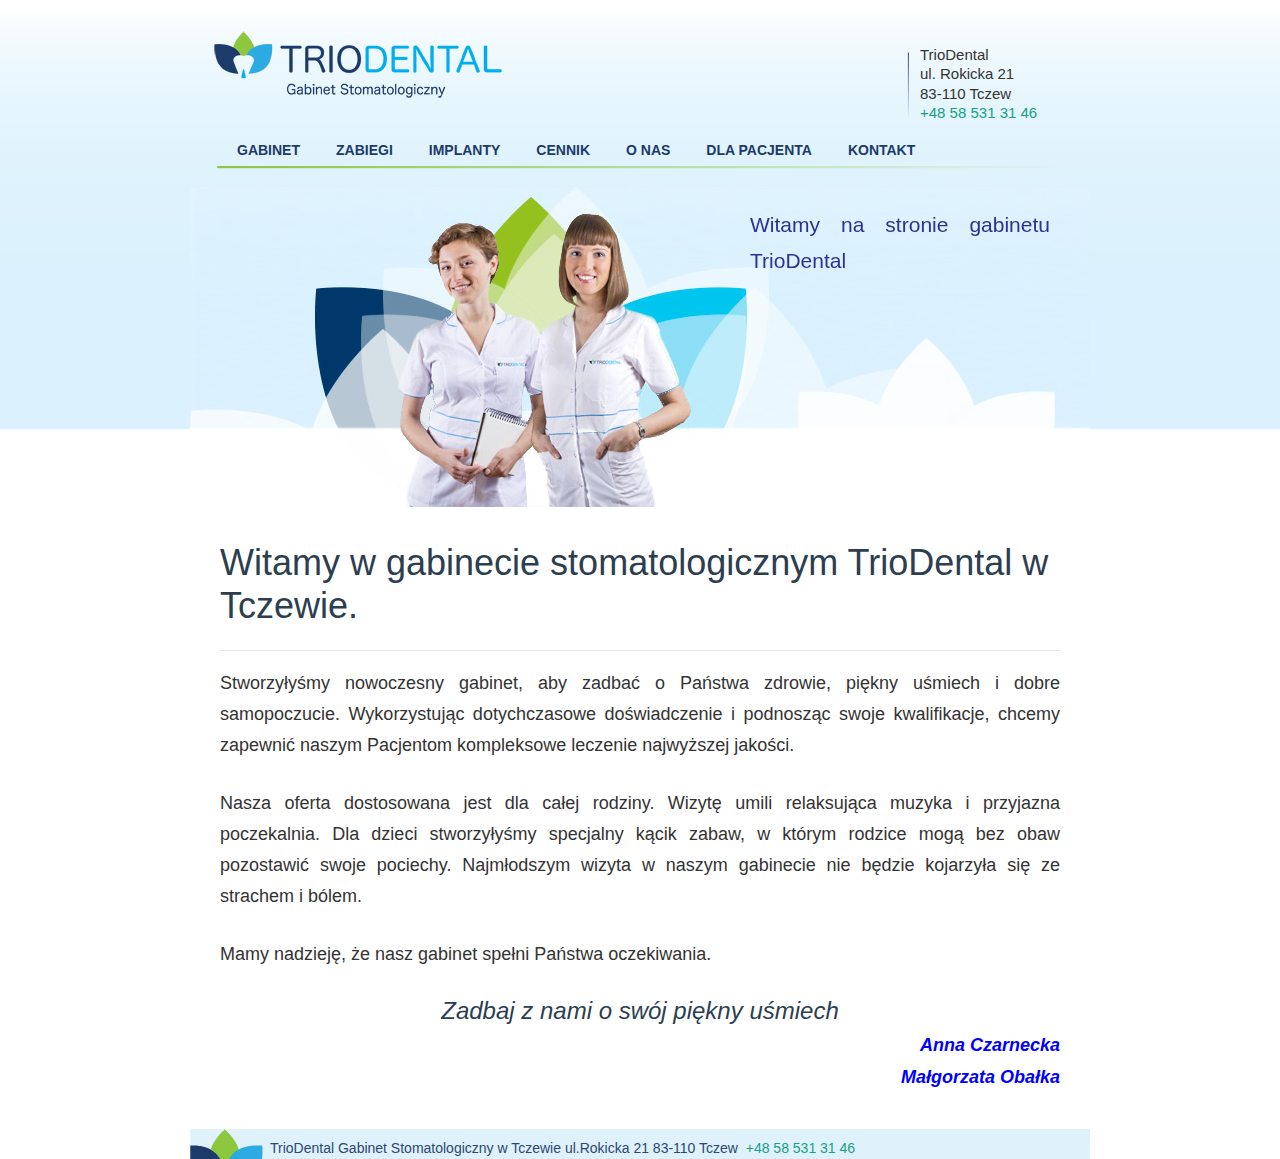
<file: index.html>
<!DOCTYPE html>
<html lang="pl">
<head>
	<meta charset="utf-8">

	<!-- todo: seo -->
	<title>Triodental - Witamy w gabinecie stomatologicznym TrioDental w Tczewie.</title>

	<meta name="apple-mobile-web-app-capable" content="yes"/>
	<meta name="viewport" content="width=device-width, initial-scale=1.0, maximum-scale=1.0, user-scalable=no"/>
	<meta name="apple-mobile-web-app-status-bar-style" content="black"/>
	<meta name="viewport" content="width=device-width, initial-scale=1.0">
	<meta name="viewport" content="width=device-width, initial-scale=1.0, maximum-scale=1.0, user-scalable=no"/>
	<meta name="apple-mobile-web-app-status-bar-style" content="black"/>

	<link rel="shortcut icon" href="img/favicon.png">

	<link href='http://fonts.googleapis.com/css?family=Lato:300,400,700' rel='stylesheet' type='text/css'>

	<link rel="stylesheet" href="/startup/flat-ui/bootstrap/css/bootstrap.css">
	<!-- <link rel="stylesheet" href="/startup/flat-ui/css/flat-ui.css">-->
	<!-- Using only with Flat-UI (free)-->
	<!--link rel="stylesheet" href="/startup/common-files/css/icon-font.css">
	<!-- end -->
	<link rel="stylesheet" href="/startup/common-files/css/animations.css">

	<link rel="stylesheet" type="text/css" href="/css/style.css">
</head>
<body>
    <div class="content-wrap">
        <div class="header">
            <a href="http://www.triodental.pl/" title="Dentysta Stomatolog Tczew" rel="home" id="home"></a>
        
            <div id="adr">
                TrioDental<br>
                ul. Rokicka 21<br>
                83-110 Tczew<br>
                <a href="tel:+48585313146">
                    <span class="fui-phone"></span>+48 58 531 31 46
                </a>
            </div>
            <div class="menu">
                <ul>
                    <li ><a href="./gabinet.html">GABINET</a></li>
                    <li ><a href="./zabiegi.html">ZABIEGI</a></li>
                    <li ><a href="./implanty.html">IMPLANTY</a></li>
                    <li ><a href="./cennik.html">CENNIK</a></li>
                    <li ><a href="./o-nas.html">O NAS</a></li>
                    <li ><a href="./dla-pacjenta.html">DLA PACJENTA</a></li>
                    <li ><a href="./kontakt.html">KONTAKT</a></li>
                </ul>
            </div>
        </div>
        
<div class="content">

    <div class="jumbotron">
        <img title="dentysta, stomatolog, tczew"
             src="../img/bb4.jpg"
             alt="stomatolog gabinet w tczewie" width="900" height="320">
        <p class="textonb">Witamy na stronie gabinetu TrioDental</p>
    </div>
    

    <!-- content -->
    <div class="page-content">

        <div class="page-header">
            <h1>Witamy w gabinecie stomatologicznym TrioDental w Tczewie.</h1>
        </div>

        <p>
            Stworzyłyśmy nowoczesny gabinet, aby zadbać o Państwa zdrowie, piękny uśmiech i dobre samopoczucie.
            Wykorzystując dotychczasowe doświadczenie i podnosząc swoje kwalifikacje, chcemy zapewnić naszym Pacjentom kompleksowe
            leczenie najwyższej jakości.
        </p>

        <p>
            Nasza oferta dostosowana jest dla całej rodziny.
            Wizytę umili relaksująca muzyka i przyjazna poczekalnia.
            Dla dzieci stworzyłyśmy specjalny kącik zabaw, w którym rodzice mogą bez obaw pozostawić swoje pociechy.
            Najmłodszym wizyta w naszym gabinecie nie będzie kojarzyła się ze strachem i bólem.
        </p>

        <p>
            Mamy nadzieję, że nasz gabinet spełni Państwa oczekiwania.
        </p>

        <h3 class="text-center"><em>Zadbaj z nami o swój piękny uśmiech</em></h3>
        <p class="h4 text-right" style="color: #0000ff;"><em>Anna Czarnecka</em></p>
        <p class="h4 text-right" style="color: #0000ff;"><em>Małgorzata Obałka</em></p>
    </div>
</div>






        <div class="footerpage">
            TrioDental Gabinet Stomatologiczny w Tczewie ul.Rokicka 21 83-110 Tczew
            <span class="fui-phone"></span> <a href="tel:+48585313146">+48 58 531 31 46</a>
        </div>
    </div>
    <!-- todo: google analytics -->
    
    <script src="/startup/common-files/js/jquery-1.10.2.min.js"></script>
    <script src="/startup/common-files/js/masonry.pkgd.min.js"></script>
    <script src="/startup/common-files/js/startup-kit.js"></script>
    
    
    <script>
        var _gaq = _gaq || [];
        _gaq.push(['_setAccount', 'UA-25986999-1']);
        _gaq.push(['_trackPageview']);
    
        (function() {
            var ga = document.createElement('script'); ga.type = 'text/javascript'; ga.async = true;
            ga.src = ('https:' == document.location.protocol ? 'https://ssl' : 'http://www') + '.google-analytics.com/ga.js';
            var s = document.getElementsByTagName('script')[0]; s.parentNode.insertBefore(ga, s);
        })();
    </script></body>
</html>
</file>
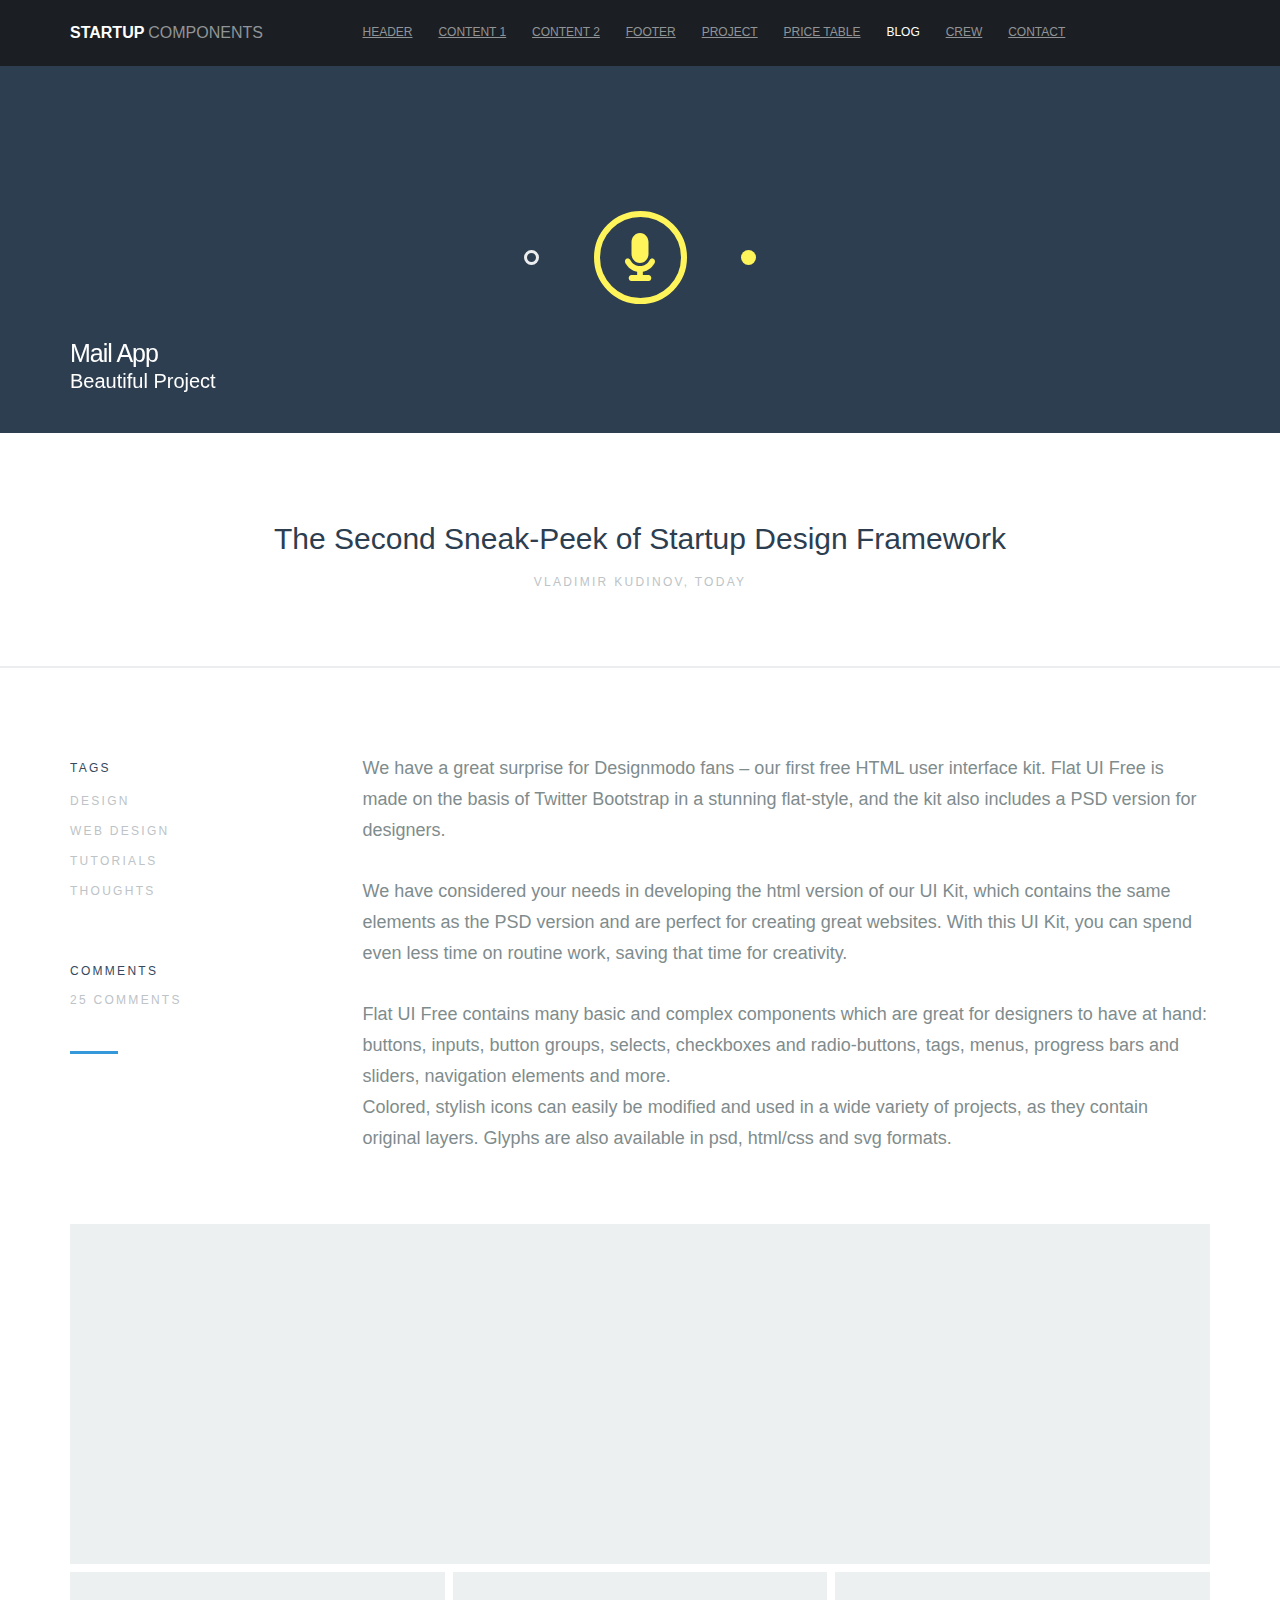
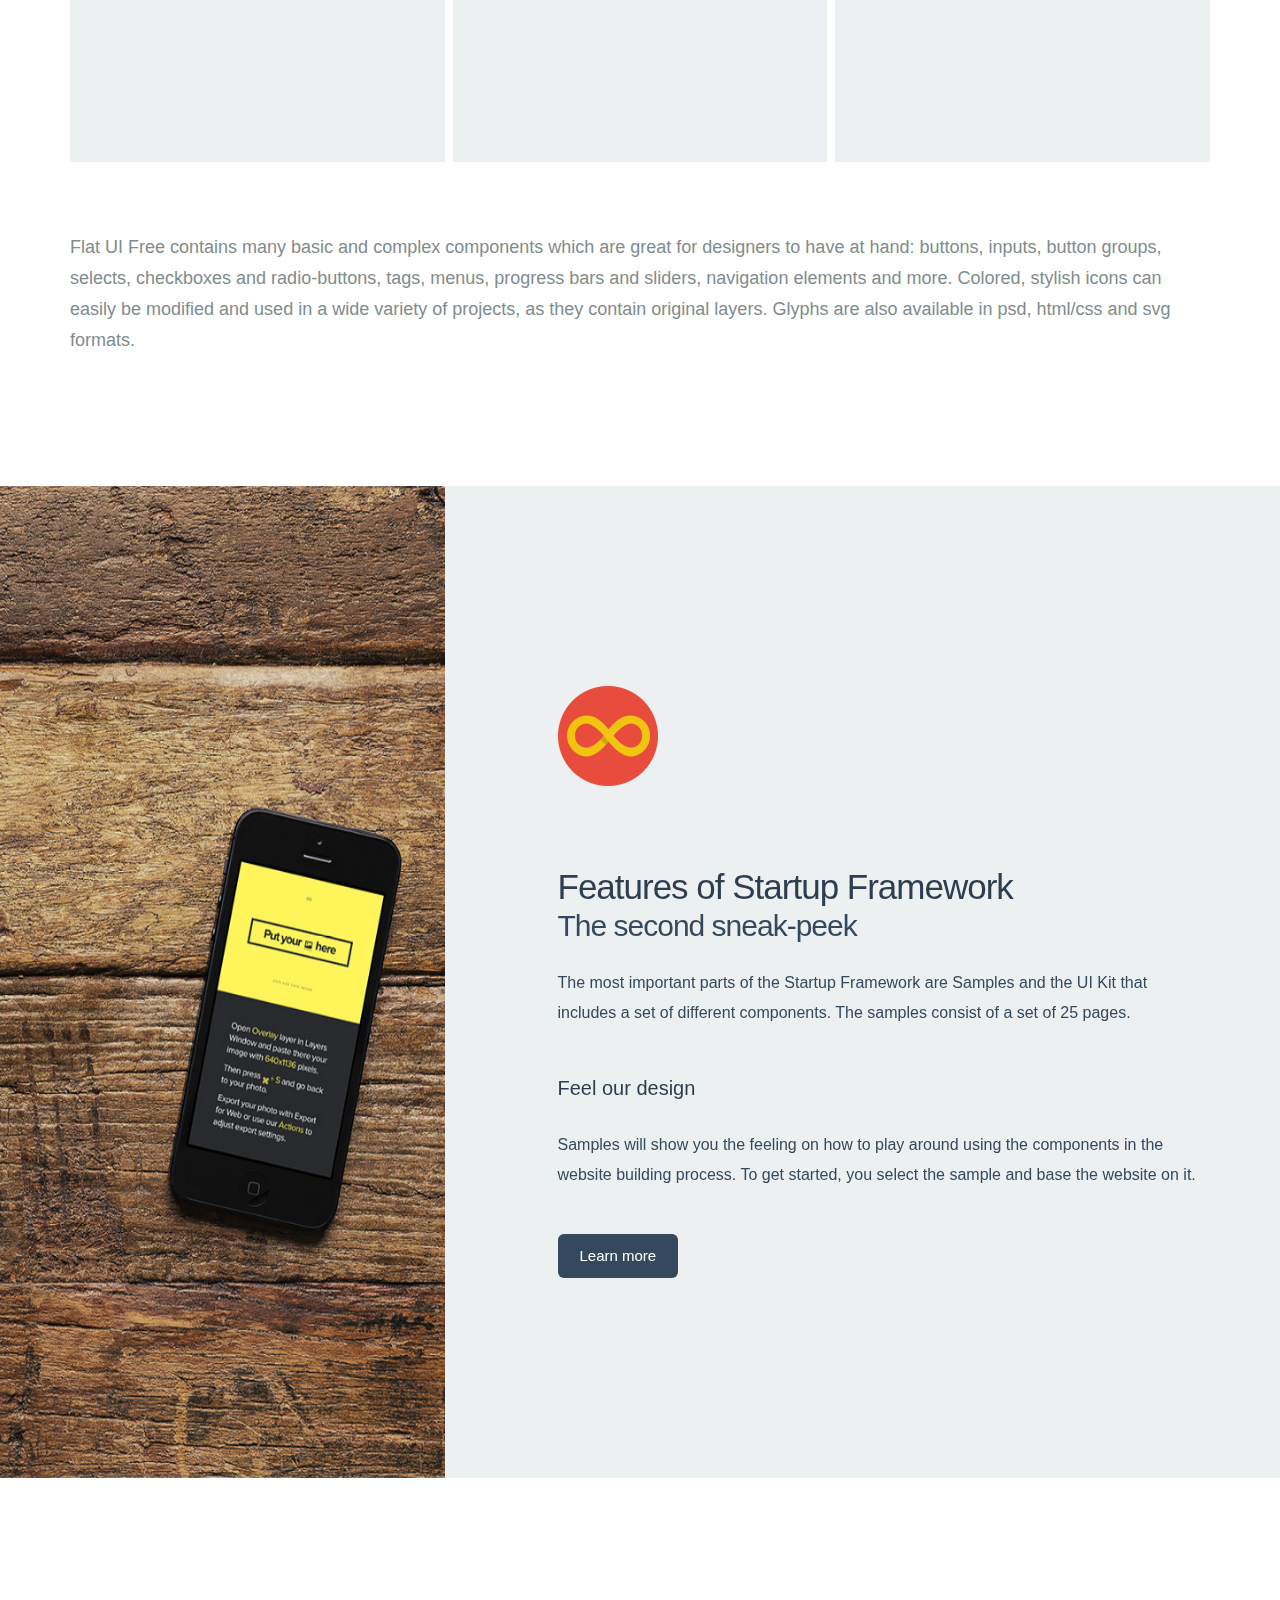
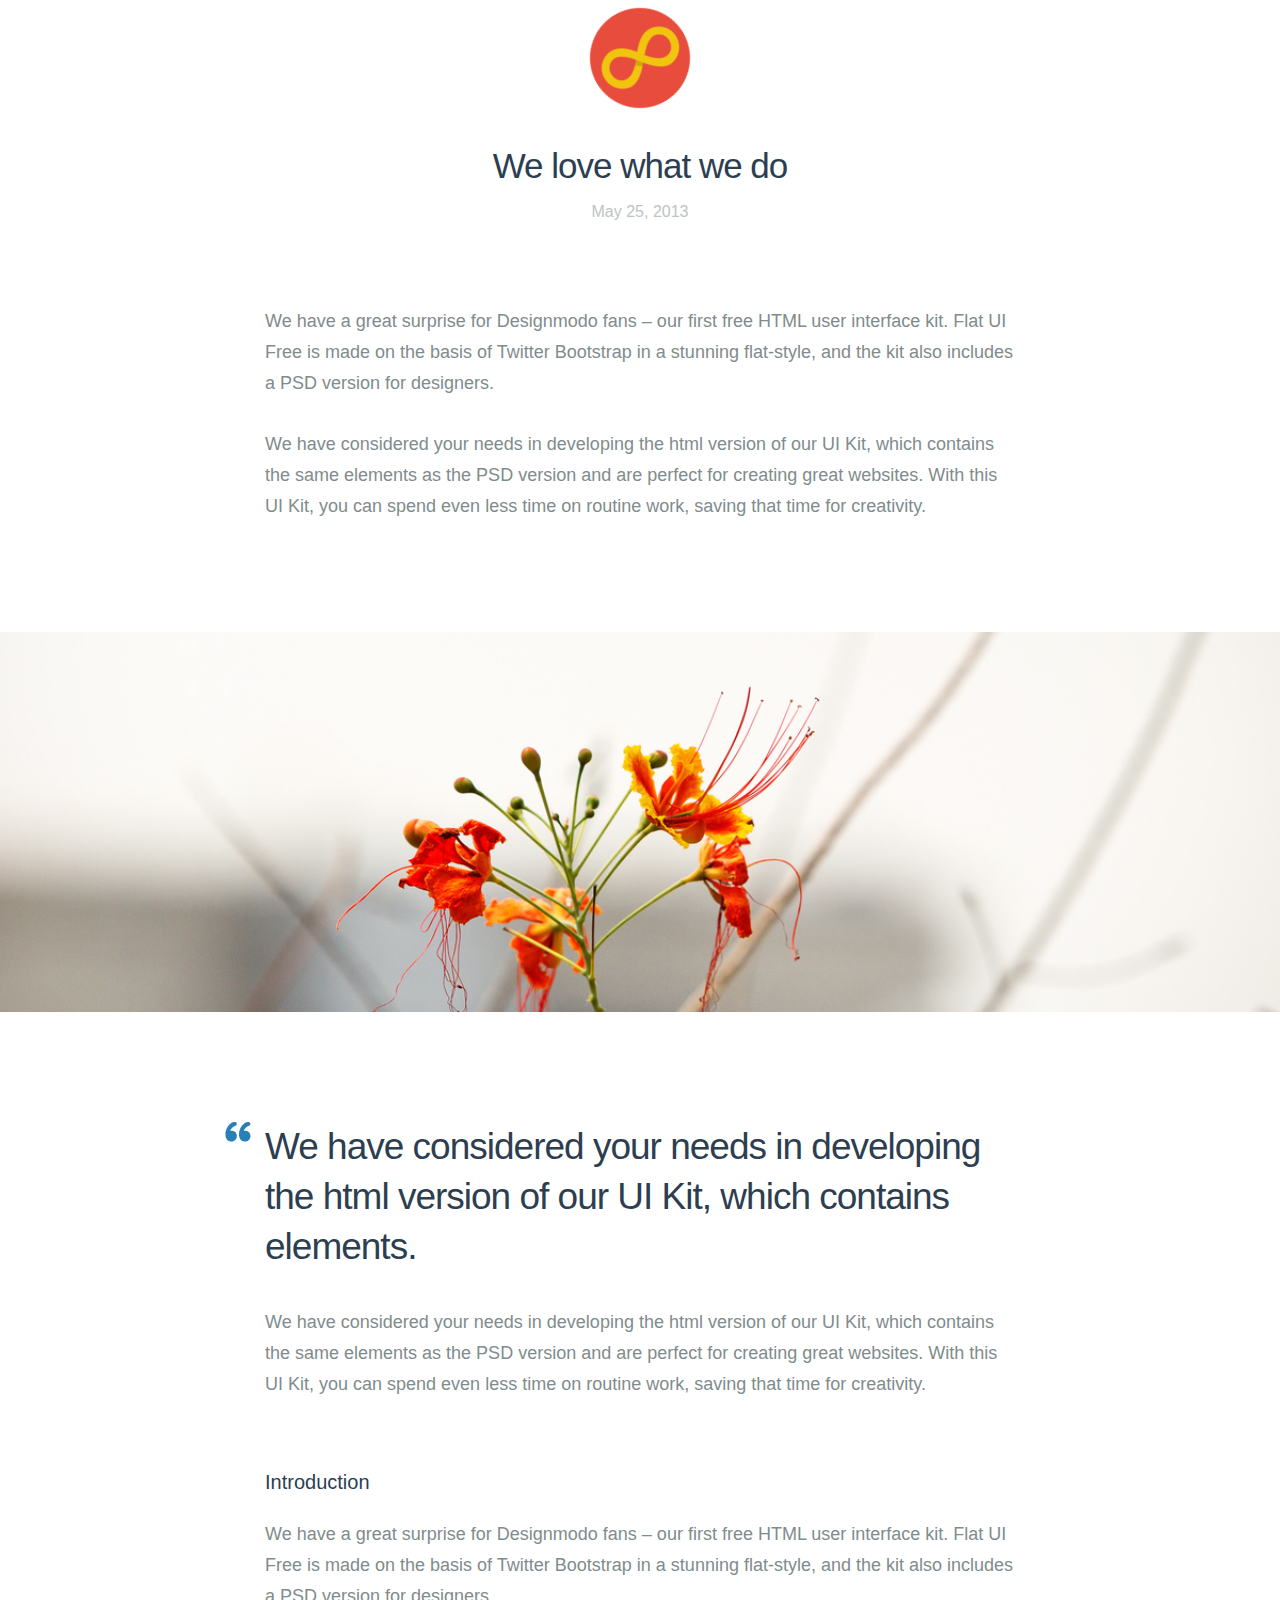
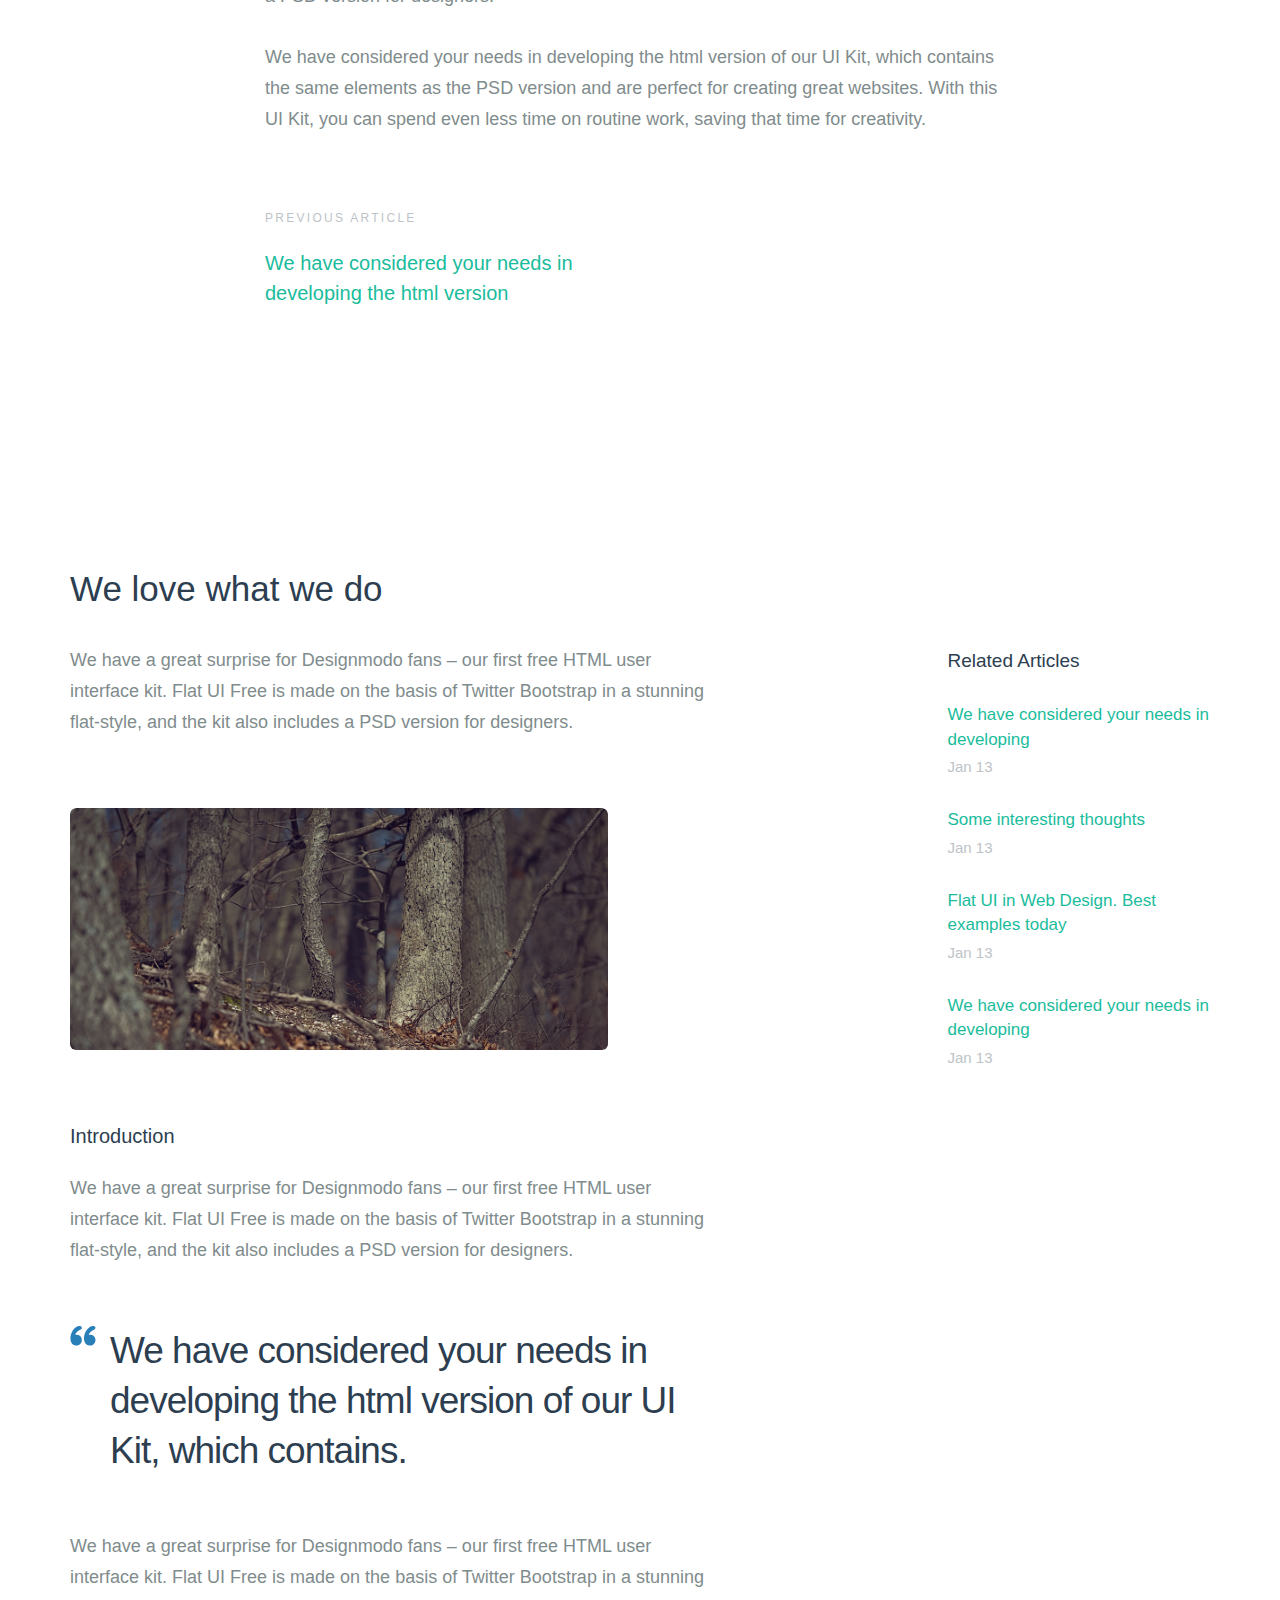
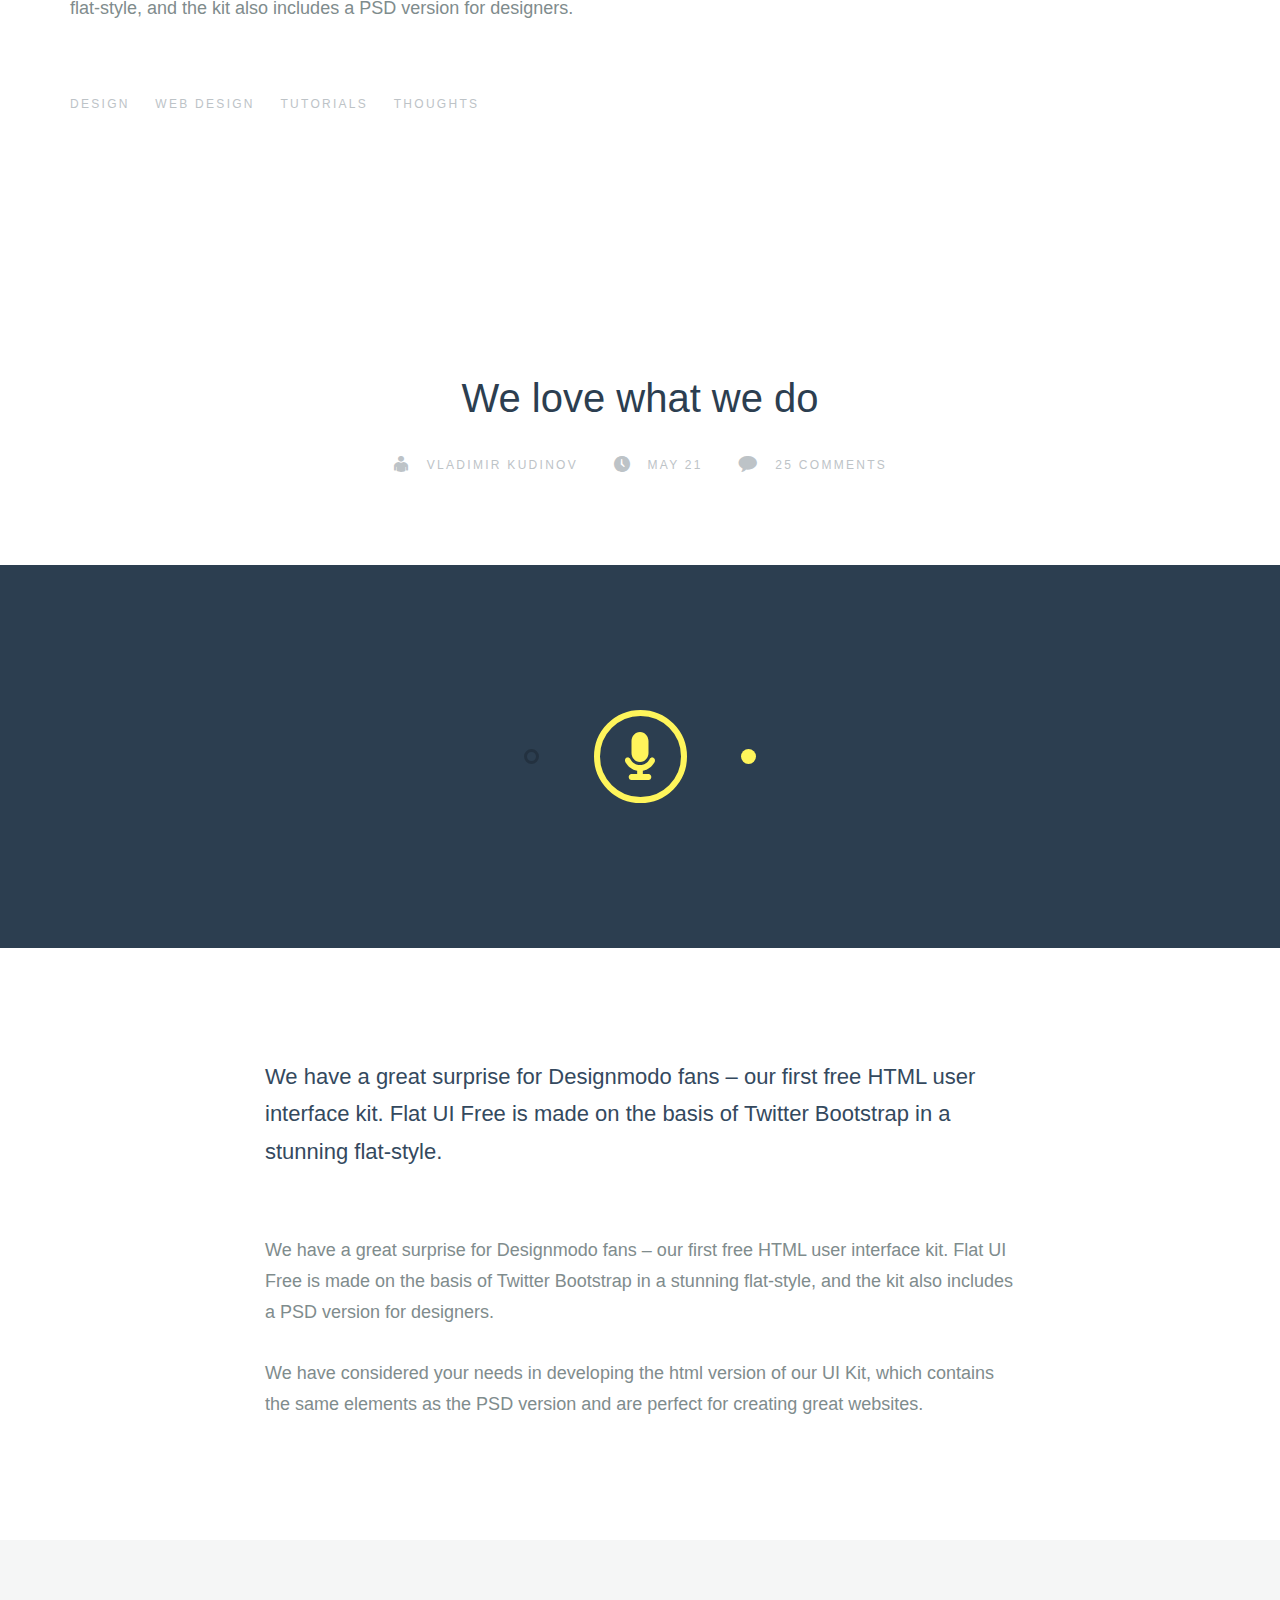
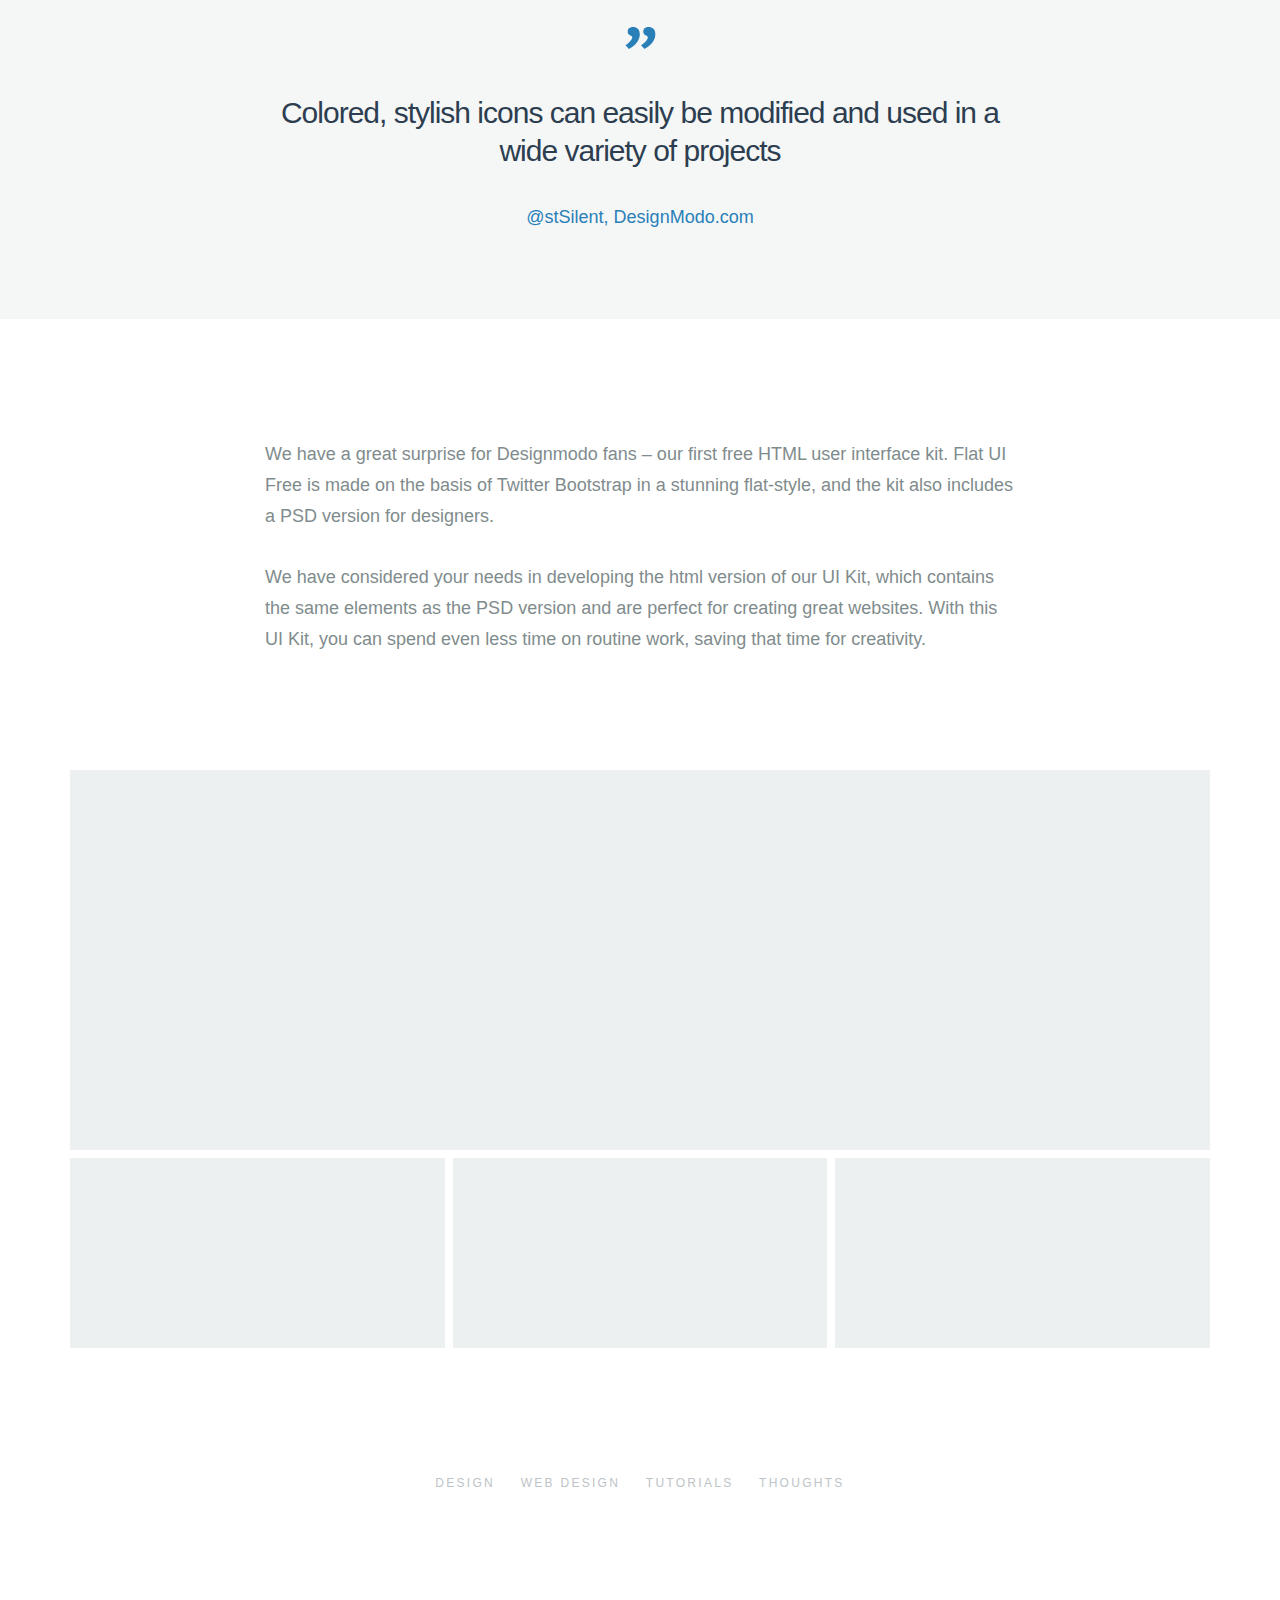
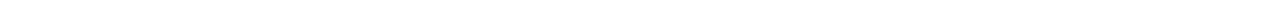
<file: startup/ui-kit/ui-kit-blog/index.html>
<!DOCTYPE html>
<html lang="en">
  <head>
    <meta charset="utf-8">
    <title>Blog</title>
    <meta name="apple-mobile-web-app-capable" content="yes" />
    <meta name="viewport" content="width=device-width, initial-scale=1.0, maximum-scale=1.0, user-scalable=no" />
    <meta name="apple-mobile-web-app-status-bar-style" content="black" />
    <link rel="shortcut icon" href="../../flat-ui/images/favicon.ico">
    <link rel="stylesheet" href="../../flat-ui/bootstrap/css/bootstrap.css">
    <link rel="stylesheet" href="../../flat-ui/css/flat-ui.css">
    <!-- Using only with Flat-UI (free)-->
    <link rel="stylesheet" href="../../common-files/css/icon-font.css">
    <!-- end -->
    <link rel="stylesheet" href="../../common-files/css/animations.css">
    <link rel="stylesheet" href="../ui-kit-blog/css/ui-kit-styles.css">
  </head>
  <body>
    <nav class="dockbar navbar-fixed-top" id="header-dockbar">
      <menu class="main-menu">
        <div class="container">
          <div class="row">
            <a href="index.html" class="man-brand col-sm-3">
              <span class="logotype">Startup</span>
              <span class="doc-title">components</span>
            </a>
            <button id="open-close-menu" class="menu-btn btn-inverse"><span class="fui-list"></span>
            </button>
            <dl class="col-sm-8">
              <dd><a href="../ui-kit-header/index.html">header</a>
              </dd>
              <dd><a href="../ui-kit-content/index.html">content 1</a>
              </dd>
              <dd><a href="../ui-kit-content/index2.html">content 2</a>
              </dd>
              <dd><a href="../ui-kit-footer/index.html">footer</a>
              </dd>
              <dd><a href="../ui-kit-projects/index.html">project</a>
              </dd>
              <dd><a href="../ui-kit-price/index.html">price table</a>
              </dd>
              <dd><a class="active">blog</a>
              </dd>
              <dd><a href="../ui-kit-crew/index.html">crew</a>
              </dd>
              <dd><a href="../ui-kit-contacts/index.html">contact</a>
              </dd>
            </dl>
          </div>
        </div>
      </menu>
      <menu class="colapsed-menu">
        <dl>
          <dd><a href="../ui-kit-header/index.html">header</a>
          </dd>
          <dd><a href="../ui-kit-content/index.html">content 1</a>
          </dd>
          <dd><a href="../ui-kit-content/index2.html">content 2</a>
          </dd>
          <dd><a href="../ui-kit-footer/index.html">footer</a>
          </dd>
          <dd><a href="../ui-kit-projects/index.html">project</a>
          </dd>
          <dd><a href="../ui-kit-price/index.html">price table</a>
          </dd>
          <dd><a class="active">blog</a>
          </dd>
          <dd><a href="../ui-kit-crew/index.html">crew</a>
          </dd>
          <dd><a href="../ui-kit-contacts/index.html">contact</a>
          </dd>
        </dl>
      </menu>
    </nav>
    <div class="page-wrapper">
      <!-- blog-1 -->
      <section class="blog-1">
        <div id="b1-pt-1" class="page-transitions pt-perspective">
          <div class="pt-page pt-page-1 pt-page-current bg-midnight-blue">
            <div class="container">
              <div class="box-icon">
                <a class="pt-control-prev" href="#"></a>
                <span class="icon fui-mic"></span>
                <a class="pt-control-next" href="#"></a>
              </div>
              <div class="hero-unit">
                <h1>Mail App</h1>
                <p>Beautiful Project</p>
              </div>
            </div>
          </div>
          <div class="pt-page pt-page-2 bg-midnight-blue">
            <div class="container">
              <div class="box-icon">
                <a class="pt-control-prev" href="#"></a>
                <span class="icon fui-mic"></span>
                <a class="pt-control-next" href="#"></a>
              </div>
              <div class="hero-unit">
                <h1>Mail App</h1>
                <p>Beautiful Project</p>
              </div>
            </div>
          </div>
        </div>
        <div class="title">
          <div class="container">
            <h3>The Second Sneak-Peek of Startup Design Framework</h3>
            <div class="submitted">Vladimir kudinov, today</div>
          </div>
        </div>
        <div class="container">
          <div class="row">
            <div class="col-sm-3 links">
              <div class="tags">
                <h6>TAGS</h6>
                <ul>
                  <li><a href="#">design</a>
                  </li>
                  <li><a href="#">web design</a>
                  </li>
                  <li><a href="#">tutorials</a>
                  </li>
                  <li><a href="#">thoughts</a>
                  </li>
                </ul>
              </div>
              <div class="comments">
                <h6>COMMENTS</h6>
                <a href="#">25 comments</a>
              </div>
            </div>
            <div class="col-sm-9">
              <p>We have a great surprise for Designmodo fans – our first free HTML user interface kit. Flat UI Free is made on the basis of Twitter Bootstrap in a stunning flat-style, and the kit also includes a PSD version for designers.</p>
              <p>We have considered your needs in developing the html version of our UI Kit, which contains the same elements as the PSD version and are perfect for creating great websites. With this UI Kit, you can spend even less time on routine work,
                saving that time for creativity.</p>
              <p>Flat UI Free contains many basic and complex components which are great for designers to have at hand: buttons, inputs, button groups, selects, checkboxes and radio-buttons, tags, menus, progress bars and sliders, navigation elements and
                more.
                <br>Colored, stylish icons can easily be modified and used in a wide variety of projects, as they contain original layers. Glyphs are also available in psd, html/css and svg formats.</p>
            </div>
          </div>
          <div class="boxes">
            <div class="box-1"></div>
            <div class="box-2"></div>
            <div class="box-3"></div>
            <div class="box-4"></div>
          </div>
          <p>Flat UI Free contains many basic and complex components which are great for designers to have at hand: buttons, inputs, button groups, selects, checkboxes and radio-buttons, tags, menus, progress bars and sliders, navigation elements and more.
            Colored, stylish icons can easily be modified and used in a wide variety of projects, as they contain original layers. Glyphs are also available in psd, html/css and svg formats.</p>
        </div>
      </section>
      <!-- blog-2 -->
      <section class="blog-2">
        <div class="background hidden-xs">
          <div class="container">
            <div class="row">
              <div class="col-sm-4">
                <div>
                  <img src="../../common-files/img/Comp.jpg">
                </div>
              </div>
            </div>
          </div>
        </div>
        <div class="container">
          <div class="row">
            <div class="col-sm-7 col-sm-offset-5">
              <h3>
                    <img src="../../common-files/icons/Infinity-Loop@2x.png" width="100" height="100" alt="">
                    Features of Startup Framework
                </h3>
              <div class="promo">
                <h4>The second sneak-peek</h4>
                <p>The most important parts of the Startup Framework are Samples and the UI Kit that includes a set of different components. The samples consist of a set of 25 pages.</p>
              </div>
              <h6>Feel our design</h6>
              <p>Samples will show you the feeling on how to play around using the components in the website building process. To get started, you select the sample and base the website on it.</p>
              <p>
                <button class="btn btn-inverse">Learn more</button>
              </p>
            </div>
          </div>
        </div>
      </section>
      <!-- blog-3 -->
      <section class="blog-3">
        <div class="container">
          <div class="title">
            <img src="../../common-files/icons/Infinity-Loop@2x.png" width="100" height="100" alt="">
            <h3>We love what we do</h3>
            <div class="submitted">May 25, 2013</div>
          </div>
          <div class="row">
            <div class="col-sm-8 col-sm-offset-2">
              <p>We have a great surprise for Designmodo fans – our first free HTML user interface kit. Flat UI Free is made on the basis of Twitter Bootstrap in a stunning flat-style, and the kit also includes a PSD version for designers.</p>
              <p>We have considered your needs in developing the html version of our UI Kit, which contains the same elements as the PSD version and are perfect for creating great websites. With this UI Kit, you can spend even less time on routine work,
                saving that time for creativity.</p>
            </div>
          </div>
        </div>
        <div class="img"></div>
        <div class="container">
          <div class="row">
            <div class="col-sm-8 col-sm-offset-2">
              <div class="quote">We have considered your needs in developing the html version of our UI Kit, which contains elements.</div>
              <div class="promo">
                <p>We have considered your needs in developing the html version of our UI Kit, which contains the same elements as the PSD version and are perfect for creating great websites. With this UI Kit, you can spend even less time on routine work,
                  saving that time for creativity.</p>
              </div>
              <h6>Introduction</h6>
              <p>We have a great surprise for Designmodo fans – our first free HTML user interface kit. Flat UI Free is made on the basis of Twitter Bootstrap in a stunning flat-style, and the kit also includes a PSD version for designers.</p>
              <p>We have considered your needs in developing the html version of our UI Kit, which contains the same elements as the PSD version and are perfect for creating great websites. With this UI Kit, you can spend even less time on routine work,
                saving that time for creativity.</p>
            </div>
          </div>
          <div class="row">
            <div class="links col-sm-4 col-sm-offset-2">
              <h6>previous article</h6>
              <a href="#">We have considered your needs in developing the html version</a>
            </div>
          </div>
        </div>
      </section>
      <!-- blog-4 -->
      <section class="blog-4">
        <div class="container">
          <div class="row">
            <div class="col-sm-7">
              <h3>We love what we do</h3>
              <p>We have a great surprise for Designmodo fans – our first free HTML user interface kit. Flat UI Free is made on the basis of Twitter Bootstrap in a stunning flat-style, and the kit also includes a PSD version for designers.</p>
              <div class="img">
                <img src="../../common-files/img/NY_001.jpg" width="538" height="242" alt="">
              </div>
              <h6>Introduction</h6>
              <p>We have a great surprise for Designmodo fans – our first free HTML user interface kit. Flat UI Free is made on the basis of Twitter Bootstrap in a stunning flat-style, and the kit also includes a PSD version for designers.</p>
              <div class="quote">We have considered your needs in developing the html version of our UI Kit, which contains.</div>
              <p>We have a great surprise for Designmodo fans – our first free HTML user interface kit. Flat UI Free is made on the basis of Twitter Bootstrap in a stunning flat-style, and the kit also includes a PSD version for designers.</p>
              <div class="tags">
                <ul>
                  <li><a href="#">design</a>
                  </li>
                  <li><a href="#">web design</a>
                  </li>
                  <li><a href="#">tutorials</a>
                  </li>
                  <li><a href="#">thoughts</a>
                  </li>
                </ul>
              </div>
            </div>
            <div class="col-sm-3 col-sm-offset-2">
              <div class="related-articles">
                <h6>Related Articles</h6>
                <ul>
                  <li>
                    <a href="#">We have considered your needs in developing</a>
                    <div>Jan 13</div>
                  </li>
                  <li>
                    <a href="#">Some interesting thoughts</a>
                    <div>Jan 13</div>
                  </li>
                  <li>
                    <a href="#">Flat UI in Web Design. Best examples today</a>
                    <div>Jan 13</div>
                  </li>
                  <li>
                    <a href="#">We have considered your needs in developing</a>
                    <div>Jan 13</div>
                  </li>
                </ul>
              </div>
            </div>
          </div>
        </div>
      </section>
      <!-- blog-5 -->
      <section class="blog-5">
        <div class="title">
          <div class="container">
            <h3>We love what we do</h3>
            <div class="submitted">
              <span><span class="fui-user"></span> Vladimir kudinov</span>
              <span><span class="fui-time"></span> may 21</span>
              <span><span class="fui-round-bubble"></span> 25 comments</span>
            </div>
          </div>
        </div>
        <div id="b5-pt-2" class="page-transitions pt-perspective">
          <div class="pt-page pt-page-1 pt-page-current bg-midnight-blue">
            <div class="container">
              <div class="box-icon">
                <a class="pt-control-prev" href="#"></a>
                <span class="icon fui-mic"></span>
                <a class="pt-control-next" href="#"></a>
              </div>
            </div>
          </div>
          <div class="pt-page pt-page-2 bg-midnight-blue">
            <div class="container">
              <div class="box-icon">
                <a class="pt-control-prev" href="#"></a>
                <span class="icon fui-mic"></span>
                <a class="pt-control-next" href="#"></a>
              </div>
            </div>
          </div>
        </div>
        <div class="container">
          <div class="row">
            <div class="col-sm-8 col-sm-offset-2">
              <p class="lead">We have a great surprise for Designmodo fans – our first free HTML user interface kit. Flat UI Free is made on the basis of Twitter Bootstrap in a stunning flat-style.</p>
              <p>We have a great surprise for Designmodo fans – our first free HTML user interface kit. Flat UI Free is made on the basis of Twitter Bootstrap in a stunning flat-style, and the kit also includes a PSD version for designers.</p>
              <p>We have considered your needs in developing the html version of our UI Kit, which contains the same elements as the PSD version and are perfect for creating great websites.</p>
            </div>
          </div>
        </div>
        <div class="quote">
          <div class="container">
            <div class="row">
              <div class="col-sm-8 col-sm-offset-2">Colored, stylish icons can easily be modified and used in a wide variety of projects
                <div class="author">@stSilent, DesignModo.com</div>
              </div>
            </div>
          </div>
        </div>
        <div class="container">
          <div class="row">
            <div class="col-sm-8 col-sm-offset-2">
              <p>We have a great surprise for Designmodo fans – our first free HTML user interface kit. Flat UI Free is made on the basis of Twitter Bootstrap in a stunning flat-style, and the kit also includes a PSD version for designers.</p>
              <p>We have considered your needs in developing the html version of our UI Kit, which contains the same elements as the PSD version and are perfect for creating great websites. With this UI Kit, you can spend even less time on routine work,
                saving that time for creativity.</p>
            </div>
          </div>
          <div class="boxes">
            <div class="box-1"></div>
            <div class="box-2"></div>
            <div class="box-3"></div>
            <div class="box-4"></div>
          </div>
          <div class="tags">
            <ul>
              <li><a href="#">design</a>
              </li>
              <li><a href="#">web design</a>
              </li>
              <li><a href="#">tutorials</a>
              </li>
              <li><a href="#">thoughts</a>
              </li>
            </ul>
          </div>
        </div>
      </section>
    </div>
    <!-- Placed at the end of the document so the pages load faster -->
    <script src="../../common-files/js/jquery-1.10.2.min.js"></script>
    <script src="../../flat-ui/js/bootstrap.min.js"></script>
    <script src="../../common-files/js/modernizr.custom.js"></script>
    <script src="../../common-files/js/page-transitions.js"></script>
    <script src="../../common-files/js/startup-kit.js"></script>
  </body>
</html>
</file>
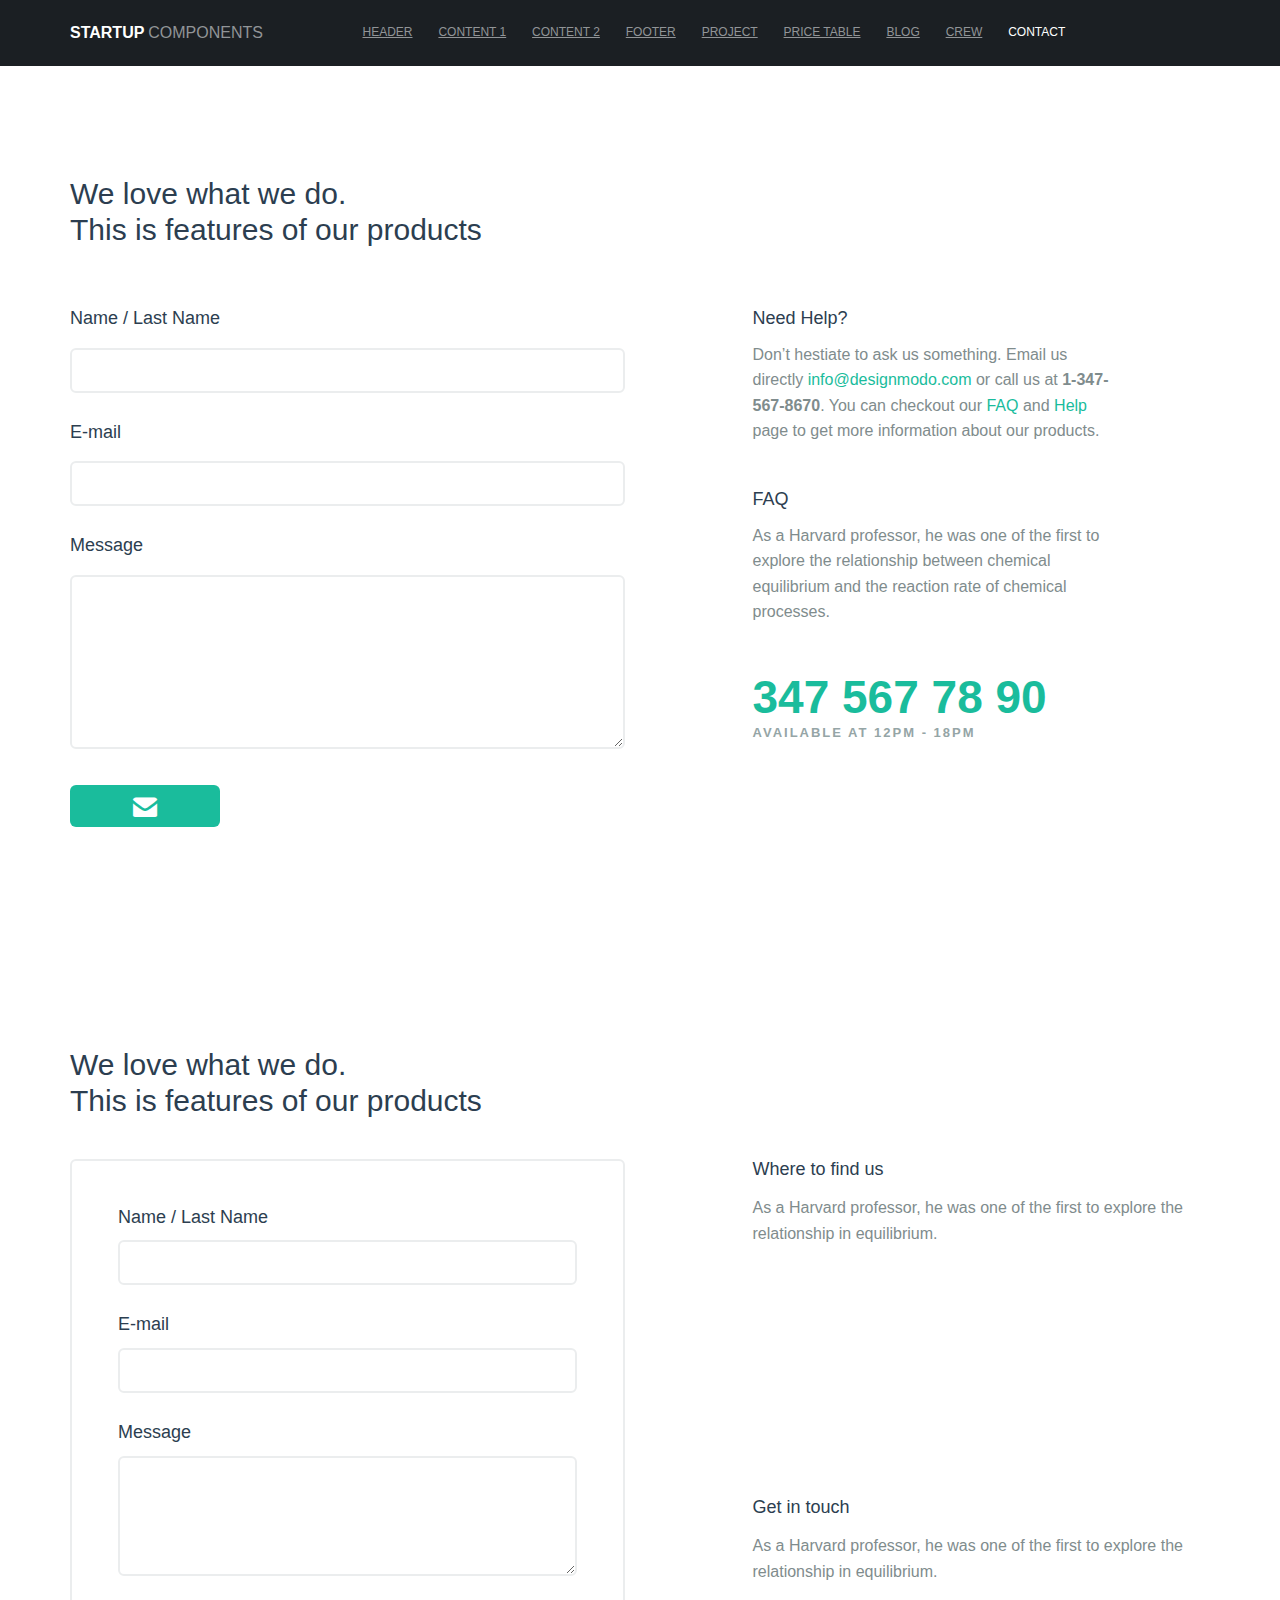
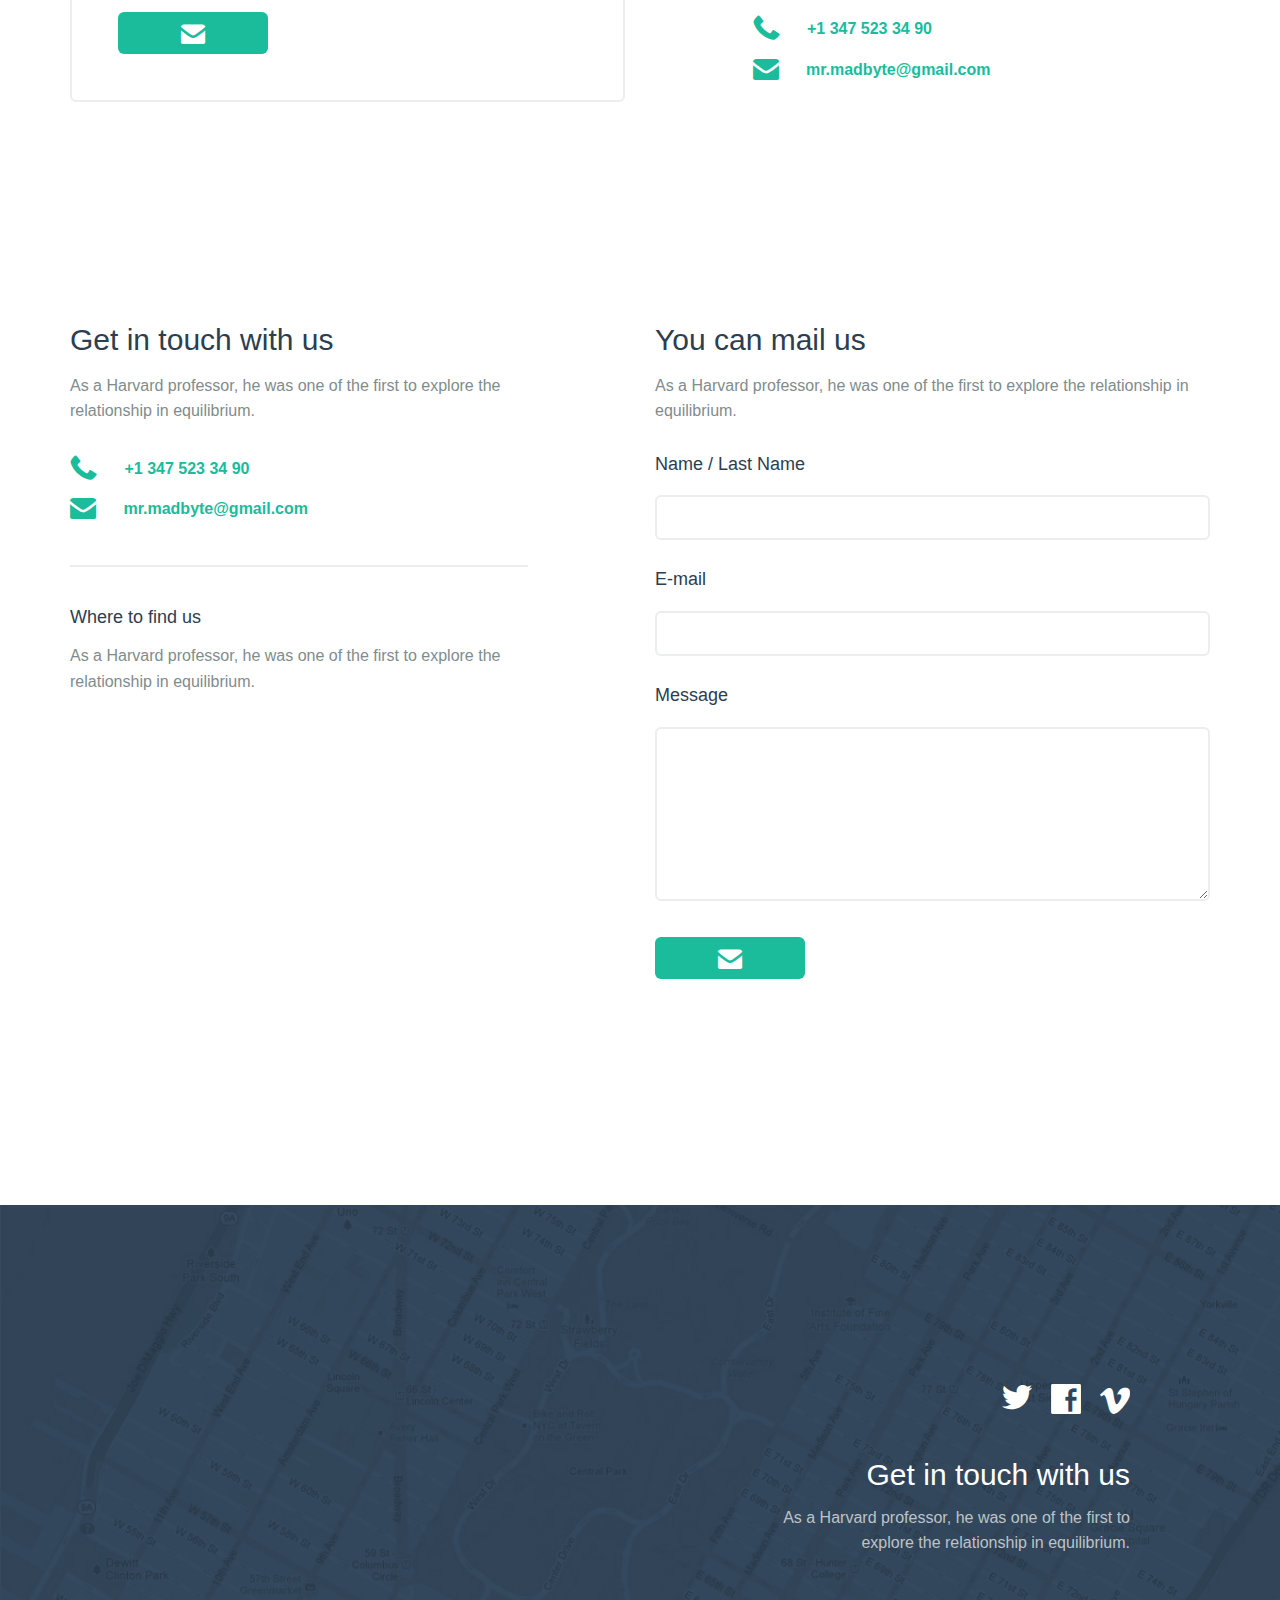
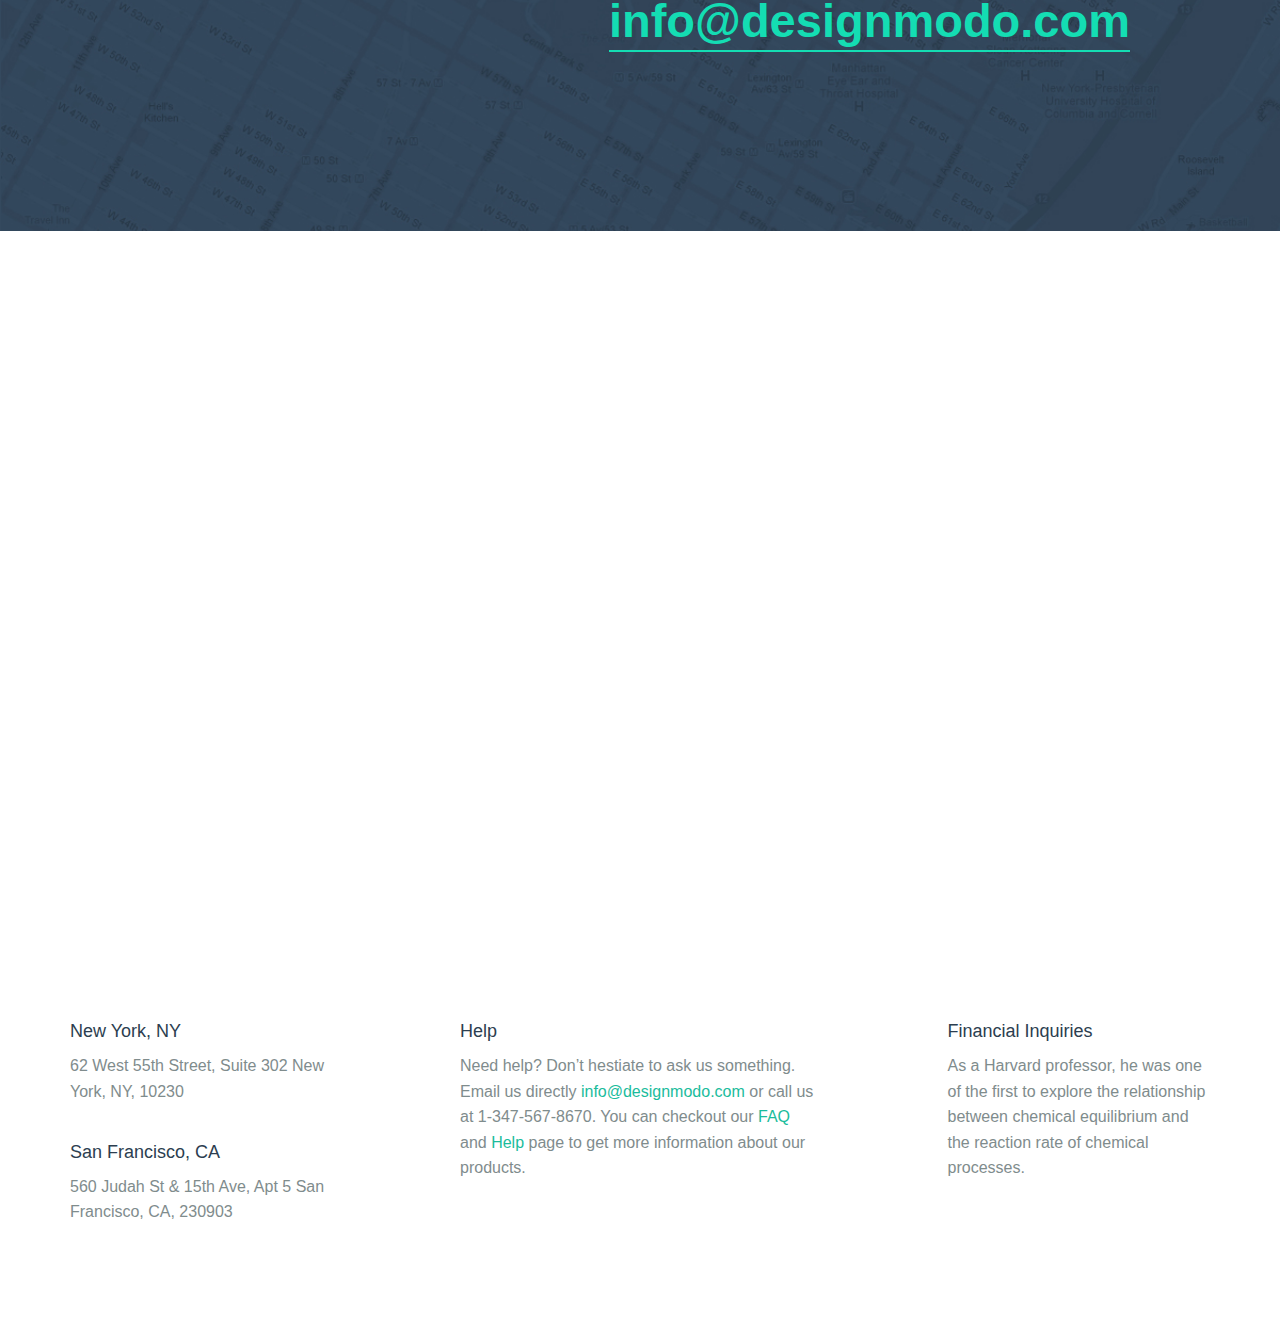
<file: startup/ui-kit/ui-kit-contacts/index.html>
<!DOCTYPE html>
<html lang="en">
  <head>
    <meta charset="utf-8">
    <title>Contacts</title>
    <meta name="apple-mobile-web-app-capable" content="yes" />
    <meta name="viewport" content="width=device-width, initial-scale=1.0, maximum-scale=1.0, user-scalable=no" />
    <meta name="apple-mobile-web-app-status-bar-style" content="black" />
    <link rel="shortcut icon" href="../../flat-ui/images/favicon.ico">
    <link rel="stylesheet" href="../../flat-ui/bootstrap/css/bootstrap.css">
    <link rel="stylesheet" href="../../flat-ui/css/flat-ui.css">
    <!-- Using only with Flat-UI (free)-->
    <link rel="stylesheet" href="../../common-files/css/icon-font.css">
    <!-- end -->
    <link rel="stylesheet" href="../ui-kit-contacts/css/ui-kit-styles.css">
  </head>
  <body>
    <nav class="dockbar navbar-fixed-top" id="header-dockbar">
      <menu class="main-menu">
        <div class="container">
          <div class="row">
            <a href="index.html" class="man-brand col-sm-3">
              <span class="logotype">Startup</span>
              <span class="doc-title">components</span>
            </a>
            <button id="open-close-menu" class="menu-btn btn-inverse"><span class="fui-list"></span>
            </button>
            <dl class="col-sm-8">
              <dd><a href="../ui-kit-header/index.html">header</a>
              </dd>
              <dd><a href="../ui-kit-content/index.html">content 1</a>
              </dd>
              <dd><a href="../ui-kit-content/index2.html">content 2</a>
              </dd>
              <dd><a href="../ui-kit-footer/index.html">footer</a>
              </dd>
              <dd><a href="../ui-kit-projects/index.html">project</a>
              </dd>
              <dd><a href="../ui-kit-price/index.html">price table</a>
              </dd>
              <dd><a href="../ui-kit-blog/index.html">blog</a>
              </dd>
              <dd><a href="../ui-kit-crew/index.html">crew</a>
              </dd>
              <dd><a class="active">contact</a>
              </dd>
            </dl>
          </div>
        </div>
      </menu>
      <menu class="colapsed-menu">
        <dl>
          <dd><a href="../ui-kit-header/index.html">header</a>
          </dd>
          <dd><a href="../ui-kit-content/index.html">content 1</a>
          </dd>
          <dd><a href="../ui-kit-content/index2.html">content 2</a>
          </dd>
          <dd><a href="../ui-kit-footer/index.html">footer</a>
          </dd>
          <dd><a href="../ui-kit-projects/index.html">project</a>
          </dd>
          <dd><a href="../ui-kit-price/index.html">price table</a>
          </dd>
          <dd><a href="../ui-kit-blog/index.html">blog</a>
          </dd>
          <dd><a href="../ui-kit-crew/index.html">crew</a>
          </dd>
          <dd><a class="active">contact</a>
          </dd>
        </dl>
      </menu>
    </nav>
    <div class="page-wrapper">
      <!-- contacts-1 -->
      <section class="contacts-1">
        <div class="container">
          <div class="row">
            <div class="col-sm-8">
              <h3>We love what we do. <br> This is features of our products</h3>
            </div>
          </div>
          <div class="row">
            <div class="col-sm-6">
              <form>
                <label class="h6">Name / Last Name</label>
                <input type="text" class="form-control">
                <label class="h6">E-mail</label>
                <input type="text" class="form-control">
                <label class="h6">Message</label>
                <textarea rows="7" class="form-control"></textarea>
                <button type="submit" class="btn btn-primary"><span class="fui-mail"></span>
                </button>
              </form>
            </div>
            <div class="col-sm-4 col-sm-offset-1">
              <div class="additional">
                <h6>Need Help?</h6>
                <p>Don’t hestiate to ask us something. Email us directly <a href="#">info@designmodo.com</a> or call us at <b>1-347-567-8670</b>. You can checkout our <a href="#">FAQ</a> and <a href="#">Help</a> page to get more information about our products.</p>
              </div>
              <div class="additional">
                <h6>FAQ</h6>
                <p>As a Harvard professor, he was one of the first to explore the relationship between chemical equilibrium and the reaction rate of chemical processes.</p>
              </div>
              <div class="phone">
                <big>347 567 78 90</big>
AVAILABLE AT 12PM - 18PM
              </div>
            </div>
          </div>
        </div>
      </section>
      <!-- contacts-2 -->
      <section class="contacts-2">
        <div class="container">
          <div class="row">
            <div class="col-sm-8">
              <h3>We love what we do. <br> This is features of our products</h3>
            </div>
          </div>
          <div class="row">
            <div class="col-sm-6">
              <form>
                <label class="h6">Name / Last Name</label>
                <input type="text" class="form-control">
                <label class="h6">E-mail</label>
                <input type="text" class="form-control">
                <label class="h6">Message</label>
                <textarea rows="7" class="form-control"></textarea>
                <button type="submit" class="btn btn-primary"><span class="fui-mail"></span>
                </button>
              </form>
            </div>
            <div class="col-sm-5 col-sm-offset-1">
              <h6>Where to find us</h6>
              <p>As a Harvard professor, he was one of the first to explore the relationship in equilibrium.</p>
              <div class="map">
                <!--map-->
                <iframe width="100%" height="100%" frameborder="0" scrolling="no" marginheight="0" marginwidth="0" src="https://maps.google.com/?ie=UTF8&amp;t=m&amp;ll=40.714353,-74.005973&amp;spn=0.04554,0.072956&amp;z=12&amp;output=embed"></iframe>
              </div>
              <h6>Get in touch</h6>
              <p>As a Harvard professor, he was one of the first to explore the relationship in equilibrium.</p>
              <div class="links">
                <a href="#"><span class="fui-phone"></span> +1 347 523 34 90</a>
                <br>
                <a href="#"><span class="fui-mail"></span> mr.madbyte@gmail.com</a>
              </div>
            </div>
          </div>
        </div>
      </section>
      <!-- contacts-3 -->
      <section class="contacts-3">
        <div class="container">
          <div class="row">
            <div class="col-sm-5">
              <h3>Get in touch with us</h3>
              <p>As a Harvard professor, he was one of the first to explore the relationship in equilibrium.</p>
              <div class="links">
                <a href="#"><span class="fui-phone"></span> +1 347 523 34 90</a>
                <br>
                <a href="#"><span class="fui-mail"></span> mr.madbyte@gmail.com</a>
              </div>
              <h6>Where to find us</h6>
              <p>As a Harvard professor, he was one of the first to explore the relationship in equilibrium.</p>
              <div class="map">
                <!--map-->
                <iframe width="100%" height="100%" frameborder="0" scrolling="no" marginheight="0" marginwidth="0" src="https://maps.google.com/?ie=UTF8&amp;t=m&amp;ll=40.714353,-74.005973&amp;spn=0.04554,0.072956&amp;z=12&amp;output=embed"></iframe>
              </div>
            </div>
            <div class="col-sm-6 col-sm-offset-1">
              <h3>You can mail us</h3>
              <p>As a Harvard professor, he was one of the first to explore the relationship in equilibrium.</p>
              <form>
                <label class="h6">Name / Last Name</label>
                <input type="text" class="form-control">
                <label class="h6">E-mail</label>
                <input type="text" class="form-control">
                <label class="h6">Message</label>
                <textarea rows="7" class="form-control"></textarea>
                <button type="submit" class="btn btn-primary"><span class="fui-mail"></span>
                </button>
              </form>
            </div>
          </div>
        </div>
      </section>
      <div class="delimiter-big"></div>
      <!-- contacts-4 -->
      <section class="contacts-4">
        <div class="container">
          <div class="content">
            <div class="social-btns">
              <a href="#">
                <div class="fui-twitter"></div>
                <div class="fui-twitter"></div>
              </a>
              <a href="#">
                <div class="fui-facebook"></div>
                <div class="fui-facebook"></div>
              </a>
              <a href="#">
                <div class="fui-vimeo"></div>
                <div class="fui-vimeo"></div>
              </a>
            </div>
            <h3>Get in touch with us</h3>
            <p>As a Harvard professor, he was one of the first to
              <br class="hidden-phone">explore the relationship in equilibrium.</p>
            <div class="links">
              <a href="#">info@designmodo.com</a>
            </div>
          </div>
        </div>
      </section>
      <div class="delimiter-big"></div>
      <!-- contacts-5 -->
      <section class="contacts-5">
        <div class="map">
          <!--map-->
          <iframe width="100%" height="100%" frameborder="0" scrolling="no" marginheight="0" marginwidth="0" src="https://maps.google.com/?ie=UTF8&amp;t=m&amp;ll=40.714353,-74.005973&amp;spn=0.04554,0.072956&amp;z=12&amp;output=embed"></iframe>
        </div>
        <div class="container">
          <div class="row">
            <div class="col-sm-3">
              <div class="box box-first">
                <h6>New York, NY</h6>
                <p>62 West 55th Street, Suite 302 New York, NY, 10230</p>
              </div>
              <br class="hidden-xs">
              <div class="box">
                <h6>San Francisco, CA</h6>
                <p>560 Judah St &amp; 15th Ave, Apt 5 San Francisco, CA, 230903</p>
              </div>
            </div>
            <div class="col-sm-4 col-sm-offset-1 box">
              <h6>Help</h6>
              <p>Need help? Don’t hestiate to ask us something. Email us directly <a href="#">info@designmodo.com</a> or call us at 1-347-567-8670. You can checkout our <a href="#">FAQ</a> and <a href="#">Help</a> page to get more information about our products.</p>
            </div>
            <div class="col-sm-3 col-sm-offset-1 box">
              <h6>Financial Inquiries</h6>
              <p>As a Harvard professor, he was one of the first to explore the relationship between chemical equilibrium and the reaction rate of chemical processes.</p>
            </div>
          </div>
        </div>
      </section>
    </div>
    <!-- Placed at the end of the document so the pages load faster -->
    <script src="../../common-files/js/jquery-1.10.2.min.js"></script>
    <script src="../../flat-ui/js/bootstrap.min.js"></script>
    <script src="../../common-files/js/startup-kit.js"></script>
  </body>
</html>
</file>
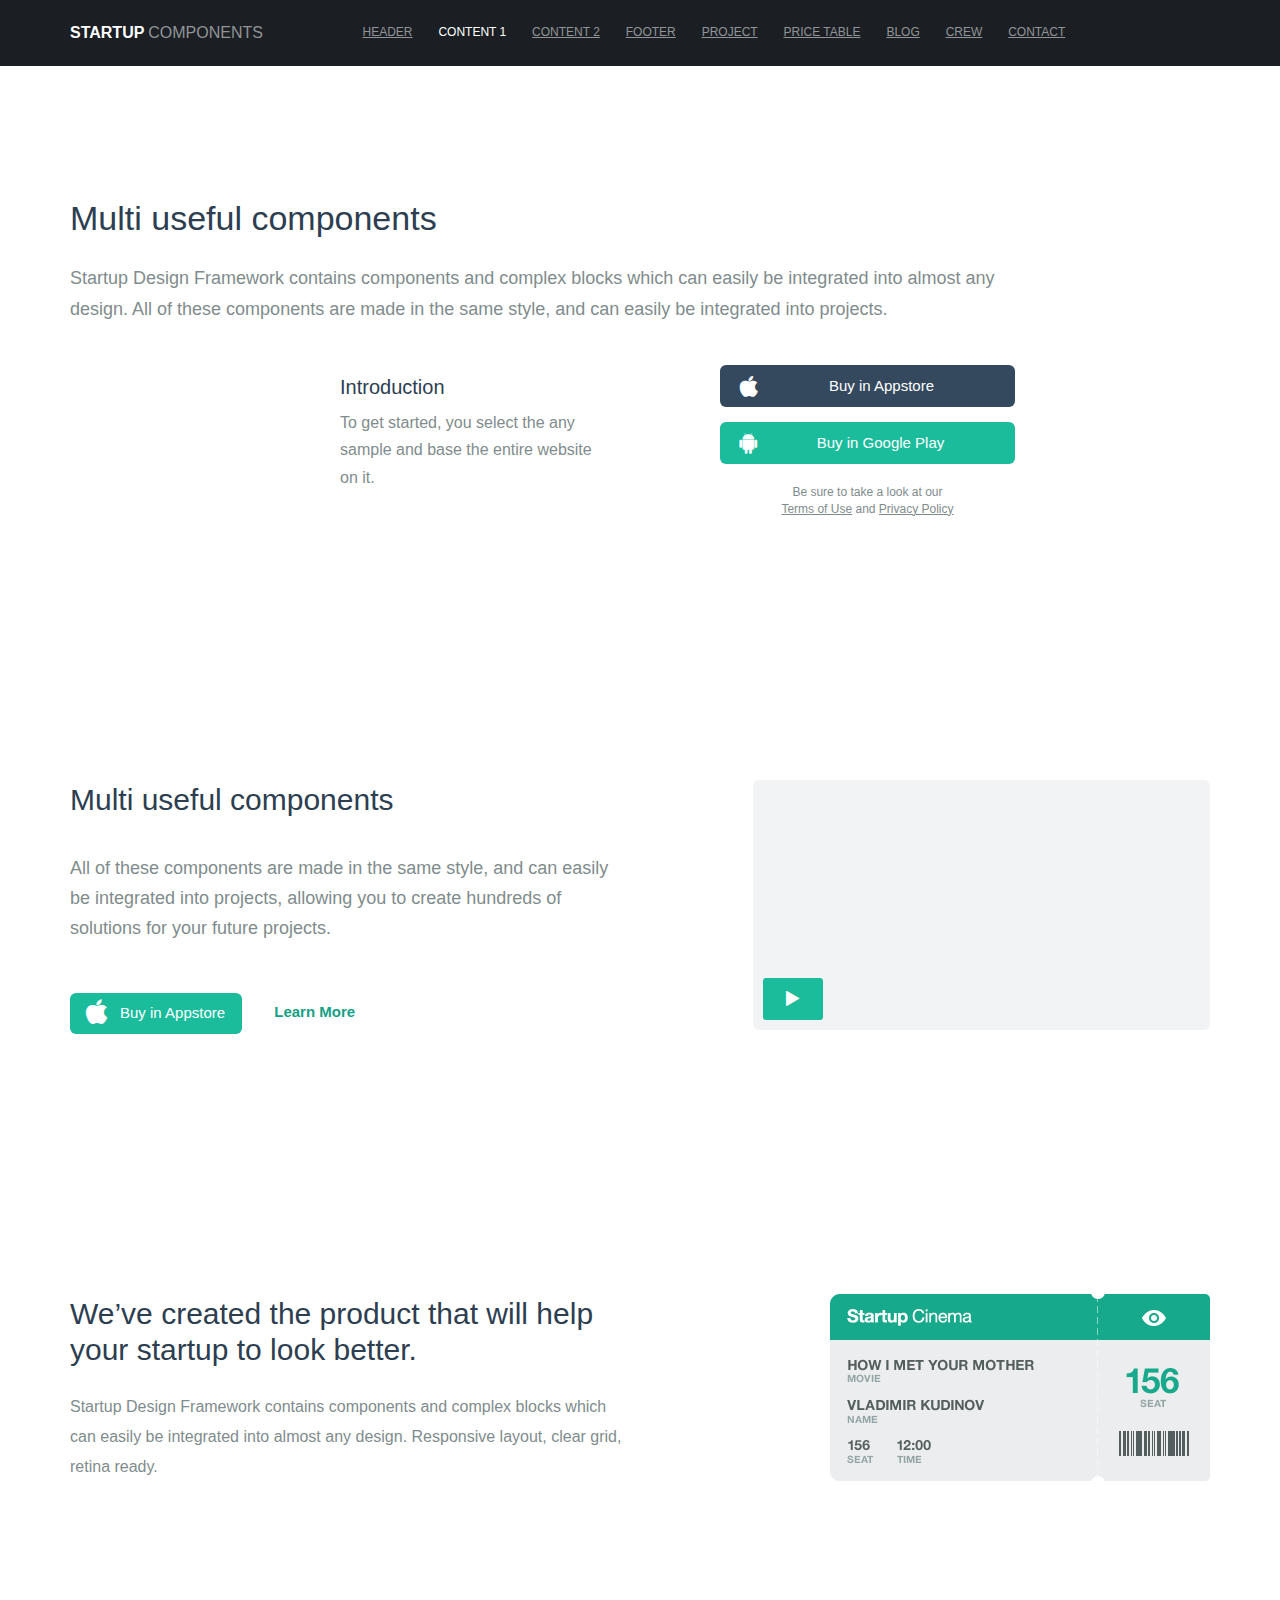
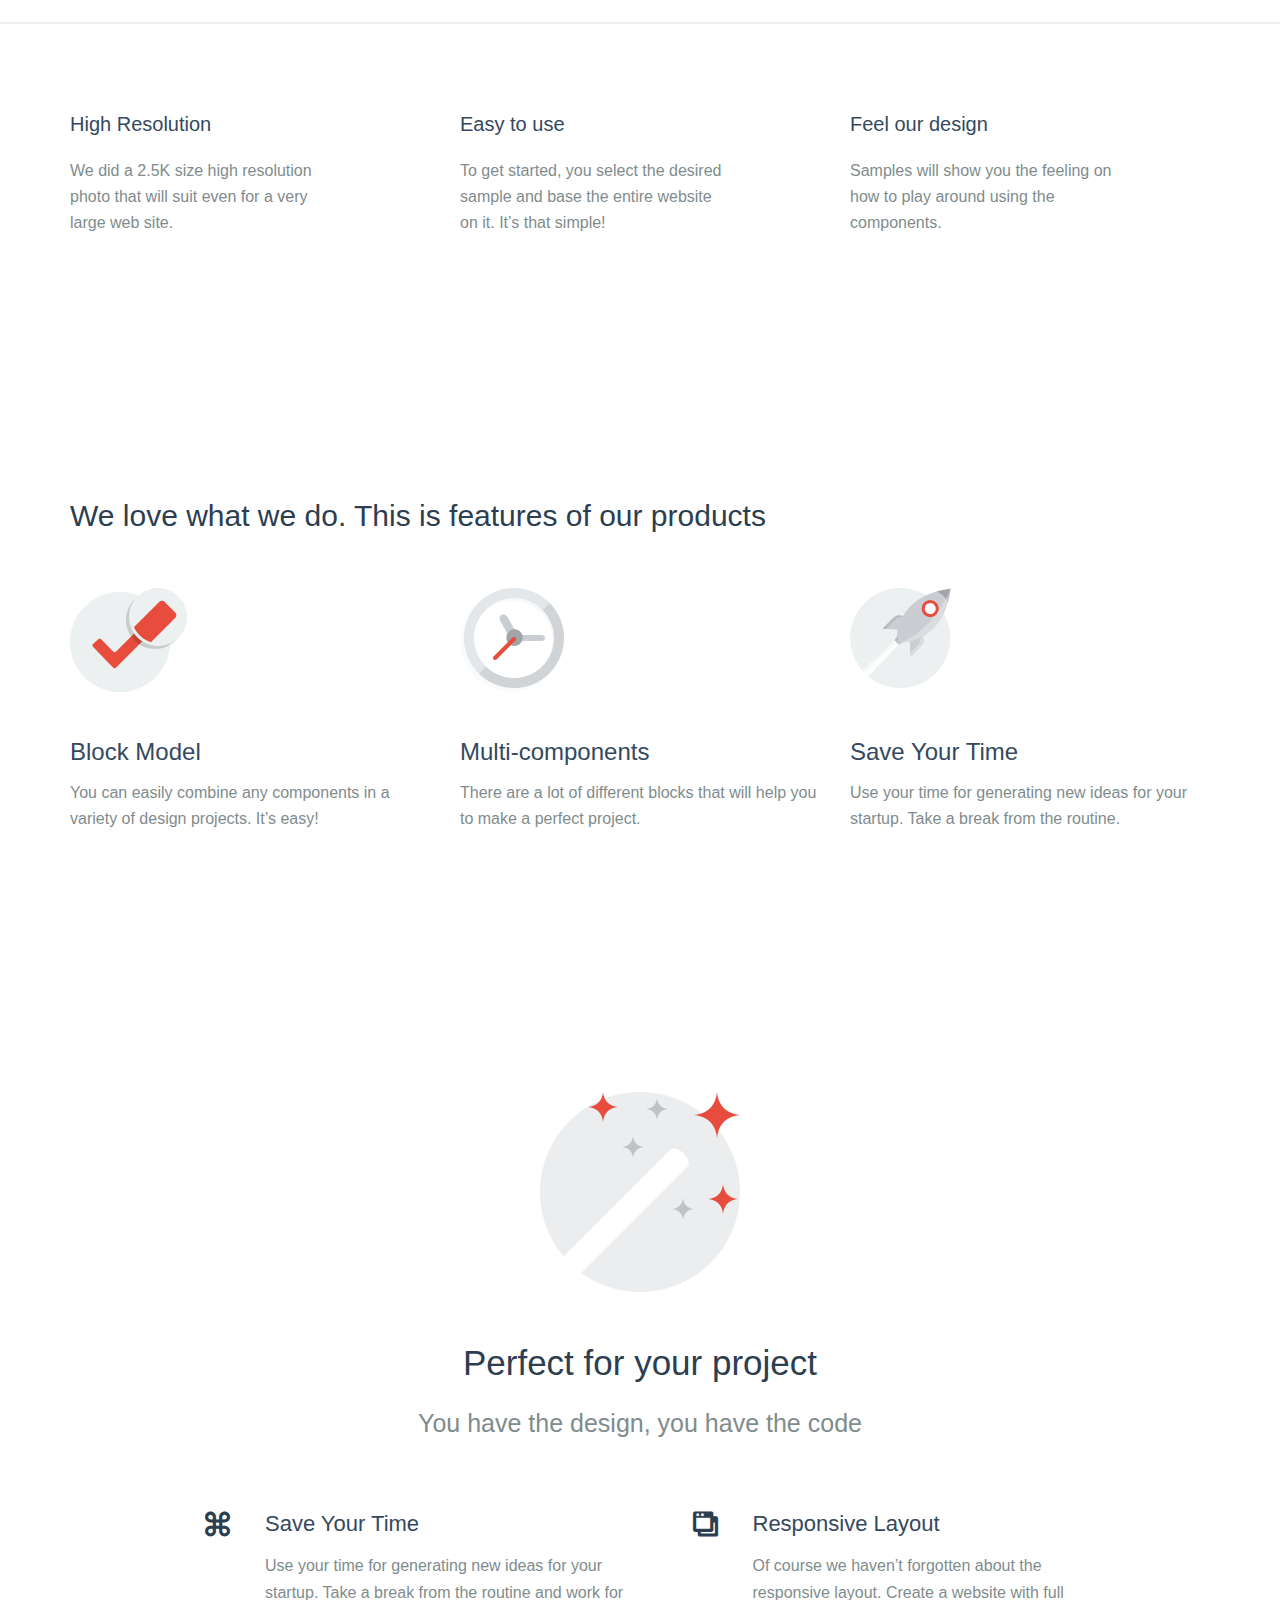
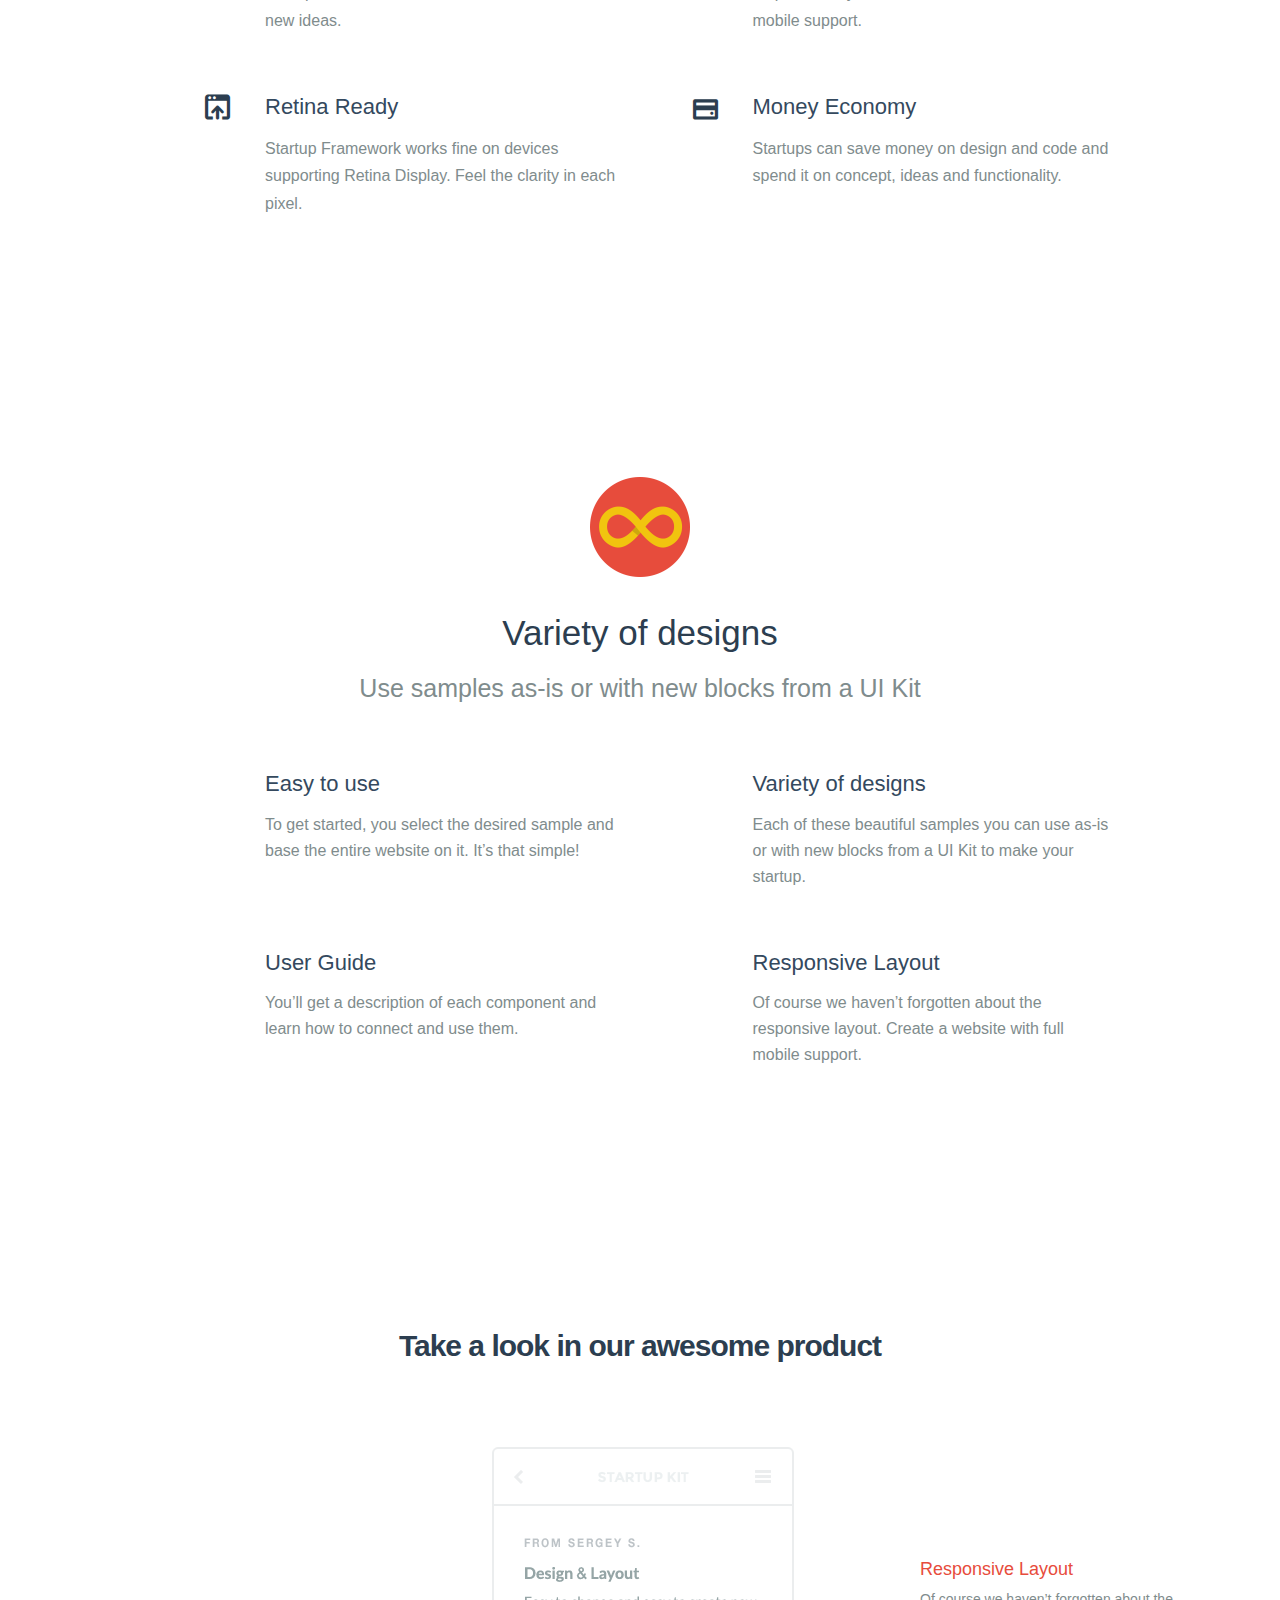
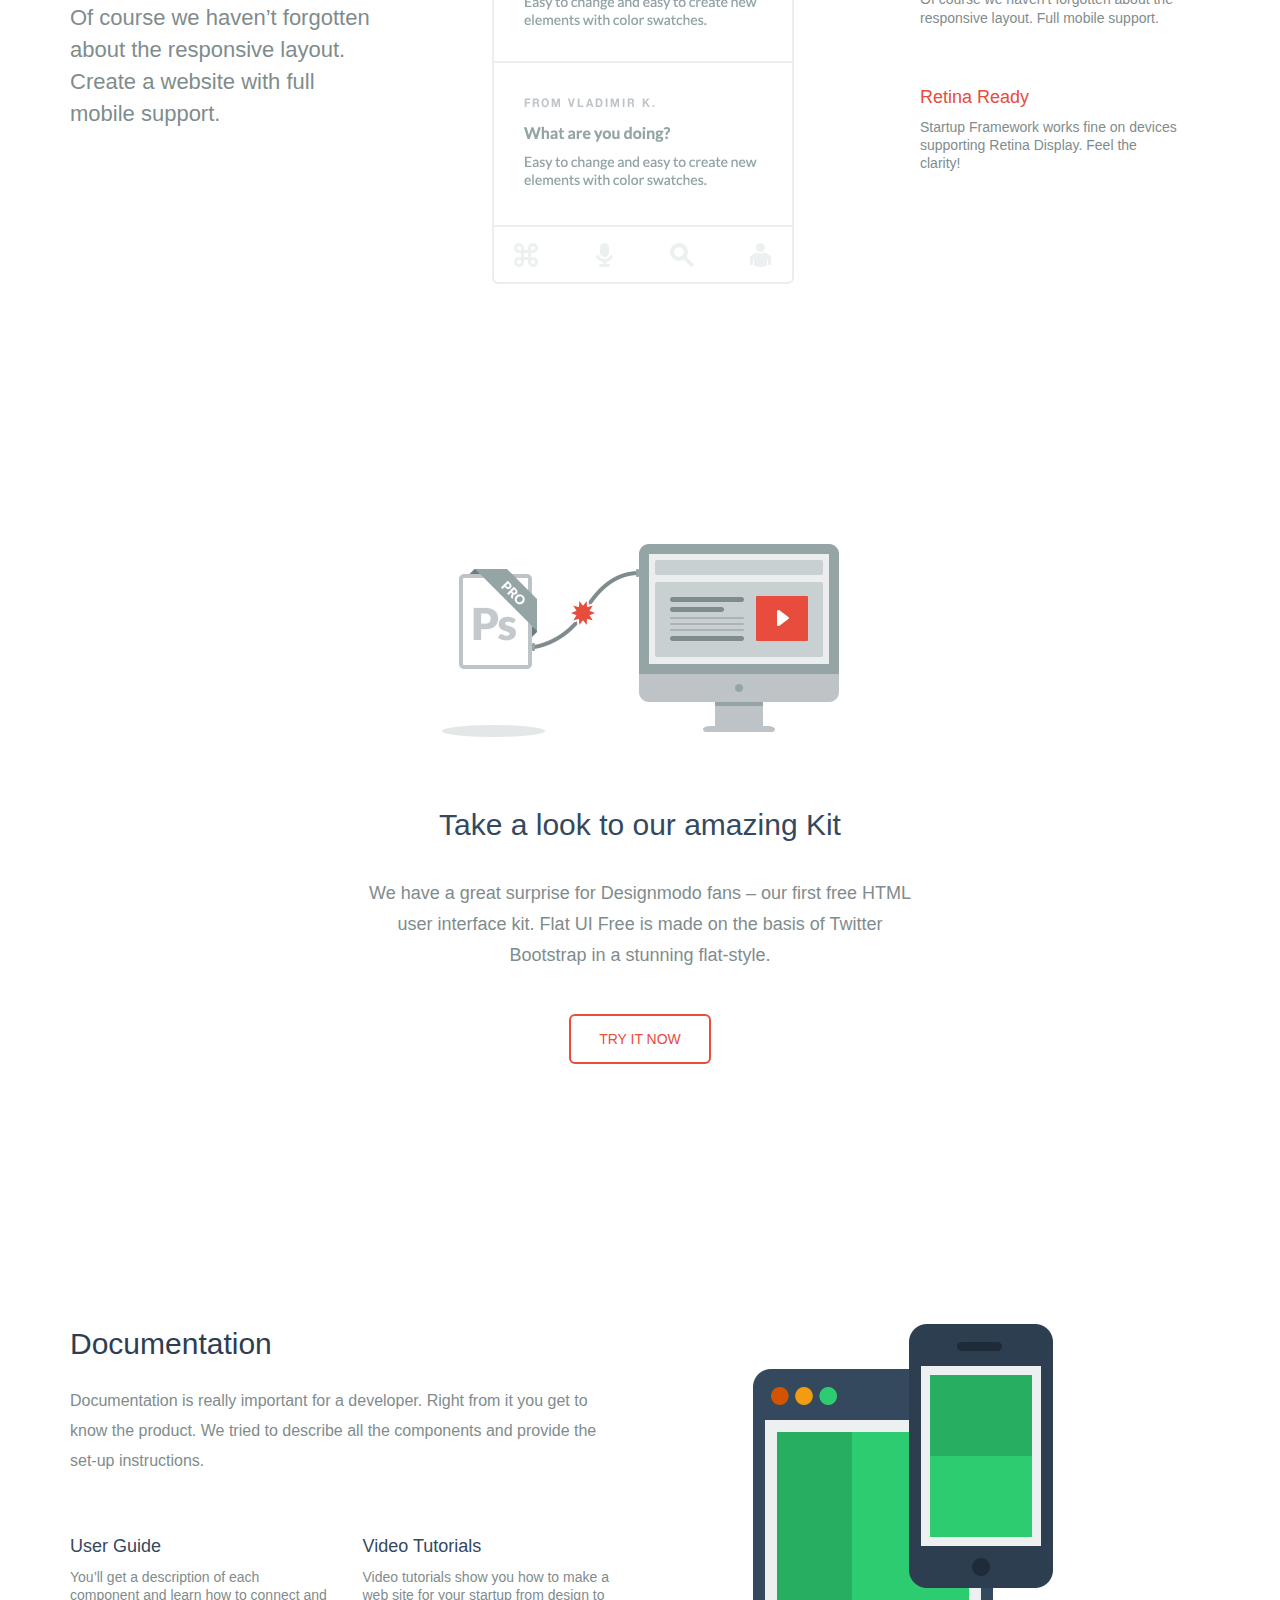
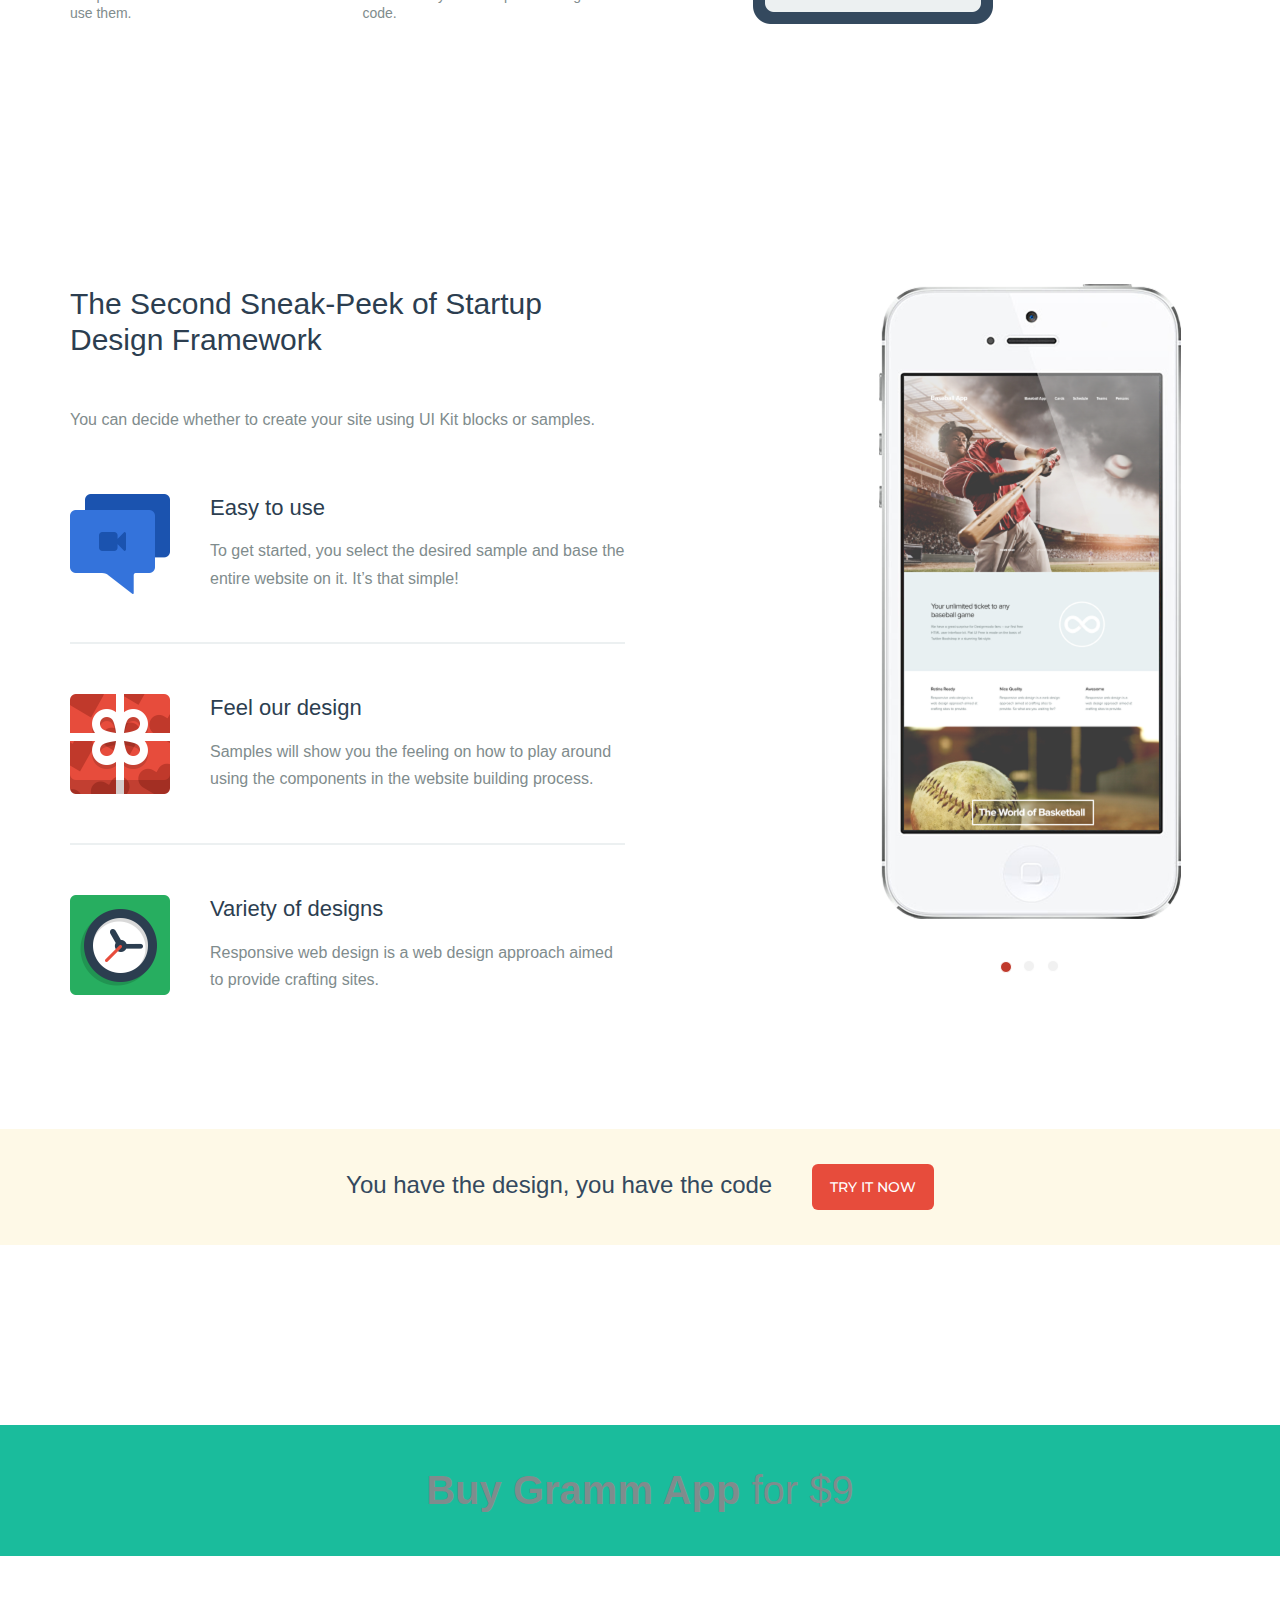
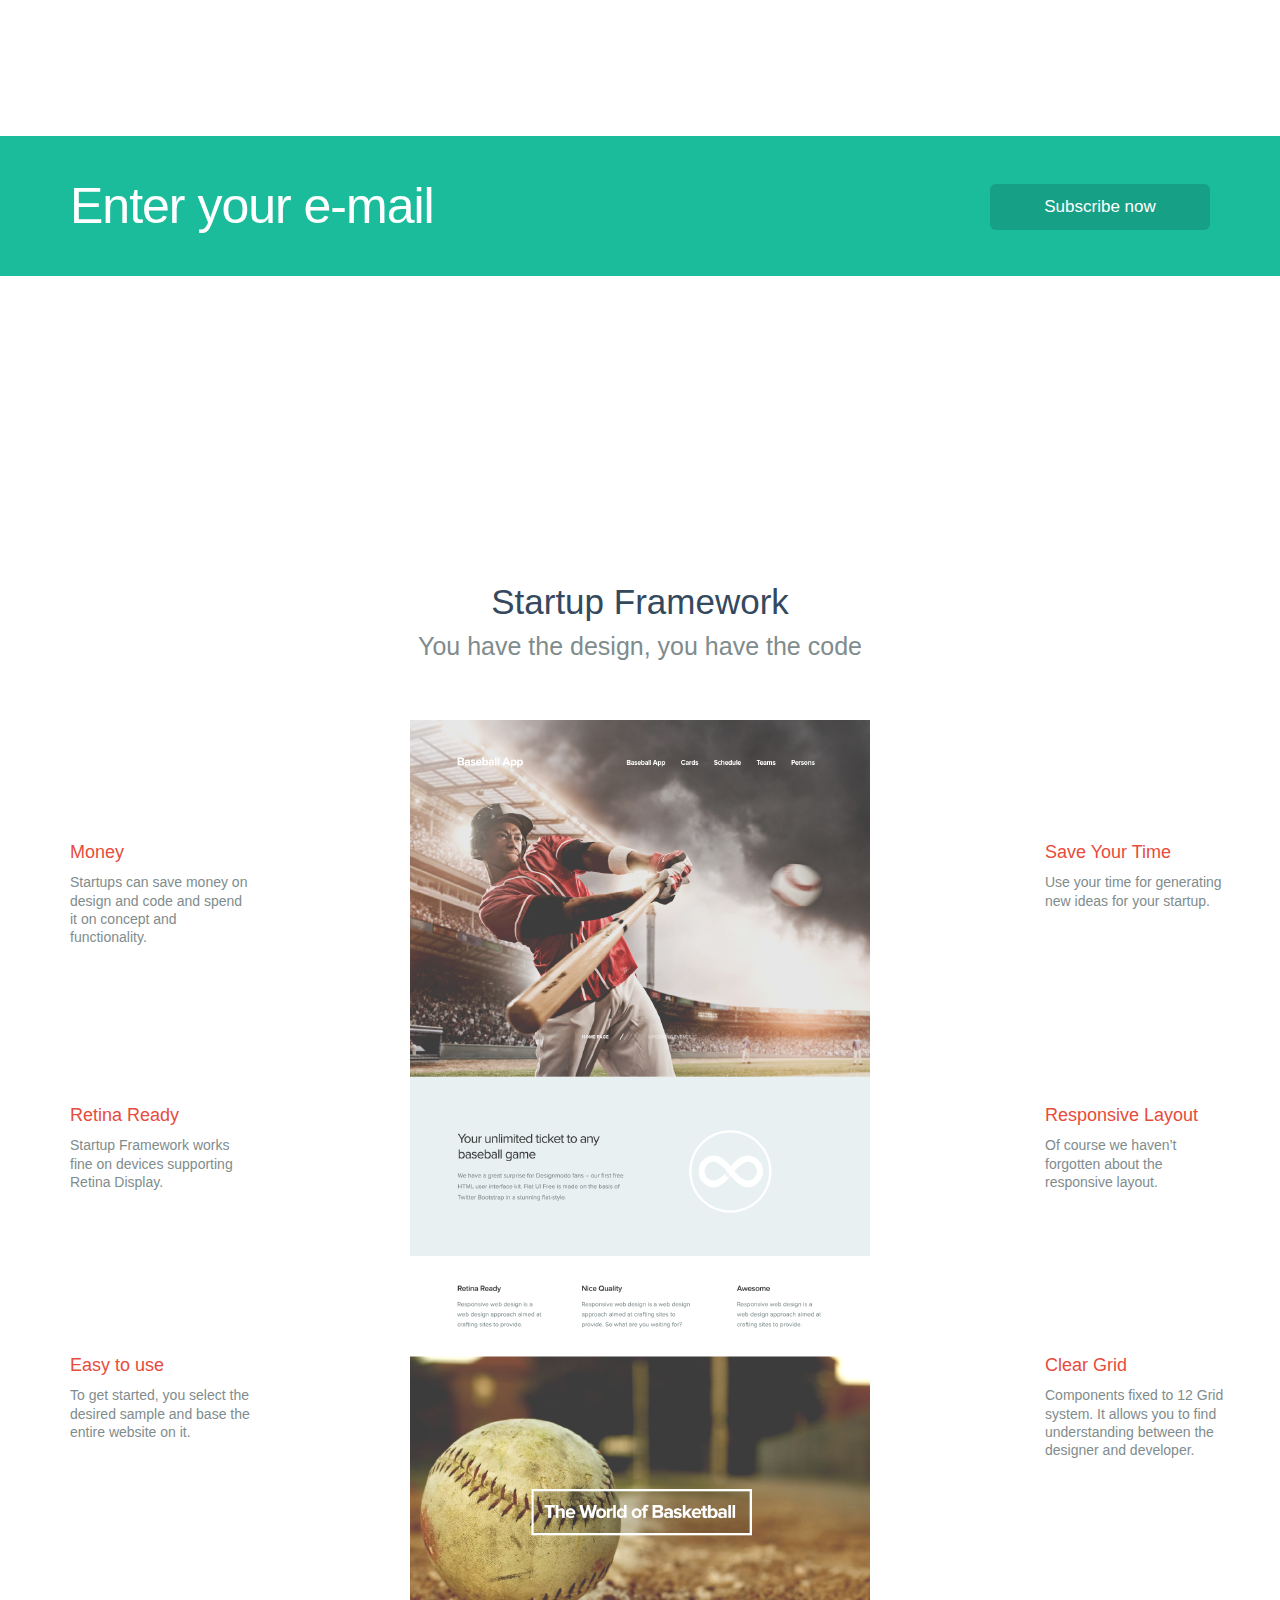
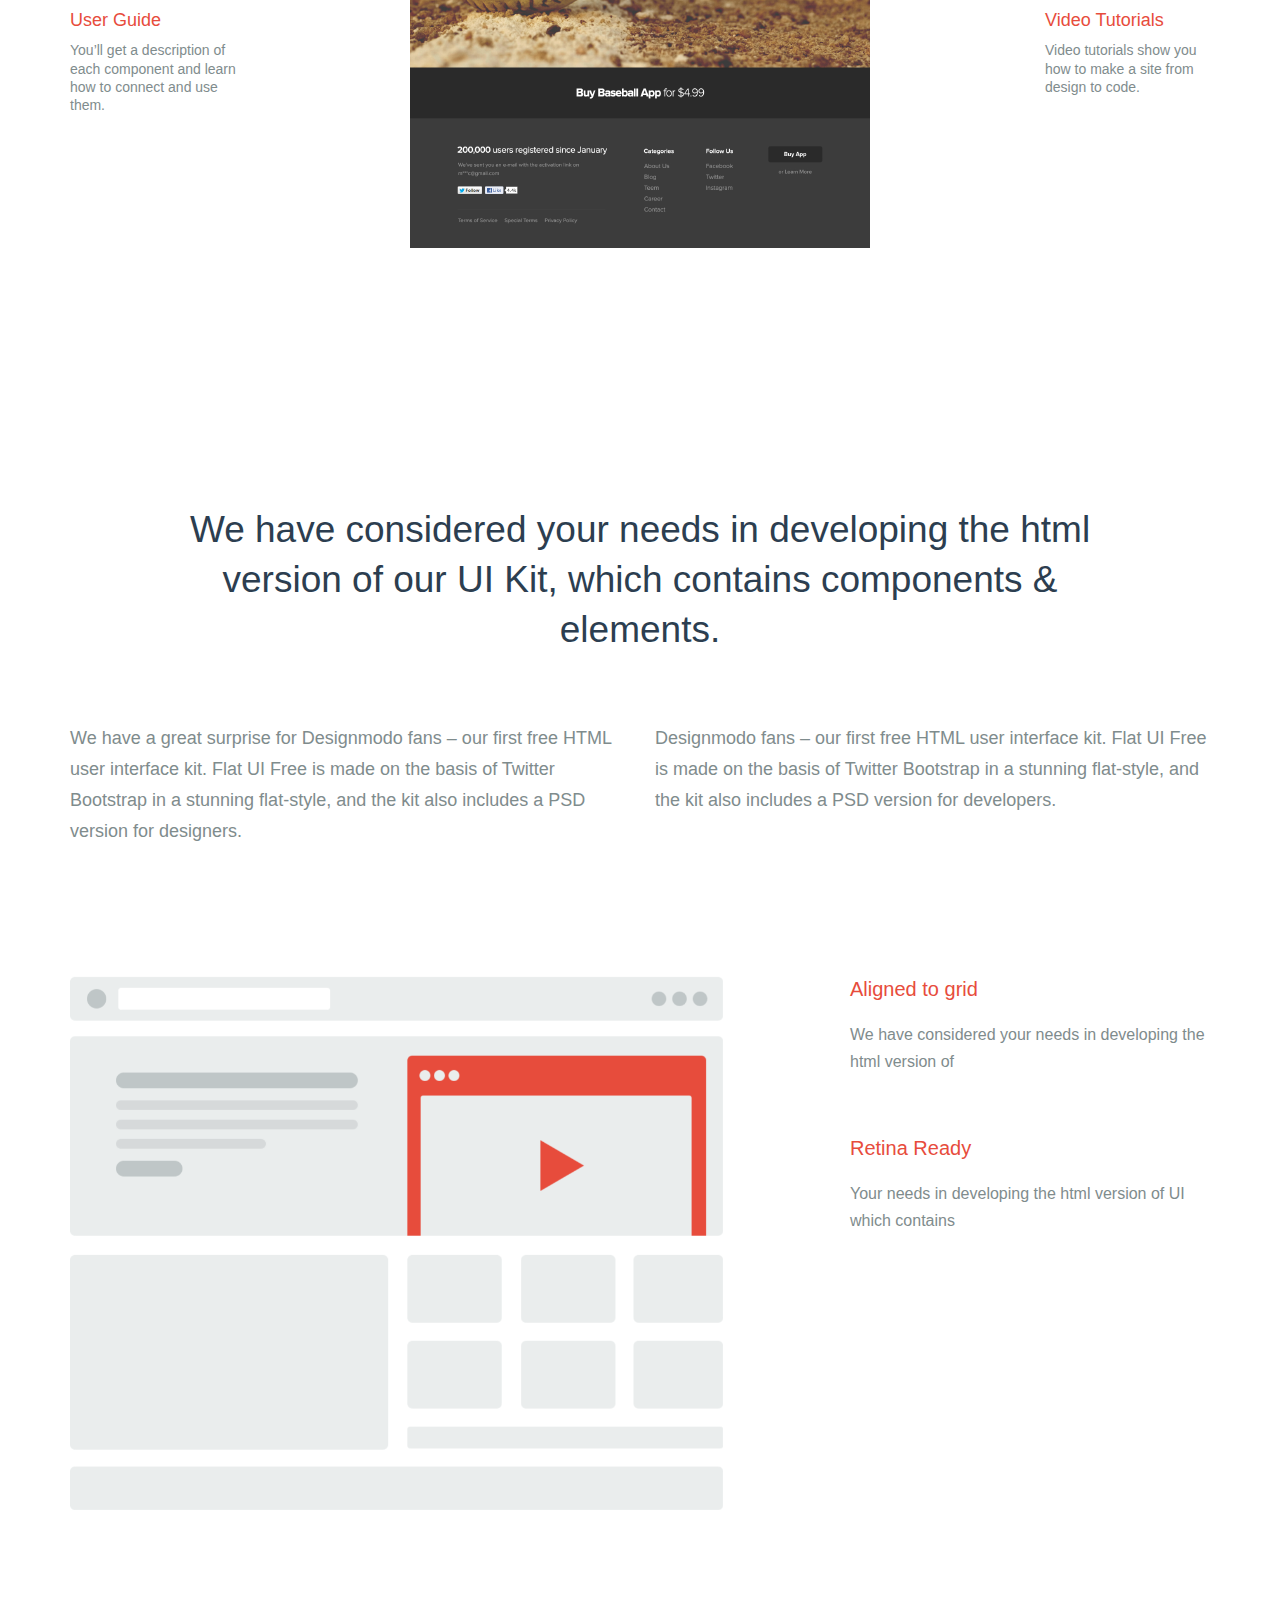
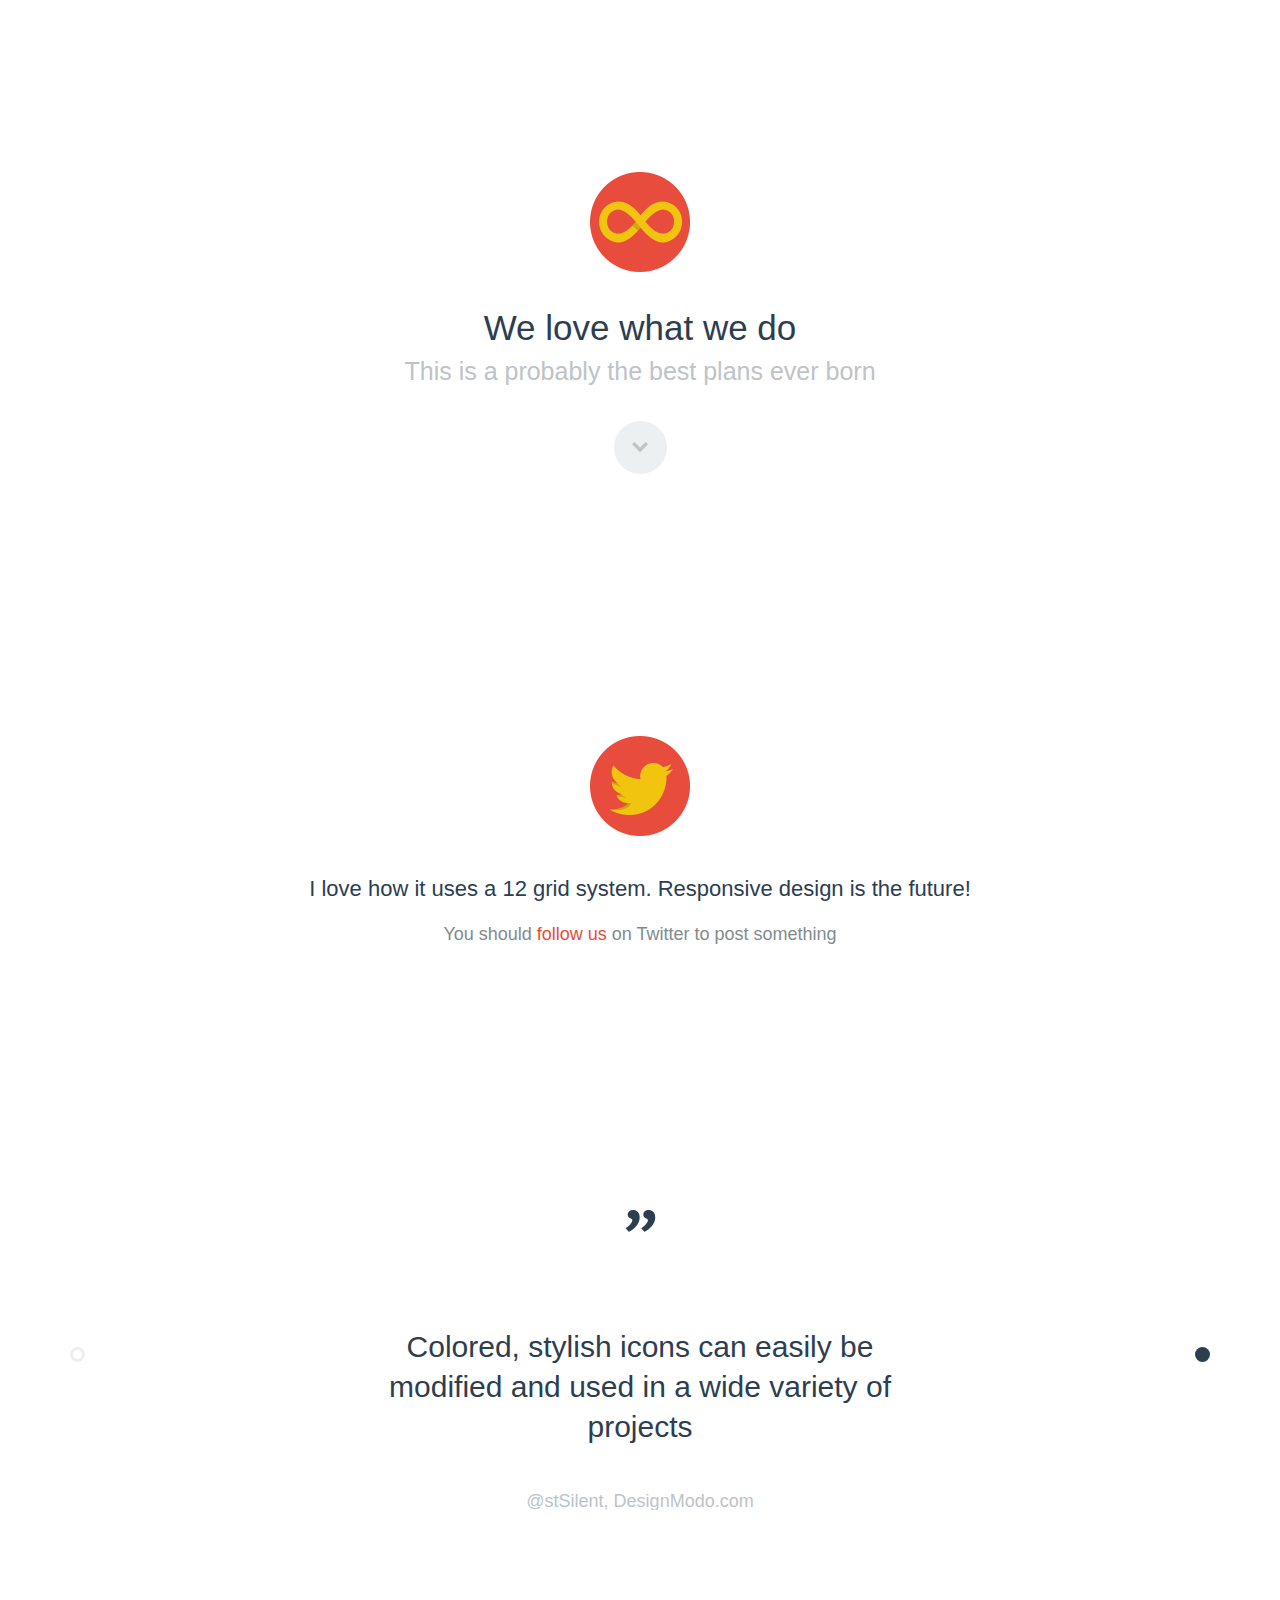
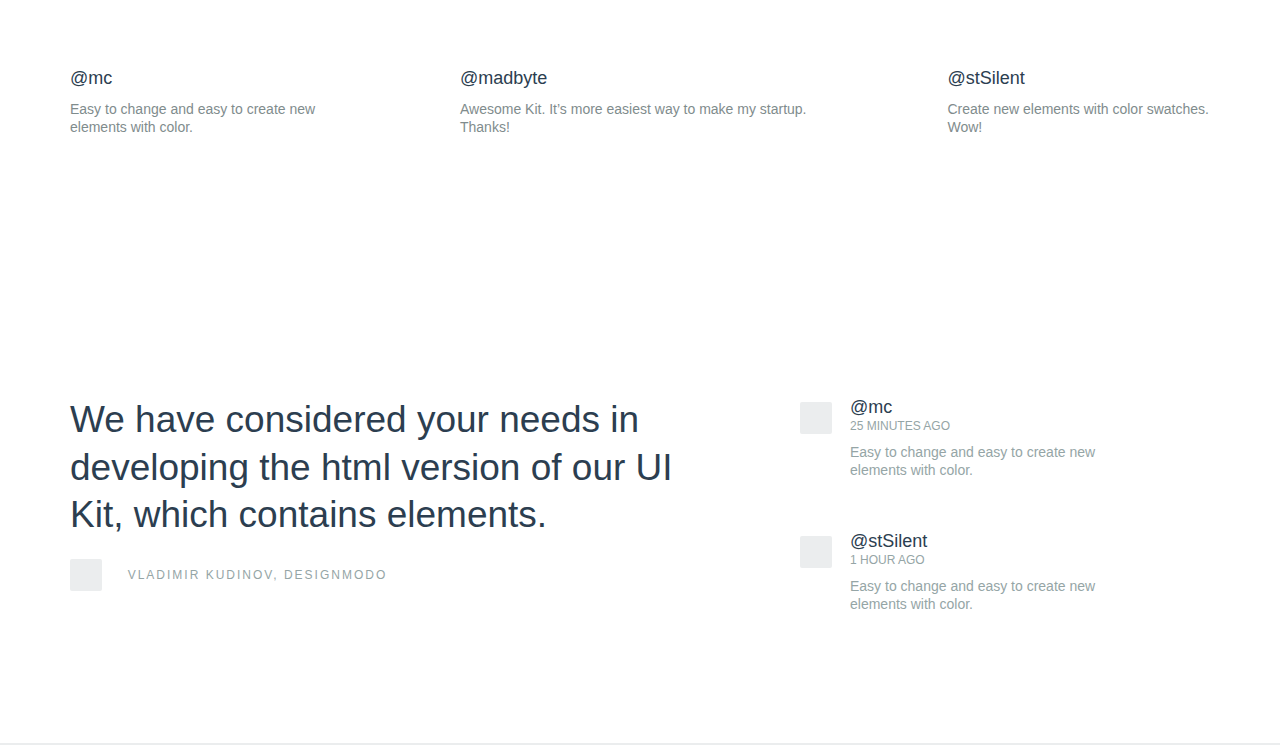
<file: startup/ui-kit/ui-kit-content/index.html>
<!DOCTYPE html>
<html lang="en">
  <head>
    <meta charset="utf-8">
    <title>Content</title>
    <meta name="apple-mobile-web-app-capable" content="yes" />
    <meta name="viewport" content="width=device-width, initial-scale=1.0, maximum-scale=1.0, user-scalable=no" />
    <meta name="apple-mobile-web-app-status-bar-style" content="black" />
    <link rel="shortcut icon" href="../../flat-ui/images/favicon.ico">
    <link rel="stylesheet" href="../../flat-ui/bootstrap/css/bootstrap.css">
    <link rel="stylesheet" href="../../flat-ui/css/flat-ui.css">
    <!-- Using only with Flat-UI (free)-->
    <link rel="stylesheet" href="../../common-files/css/icon-font.css">
    <!-- end -->
    <link rel="stylesheet" href="../../common-files/css/animations.css">
    <link rel="stylesheet" href="../ui-kit-content/css/ui-kit-styles.css">
  </head>
  <body>
    <nav class="dockbar navbar-fixed-top" id="header-dockbar">
      <menu class="main-menu">
        <div class="container">
          <div class="row">
            <a href="index.html" class="man-brand col-sm-3">
              <span class="logotype">Startup</span>
              <span class="doc-title">components</span>
            </a>
            <button id="open-close-menu" class="menu-btn btn-inverse"><span class="fui-list"></span>
            </button>
            <dl class="col-sm-8">
              <dd><a href="../ui-kit-header/index.html">header</a>
              </dd>
              <dd><a class="active">content 1</a>
              </dd>
              <dd><a href="../ui-kit-content/index2.html">content 2</a>
              </dd>
              <dd><a href="../ui-kit-footer/index.html">footer</a>
              </dd>
              <dd><a href="../ui-kit-projects/index.html">project</a>
              </dd>
              <dd><a href="../ui-kit-price/index.html">price table</a>
              </dd>
              <dd><a href="../ui-kit-blog/index.html">blog</a>
              </dd>
              <dd><a href="../ui-kit-crew/index.html">crew</a>
              </dd>
              <dd><a href="../ui-kit-contacts/index.html">contact</a>
              </dd>
            </dl>
          </div>
        </div>
      </menu>
      <menu class="colapsed-menu">
        <dl>
          <dd><a href="../ui-kit-header/index.html">header</a>
          </dd>
          <dd><a class="active">content 1</a>
          </dd>
          <dd><a href="../ui-kit-content/index2.html">content 2</a>
          </dd>
          <dd><a href="../ui-kit-footer/index.html">footer</a>
          </dd>
          <dd><a href="../ui-kit-projects/index.html">project</a>
          </dd>
          <dd><a href="../ui-kit-price/index.html">price table</a>
          </dd>
          <dd><a href="../ui-kit-blog/index.html">blog</a>
          </dd>
          <dd><a href="../ui-kit-crew/index.html">crew</a>
          </dd>
          <dd><a href="../ui-kit-contacts/index.html">contact</a>
          </dd>
        </dl>
      </menu>
    </nav>
    <div class="page-wrapper">
      <!-- content-1 -->
      <section class="content-1">
        <div class="container">
          <div class="row">
            <div class="col-sm-10">
              <h3>Multi useful components</h3>
              <p>
                Startup Design Framework contains components and complex blocks which can easily be integrated into almost any design. All of these components are made in the same style, and can easily be integrated into projects.
              </p>
              <div class="row box-video">
                <div class="col-sm-7">
                  <div class="player">
                    <iframe id="pPlayer" src="http://player.vimeo.com/video/80282064?title=0&amp;byline=0&amp;portrait=0&amp;api=1&amp;player_id=pPlayer" frameborder="0" webkitallowfullscreen mozallowfullscreen allowfullscreen></iframe>
                  </div>
                  <h6>Introduction</h6>
                  <p>To get started, you select the any sample and base the entire website on it.</p>
                </div>
                <div class="col-sm-4 col-sm-offset-1">
                  <div class="btns">
                    <a class="btn btn-inverse" href="#"><span class="fui-apple"> </span>Buy in Appstore</a>
                    <a class="btn btn-primary" href="#"><span class="fui-android"> </span>Buy in Google Play</a>
                  </div>
                  <div class="additional-links">
                    Be sure to take a look at our
                    <br class="hidden-xs">
                    <a href="#">Terms of Use</a> and <a href="#">Privacy Policy</a>
                  </div>
                </div>
              </div>
            </div>
          </div>
        </div>
      </section>
      <!-- content-2 -->
      <section class="content-2">
        <div class="container">
          <div class="row">
            <div class="col-sm-6">
              <h3>Multi useful components</h3>
              <p>All of these components are made in the same style, and can easily be integrated into projects, allowing you to create hundreds of solutions for your future projects.
              </p>
              <div class="btns">
                <a class="btn btn-primary" href="#"><span class="fui-apple"> </span>Buy in Appstore</a>
                <a href="#"><b>Learn More</b></a>
              </div>
            </div>
            <div class="col-sm-5 col-sm-offset-1">
              <div class="player">
                <div class="btn btn-primary btn-play fui-play"></div>
              </div>
            </div>
          </div>
        </div>
      </section>
      <!-- content-3 -->
      <section class="content-3">
        <div>
          <div class="container">
            <div class="row">
              <div class="col-sm-6 aligment">
                <h3>We’ve created the product that will help your startup to look better.</h3>
                <p>
                  Startup Design Framework contains components and complex blocks which can easily be integrated into almost any design. Responsive layout, clear grid, retina ready.
                </p>
              </div>
              <div class="col-sm-6">
                <div class="img">
                  <img src="../../common-files/img/content/ticket-green@2x.png" alt="">
                </div>
              </div>
            </div>
          </div>
          <div class="delimiter">&nbsp;</div>
          <div class="container">
            <div class="row features">
              <div class="col-sm-3">
                <h6>High Resolution</h6>
                <p>We did a 2.5K size high resolution photo that will suit even for a very large web site.</p>
              </div>
              <div class="col-sm-3 col-sm-offset-1">
                <h6>Easy to use</h6>
                <p>To get started, you select the desired sample and base the entire website on it. It’s that simple!
                </p>
              </div>
              <div class="col-sm-3 col-sm-offset-1">
                <h6>Feel our design</h6>
                <p>Samples will show you the feeling on how to play around using the components.</p>
              </div>
            </div>
          </div>
        </div>
      </section>
      <!-- content-4 -->
      <section class="content-4">
        <div class="container">
          <h3>We love what we do. This is features of our products</h3>
          <div class="row features">
            <div class="col-sm-4">
              <img src="../../common-files/icons/retina-ready-s@2x.png" alt="" width="117" height="104">
              <h6>Block Model</h6>
              <p>You can easily combine any components in a variety of design projects. It’s easy!</p>
            </div>
            <div class="col-sm-4">
              <img src="../../common-files/icons/clock@2x.png" alt="" width="104" height="104">
              <h6>Multi-components</h6>
              <p>There are a lot of different blocks that will help you to make a perfect project.</p>
            </div>
            <div class="col-sm-4">
              <img src="../../common-files/icons/rocket@2x.png" alt="" width="101" height="101">
              <h6>Save Your Time</h6>
              <p>Use your time for generating new ideas for your startup. Take a break from the routine.</p>
            </div>
          </div>
        </div>
      </section>
      <!-- content-5 -->
      <section class="content-5">
        <div class="container">
          <img src="../../common-files/icons/magic-wand@2x.png" width="200" height="200" alt="">
          <div class="row">
            <div class="col-sm-10 col-sm-offset-1">
              <h3>Perfect for your project</h3>
              <p class="lead">You have the design, you have the code</p>
            </div>
          </div>
          <div class="row features">
            <div class="col-sm-4 col-sm-offset-2">
              <span class="fui-cmd"> </span>
              <h6>Save Your Time</h6>
              <p>Use your time for generating new ideas for your startup. Take a break from the routine and work for new ideas.</p>
            </div>
            <div class="col-sm-4 col-sm-offset-1">
              <span class="fui-windows"> </span>
              <h6>Responsive Layout</h6>
              <p>Of course we haven’t forgotten about the responsive layout. Create a website with full mobile support.
              </p>
            </div>
          </div>
          <div class="row features">
            <div class="col-sm-4 col-sm-offset-2">
              <span class="fui-upload"> </span>
              <h6>Retina Ready</h6>
              <p>Startup Framework works fine on devices supporting Retina Display. Feel the clarity in each pixel.
              </p>
            </div>
            <div class="col-sm-4 col-sm-offset-1">
              <span class="fui-credit-card"> </span>
              <h6>Money Economy</h6>
              <p>Startups can save money on design and code and spend it on concept, ideas and functionality.</p>
            </div>
          </div>
        </div>
      </section>
      <!-- content-6 -->
      <section class="content-6 v-center">
        <div>
          <div class="container">
            <h3><img src="../../common-files/icons/Infinity-Loop@2x.png" width="100" height="100" alt=""> Variety of designs </h3>
            <p class="lead">Use samples as-is or with new blocks from a UI Kit</p>
            <div class="row features">
              <div class="col-sm-4 col-sm-offset-2">
                <h6>Easy to use</h6>
                <p>To get started, you select the desired sample and base the entire website on it. It’s that simple!</p>
              </div>
              <div class="col-sm-4 col-sm-offset-1">
                <h6>Variety of designs</h6>
                <p>Each of these beautiful samples you can use as-is or with new blocks from a UI Kit to make your startup.
                </p>
              </div>
            </div>
            <div class="row features">
              <div class="col-sm-4 col-sm-offset-2">
                <h6>User Guide</h6>
                <p>You’ll get a description of each component and learn how to connect and use them.</p>
              </div>
              <div class="col-sm-4 col-sm-offset-1">
                <h6>Responsive Layout</h6>
                <p>Of course we haven’t forgotten about the responsive layout. Create a website with full mobile support.
                </p>
              </div>
            </div>
          </div>
        </div>
      </section>
      <!-- content-7 -->
      <section class="content-7 v-center">
        <div>
          <div class="container">
            <h3>Take a look in our awesome product</h3>
            <div class="row v-center">
              <div class="col-sm-3">
                <div>
                  Of course we haven’t forgotten about the responsive layout. Create a website with full mobile support.
                </div>
              </div>
              <div class="col-sm-4">
                <div class="col-sm-offset-1">
                  <div class="screen-wrapper">
                    <div class="screen">
                      <img src="../../common-files/img/content/screen-popup.png" alt="">
                      <img src="../../common-files/img/content/screen.png" alt="">
                    </div>
                  </div>
                </div>
              </div>
              <div class="col-sm-3">
                <div class="col-sm-offset-2">
                  <h6>Responsive Layout</h6>
Of course we haven’t forgotten about the responsive layout. Full mobile support.
                  <h6>Retina Ready</h6>
Startup Framework works fine on devices supporting Retina Display. Feel the clarity!
                </div>
              </div>
            </div>
          </div>
        </div>
      </section>
      <!-- content-8 -->
      <section class="content-8">
        <div>
          <div class="container">
            <div class="img">
              <img src="../../common-files/img/content/img-1@2x.png" alt="">
            </div>
            <h3>Take a look to our amazing Kit</h3>
            <div class="row">
              <div class="col-sm-6 col-sm-offset-3">
                <p>We have a great surprise for Designmodo fans – our first free HTML user interface kit. Flat UI Free is made on the basis of Twitter Bootstrap in a stunning flat-style.
                </p>
                <a class="btn btn-large btn-clear" href="#">TRY IT NOW</a>
              </div>
            </div>
          </div>
        </div>
      </section>
      <!-- content-9 -->
      <section class="content-9">
        <div class="container">
          <div class="row">
            <div class="col-sm-6">
              <h3>Documentation</h3>
              <p>Documentation is really important for a developer. Right from it you get to know the product. We tried to describe all the components and provide the set-up instructions.
              </p>
              <div class="row">
                <div class="col-sm-6 info">
                  <h6>User Guide</h6>
You’ll get a description of each component and learn how to connect and use them.
                </div>
                <div class="col-sm-6 info">
                  <h6>Video Tutorials</h6>
Video tutorials show you how to make a web site for your startup from design to code.
                </div>
              </div>
            </div>
            <div class="col-sm-5 col-sm-offset-1 hidden-xs">
              <img src="../../common-files/icons/browser-iphone@2x.png" width="300" height="300" alt="">
            </div>
          </div>
        </div>
      </section>
      <!-- content-10 -->
      <section class="content-10">
        <div class="container">
          <div class="row">
            <div class="col-sm-6">
              <h3>The Second Sneak-Peek
                    of Startup Design Framework</h3>
              <p>You can decide whether to create your site using UI Kit blocks or samples.</p>
              <div class="features">
                <div class="box">
                  <img src="../../common-files/icons/retina@2x.png" width="100" height="100" alt="">
                  <h6>Easy to use</h6>
                  <p>To get started, you select the desired sample and base the entire website on it. It’s that simple!
                  </p>
                </div>
                <div class="box">
                  <img src="../../common-files/icons/Gift-Box@2x.png" width="100" height="100" alt="">
                  <h6>Feel our design</h6>
                  <p>Samples will show you the feeling on how to play around using the components in the website building process.</p>
                </div>
                <div class="box">
                  <img src="../../common-files/icons/time@2x.png" width="100" height="100" alt="">
                  <h6>Variety of designs</h6>
                  <p>Responsive web design is a web design approach aimed to provide crafting sites.</p>
                </div>
              </div>
            </div>
            <div class="col-sm-4 col-sm-offset-2 text-center">
              <div id="c-10_myCarousel" class="carousel slide">
                <div class="carousel-inner">
                  <div class="item active">
                    <img src="../../common-files/img/content/iphone@2x.png" width="302" height="635" alt="">
                  </div>
                  <div class="item">
                    <img src="../../common-files/img/content/iphone@2x.png" width="302" height="635" alt="">
                  </div>
                  <div class="item">
                    <img src="../../common-files/img/content/iphone@2x.png" width="302" height="635" alt="">
                  </div>
                </div>
                <ol class="carousel-indicators">
                  <li data-target="#c-10_myCarousel" data-slide-to="0" class="active"></li>
                  <li data-target="#c-10_myCarousel" data-slide-to="1"></li>
                  <li data-target="#c-10_myCarousel" data-slide-to="2"></li>
                </ol>
              </div>
            </div>
          </div>
        </div>
      </section>
      <!-- content-11 -->
      <section class="content-11">
        <div class="container">
          <span>You have the design, you have the code</span>
          <a class="btn btn-large btn-danger" href="#">TRY IT NOW</a>
        </div>
      </section>
      <div class="delimiter-big"></div>
      <!-- content-12 -->
      <section class="content-12">
        <a class="wide btn-wide" href="#"><b>Buy Gramm App</b> for $9</a>
      </section>
      <div class="delimiter-big"></div>
      <!-- content-13 -->
      <section class="content-13 subscribe-form bg-turquoise">
        <div class="container">
          <div class="row">
            <form>
              <div class="col-sm-8">
                <input type="text" placeholder="Enter your e-mail" spellcheck="false">
              </div>
              <div class="col-sm-4">
                <button class="btn btn-large btn-primary" type="submit">
                  Subscribe now
                </button>
              </div>
            </form>
          </div>
        </div>
      </section>
      <div class="delimiter-big"></div>
      <!-- content-14 -->
      <section class="content-14 v-center">
        <div>
          <div class="container">
            <h3>Startup Framework</h3>
            <p class="lead">You have the design, you have the code</p>
            <div class="row features">
              <div class="col-sm-2">
                <div class="box-1">
                  <h6>Money</h6>
Startups can save money on design and code and spend it on concept and functionality.
                </div>
                <div class="box-2">
                  <h6>Retina Ready</h6>
Startup Framework works fine on devices supporting Retina Display.
                </div>
                <div class="box-3">
                  <h6>Easy to use</h6>
To get started, you select the desired sample and base the entire website on it.
                </div>
                <div class="box-4">
                  <h6>User Guide</h6>
You’ll get a description of each component and learn how to connect and use them.
                </div>
              </div>
              <div class="col-sm-6 col-sm-offset-1">
                <img src="../../common-files/img/content/page.png" alt="">
              </div>
              <div class="col-sm-2 col-sm-offset-1">
                <div class="box-5">
                  <h6>Save Your Time</h6>
Use your time for generating new ideas for your startup.
                </div>
                <div class="box-6">
                  <h6>Responsive Layout</h6>
Of course we haven’t forgotten about the responsive layout.
                </div>
                <div class="box-7">
                  <h6>Clear Grid</h6>
Components fixed to 12 Grid system. It allows you to find understanding between the designer and developer.
                </div>
                <div class="box-8">
                  <h6>Video Tutorials</h6>
Video tutorials show you how to make a site from design to code.
                </div>
              </div>
            </div>
          </div>
        </div>
      </section>
      <!-- content-15 -->
      <section class="content-15 v-center">
        <div>
          <div class="container">
            <div class="row">
              <h3 class="col-sm-10 col-sm-offset-1">We have considered your needs in developing the html version of our
                    UI Kit, which contains components &amp; elements.
                </h3>
            </div>
            <div class="row">
              <div class="col-sm-6">
                <p>We have a great surprise for Designmodo fans – our first free HTML user interface kit. Flat UI Free is made on the basis of Twitter Bootstrap in a stunning flat-style, and the kit also includes a PSD version for designers.
                </p>
              </div>
              <div class="col-sm-6">
                <p>
                  Designmodo fans – our first free HTML user interface kit. Flat UI Free is made on the basis of Twitter Bootstrap in a stunning flat-style, and the kit also includes a PSD version for developers.
                </p>
              </div>
            </div>
            <div class="row features">
              <div class="col-sm-7">
                <img src="../../common-files/img/content/screen-2@2x.png" width="540" height="441" alt="">
              </div>
              <div class="col-sm-4 col-sm-offset-1">
                <h6>Aligned to grid</h6>
                <p>We have considered your needs in developing the html version of</p>
                <h6>Retina Ready</h6>
                <p>Your needs in developing the html version of UI which contains</p>
              </div>
            </div>
          </div>
        </div>
      </section>
      <!-- content-16 -->
      <section class="content-16 v-center">
        <div>
          <div class="container">
            <h3><img src="../../common-files/icons/Infinity-Loop@2x.png" width="100" height="100" alt=""> We love what we
                do </h3>
            <p class="lead">This is a probably the best plans ever born</p>
          </div>
        </div>
        <a class="control-btn fui-arrow-down" href="#"></a>
      </section>
      <!-- content-17 -->
      <section class="content-17 v-center">
        <div>
          <div class="container">
            <h3><img src="../../common-files/icons/twitter@2x.png" width="100" height="100" alt=""></h3>
            <div id="c-17_myCarousel" class="carousel slide">
              <div class="carousel-inner">
                <div class="item active">I love how it uses a 12 grid system. Responsive design is the future!</div>
                <div class="item">Responsive design is the future!</div>
                <div class="item">Responsive design is the future! I love how it uses a 12 grid system.</div>
                <div class="item">I love how it uses a 12 grid system.</div>
              </div>
            </div>
            <p>
              You should <a href="#">follow us</a> on Twitter to post something
            </p>
          </div>
        </div>
      </section>
      <!-- content-18 -->
      <section class="content-18">
        <div class="container">
          <div id="c-18_myCarousel" class="carousel slide" data-interval="600000">
            <div class="controls">
              <a class="carousel-control left disabled" href="#" data-slide="prev"></a>
              <a class="carousel-control right" href="#c-18_myCarousel" data-slide="next"></a>
            </div>
            <div class="carousel-inner">
              <div class="item active">
                <div class="quote-text">
                  Colored, stylish icons can easily be modified and used in a wide variety of projects
                </div>
                <div class="quote-author">@stSilent, DesignModo.com</div>
              </div>
              <div class="item">
                <div class="quote-text">
                  Colored, stylish icons can easily be modified and used in a wide variety of projects
                </div>
                <div class="quote-author">@stSilent, DesignModo.com</div>
              </div>
              <div class="item">
                <div class="quote-text">
                  Colored, stylish icons can easily be modified and used in a wide variety of projects
                </div>
                <div class="quote-author">@stSilent, DesignModo.com</div>
              </div>
            </div>
          </div>
          <div class="row quotes">
            <div class="col-sm-3">
              <h6>@mc</h6>
Easy to change and easy to create new elements with color.
            </div>
            <div class="col-sm-4 col-sm-offset-1">
              <h6>@madbyte</h6>
Awesome Kit. It’s more easiest way to make my startup. Thanks!
            </div>
            <div class="col-sm-3 col-sm-offset-1">
              <h6>@stSilent</h6>
Create new elements with color swatches. Wow!
            </div>
          </div>
        </div>
      </section>
      <!-- content-19 -->
      <section class="content-19">
        <div class="container">
          <div class="row">
            <div class="col-sm-7">
              <div class="quote">
                <div class="quote-text">
                  We have considered your needs in developing the html version of our UI Kit, which contains elements.
                </div>
                <div class="quote-author">
                  <div class="quote-author-photo"></div>
                  <div class="quote-author-name">
                    VLADIMIR KUDINOV, DESIGNMODO
                  </div>
                </div>
              </div>
            </div>
            <div class="col-sm-3 col-sm-offset-1">
              <div class="quote">
                <div class="quote-author">
                  <div class="quote-author-photo"></div>
                  <div class="quote-author-name">@mc</div>
                </div>
                <div class="quote-date">25 MINUTES AGO</div>
                <div class="quote-text">Easy to change and easy to create new elements with color.</div>
              </div>
              <div class="quote">
                <div class="quote-author">
                  <div class="quote-author-photo"></div>
                  <div class="quote-author-name">@stSilent</div>
                </div>
                <div class="quote-date">1 HOUR AGO</div>
                <div class="quote-text">Easy to change and easy to create new elements with color.</div>
              </div>
            </div>
          </div>
        </div>
      </section>
    </div>
    <!-- Placed at the end of the document so the pages load faster -->
    <script src="../../common-files/js/jquery-1.10.2.min.js"></script>
    <script src="../../flat-ui/js/bootstrap.min.js"></script>
    <script src="../../common-files/js/modernizr.custom.js"></script>
    <script src="../../common-files/js/page-transitions.js"></script>
    <script src="../../common-files/js/jquery.scrollTo-1.4.3.1-min.js"></script>
    <script src="../../common-files/js/jquery.parallax.min.js"></script>
    <script src="../../common-files/js/easing.min.js"></script>
    <script src="../../common-files/js/jquery.svg.js"></script>
    <script src="../../common-files/js/jquery.svganim.js"></script>
    <script src="../../common-files/js/startup-kit.js"></script>
  </body>
</html>
</file>
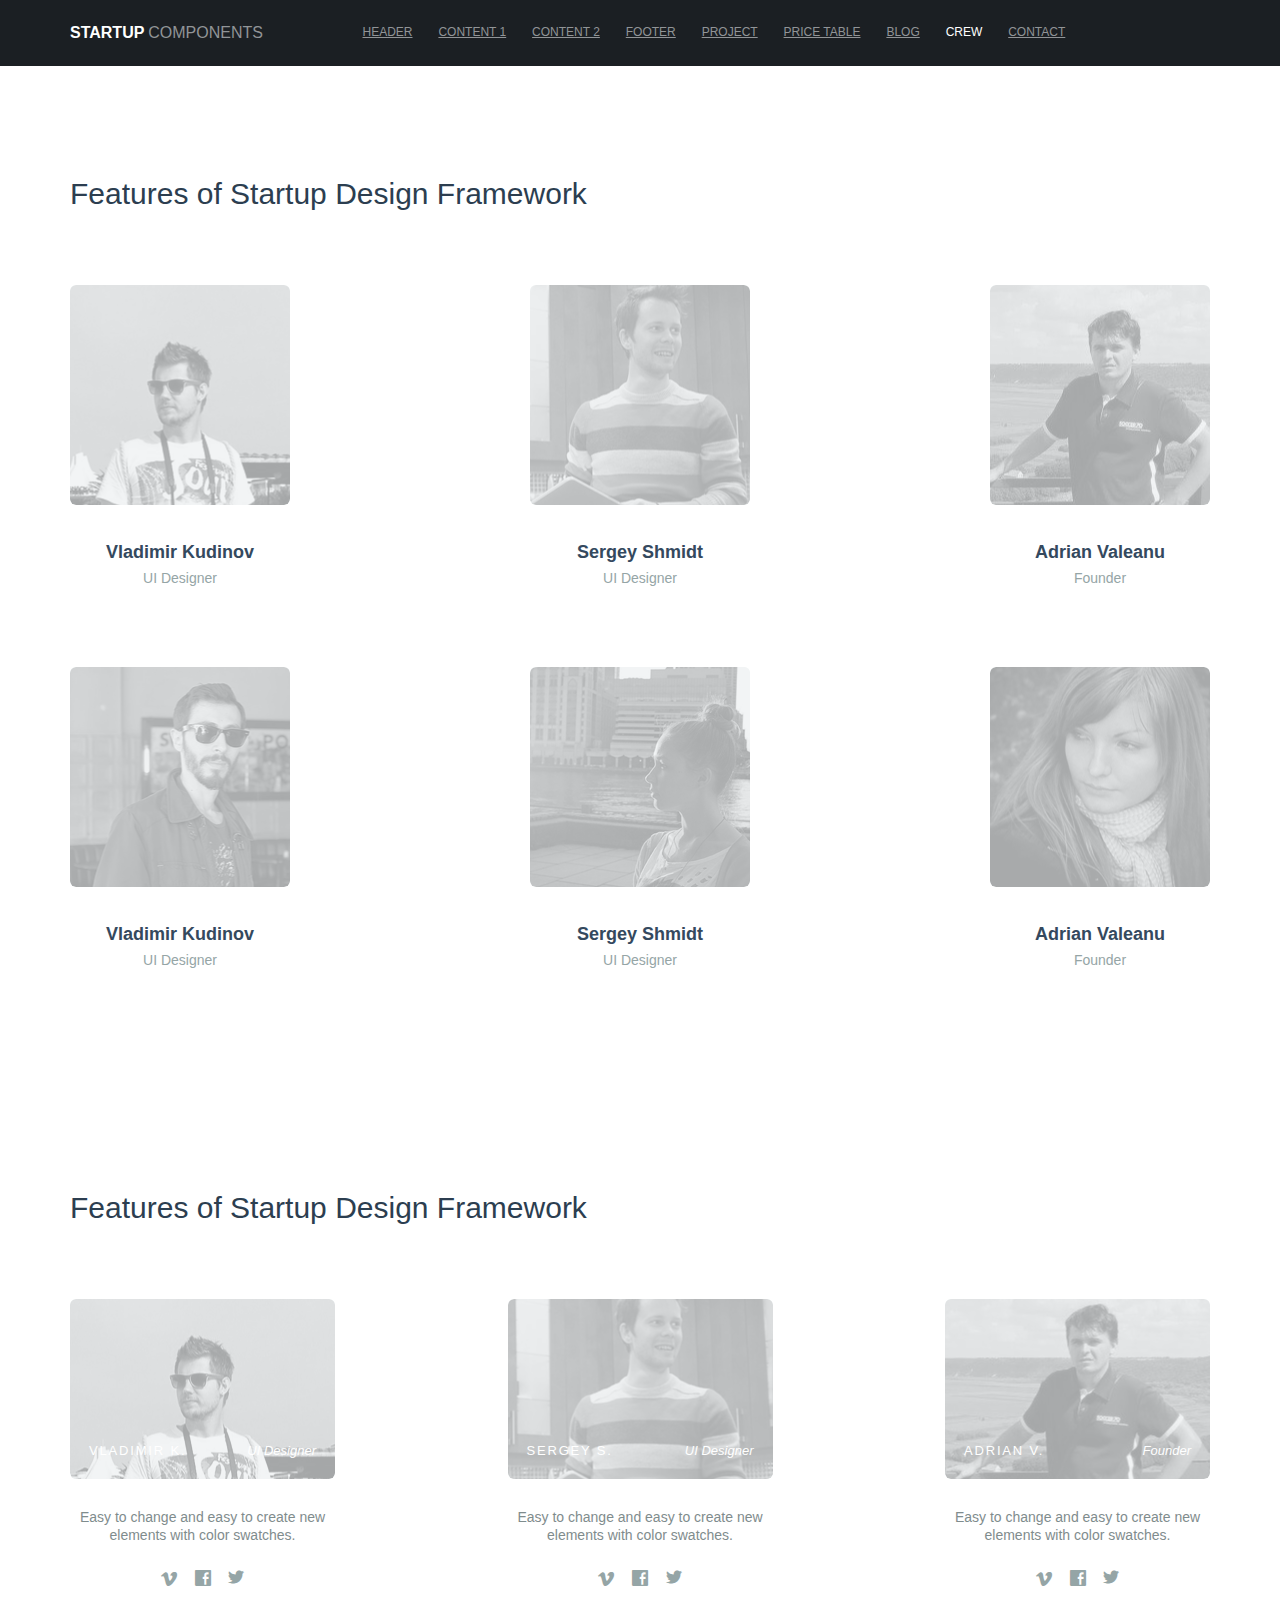
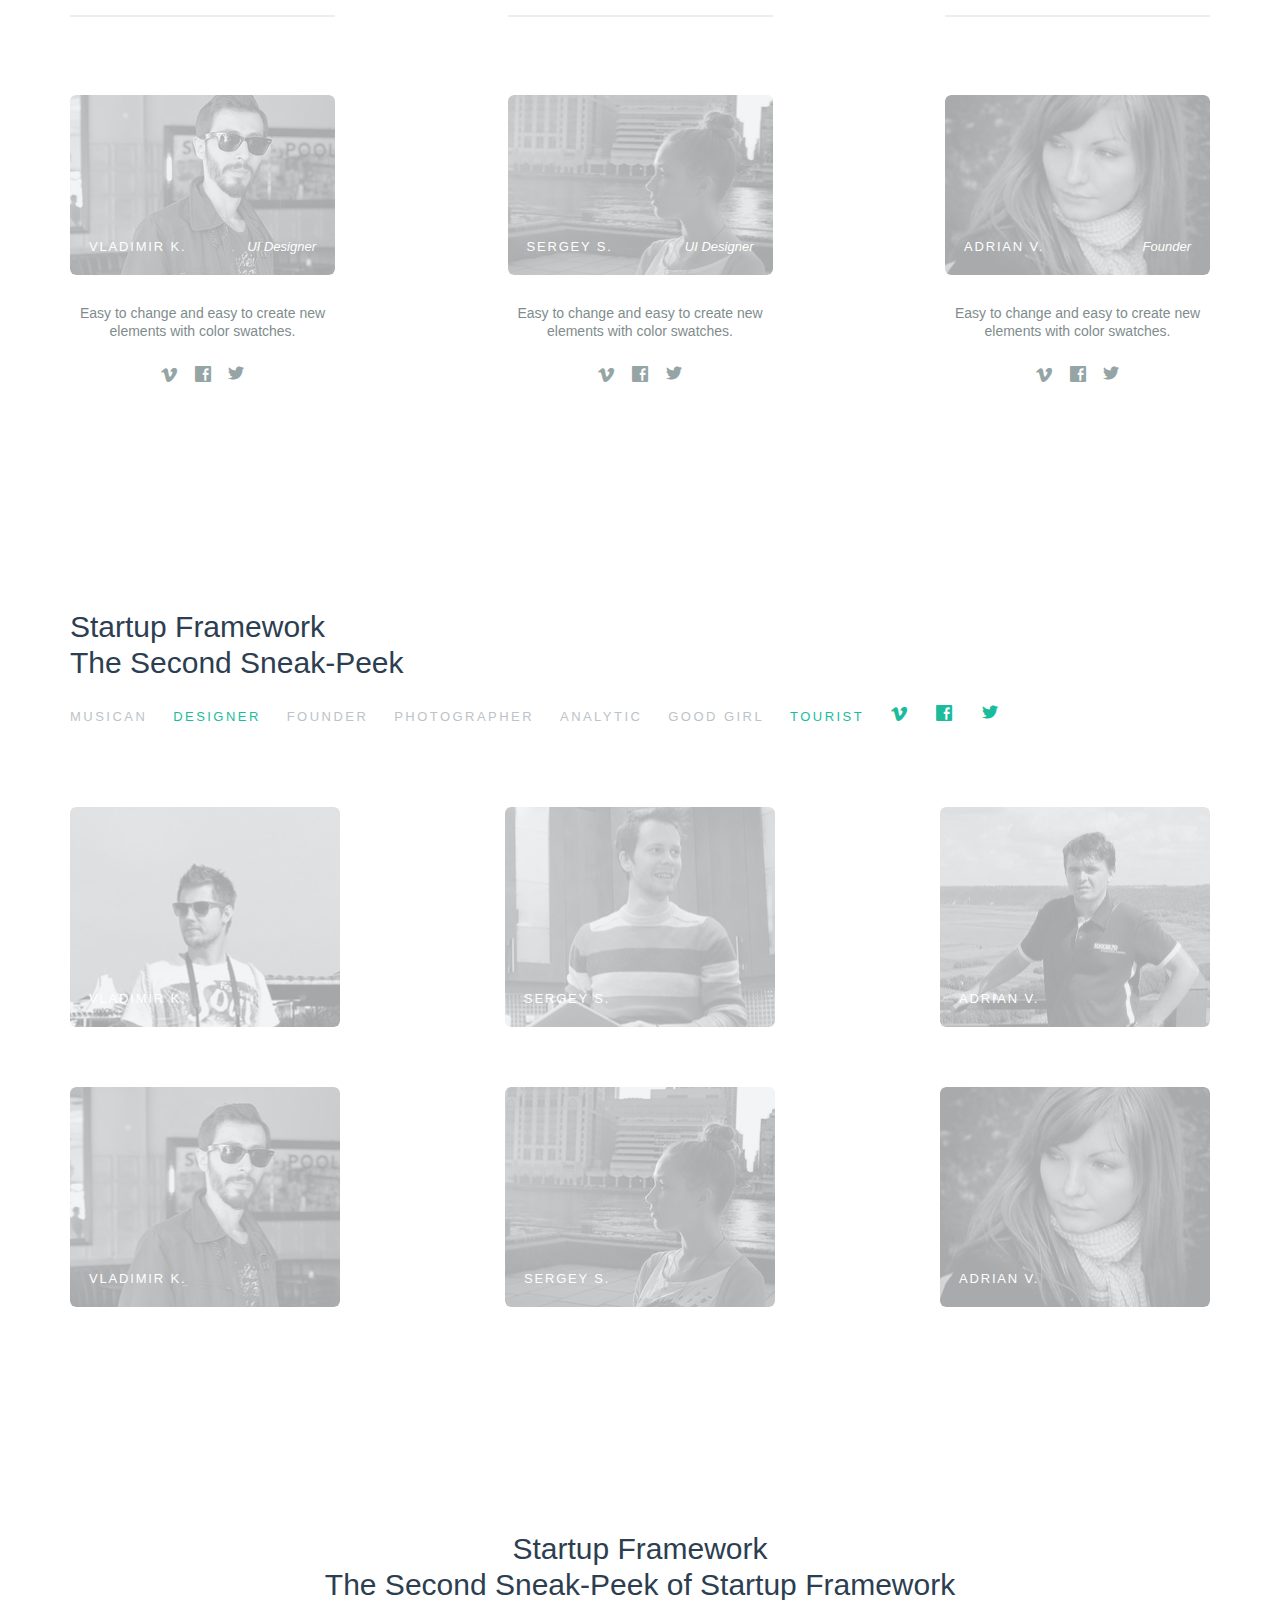
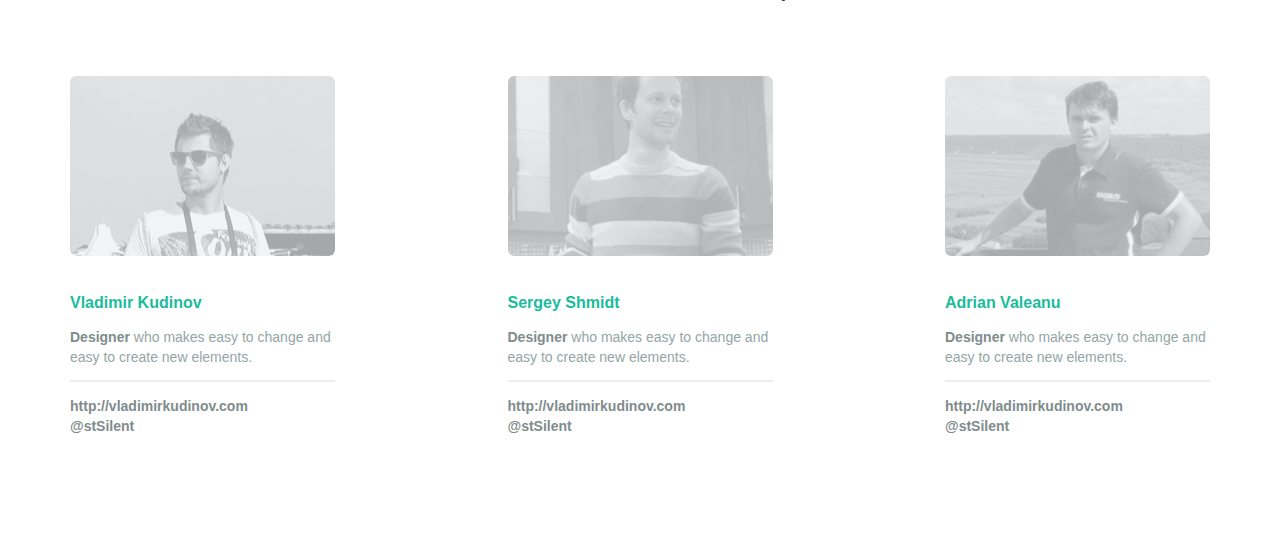
<file: startup/ui-kit/ui-kit-crew/index.html>
<!DOCTYPE html>
<html lang="en">
  <head>
    <meta charset="utf-8">
    <title>Crew</title>
    <meta name="apple-mobile-web-app-capable" content="yes" />
    <meta name="viewport" content="width=device-width, initial-scale=1.0, maximum-scale=1.0, user-scalable=no" />
    <meta name="apple-mobile-web-app-status-bar-style" content="black" />
    <link rel="shortcut icon" href="../../flat-ui/images/favicon.ico">
    <link rel="stylesheet" href="../../flat-ui/bootstrap/css/bootstrap.css">
    <link rel="stylesheet" href="../../flat-ui/css/flat-ui.css">
    <!-- Using only with Flat-UI (free)-->
    <link rel="stylesheet" href="../../common-files/css/icon-font.css">
    <!-- end -->
    <link rel="stylesheet" href="../ui-kit-crew/css/ui-kit-styles.css">
  </head>
  <body>
    <nav class="dockbar navbar-fixed-top" id="header-dockbar">
      <menu class="main-menu">
        <div class="container">
          <div class="row">
            <a href="index.html" class="man-brand col-sm-3">
              <span class="logotype">Startup</span>
              <span class="doc-title">components</span>
            </a>
            <button id="open-close-menu" class="menu-btn btn-inverse"><span class="fui-list"></span>
            </button>
            <dl class="col-sm-8">
              <dd><a href="../ui-kit-header/index.html">header</a>
              </dd>
              <dd><a href="../ui-kit-content/index.html">content 1</a>
              </dd>
              <dd><a href="../ui-kit-content/index2.html">content 2</a>
              </dd>
              <dd><a href="../ui-kit-footer/index.html">footer</a>
              </dd>
              <dd><a href="../ui-kit-projects/index.html">project</a>
              </dd>
              <dd><a href="../ui-kit-price/index.html">price table</a>
              </dd>
              <dd><a href="../ui-kit-blog/index.html">blog</a>
              </dd>
              <dd><a class="active">crew</a>
              </dd>
              <dd><a href="../ui-kit-contacts/index.html">contact</a>
              </dd>
            </dl>
          </div>
        </div>
      </menu>
      <menu class="colapsed-menu">
        <dl>
          <dd><a href="../ui-kit-header/index.html">header</a>
          </dd>
          <dd><a href="../ui-kit-content/index.html">content 1</a>
          </dd>
          <dd><a href="../ui-kit-content/index2.html">content 2</a>
          </dd>
          <dd><a href="../ui-kit-footer/index.html">footer</a>
          </dd>
          <dd><a href="../ui-kit-projects/index.html">project</a>
          </dd>
          <dd><a href="../ui-kit-price/index.html">price table</a>
          </dd>
          <dd><a href="../ui-kit-blog/index.html">blog</a>
          </dd>
          <dd><a class="active">crew</a>
          </dd>
          <dd><a href="../ui-kit-contacts/index.html">contact</a>
          </dd>
        </dl>
      </menu>
    </nav>
    <div class="page-wrapper">
      <!-- crew-1 -->
      <section class="crew-1">
        <div class="container">
          <h3>Features of Startup Design Framework</h3>
          <div class="members">
            <div class="member-wrapper">
              <div class="member">
                <div class="photo-wrapper">
                  <div class="photo">
                    <img src="../../common-files/img/crew/vladimir-k.png" alt="">
                  </div>
                  <div class="overlay"><span class="fui-eye"></span>
                  </div>
                </div>
                <div class="info">
                  <div class="name">Vladimir Kudinov</div>
                  UI Designer
                </div>
              </div>
            </div>
            <div class="member-wrapper">
              <div class="member">
                <div class="photo-wrapper">
                  <div class="photo">
                    <img src="../../common-files/img/crew/sergey-s.png" alt="">
                  </div>
                  <div class="overlay"><span class="fui-eye"></span>
                  </div>
                </div>
                <div class="info">
                  <div class="name">Sergey Shmidt</div>
                  UI Designer
                </div>
              </div>
            </div>
            <div class="member-wrapper">
              <div class="member">
                <div class="photo-wrapper">
                  <div class="photo">
                    <img src="../../common-files/img/crew/adrian-v.png" alt="">
                  </div>
                  <div class="overlay"><span class="fui-eye"></span>
                  </div>
                </div>
                <div class="info">
                  <div class="name">Adrian Valeanu</div>
                  Founder
                </div>
              </div>
            </div>
          </div>
          <div class="members">
            <div class="member-wrapper">
              <div class="member">
                <div class="photo-wrapper">
                  <div class="photo">
                    <img src="../../common-files/img/crew/edvard-k.png" alt="">
                  </div>
                  <div class="overlay"><span class="fui-eye"></span>
                  </div>
                </div>
                <div class="info">
                  <div class="name">Vladimir Kudinov</div>
                  UI Designer
                </div>
              </div>
            </div>
            <div class="member-wrapper">
              <div class="member">
                <div class="photo-wrapper">
                  <div class="photo">
                    <img src="../../common-files/img/crew/oxana-n.png" alt="">
                  </div>
                  <div class="overlay"><span class="fui-eye"></span>
                  </div>
                </div>
                <div class="info">
                  <div class="name">Sergey Shmidt</div>
                  UI Designer
                </div>
              </div>
            </div>
            <div class="member-wrapper">
              <div class="member">
                <div class="photo-wrapper">
                  <div class="photo">
                    <img src="../../common-files/img/crew/tatiana-y.png" alt="">
                  </div>
                  <div class="overlay"><span class="fui-eye"></span>
                  </div>
                </div>
                <div class="info">
                  <div class="name">Adrian Valeanu</div>
                  Founder
                </div>
              </div>
            </div>
          </div>
        </div>
        <!--/.container-->
      </section>
      <!-- crew-2 -->
      <section class="crew-2">
        <div class="container">
          <h3>Features of Startup Design Framework</h3>
          <div class="members">
            <div class="member-wrapper">
              <div class="member">
                <div class="photo-wrapper">
                  <div class="photo">
                    <img src="../../common-files/img/crew/vladimir-k.png" alt="">
                  </div>
                  <div class="name">Vladimir K.</div>
                  <div class="position">UI Designer</div>
                </div>
                <div class="info">
                  Easy to change and easy to create new elements with color swatches.
                  <div class="social-btns">
                    <a href="#">
                      <div class="fui-vimeo"></div>
                      <div class="fui-vimeo"></div>
                    </a>
                    <a href="#">
                      <div class="fui-facebook"></div>
                      <div class="fui-facebook"></div>
                    </a>
                    <a href="#">
                      <div class="fui-twitter"></div>
                      <div class="fui-twitter"></div>
                    </a>
                  </div>
                </div>
              </div>
            </div>
            <div class="member-wrapper">
              <div class="member">
                <div class="photo-wrapper">
                  <div class="photo">
                    <img src="../../common-files/img/crew/sergey-s.png" alt="">
                  </div>
                  <div class="name">Sergey S.</div>
                  <div class="position">UI Designer</div>
                </div>
                <div class="info">
                  Easy to change and easy to create new elements with color swatches.
                  <div class="social-btns">
                    <a href="#">
                      <div class="fui-vimeo"></div>
                      <div class="fui-vimeo"></div>
                    </a>
                    <a href="#">
                      <div class="fui-facebook"></div>
                      <div class="fui-facebook"></div>
                    </a>
                    <a href="#">
                      <div class="fui-twitter"></div>
                      <div class="fui-twitter"></div>
                    </a>
                  </div>
                </div>
              </div>
            </div>
            <div class="member-wrapper">
              <div class="member">
                <div class="photo-wrapper">
                  <div class="photo">
                    <img src="../../common-files/img/crew/adrian-v.png" alt="">
                  </div>
                  <div class="name">Adrian V.</div>
                  <div class="position">Founder</div>
                </div>
                <div class="info">
                  Easy to change and easy to create new elements with color swatches.
                  <div class="social-btns">
                    <a href="#">
                      <div class="fui-vimeo"></div>
                      <div class="fui-vimeo"></div>
                    </a>
                    <a href="#">
                      <div class="fui-facebook"></div>
                      <div class="fui-facebook"></div>
                    </a>
                    <a href="#">
                      <div class="fui-twitter"></div>
                      <div class="fui-twitter"></div>
                    </a>
                  </div>
                </div>
              </div>
            </div>
          </div>
          <div class="members">
            <div class="member-wrapper">
              <div class="member">
                <div class="photo-wrapper">
                  <div class="photo">
                    <img src="../../common-files/img/crew/edvard-k.png" alt="">
                  </div>
                  <div class="name">Vladimir K.</div>
                  <div class="position">UI Designer</div>
                </div>
                <div class="info">
                  Easy to change and easy to create new elements with color swatches.
                  <div class="social-btns">
                    <a href="#">
                      <div class="fui-vimeo"></div>
                      <div class="fui-vimeo"></div>
                    </a>
                    <a href="#">
                      <div class="fui-facebook"></div>
                      <div class="fui-facebook"></div>
                    </a>
                    <a href="#">
                      <div class="fui-twitter"></div>
                      <div class="fui-twitter"></div>
                    </a>
                  </div>
                </div>
              </div>
            </div>
            <div class="member-wrapper">
              <div class="member">
                <div class="photo-wrapper">
                  <div class="photo">
                    <img src="../../common-files/img/crew/oxana-n.png" alt="">
                  </div>
                  <div class="name">Sergey S.</div>
                  <div class="position">UI Designer</div>
                </div>
                <div class="info">
                  Easy to change and easy to create new elements with color swatches.
                  <div class="social-btns">
                    <a href="#">
                      <div class="fui-vimeo"></div>
                      <div class="fui-vimeo"></div>
                    </a>
                    <a href="#">
                      <div class="fui-facebook"></div>
                      <div class="fui-facebook"></div>
                    </a>
                    <a href="#">
                      <div class="fui-twitter"></div>
                      <div class="fui-twitter"></div>
                    </a>
                  </div>
                </div>
              </div>
            </div>
            <div class="member-wrapper">
              <div class="member">
                <div class="photo-wrapper">
                  <div class="photo">
                    <img src="../../common-files/img/crew/tatiana-y.png" alt="">
                  </div>
                  <div class="name">Adrian V.</div>
                  <div class="position">Founder</div>
                </div>
                <div class="info">
                  Easy to change and easy to create new elements with color swatches.
                  <div class="social-btns">
                    <a href="#">
                      <div class="fui-vimeo"></div>
                      <div class="fui-vimeo"></div>
                    </a>
                    <a href="#">
                      <div class="fui-facebook"></div>
                      <div class="fui-facebook"></div>
                    </a>
                    <a href="#">
                      <div class="fui-twitter"></div>
                      <div class="fui-twitter"></div>
                    </a>
                  </div>
                </div>
              </div>
            </div>
          </div>
        </div>
        <!--/.container-->
      </section>
      <!-- crew-3 -->
      <section class="crew-3">
        <div class="container">
          <h3>Startup Framework<br/>
            The Second Sneak-Peek </h3>
          <div class="title">
            <a href="#">musican</a>
            <a href="#" class="active">designer</a>
            <a href="#">founder</a>
            <a href="#">photographer</a>
            <a href="#">analytic</a>
            <a href="#">good girl</a>
            <a href="#" class="active">tourist</a>
            <span class="social-btns">
                <a href="#">
                    <div class="fui-vimeo"></div>
                    <div class="fui-vimeo"></div>
                </a>
                <a href="#">
                    <div class="fui-facebook"></div>
                    <div class="fui-facebook"></div>
                </a>
                <a href="#">
                    <div class="fui-twitter"></div>
                    <div class="fui-twitter"></div>
                </a>
            </span>
          </div>
          <div class="members">
            <div class="member-wrapper">
              <div class="member">
                <div class="photo-wrapper">
                  <div class="photo">
                    <img src="../../common-files/img/crew/vladimir-k.png" alt="">
                  </div>
                  <div class="overlay"><span class="fui-eye"></span>
                  </div>
                  <div class="name">Vladimir K.</div>
                </div>
              </div>
            </div>
            <div class="member-wrapper">
              <div class="member">
                <div class="photo-wrapper">
                  <div class="photo">
                    <img src="../../common-files/img/crew/sergey-s.png" alt="">
                  </div>
                  <div class="overlay"><span class="fui-eye"></span>
                  </div>
                  <div class="name">Sergey S.</div>
                </div>
              </div>
            </div>
            <div class="member-wrapper">
              <div class="member">
                <div class="photo-wrapper">
                  <div class="photo">
                    <img src="../../common-files/img/crew/adrian-v.png" alt="">
                  </div>
                  <div class="overlay"><span class="fui-eye"></span>
                  </div>
                  <div class="name">Adrian V.</div>
                </div>
              </div>
            </div>
          </div>
          <div class="members">
            <div class="member-wrapper">
              <div class="member">
                <div class="photo-wrapper">
                  <div class="photo">
                    <img src="../../common-files/img/crew/edvard-k.png" alt="">
                  </div>
                  <div class="overlay"><span class="fui-eye"></span>
                  </div>
                  <div class="name">Vladimir K.</div>
                </div>
              </div>
            </div>
            <div class="member-wrapper">
              <div class="member">
                <div class="photo-wrapper">
                  <div class="photo">
                    <img src="../../common-files/img/crew/oxana-n.png" alt="">
                  </div>
                  <div class="overlay"><span class="fui-eye"></span>
                  </div>
                  <div class="name">Sergey S.</div>
                </div>
              </div>
            </div>
            <div class="member-wrapper">
              <div class="member">
                <div class="photo-wrapper">
                  <div class="photo">
                    <img src="../../common-files/img/crew/tatiana-y.png" alt="">
                  </div>
                  <div class="overlay"><span class="fui-eye"></span>
                  </div>
                  <div class="name">Adrian V.</div>
                </div>
              </div>
            </div>
          </div>
        </div>
        <!--/.container-->
      </section>
      <!-- crew-4 -->
      <section class="crew-4">
        <div class="container">
          <h3>Startup Framework<br/>
            The Second Sneak-Peek of Startup Framework</h3>
          <div class="members">
            <div class="member-wrapper">
              <div class="member">
                <div class="photo-wrapper">
                  <div class="photo">
                    <img src="../../common-files/img/crew/vladimir-k.png" alt="">
                  </div>
                  <div class="overlay">
                    <a href="#"><span class="fui-vimeo"></span></a>
                    <a href="#"><span class="fui-facebook"></span></a>
                    <a href="#"><span class="fui-twitter"></span></a>
                  </div>
                </div>
                <div class="info">
                  <div class="name">Vladimir Kudinov</div>
                  <b>Designer</b> who makes easy to change and easy to create new elements.
                  <div class="contacts">
                    <a href="#">http://vladimirkudinov.com</a>
                    <br>
                    <a href="#">@stSilent</a>
                  </div>
                </div>
              </div>
            </div>
            <div class="member-wrapper">
              <div class="member">
                <div class="photo-wrapper">
                  <div class="photo">
                    <img src="../../common-files/img/crew/sergey-s.png" alt="">
                  </div>
                  <div class="overlay">
                    <a href="#"><span class="fui-vimeo"></span></a>
                    <a href="#"><span class="fui-facebook"></span></a>
                    <a href="#"><span class="fui-twitter"></span></a>
                  </div>
                </div>
                <div class="info">
                  <div class="name">Sergey Shmidt</div>
                  <b>Designer</b> who makes easy to change and easy to create new elements.
                  <div class="contacts">
                    <a href="#">http://vladimirkudinov.com</a>
                    <br>
                    <a href="#">@stSilent</a>
                  </div>
                </div>
              </div>
            </div>
            <div class="member-wrapper">
              <div class="member">
                <div class="photo-wrapper">
                  <div class="photo">
                    <img src="../../common-files/img/crew/adrian-v.png" alt="">
                  </div>
                  <div class="overlay">
                    <a href="#"><span class="fui-vimeo"></span></a>
                    <a href="#"><span class="fui-facebook"></span></a>
                    <a href="#"><span class="fui-twitter"></span></a>
                  </div>
                </div>
                <div class="info">
                  <div class="name">Adrian Valeanu</div>
                  <b>Designer</b> who makes easy to change and easy to create new elements.
                  <div class="contacts">
                    <a href="#">http://vladimirkudinov.com</a>
                    <br>
                    <a href="#">@stSilent</a>
                  </div>
                </div>
              </div>
            </div>
          </div>
        </div>
        <!--/.container-->
      </section>
    </div>
    <!-- Placed at the end of the document so the pages load faster -->
    <script src="../../common-files/js/jquery-1.10.2.min.js"></script>
    <script src="../../flat-ui/js/bootstrap.min.js"></script>
    <script src="../../common-files/js/startup-kit.js"></script>
  </body>
</html>
</file>
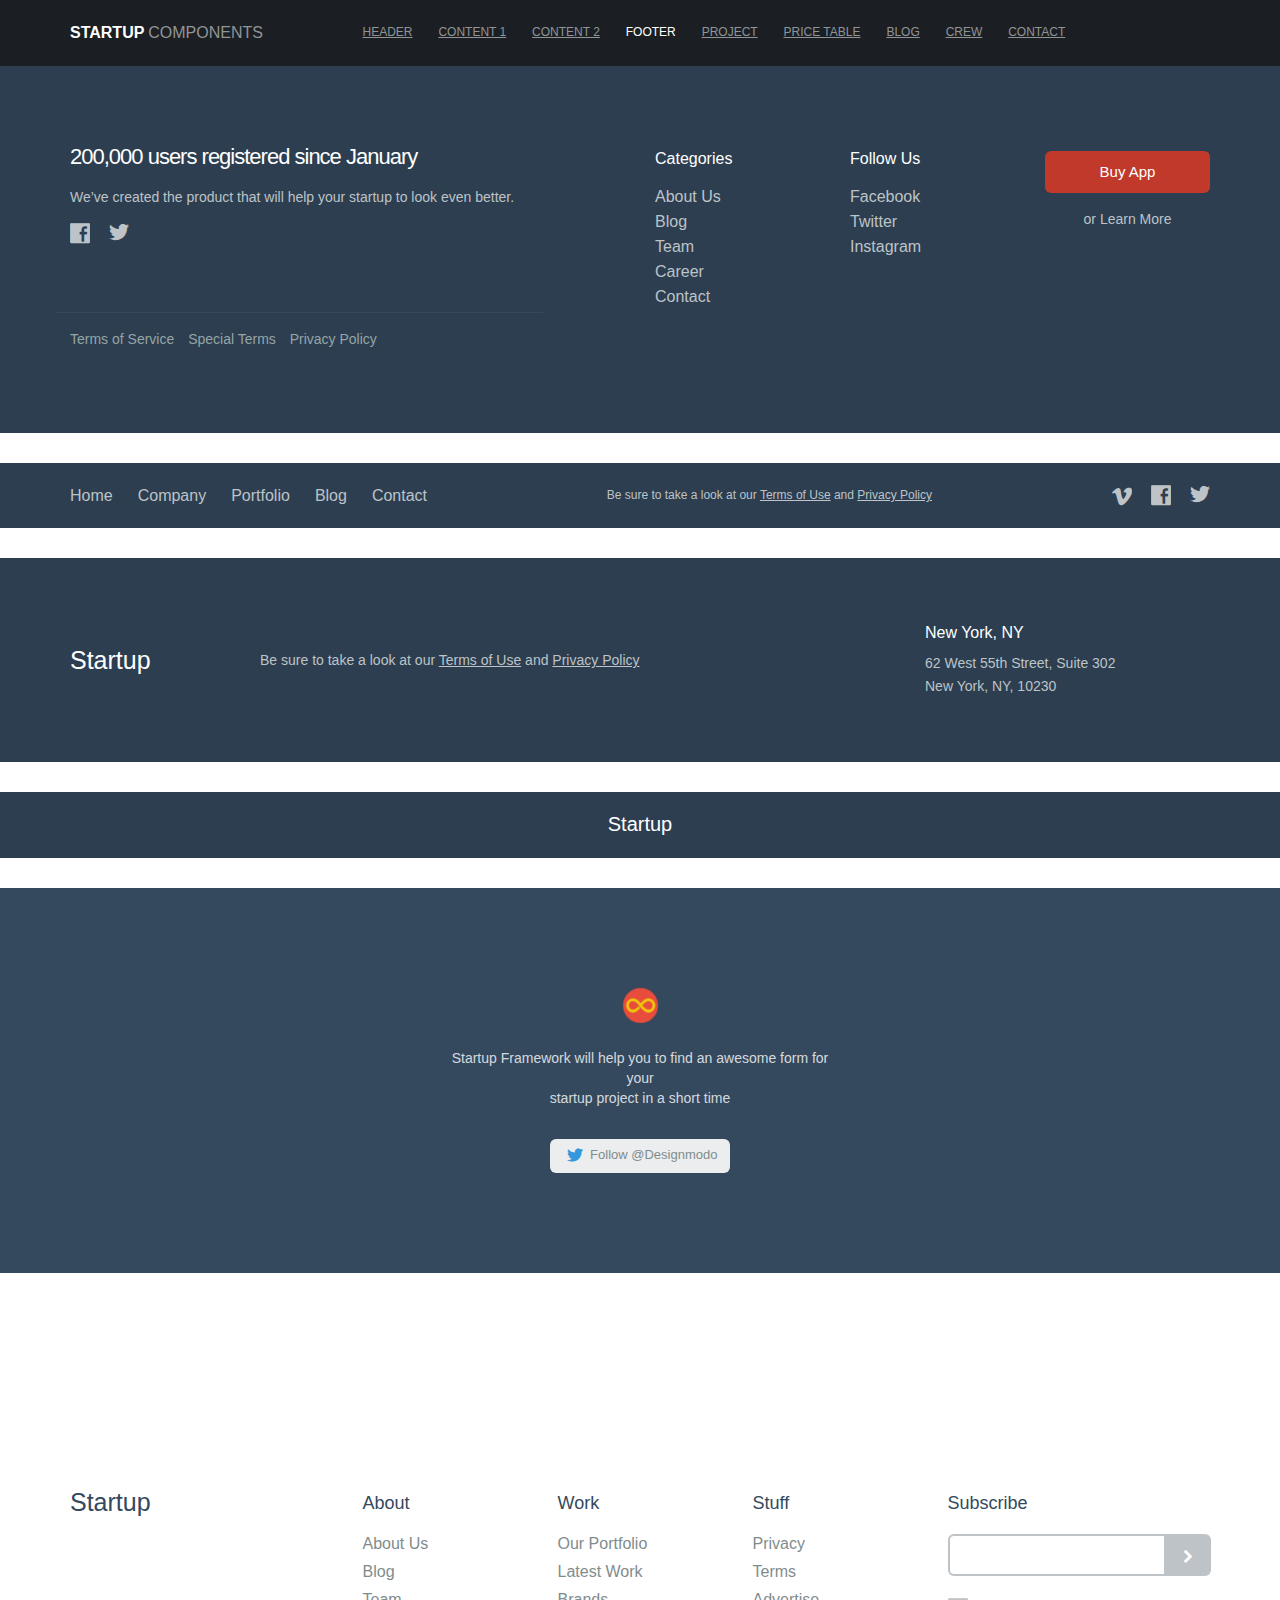
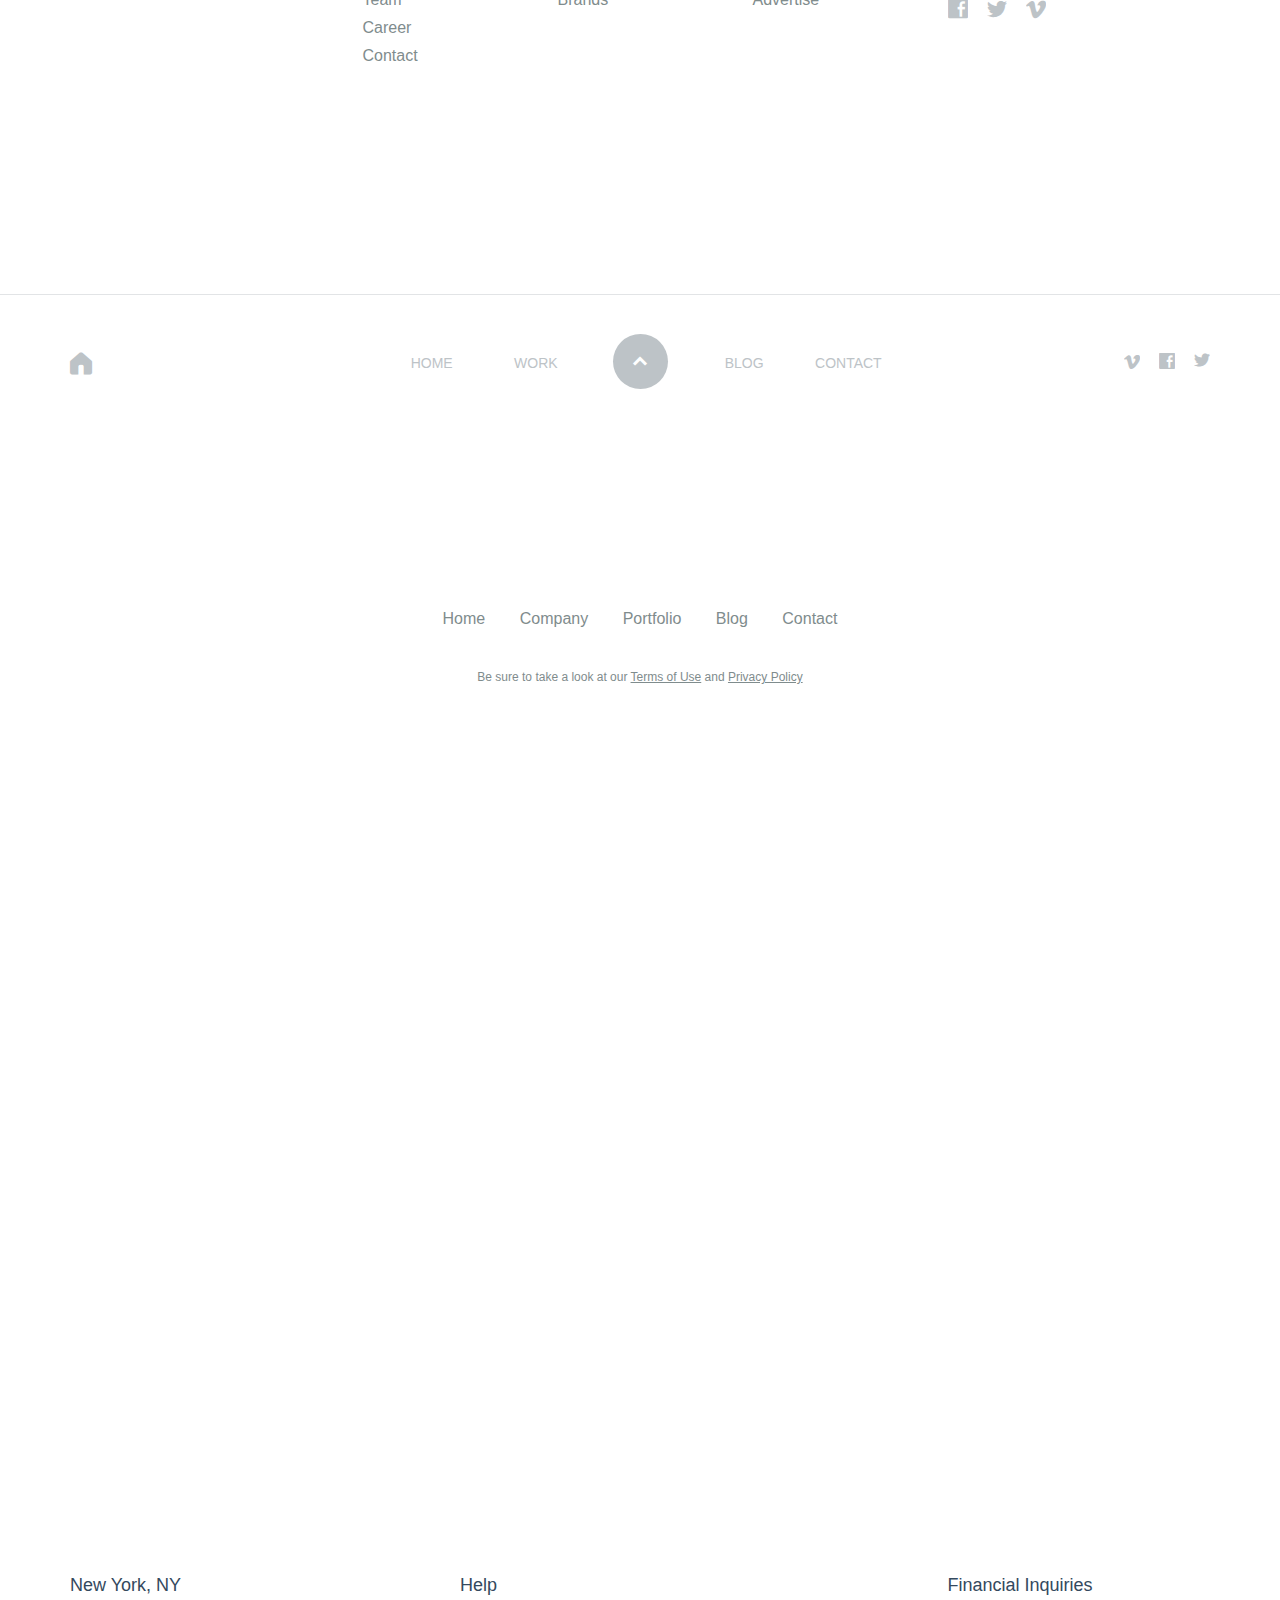
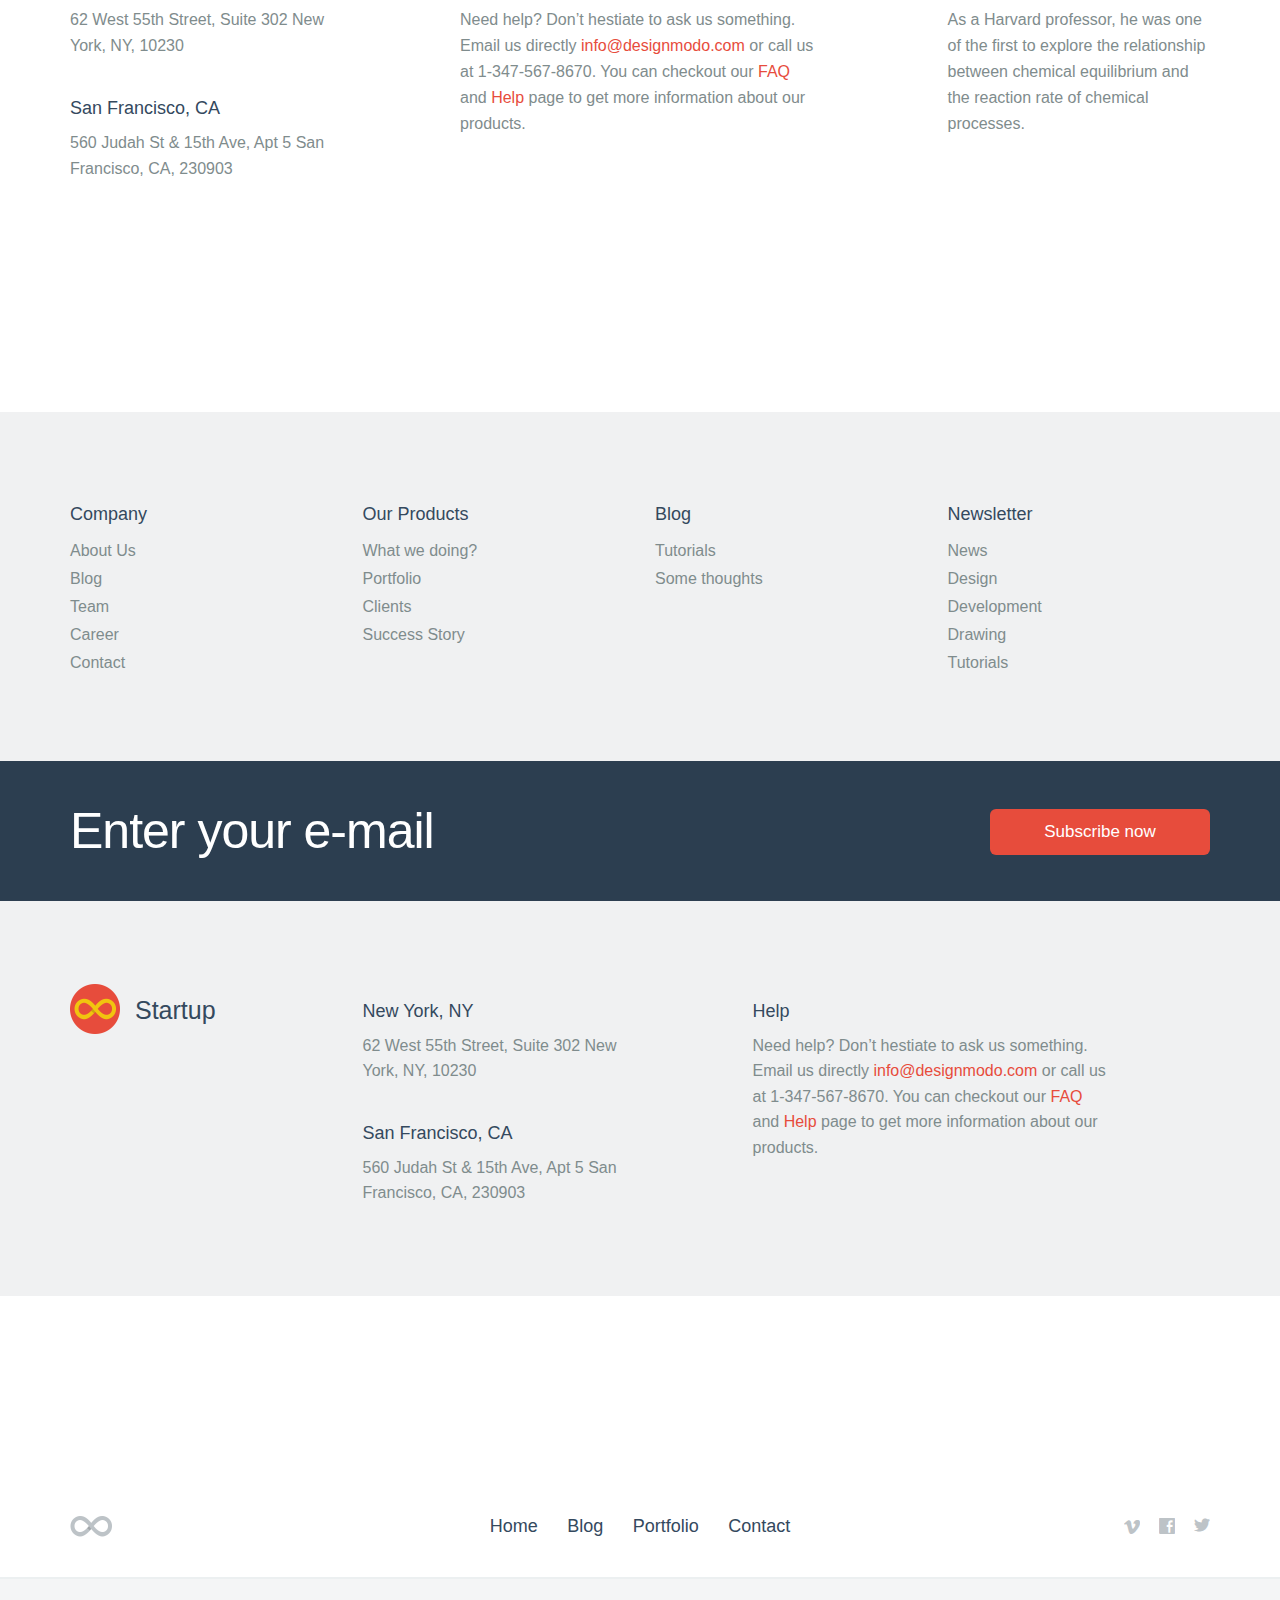
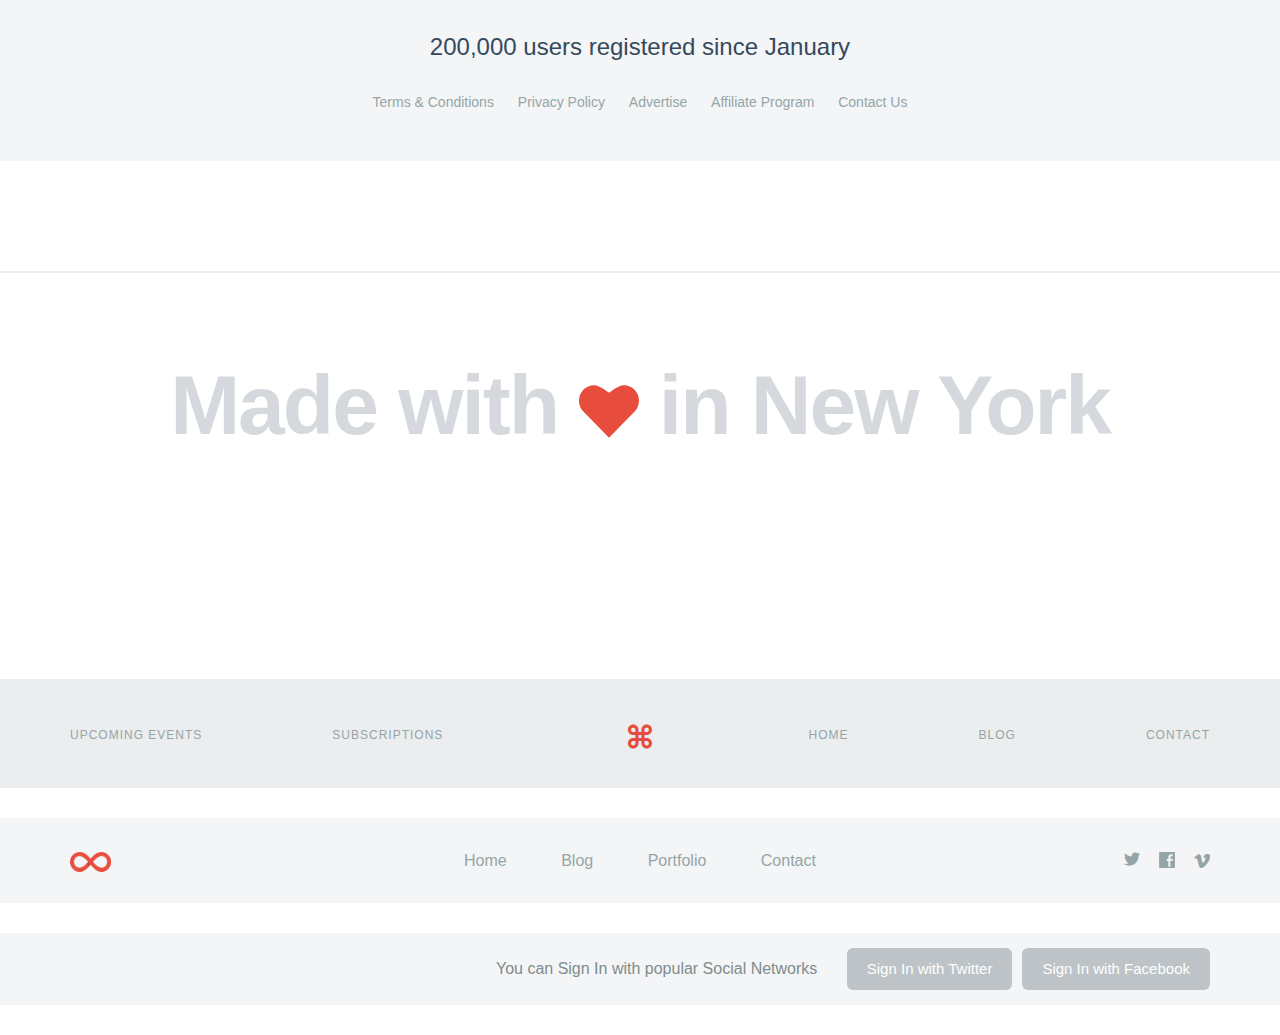
<file: startup/ui-kit/ui-kit-footer/index.html>
<!DOCTYPE html>
<html lang="en">
  <head>
    <meta charset="utf-8">
    <title>Footer</title>
    <meta name="apple-mobile-web-app-capable" content="yes" />
    <meta name="viewport" content="width=device-width, initial-scale=1.0, maximum-scale=1.0, user-scalable=no" />
    <meta name="apple-mobile-web-app-status-bar-style" content="black" />
    <link rel="shortcut icon" href="../../flat-ui/images/favicon.ico">
    <link rel="stylesheet" href="../../flat-ui/bootstrap/css/bootstrap.css">
    <link rel="stylesheet" href="../../flat-ui/css/flat-ui.css">
    <!-- Using only with Flat-UI (free)-->
    <link rel="stylesheet" href="../../common-files/css/icon-font.css">
    <!-- end -->
    <link rel="stylesheet" href="../ui-kit-footer/css/ui-kit-styles.css">
  </head>
  <body>
    <nav class="dockbar navbar-fixed-top" id="header-dockbar">
      <menu class="main-menu">
        <div class="container">
          <div class="row">
            <a href="index.html" class="man-brand col-sm-3">
              <span class="logotype">Startup</span>
              <span class="doc-title">components</span>
            </a>
            <button id="open-close-menu" class="menu-btn btn-inverse"><span class="fui-list"></span>
            </button>
            <dl class="col-sm-8">
              <dd><a href="../ui-kit-header/index.html">header</a>
              </dd>
              <dd><a href="../ui-kit-content/index.html">content 1</a>
              </dd>
              <dd><a href="../ui-kit-content/index2.html">content 2</a>
              </dd>
              <dd><a class="active">footer</a>
              </dd>
              <dd><a href="../ui-kit-projects/index.html">project</a>
              </dd>
              <dd><a href="../ui-kit-price/index.html">price table</a>
              </dd>
              <dd><a href="../ui-kit-blog/index.html">blog</a>
              </dd>
              <dd><a href="../ui-kit-crew/index.html">crew</a>
              </dd>
              <dd><a href="../ui-kit-contacts/index.html">contact</a>
              </dd>
            </dl>
          </div>
        </div>
      </menu>
      <menu class="colapsed-menu">
        <dl>
          <dd><a href="../ui-kit-header/index.html">header</a>
          </dd>
          <dd><a href="../ui-kit-content/index.html">content 1</a>
          </dd>
          <dd><a href="../ui-kit-content/index2.html">content 2</a>
          </dd>
          <dd><a class="active">footer</a>
          </dd>
          <dd><a href="../ui-kit-projects/index.html">project</a>
          </dd>
          <dd><a href="../ui-kit-price/index.html">price table</a>
          </dd>
          <dd><a href="../ui-kit-blog/index.html">blog</a>
          </dd>
          <dd><a href="../ui-kit-crew/index.html">crew</a>
          </dd>
          <dd><a href="../ui-kit-contacts/index.html">contact</a>
          </dd>
        </dl>
      </menu>
    </nav>
    <div class="page-wrapper">
      <!-- footer-1 -->
      <footer class="footer-1 bg-midnight-blue">
        <div class="container">
          <div class="row">
            <div class="col-sm-5">
              <p class="lead"><b>200,000</b> users registered since January</p>
              We’ve created the product that will help your startup to look even better.
              <div class="social-btns">
                <a href="#" class="social-btn-facebook" data-text="Startup Design Framework - http://designmodo.com/startup/ Suit Up your Startup!" data-url="http://designmodo.com/startup/">
                  <div class="fui-facebook"></div>
                  <div class="fui-facebook"></div>
                </a>
                <a href="#" class="social-btn-twitter" data-text="Startup Design Framework - http://designmodo.com/startup/ Suit Up your Startup!" data-url="http://designmodo.com/startup/">
                  <div class="fui-twitter"></div>
                  <div class="fui-twitter"></div>
                </a>
              </div>
            </div>
            <nav>
              <div class="col-sm-2 col-sm-offset-1">
                <h6>Categories</h6>
                <ul>
                  <li><a href="#">About Us</a>
                  </li>
                  <li><a href="#">Blog</a>
                  </li>
                  <li><a href="#">Team</a>
                  </li>
                  <li><a href="#">Career</a>
                  </li>
                  <li><a href="#">Contact</a>
                  </li>
                </ul>
              </div>
              <div class="col-sm-2">
                <h6>Follow Us</h6>
                <ul>
                  <li><a href="#">Facebook</a>
                  </li>
                  <li><a href="#">Twitter</a>
                  </li>
                  <li><a href="#">Instagram</a>
                  </li>
                </ul>
              </div>
            </nav>
            <div class="col-sm-2 buy-btn">
              <a class="btn btn-danger btn-block" href="#">Buy App</a>
or <a href="#">Learn More</a>
            </div>
          </div>
          <div class="row">
            <div class="col-sm-5 additional-links">
              <a href="#">Terms of Service</a>
              <a href="#">Special Terms</a>
              <a href="#">Privacy Policy</a>
            </div>
          </div>
        </div>
      </footer>
      <div class="delimiter"></div>
      <!-- footer-2 -->
      <footer class="footer-2 bg-midnight-blue">
        <div class="container">
          <nav class="pull-left">
            <ul>
              <li class="active"><a href="#">Home</a>
              </li>
              <li><a href="#">Company</a>
              </li>
              <li><a href="#">Portfolio</a>
              </li>
              <li><a href="#">Blog</a>
              </li>
              <li><a href="#">Contact</a>
              </li>
            </ul>
          </nav>
          <div class="social-btns pull-right">
            <a href="#">
              <div class="fui-vimeo"></div>
              <div class="fui-vimeo"></div>
            </a>
            <a href="#">
              <div class="fui-facebook"></div>
              <div class="fui-facebook"></div>
            </a>
            <a href="#">
              <div class="fui-twitter"></div>
              <div class="fui-twitter"></div>
            </a>
          </div>
          <div class="additional-links">
            Be sure to take a look at our <a href="#">Terms of Use</a> and <a href="#">Privacy Policy</a>
          </div>
        </div>
      </footer>
      <div class="delimiter"></div>
      <!-- footer-3 -->
      <footer class="footer-3">
        <div class="container">
          <div class="row v-center">
            <div class="col-sm-2">
              <a class="brand" href="#">Startup</a>
            </div>
            <div class="col-sm-7">
              <div class="additional-links">
                Be sure to take a look at our <a href="#">Terms of Use</a> and <a href="#">Privacy Policy</a>
              </div>
            </div>
            <div class="col-sm-3">
              <h6>New York, NY</h6>
              <div class="address">
                62 West 55th Street, Suite 302
                <br>New York, NY, 10230
              </div>
            </div>
          </div>
        </div>
      </footer>
      <div class="delimiter"></div>
      <!-- footer-4 -->
      <footer class="footer-4 bg-midnight-blue">
        <div class="container">
          <a class="brand" href="#">Startup</a>
        </div>
      </footer>
      <div class="delimiter"></div>
      <!-- footer-5 -->
      <footer class="footer-5 bg-wet-asphalt">
        <div class="container">
          <a class="brand" href="#">
            <img src="../../common-files/icons/Infinity-Loop@2x.png" width="35" height="35" alt="">
          </a>
          <div class="row">
            <div class="col-sm-6 col-sm-offset-3">
              <div class="text">Startup Framework will help you to find an awesome form for your
                <br/>startup project in a short time</div>
            </div>
          </div>
          <a class="btn btn-small" href="#"><span class="fui-twitter"> </span> Follow @Designmodo</a>
        </div>
      </footer>
      <div class="delimiter-big"></div>
      <!-- footer-6 -->
      <footer class="footer-6">
        <div class="container">
          <div class="row">
            <div class="col-sm-3">
              <div><a class="brand" href="#">Startup</a>
              </div>
            </div>
            <nav>
              <div class="col-sm-2">
                <h6>About</h6>
                <ul>
                  <li><a href="#">About Us</a>
                  </li>
                  <li><a href="#">Blog</a>
                  </li>
                  <li><a href="#">Team</a>
                  </li>
                  <li><a href="#">Career</a>
                  </li>
                  <li><a href="#">Contact</a>
                  </li>
                </ul>
              </div>
              <div class="col-sm-2">
                <h6>Work</h6>
                <ul>
                  <li><a href="#">Our Portfolio</a>
                  </li>
                  <li><a href="#">Latest Work</a>
                  </li>
                  <li><a href="#">Brands</a>
                  </li>
                </ul>
              </div>
              <div class="col-sm-2">
                <h6>Stuff</h6>
                <ul>
                  <li><a href="#">Privacy</a>
                  </li>
                  <li><a href="#">Terms</a>
                  </li>
                  <li><a href="#">Advertise</a>
                  </li>
                </ul>
              </div>
            </nav>
            <div class="col-sm-3">
              <h6>Subscribe</h6>
              <div class="input-group">
                <input type="text" class="form-control">
                <span class="input-group-btn">
                        <button class="btn" type="button">
                            <span class="fui-arrow-right"> </span>
                </button>
                </span>
              </div>
              <div class="social-btns">
                <a href="#">
                  <div class="fui-facebook"></div>
                  <div class="fui-facebook"></div>
                </a>
                <a href="#">
                  <div class="fui-twitter"></div>
                  <div class="fui-twitter"></div>
                </a>
                <a href="#">
                  <div class="fui-vimeo"></div>
                  <div class="fui-vimeo"></div>
                </a>
              </div>
            </div>
          </div>
        </div>
      </footer>
      <!-- footer-7 -->
      <footer class="footer-7 ">
        <div class="container">
          <a href="#"><span class="fui-home"> </span></a>
          <nav>
            <ul>
              <li><a href="#">HOME</a>
              </li>
              <li><a href="#">WORK</a>
              </li>
              <li class="scroll-btn">
                <a href="#" class="scroll-top fui-arrow-up"></a>
              </li>
              <li><a href="#">BLOG</a>
              </li>
              <li><a href="#">CONTACT</a>
              </li>
            </ul>
          </nav>
          <div class="social-btns">
            <a href="#">
              <div class="fui-vimeo"></div>
              <div class="fui-vimeo"></div>
            </a>
            <a href="#">
              <div class="fui-facebook"></div>
              <div class="fui-facebook"></div>
            </a>
            <a href="#">
              <div class="fui-twitter"></div>
              <div class="fui-twitter"></div>
            </a>
          </div>
        </div>
      </footer>
      <!-- footer-8 -->
      <footer class="footer-8">
        <div class="container">
          <nav>
            <ul>
              <li class="active"><a href="#">Home</a>
              </li>
              <li><a href="#">Company</a>
              </li>
              <li><a href="#">Portfolio</a>
              </li>
              <li><a href="#">Blog</a>
              </li>
              <li><a href="#">Contact</a>
              </li>
            </ul>
          </nav>
          <div class="additional-links">
            Be sure to take a look at our <a href="#">Terms of Use</a> and <a href="#">Privacy Policy</a>
          </div>
        </div>
      </footer>
      <div class="delimiter-big"></div>
      <!-- footer-9 -->
      <section class="footer-9-map">
        <iframe width="100%" height="100%" frameborder="0" scrolling="no" marginheight="0" marginwidth="0" src="https://maps.google.com/?ie=UTF8&amp;t=m&amp;ll=40.714353,-74.005973&amp;spn=0.04554,0.072956&amp;z=12&amp;output=embed"></iframe>
      </section>
      <footer class="footer-9 v-center">
        <div>
          <div class="container">
            <div class="row">
              <div class="col-sm-3">
                <div class="box box-first">
                  <h6>New York, NY</h6>
                  <p>62 West 55th Street, Suite 302 New York, NY, 10230</p>
                </div>
                <br class="hidden-xs">
                <div class="box">
                  <h6>San Francisco, CA</h6>
                  <p>560 Judah St &amp; 15th Ave, Apt 5 San Francisco, CA, 230903</p>
                </div>
              </div>
              <div class="col-sm-4 col-sm-offset-1 box">
                <h6>Help</h6>
                <p>Need help? Don’t hestiate to ask us something. Email us directly <a href="#">info@designmodo.com</a> or call us at 1-347-567-8670. You can checkout our <a href="#">FAQ</a> and <a href="#">Help</a> page to get more information about our products.</p>
              </div>
              <div class="col-sm-3 col-sm-offset-1 box">
                <h6>Financial Inquiries</h6>
                <p>As a Harvard professor, he was one of the first to explore the relationship between chemical equilibrium and the reaction rate of chemical processes.</p>
              </div>
            </div>
          </div>
        </div>
      </footer>
      <div class="delimiter-big"></div>
      <!-- footer-10 -->
      <footer class="footer-10">
        <div class="container">
          <div class="row">
            <div class="col-sm-2">
              <nav>
                <h6>Company</h6>
                <ul>
                  <li><a href="#">About Us</a>
                  </li>
                  <li><a href="#">Blog</a>
                  </li>
                  <li><a href="#">Team</a>
                  </li>
                  <li><a href="#">Career</a>
                  </li>
                  <li><a href="#">Contact</a>
                  </li>
                </ul>
              </nav>
            </div>
            <div class="col-sm-2 col-sm-offset-1">
              <nav>
                <h6>Our Products</h6>
                <ul>
                  <li><a href="#">What we doing?</a>
                  </li>
                  <li><a href="#">Portfolio</a>
                  </li>
                  <li><a href="#">Clients</a>
                  </li>
                  <li><a href="#">Success Story</a>
                  </li>
                </ul>
              </nav>
            </div>
            <div class="col-sm-2 col-sm-offset-1">
              <nav>
                <h6>Blog</h6>
                <ul>
                  <li><a href="#">Tutorials</a>
                  </li>
                  <li><a href="#">Some thoughts</a>
                  </li>
                </ul>
              </nav>
            </div>
            <div class="col-sm-2 col-sm-offset-1">
              <nav>
                <h6>Newsletter</h6>
                <ul>
                  <li><a href="#">News</a>
                  </li>
                  <li><a href="#">Design</a>
                  </li>
                  <li><a href="#">Development</a>
                  </li>
                  <li><a href="#">Drawing</a>
                  </li>
                  <li><a href="#">Tutorials</a>
                  </li>
                </ul>
              </nav>
            </div>
          </div>
        </div>
        <div class="subscribe-form bg-midnight-blue">
          <form>
            <div class="container">
              <div class="row">
                <div class="col-sm-8">
                  <input type="text" placeholder="Enter your e-mail" spellcheck="false">
                </div>
                <div class="col-sm-4">
                  <button class="btn btn-large btn-danger" type="submit">Subscribe now</button>
                </div>
              </div>
            </div>
          </form>
        </div>
        <div class="container">
          <div class="row">
            <div class="col-sm-3">
              <a class="brand" href="#">
                <img src="../../common-files/icons/Infinity-Loop@2x.png" width="50" height="50" alt="">Startup
              </a>
            </div>
            <div class="col-sm-3">
              <div class="box box-first">
                <h6>New York, NY</h6>
                <p>62 West 55th Street, Suite 302 New York, NY, 10230</p>
              </div>
              <br class="hidden-xs">
              <div class="box">
                <h6>San Francisco, CA</h6>
                <p>560 Judah St &amp; 15th Ave, Apt 5 San Francisco, CA, 230903</p>
              </div>
            </div>
            <div class="col-sm-4 col-sm-offset-1 box">
              <h6>Help</h6>
              <p>Need help? Don’t hestiate to ask us something. Email us directly
                <a href="#">info@designmodo.com</a> or call us at 1-347-567-8670. You can checkout our <a href="#">FAQ</a> and <a href="#">Help</a>
page to get more information about our products.
              </p>
            </div>
          </div>
        </div>
      </footer>
      <div class="delimiter-big"></div>
      <!-- footer-11 -->
      <footer class="footer-11">
        <div class="container">
          <a class="brand" href="#">
            <img src="../../common-files/icons/infinity-bw@2x.png" width="42" height="21" alt="">
          </a>
          <nav>
            <ul>
              <li><a href="#">Home</a>
              </li>
              <li><a href="#">Blog</a>
              </li>
              <li><a href="#">Portfolio</a>
              </li>
              <li><a href="#">Contact</a>
              </li>
            </ul>
          </nav>
          <div class="social-btns">
            <a href="#">
              <div class="fui-vimeo"></div>
              <div class="fui-vimeo"></div>
            </a>
            <a href="#">
              <div class="fui-facebook"></div>
              <div class="fui-facebook"></div>
            </a>
            <a href="#">
              <div class="fui-twitter"></div>
              <div class="fui-twitter"></div>
            </a>
          </div>
        </div>
        <div class="additional-links">
          <div class="container">
            <p class="lead"><b>200,000</b> users registered since January</p>
            <a href="#">Terms &amp; Conditions</a>
            <a href="#">Privacy Policy</a>
            <a href="#">Advertise</a>
            <a href="#">Affiliate Program</a>
            <a href="#">Contact Us</a>
          </div>
        </div>
      </footer>
      <!-- footer-12 -->
      <footer class="footer-12">
        <div class="container">
          Made with <span class="fui-heart"> </span> in New York
        </div>
      </footer>
      <div class="delimiter-big"></div>
      <!-- footer-13 -->
      <footer class="footer-13">
        <div class="container">
          <nav class="pull-left">
            <ul>
              <li><a href="#">UPCOMING EVENTS</a>
              </li>
              <li><a href="#">SUBSCRIPTIONS</a>
              </li>
            </ul>
          </nav>
          <span class="fui-cmd"> </span>
          <nav class="pull-right">
            <ul>
              <li><a href="#">HOME</a>
              </li>
              <li><a href="#">BLOG</a>
              </li>
              <li><a href="#">CONTACT</a>
              </li>
            </ul>
          </nav>
        </div>
      </footer>
      <div class="delimiter"></div>
      <!-- footer-14 -->
      <footer class="footer-14">
        <div class="container">
          <a class="brand" href="#">
            <img src="../../common-files/icons/logo-red@2x.png" width="41" height="21" alt="">
          </a>
          <nav>
            <ul>
              <li class="active"><a href="#">Home</a>
              </li>
              <li><a href="#">Blog</a>
              </li>
              <li><a href="#">Portfolio</a>
              </li>
              <li><a href="#">Contact</a>
              </li>
            </ul>
          </nav>
          <div class="social-btns">
            <a href="#">
              <div class="fui-twitter"></div>
              <div class="fui-twitter"></div>
            </a>
            <a href="#">
              <div class="fui-facebook"></div>
              <div class="fui-facebook"></div>
            </a>
            <a href="#">
              <div class="fui-vimeo"></div>
              <div class="fui-vimeo"></div>
            </a>
          </div>
        </div>
      </footer>
      <div class="delimiter"></div>
      <!-- footer-15 -->
      <footer class="footer-15">
        <div class="container">
          <span>You can Sign In with popular Social Networks</span>
          <div class="btns">
            <a href="#" class="btn btn-default">Sign In with Twitter</a><a href="#" class="btn btn-default">Sign In with Facebook</a>
          </div>
        </div>
      </footer>
      <div class="delimiter"></div>
    </div>
    <!-- Placed at the end of the document so the pages load faster -->
    <script src="../../common-files/js/jquery-1.10.2.min.js"></script>
    <script src="../../flat-ui/js/bootstrap.min.js"></script>
    <script src="../../common-files/js/jquery.scrollTo-1.4.3.1-min.js"></script>
    <script src="../../common-files/js/jquery.parallax.min.js"></script>
    <script src="../../common-files/js/easing.min.js"></script>
    <script src="../../common-files/js/jquery.svg.js"></script>
    <script src="../../common-files/js/jquery.svganim.js"></script>
    <script src="../../common-files/js/jquery.sharrre.min.js"></script>
    <script src="../../common-files/js/startup-kit.js"></script>
  </body>
</html>
</file>
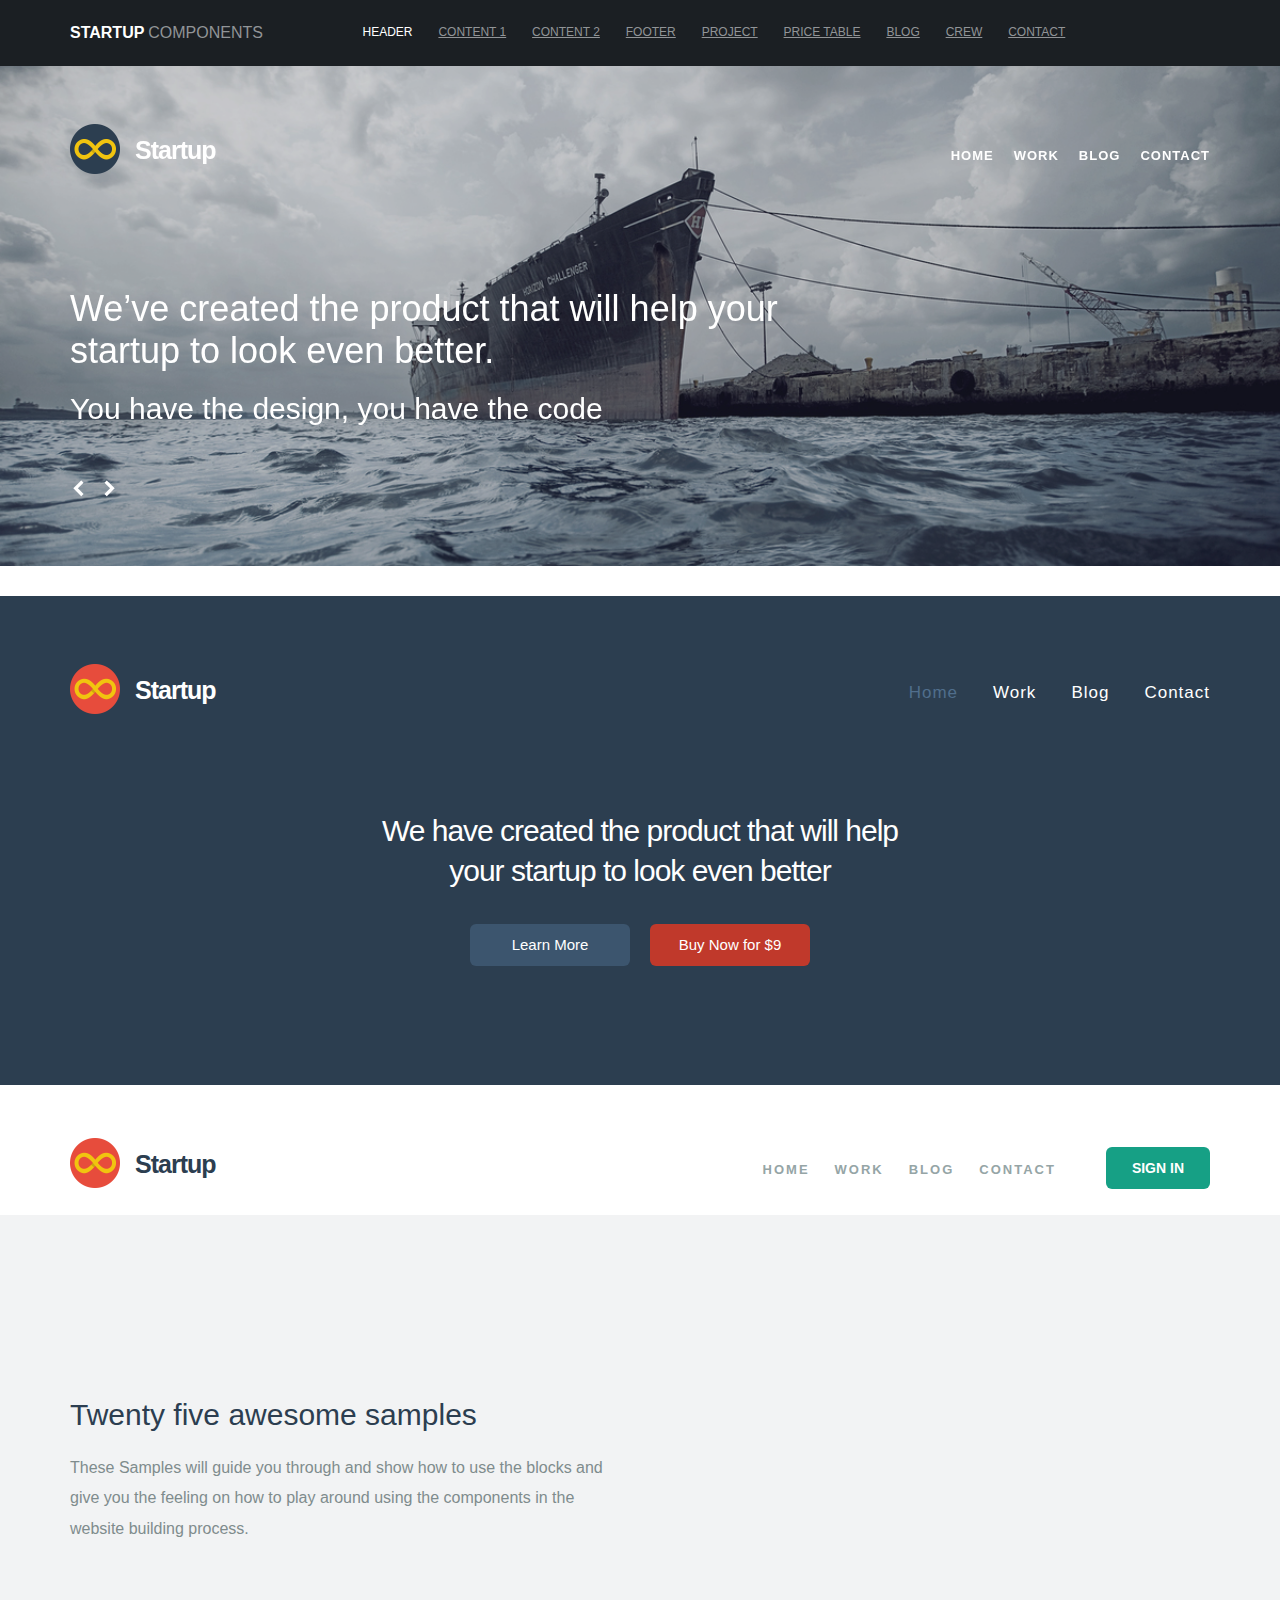
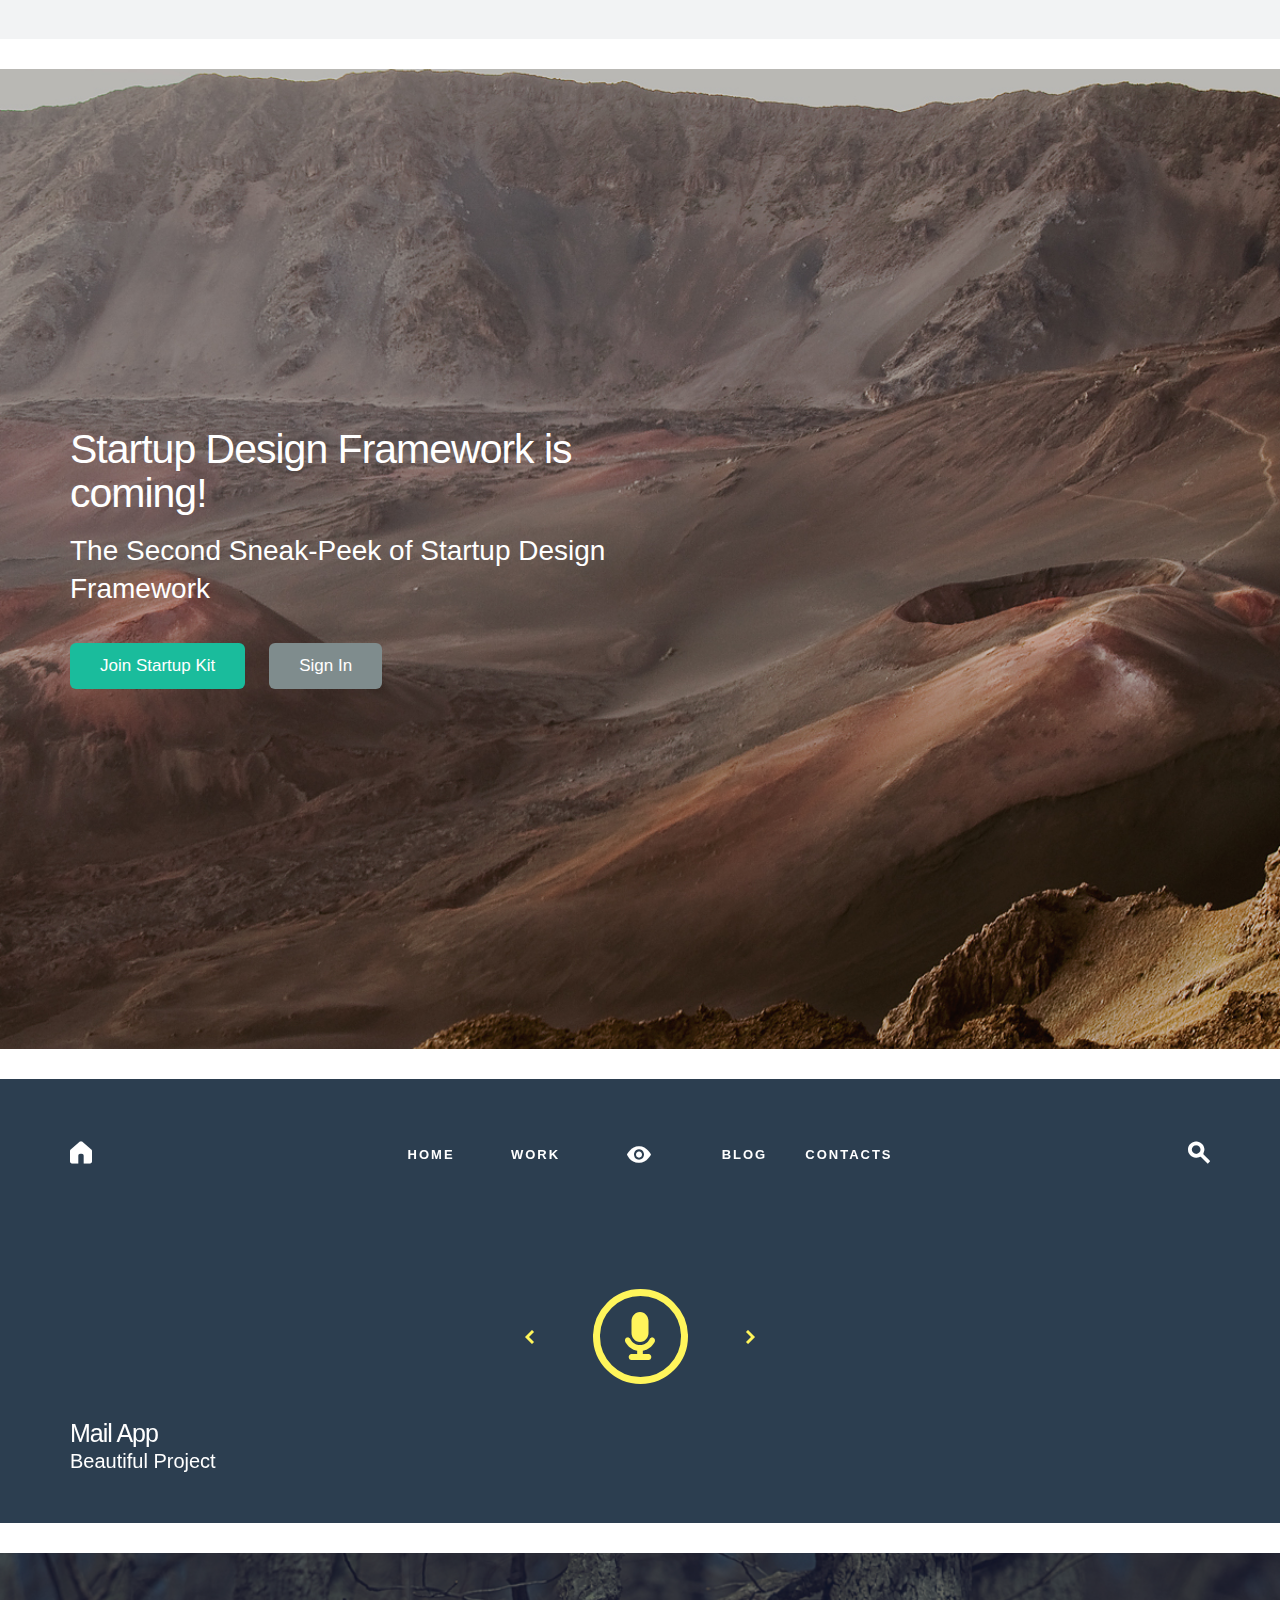
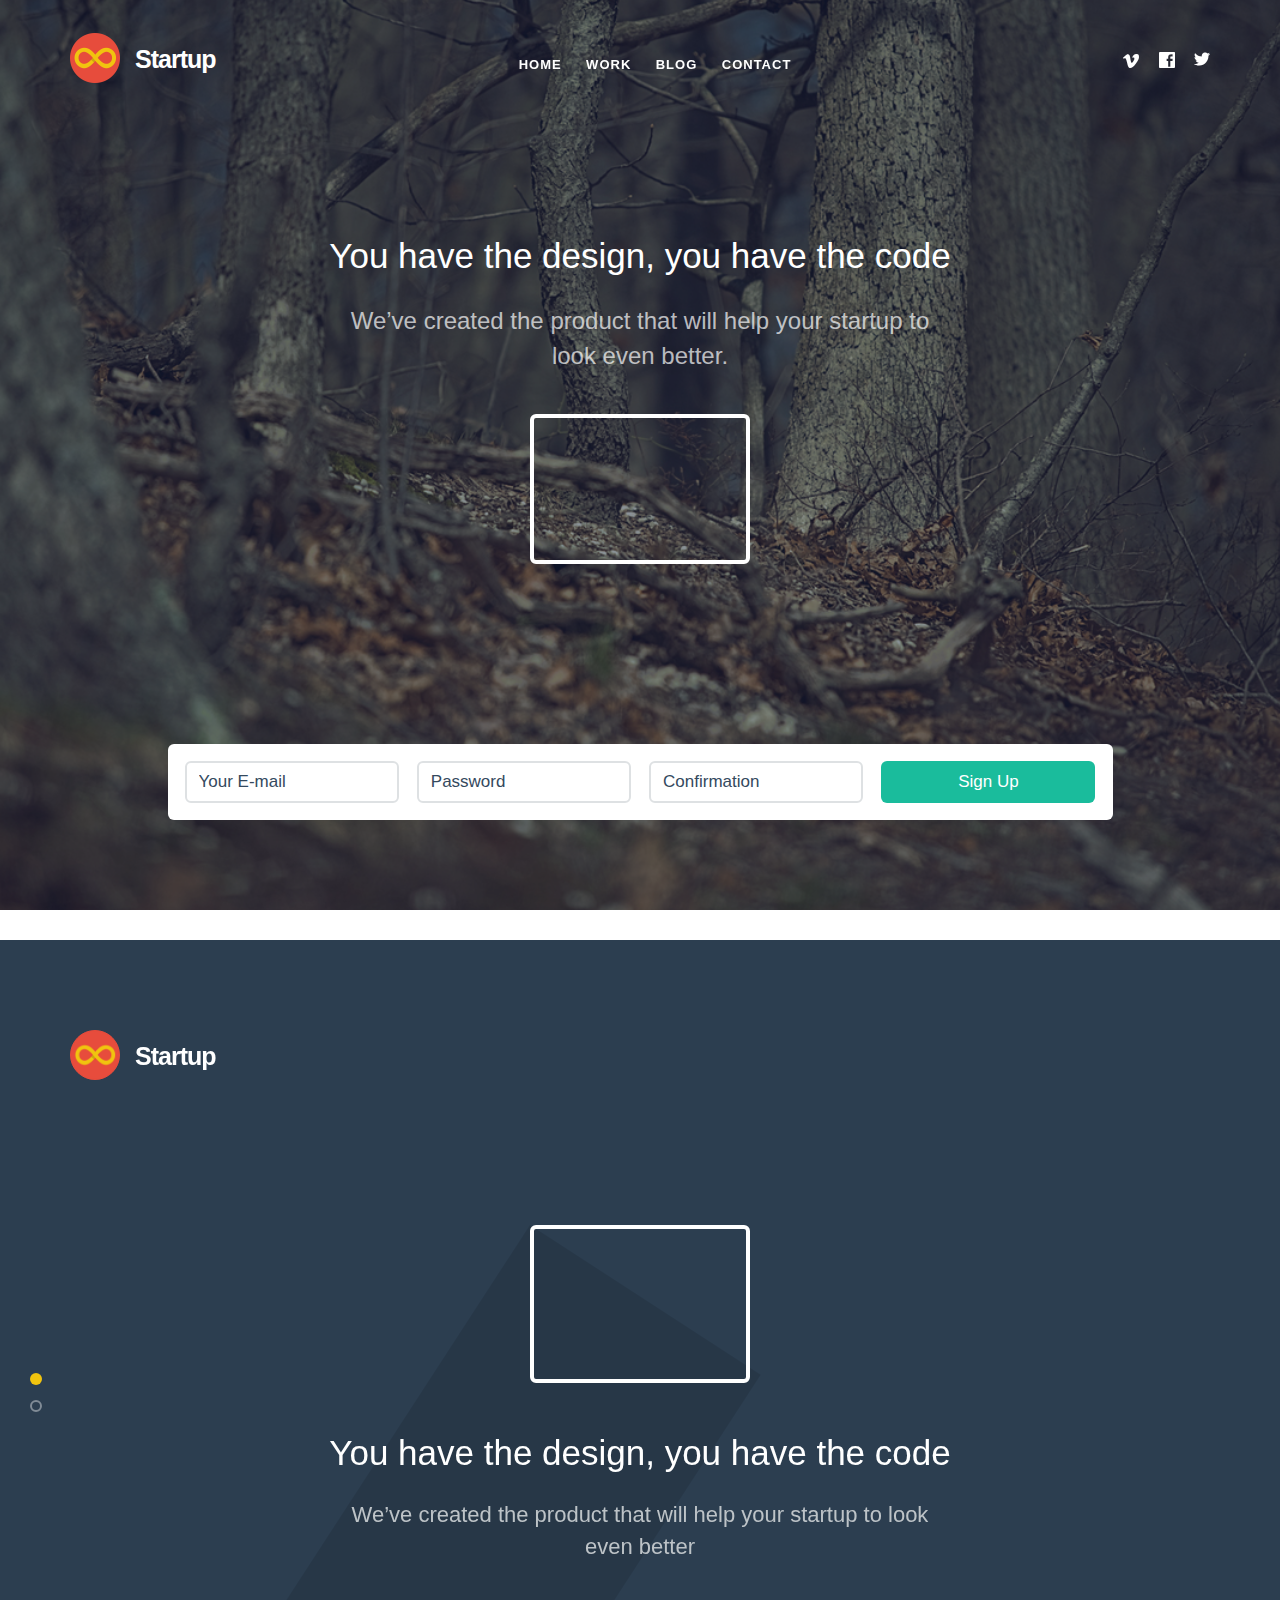
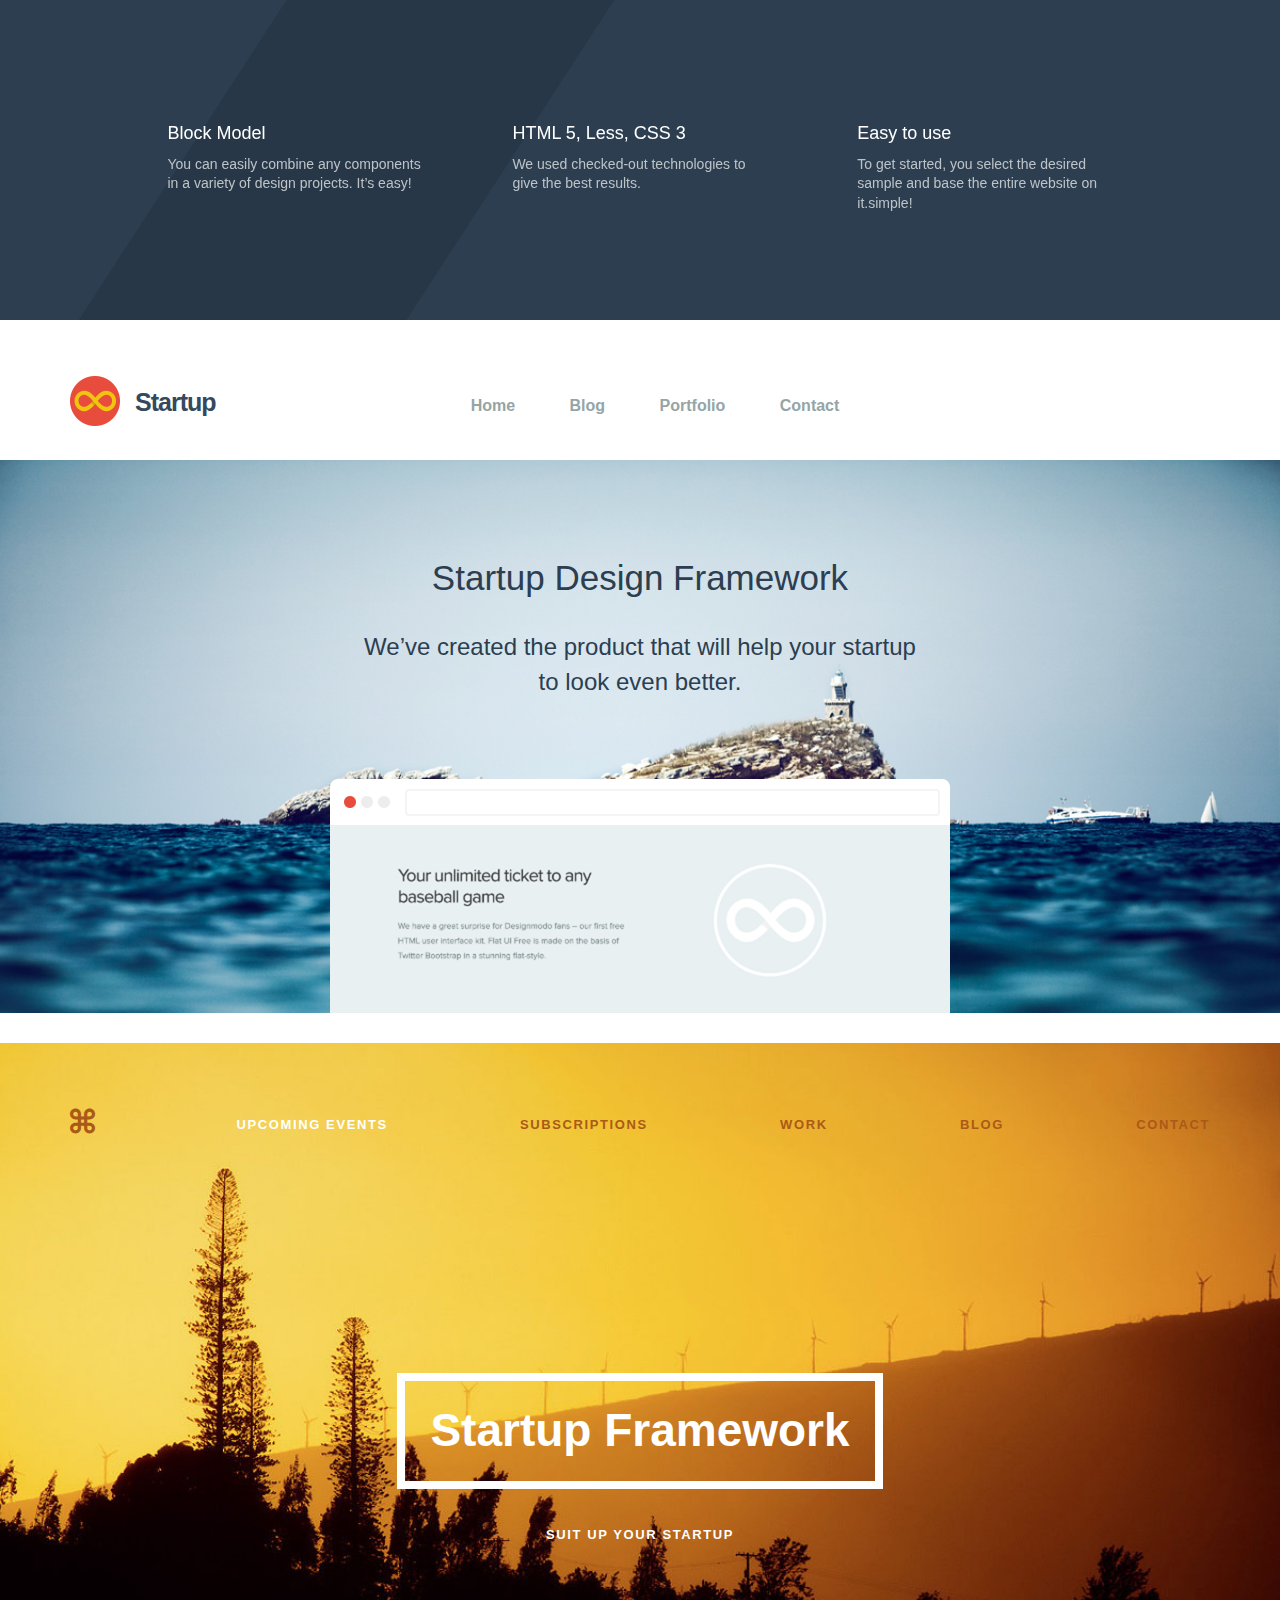
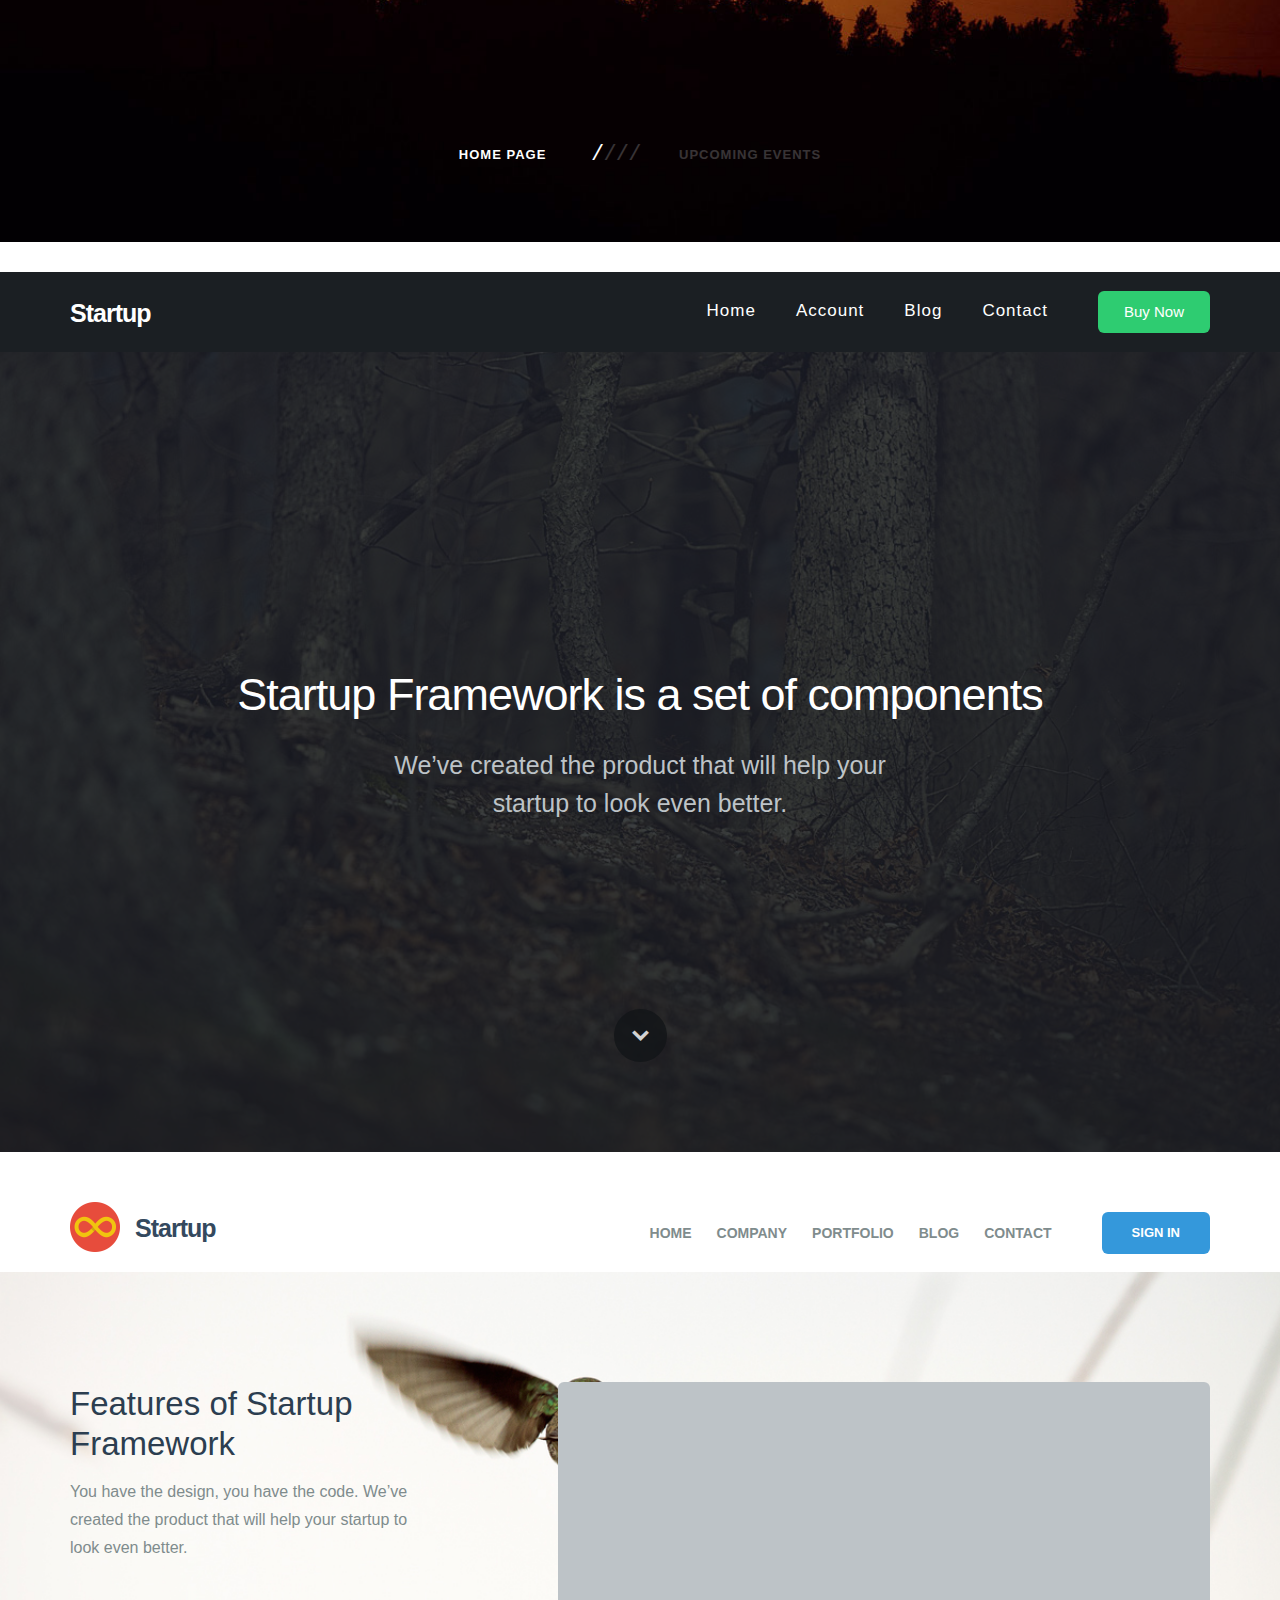
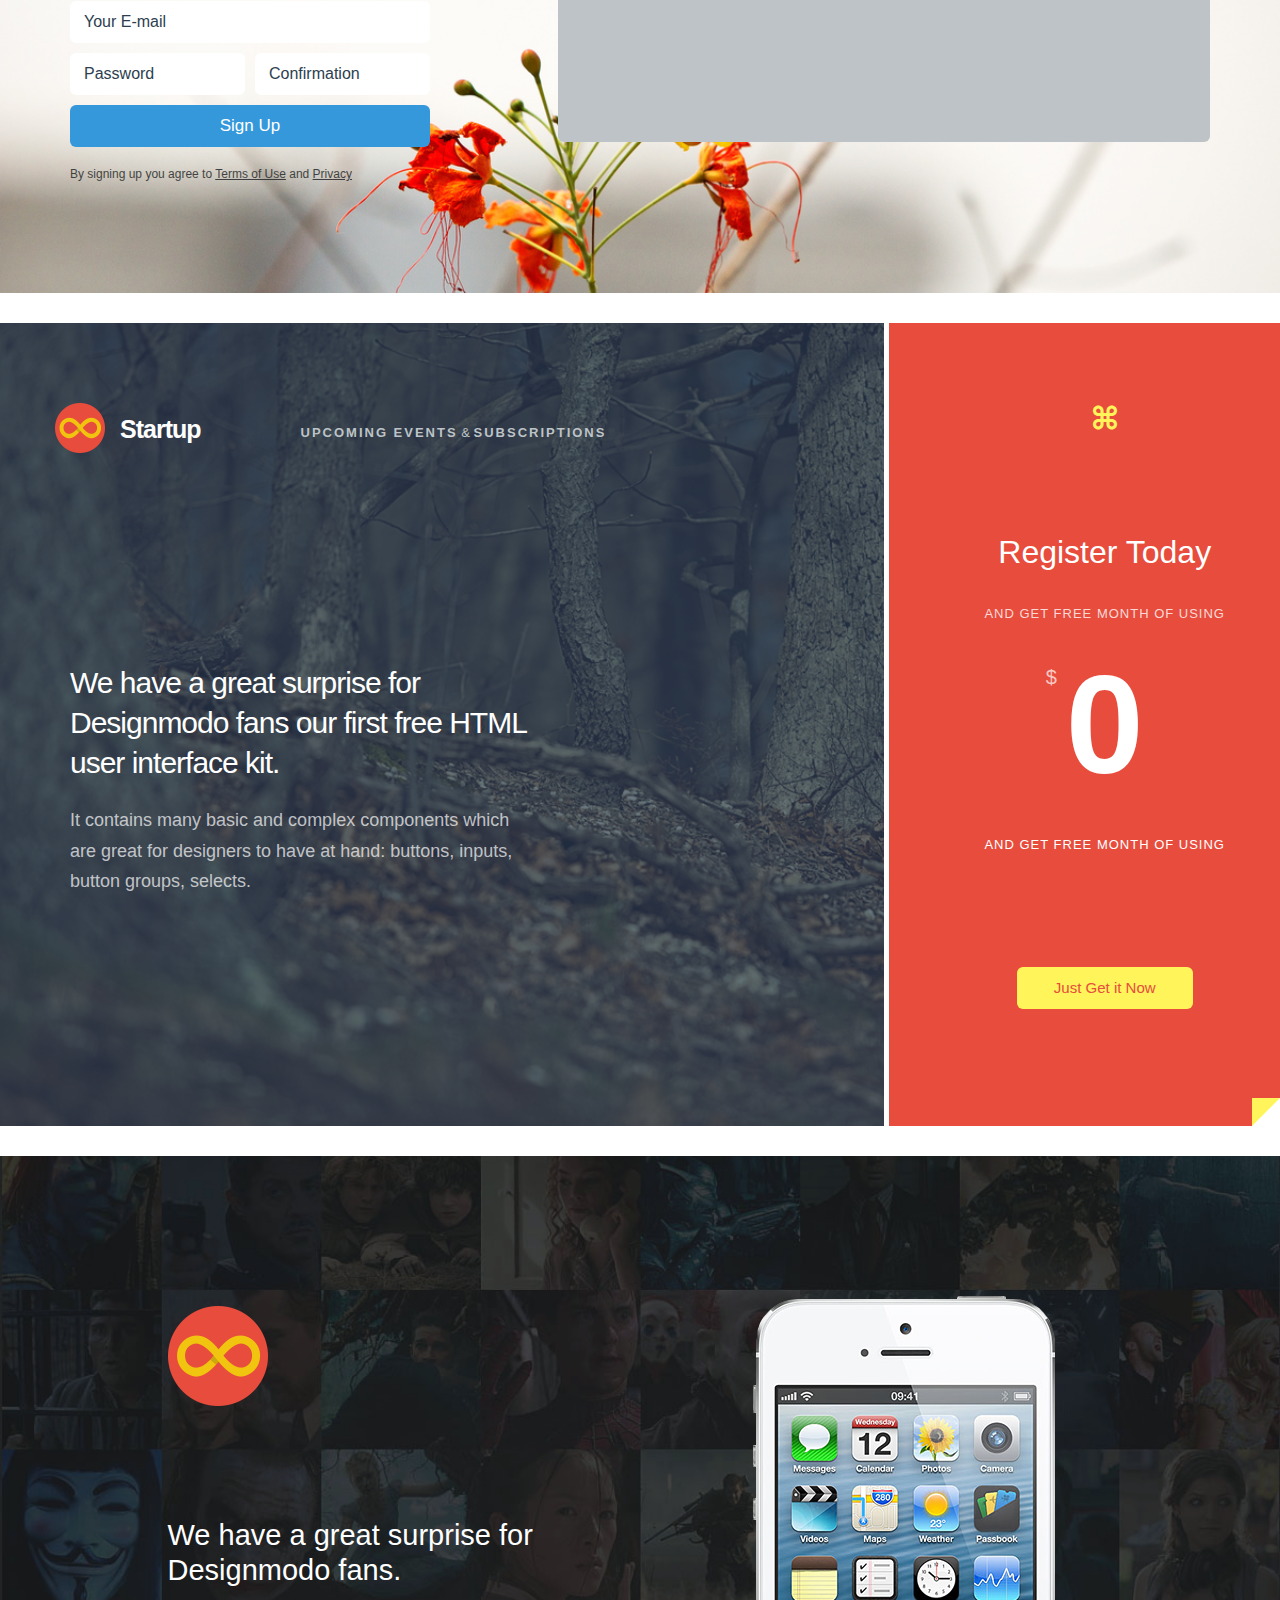
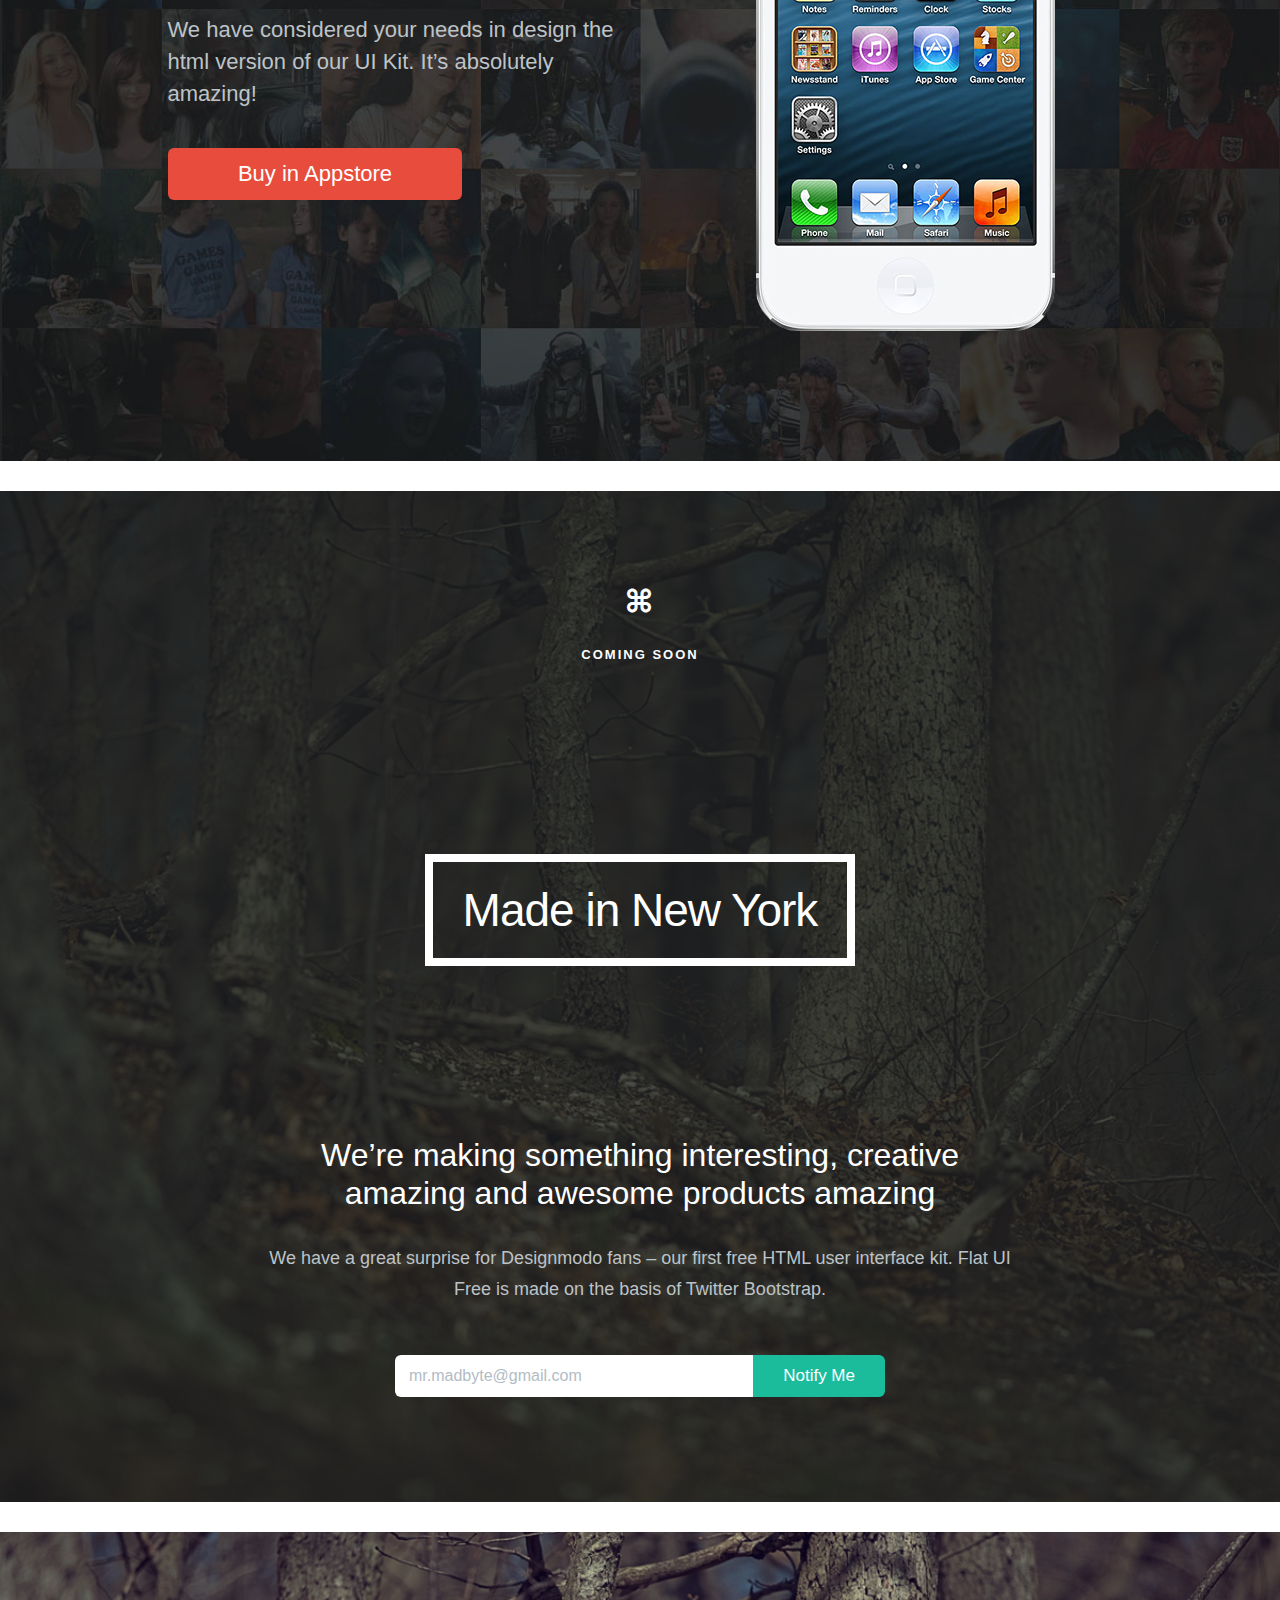
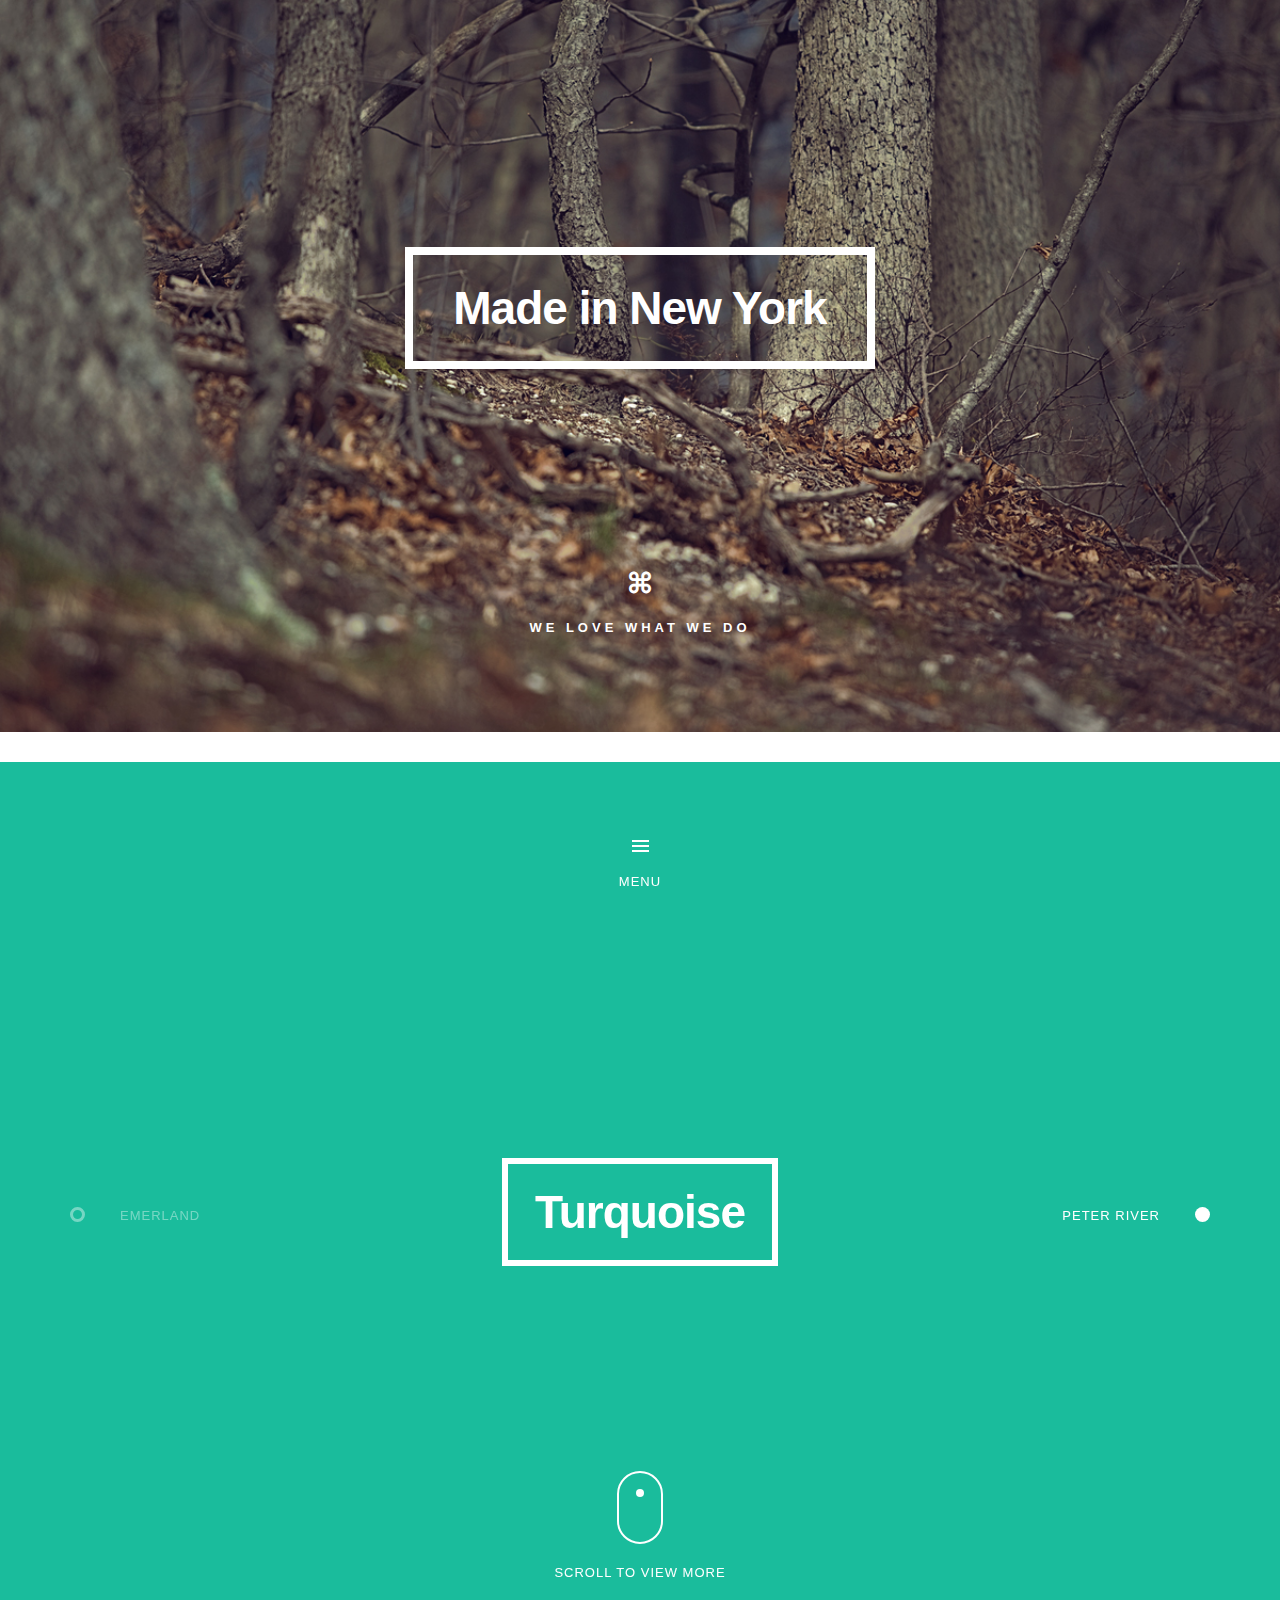
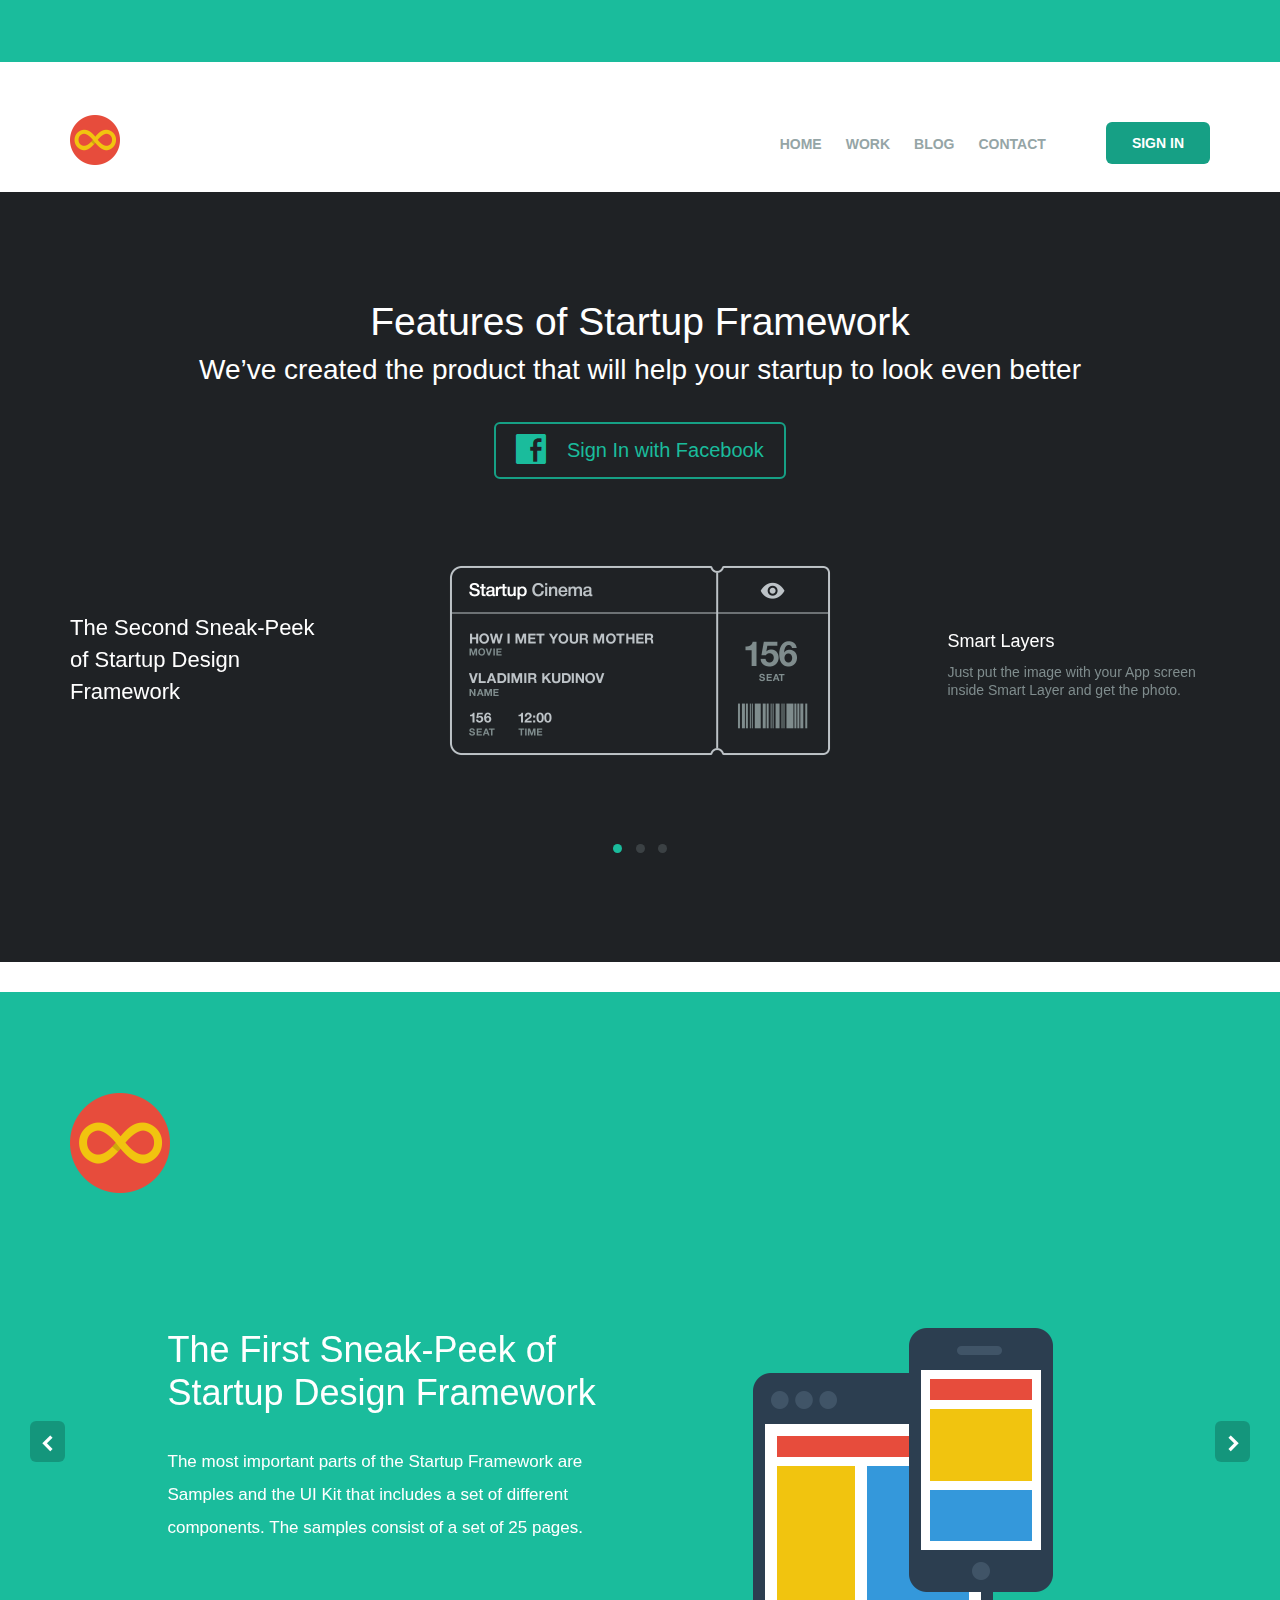
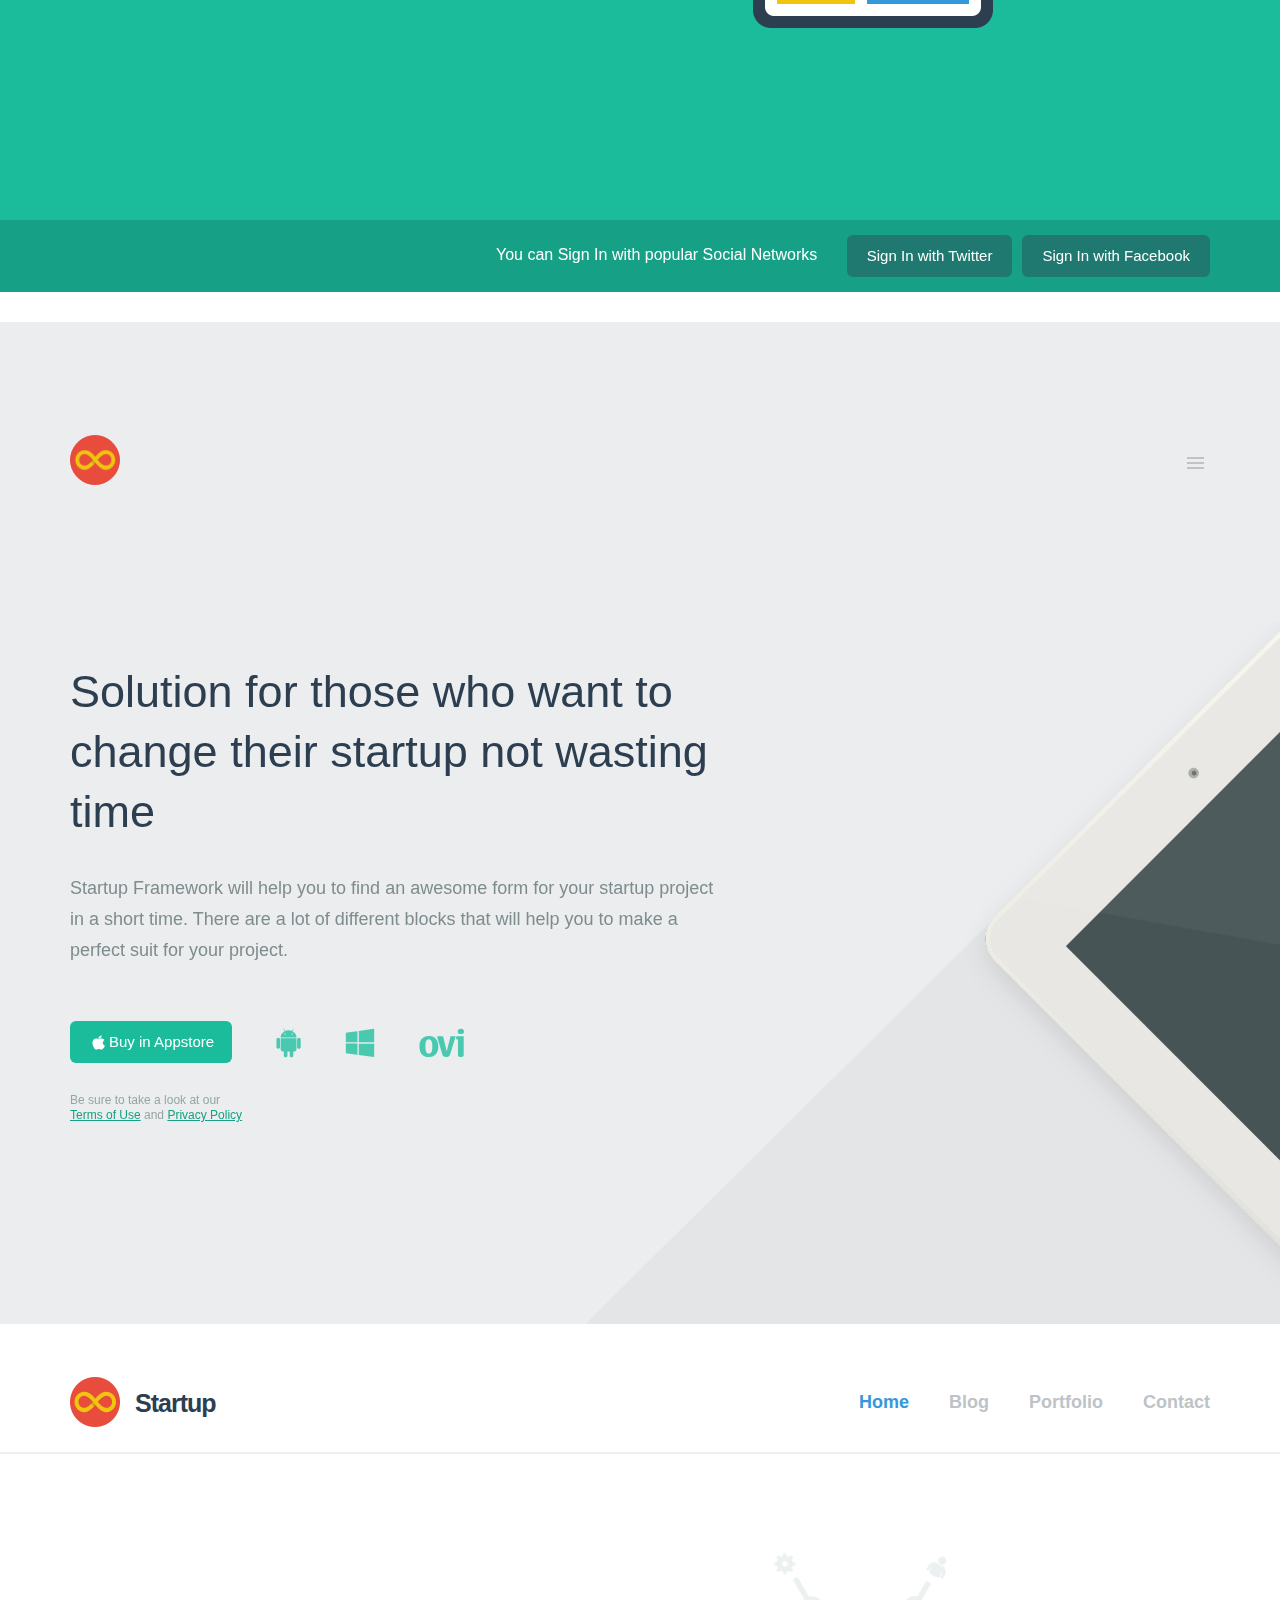
<file: startup/ui-kit/ui-kit-header/index.html>
<!DOCTYPE html>
<html lang="en">
  <head>
    <meta charset="utf-8">
    <title>Headers</title>
    <meta name="apple-mobile-web-app-capable" content="yes" />
    <meta name="viewport" content="width=device-width, initial-scale=1.0, maximum-scale=1.0, user-scalable=no" />
    <meta name="apple-mobile-web-app-status-bar-style" content="black" />
    <link rel="shortcut icon" href="../../flat-ui/images/favicon.ico">
    <link rel="stylesheet" href="../../flat-ui/bootstrap/css/bootstrap.css">
    <link rel="stylesheet" href="../../flat-ui/css/flat-ui.css">
    <!-- Using only with Flat-UI (free)-->
    <link rel="stylesheet" href="../../common-files/css/icon-font.css">
    <!-- end -->
    <link rel="stylesheet" href="../../common-files/css/animations.css">
    <link rel="stylesheet" href="../ui-kit-header/css/ui-kit-styles.css">
  </head>
  <body>
    <nav class="dockbar navbar-fixed-top" id="header-dockbar">
      <menu class="main-menu">
        <div class="container">
          <div class="row">
            <a href="index.html" class="man-brand col-sm-3">
              <span class="logotype">Startup</span>
              <span class="doc-title">components</span>
            </a>
            <button id="open-close-menu" class="menu-btn btn-inverse"><span class="fui-list"></span>
            </button>
            <dl class="col-sm-8">
              <dd><a class="active">header</a>
              </dd>
              <dd><a href="../ui-kit-content/index.html">content 1</a>
              </dd>
              <dd><a href="../ui-kit-content/index2.html">content 2</a>
              </dd>
              <dd><a href="../ui-kit-footer/index.html">footer</a>
              </dd>
              <dd><a href="../ui-kit-projects/index.html">project</a>
              </dd>
              <dd><a href="../ui-kit-price/index.html">price table</a>
              </dd>
              <dd><a href="../ui-kit-blog/index.html">blog</a>
              </dd>
              <dd><a href="../ui-kit-crew/index.html">crew</a>
              </dd>
              <dd><a href="../ui-kit-contacts/index.html">contact</a>
              </dd>
            </dl>
          </div>
        </div>
      </menu>
      <menu class="colapsed-menu">
        <dl>
          <dd><a class="active">header</a>
          </dd>
          <dd><a href="../ui-kit-content/index.html">content 1</a>
          </dd>
          <dd><a href="../ui-kit-content/index2.html">content 2</a>
          </dd>
          <dd><a href="../ui-kit-footer/index.html">footer</a>
          </dd>
          <dd><a href="../ui-kit-projects/index.html">project</a>
          </dd>
          <dd><a href="../ui-kit-price/index.html">price table</a>
          </dd>
          <dd><a href="../ui-kit-blog/index.html">blog</a>
          </dd>
          <dd><a href="../ui-kit-crew/index.html">crew</a>
          </dd>
          <dd><a href="../ui-kit-contacts/index.html">contact</a>
          </dd>
        </dl>
      </menu>
    </nav>
    <div class="page-wrapper">
      <!-- header-1 -->
      <header class="header-1">
        <div class="container">
          <div class="row">
            <nav class="navbar col-sm-12" role="navigation">
              <div class="navbar-header">
                <button type="button" class="navbar-toggle"></button>
                <a class="brand" href="#">
                  <img src="../../common-files/img/header/logo@2x.png" width="50" height="50" alt="">Startup</a>
              </div>
              <div class="collapse navbar-collapse">
                <ul class="nav pull-right">
                  <li><a href="#">HOME</a>
                  </li>
                  <li><a href="#">WORK</a>
                  </li>
                  <li><a href="#">BLOG</a>
                  </li>
                  <li><a href="#">CONTACT</a>
                  </li>
                </ul>
                <ul class="subnav">
                  <li><a href="#">Privacy</a>
                  </li>
                  <li><a href="#">Terms</a>
                  </li>
                  <li><a href="#">Advertise</a>
                  </li>
                  <li><a href="#">Affiliates</a>
                  </li>
                  <li><a href="#">Newsletter</a>
                  </li>
                  <li><a href="#">About</a>
                  </li>
                  <li><a href="#">Contact Us</a>
                  </li>
                </ul>
              </div>
            </nav>
          </div>
        </div>
      </header>
      <section class="header-1-sub">
        <div id="pt-main" class="page-transitions pt-perspective">
          <div class="pt-page pt-page-1">
            <div class="background">&nbsp;</div>
            <div class="caption">
              <div class="container">
                <h3>We’ve created the product that will help your <br />startup to look even better.</h3>
                <p class="lead">You have the design, you have the code</p>
              </div>
            </div>
          </div>
          <div class="pt-page pt-page-2">
            <div class="background">&nbsp;</div>
            <div class="caption">
              <div class="container">
                <h3>Example headline.</h3>
                <p class="lead">Lorem ipsum dolor sit amet, consectetur adipisicing elit, sed do eiusmod tempor incididunt ut labore et dolore magna aliqua.</p>
              </div>
            </div>
          </div>
          <div class="pt-page pt-page-3">
            <div class="background">&nbsp;</div>
            <div class="caption">
              <div class="container">
                <h3>Another example headline.</h3>
                <p class="lead">Lorem ipsum dolor sit amet, consectetur adipisicing elit, sed do eiusmod tempor incididunt ut labore et dolore magna aliqua.</p>
              </div>
            </div>
          </div>
          <div class="container controls">
            <a class="control-prev" href="#"><span class="fui-arrow-left"> </span></a>
            <a class="control-next" href="#"><span class="fui-arrow-right"> </span></a>
          </div>
        </div>
      </section>
      <div class="delimiter"></div>
      <!-- header-2 -->
      <header class="header-2">
        <div class="container">
          <div class="row">
            <nav class="navbar col-sm-12" role="navigation">
              <div class="navbar-header">
                <button type="button" class="navbar-toggle"></button>
                <a class="brand" href="#">
                  <img src="../../common-files/icons/Infinity-Loop@2x.png" width="50" height="50" alt="">Startup</a>
              </div>
              <div class="collapse navbar-collapse">
                <ul class="nav pull-right">
                  <li class="active"><a href="#">Home</a>
                  </li>
                  <li><a href="#">Work</a>
                  </li>
                  <li><a href="#">Blog</a>
                  </li>
                  <li><a href="#">Contact</a>
                  </li>
                </ul>
                <ul class="subnav">
                  <li><a href="#">Privacy</a>
                  </li>
                  <li><a href="#">Terms</a>
                  </li>
                  <li><a href="#">Advertise</a>
                  </li>
                  <li><a href="#">Affiliates</a>
                  </li>
                  <li><a href="#">Newsletter</a>
                  </li>
                  <li><a href="#">About</a>
                  </li>
                  <li><a href="#">Contact Us</a>
                  </li>
                </ul>
              </div>
            </nav>
          </div>
        </div>
      </header>
      <section class="header-2-sub bg-midnight-blue">
        <div class="background">&nbsp;</div>
        <div class="container">
          <div class="row">
            <div class="col-sm-8 col-sm-offset-2">
              <div class="hero-unit">
                <h1>We have created the product that will help<br/>
                        your startup to look even better</h1>
              </div>
              <div class="btns">
                <a class="btn btn-inverse" href="#">Learn More</a>
                <a class="btn btn-danger" href="#">Buy Now for $9</a>
              </div>
            </div>
          </div>
        </div>
      </section>
      <div class="delimiter"></div>
      <!-- header-3 -->
      <header class="header-3">
        <div class="container">
          <div class="row">
            <nav class="navbar col-sm-12" role="navigation">
              <div class="navbar-header">
                <button type="button" class="navbar-toggle"></button>
                <a class="brand" href="#">
                  <img src="../../common-files/icons/Infinity-Loop@2x.png" width="50" height="50" alt="">Startup</a>
              </div>
              <div class="collapse navbar-collapse pull-right">
                <ul class="nav pull-left">
                  <li><a href="#">HOME</a>
                  </li>
                  <li><a href="#">WORK</a>
                  </li>
                  <li><a href="#">BLOG</a>
                  </li>
                  <li><a href="#">CONTACT</a>
                  </li>
                </ul>
                <form class="navbar-form pull-left">
                  <a class="btn btn-primary" href="#">SIGN IN</a>
                </form>
              </div>
            </nav>
          </div>
        </div>
        <div class="header-background"></div>
      </header>
      <section class="header-3-sub">
        <div class="background">&nbsp;</div>
        <div class="container">
          <div class="row">
            <div class="col-sm-6">
              <h3>Twenty five awesome samples</h3>
              <p>These Samples will guide you through and show how to use the blocks and give you the feeling on how to play around using the components in the website building process.</p>
            </div>
          </div>
        </div>
      </section>
      <div class="delimiter"></div>
      <!-- header-4 -->
      <header class="header-4 v-center bg-midnight-blue">
        <div class="background">&nbsp;</div>
        <div>
          <div class="container">
            <div class="row">
              <div class="col-sm-6">
                <div class="hero-unit">
                  <h1>Startup Design Framework is coming!</h1>
                  <p>The Second Sneak-Peek of Startup Design Framework</p>
                </div>
                <div class="btns">
                  <a class="btn btn-large btn-primary" href="#">Join Startup Kit</a>
                  <a class="btn btn-large btn-gray" href="#">Sign In</a>
                </div>
              </div>
            </div>
          </div>
        </div>
      </header>
      <div class="delimiter"></div>
      <!-- header-5 -->
      <header class="header-5">
        <div class="container">
          <div class="row">
            <div class="navbar col-sm-12" role="navigation">
              <div class="navbar-header">
                <button type="button" class="navbar-toggle"></button>
                <a class="home" href="#"> <span class="fui-home"> </span>
                </a>
                <a class="search" href="#"> <span class="fui-search"> </span>
                </a>
              </div>
              <div class="collapse navbar-collapse">
                <ul class="nav">
                  <li><a href="#">HOME</a>
                  </li>
                  <li><a href="#">WORK</a>
                  </li>
                  <li class="center"><a href="#"><span class="fui-eye"> </span><span>EYE ITEM</span></a>
                  </li>
                  <li><a href="#">BLOG</a>
                  </li>
                  <li><a href="#">CONTACTS</a>
                  </li>
                </ul>
              </div>
              <form class="navbar-search">
                <a class="close-search" href="#"><span class="fui-cross"> </span></a>
                <input type="text" placeholder="Search query">
              </form>
            </div>
          </div>
        </div>
      </header>
      <section class="header-5-sub">
        <div id="h-5-pt-1" class="page-transitions pt-perspective">
          <div class="pt-page pt-page-1 pt-page-current bg-midnight-blue">
            <div class="background">&nbsp;</div>
            <div class="container">
              <div class="box-icon">
                <a class="fui-arrow-left pt-control-prev" href="#"></a>
                <span class="icon fui-mic"> </span>
                <a class="fui-arrow-right pt-control-next" href="#"></a>
              </div>
              <div class="hero-unit">
                <h1>Mail App</h1>
                <p>Beautiful Project</p>
              </div>
            </div>
          </div>
          <div class="pt-page pt-page-2 bg-turquoise">
            <div class="background">&nbsp;</div>
            <div class="container">
              <div class="box-icon">
                <a class="fui-arrow-left pt-control-prev" href="#"></a>
                <span class="icon fui-mic"> </span>
                <a class="fui-arrow-right pt-control-next" href="#"></a>
              </div>
              <div class="hero-unit">
                <h1>Mail App</h1>
                <p>Beautiful Project</p>
              </div>
            </div>
          </div>
        </div>
      </section>
      <div class="delimiter"></div>
      <!-- header-6 -->
      <header class="header-6">
        <div class="container">
          <div class="row">
            <div class="navbar col-sm-12" role="navigation">
              <div class="navbar-header">
                <button type="button" class="navbar-toggle"></button>
                <a class="brand" href="#">
                  <img src="../../common-files/icons/Infinity-Loop@2x.png" width="50" height="50" alt="">Startup</a>
                <div class="social-btns">
                  <a href="#">
                    <div class="fui-vimeo"></div>
                    <div class="fui-vimeo"></div>
                  </a>
                  <a href="#">
                    <div class="fui-facebook"></div>
                    <div class="fui-facebook"></div>
                  </a>
                  <a href="#">
                    <div class="fui-twitter"></div>
                    <div class="fui-twitter"></div>
                  </a>
                </div>
              </div>
              <div class="collapse navbar-collapse">
                <ul class="nav">
                  <li><a href="#">HOME</a>
                  </li>
                  <li><a href="#">WORK</a>
                  </li>
                  <li><a href="#">BLOG</a>
                  </li>
                  <li><a href="#">CONTACT</a>
                  </li>
                </ul>
              </div>
            </div>
          </div>
        </div>
      </header>
      <section class="header-6-sub">
        <div class="background">&nbsp;</div>
        <div class="container">
          <div class="row">
            <div class="col-sm-8 col-sm-offset-2">
              <h3>You have the design, you have the code</h3>
              <div class="row">
                <p class="lead col-sm-10 col-sm-offset-1">
                  We’ve created the product that will help your startup to look even better.
                </p>
              </div>
              <div class="player">
                <iframe id="pPlayer" src="http://player.vimeo.com/video/80282064?title=0&amp;byline=0&amp;portrait=0&amp;api=1&amp;player_id=pPlayer" frameborder="0" width="212" height="142" webkitallowfullscreen mozallowfullscreen allowfullscreen></iframe>
              </div>
            </div>
          </div>
          <div class="row">
            <div class="col-sm-10 col-sm-offset-1">
              <div class="signup-form">
                <form>
                  <div class="clearfix">
                    <input type="text" class="form-control" placeholder="Your E-mail">
                    <input type="password" class="form-control" placeholder="Password">
                    <input type="password" class="form-control" placeholder="Confirmation">
                    <button type="submit" class="btn btn-primary">Sign Up</button>
                  </div>
                </form>
              </div>
            </div>
          </div>
        </div>
      </section>
      <div class="delimiter"></div>
      <!-- header-7 -->
      <div class="header-7-sub bg-midnight-blue">
        <div id="h-7-pt-main" class="page-transitions pt-perspective">
          <div class="pt-page pt-page-current">
            <section class="h-7-section-1">
              <div>
                <div class="background">&nbsp;</div>
                <header class="header-7">
                  <div class="container">
                    <a class="brand" href="#">
                      <img src="../../common-files/icons/Infinity-Loop@2x.png" width="50" height="50" alt="">Startup</a>
                  </div>
                </header>
                <div class="container">
                  <div class="row">
                    <div class="col-sm-8 col-sm-offset-2">
                      <div class="player-wrapper">
                        <div class="player">
                          <iframe id="pPlayer" src="http://player.vimeo.com/video/80282064?title=0&amp;byline=0&amp;portrait=0&amp;api=1&amp;player_id=pPlayer" frameborder="0" webkitallowfullscreen mozallowfullscreen allowfullscreen></iframe>
                        </div>
                      </div>
                      <h3>You have the design, you have the code</h3>
                      <div class="row">
                        <div class="col-sm-10 col-sm-offset-1">
                          <p class="lead">We’ve created the product that will help your startup to look even better</p>
                        </div>
                      </div>
                    </div>
                  </div>
                  <div class="row">
                    <div class="col-sm-10 col-sm-offset-1">
                      <div class="box">
                        <h6>Block Model</h6>
You can easily combine any components in a variety of design projects. It’s easy!
                      </div>
                      <div class="box">
                        <h6>HTML 5, Less, CSS 3</h6>
We used checked-out technologies to give the best results.
                      </div>
                      <div class="box">
                        <h6>Easy to use</h6>
To get started, you select the desired sample and base the entire website on it.simple!
                      </div>
                    </div>
                  </div>
                </div>
              </div>
            </section>
          </div>
          <div class="pt-page">
            <section class="h-7-section-2">
              <div>
                <div class="background">&nbsp;</div>
                This could be your content.
              </div>
            </section>
          </div>
        </div>
        <div class="pt-controls">
          <ol class="pt-indicators">
            <li class="active"></li>
            <li></li>
          </ol>
        </div>
      </div>
      <div class="delimiter"></div>
      <!-- header-8 -->
      <header class="header-8">
        <div class="container">
          <div class="row">
            <div class="navbar col-sm-12" role="navigation">
              <div class="navbar-header">
                <button type="button" class="navbar-toggle"></button>
                <a class="brand" href="#">
                  <img src="../../common-files/icons/Infinity-Loop@2x.png" width="50" height="50" alt="">Startup</a>
              </div>
              <div class="collapse navbar-collapse">
                <ul class="nav">
                  <li><a href="#">Home</a>
                  </li>
                  <li><a href="#">Blog</a>
                  </li>
                  <li><a href="#">Portfolio</a>
                  </li>
                  <li><a href="#">Contact</a>
                  </li>
                </ul>
              </div>
            </div>
          </div>
        </div>
        <div class="header-background"></div>
      </header>
      <section class="header-8-sub bg-midnight-blue">
        <div class="background">&nbsp;</div>
        <div class="container">
          <div class="row">
            <div class="col-sm-6 col-sm-offset-3">
              <h3>Startup Design Framework</h3>
              <p class="lead">We’ve created the product that will help your startup to look even better.</p>
            </div>
          </div>
          <div class="row">
            <div class="col-sm-8 col-sm-offset-2">
              <img src="../../common-files/img/header/browser@2x.png" width="620" height="234" alt="">
            </div>
          </div>
        </div>
      </section>
      <div class="delimiter"></div>
      <!-- header-9 -->
      <header class="header-9">
        <div class="container">
          <div class="row">
            <div class="navbar col-sm-12" role="navigation">
              <div class="navbar-header">
                <button type="button" class="navbar-toggle"></button>
                <a class="brand" href="#"><span class="fui-cmd"> </span></a>
              </div>
              <div class="collapse navbar-collapse">
                <ul class="nav">
                  <li class="active"><a href="#">UPCOMING EVENTS</a>
                  </li>
                  <li><a href="#">SUBSCRIPTIONS</a>
                  </li>
                  <li><a href="#">WORK</a>
                  </li>
                  <li><a href="#">BLOG</a>
                  </li>
                  <li><a href="#">CONTACT</a>
                  </li>
                </ul>
              </div>
            </div>
          </div>
        </div>
      </header>
      <section class="header-9-sub bg-midnight-blue">
        <div class="background">&nbsp;</div>
        <div class="container">
          <div class="row">
            <div class="col-sm-6 col-sm-offset-3">
              <div class="hero-unit bordered">
                <p class="wide-text">Startup Framework</p>
              </div>
              <p class="wide-text text-warning">suit up your startup</p>
            </div>
          </div>
          <div class="nav-steps">
            <a href="#" class="active">HOME PAGE</a>
            <div class="steps-selectors">
              <a href="#" class="active">/</a>
              <a href="#">/</a>
              <a href="#">/</a>
              <a href="#">/</a>
            </div>
            <a href="#">UPCOMING EVENTS</a>
          </div>
        </div>
      </section>
      <div class="delimiter"></div>
      <!-- header-10 -->
      <header class="header-10">
        <div class="container">
          <div class="row">
            <div class="navbar col-sm-12" role="navigation">
              <div class="navbar-header">
                <button type="button" class="navbar-toggle"></button>
                <a class="brand" href="#">Startup</a>
              </div>
              <div class="collapse navbar-collapse pull-right">
                <ul class="nav pull-left">
                  <li><a href="#">Home</a>
                  </li>
                  <li><a href="#">Account</a>
                  </li>
                  <li><a href="#">Blog</a>
                  </li>
                  <li><a href="#">Contact</a>
                  </li>
                </ul>
                <form class="navbar-form pull-left">
                  <a class="btn btn-success" href="#">Buy Now</a>
                </form>
              </div>
            </div>
          </div>
        </div>
        <div class="header-background"></div>
      </header>
      <section class="header-10-sub v-center">
        <div class="background">&nbsp;</div>
        <div>
          <div class="container">
            <div class="hero-unit">
              <h1>Startup Framework is a set of components</h1>
              <p>We’ve created the product that will help your
                <br/>startup to look even better.</p>
            </div>
          </div>
        </div>
        <a class="control-btn fui-arrow-down" href="#"></a>
      </section>
      <div class="delimiter"></div>
      <!-- header-11 -->
      <header class="header-11">
        <div class="container">
          <div class="row">
            <div class="navbar col-sm-12" role="navigation">
              <div class="navbar-header">
                <button type="button" class="navbar-toggle"></button>
                <a class="brand" href="#">
                  <img src="../../common-files/icons/Infinity-Loop@2x.png" width="50" height="50" alt="">Startup</a>
              </div>
              <div class="collapse navbar-collapse pull-right">
                <ul class="nav pull-left">
                  <li><a href="#">HOME</a>
                  </li>
                  <li><a href="#">COMPANY</a>
                  </li>
                  <li><a href="#">PORTFOLIO</a>
                  </li>
                  <li><a href="#">BLOG</a>
                  </li>
                  <li><a href="#">CONTACT</a>
                  </li>
                </ul>
                <form class="navbar-form pull-left">
                  <a class="btn btn-info" href="#">SIGN IN</a>
                </form>
              </div>
            </div>
          </div>
        </div>
        <div class="header-background"></div>
      </header>
      <section class="header-11-sub bg-midnight-blue">
        <div class="background">&nbsp;</div>
        <div class="container">
          <div class="row">
            <div class="col-sm-4">
              <h3>Features of Startup Framework</h3>
              <p>You have the design, you have the code. We’ve created the product that will help your startup to look even better.</p>
              <div class="signup-form">
                <form>
                  <div class="form-group">
                    <input class="form-control" type="text" placeholder="Your E-mail">
                  </div>
                  <div class="form-group">
                    <div>
                      <input type="password" class="form-control" placeholder="Password">
                    </div>
                    <div>
                      <input type="password" class="form-control" placeholder="Confirmation">
                    </div>
                  </div>
                  <div class="form-group">
                    <button type="submit" class="btn btn-block btn-info">Sign Up</button>
                  </div>
                </form>
              </div>
              <div class="additional-links">By signing up you agree to <a href="#">Terms of Use</a> and <a href="#">Privacy</a>
              </div>
            </div>
            <div class="col-sm-7 col-sm-offset-1 player-wrapper">
              <div class="player">
                <iframe id="pPlayer" src="http://player.vimeo.com/video/80282064?title=0&amp;byline=0&amp;portrait=0&amp;api=1&amp;player_id=pPlayer" frameborder="0" webkitallowfullscreen mozallowfullscreen allowfullscreen></iframe>
              </div>
            </div>
          </div>
        </div>
      </section>
      <div class="delimiter"></div>
      <!-- header-12 -->
      <header class="header-12">
        <div class="container">
          <div class="row">
            <div class="navbar">
              <div class="navbar-header">
                <a class="brand" href="#">
                  <img src="../../common-files/icons/Infinity-Loop@2x.png" width="50" height="50" alt="">Startup</a>
                <div class="nav">
                  <a href="#">UPCOMING EVENTS</a> &amp; <a href="#">SUBSCRIPTIONS</a>
                </div>
              </div>
            </div>
          </div>
        </div>
      </header>
      <section class="header-12-sub bg-midnight-blue">
        <div class="background">&nbsp;</div>
        <div class="container">
          <div class="row">
            <div class="col-sm-5">
              <div class="hero-unit">
                <h1>We have a great surprise for Designmodo fans our first free HTML user interface kit.</h1>
                <p>It contains many basic and complex components which are great for designers to have at hand: buttons, inputs, button groups, selects.</p>
              </div>
            </div>
            <div class="aside">
              <div>
                <span class="fui-cmd"> </span>
                <h3>Register Today</h3>
                <p class="muted">AND GET FREE MONTH OF USING</p>
                <div class="price">
                  <div class="currency">$</div>0
                </div>
                <p>AND GET FREE MONTH OF USING</p>
                <a class="btn" href="#">Just Get it Now</a>
              </div>
            </div>
          </div>
        </div>
      </section>
      <div class="delimiter"></div>
      <!-- header-13 -->
      <header class="header-13">
        <div class="container">
          <div class="row">
            <div class="col-sm-11 col-sm-offset-1">
              <a class="brand" href="#">
                <img src="../../common-files/icons/Infinity-Loop@2x.png" width="100" height="100" alt="">
              </a>
            </div>
          </div>
        </div>
      </header>
      <section class="header-13-sub v-center bg-midnight-blue">
        <div>
          <div class="background">&nbsp;</div>
          <div class="container">
            <div class="row">
              <div class="col-sm-5 col-sm-offset-1">
                <h3>We have a great surprise for Designmodo fans.</h3>
                <p class="lead">We have considered your needs in design the html version of our UI Kit. It’s absolutely amazing!</p>
                <br>
                <div class="row">
                  <div class="col-md-8">
                    <a class="btn btn-danger btn-huge" href="#">Buy in Appstore</a>
                  </div>
                </div>
              </div>
              <div class="col-sm-4 col-sm-offset-1">
                <img src="../../common-files/img/header/iphone.png" class="hidden-xs" alt="">
              </div>
            </div>
          </div>
        </div>
      </section>
      <div class="delimiter"></div>
      <!-- header-14 -->
      <section class="header-14-sub">
        <div class="background">&nbsp;</div>
        <div class="container">
          <div class="row">
            <div class="col-sm-8 col-sm-offset-2">
              <div class="header-14">
                <span class="fui-cmd"> </span>
                <div>COMING SOON</div>
              </div>
              <div class="hero-unit">
                <h1>Made in New York</h1>
              </div>
              <h3>We’re making something interesting, creative amazing and awesome products amazing</h3>
              <p>We have a great surprise for Designmodo fans – our first free HTML user interface kit. Flat UI Free is made on the basis of Twitter Bootstrap.</p>
              <div class="row">
                <div class="subscribe-form col-sm-8 col-sm-offset-2">
                  <form>
                    <div class="input-group">
                      <input type="text" class="form-control" placeholder="mr.madbyte@gmail.com">
                      <span class="input-group-btn">
                                    <button class="btn btn-primary" type="button">Notify Me</button>
                                </span>
                    </div>
                  </form>
                </div>
              </div>
            </div>
          </div>
        </div>
      </section>
      <div class="delimiter"></div>
      <!-- header-15 -->
      <header class="header-15 hidden">
        <div class="container">
          <div class="row">
            <div class="navbar col-sm-12" role="navigation">
              <div class="navbar-header">
                <button type="button" class="navbar-toggle"></button>
                <a class="brand" href="#">Startup</a>
              </div>
              <div class="navbar-collapse collapse">
                <ul class="nav">
                  <li class="active"><a href="#">Home</a>
                  </li>
                  <li><a href="#">Blog</a>
                  </li>
                  <li><a href="#">Portfolio</a>
                  </li>
                  <li><a href="#">Contact</a>
                  </li>
                </ul>
                <form class="navbar-form pull-right">
                  <a class="btn" href="#">TRY IT</a>
                </form>
              </div>
            </div>
          </div>
        </div>
        <div class="header-background"></div>
      </header>
      <section class="header-15-sub bg-midnight-blue">
        <div class="background">&nbsp;</div>
        <div class="container">
          <div class="hero-unit">
            <h1>Made in New York</h1>
            <div class="fui-cmd"></div>
            <p>WE LOVE WHAT WE DO</p>
          </div>
        </div>
      </section>
      <div class="delimiter"></div>
      <!-- header-16 -->
      <header class="header-16">
        <div class="container">
          <div class="row">
            <div class="navbar" role="navigation">
              <div class="navbar-header">
                <button type="button" class="navbar-toggle">
                  <span>MENU</span>
                  <div>CLOSE</div>
                </button>
                <div class="navbar-collapse collapse">
                  <ul class="nav">
                    <li class="active"><a href="#">HOME</a>
                    </li>
                    <li><a href="#">WORK</a>
                    </li>
                    <li><a href="#">BLOG</a>
                    </li>
                    <li><a href="#">CONTACT</a>
                    </li>
                  </ul>
                </div>
              </div>
            </div>
          </div>
        </div>
      </header>
      <section class="header-16-sub">
        <div id="h-16-pt-main" class="page-transitions pt-perspective">
          <div class="v-center pt-page pt-page-1 pt-page-current bg-turquoise">
            <div>
              <div class="background">&nbsp;</div>
              <div class="container">
                <div class="hero-unit">
                  <h1>Turquoise</h1>
                </div>
              </div>
            </div>
            <span class="scroll-btn"><a href="#"> <span class="mouse"><span> </span></span>SCROLL TO VIEW MORE</a>
            </span>
            <span class="pt-controls">
                <div class="container">
                    <a class="pt-control-prev">EMERLAND</a>
                    <a class="pt-control-next" href="#">PETER RIVER</a>
                </div>
            </span>
          </div>
          <div class="v-center pt-page pt-page-2 bg-peter-river">
            <div>
              <div class="background">&nbsp;</div>
              <div class="container">
                <div class="hero-unit">
                  <h1>Peter river</h1>
                </div>
              </div>
            </div>
            <span class="scroll-btn"><a href="#"> <span class="mouse"><span> </span></span>SCROLL TO VIEW MORE
            </a>
            </span>
            <span class="pt-controls">
                <div class="container">
                    <a class="pt-control-prev" href="#">TURQUOISE</a>
                    <a class="pt-control-next" href="#">EMERLAND</a>
                </div>
            </span>
          </div>
          <div class="v-center pt-page pt-page-3 bg-emerland">
            <div>
              <div class="background">&nbsp;</div>
              <div class="container">
                <div class="hero-unit">
                  <h1>Emerland</h1>
                </div>
              </div>
            </div>
            <span class="scroll-btn"><a href="#"> <span class="mouse"><span> </span></span>SCROLL TO VIEW MORE
            </a>
            </span>
            <span class="pt-controls">
                <div class="container">
                    <a class="pt-control-prev" href="#">PETER RIVER</a>
                    <a class="pt-control-next">TURQUOISE</a>
                </div>
            </span>
          </div>
        </div>
      </section>
      <div class="delimiter"></div>
      <!-- header-17 -->
      <header class="header-17">
        <div class="container">
          <div class="row">
            <div class="navbar col-sm-12" role="navigation">
              <div class="navbar-header">
                <button type="button" class="navbar-toggle"></button>
                <a class="brand" href="#">
                  <img src="../../common-files/icons/Infinity-Loop@2x.png" width="50" height="50" alt=""><span>Startup</span>
                </a>
              </div>
              <div class="collapse navbar-collapse pull-right">
                <ul class="nav pull-left">
                  <li><a href="#">HOME</a>
                  </li>
                  <li><a href="#">WORK</a>
                  </li>
                  <li><a href="#">BLOG</a>
                  </li>
                  <li><a href="#">CONTACT</a>
                  </li>
                </ul>
                <form class="navbar-form pull-left">
                  <a class="btn btn-primary" href="#">SIGN IN</a>
                </form>
              </div>
            </div>
          </div>
        </div>
        <div class="header-background"></div>
      </header>
      <section class="header-17-sub text-center bg-midnight-blue">
        <div class="background">&nbsp;</div>
        <div class="container">
          <div class="row">
            <div class="col-sm-10 col-sm-offset-1">
              <div class="hero-unit">
                <h1>Features of Startup Framework</h1>
                <p>We’ve created the product that will help your startup to look even better</p>
              </div>
              <a class="btn btn-huge btn-clear" href="#"><span class="fui-facebook"> </span> Sign In with Facebook</a>
            </div>
          </div>
          <div id="h-17-pt-1" class="page-transitions pt-perspective">
            <div class="pt-page pt-page-current">
              <div class="row v-center">
                <div class="col-sm-3 ani-processed">
                  <big>The Second Sneak-Peek of Startup Design Framework</big>
                </div>
                <div class="col-sm-6 ani-processed">
                  <img src="../../common-files/img/header/ticket-clear@2x.png" width="384" height="191" alt="">
                </div>
                <div class="col-sm-3 ani-processed">
                  <h6>Smart Layers</h6>
Just put the image with your App screen inside Smart Layer and get the photo.
                </div>
              </div>
            </div>
            <div class="pt-page">
              <div class="row v-center">
                <div class="col-sm-3 ani-processed">
                  <big>The Second Sneak-Peek of Startup Design Framework</big>
                </div>
                <div class="col-sm-6 ani-processed">
                  <img src="../../common-files/img/header/ticket-clear@2x.png" width="384" height="191" alt="">
                </div>
                <div class="col-sm-3 ani-processed">
                  <h6>Smart Layers</h6>
Just put the image with your App screen inside Smart Layer and get the photo.
                </div>
              </div>
            </div>
            <div class="pt-page">
              <div class="row v-center">
                <div class="col-sm-3 ani-processed">
                  <big>The Second Sneak-Peek of Startup Design Framework</big>
                </div>
                <div class="col-sm-6 ani-processed">
                  <img src="../../common-files/img/header/ticket-clear@2x.png" width="384" height="191" alt="">
                </div>
                <div class="col-sm-3 ani-processed">
                  <h6>Smart Layers</h6>
Just put the image with your App screen inside Smart Layer and get the photo.
                </div>
              </div>
            </div>
            <div class="pt-controls">
              <ol class="pt-indicators">
                <li class="active"></li>
                <li></li>
                <li></li>
              </ol>
            </div>
          </div>
        </div>
      </section>
      <div class="delimiter"></div>
      <!-- header-18 -->
      <div class="header-18">
        <div id="h-18-pt-main" class="header-18-sub page-transitions pt-perspective">
          <div class="pt-page pt-page-current">
            <section class="header-18-section s1 bg-turquoise clearfix">
              <div class="t-row">
                <div>
                  <div class="background">&nbsp;</div>
                  <header>
                    <div class="container">
                      <a class="brand" href="#">
                        <img src="../../common-files/icons/Infinity-Loop@2x.png" width="100" height="100" alt="">
                      </a>
                    </div>
                  </header>
                  <div class="container clearfix">
                    <div class="row">
                      <div class="col-sm-5 col-sm-offset-1">
                        <h3>The First Sneak-Peek of Startup Design Framework</h3>
                        <div class="visible-xs text-center" style="margin-bottom: 30px">
                          <img src="../../common-files/img/header/browser-iphone@2x.png" width="300" height="300" alt="">
                        </div>
                        <p>The most important parts of the Startup Framework are Samples and the UI Kit that includes a set of different components. The samples consist of a set of 25 pages.</p>
                      </div>
                      <div class="col-sm-4 col-sm-offset-1 hidden-xs">
                        <div class="img">
                          <img src="../../common-files/img/header/browser-iphone@2x.png" width="300" height="300" alt="">
                          <img src="../../common-files/img/header/browser1@2x.png" width="240" height="255" alt="">
                          <img src="../../common-files/img/header/iphone@2x.png" width="144" height="264" alt="">
                        </div>
                      </div>
                    </div>
                  </div>
                </div>
              </div>
              <div class="t-row footer">
                <footer class="bg-green-sea">
                  <div class="container">
                    <span>You can Sign In with popular Social Networks</span>
                    <div class="btns">
                      <a href="#" class="btn btn-primary">Sign In with Twitter</a><a href="#" class="btn btn-primary">Sign In with Facebook</a>
                    </div>
                  </div>
                </footer>
              </div>
            </section>
          </div>
          <div class="pt-page">
            <section class="header-18-section s2 bg-alizarin">
              <div>
                <div class="background">&nbsp;</div>This could be your content
              </div>
            </section>
          </div>
          <div class="pt-controls">
            <div>
              <a class="pt-control-prev" href="#"><span class="fui-arrow-left"> </span></a>
            </div>
            <div>
              <a class="pt-control-next" href="#"><span class="fui-arrow-right"> </span></a>
            </div>
          </div>
        </div>
      </div>
      <div class="delimiter"></div>
      <!-- header-19 -->
      <header class="header-19">
        <div class="container">
          <div class="row">
            <div class="navbar col-sm-12" role="navigation">
              <div class="navbar-header">
                <button type="button" class="navbar-toggle"></button>
                <a class="brand" href="#">
                  <img src="../../common-files/icons/Infinity-Loop@2x.png" width="50" height="50" alt=""> <span>Startup</span>
                </a>
              </div>
              <div class="navbar-collapse collapse">
                <ul class="nav">
                  <li class="active"><a href="#">HOME</a>
                  </li>
                  <li><a href="#">WORK</a>
                  </li>
                  <li><a href="#">BLOG</a>
                  </li>
                  <li><a href="#">CONTACT</a>
                  </li>
                </ul>
                <ul class="subnav">
                  <li><a href="#">Privacy</a>
                  </li>
                  <li><a href="#">Terms</a>
                  </li>
                  <li><a href="#">Advertise</a>
                  </li>
                  <li><a href="#">Affiliates</a>
                  </li>
                  <li><a href="#">Newsletter</a>
                  </li>
                  <li><a href="#">About</a>
                  </li>
                  <li><a href="#">Contact Us</a>
                  </li>
                </ul>
              </div>
            </div>
          </div>
        </div>
      </header>
      <section class="header-19-sub">
        <div class="background">&nbsp;</div>
        <img class="hidden-xs" src="../../common-files/img/header/ipad@2x.png" alt="">
        <div class="container">
          <div class="row">
            <div class="col-sm-7">
              <h1>Solution for those who want to change their startup not wasting time</h1>
              <p>Startup Framework will help you to find an awesome form for your startup project in a short time. There are a lot of different blocks that will help you to make a perfect suit for your project.</p>
              <div class="btns">
                <a class="btn btn-primary" href="#"><span class="fui-apple"> </span><span>Buy in Appstore</span></a>
                <a class="btn btn-primary" href="#"><span class="fui-android"> </span><span>Buy in Google Play</span></a>
                <a class="btn btn-primary" href="#"><span class="fui-microsoft"> </span> <span>Buy in Microsoft Market</span></a>
                <a class="btn btn-primary" href="#"><span class="fui-ovi"> </span><span>Buy in Ovi</span></a>
              </div>
              <div class="additional-links">
                Be sure to take a look at our
                <br>
                <a href="#">Terms of Use</a> and <a href="#">Privacy Policy</a>
              </div>
            </div>
          </div>
        </div>
      </section>
      <div class="delimiter"></div>
      <!-- header-20 -->
      <header class="header-20">
        <div class="container">
          <div class="row">
            <div class="navbar col-sm-12" role="navigation">
              <div class="navbar-header">
                <button type="button" class="navbar-toggle"></button>
                <a class="brand" href="#">
                  <img src="../../common-files/icons/Infinity-Loop@2x.png" width="50" height="50" alt="">Startup
                </a>
              </div>
              <div class="navbar-collapse collapse pull-right">
                <ul class="nav">
                  <li class="active"><a href="#">Home</a>
                  </li>
                  <li><a href="#">Blog</a>
                  </li>
                  <li><a href="#">Portfolio</a>
                  </li>
                  <li><a href="#">Contact</a>
                  </li>
                </ul>
              </div>
            </div>
          </div>
        </div>
        <div class="header-background"></div>
      </header>
      <section class="header-20-sub">
        <div class="background">&nbsp;</div>
        <div class="container">
          <div class="row">
            <div class="col-sm-4 col-sm-offset-2 pull-right">
              <div class="img-wrapper">
                <img src="../../common-files/img/header/hexahedron@2x.png" width="334" height="324" alt="">
                <div class="visible-xs">
                  <img src="../../common-files/img/header/browser-iphone@2x.png" width="300" height="300" alt="">
                </div>
                <div class="img hidden-xs">
                  <img src="../../common-files/img/header/browser-iphone@2x.png" width="300" height="300" alt="">
                  <img src="../../common-files/img/header/browser1@2x.png" width="240" height="255" alt="">
                  <img src="../../common-files/img/header/iphone@2x.png" width="144" height="264" alt="">
                </div>
              </div>
            </div>
            <div class="col-sm-4 col-sm-offset-1">
              <h3>We love what we do. This is a feature</h3>
              <p>We have a great surprise for our Designmodo fans.</p>
              <a class="btn btn-info" href="#">Learn More</a>
            </div>
          </div>
          <div class="row">
            <div class="col-sm-11 col-sm-offset-1">
              <div class="videos">
                <div class="video-box active">
                  <div class="player">
                    <div class="btn btn-play fui-play"></div>
                  </div>
                  <div class="description">
                    Ultra fast
                    <br class="hidden-xs">scripting
                  </div>
                </div>
                <div class="video-box">
                  <div class="player">
                    <div class="btn btn-play fui-play"></div>
                  </div>
                  <div class="description">
                    Time
                    <br class="hidden-xs">economy
                  </div>
                </div>
                <div class="video-box">
                  <div class="player">
                    <div class="btn btn-play fui-play"></div>
                  </div>
                  <div class="description">
                    Ready for
                    <br class="hidden-xs">retina
                  </div>
                </div>
              </div>
            </div>
          </div>
        </div>
      </section>
      <div class="delimiter"></div>
      <!-- header-21 -->
      <header class="header-21">
        <div class="container">
          <div class="row">
            <div class="navbar col-sm-12" role="navigation">
              <div class="navbar-header">
                <button type="button" class="navbar-toggle"></button>
                <a class="brand" href="#">Startup</a>
              </div>
              <div class="navbar-collapse collapse">
                <ul class="nav">
                  <li class="active"><a href="#">HOME</a>
                  </li>
                  <li><a href="#">WORK</a>
                  </li>
                  <li><a href="#">BLOG</a>
                  </li>
                  <li><a href="#">CONTACT</a>
                  </li>
                </ul>
                <form class="navbar-form pull-right">
                  <a class="btn btn-default" href="#">SIGN IN</a>
                </form>
              </div>
            </div>
          </div>
        </div>
      </header>
      <section class="header-21-sub v-center">
        <div>
          <div class="background">&nbsp;</div>
          <div class="container">
            <h3><img class="hl" src="../../common-files/icons/Infinity-Loop@2x.png" width="100" height="100" alt="">Startup Framework</h3>
            <p class="lead">You have the design, you have the code</p>
          </div>
        </div>
        <a class="control-btn fui-arrow-down" href="#"></a>
      </section>
      <div class="delimiter-big"></div>
      <!-- header-22 -->
      <header class="header-22">
        <span class="fui-cmd hidden-xs"> </span>
        <div class="container">
          <div class="row">
            <div class="navbar col-sm-12" role="navigation">
              <div class="navbar-header">
                <button type="button" class="navbar-toggle"></button>
                <a class="brand" href="#">
                  <img src="../../common-files/icons/Infinity-Loop@2x.png" width="50" height="50" alt="">Startup
                </a>
              </div>
              <div class="navbar-collapse collapse">
                <ul class="nav">
                  <li><a href="#">UPCOMING EVENTS</a>
                  </li>
                  <li><a href="#">SUBSCRIPTIONS</a>
                  </li>
                  <li><a href="#">WORK</a>
                  </li>
                  <li><a href="#">BLOG</a>
                  </li>
                  <li><a href="#">CONTACT</a>
                  </li>
                </ul>
              </div>
            </div>
          </div>
        </div>
        <div class="header-background"></div>
      </header>
      <section class="header-22-sub v-center">
        <div>
          <div class="background">&nbsp;</div>
          <div class="container">
            <div class="row">
              <h3 class="col-sm-10 col-sm-offset-1">We have considered your needs in developing the html version of our UI Kit, which contains components &amp; elements.</h3>
            </div>
            <div class="row">
              <div class="col-sm-6">
                <p>We have a great surprise for Designmodo fans – our first free HTML user interface kit. Flat UI Free is made on the basis of Twitter Bootstrap in a stunning flat-style, and the kit also includes a PSD version for designers.</p>
              </div>
              <div class="col-sm-6">
                <p>Designmodo fans – our first free HTML user interface kit. Flat UI Free is made on the basis of Twitter Bootstrap in a stunning flat-style, and the kit also includes a PSD version for developers.</p>
              </div>
            </div>
          </div>
        </div>
      </section>
      <div class="delimiter"></div>
      <!-- header-23 -->
      <header class="header-23">
        <div class="mask">&nbsp;</div>
        <div class="popup-video">
          <iframe id="pPlayer" src="http://player.vimeo.com/video/80282064?title=0&amp;byline=0&amp;portrait=0&amp;api=1&amp;player_id=pPlayer" frameborder="0" webkitallowfullscreen mozallowfullscreen allowfullscreen></iframe>
        </div>
        <div class="container">
          <div class="row">
            <div class="navbar col-sm-12" role="navigation">
              <div class="navbar-header">
                <button type="button" class="navbar-toggle"></button>
                <a class="brand" href="#">Startup</a>
              </div>
              <div class="navbar-collapse collapse">
                <ul class="nav pull-right">
                  <li><a href="#">Home</a>
                  </li>
                  <li><a href="#">Work</a>
                  </li>
                  <li><a href="#">Blog</a>
                  </li>
                  <li><a href="#">Contact</a>
                  </li>
                </ul>
                <ul class="subnav">
                  <li><a href="#">Privacy</a>
                  </li>
                  <li><a href="#">Terms</a>
                  </li>
                  <li><a href="#">Advertise</a>
                  </li>
                  <li><a href="#">Affiliates</a>
                  </li>
                  <li><a href="#">Newsletter</a>
                  </li>
                  <li><a href="#">About</a>
                  </li>
                  <li><a href="#">Contact Us</a>
                  </li>
                </ul>
              </div>
            </div>
          </div>
        </div>
      </header>
      <section class="header-23-sub bg-midnight-blue">
        <div id="bgVideo" class="background">&nbsp;</div>
        <div class="container">
          <div class="row">
            <div class="col-sm-12">
              <div class="hero-unit">
                <strong>Startup Framework</strong>
                <a class="btn-play" id="play" href="#">Play</a>
                <span>Now you have the design</span>
              </div>
            </div>
          </div>
        </div>
      </section>
    </div>
    <!-- Placed at the end of the document so the pages load faster -->
    <script src="../../common-files/js/jquery-1.10.2.min.js"></script>
    <script src="../../flat-ui/js/bootstrap.min.js"></script>
    <script src="../../common-files/js/modernizr.custom.js"></script>
    <script src="../../common-files/js/page-transitions.js"></script>
    <script src="../../common-files/js/jquery.backgroundvideo.min.js"></script>
    <script src="../../common-files/js/froogaloop.min.js"></script>
    <script src="../../common-files/js/jquery.scrollTo-1.4.3.1-min.js"></script>
    <script src="../../common-files/js/startup-kit.js"></script>
  </body>
</html>
</file>
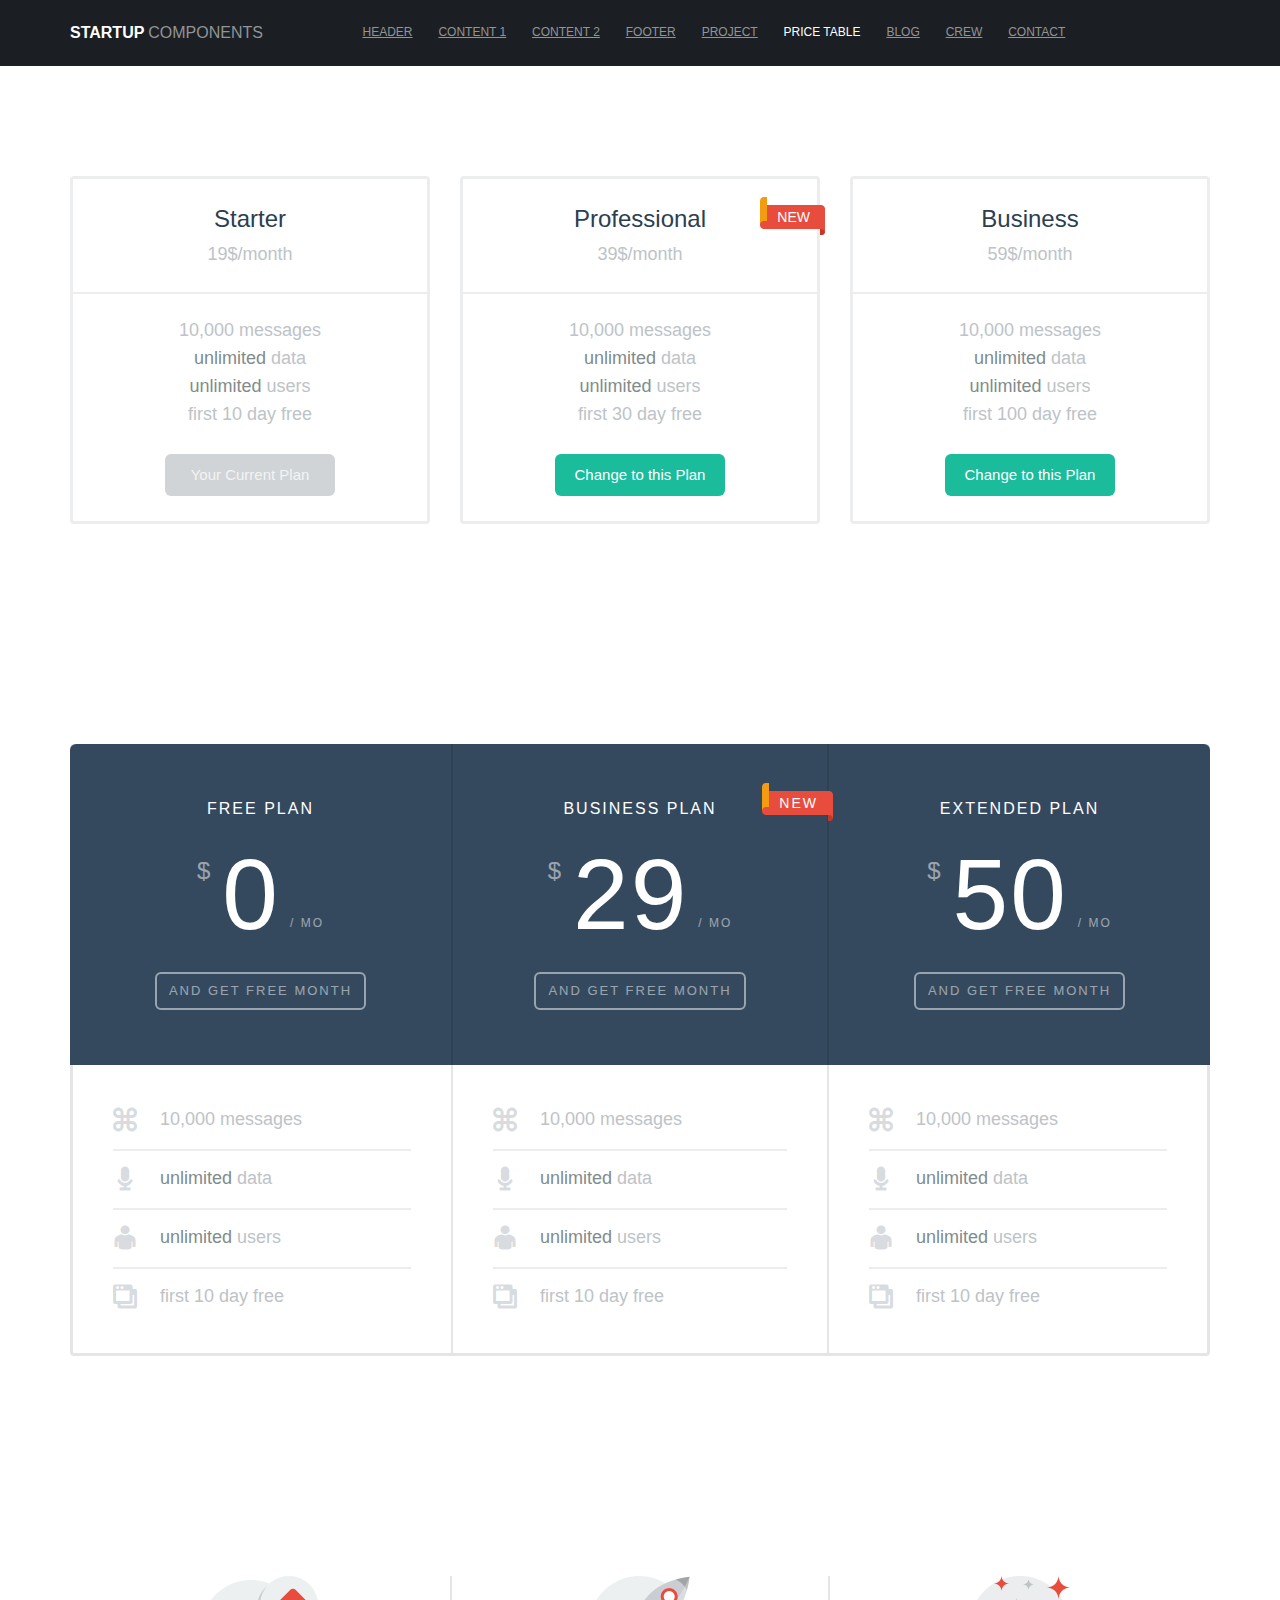
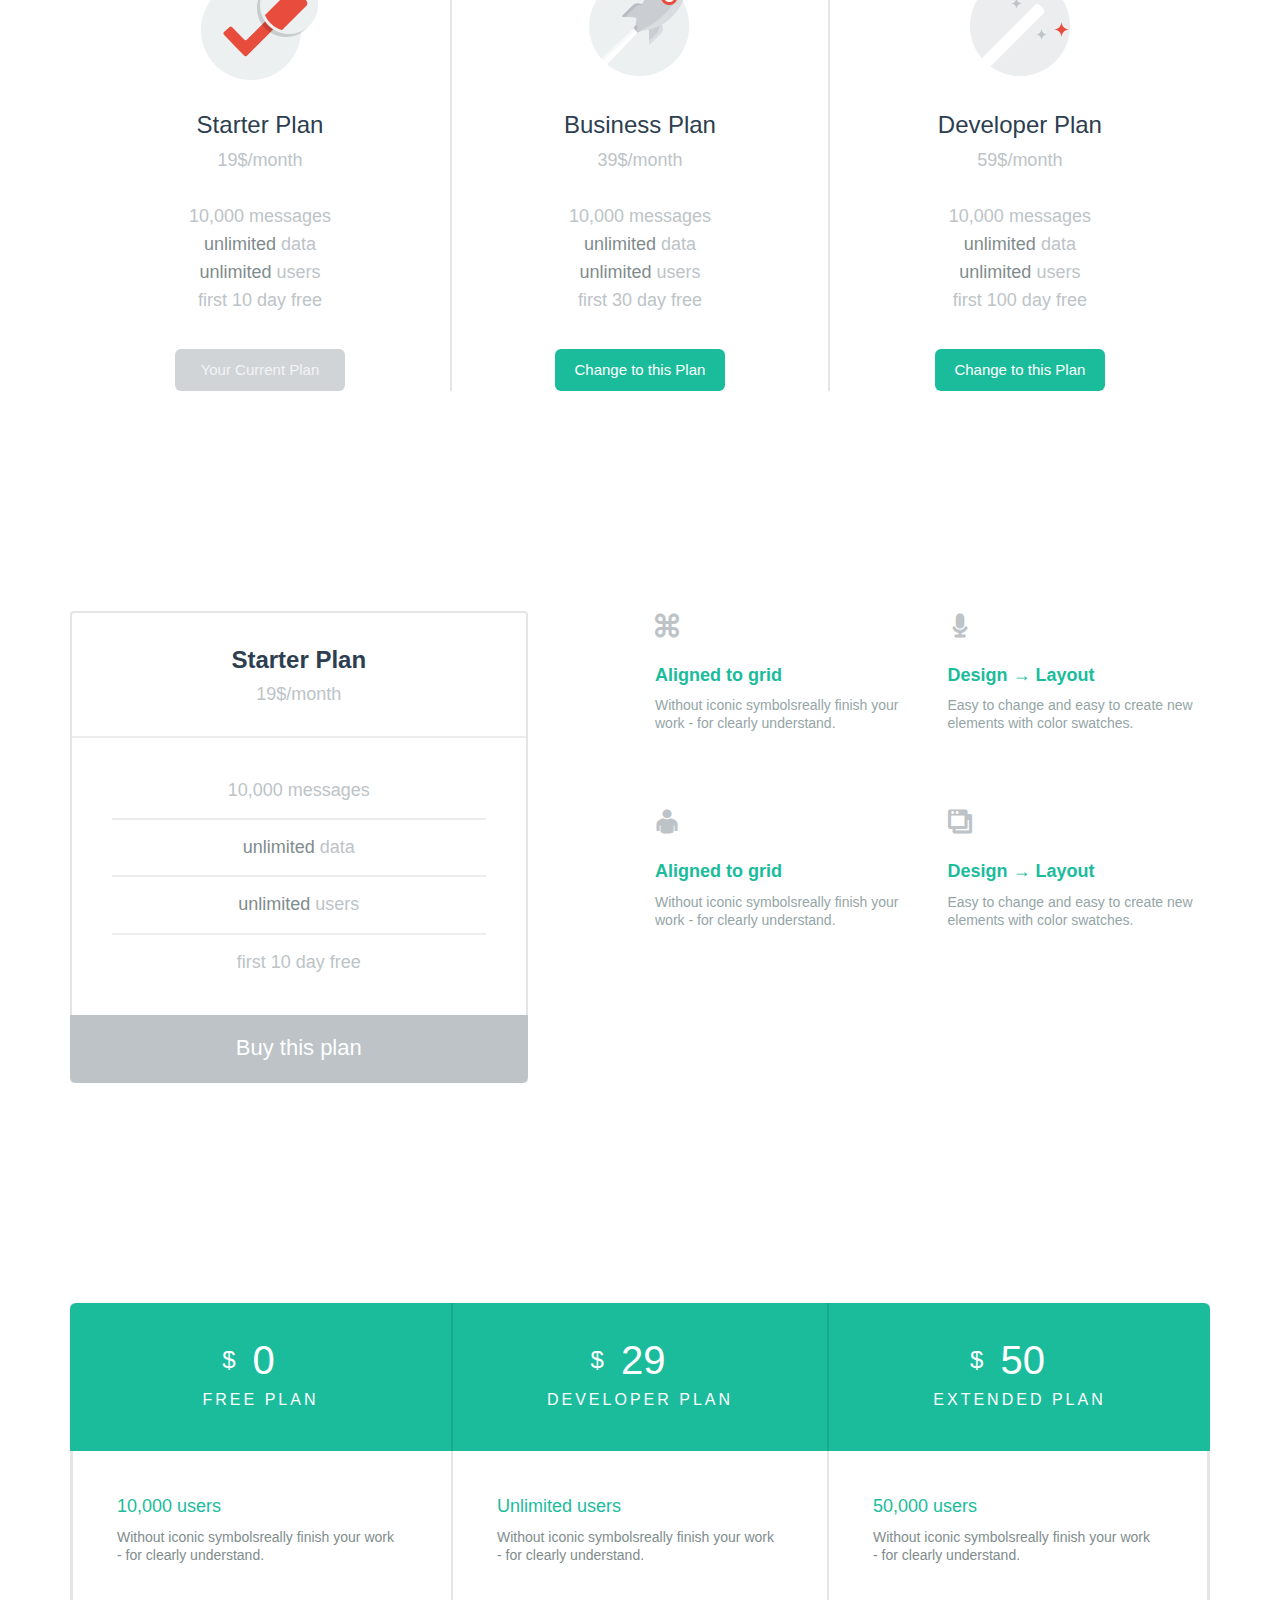
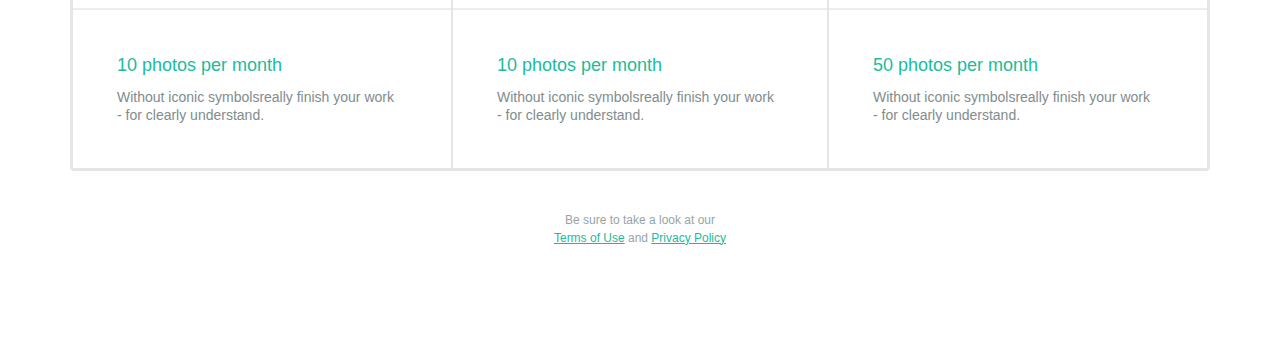
<file: startup/ui-kit/ui-kit-price/index.html>
<!DOCTYPE html>
<html lang="en">
  <head>
    <meta charset="utf-8">
    <title>Price</title>
    <meta name="apple-mobile-web-app-capable" content="yes" />
    <meta name="viewport" content="width=device-width, initial-scale=1.0, maximum-scale=1.0, user-scalable=no" />
    <meta name="apple-mobile-web-app-status-bar-style" content="black" />
    <link rel="shortcut icon" href="../../flat-ui/images/favicon.ico">
    <link rel="stylesheet" href="../../flat-ui/bootstrap/css/bootstrap.css">
    <link rel="stylesheet" href="../../flat-ui/css/flat-ui.css">
    <!-- Using only with Flat-UI (free)-->
    <link rel="stylesheet" href="../../common-files/css/icon-font.css">
    <!-- end -->
    <link rel="stylesheet" href="../ui-kit-price/css/ui-kit-styles.css">
  </head>
  <body>
    <nav class="dockbar navbar-fixed-top" id="header-dockbar">
      <menu class="main-menu">
        <div class="container">
          <div class="row">
            <a href="index.html" class="man-brand col-sm-3">
              <span class="logotype">Startup</span>
              <span class="doc-title">components</span>
            </a>
            <button id="open-close-menu" class="menu-btn btn-inverse"><span class="fui-list"></span>
            </button>
            <dl class="col-sm-8">
              <dd><a href="../ui-kit-header/index.html">header</a>
              </dd>
              <dd><a href="../ui-kit-content/index.html">content 1</a>
              </dd>
              <dd><a href="../ui-kit-content/index2.html">content 2</a>
              </dd>
              <dd><a href="../ui-kit-footer/index.html">footer</a>
              </dd>
              <dd><a href="../ui-kit-projects/index.html">project</a>
              </dd>
              <dd><a class="active">price table</a>
              </dd>
              <dd><a href="../ui-kit-blog/index.html">blog</a>
              </dd>
              <dd><a href="../ui-kit-crew/index.html">crew</a>
              </dd>
              <dd><a href="../ui-kit-contacts/index.html">contact</a>
              </dd>
            </dl>
          </div>
        </div>
      </menu>
      <menu class="colapsed-menu">
        <dl>
          <dd><a href="../ui-kit-header/index.html">header</a>
          </dd>
          <dd><a href="../ui-kit-content/index.html">content 1</a>
          </dd>
          <dd><a href="../ui-kit-content/index2.html">content 2</a>
          </dd>
          <dd><a href="../ui-kit-footer/index.html">footer</a>
          </dd>
          <dd><a href="../ui-kit-projects/index.html">project</a>
          </dd>
          <dd><a class="active">price table</a>
          </dd>
          <dd><a href="../ui-kit-blog/index.html">blog</a>
          </dd>
          <dd><a href="../ui-kit-crew/index.html">crew</a>
          </dd>
          <dd><a href="../ui-kit-contacts/index.html">contact</a>
          </dd>
        </dl>
      </menu>
    </nav>
    <div class="page-wrapper">
      <!-- price-1 -->
      <section class="price-1">
        <div class="container">
          <div class="row plans">
            <div class="col-sm-4">
              <div class="plan">
                <div class="title">Starter</div>
                <div class="price">19$/month</div>
                <div class="description">
                  10,000 messages
                  <br>
                  <b>unlimited</b> data
                  <br>
                  <b>unlimited</b> users
                  <br>first 10 day free
                </div>
                <a class="btn disabled" href="#">Your Current Plan</a>
              </div>
            </div>
            <div class="col-sm-4">
              <div class="plan">
                <div class="title">Professional</div>
                <div class="price">39$/month</div>
                <div class="description">
                  10,000 messages
                  <br>
                  <b>unlimited</b> data
                  <br>
                  <b>unlimited</b> users
                  <br>first 30 day free
                </div>
                <a class="btn btn-primary" href="#">Change to this Plan</a>
                <div class="ribbon">NEW</div>
              </div>
            </div>
            <div class="col-sm-4">
              <div class="plan">
                <div class="title">Business</div>
                <div class="price">59$/month</div>
                <div class="description">
                  10,000 messages
                  <br>
                  <b>unlimited</b> data
                  <br>
                  <b>unlimited</b> users
                  <br>first 100 day free
                </div>
                <a class="btn btn-primary" href="#">Change to this Plan</a>
              </div>
            </div>
          </div>
        </div>
        <!--/.container-->
      </section>
      <!-- price-2 -->
      <section class="price-2">
        <div class="container">
          <div class="plans">
            <div class="plan">
              <div class="title">
                FREE PLAN
                <div class="price"><span class="currency">$</span>0<span class="period">/ MO</span>
                </div>
                <a class="btn btn-clear btn-small" href="#">AND GET FREE MONTH</a>
              </div>
              <div class="description">
                <div class="description-box">
                  <span class="fui-cmd"></span> 10,000 messages
                </div>
                <div class="description-box">
                  <span class="fui-mic"></span>  <b>unlimited</b> data
                </div>
                <div class="description-box">
                  <span class="fui-user"></span>  <b>unlimited</b> users
                </div>
                <div class="description-box">
                  <span class="fui-windows"></span> first 10 day free
                </div>
              </div>
            </div>
            <div class="plan plan-2">
              <div class="title">
                BUSINESS PLAN
                <div class="price"><span class="currency">$</span>29<span class="period">/ MO</span>
                </div>
                <a class="btn btn-clear btn-small" href="#">AND GET FREE MONTH</a>
                <div class="ribbon">NEW</div>
              </div>
              <div class="description">
                <div class="description-box">
                  <span class="fui-cmd"></span> 10,000 messages
                </div>
                <div class="description-box">
                  <span class="fui-mic"></span>  <b>unlimited</b> data
                </div>
                <div class="description-box">
                  <span class="fui-user"></span>  <b>unlimited</b> users
                </div>
                <div class="description-box">
                  <span class="fui-windows"></span> first 10 day free
                </div>
              </div>
            </div>
            <div class="plan">
              <div class="title">
                EXTENDED PLAN
                <div class="price"><span class="currency">$</span>50<span class="period">/ MO</span>
                </div>
                <a class="btn btn-clear btn-small" href="#">AND GET FREE MONTH</a>
              </div>
              <div class="description">
                <div class="description-box">
                  <span class="fui-cmd"></span> 10,000 messages
                </div>
                <div class="description-box">
                  <span class="fui-mic"></span>  <b>unlimited</b> data
                </div>
                <div class="description-box">
                  <span class="fui-user"></span>  <b>unlimited</b> users
                </div>
                <div class="description-box">
                  <span class="fui-windows"></span> first 10 day free
                </div>
              </div>
            </div>
          </div>
        </div>
        <!--/.container-->
      </section>
      <!-- price-3 -->
      <section class="price-3">
        <div class="container">
          <div class="plans">
            <div class="plan">
              <div class="title">
                <div class="img">
                  <img src="../../common-files/icons/retina-ready-s@2x.png" width="117" height="104" alt="">
                </div>
                Starter Plan
              </div>
              <div class="price">19$/month</div>
              <div class="description">
                10,000 messages
                <br>
                <b>unlimited</b> data
                <br>
                <b>unlimited</b> users
                <br>first 10 day free
              </div>
              <a class="btn disabled" href="#">Your Current Plan</a>
            </div>
            <div class="plan plan-2">
              <div class="title">
                <div class="img">
                  <img src="../../common-files/icons/rocket@2x.png" width="101" height="101" alt="">
                </div>
                Business Plan
              </div>
              <div class="price">39$/month</div>
              <div class="description">
                10,000 messages
                <br>
                <b>unlimited</b> data
                <br>
                <b>unlimited</b> users
                <br>first 30 day free
              </div>
              <a class="btn btn-primary" href="#">Change to this Plan</a>
            </div>
            <div class="plan">
              <div class="title">
                <div class="img">
                  <img src="../../common-files/icons/magic-wand@2x.png" width="100" height="100" alt="">
                </div>
                Developer Plan
              </div>
              <div class="price">59$/month</div>
              <div class="description">
                10,000 messages
                <br>
                <b>unlimited</b> data
                <br>
                <b>unlimited</b> users
                <br>first 100 day free
              </div>
              <a class="btn btn-primary" href="#">Change to this Plan</a>
            </div>
          </div>
        </div>
        <!--/.container-->
      </section>
      <!-- price-4 -->
      <section class="price-4">
        <div class="container">
          <div class="row">
            <div class="col-sm-5">
              <div class="span5 plan">
                <div class="title">Starter Plan</div>
                <div class="price">19$/month</div>
                <div class="description">
                  <div class="description-box">
                    10,000 messages
                  </div>
                  <div class="description-box">
                    <b>unlimited</b> data
                  </div>
                  <div class="description-box">
                    <b>unlimited</b> users
                  </div>
                  <div class="description-box">
                    first 10 day free
                  </div>
                </div>
                <a class="btn btn-huge" href="#">Buy this plan</a>
              </div>
            </div>
            <div class="col-sm-6 col-sm-offset-1 description-detail">
              <div class="row">
                <div class="col-sm-6">
                  <span class="fui-cmd"></span>
                  <h6>Aligned to grid</h6>
Without iconic symbolsreally finish your work - for clearly understand.
                </div>
                <div class="col-sm-6">
                  <span class="fui-mic"></span>
                  <h6>Design → Layout</h6>
Easy to change and easy to create new elements with color swatches.
                </div>
              </div>
              <div class="row">
                <div class="col-sm-6">
                  <span class="fui-user"></span>
                  <h6>Aligned to grid</h6>
Without iconic symbolsreally finish your work - for clearly understand.
                </div>
                <div class="col-sm-6">
                  <span class="fui-windows"></span>
                  <h6>Design → Layout</h6>
Easy to change and easy to create new elements with color swatches.
                </div>
              </div>
            </div>
          </div>
        </div>
        <!--/.container-->
      </section>
      <!-- price-5 -->
      <section class="price-5">
        <div class="container">
          <div class="plans">
            <div class="plan">
              <div class="title">
                <div class="price">
                  <small>$</small>
0
                </div>
                FREE PLAN
              </div>
              <div>
                <div class="description">
                  <div class="description-box">
                    <big>10,000 users</big>
Without iconic symbolsreally finish your work - for clearly understand.
                  </div>
                  <div class="description-box">
                    <big>10 photos per month</big>
Without iconic symbolsreally finish your work - for clearly understand.
                  </div>
                </div>
                <div class="description-more">
                  <span class="fui-cmd"></span>
                  <big>10,000 users</big>
                  <p class="info">Without iconic symbolsreally finish your work - for clearly understand.</p>
                  <a class="btn btn-primary" href="#">Change to this Plan</a>
                </div>
              </div>
            </div>
            <div class="plan plan-2">
              <div class="title">
                <div class="price">
                  <small>$</small>
29
                </div>
                DEVELOPER PLAN
              </div>
              <div>
                <div class="description">
                  <div class="description-box">
                    <big>Unlimited users</big>
Without iconic symbolsreally finish your work - for clearly understand.
                  </div>
                  <div class="description-box">
                    <big>10 photos per month</big>
Without iconic symbolsreally finish your work - for clearly understand.
                  </div>
                </div>
                <div class="description-more">
                  <span class="fui-cmd"></span>
                  <big>Unlimited users</big>
                  <p class="info">Without iconic symbolsreally finish your work - for clearly understand.</p>
                  <a class="btn btn-primary" href="#">Change to this Plan</a>
                </div>
              </div>
            </div>
            <div class="plan">
              <div class="title">
                <div class="price">
                  <small>$</small>
50
                </div>
                EXTENDED PLAN
              </div>
              <div>
                <div class="description">
                  <div class="description-box">
                    <big>50,000 users</big>
Without iconic symbolsreally finish your work - for clearly understand.
                  </div>
                  <div class="description-box">
                    <big>50 photos per month</big>
Without iconic symbolsreally finish your work - for clearly understand.
                  </div>
                </div>
                <div class="description-more">
                  <span class="fui-cmd"></span>
                  <big>50,000 users</big>
                  <p class="info">Without iconic symbolsreally finish your work - for clearly understand.</p>
                  <a class="btn btn-primary" href="#">Change to this Plan</a>
                </div>
              </div>
            </div>
          </div>
          <div class="terms">Be sure to take a look at our
            <br><a href="#">Terms of Use</a> and <a href="#">Privacy
            Policy</a>
          </div>
        </div>
        <!--/.container-->
      </section>
    </div>
    <!-- Placed at the end of the document so the pages load faster -->
    <script src="../../common-files/js/jquery-1.10.2.min.js"></script>
    <script src="../../flat-ui/js/bootstrap.min.js"></script>
    <script src="../../common-files/js/startup-kit.js"></script>
  </body>
</html>
</file>
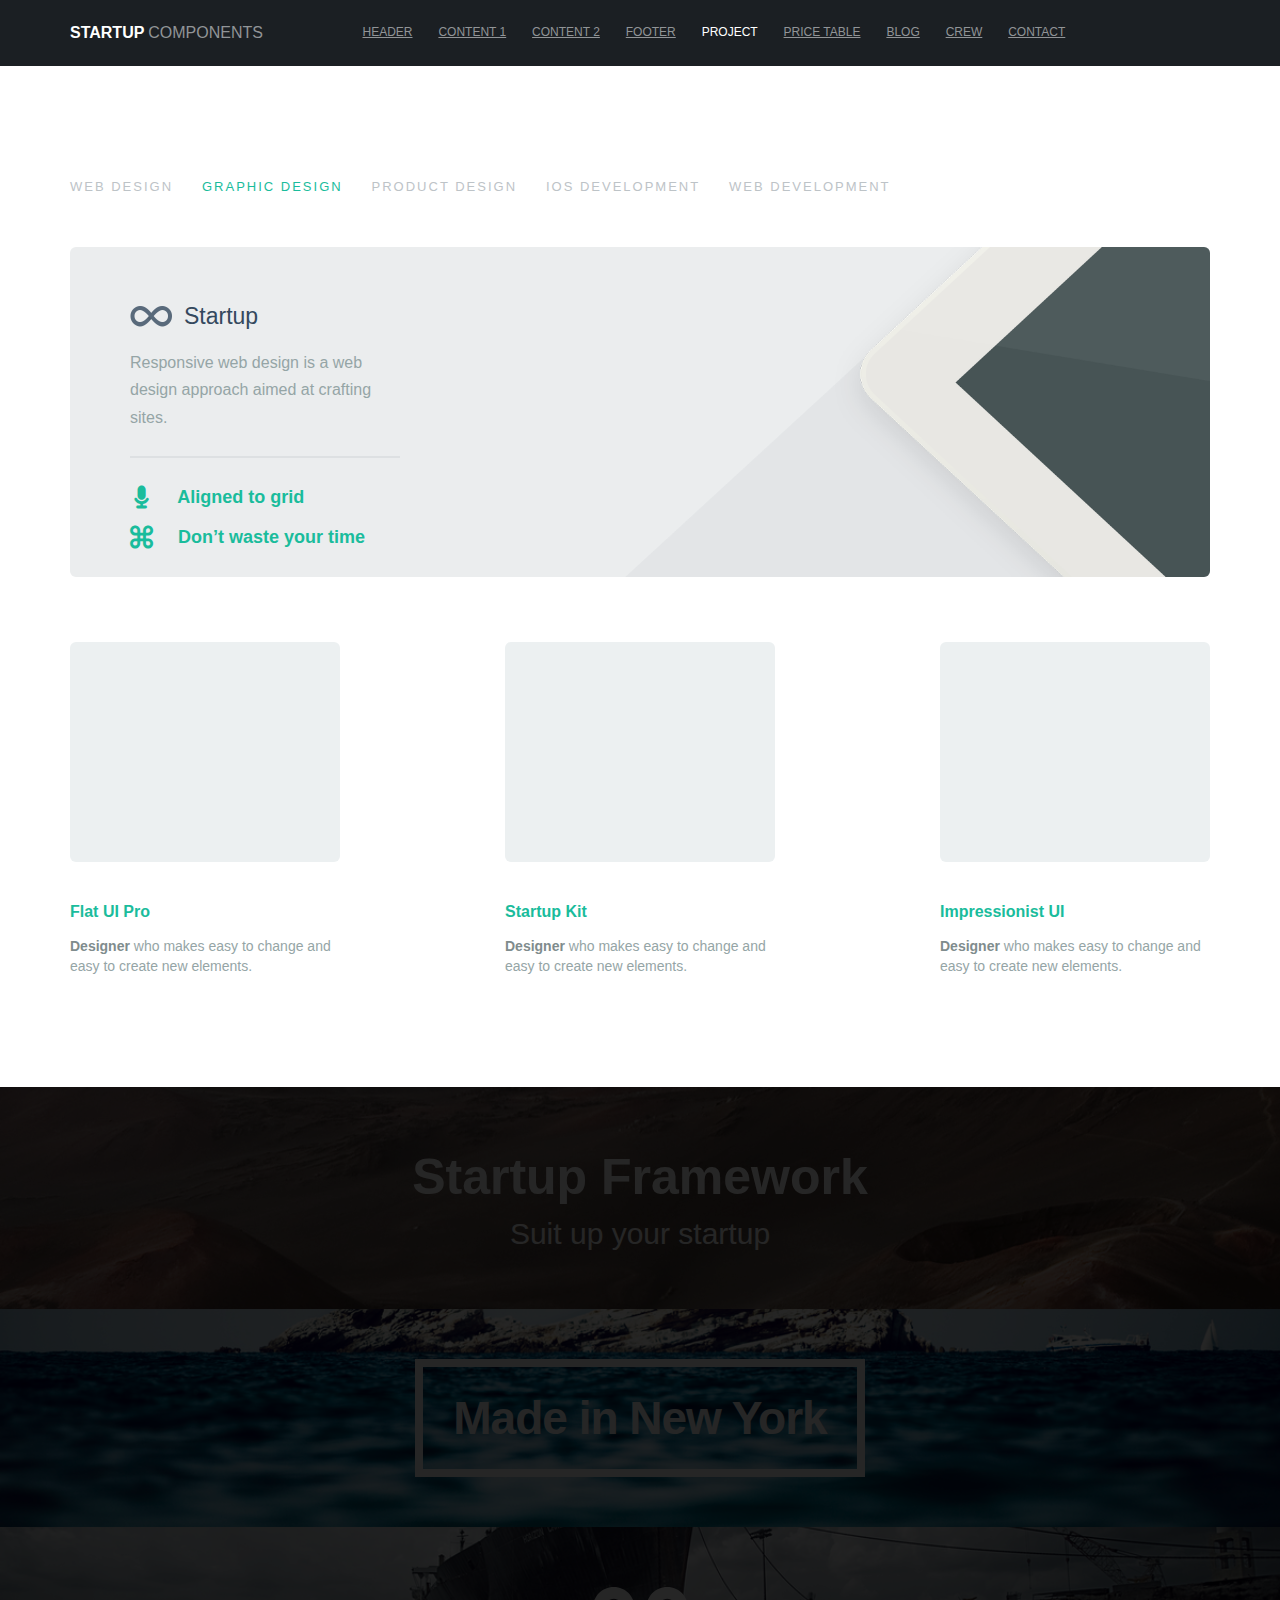
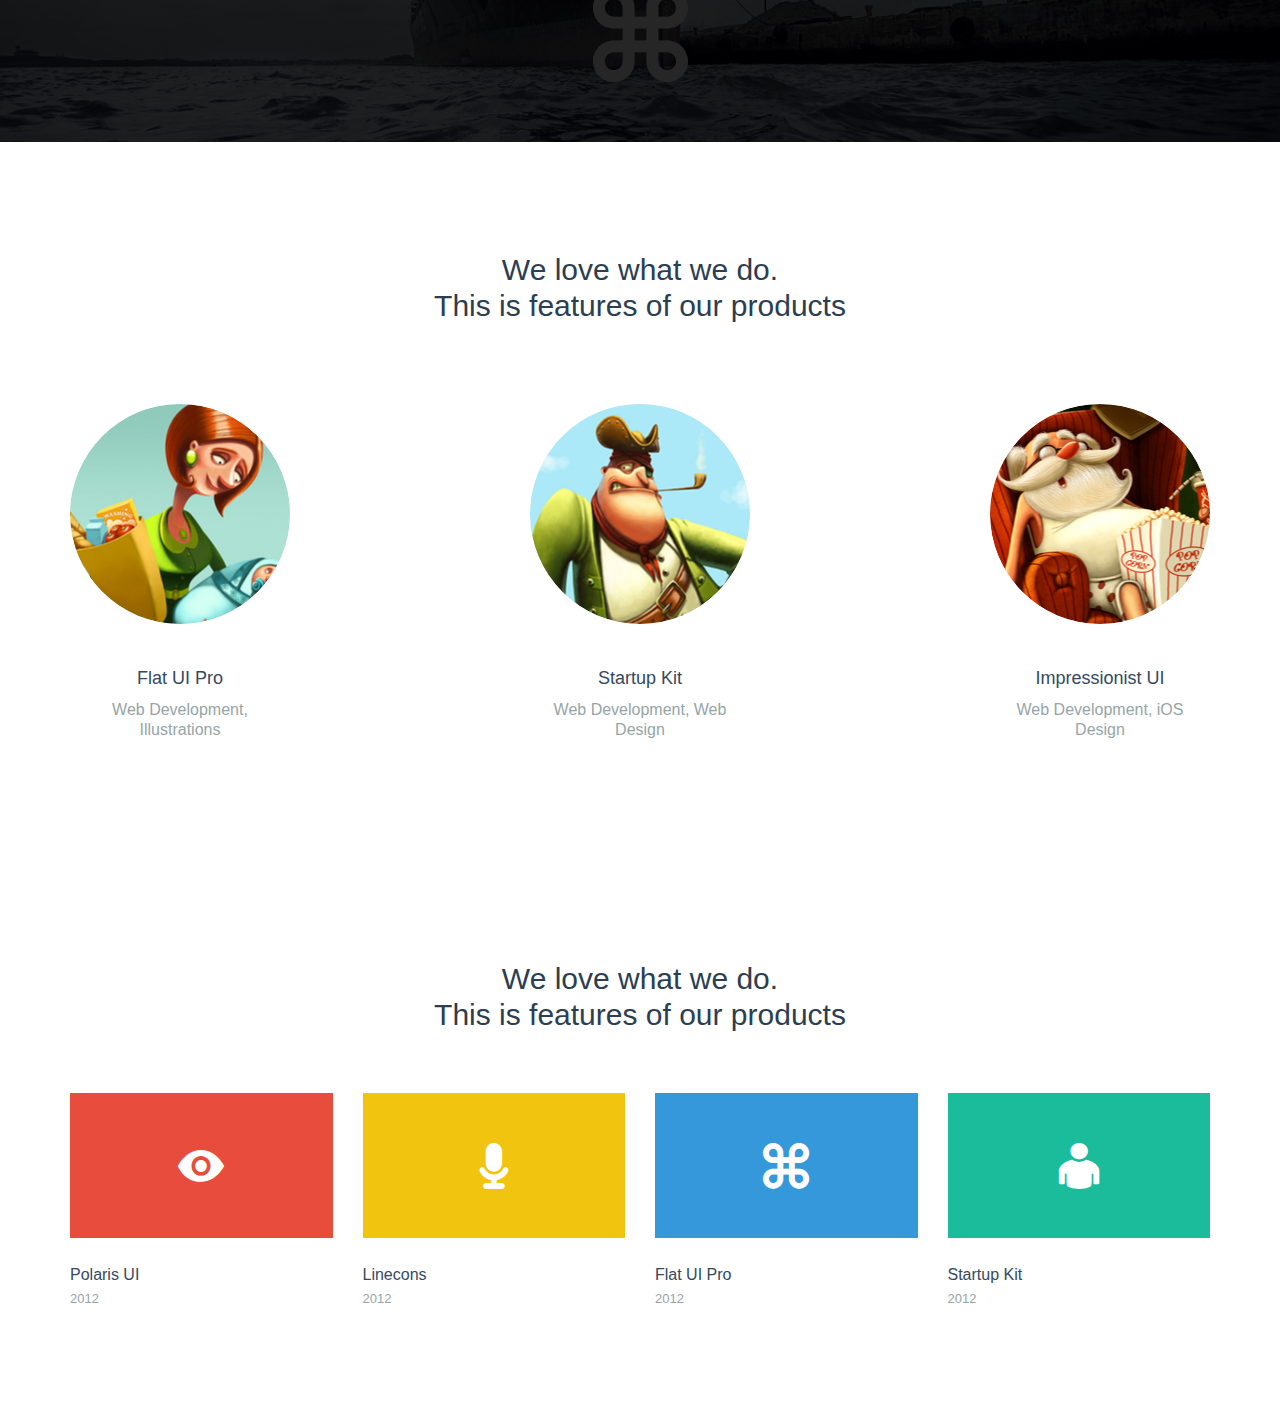
<file: startup/ui-kit/ui-kit-projects/index.html>
<!DOCTYPE html>
<html lang="en">
  <head>
    <meta charset="utf-8">
    <title>Projects</title>
    <meta name="apple-mobile-web-app-capable" content="yes" />
    <meta name="viewport" content="width=device-width, initial-scale=1.0, maximum-scale=1.0, user-scalable=no" />
    <meta name="apple-mobile-web-app-status-bar-style" content="black" />
    <link rel="shortcut icon" href="../../flat-ui/images/favicon.ico">
    <link rel="stylesheet" href="../../flat-ui/bootstrap/css/bootstrap.css">
    <link rel="stylesheet" href="../../flat-ui/css/flat-ui.css">
    <!-- Using only with Flat-UI (free)-->
    <link rel="stylesheet" href="../../common-files/css/icon-font.css">
    <!-- end -->
    <link rel="stylesheet" href="../../common-files/css/animations.css">
    <link rel="stylesheet" href="../ui-kit-projects/css/ui-kit-styles.css">
  </head>
  <body>
    <nav class="dockbar navbar-fixed-top" id="header-dockbar">
      <menu class="main-menu">
        <div class="container">
          <div class="row">
            <a href="index.html" class="man-brand col-sm-3">
              <span class="logotype">Startup</span>
              <span class="doc-title">components</span>
            </a>
            <button id="open-close-menu" class="menu-btn btn-inverse"><span class="fui-list"></span>
            </button>
            <dl class="col-sm-8">
              <dd><a href="../ui-kit-header/index.html">header</a>
              </dd>
              <dd><a href="../ui-kit-content/index.html">content 1</a>
              </dd>
              <dd><a href="../ui-kit-content/index2.html">content 2</a>
              </dd>
              <dd><a href="../ui-kit-footer/index.html">footer</a>
              </dd>
              <dd><a class="active">project</a>
              </dd>
              <dd><a href="../ui-kit-price/index.html">price table</a>
              </dd>
              <dd><a href="../ui-kit-blog/index.html">blog</a>
              </dd>
              <dd><a href="../ui-kit-crew/index.html">crew</a>
              </dd>
              <dd><a href="../ui-kit-contacts/index.html">contact</a>
              </dd>
            </dl>
          </div>
        </div>
      </menu>
      <menu class="colapsed-menu">
        <dl>
          <dd><a href="../ui-kit-header/index.html">header</a>
          </dd>
          <dd><a href="../ui-kit-content/index.html">content 1</a>
          </dd>
          <dd><a href="../ui-kit-content/index2.html">content 2</a>
          </dd>
          <dd><a href="../ui-kit-footer/index.html">footer</a>
          </dd>
          <dd><a class="active">project</a>
          </dd>
          <dd><a href="../ui-kit-price/index.html">price table</a>
          </dd>
          <dd><a href="../ui-kit-blog/index.html">blog</a>
          </dd>
          <dd><a href="../ui-kit-crew/index.html">crew</a>
          </dd>
          <dd><a href="../ui-kit-contacts/index.html">contact</a>
          </dd>
        </dl>
      </menu>
    </nav>
    <div class="page-wrapper">
      <!-- projects-1 -->
      <section class="projects-1">
        <div class="container">
          <div class="title">
            <a href="#">web design</a>
            <a href="#" class="active">graphic design</a>
            <a href="#">product design</a>
            <a href="#">ios development</a>
            <a href="#">web development</a>
          </div>
          <div class="head-box">
            <div class="brand">
              <img src="../../common-files/icons/logo-2@2x.png" width="42" height="21" alt="">Startup</div>
            <p>Responsive web design is a web design approach aimed at crafting sites.</p>
            <div class="features">
              <div>
                <span class="fui-mic"></span> Aligned to grid
              </div>
              <div>
                <span class="fui-cmd"></span> Don’t waste your time
              </div>
            </div>
          </div>
          <div class="projects">
            <div class="project-wrapper">
              <div class="project">
                <div class="photo-wrapper">
                  <div class="photo">
                    <!--<img src="" alt="">-->
                  </div>
                  <div class="overlay"><span class="fui-eye"></span>
                  </div>
                </div>
                <div class="info">
                  <div class="name">Flat UI Pro</div>
                  <b>Designer</b> who makes easy to change and easy to create new elements.
                </div>
              </div>
            </div>
            <div class="project-wrapper">
              <div class="project">
                <div class="photo-wrapper">
                  <div class="photo">
                    <!--<img src="" alt="">-->
                  </div>
                  <div class="overlay"><span class="fui-eye"></span>
                  </div>
                </div>
                <div class="info">
                  <div class="name">Startup Kit</div>
                  <b>Designer</b> who makes easy to change and easy to create new elements.
                </div>
              </div>
            </div>
            <div class="project-wrapper">
              <div class="project">
                <div class="photo-wrapper">
                  <div class="photo">
                    <!--<img src="" alt="">-->
                  </div>
                  <div class="overlay"><span class="fui-eye"></span>
                  </div>
                </div>
                <div class="info">
                  <div class="name">Impressionist UI</div>
                  <b>Designer</b> who makes easy to change and easy to create new elements.
                </div>
              </div>
            </div>
          </div>
        </div>
        <!--/.container-->
      </section>
      <!-- projects-2 -->
      <section class="projects-2">
        <div class="project-1 v-center">
          <div>
            <!--v-center-->
            <div class="container">
              <h1>Startup Framework</h1>
              <p>Suit up your startup</p>
            </div>
            <!--/.container-->
          </div>
          <!--/v-center-->
        </div>
        <div class="project-2 v-center">
          <div>
            <!--v-center-->
            <div class="container">
              <div class="hero-unit">
                <h1>Made in New York</h1>
              </div>
            </div>
            <!--/.container-->
          </div>
          <!--/v-center-->
        </div>
        <div class="project-3 v-center">
          <div>
            <!--v-center-->
            <div class="container">
              &nbsp;
              <span class="fui-cmd"></span>
&nbsp;
            </div>
            <!--/.container-->
          </div>
          <!--/v-center-->
        </div>
      </section>
      <!-- projects-3 -->
      <section class="projects-3">
        <div class="container">
          <h3>We love what we do. <br> This is features of our products</h3>
          <div class="projects">
            <div class="project-wrapper">
              <div class="project">
                <div class="photo-wrapper">
                  <div class="photo">
                    <img src="../../common-files/img/projects/img-2.png" alt="">
                  </div>
                  <div class="overlay"><span class="fui-eye"></span>
                  </div>
                </div>
                <div class="info">
                  <div class="name">Flat UI Pro</div>
                  Web Development, Illustrations
                </div>
              </div>
            </div>
            <div class="project-wrapper">
              <div class="project">
                <div class="photo-wrapper">
                  <div class="photo">
                    <img src="../../common-files/img/projects/img-3.png" alt="">
                  </div>
                  <div class="overlay"><span class="fui-eye"></span>
                  </div>
                </div>
                <div class="info">
                  <div class="name">Startup Kit</div>
                  Web Development, Web Design
                </div>
              </div>
            </div>
            <div class="project-wrapper">
              <div class="project">
                <div class="photo-wrapper">
                  <div class="photo">
                    <img src="../../common-files/img/projects/img-4.png" alt="">
                  </div>
                  <div class="overlay"><span class="fui-eye"></span>
                  </div>
                </div>
                <div class="info">
                  <div class="name">Impressionist UI</div>
                  Web Development, iOS Design
                </div>
              </div>
            </div>
          </div>
        </div>
        <!--/.container-->
      </section>
      <!-- projects-4 -->
      <section class="projects-4">
        <div class="container">
          <h3>We love what we do. <br> This is features of our products</h3>
          <div class="projects row">
            <div class="project-wrapper col-sm-3">
              <div class="project">
                <div class="photo-wrapper bg-alizarin">
                  <div class="photo"></div>
                  <a href="#" class="overlay"><span class="fui-eye"></span></a>
                </div>
                <div class="info">
                  <a href="#" class="name color-pomegranate">Polaris UI</a>
2012
                </div>
              </div>
            </div>
            <div class="project-wrapper col-sm-3">
              <div class="project">
                <div class="photo-wrapper bg-sun-flower">
                  <div class="photo"></div>
                  <a href="#" class="overlay"><span class="fui-mic"></span></a>
                </div>
                <div class="info">
                  <a href="#" class="name color-orange">Linecons</a>
2012
                </div>
              </div>
            </div>
            <div class="project-wrapper col-sm-3">
              <div class="project">
                <div class="photo-wrapper bg-peter-river">
                  <div class="photo"></div>
                  <a href="#" class="overlay"><span class="fui-cmd"></span></a>
                </div>
                <div class="info">
                  <a href="#" class="name color-belize-hole">Flat UI Pro</a>
2012
                </div>
              </div>
            </div>
            <div class="project-wrapper col-sm-3">
              <div class="project">
                <div class="photo-wrapper bg-turquoise">
                  <div class="photo"></div>
                  <a href="#" class="overlay"><span class="fui-user"></span></a>
                </div>
                <div class="info">
                  <a href="#" class="name color-green-sea">Startup Kit</a href="#">
                        2012
                    </div>
                </div>
            </div>
        </div>
    </div>
    <!--/.container-->
</section>
        </div>
        <!-- Placed at the end of the document so the pages load faster -->
        <script src="../../common-files/js/jquery-1.10.2.min.js"></script>
        <script src="../../flat-ui/js/bootstrap.min.js"></script>
        <script src="../../common-files/js/modernizr.custom.js"></script>
        <script src="../../common-files/js/page-transitions.js"></script>
        <script src="../../common-files/js/startup-kit.js"></script>
    </body>
</html>
</file>
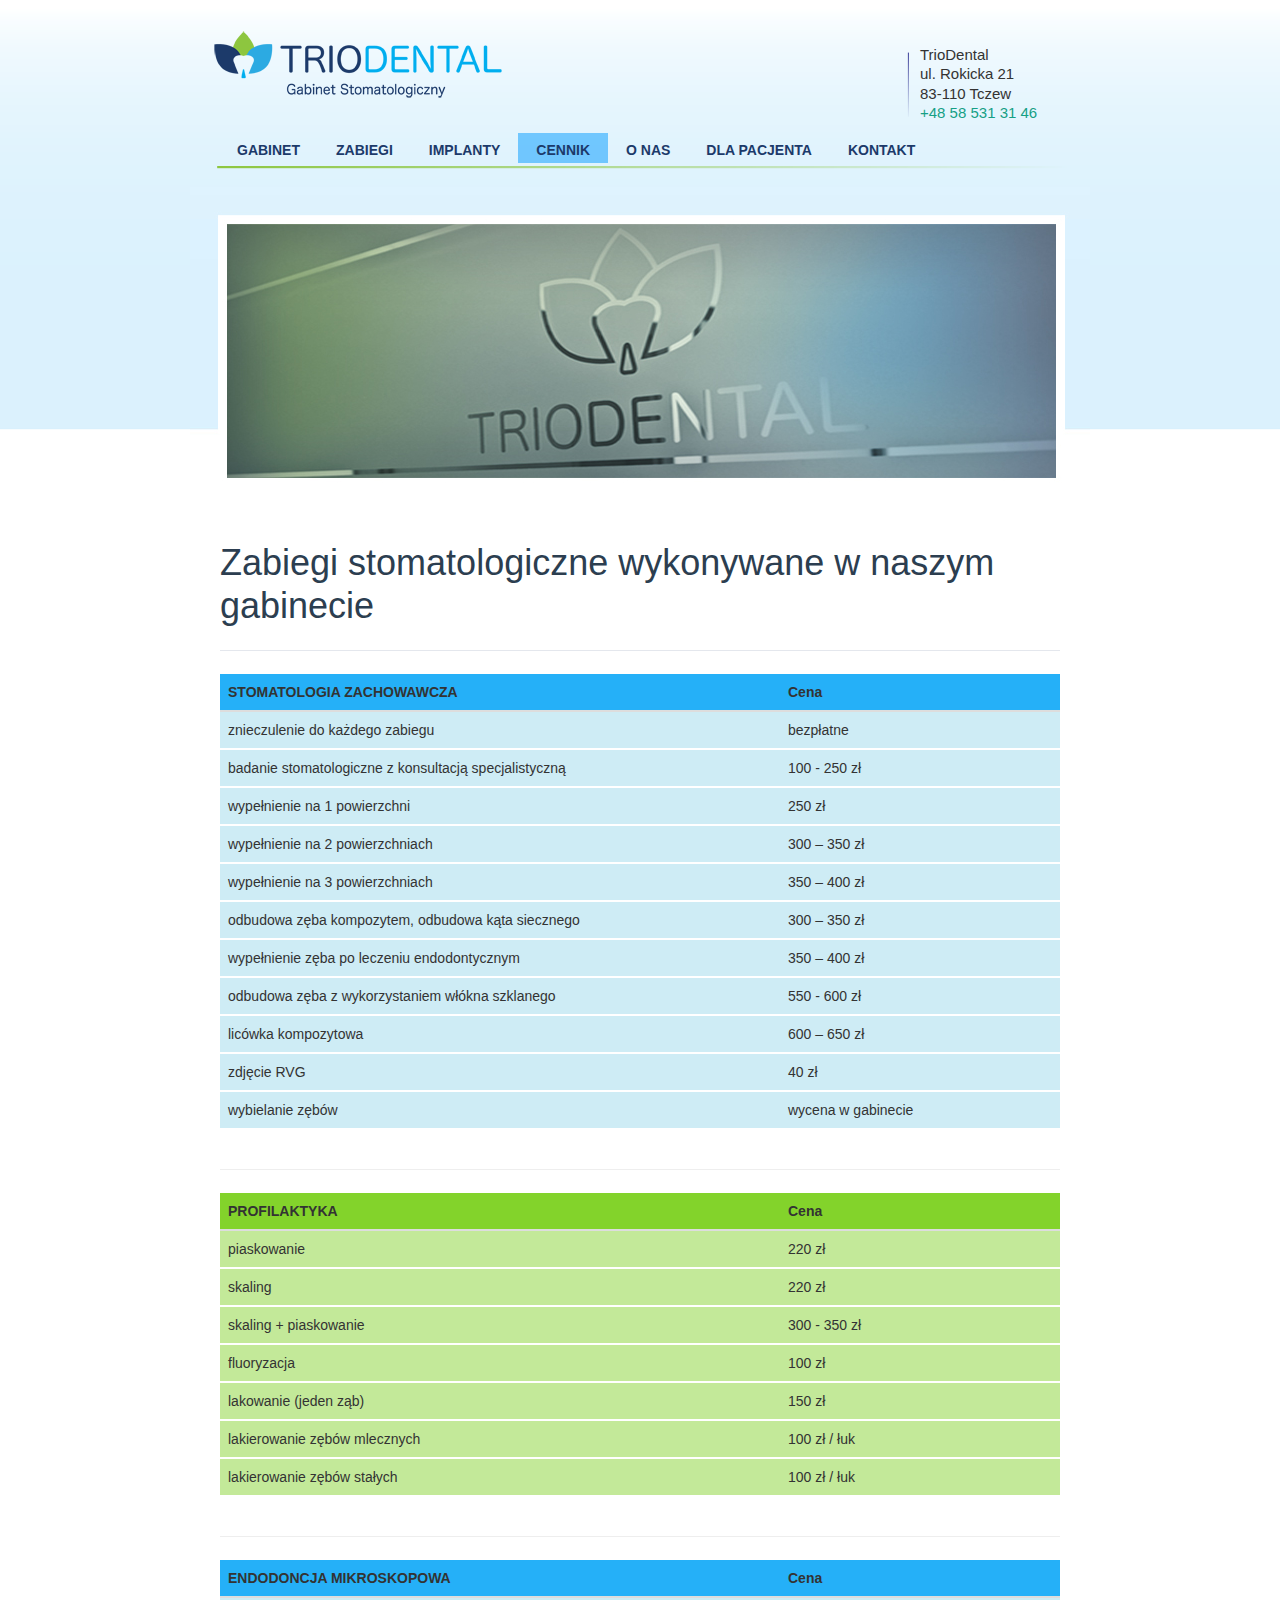
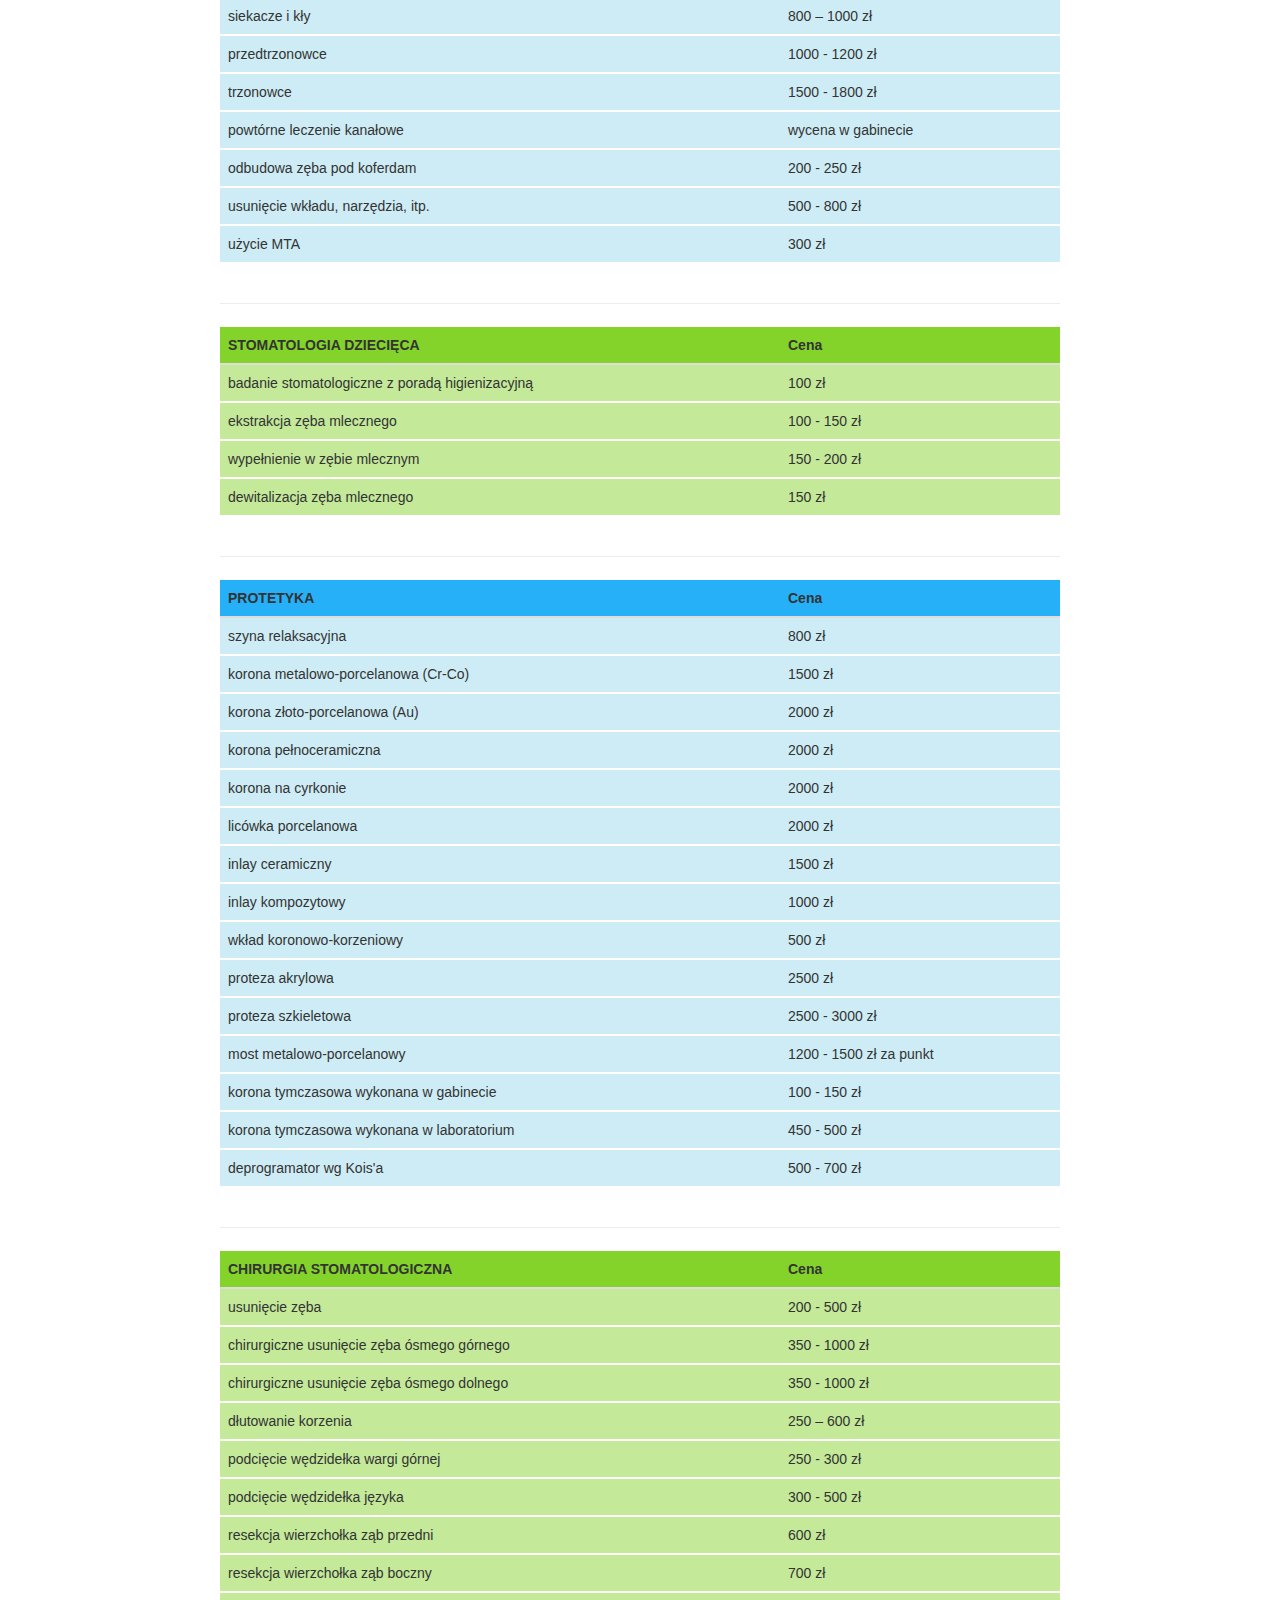
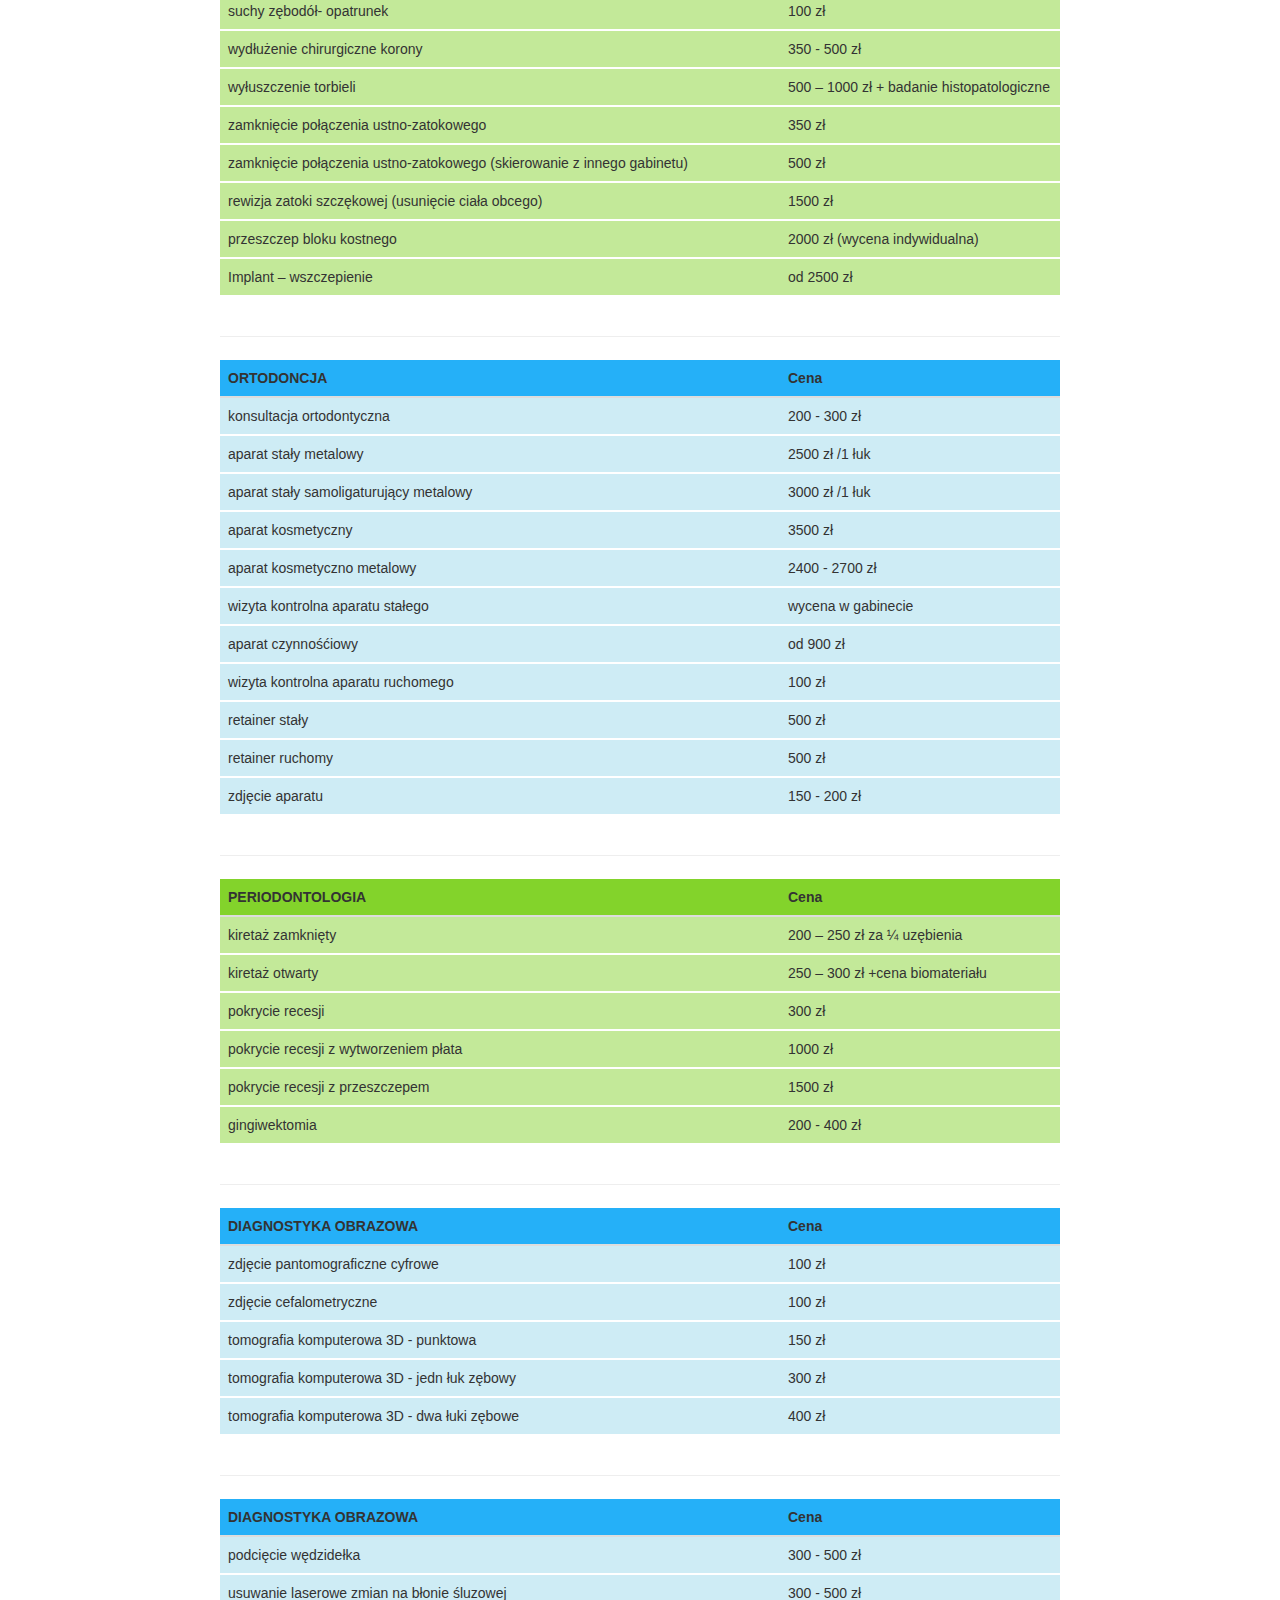
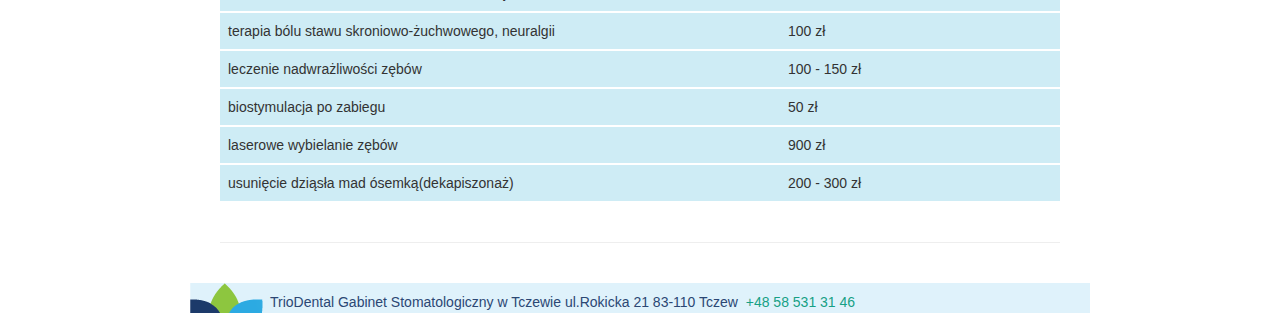
<file: cennik.html>
<!DOCTYPE html>
<html lang="pl">
<head>
	<meta charset="utf-8">

	<!-- todo: seo -->
	<title>Triodental - Zabiegi stomatologiczne wykonywane w naszym gabinecie</title>

	<meta name="apple-mobile-web-app-capable" content="yes"/>
	<meta name="viewport" content="width=device-width, initial-scale=1.0, maximum-scale=1.0, user-scalable=no"/>
	<meta name="apple-mobile-web-app-status-bar-style" content="black"/>
	<meta name="viewport" content="width=device-width, initial-scale=1.0">
	<meta name="viewport" content="width=device-width, initial-scale=1.0, maximum-scale=1.0, user-scalable=no"/>
	<meta name="apple-mobile-web-app-status-bar-style" content="black"/>

	<link rel="shortcut icon" href="img/favicon.png">

	<link href='http://fonts.googleapis.com/css?family=Lato:300,400,700' rel='stylesheet' type='text/css'>

	<link rel="stylesheet" href="/startup/flat-ui/bootstrap/css/bootstrap.css">
	<!-- <link rel="stylesheet" href="/startup/flat-ui/css/flat-ui.css">-->
	<!-- Using only with Flat-UI (free)-->
	<!--link rel="stylesheet" href="/startup/common-files/css/icon-font.css">
	<!-- end -->
	<link rel="stylesheet" href="/startup/common-files/css/animations.css">

	<link rel="stylesheet" type="text/css" href="/css/style.css">
</head>
<body>
    <div class="content-wrap">
        <div class="header">
            <a href="http://www.triodental.pl/" title="Dentysta Stomatolog Tczew" rel="home" id="home"></a>
        
            <div id="adr">
                TrioDental<br>
                ul. Rokicka 21<br>
                83-110 Tczew<br>
                <a href="tel:+48585313146">
                    <span class="fui-phone"></span>+48 58 531 31 46
                </a>
            </div>
            <div class="menu">
                <ul>
                    <li ><a href="./gabinet.html">GABINET</a></li>
                    <li ><a href="./zabiegi.html">ZABIEGI</a></li>
                    <li ><a href="./implanty.html">IMPLANTY</a></li>
                    <li  class="active"><a href="./cennik.html">CENNIK</a></li>
                    <li ><a href="./o-nas.html">O NAS</a></li>
                    <li ><a href="./dla-pacjenta.html">DLA PACJENTA</a></li>
                    <li ><a href="./kontakt.html">KONTAKT</a></li>
                </ul>
            </div>
        </div>
        

<div class="content">

    <div class="jumbotron">
        <img title="dentysta, stomatolog, tczew"
             src="../img/cennik-top.jpg"
             alt="dentysta stomatolog Tczew" width="900" height="320">
        <p class="textonb"></p>
    </div>
    

    <!-- content -->
    <div class="page-content">
        <div class="page-header">
            <h1>Zabiegi stomatologiczne wykonywane w naszym gabinecie</h1>
        </div>
            <div class="text-block" id="pricing">
                <table class="table table-odd">
                    <thead>
                        <tr>
                            <th class="col-md-8">STOMATOLOGIA ZACHOWAWCZA</th>
                            <th class="col-md-4">Cena</th>
                        </tr>
                    </thead>
                    <tbody>
                            <tr>
                                <td class="col-md-8">znieczulenie do każdego zabiegu</td>
                                <td class="col-md-4">bezpłatne</td>
                            </tr>
                            <tr>
                                <td class="col-md-8">badanie stomatologiczne z konsultacją specjalistyczną</td>
                                <td class="col-md-4">100 - 250 zł</td>
                            </tr>
                            <tr>
                                <td class="col-md-8">wypełnienie na 1 powierzchni</td>
                                <td class="col-md-4">250 zł</td>
                            </tr>
                            <tr>
                                <td class="col-md-8">wypełnienie na 2 powierzchniach</td>
                                <td class="col-md-4">300 – 350 zł</td>
                            </tr>
                            <tr>
                                <td class="col-md-8">wypełnienie na 3 powierzchniach</td>
                                <td class="col-md-4">350 – 400 zł</td>
                            </tr>
                            <tr>
                                <td class="col-md-8">odbudowa zęba kompozytem, odbudowa kąta siecznego</td>
                                <td class="col-md-4">300 – 350 zł</td>
                            </tr>
                            <tr>
                                <td class="col-md-8">wypełnienie zęba po leczeniu endodontycznym</td>
                                <td class="col-md-4">350 – 400 zł</td>
                            </tr>
                            <tr>
                                <td class="col-md-8">odbudowa zęba z wykorzystaniem włókna szklanego</td>
                                <td class="col-md-4">550 - 600 zł</td>
                            </tr>
                            <tr>
                                <td class="col-md-8">licówka kompozytowa</td>
                                <td class="col-md-4">600 – 650 zł</td>
                            </tr>
                            <tr>
                                <td class="col-md-8">zdjęcie RVG</td>
                                <td class="col-md-4">40 zł</td>
                            </tr>
                            <tr>
                                <td class="col-md-8">wybielanie zębów</td>
                                <td class="col-md-4">wycena w gabinecie</td>
                            </tr>
                    </tbody>
                </table>
            </div>
            <div class="text-block" id="pricing">
                <table class="table table-even">
                    <thead>
                        <tr>
                            <th class="col-md-8">PROFILAKTYKA</th>
                            <th class="col-md-4">Cena</th>
                        </tr>
                    </thead>
                    <tbody>
                            <tr>
                                <td class="col-md-8">piaskowanie</td>
                                <td class="col-md-4">220 zł</td>
                            </tr>
                            <tr>
                                <td class="col-md-8">skaling</td>
                                <td class="col-md-4">220 zł</td>
                            </tr>
                            <tr>
                                <td class="col-md-8">skaling + piaskowanie</td>
                                <td class="col-md-4">300 - 350 zł</td>
                            </tr>
                            <tr>
                                <td class="col-md-8">fluoryzacja</td>
                                <td class="col-md-4">100 zł</td>
                            </tr>
                            <tr>
                                <td class="col-md-8">lakowanie (jeden ząb)</td>
                                <td class="col-md-4">150 zł</td>
                            </tr>
                            <tr>
                                <td class="col-md-8">lakierowanie zębów mlecznych</td>
                                <td class="col-md-4">100 zł / łuk</td>
                            </tr>
                            <tr>
                                <td class="col-md-8">lakierowanie zębów stałych</td>
                                <td class="col-md-4">100 zł / łuk</td>
                            </tr>
                    </tbody>
                </table>
            </div>
            <div class="text-block" id="pricing">
                <table class="table table-odd">
                    <thead>
                        <tr>
                            <th class="col-md-8">ENDODONCJA MIKROSKOPOWA</th>
                            <th class="col-md-4">Cena</th>
                        </tr>
                    </thead>
                    <tbody>
                            <tr>
                                <td class="col-md-8">siekacze i kły</td>
                                <td class="col-md-4">800 – 1000 zł</td>
                            </tr>
                            <tr>
                                <td class="col-md-8">przedtrzonowce</td>
                                <td class="col-md-4">1000 - 1200 zł</td>
                            </tr>
                            <tr>
                                <td class="col-md-8">trzonowce</td>
                                <td class="col-md-4">1500 - 1800 zł</td>
                            </tr>
                            <tr>
                                <td class="col-md-8">powtórne leczenie kanałowe</td>
                                <td class="col-md-4">wycena w gabinecie</td>
                            </tr>
                            <tr>
                                <td class="col-md-8">odbudowa zęba pod koferdam</td>
                                <td class="col-md-4">200 - 250 zł</td>
                            </tr>
                            <tr>
                                <td class="col-md-8">usunięcie wkładu, narzędzia, itp.</td>
                                <td class="col-md-4">500 - 800 zł</td>
                            </tr>
                            <tr>
                                <td class="col-md-8">użycie MTA</td>
                                <td class="col-md-4">300 zł</td>
                            </tr>
                    </tbody>
                </table>
            </div>
            <div class="text-block" id="pricing">
                <table class="table table-even">
                    <thead>
                        <tr>
                            <th class="col-md-8">STOMATOLOGIA DZIECIĘCA</th>
                            <th class="col-md-4">Cena</th>
                        </tr>
                    </thead>
                    <tbody>
                            <tr>
                                <td class="col-md-8">badanie stomatologiczne z poradą higienizacyjną</td>
                                <td class="col-md-4">100 zł</td>
                            </tr>
                            <tr>
                                <td class="col-md-8">ekstrakcja zęba mlecznego</td>
                                <td class="col-md-4">100 - 150 zł</td>
                            </tr>
                            <tr>
                                <td class="col-md-8">wypełnienie w zębie mlecznym</td>
                                <td class="col-md-4">150 - 200 zł</td>
                            </tr>
                            <tr>
                                <td class="col-md-8">dewitalizacja zęba mlecznego</td>
                                <td class="col-md-4">150 zł</td>
                            </tr>
                    </tbody>
                </table>
            </div>
            <div class="text-block" id="pricing">
                <table class="table table-odd">
                    <thead>
                        <tr>
                            <th class="col-md-8">PROTETYKA</th>
                            <th class="col-md-4">Cena</th>
                        </tr>
                    </thead>
                    <tbody>
                            <tr>
                                <td class="col-md-8">szyna relaksacyjna</td>
                                <td class="col-md-4">800 zł</td>
                            </tr>
                            <tr>
                                <td class="col-md-8">korona metalowo-porcelanowa (Cr-Co)</td>
                                <td class="col-md-4">1500 zł</td>
                            </tr>
                            <tr>
                                <td class="col-md-8">korona złoto-porcelanowa (Au)</td>
                                <td class="col-md-4">2000 zł</td>
                            </tr>
                            <tr>
                                <td class="col-md-8">korona pełnoceramiczna</td>
                                <td class="col-md-4">2000 zł</td>
                            </tr>
                            <tr>
                                <td class="col-md-8">korona na cyrkonie</td>
                                <td class="col-md-4">2000 zł</td>
                            </tr>
                            <tr>
                                <td class="col-md-8">licówka porcelanowa</td>
                                <td class="col-md-4">2000 zł</td>
                            </tr>
                            <tr>
                                <td class="col-md-8">inlay ceramiczny</td>
                                <td class="col-md-4">1500 zł</td>
                            </tr>
                            <tr>
                                <td class="col-md-8">inlay kompozytowy</td>
                                <td class="col-md-4">1000 zł</td>
                            </tr>
                            <tr>
                                <td class="col-md-8">wkład koronowo-korzeniowy</td>
                                <td class="col-md-4">500 zł</td>
                            </tr>
                            <tr>
                                <td class="col-md-8">proteza akrylowa</td>
                                <td class="col-md-4">2500 zł</td>
                            </tr>
                            <tr>
                                <td class="col-md-8">proteza szkieletowa</td>
                                <td class="col-md-4">2500 - 3000 zł</td>
                            </tr>
                            <tr>
                                <td class="col-md-8">most metalowo-porcelanowy</td>
                                <td class="col-md-4">1200 - 1500 zł za punkt</td>
                            </tr>
                            <tr>
                                <td class="col-md-8">korona tymczasowa wykonana w gabinecie</td>
                                <td class="col-md-4">100 - 150 zł</td>
                            </tr>
                            <tr>
                                <td class="col-md-8">korona tymczasowa wykonana w laboratorium</td>
                                <td class="col-md-4">450 - 500 zł</td>
                            </tr>
                            <tr>
                                <td class="col-md-8">deprogramator wg Kois&#x27;a</td>
                                <td class="col-md-4">500 - 700 zł</td>
                            </tr>
                    </tbody>
                </table>
            </div>
            <div class="text-block" id="pricing">
                <table class="table table-even">
                    <thead>
                        <tr>
                            <th class="col-md-8">CHIRURGIA STOMATOLOGICZNA</th>
                            <th class="col-md-4">Cena</th>
                        </tr>
                    </thead>
                    <tbody>
                            <tr>
                                <td class="col-md-8">usunięcie zęba</td>
                                <td class="col-md-4">200 - 500 zł</td>
                            </tr>
                            <tr>
                                <td class="col-md-8">chirurgiczne usunięcie zęba ósmego górnego</td>
                                <td class="col-md-4">350 - 1000 zł</td>
                            </tr>
                            <tr>
                                <td class="col-md-8">chirurgiczne usunięcie zęba ósmego dolnego</td>
                                <td class="col-md-4">350 - 1000 zł</td>
                            </tr>
                            <tr>
                                <td class="col-md-8">dłutowanie korzenia</td>
                                <td class="col-md-4">250 – 600 zł</td>
                            </tr>
                            <tr>
                                <td class="col-md-8">podcięcie wędzidełka wargi górnej</td>
                                <td class="col-md-4">250 - 300 zł</td>
                            </tr>
                            <tr>
                                <td class="col-md-8">podcięcie wędzidełka języka</td>
                                <td class="col-md-4">300 - 500 zł</td>
                            </tr>
                            <tr>
                                <td class="col-md-8">resekcja wierzchołka ząb przedni</td>
                                <td class="col-md-4">600 zł</td>
                            </tr>
                            <tr>
                                <td class="col-md-8">resekcja wierzchołka ząb boczny</td>
                                <td class="col-md-4">700 zł</td>
                            </tr>
                            <tr>
                                <td class="col-md-8">suchy zębodół- opatrunek</td>
                                <td class="col-md-4">100 zł</td>
                            </tr>
                            <tr>
                                <td class="col-md-8">wydłużenie chirurgiczne korony</td>
                                <td class="col-md-4">350 - 500 zł</td>
                            </tr>
                            <tr>
                                <td class="col-md-8">wyłuszczenie torbieli</td>
                                <td class="col-md-4">500 – 1000 zł + badanie histopatologiczne</td>
                            </tr>
                            <tr>
                                <td class="col-md-8">zamknięcie połączenia ustno-zatokowego</td>
                                <td class="col-md-4">350 zł</td>
                            </tr>
                            <tr>
                                <td class="col-md-8">zamknięcie połączenia ustno-zatokowego (skierowanie z innego gabinetu)</td>
                                <td class="col-md-4">500 zł</td>
                            </tr>
                            <tr>
                                <td class="col-md-8">rewizja zatoki szczękowej (usunięcie ciała obcego)</td>
                                <td class="col-md-4">1500 zł</td>
                            </tr>
                            <tr>
                                <td class="col-md-8">przeszczep bloku kostnego</td>
                                <td class="col-md-4">2000 zł (wycena indywidualna)</td>
                            </tr>
                            <tr>
                                <td class="col-md-8">Implant – wszczepienie</td>
                                <td class="col-md-4">od 2500 zł</td>
                            </tr>
                    </tbody>
                </table>
            </div>
            <div class="text-block" id="pricing">
                <table class="table table-odd">
                    <thead>
                        <tr>
                            <th class="col-md-8">ORTODONCJA</th>
                            <th class="col-md-4">Cena</th>
                        </tr>
                    </thead>
                    <tbody>
                            <tr>
                                <td class="col-md-8">konsultacja ortodontyczna</td>
                                <td class="col-md-4">200 - 300 zł</td>
                            </tr>
                            <tr>
                                <td class="col-md-8">aparat stały metalowy</td>
                                <td class="col-md-4">2500 zł /1 łuk</td>
                            </tr>
                            <tr>
                                <td class="col-md-8">aparat stały samoligaturujący metalowy</td>
                                <td class="col-md-4">3000 zł /1 łuk</td>
                            </tr>
                            <tr>
                                <td class="col-md-8">aparat kosmetyczny</td>
                                <td class="col-md-4">3500 zł</td>
                            </tr>
                            <tr>
                                <td class="col-md-8">aparat kosmetyczno metalowy</td>
                                <td class="col-md-4">2400 - 2700 zł</td>
                            </tr>
                            <tr>
                                <td class="col-md-8">wizyta kontrolna aparatu stałego</td>
                                <td class="col-md-4">wycena w gabinecie</td>
                            </tr>
                            <tr>
                                <td class="col-md-8">aparat czynnośćiowy</td>
                                <td class="col-md-4">od 900 zł</td>
                            </tr>
                            <tr>
                                <td class="col-md-8">wizyta kontrolna aparatu ruchomego</td>
                                <td class="col-md-4">100 zł</td>
                            </tr>
                            <tr>
                                <td class="col-md-8">retainer stały</td>
                                <td class="col-md-4">500 zł</td>
                            </tr>
                            <tr>
                                <td class="col-md-8">retainer ruchomy</td>
                                <td class="col-md-4">500 zł</td>
                            </tr>
                            <tr>
                                <td class="col-md-8">zdjęcie aparatu</td>
                                <td class="col-md-4">150 - 200 zł</td>
                            </tr>
                    </tbody>
                </table>
            </div>
            <div class="text-block" id="pricing">
                <table class="table table-even">
                    <thead>
                        <tr>
                            <th class="col-md-8">PERIODONTOLOGIA</th>
                            <th class="col-md-4">Cena</th>
                        </tr>
                    </thead>
                    <tbody>
                            <tr>
                                <td class="col-md-8">kiretaż zamknięty</td>
                                <td class="col-md-4">200 – 250 zł za ¼ uzębienia</td>
                            </tr>
                            <tr>
                                <td class="col-md-8">kiretaż otwarty</td>
                                <td class="col-md-4">250 – 300 zł +cena biomateriału</td>
                            </tr>
                            <tr>
                                <td class="col-md-8">pokrycie recesji</td>
                                <td class="col-md-4">300 zł</td>
                            </tr>
                            <tr>
                                <td class="col-md-8">pokrycie recesji z wytworzeniem płata</td>
                                <td class="col-md-4">1000 zł</td>
                            </tr>
                            <tr>
                                <td class="col-md-8">pokrycie recesji z przeszczepem</td>
                                <td class="col-md-4">1500 zł</td>
                            </tr>
                            <tr>
                                <td class="col-md-8">gingiwektomia</td>
                                <td class="col-md-4">200 - 400 zł</td>
                            </tr>
                    </tbody>
                </table>
            </div>
            <div class="text-block" id="pricing">
                <table class="table table-odd">
                    <thead>
                        <tr>
                            <th class="col-md-8">DIAGNOSTYKA OBRAZOWA</th>
                            <th class="col-md-4">Cena</th>
                        </tr>
                    </thead>
                    <tbody>
                            <tr>
                                <td class="col-md-8">zdjęcie pantomograficzne cyfrowe</td>
                                <td class="col-md-4">100 zł</td>
                            </tr>
                            <tr>
                                <td class="col-md-8">zdjęcie cefalometryczne</td>
                                <td class="col-md-4">100 zł</td>
                            </tr>
                            <tr>
                                <td class="col-md-8">tomografia komputerowa 3D - punktowa</td>
                                <td class="col-md-4">150 zł</td>
                            </tr>
                            <tr>
                                <td class="col-md-8">tomografia komputerowa 3D - jedn łuk zębowy</td>
                                <td class="col-md-4">300 zł</td>
                            </tr>
                            <tr>
                                <td class="col-md-8">tomografia komputerowa 3D - dwa łuki zębowe</td>
                                <td class="col-md-4">400 zł</td>
                            </tr>
                    </tbody>
                </table>
            </div>
            <div class="text-block" id="pricing">
                <table class="table table-odd">
                    <thead>
                        <tr>
                            <th class="col-md-8">DIAGNOSTYKA OBRAZOWA</th>
                            <th class="col-md-4">Cena</th>
                        </tr>
                    </thead>
                    <tbody>
                            <tr>
                                <td class="col-md-8">podcięcie wędzidełka</td>
                                <td class="col-md-4">300 - 500  zł</td>
                            </tr>
                            <tr>
                                <td class="col-md-8">usuwanie laserowe zmian na błonie śluzowej</td>
                                <td class="col-md-4">300 - 500 zł</td>
                            </tr>
                            <tr>
                                <td class="col-md-8">terapia bólu stawu skroniowo-żuchwowego, neuralgii</td>
                                <td class="col-md-4">100 zł</td>
                            </tr>
                            <tr>
                                <td class="col-md-8">leczenie nadwrażliwości zębów</td>
                                <td class="col-md-4">100 - 150 zł</td>
                            </tr>
                            <tr>
                                <td class="col-md-8">biostymulacja po zabiegu</td>
                                <td class="col-md-4">50 zł</td>
                            </tr>
                            <tr>
                                <td class="col-md-8">laserowe wybielanie zębów</td>
                                <td class="col-md-4">900 zł</td>
                            </tr>
                            <tr>
                                <td class="col-md-8">usunięcie dziąsła mad ósemką(dekapiszonaż)</td>
                                <td class="col-md-4">200 - 300 zł</td>
                            </tr>
                    </tbody>
                </table>
            </div>
    </div>
</div>


        <div class="footerpage">
            TrioDental Gabinet Stomatologiczny w Tczewie ul.Rokicka 21 83-110 Tczew
            <span class="fui-phone"></span> <a href="tel:+48585313146">+48 58 531 31 46</a>
        </div>
    </div>
    <!-- todo: google analytics -->
    
    <script src="/startup/common-files/js/jquery-1.10.2.min.js"></script>
    <script src="/startup/common-files/js/masonry.pkgd.min.js"></script>
    <script src="/startup/common-files/js/startup-kit.js"></script>
    
    
    <script>
        var _gaq = _gaq || [];
        _gaq.push(['_setAccount', 'UA-25986999-1']);
        _gaq.push(['_trackPageview']);
    
        (function() {
            var ga = document.createElement('script'); ga.type = 'text/javascript'; ga.async = true;
            ga.src = ('https:' == document.location.protocol ? 'https://ssl' : 'http://www') + '.google-analytics.com/ga.js';
            var s = document.getElementsByTagName('script')[0]; s.parentNode.insertBefore(ga, s);
        })();
    </script></body>
</html>
</file>
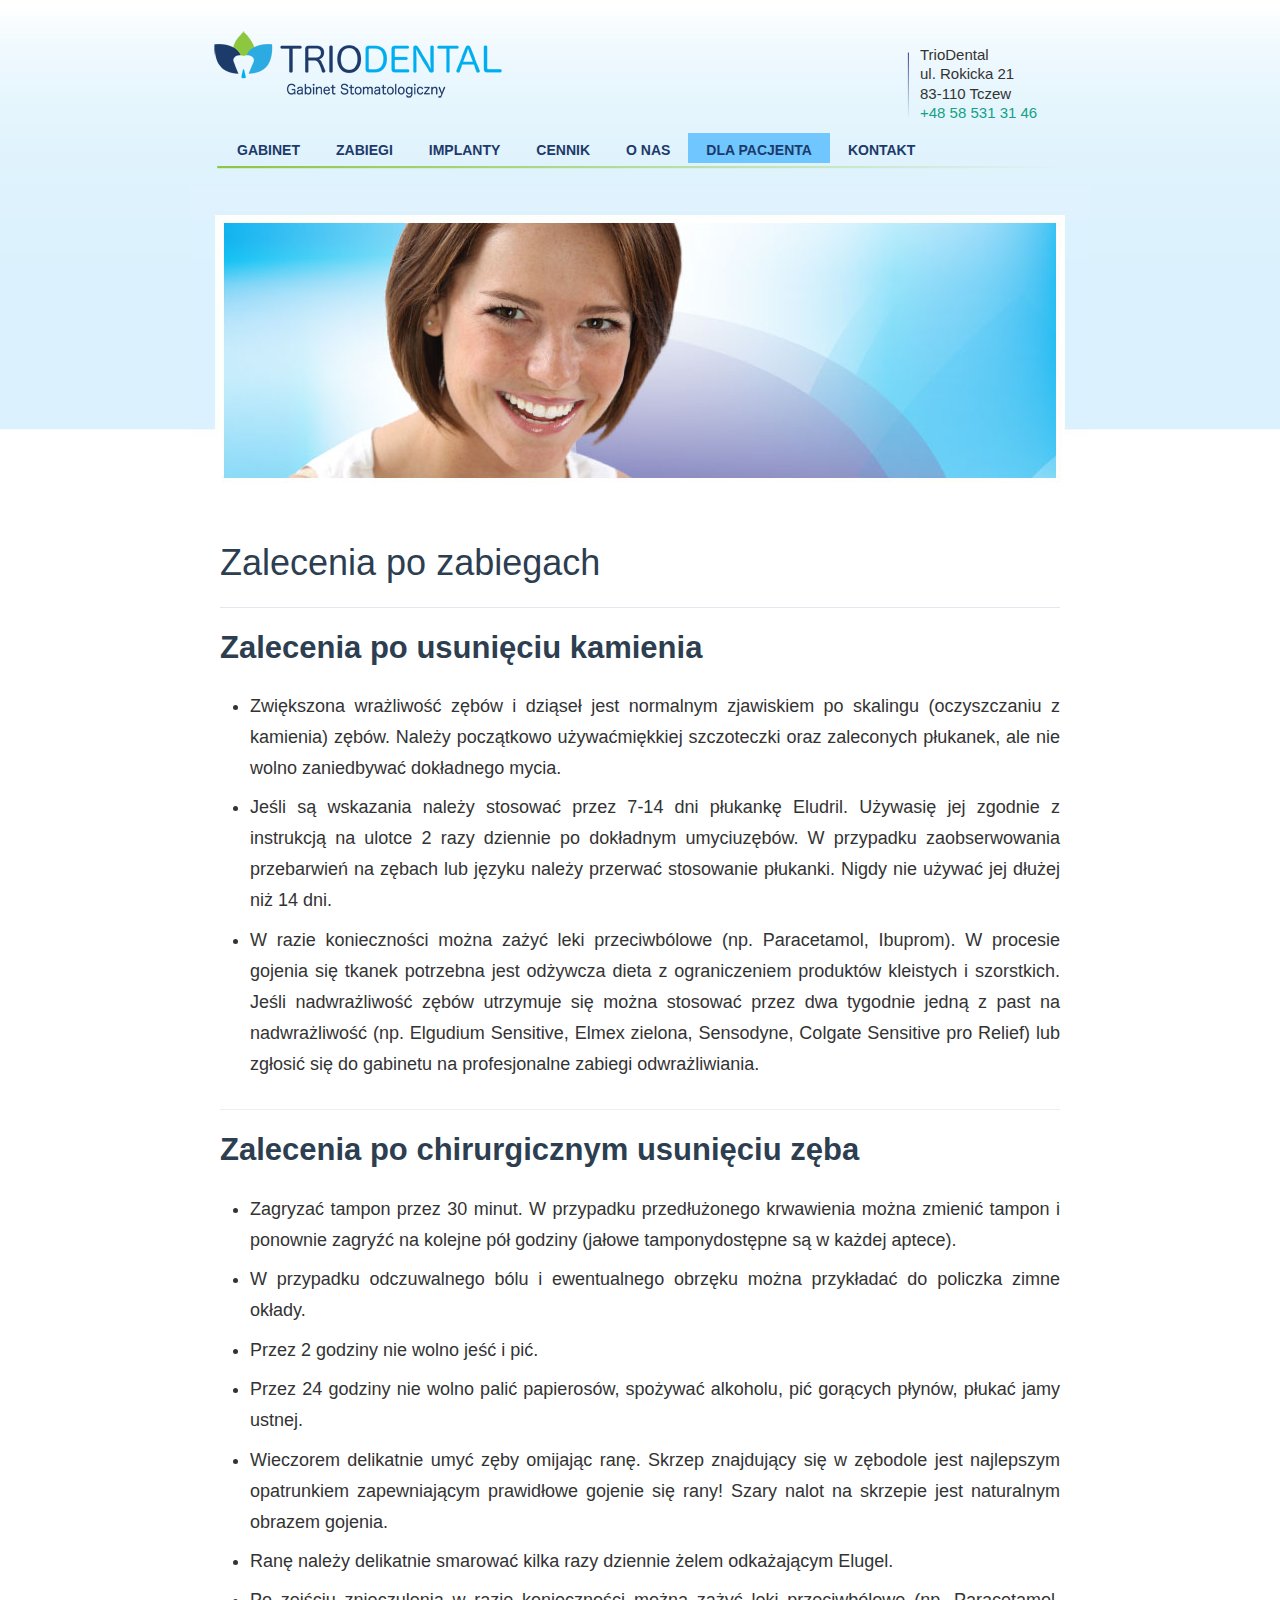
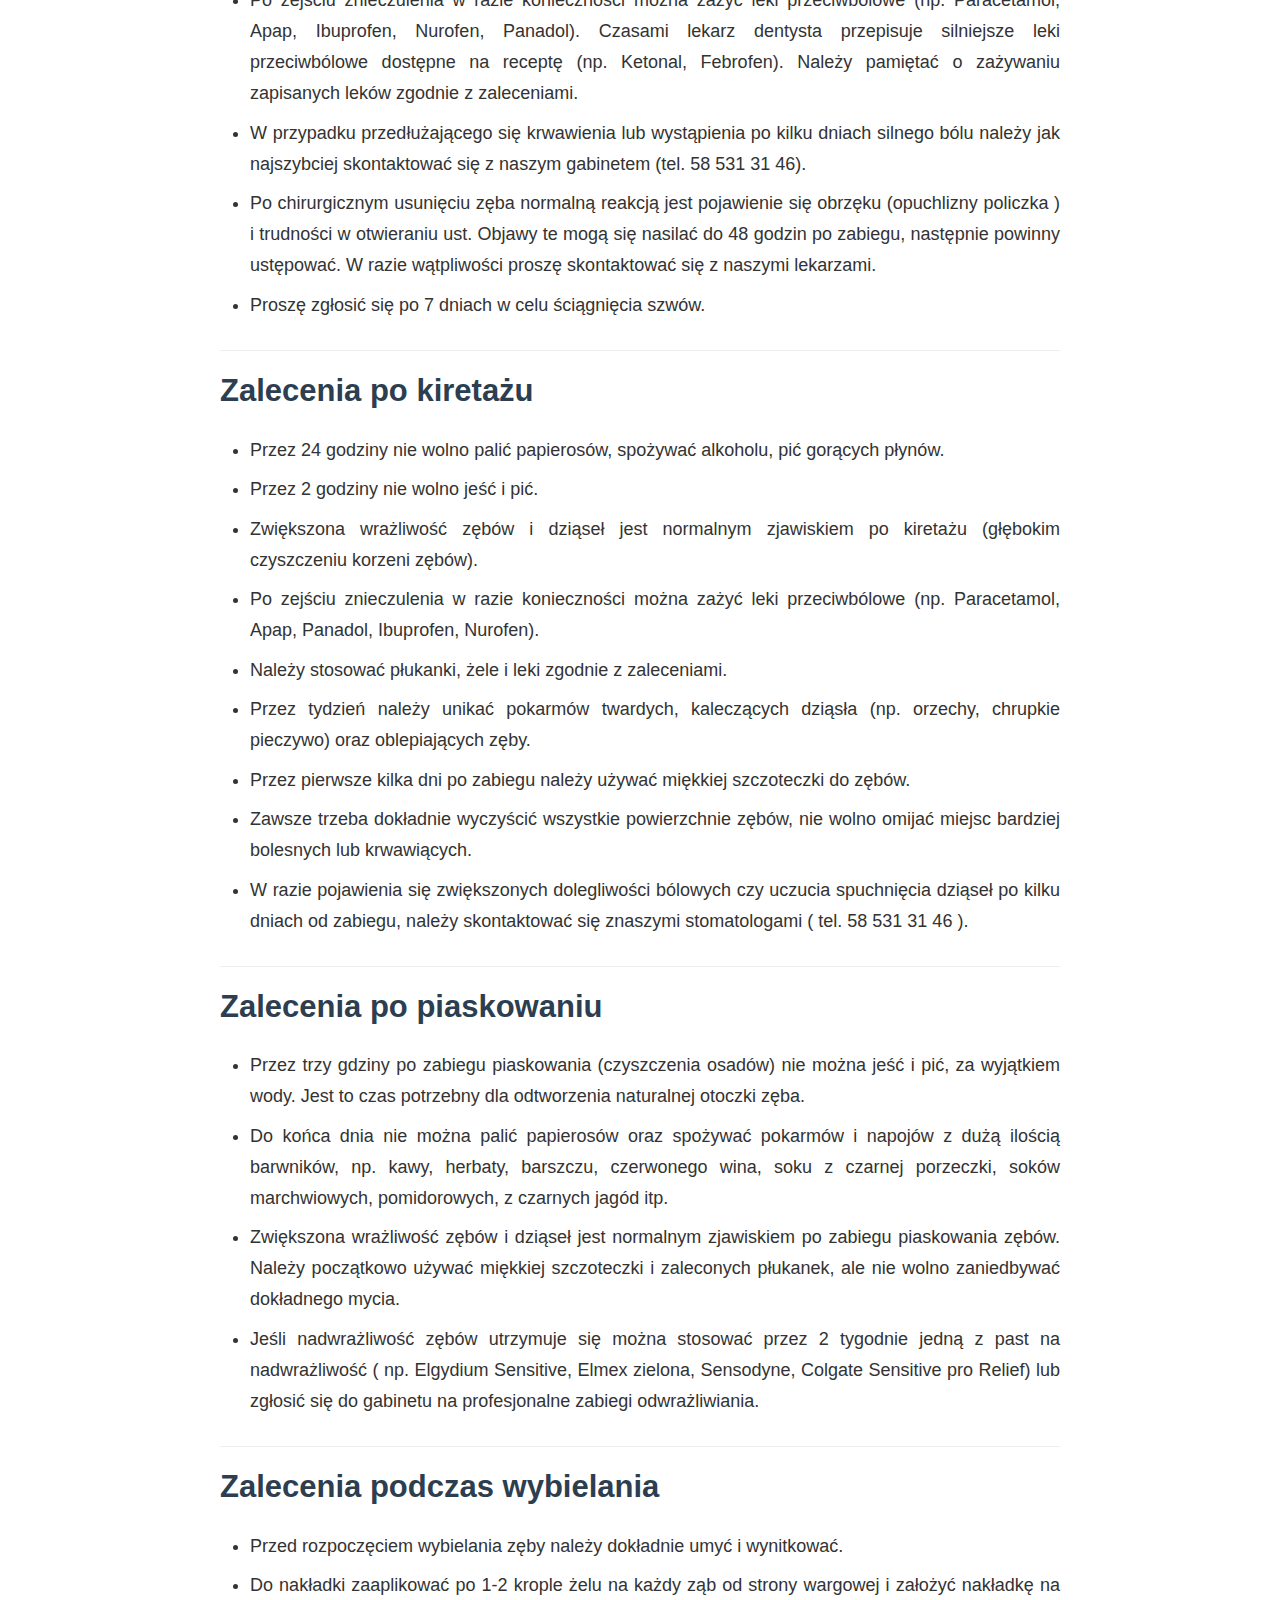
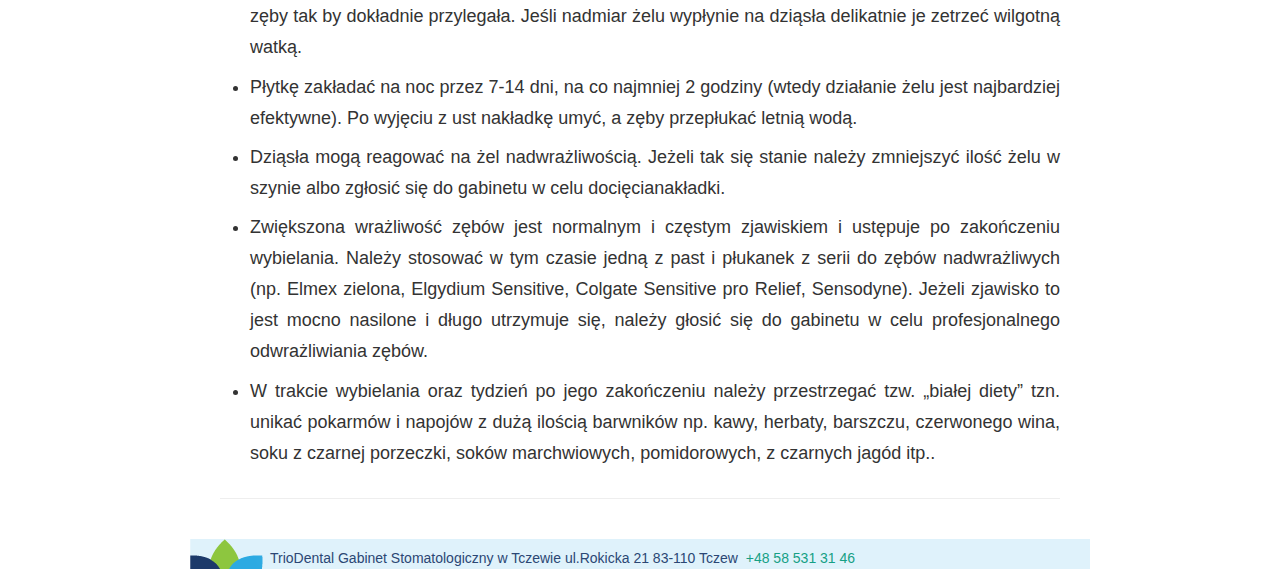
<file: dla-pacjenta.html>
<!DOCTYPE html>
<html lang="pl">
<head>
	<meta charset="utf-8">

	<!-- todo: seo -->
	<title>Triodental - Zalecenia po zabiegach</title>

	<meta name="apple-mobile-web-app-capable" content="yes"/>
	<meta name="viewport" content="width=device-width, initial-scale=1.0, maximum-scale=1.0, user-scalable=no"/>
	<meta name="apple-mobile-web-app-status-bar-style" content="black"/>
	<meta name="viewport" content="width=device-width, initial-scale=1.0">
	<meta name="viewport" content="width=device-width, initial-scale=1.0, maximum-scale=1.0, user-scalable=no"/>
	<meta name="apple-mobile-web-app-status-bar-style" content="black"/>

	<link rel="shortcut icon" href="img/favicon.png">

	<link href='http://fonts.googleapis.com/css?family=Lato:300,400,700' rel='stylesheet' type='text/css'>

	<link rel="stylesheet" href="/startup/flat-ui/bootstrap/css/bootstrap.css">
	<!-- <link rel="stylesheet" href="/startup/flat-ui/css/flat-ui.css">-->
	<!-- Using only with Flat-UI (free)-->
	<!--link rel="stylesheet" href="/startup/common-files/css/icon-font.css">
	<!-- end -->
	<link rel="stylesheet" href="/startup/common-files/css/animations.css">

	<link rel="stylesheet" type="text/css" href="/css/style.css">
</head>
<body>
    <div class="content-wrap">
        <div class="header">
            <a href="http://www.triodental.pl/" title="Dentysta Stomatolog Tczew" rel="home" id="home"></a>
        
            <div id="adr">
                TrioDental<br>
                ul. Rokicka 21<br>
                83-110 Tczew<br>
                <a href="tel:+48585313146">
                    <span class="fui-phone"></span>+48 58 531 31 46
                </a>
            </div>
            <div class="menu">
                <ul>
                    <li ><a href="./gabinet.html">GABINET</a></li>
                    <li ><a href="./zabiegi.html">ZABIEGI</a></li>
                    <li ><a href="./implanty.html">IMPLANTY</a></li>
                    <li ><a href="./cennik.html">CENNIK</a></li>
                    <li ><a href="./o-nas.html">O NAS</a></li>
                    <li  class="active"><a href="./dla-pacjenta.html">DLA PACJENTA</a></li>
                    <li ><a href="./kontakt.html">KONTAKT</a></li>
                </ul>
            </div>
        </div>
        
<div class="content">

    <div class="jumbotron">
        <img title="wybielanie, implanty, ortodoncja, dentysta, stomatolog, tczew"
             src="../img/gabinett-top.jpg"
             alt="dentysta stomatolog Tczew, wybielanie" width="900" height="320">
        <p class="textonb"></p>
    </div>
    

    <!-- content -->
    <div class="page-content">
        <div class="page-header">
            <h1>Zalecenia po zabiegach</h1>
        </div>

            <div class="text-block">
                <h2>Zalecenia po usunięciu kamienia</h2>
                <ul>
                        <li>Zwiększona wrażliwość zębów i dziąseł jest normalnym zjawiskiem po skalingu (oczyszczaniu z kamienia) zębów. Należy początkowo używaćmiękkiej szczoteczki oraz zaleconych płukanek, ale nie wolno zaniedbywać dokładnego mycia.</li>
                        <li>Jeśli są wskazania należy stosować przez 7-14 dni płukankę Eludril. Używasię jej zgodnie z instrukcją na ulotce 2 razy dziennie po dokładnym umyciuzębów. W przypadku zaobserwowania przebarwień na zębach lub języku należy przerwać stosowanie płukanki. Nigdy nie używać jej dłużej niż 14 dni.</li>
                        <li>W razie konieczności można zażyć leki przeciwbólowe (np. Paracetamol, Ibuprom). W procesie gojenia się tkanek potrzebna jest odżywcza dieta z ograniczeniem produktów kleistych i szorstkich. Jeśli nadwrażliwość zębów utrzymuje się można stosować przez dwa tygodnie jedną z past na nadwrażliwość (np. Elgudium Sensitive, Elmex zielona, Sensodyne, Colgate Sensitive pro Relief) lub zgłosić się do gabinetu na profesjonalne zabiegi odwrażliwiania.</li>
                </ul>
            </div>
            <div class="text-block">
                <h2>Zalecenia po chirurgicznym usunięciu zęba</h2>
                <ul>
                        <li>Zagryzać tampon przez 30 minut. W przypadku przedłużonego krwawienia można zmienić tampon i ponownie zagryźć na kolejne pół godziny (jałowe tamponydostępne są w każdej aptece).</li>
                        <li>W przypadku odczuwalnego bólu i ewentualnego obrzęku można przykładać do policzka zimne okłady.</li>
                        <li>Przez 2 godziny nie wolno jeść i pić.</li>
                        <li>Przez 24 godziny nie wolno palić papierosów, spożywać alkoholu, pić gorących płynów, płukać jamy ustnej.</li>
                        <li>Wieczorem delikatnie umyć zęby omijając ranę. Skrzep znajdujący się w zębodole jest najlepszym opatrunkiem zapewniającym prawidłowe gojenie się rany! Szary nalot na skrzepie jest naturalnym obrazem gojenia.</li>
                        <li>Ranę należy delikatnie smarować kilka razy dziennie żelem odkażającym Elugel.</li>
                        <li>Po zejściu znieczulenia w razie konieczności można zażyć leki przeciwbólowe (np. Paracetamol, Apap, Ibuprofen, Nurofen, Panadol). Czasami lekarz dentysta przepisuje silniejsze leki przeciwbólowe dostępne na receptę (np. Ketonal, Febrofen). Należy pamiętać o zażywaniu zapisanych leków zgodnie z zaleceniami.</li>
                        <li>W przypadku przedłużającego się krwawienia lub wystąpienia po kilku dniach silnego bólu należy jak najszybciej skontaktować się z naszym gabinetem (tel. 58 531 31 46).</li>
                        <li>Po chirurgicznym usunięciu zęba normalną reakcją jest pojawienie się obrzęku (opuchlizny policzka ) i trudności w otwieraniu ust. Objawy te mogą się nasilać do 48 godzin po zabiegu, następnie powinny ustępować. W razie wątpliwości proszę skontaktować się z naszymi lekarzami.</li>
                        <li>Proszę zgłosić się po 7 dniach w celu ściągnięcia szwów.</li>
                </ul>
            </div>
            <div class="text-block">
                <h2>Zalecenia po kiretażu</h2>
                <ul>
                        <li>Przez 24 godziny nie wolno palić papierosów, spożywać alkoholu, pić gorących płynów.</li>
                        <li>Przez 2 godziny nie wolno jeść i pić.</li>
                        <li>Zwiększona wrażliwość zębów i dziąseł jest normalnym zjawiskiem po kiretażu (głębokim czyszczeniu korzeni zębów).</li>
                        <li>Po zejściu znieczulenia w razie konieczności można zażyć leki przeciwbólowe (np. Paracetamol, Apap, Panadol, Ibuprofen, Nurofen).</li>
                        <li>Należy stosować płukanki, żele i leki zgodnie z zaleceniami.</li>
                        <li>Przez tydzień należy unikać pokarmów twardych, kaleczących dziąsła (np. orzechy, chrupkie pieczywo) oraz oblepiających zęby.</li>
                        <li>Przez pierwsze kilka dni po zabiegu należy używać miękkiej szczoteczki do zębów.</li>
                        <li>Zawsze trzeba dokładnie wyczyścić wszystkie powierzchnie zębów, nie wolno omijać miejsc bardziej bolesnych lub krwawiących.</li>
                        <li>W razie pojawienia się zwiększonych dolegliwości bólowych czy uczucia spuchnięcia dziąseł po kilku dniach od zabiegu, należy skontaktować się znaszymi stomatologami ( tel. 58 531 31 46 ).</li>
                </ul>
            </div>
            <div class="text-block">
                <h2>Zalecenia po piaskowaniu</h2>
                <ul>
                        <li>Przez trzy gdziny po zabiegu piaskowania (czyszczenia osadów) nie można jeść i pić, za wyjątkiem wody. Jest to czas potrzebny dla odtworzenia naturalnej otoczki zęba.</li>
                        <li>Do końca dnia nie można palić papierosów oraz spożywać pokarmów i napojów z dużą ilością barwników, np. kawy, herbaty, barszczu, czerwonego wina, soku z czarnej porzeczki, soków marchwiowych, pomidorowych, z czarnych jagód itp.</li>
                        <li>Zwiększona wrażliwość zębów i dziąseł jest normalnym zjawiskiem po zabiegu piaskowania zębów. Należy początkowo używać miękkiej szczoteczki i zaleconych płukanek, ale nie wolno zaniedbywać dokładnego mycia.</li>
                        <li>Jeśli nadwrażliwość zębów utrzymuje się można stosować przez 2 tygodnie jedną z past na nadwrażliwość ( np. Elgydium Sensitive, Elmex zielona, Sensodyne, Colgate Sensitive pro Relief) lub zgłosić się do gabinetu na profesjonalne zabiegi odwrażliwiania.</li>
                </ul>
            </div>
            <div class="text-block">
                <h2>Zalecenia podczas wybielania</h2>
                <ul>
                        <li>Przed rozpoczęciem wybielania zęby należy dokładnie umyć i wynitkować.</li>
                        <li>Do nakładki zaaplikować po 1-2 krople żelu na każdy ząb od strony wargowej i założyć nakładkę na zęby tak by dokładnie przylegała. Jeśli nadmiar żelu wypłynie na dziąsła delikatnie je zetrzeć wilgotną watką.</li>
                        <li>Płytkę zakładać na noc przez 7-14 dni, na co najmniej 2 godziny (wtedy działanie żelu jest najbardziej efektywne). Po wyjęciu z ust nakładkę umyć, a zęby przepłukać letnią wodą.</li>
                        <li>Dziąsła mogą reagować na żel nadwrażliwością. Jeżeli tak się stanie należy zmniejszyć ilość żelu w szynie albo zgłosić się do gabinetu w celu docięcianakładki.</li>
                        <li>Zwiększona wrażliwość zębów jest normalnym i częstym zjawiskiem i ustępuje po zakończeniu wybielania. Należy stosować w tym czasie jedną z past i płukanek z serii do zębów nadwrażliwych (np. Elmex zielona, Elgydium Sensitive, Colgate Sensitive pro Relief, Sensodyne). Jeżeli zjawisko to jest mocno nasilone i długo utrzymuje się, należy głosić się do gabinetu w celu profesjonalnego odwrażliwiania zębów.</li>
                        <li>W trakcie wybielania oraz tydzień po jego zakończeniu należy przestrzegać tzw. „białej diety” tzn. unikać pokarmów i napojów z dużą ilością barwników np. kawy, herbaty, barszczu, czerwonego wina, soku z czarnej porzeczki, soków marchwiowych, pomidorowych, z czarnych jagód itp..</li>
                </ul>
            </div>
    </div>
</div>






        <div class="footerpage">
            TrioDental Gabinet Stomatologiczny w Tczewie ul.Rokicka 21 83-110 Tczew
            <span class="fui-phone"></span> <a href="tel:+48585313146">+48 58 531 31 46</a>
        </div>
    </div>
    <!-- todo: google analytics -->
    
    <script src="/startup/common-files/js/jquery-1.10.2.min.js"></script>
    <script src="/startup/common-files/js/masonry.pkgd.min.js"></script>
    <script src="/startup/common-files/js/startup-kit.js"></script>
    
    
    <script>
        var _gaq = _gaq || [];
        _gaq.push(['_setAccount', 'UA-25986999-1']);
        _gaq.push(['_trackPageview']);
    
        (function() {
            var ga = document.createElement('script'); ga.type = 'text/javascript'; ga.async = true;
            ga.src = ('https:' == document.location.protocol ? 'https://ssl' : 'http://www') + '.google-analytics.com/ga.js';
            var s = document.getElementsByTagName('script')[0]; s.parentNode.insertBefore(ga, s);
        })();
    </script></body>
</html>
</file>
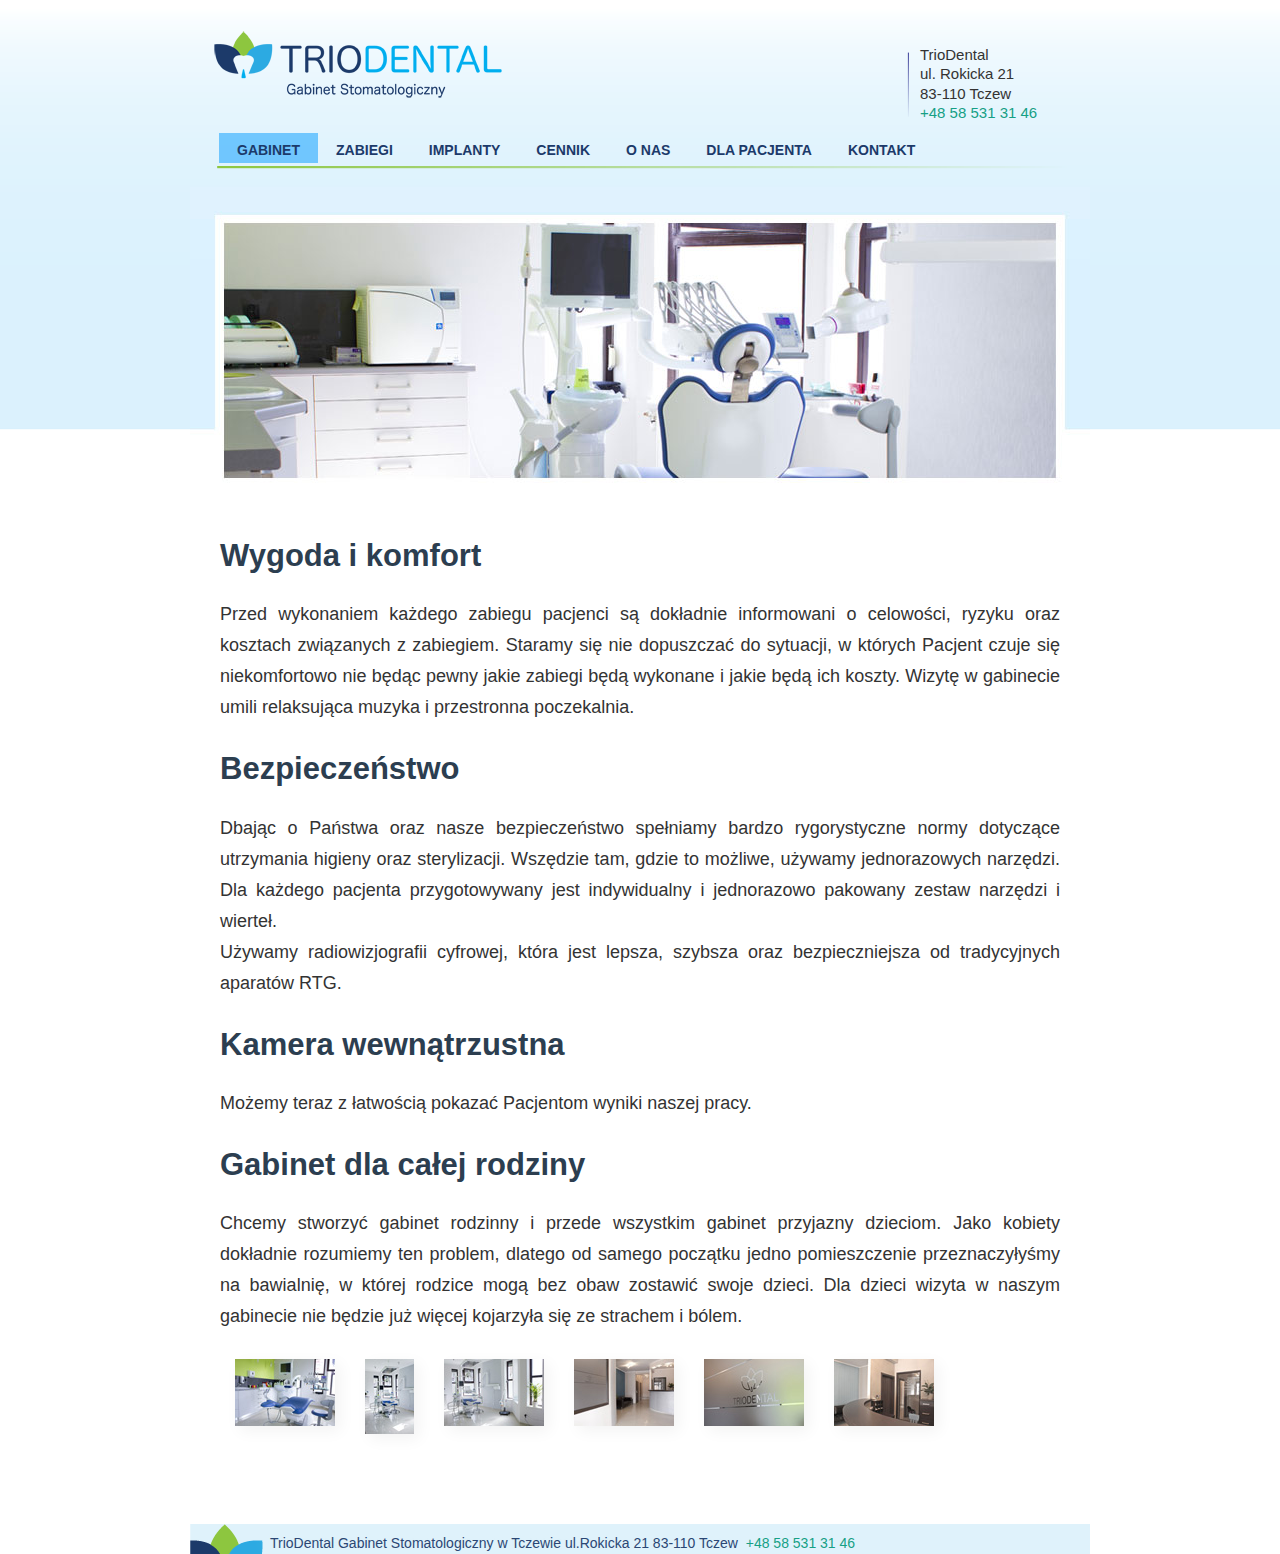
<file: gabinet.html>
<!DOCTYPE html>
<html lang="pl">
<head>
	<meta charset="utf-8">

	<!-- todo: seo -->
	<title>Triodental - Witamy w gabinecie stomatologicznym TrioDental w Tczewie.</title>

	<meta name="apple-mobile-web-app-capable" content="yes"/>
	<meta name="viewport" content="width=device-width, initial-scale=1.0, maximum-scale=1.0, user-scalable=no"/>
	<meta name="apple-mobile-web-app-status-bar-style" content="black"/>
	<meta name="viewport" content="width=device-width, initial-scale=1.0">
	<meta name="viewport" content="width=device-width, initial-scale=1.0, maximum-scale=1.0, user-scalable=no"/>
	<meta name="apple-mobile-web-app-status-bar-style" content="black"/>

	<link rel="shortcut icon" href="img/favicon.png">

	<link href='http://fonts.googleapis.com/css?family=Lato:300,400,700' rel='stylesheet' type='text/css'>

	<link rel="stylesheet" href="/startup/flat-ui/bootstrap/css/bootstrap.css">
	<!-- <link rel="stylesheet" href="/startup/flat-ui/css/flat-ui.css">-->
	<!-- Using only with Flat-UI (free)-->
	<!--link rel="stylesheet" href="/startup/common-files/css/icon-font.css">
	<!-- end -->
	<link rel="stylesheet" href="/startup/common-files/css/animations.css">

	<link rel="stylesheet" type="text/css" href="/css/style.css">
</head>
<body>
    <div class="content-wrap">
        <div class="header">
            <a href="http://www.triodental.pl/" title="Dentysta Stomatolog Tczew" rel="home" id="home"></a>
        
            <div id="adr">
                TrioDental<br>
                ul. Rokicka 21<br>
                83-110 Tczew<br>
                <a href="tel:+48585313146">
                    <span class="fui-phone"></span>+48 58 531 31 46
                </a>
            </div>
            <div class="menu">
                <ul>
                    <li  class="active"><a href="./gabinet.html">GABINET</a></li>
                    <li ><a href="./zabiegi.html">ZABIEGI</a></li>
                    <li ><a href="./implanty.html">IMPLANTY</a></li>
                    <li ><a href="./cennik.html">CENNIK</a></li>
                    <li ><a href="./o-nas.html">O NAS</a></li>
                    <li ><a href="./dla-pacjenta.html">DLA PACJENTA</a></li>
                    <li ><a href="./kontakt.html">KONTAKT</a></li>
                </ul>
            </div>
        </div>
        

<div class="content">

    <div class="jumbotron">
        <img title="dentysta, stomatolog, tczew"
             src="../img/gab-top.jpg"
             alt="dentysta stomatolog Tczew" width="900" height="320">
        <p class="textonb"></p>
    </div>
    

    <!-- content -->
    <div class="page-content">

        <h2>Wygoda i komfort</h2>

        <p>
            Przed wykonaniem każdego zabiegu pacjenci są dokładnie informowani o celowości,
            ryzyku oraz kosztach związanych z zabiegiem.
            Staramy się nie dopuszczać do sytuacji, w których Pacjent czuje się niekomfortowo
            nie będąc pewny jakie zabiegi będą wykonane i jakie będą ich koszty.
            Wizytę w gabinecie umili relaksująca muzyka i przestronna poczekalnia.
        </p>

        <h2>Bezpieczeństwo</h2>

        <p>Dbając o Państwa oraz nasze bezpieczeństwo spełniamy bardzo
            rygorystyczne normy dotyczące utrzymania higieny oraz sterylizacji. Wszędzie tam, gdzie to możliwe,
            używamy jednorazowych narzędzi. Dla każdego pacjenta przygotowywany jest indywidualny i jednorazowo
            pakowany zestaw narzędzi i wierteł.<br>
            Używamy radiowizjografii cyfrowej, która jest lepsza, szybsza oraz bezpieczniejsza od tradycyjnych
            aparatów RTG.
        </p>

        <h2>Kamera wewnątrzustna</h2>

        <p>Możemy teraz z łatwością pokazać Pacjentom wyniki naszej
            pracy.
        </p>

        <h2>Gabinet dla całej rodziny</h2>

        <p>
            Chcemy stworzyć gabinet rodzinny i przede wszystkim gabinet przyjazny dzieciom.
            Jako kobiety dokładnie rozumiemy ten problem, dlatego od samego początku jedno pomieszczenie przeznaczyłyśmy
            na bawialnię,
            w której rodzice mogą bez obaw zostawić swoje dzieci. Dla dzieci wizyta w naszym gabinecie nie będzie już
            więcej kojarzyła się ze strachem i bólem.
        </p>

        <section class="content-38">
            <div class="container">
                <div class="row samples-holder">
                    <div class="sample-box col-xs-2">
                        <img title="" src="img/gab_1.jpg" alt=""
                             width="100" height="67">
                    </div>
                    <div class="sample-box col-xs-2">
                        <img title="" src="img/gab_2.jpg" alt=""
                             width="39" height="60">
                    </div>
                    <div class="sample-box col-xs-2">
                        <img title="" src="img/gab_3.jpg" alt=""
                             width="100" height="67">
                    </div>
                    <div class="sample-box col-xs-2">
                        <img title="" src="img/gab_4.jpg" alt=""
                             width="100" height="67">
                    </div>
                    <div class="sample-box col-xs-2">
                        <img title="" src="img/gab_5.jpg" alt=""
                             width="100" height="67">
                    </div>
                    <div class="sample-box col-xs-2">
                        <img title="" src="img/gab_6.jpg" alt=""
                             width="100" height="67">
                    </div>
                </div>
             </div>
        </section>
    </div>
</div>







        <div class="footerpage">
            TrioDental Gabinet Stomatologiczny w Tczewie ul.Rokicka 21 83-110 Tczew
            <span class="fui-phone"></span> <a href="tel:+48585313146">+48 58 531 31 46</a>
        </div>
    </div>
    <!-- todo: google analytics -->
    
    <script src="/startup/common-files/js/jquery-1.10.2.min.js"></script>
    <script src="/startup/common-files/js/masonry.pkgd.min.js"></script>
    <script src="/startup/common-files/js/startup-kit.js"></script>
    
    
    <script>
        var _gaq = _gaq || [];
        _gaq.push(['_setAccount', 'UA-25986999-1']);
        _gaq.push(['_trackPageview']);
    
        (function() {
            var ga = document.createElement('script'); ga.type = 'text/javascript'; ga.async = true;
            ga.src = ('https:' == document.location.protocol ? 'https://ssl' : 'http://www') + '.google-analytics.com/ga.js';
            var s = document.getElementsByTagName('script')[0]; s.parentNode.insertBefore(ga, s);
        })();
    </script></body>
</html>
</file>
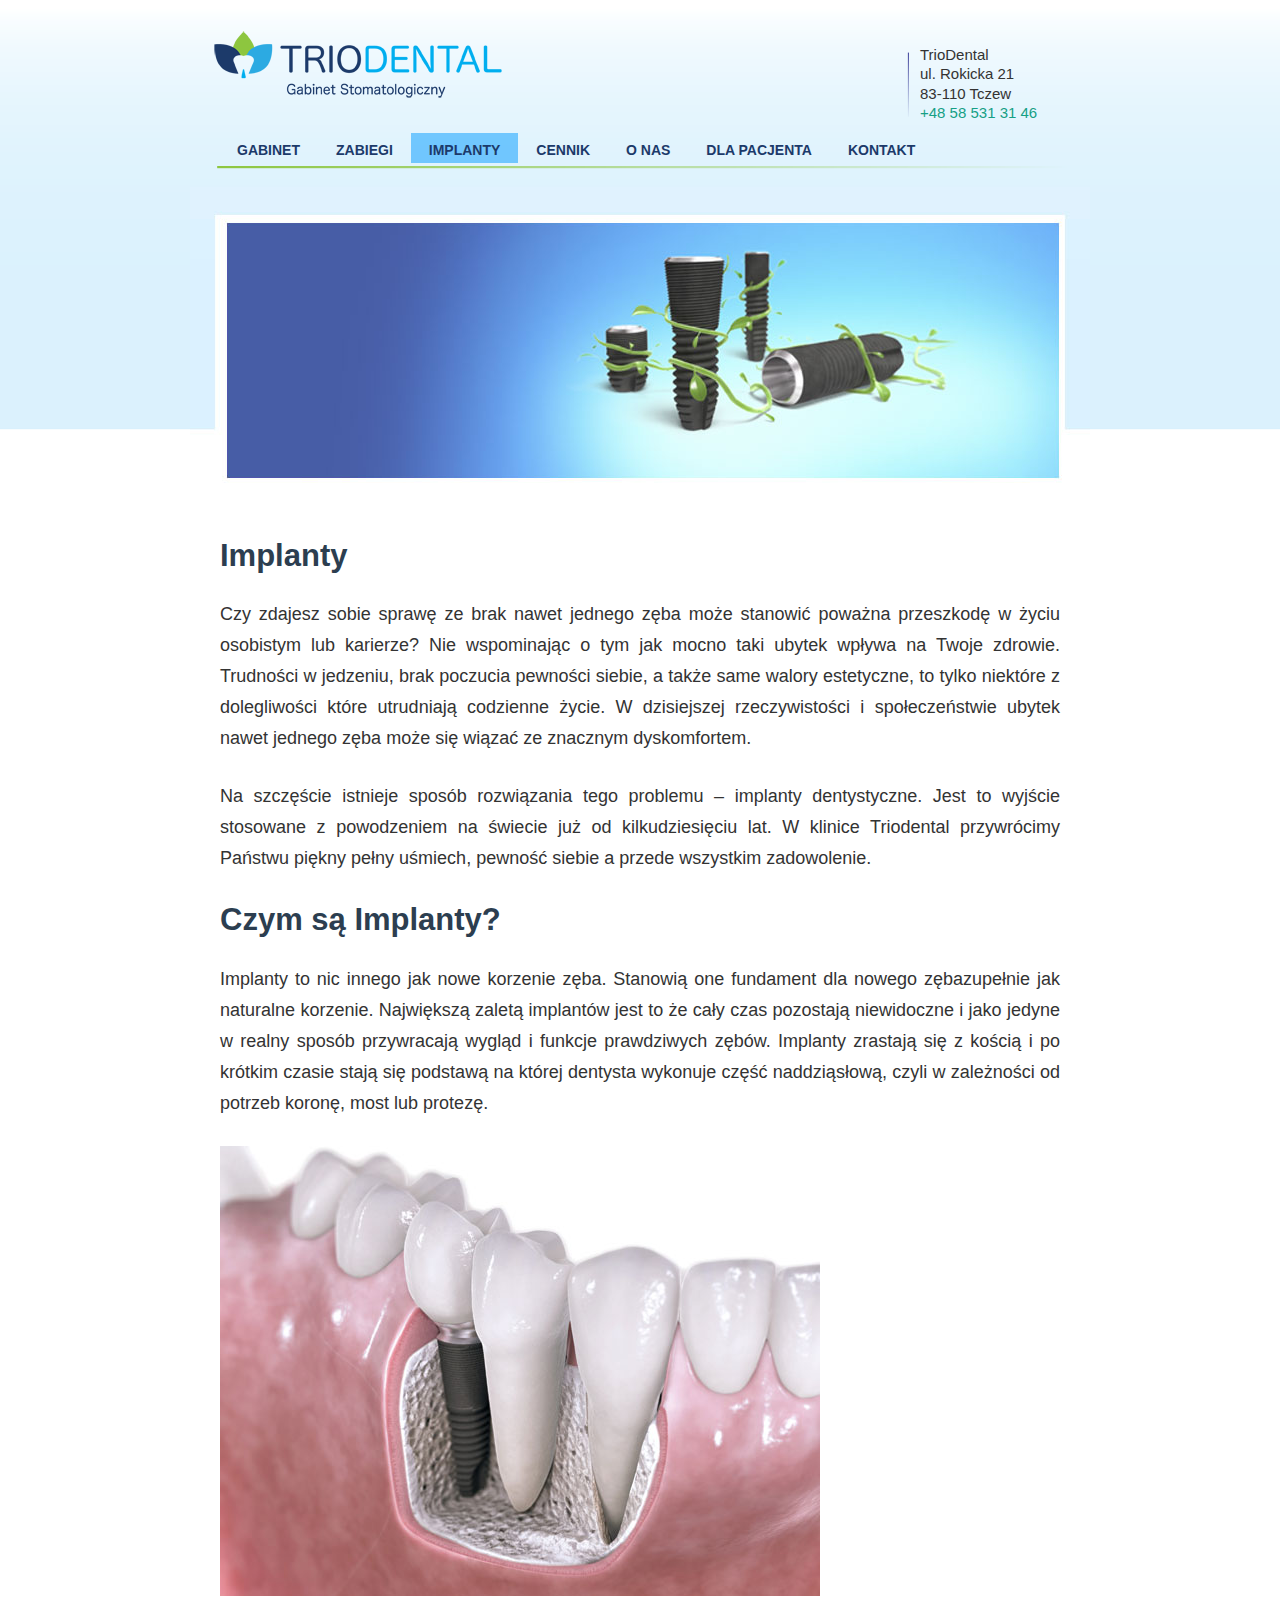
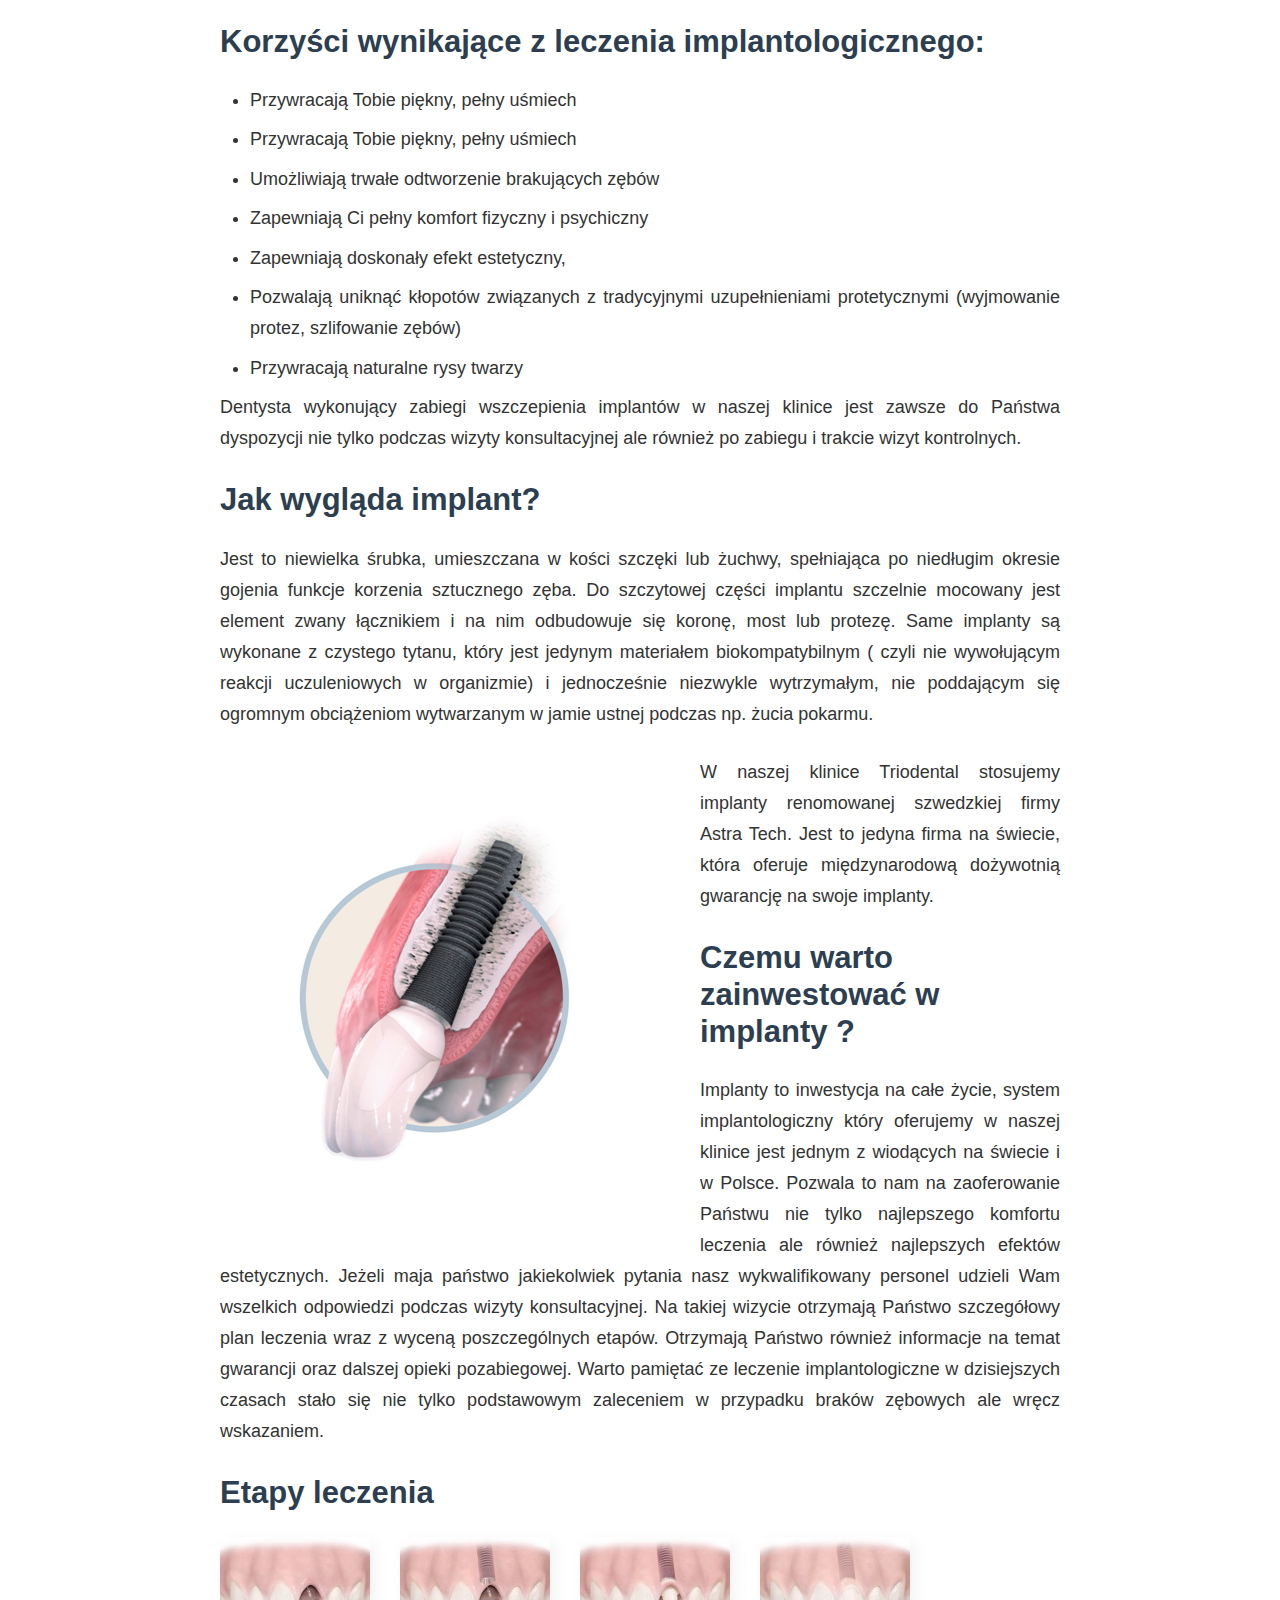
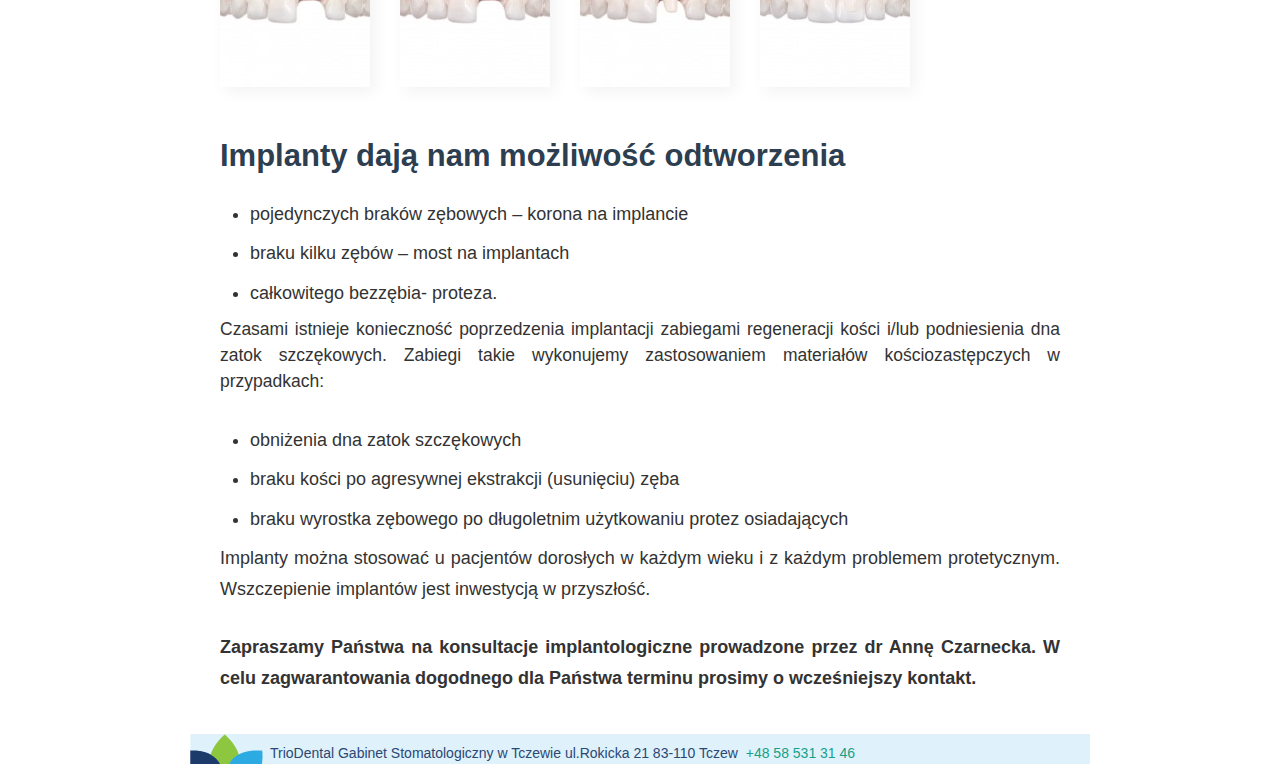
<file: implanty.html>
<!DOCTYPE html>
<html lang="pl">
<head>
	<meta charset="utf-8">

	<!-- todo: seo -->
	<title>Triodental </title>

	<meta name="apple-mobile-web-app-capable" content="yes"/>
	<meta name="viewport" content="width=device-width, initial-scale=1.0, maximum-scale=1.0, user-scalable=no"/>
	<meta name="apple-mobile-web-app-status-bar-style" content="black"/>
	<meta name="viewport" content="width=device-width, initial-scale=1.0">
	<meta name="viewport" content="width=device-width, initial-scale=1.0, maximum-scale=1.0, user-scalable=no"/>
	<meta name="apple-mobile-web-app-status-bar-style" content="black"/>

	<link rel="shortcut icon" href="img/favicon.png">

	<link href='http://fonts.googleapis.com/css?family=Lato:300,400,700' rel='stylesheet' type='text/css'>

	<link rel="stylesheet" href="/startup/flat-ui/bootstrap/css/bootstrap.css">
	<!-- <link rel="stylesheet" href="/startup/flat-ui/css/flat-ui.css">-->
	<!-- Using only with Flat-UI (free)-->
	<!--link rel="stylesheet" href="/startup/common-files/css/icon-font.css">
	<!-- end -->
	<link rel="stylesheet" href="/startup/common-files/css/animations.css">

	<link rel="stylesheet" type="text/css" href="/css/style.css">
</head>
<body>
    <div class="content-wrap">
        <div class="header">
            <a href="http://www.triodental.pl/" title="Dentysta Stomatolog Tczew" rel="home" id="home"></a>
        
            <div id="adr">
                TrioDental<br>
                ul. Rokicka 21<br>
                83-110 Tczew<br>
                <a href="tel:+48585313146">
                    <span class="fui-phone"></span>+48 58 531 31 46
                </a>
            </div>
            <div class="menu">
                <ul>
                    <li ><a href="./gabinet.html">GABINET</a></li>
                    <li ><a href="./zabiegi.html">ZABIEGI</a></li>
                    <li  class="active"><a href="./implanty.html">IMPLANTY</a></li>
                    <li ><a href="./cennik.html">CENNIK</a></li>
                    <li ><a href="./o-nas.html">O NAS</a></li>
                    <li ><a href="./dla-pacjenta.html">DLA PACJENTA</a></li>
                    <li ><a href="./kontakt.html">KONTAKT</a></li>
                </ul>
            </div>
        </div>
        

<div class="content">

    <div class="jumbotron">
        <img title="dentysta, stomatolog, tczew"
             src="../img/implanty-top.jpg"
             alt="dentysta stomatolog Tczew" width="900" height="320">
        <p class="textonb"></p>
    </div>
    

    <!-- content -->
    <div class="page-content">

        <h2>Implanty</h2>

        <p>
            Czy zdajesz sobie sprawę ze brak nawet jednego zęba może stanowić poważna przeszkodę w życiu osobistym lub karierze?
            Nie wspominając o tym jak mocno taki ubytek wpływa na Twoje zdrowie. Trudności w jedzeniu,
            brak poczucia pewności siebie, a także same walory estetyczne, to tylko niektóre z dolegliwości które utrudniają
            codzienne życie. W dzisiejszej rzeczywistości i społeczeństwie ubytek nawet jednego zęba może się wiązać
            ze znacznym dyskomfortem.
            </p>
        <p>
            Na szczęście istnieje sposób rozwiązania tego problemu – implanty dentystyczne.
            Jest to wyjście stosowane z powodzeniem na świecie już od kilkudziesięciu lat. W klinice
            Triodental przywrócimy Państwu piękny pełny uśmiech, pewność siebie a przede wszystkim zadowolenie.
        </p>

        <h2>Czym są Implanty?</h2>

        <p>
            Implanty to nic innego jak nowe korzenie zęba. Stanowią one fundament dla nowego zębazupełnie jak
            naturalne korzenie. Największą zaletą implantów jest to że cały czas pozostają niewidoczne i jako jedyne
            w realny sposób przywracają wygląd i funkcje prawdziwych zębów. Implanty zrastają się z kością
            i po krótkim czasie stają się podstawą na której dentysta wykonuje część naddziąsłową, czyli w zależności
            od potrzeb koronę, most lub protezę.
        </p>

        <div class="center-block">
                <img class="img-responsive" src="../img/implant.jpg"
                     alt="implant, jak wygląda implant" width="600" height="450">
        </div>
        <p></p>
        <h2>Korzyści wynikające z leczenia implantologicznego:</h2>

        <ul>
            <li>
                Przywracają Tobie piękny, pełny uśmiech
            </li>
            <li>
                Przywracają Tobie piękny, pełny uśmiech
            </li>
            <li >
                Umożliwiają trwałe odtworzenie brakujących zębów
            </li>
            <li>
                Zapewniają Ci pełny komfort fizyczny i psychiczny
            </li>
            <li>
                Zapewniają doskonały efekt estetyczny,
            <li>
                Pozwalają uniknąć kłopotów związanych z tradycyjnymi uzupełnieniami protetycznymi
                (wyjmowanie protez, szlifowanie zębów)
            </li>
            <li>
                Przywracają naturalne rysy twarzy
            </li>
        </ul>



        <p>
            Dentysta wykonujący zabiegi wszczepienia implantów w naszej klinice jest zawsze do Państwa dyspozycji
            nie tylko podczas wizyty konsultacyjnej ale również po zabiegu i trakcie wizyt kontrolnych.
        </p>

        <h2>Jak wygląda implant?</h2>

        <p>
            Jest to niewielka śrubka, umieszczana w kości szczęki lub żuchwy, spełniająca
            po niedługim okresie gojenia funkcje korzenia sztucznego zęba. Do szczytowej części implantu szczelnie
            mocowany jest element zwany łącznikiem i na nim odbudowuje się koronę, most lub protezę.
            Same implanty są wykonane z czystego tytanu, który jest jedynym materiałem
            biokompatybilnym ( czyli nie wywołującym reakcji uczuleniowych w organizmie) i
            jednocześnie niezwykle wytrzymałym, nie poddającym się ogromnym obciążeniom wytwarzanym
            w jamie ustnej podczas np. żucia pokarmu.
        </p>

        <img class="img-responsive pull-left" src="../img/implant-budowa.jpg"
             alt="implant, jak wygląda implant" width="480" height="480">

        <p>
            W naszej klinice Triodental stosujemy implanty renomowanej
            szwedzkiej firmy Astra Tech. Jest to jedyna firma na świecie, która
            oferuje międzynarodową dożywotnią gwarancję na swoje implanty.
        </p>


        <h2>
            Czemu warto zainwestować w implanty ?
        </h2>

        <p>
            Implanty to inwestycja na całe życie, system implantologiczny który oferujemy w naszej klinice
            jest jednym z wiodących na świecie i w Polsce.
            Pozwala to nam na zaoferowanie Państwu nie tylko najlepszego komfortu leczenia ale również
            najlepszych efektów estetycznych.
            Jeżeli maja państwo jakiekolwiek pytania nasz wykwalifikowany personel udzieli Wam
            wszelkich odpowiedzi podczas wizyty konsultacyjnej. Na takiej wizycie otrzymają Państwo szczegółowy
            plan leczenia wraz z wyceną poszczególnych etapów. Otrzymają Państwo również informacje na temat gwarancji
            oraz dalszej opieki pozabiegowej. Warto pamiętać ze leczenie implantologiczne
            w dzisiejszych czasach stało się nie tylko podstawowym zaleceniem w przypadku braków zębowych
            ale wręcz wskazaniem.
        </p>

        <h2>Etapy leczenia</h2>

        <section class="content-38">
            <div class="row samples-holder">
                    <div class="sample-box col-xs-12 col-md-3">
                        <img title="Etap 1, etapy leczenia implanty" src="img/etap1-implant.jpg" alt="Etap 1 Implant, implanty, stomatologia"
                             width="150" height="150">
                    </div>
                    <div class="sample-box col-xs-12 col-md-3">
                        <img title="Etap 2, Implanty, etapy leczenia" src="img/etap2-implant.jpg" alt="Etap 2 Implant, implanty, stomatologia"
                             width="150" height="150">
                    </div>
                    <div class="sample-box col-xs-12 col-md-3">
                        <img title="Etap 3, etapy leczenia implanty" src="img/etap3-implant.jpg" alt="Etap 3 Implant, implanty, stomatologia"
                             width="150" height="150">
                    </div>
                    <div class="sample-box col-xs-12 col-md-3">
                        <img title="Etap 4, etapy leczenia implanty" src="img/etap4-implant.jpg" alt="Etap 4 Implant, implanty, stomatologia"
                             width="150" height="150">
                    </div>
            </div>
        </section>

        <h2>Implanty dają nam możliwość odtworzenia</h2>

        <ul>
            <li>pojedynczych braków zębowych – korona na implancie</li>
            <li>braku kilku zębów – most na implantach</li>
            <li>całkowitego bezzębia- proteza.</li>
        </ul>

        <p class="lead">
            Czasami istnieje konieczność poprzedzenia implantacji zabiegami regeneracji kości i/lub podniesienia
            dna zatok szczękowych. Zabiegi takie wykonujemy zastosowaniem materiałów kościozastępczych w przypadkach:
        </p>

        <ul>
            <li>obniżenia dna zatok szczękowych</li>
            <li>braku kości po agresywnej ekstrakcji (usunięciu) zęba</li>
            <li>braku wyrostka zębowego po długoletnim użytkowaniu protez osiadających</li>
        </ul>

        <p>Implanty można stosować u pacjentów dorosłych w każdym wieku i z każdym
            problemem protetycznym. Wszczepienie implantów jest inwestycją w przyszłość.
        </p>

        <p>
            <strong>
                Zapraszamy Państwa na konsultacje implantologiczne prowadzone przez dr Annę Czarnecka.
                W celu zagwarantowania dogodnego dla Państwa terminu prosimy o wcześniejszy kontakt.
            </strong>
        </p>


    </div>
</div>







        <div class="footerpage">
            TrioDental Gabinet Stomatologiczny w Tczewie ul.Rokicka 21 83-110 Tczew
            <span class="fui-phone"></span> <a href="tel:+48585313146">+48 58 531 31 46</a>
        </div>
    </div>
    <!-- todo: google analytics -->
    
    <script src="/startup/common-files/js/jquery-1.10.2.min.js"></script>
    <script src="/startup/common-files/js/masonry.pkgd.min.js"></script>
    <script src="/startup/common-files/js/startup-kit.js"></script>
    
    
    <script>
        var _gaq = _gaq || [];
        _gaq.push(['_setAccount', 'UA-25986999-1']);
        _gaq.push(['_trackPageview']);
    
        (function() {
            var ga = document.createElement('script'); ga.type = 'text/javascript'; ga.async = true;
            ga.src = ('https:' == document.location.protocol ? 'https://ssl' : 'http://www') + '.google-analytics.com/ga.js';
            var s = document.getElementsByTagName('script')[0]; s.parentNode.insertBefore(ga, s);
        })();
    </script></body>
</html>
</file>
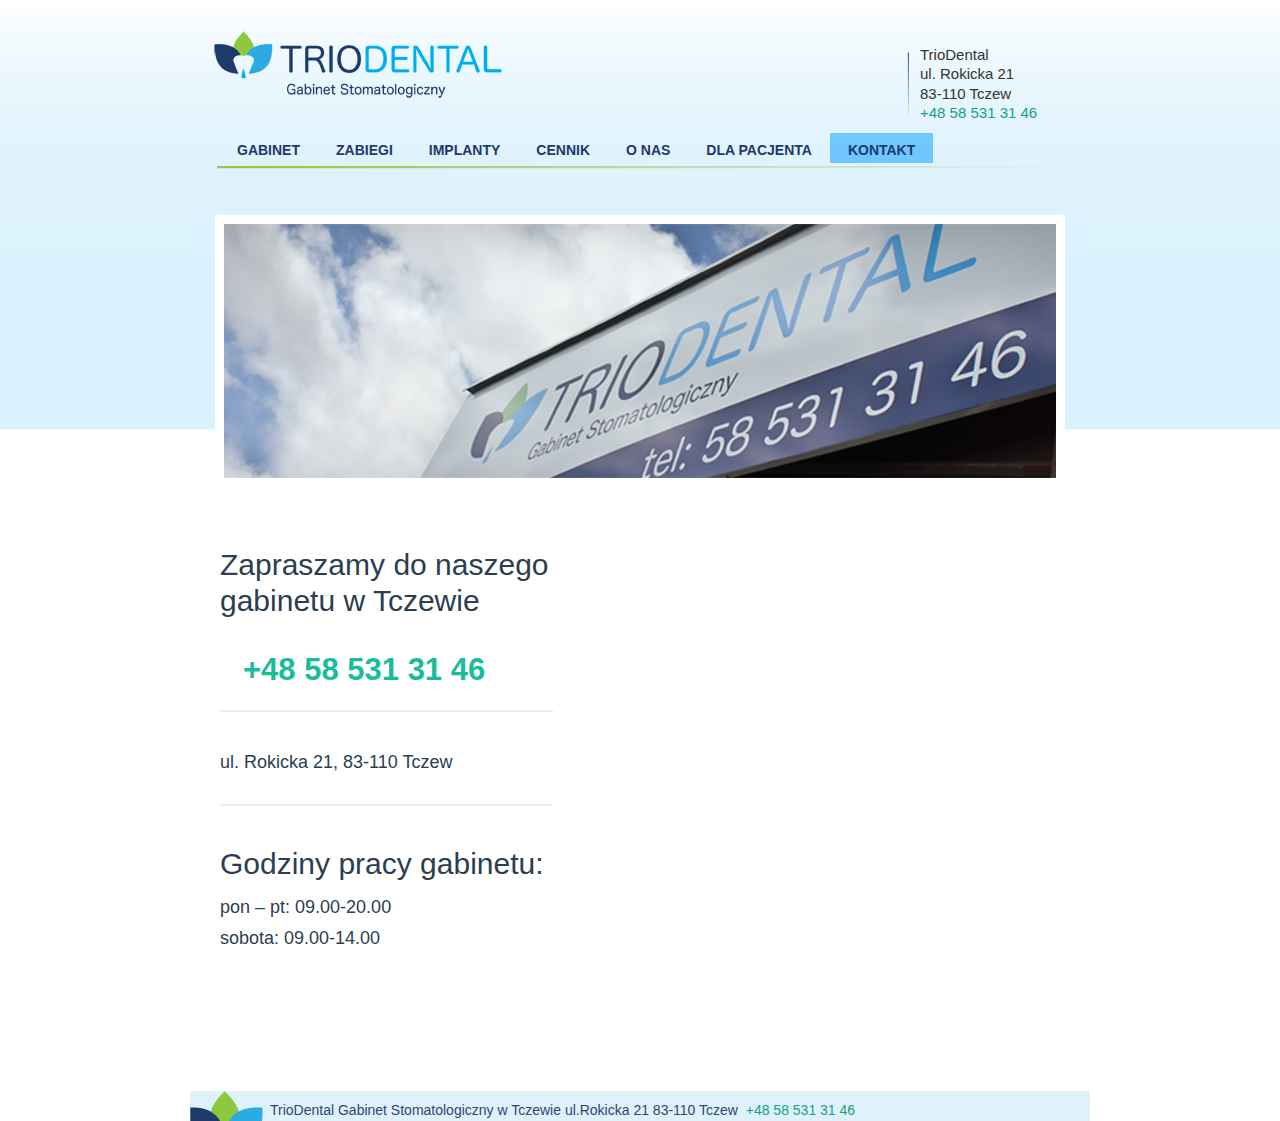
<file: kontakt.html>
<!DOCTYPE html>
<html lang="pl">
<head>
	<meta charset="utf-8">

	<!-- todo: seo -->
	<title>Triodental </title>

	<meta name="apple-mobile-web-app-capable" content="yes"/>
	<meta name="viewport" content="width=device-width, initial-scale=1.0, maximum-scale=1.0, user-scalable=no"/>
	<meta name="apple-mobile-web-app-status-bar-style" content="black"/>
	<meta name="viewport" content="width=device-width, initial-scale=1.0">
	<meta name="viewport" content="width=device-width, initial-scale=1.0, maximum-scale=1.0, user-scalable=no"/>
	<meta name="apple-mobile-web-app-status-bar-style" content="black"/>

	<link rel="shortcut icon" href="img/favicon.png">

	<link href='http://fonts.googleapis.com/css?family=Lato:300,400,700' rel='stylesheet' type='text/css'>

	<link rel="stylesheet" href="/startup/flat-ui/bootstrap/css/bootstrap.css">
	<!-- <link rel="stylesheet" href="/startup/flat-ui/css/flat-ui.css">-->
	<!-- Using only with Flat-UI (free)-->
	<!--link rel="stylesheet" href="/startup/common-files/css/icon-font.css">
	<!-- end -->
	<link rel="stylesheet" href="/startup/common-files/css/animations.css">

	<link rel="stylesheet" type="text/css" href="/css/style.css">
</head>
<body>
    <div class="content-wrap">
        <div class="header">
            <a href="http://www.triodental.pl/" title="Dentysta Stomatolog Tczew" rel="home" id="home"></a>
        
            <div id="adr">
                TrioDental<br>
                ul. Rokicka 21<br>
                83-110 Tczew<br>
                <a href="tel:+48585313146">
                    <span class="fui-phone"></span>+48 58 531 31 46
                </a>
            </div>
            <div class="menu">
                <ul>
                    <li ><a href="./gabinet.html">GABINET</a></li>
                    <li ><a href="./zabiegi.html">ZABIEGI</a></li>
                    <li ><a href="./implanty.html">IMPLANTY</a></li>
                    <li ><a href="./cennik.html">CENNIK</a></li>
                    <li ><a href="./o-nas.html">O NAS</a></li>
                    <li ><a href="./dla-pacjenta.html">DLA PACJENTA</a></li>
                    <li  class="active"><a href="./kontakt.html">KONTAKT</a></li>
                </ul>
            </div>
        </div>
        

<div class="content">

    <div class="jumbotron">
        <img title="gabinet, dentysta, stomatolog, tczew, chirurg, wybielanie, implanty, ortodoncja"
             src="../img/kontakt-top.jpg"
             alt="chirurg, wybielanie, implanty, ortodoncja dentysta stomatolog Tczew, usuwanie ósemek" width="900" height="320">
        <p class="textonb"></p>
    </div>
    

    <!-- content -->
    <div class="page-content">

        <section class="contacts-3">

            <div class="row">
                <div class="col-sm-12 col-md-5">
                    <h3>Zapraszamy do naszego gabinetu w Tczewie</h3>
                    <p></p>
                    <div class="links">
                        <a href="tel:+48585313146">
                            <span class="fui-phone"></span>+48 58 531 31 46
                        </a>
                    </div>
                    <div class="links">
                        <h4>ul. Rokicka 21, 83-110 Tczew</h4>
                    </div>
                    <h3>
                        Godziny pracy gabinetu:
                    </h3>
                    <h4>pon – pt: 09.00-20.00</h4>
                    <h4>sobota: 09.00-14.00</h4>

                </div>
                <div class="col-sm-12 col-md-7">
                    <div class="map">
                        <iframe src="https://www.google.com/maps/embed?pb=!1m14!1m8!1m3!1d9361.308015535184!2d18.768983084655773!3d54.08567737059645!3m2!1i1024!2i768!4f13.1!3m3!1m2!1s0x0000000000000000%3A0x5ef2e913e7f32003!2sTriodental+Gabinety+Stomatologiczne!5e0!3m2!1spl!2sus!4v1453420145248" width="600" height="450" frameborder="0" style="border:0" allowfullscreen></iframe>
                    </div>
                </div>
            </div>



        </section>
    </div>
</div>


        <div class="footerpage">
            TrioDental Gabinet Stomatologiczny w Tczewie ul.Rokicka 21 83-110 Tczew
            <span class="fui-phone"></span> <a href="tel:+48585313146">+48 58 531 31 46</a>
        </div>
    </div>
    <!-- todo: google analytics -->
    
    <script src="/startup/common-files/js/jquery-1.10.2.min.js"></script>
    <script src="/startup/common-files/js/masonry.pkgd.min.js"></script>
    <script src="/startup/common-files/js/startup-kit.js"></script>
    
    
    <script>
        var _gaq = _gaq || [];
        _gaq.push(['_setAccount', 'UA-25986999-1']);
        _gaq.push(['_trackPageview']);
    
        (function() {
            var ga = document.createElement('script'); ga.type = 'text/javascript'; ga.async = true;
            ga.src = ('https:' == document.location.protocol ? 'https://ssl' : 'http://www') + '.google-analytics.com/ga.js';
            var s = document.getElementsByTagName('script')[0]; s.parentNode.insertBefore(ga, s);
        })();
    </script></body>
</html>
</file>
<file: startup/flat-ui/css/flat-ui.css>
@font-face {
  font-family: 'Lato';
  src: url('../fonts/lato/lato-black.eot');
  src: url('../fonts/lato/lato-black.eot?#iefix') format('embedded-opentype'), url('../fonts/lato/lato-black.woff') format('woff'), url('../fonts/lato/lato-black.ttf') format('truetype'), url('../fonts/lato/lato-black.svg#latoblack') format('svg');
  font-weight: 900;
  font-style: normal;
}
@font-face {
  font-family: 'Lato';
  src: url('../fonts/lato/lato-bold.eot');
  src: url('../fonts/lato/lato-bold.eot?#iefix') format('embedded-opentype'), url('../fonts/lato/lato-bold.woff') format('woff'), url('../fonts/lato/lato-bold.ttf') format('truetype'), url('../fonts/lato/lato-bold.svg#latobold') format('svg');
  font-weight: bold;
  font-style: normal;
}
@font-face {
  font-family: 'Lato';
  src: url('../fonts/lato/lato-bolditalic.eot');
  src: url('../fonts/lato/lato-bolditalic.eot?#iefix') format('embedded-opentype'), url('../fonts/lato/lato-bolditalic.woff') format('woff'), url('../fonts/lato/lato-bolditalic.ttf') format('truetype'), url('../fonts/lato/lato-bolditalic.svg#latobold-italic') format('svg');
  font-weight: bold;
  font-style: italic;
}
@font-face {
  font-family: 'Lato';
  src: url('../fonts/lato/lato-italic.eot');
  src: url('../fonts/lato/lato-italic.eot?#iefix') format('embedded-opentype'), url('../fonts/lato/lato-italic.woff') format('woff'), url('../fonts/lato/lato-italic.ttf') format('truetype'), url('../fonts/lato/lato-italic.svg#latoitalic') format('svg');
  font-weight: normal;
  font-style: italic;
}
@font-face {
  font-family: 'Lato';
  src: url('../fonts/lato/lato-light.eot');
  src: url('../fonts/lato/lato-light.eot?#iefix') format('embedded-opentype'), url('../fonts/lato/lato-light.woff') format('woff'), url('../fonts/lato/lato-light.ttf') format('truetype'), url('../fonts/lato/lato-light.svg#latolight') format('svg');
  font-weight: 300;
  font-style: normal;
}
@font-face {
  font-family: 'Lato';
  src: url('../fonts/lato/lato-regular.eot');
  src: url('../fonts/lato/lato-regular.eot?#iefix') format('embedded-opentype'), url('../fonts/lato/lato-regular.woff') format('woff'), url('../fonts/lato/lato-regular.ttf') format('truetype'), url('../fonts/lato/lato-regular.svg#latoregular') format('svg');
  font-weight: normal;
  font-style: normal;
}
@font-face {
  font-family: "Flat-UI-Icons";
  src: url('../fonts/flat-ui-icons-regular.eot');
  src: url('../fonts/flat-ui-icons-regular.eot?#iefix') format('embedded-opentype'), url('../fonts/flat-ui-icons-regular.woff') format('woff'), url('../fonts/flat-ui-icons-regular.ttf') format('truetype'), url('../fonts/flat-ui-icons-regular.svg#flat-ui-icons-regular') format('svg');
  font-weight: normal;
  font-style: normal;
}
/* Use the following CSS code if you want to use data attributes for inserting your icons */
[data-icon]:before {
  font-family: 'Flat-UI-Icons';
  content: attr(data-icon);
  speak: none;
  font-weight: normal;
  font-variant: normal;
  text-transform: none;
  -webkit-font-smoothing: antialiased;
  -moz-osx-font-smoothing: grayscale;
}
/* Use the following CSS code if you want to have a class per icon */
/*
Instead of a list of all class selectors,
you can use the generic selector below, but it's slower:
[class*="fui-"] {
*/
.fui-arrow-right,
.fui-arrow-left,
.fui-cmd,
.fui-check-inverted,
.fui-heart,
.fui-location,
.fui-plus,
.fui-check,
.fui-cross,
.fui-list,
.fui-new,
.fui-video,
.fui-photo,
.fui-volume,
.fui-time,
.fui-eye,
.fui-chat,
.fui-search,
.fui-user,
.fui-mail,
.fui-lock,
.fui-gear,
.fui-radio-unchecked,
.fui-radio-checked,
.fui-checkbox-unchecked,
.fui-checkbox-checked,
.fui-calendar-solid,
.fui-pause,
.fui-play,
.fui-check-inverted-2 {
  display: inline-block;
  font-family: 'Flat-UI-Icons';
  speak: none;
  font-style: normal;
  font-weight: normal;
  font-variant: normal;
  text-transform: none;
  -webkit-font-smoothing: antialiased;
  -moz-osx-font-smoothing: grayscale;
}
.fui-arrow-right:before {
  content: "\e02c";
}
.fui-arrow-left:before {
  content: "\e02d";
}
.fui-cmd:before {
  content: "\e02f";
}
.fui-check-inverted:before {
  content: "\e006";
}
.fui-heart:before {
  content: "\e007";
}
.fui-location:before {
  content: "\e008";
}
.fui-plus:before {
  content: "\e009";
}
.fui-check:before {
  content: "\e00a";
}
.fui-cross:before {
  content: "\e00b";
}
.fui-list:before {
  content: "\e00c";
}
.fui-new:before {
  content: "\e00d";
}
.fui-video:before {
  content: "\e00e";
}
.fui-photo:before {
  content: "\e00f";
}
.fui-volume:before {
  content: "\e010";
}
.fui-time:before {
  content: "\e011";
}
.fui-eye:before {
  content: "\e012";
}
.fui-chat:before {
  content: "\e013";
}
.fui-search:before {
  content: "\e01c";
}
.fui-user:before {
  content: "\e01d";
}
.fui-mail:before {
  content: "\e01e";
}
.fui-lock:before {
  content: "\e01f";
}
.fui-gear:before {
  content: "\e024";
}
.fui-radio-unchecked:before {
  content: "\e02b";
}
.fui-radio-checked:before {
  content: "\e032";
}
.fui-checkbox-unchecked:before {
  content: "\e033";
}
.fui-checkbox-checked:before {
  content: "\e034";
}
.fui-calendar-solid:before {
  content: "\e022";
}
.fui-pause:before {
  content: "\e03b";
}
.fui-play:before {
  content: "\e03c";
}
.fui-check-inverted-2:before {
  content: "\e000";
}
.dropdown-arrow-inverse {
  border-bottom-color: #34495e !important;
  border-top-color: #34495e !important;
}
body {
  font-family: "Lato", Helvetica, Arial, sans-serif;
  font-size: 18px;
  line-height: 1.72222;
  color: #34495e;
  background-color: #ffffff;
}
a {
  color: #16a085;
  text-decoration: none;
  -webkit-transition: 0.25s;
  transition: 0.25s;
}
a:hover,
a:focus {
  color: #1abc9c;
  text-decoration: none;
}
a:focus {
  outline: none;
}
.img-rounded {
  border-radius: 6px;
}
.img-thumbnail {
  padding: 4px;
  line-height: 1.72222;
  background-color: #ffffff;
  border: 2px solid #bdc3c7;
  border-radius: 6px;
  -webkit-transition: all 0.25s ease-in-out;
  transition: all 0.25s ease-in-out;
  display: inline-block;
  max-width: 100%;
  height: auto;
}
.img-comment {
  font-size: 15px;
  line-height: 1.2;
  font-style: italic;
  margin: 24px 0;
}
h1,
h2,
h3,
h4,
h5,
h6,
.h1,
.h2,
.h3,
.h4,
.h5,
.h6 {
  font-family: inherit;
  font-weight: 700;
  line-height: 1.1;
  color: inherit;
}
h1 small,
h2 small,
h3 small,
h4 small,
h5 small,
h6 small,
.h1 small,
.h2 small,
.h3 small,
.h4 small,
.h5 small,
.h6 small {
  color: #e7e9ec;
}
h1,
h2,
h3 {
  margin-top: 30px;
  margin-bottom: 15px;
}
h4,
h5,
h6 {
  margin-top: 15px;
  margin-bottom: 15px;
}
h6 {
  font-weight: normal;
}
h1,
.h1 {
  font-size: 61px;
}
h2,
.h2 {
  font-size: 53px;
}
h3,
.h3 {
  font-size: 40px;
}
h4,
.h4 {
  font-size: 29px;
}
h5,
.h5 {
  font-size: 28px;
}
h6,
.h6 {
  font-size: 24px;
}
p {
  font-size: 18px;
  line-height: 1.72222;
  margin: 0 0 15px;
}
.lead {
  margin-bottom: 30px;
  font-size: 28px;
  line-height: 1.46428571;
  font-weight: 300;
}
@media (min-width: 768px) {
  .lead {
    font-size: 30.006px;
  }
}
small,
.small {
  font-size: 83%;
  line-height: 2.067;
}
.text-muted {
  color: #bdc3c7;
}
.text-inverse {
  color: #ffffff;
}
.text-primary {
  color: #1abc9c;
}
a.text-primary:hover {
  color: #15967d;
}
.text-warning {
  color: #f1c40f;
}
a.text-warning:hover {
  color: #c19d0c;
}
.text-danger {
  color: #e74c3c;
}
a.text-danger:hover {
  color: #b93d30;
}
.text-success {
  color: #2ecc71;
}
a.text-success:hover {
  color: #25a35a;
}
.text-info {
  color: #3498db;
}
a.text-info:hover {
  color: #2a7aaf;
}
.bg-primary {
  color: #ffffff;
  background-color: #34495e;
}
a.bg-primary:hover {
  background-color: #222f3d;
}
.bg-success {
  background-color: #dff0d8;
}
a.bg-success:hover {
  background-color: #c1e2b3;
}
.bg-info {
  background-color: #d9edf7;
}
a.bg-info:hover {
  background-color: #afd9ee;
}
.bg-warning {
  background-color: #fcf8e3;
}
a.bg-warning:hover {
  background-color: #f7ecb5;
}
.bg-danger {
  background-color: #f2dede;
}
a.bg-danger:hover {
  background-color: #e4b9b9;
}
.page-header {
  padding-bottom: 14px;
  margin: 60px 0 30px;
  border-bottom: 1px solid #e7e9ec;
}
ul,
ol {
  margin-bottom: 15px;
}
dl {
  margin-bottom: 30px;
}
dt,
dd {
  line-height: 1.72222;
}
@media (min-width: 768px) {
  .dl-horizontal dt {
    width: 160px;
  }
  .dl-horizontal dd {
    margin-left: 180px;
  }
}
abbr[title],
abbr[data-original-title] {
  border-bottom: 1px dotted #bdc3c7;
}
blockquote {
  border-left: 3px solid #e7e9ec;
  padding: 0 0 0 16px;
  margin: 0 0 30px;
}
blockquote p {
  font-size: 20px;
  line-height: 1.55;
  font-weight: normal;
  margin-bottom: .4em;
}
blockquote small,
blockquote .small {
  font-size: 18px;
  line-height: 1.72222;
  font-style: italic;
  color: inherit;
}
blockquote small:before,
blockquote .small:before {
  content: "";
}
blockquote.pull-right {
  padding-right: 16px;
  padding-left: 0;
  border-right: 3px solid #e7e9ec;
  border-left: 0;
}
blockquote.pull-right small:after {
  content: "";
}
address {
  margin-bottom: 30px;
  line-height: 1.72222;
}
code,
kbd,
pre,
samp {
  font-family: Monaco, Menlo, Consolas, "Courier New", monospace;
}
code {
  padding: 2px 6px;
  font-size: 85%;
  color: #c7254e;
  background-color: #f9f2f4;
  border-radius: 4px;
}
kbd {
  padding: 2px 6px;
  font-size: 85%;
  color: #ffffff;
  background-color: #34495e;
  border-radius: 4px;
  box-shadow: none;
}
pre {
  padding: 8px;
  margin: 0 0 15px;
  font-size: 13px;
  line-height: 1.72222;
  color: inherit;
  background-color: #ffffff;
  border: 2px solid #e7e9ec;
  border-radius: 6px;
  white-space: pre;
}
.pre-scrollable {
  max-height: 340px;
}
.thumbnail {
  display: block;
  padding: 4px;
  margin-bottom: 5px;
  line-height: 1.72222;
  background-color: #ffffff;
  border: 2px solid #bdc3c7;
  border-radius: 6px;
  -webkit-transition: all 0.25s ease-in-out;
  transition: all 0.25s ease-in-out;
}
.thumbnail > img,
.thumbnail a > img {
  display: block;
  max-width: 100%;
  height: auto;
  margin-left: auto;
  margin-right: auto;
}
a.thumbnail:hover,
a.thumbnail:focus,
a.thumbnail.active {
  border-color: #16a085;
}
.thumbnail .caption {
  padding: 9px;
  color: #34495e;
}
.btn {
  border: none;
  font-size: 15px;
  font-weight: normal;
  line-height: 1.4;
  border-radius: 4px;
  padding: 10px 15px;
  -webkit-font-smoothing: subpixel-antialiased;
  -webkit-transition: border .25s linear, color .25s linear, background-color .25s linear;
  transition: border .25s linear, color .25s linear, background-color .25s linear;
}
.btn:hover,
.btn:focus {
  outline: none;
  color: #ffffff;
}
.btn:active,
.btn.active {
  outline: none;
  -webkit-box-shadow: none;
  box-shadow: none;
}
.btn.disabled,
.btn[disabled],
fieldset[disabled] .btn {
  background-color: #bdc3c7;
  color: rgba(255, 255, 255, 0.75);
  opacity: 0.7;
  filter: alpha(opacity=70);
}
.btn > [class^="fui-"] {
  margin: 0 1px;
  position: relative;
  line-height: 1;
  top: 1px;
}
.btn-xs.btn > [class^="fui-"] {
  font-size: 11px;
  top: 0;
}
.btn-hg.btn > [class^="fui-"] {
  top: 2px;
}
.btn-default {
  color: #ffffff;
  background-color: #bdc3c7;
}
.btn-default:hover,
.btn-default:focus,
.btn-default:active,
.btn-default.active,
.open .dropdown-toggle.btn-default {
  color: #ffffff;
  background-color: #cacfd2;
  border-color: #cacfd2;
}
.btn-default:active,
.btn-default.active,
.open .dropdown-toggle.btn-default {
  background: #a1a6a9;
  border-color: #a1a6a9;
}
.btn-default.disabled,
.btn-default[disabled],
fieldset[disabled] .btn-default,
.btn-default.disabled:hover,
.btn-default[disabled]:hover,
fieldset[disabled] .btn-default:hover,
.btn-default.disabled:focus,
.btn-default[disabled]:focus,
fieldset[disabled] .btn-default:focus,
.btn-default.disabled:active,
.btn-default[disabled]:active,
fieldset[disabled] .btn-default:active,
.btn-default.disabled.active,
.btn-default[disabled].active,
fieldset[disabled] .btn-default.active {
  background-color: #bdc3c7;
  border-color: #bdc3c7;
}
.btn-primary {
  color: #ffffff;
  background-color: #1abc9c;
}
.btn-primary:hover,
.btn-primary:focus,
.btn-primary:active,
.btn-primary.active,
.open .dropdown-toggle.btn-primary {
  color: #ffffff;
  background-color: #48c9b0;
  border-color: #48c9b0;
}
.btn-primary:active,
.btn-primary.active,
.open .dropdown-toggle.btn-primary {
  background: #16a085;
  border-color: #16a085;
}
.btn-primary.disabled,
.btn-primary[disabled],
fieldset[disabled] .btn-primary,
.btn-primary.disabled:hover,
.btn-primary[disabled]:hover,
fieldset[disabled] .btn-primary:hover,
.btn-primary.disabled:focus,
.btn-primary[disabled]:focus,
fieldset[disabled] .btn-primary:focus,
.btn-primary.disabled:active,
.btn-primary[disabled]:active,
fieldset[disabled] .btn-primary:active,
.btn-primary.disabled.active,
.btn-primary[disabled].active,
fieldset[disabled] .btn-primary.active {
  background-color: #1abc9c;
  border-color: #1abc9c;
}
.btn-info {
  color: #ffffff;
  background-color: #3498db;
}
.btn-info:hover,
.btn-info:focus,
.btn-info:active,
.btn-info.active,
.open .dropdown-toggle.btn-info {
  color: #ffffff;
  background-color: #5dade2;
  border-color: #5dade2;
}
.btn-info:active,
.btn-info.active,
.open .dropdown-toggle.btn-info {
  background: #2c81ba;
  border-color: #2c81ba;
}
.btn-info.disabled,
.btn-info[disabled],
fieldset[disabled] .btn-info,
.btn-info.disabled:hover,
.btn-info[disabled]:hover,
fieldset[disabled] .btn-info:hover,
.btn-info.disabled:focus,
.btn-info[disabled]:focus,
fieldset[disabled] .btn-info:focus,
.btn-info.disabled:active,
.btn-info[disabled]:active,
fieldset[disabled] .btn-info:active,
.btn-info.disabled.active,
.btn-info[disabled].active,
fieldset[disabled] .btn-info.active {
  background-color: #3498db;
  border-color: #3498db;
}
.btn-danger {
  color: #ffffff;
  background-color: #e74c3c;
}
.btn-danger:hover,
.btn-danger:focus,
.btn-danger:active,
.btn-danger.active,
.open .dropdown-toggle.btn-danger {
  color: #ffffff;
  background-color: #ec7063;
  border-color: #ec7063;
}
.btn-danger:active,
.btn-danger.active,
.open .dropdown-toggle.btn-danger {
  background: #c44133;
  border-color: #c44133;
}
.btn-danger.disabled,
.btn-danger[disabled],
fieldset[disabled] .btn-danger,
.btn-danger.disabled:hover,
.btn-danger[disabled]:hover,
fieldset[disabled] .btn-danger:hover,
.btn-danger.disabled:focus,
.btn-danger[disabled]:focus,
fieldset[disabled] .btn-danger:focus,
.btn-danger.disabled:active,
.btn-danger[disabled]:active,
fieldset[disabled] .btn-danger:active,
.btn-danger.disabled.active,
.btn-danger[disabled].active,
fieldset[disabled] .btn-danger.active {
  background-color: #e74c3c;
  border-color: #e74c3c;
}
.btn-success {
  color: #ffffff;
  background-color: #2ecc71;
}
.btn-success:hover,
.btn-success:focus,
.btn-success:active,
.btn-success.active,
.open .dropdown-toggle.btn-success {
  color: #ffffff;
  background-color: #58d68d;
  border-color: #58d68d;
}
.btn-success:active,
.btn-success.active,
.open .dropdown-toggle.btn-success {
  background: #27ad60;
  border-color: #27ad60;
}
.btn-success.disabled,
.btn-success[disabled],
fieldset[disabled] .btn-success,
.btn-success.disabled:hover,
.btn-success[disabled]:hover,
fieldset[disabled] .btn-success:hover,
.btn-success.disabled:focus,
.btn-success[disabled]:focus,
fieldset[disabled] .btn-success:focus,
.btn-success.disabled:active,
.btn-success[disabled]:active,
fieldset[disabled] .btn-success:active,
.btn-success.disabled.active,
.btn-success[disabled].active,
fieldset[disabled] .btn-success.active {
  background-color: #2ecc71;
  border-color: #2ecc71;
}
.btn-warning {
  color: #ffffff;
  background-color: #f1c40f;
}
.btn-warning:hover,
.btn-warning:focus,
.btn-warning:active,
.btn-warning.active,
.open .dropdown-toggle.btn-warning {
  color: #ffffff;
  background-color: #f5d313;
  border-color: #f5d313;
}
.btn-warning:active,
.btn-warning.active,
.open .dropdown-toggle.btn-warning {
  background: #cda70d;
  border-color: #cda70d;
}
.btn-warning.disabled,
.btn-warning[disabled],
fieldset[disabled] .btn-warning,
.btn-warning.disabled:hover,
.btn-warning[disabled]:hover,
fieldset[disabled] .btn-warning:hover,
.btn-warning.disabled:focus,
.btn-warning[disabled]:focus,
fieldset[disabled] .btn-warning:focus,
.btn-warning.disabled:active,
.btn-warning[disabled]:active,
fieldset[disabled] .btn-warning:active,
.btn-warning.disabled.active,
.btn-warning[disabled].active,
fieldset[disabled] .btn-warning.active {
  background-color: #f1c40f;
  border-color: #f1c40f;
}
.btn-inverse {
  color: #ffffff;
  background-color: #34495e;
}
.btn-inverse:hover,
.btn-inverse:focus,
.btn-inverse:active,
.btn-inverse.active,
.open .dropdown-toggle.btn-inverse {
  color: #ffffff;
  background-color: #415b76;
  border-color: #415b76;
}
.btn-inverse:active,
.btn-inverse.active,
.open .dropdown-toggle.btn-inverse {
  background: #2c3e50;
  border-color: #2c3e50;
}
.btn-inverse.disabled,
.btn-inverse[disabled],
fieldset[disabled] .btn-inverse,
.btn-inverse.disabled:hover,
.btn-inverse[disabled]:hover,
fieldset[disabled] .btn-inverse:hover,
.btn-inverse.disabled:focus,
.btn-inverse[disabled]:focus,
fieldset[disabled] .btn-inverse:focus,
.btn-inverse.disabled:active,
.btn-inverse[disabled]:active,
fieldset[disabled] .btn-inverse:active,
.btn-inverse.disabled.active,
.btn-inverse[disabled].active,
fieldset[disabled] .btn-inverse.active {
  background-color: #34495e;
  border-color: #34495e;
}
.btn-embossed {
  -webkit-box-shadow: inset 0 -2px 0 rgba(0, 0, 0, 0.15);
  box-shadow: inset 0 -2px 0 rgba(0, 0, 0, 0.15);
}
.btn-embossed.active,
.btn-embossed:active {
  -webkit-box-shadow: inset 0 2px 0 rgba(0, 0, 0, 0.15);
  box-shadow: inset 0 2px 0 rgba(0, 0, 0, 0.15);
}
.btn-wide {
  min-width: 140px;
  padding-left: 30px;
  padding-right: 30px;
}
.btn-link {
  color: #16a085;
}
.btn-link:hover,
.btn-link:focus {
  color: #1abc9c;
  text-decoration: underline;
  background-color: transparent;
}
.btn-link[disabled]:hover,
fieldset[disabled] .btn-link:hover,
.btn-link[disabled]:focus,
fieldset[disabled] .btn-link:focus {
  color: #bdc3c7;
  text-decoration: none;
}
.btn-hg {
  padding: 13px 20px;
  font-size: 22px;
  line-height: 1.227;
  border-radius: 6px;
}
.btn-lg {
  padding: 10px 19px;
  font-size: 17px;
  line-height: 1.471;
  border-radius: 6px;
}
.btn-sm {
  padding: 9px 13px;
  font-size: 13px;
  line-height: 1.385;
  border-radius: 4px;
}
.btn-xs {
  padding: 6px 9px;
  font-size: 12px;
  line-height: 1.083;
  border-radius: 3px;
}
.btn-tip {
  font-weight: 300;
  padding-left: 10px;
  font-size: 92%;
}
.btn-block {
  white-space: normal;
}
.btn-default .caret {
  border-top-color: #ffffff;
}
.btn-primary .caret,
.btn-success .caret,
.btn-warning .caret,
.btn-danger .caret,
.btn-info .caret {
  border-top-color: #ffffff;
}
.dropup .btn-default .caret {
  border-bottom-color: #ffffff;
}
.dropup .btn-primary .caret,
.dropup .btn-success .caret,
.dropup .btn-warning .caret,
.dropup .btn-danger .caret,
.dropup .btn-info .caret {
  border-bottom-color: #ffffff;
}
.btn-group-xs > .btn {
  padding: 6px 9px;
  font-size: 12px;
  line-height: 1.083;
  border-radius: 3px;
}
.btn-group-sm > .btn {
  padding: 9px 13px;
  font-size: 13px;
  line-height: 1.385;
  border-radius: 4px;
}
.btn-group-lg > .btn {
  padding: 10px 19px;
  font-size: 17px;
  line-height: 1.471;
  border-radius: 6px;
}
.btn-group-gh > .btn {
  padding: 13px 20px;
  font-size: 22px;
  line-height: 1.227;
  border-radius: 6px;
}
.btn-group > .btn + .btn {
  margin-left: 0;
}
.btn-group > .btn + .dropdown-toggle {
  border-left: 2px solid rgba(52, 73, 94, 0.15);
  padding-left: 12px;
  padding-right: 12px;
}
.btn-group > .btn + .dropdown-toggle .caret {
  margin-left: 3px;
  margin-right: 3px;
}
.btn-group > .btn.btn-gh + .dropdown-toggle .caret {
  margin-left: 7px;
  margin-right: 7px;
}
.btn-group > .btn.btn-sm + .dropdown-toggle .caret {
  margin-left: 0;
  margin-right: 0;
}
.dropdown-toggle .caret {
  margin-left: 8px;
}
.btn-group > .btn,
.btn-group > .dropdown-menu,
.btn-group > .popover {
  font-weight: 400;
}
.btn-group:focus .dropdown-toggle {
  outline: none;
  -webkit-transition: 0.25s;
  transition: 0.25s;
}
.btn-group.open .dropdown-toggle {
  color: rgba(255, 255, 255, 0.75);
  -webkit-box-shadow: none;
  box-shadow: none;
}
.btn-toolbar .btn.active {
  color: #ffffff;
}
.btn-toolbar .btn > [class^="fui-"] {
  font-size: 16px;
  margin: 0 1px;
}
.caret {
  border-width: 8px 6px;
  border-bottom-color: #34495e;
  border-top-color: #34495e;
  border-style: solid;
  border-bottom-style: none;
  -webkit-transition: 0.25s;
  transition: 0.25s;
  -webkit-transform: scale(1.001, );
  -ms-transform: scale(1.001, );
  transform: scale(1.001, );
}
.dropup .caret,
.dropup .btn-lg .caret,
.navbar-fixed-bottom .dropdown .caret {
  border-bottom-width: 8px;
}
.btn-lg .caret {
  border-top-width: 8px;
  border-right-width: 6px;
  border-left-width: 6px;
}
.select {
  display: inline-block;
  margin-bottom: 10px;
}
[class*="span"] > .select[class*="span"] {
  margin-left: 0;
}
.select[class*="span"] .btn {
  width: 100%;
}
.select.select-block {
  display: block;
  float: none;
  margin-left: 0;
  width: auto;
}
.select.select-block:before,
.select.select-block:after {
  content: " ";
  /* 1 */

  display: table;
  /* 2 */

}
.select.select-block:after {
  clear: both;
}
.select.select-block .btn {
  width: 100%;
}
.select.select-block .dropdown-menu {
  width: 100%;
}
.select .btn {
  width: 220px;
}
.select .btn.btn-hg .filter-option {
  left: 20px;
  right: 40px;
  top: 13px;
}
.select .btn.btn-hg .caret {
  right: 20px;
}
.select .btn.btn-lg .filter-option {
  left: 18px;
  right: 38px;
}
.select .btn.btn-sm .filter-option {
  left: 13px;
  right: 33px;
}
.select .btn.btn-sm .caret {
  right: 13px;
}
.select .btn.btn-xs .filter-option {
  left: 13px;
  right: 33px;
  top: 5px;
}
.select .btn.btn-xs .caret {
  right: 13px;
}
.select .btn .filter-option {
  height: 26px;
  left: 13px;
  overflow: hidden;
  position: absolute;
  right: 33px;
  text-align: left;
  top: 10px;
}
.select .btn .caret {
  position: absolute;
  right: 16px;
  top: 50%;
  margin-top: -3px;
}
.select .btn .dropdown-toggle {
  border-radius: 6px;
}
.select .btn .dropdown-menu {
  min-width: 100%;
}
.select .btn .dropdown-menu dt {
  cursor: default;
  display: block;
  padding: 3px 20px;
}
.select .btn .dropdown-menu li:not(.disabled) > a:hover small {
  color: rgba(255, 255, 255, 0.004);
}
.select .btn .dropdown-menu li > a {
  min-height: 20px;
}
.select .btn .dropdown-menu li > a.opt {
  padding-left: 35px;
}
.select .btn .dropdown-menu li small {
  padding-left: .5em;
}
.select .btn .dropdown-menu li > dt small {
  font-weight: normal;
}
.select .btn > .disabled,
.select .btn .dropdown-menu li.disabled > a {
  cursor: default;
}
.select .caret {
  border-bottom-color: #ffffff;
  border-top-color: #ffffff;
}
legend {
  display: block;
  width: 100%;
  padding: 0;
  margin-bottom: 15px;
  font-size: 24px;
  line-height: inherit;
  color: inherit;
  border-bottom: none;
}
textarea {
  font-size: 20px;
  line-height: 24px;
  padding: 5px 11px;
}
input[type="search"] {
  -webkit-appearance: none !important;
}
label {
  font-weight: normal;
  font-size: 15px;
  line-height: 2.4;
}
.form-control:-moz-placeholder {
  color: #b2bcc5;
}
.form-control::-moz-placeholder {
  color: #b2bcc5;
  opacity: 1;
}
.form-control:-ms-input-placeholder {
  color: #b2bcc5;
}
.form-control::-webkit-input-placeholder {
  color: #b2bcc5;
}
.form-control.placeholder {
  color: #b2bcc5;
}
.form-control {
  border: 2px solid #bdc3c7;
  color: #34495e;
  font-family: "Lato", Helvetica, Arial, sans-serif;
  font-size: 15px;
  line-height: 1.467;
  padding: 8px 12px;
  height: 42px;
  -webkit-appearance: none;
  border-radius: 6px;
  -webkit-box-shadow: none;
  box-shadow: none;
  -webkit-transition: border .25s linear, color .25s linear, background-color .25s linear;
  transition: border .25s linear, color .25s linear, background-color .25s linear;
}
.form-group.focus .form-control,
.form-control:focus {
  border-color: #1abc9c;
  outline: 0;
  -webkit-box-shadow: none;
  box-shadow: none;
}
.form-control[disabled],
.form-control[readonly],
fieldset[disabled] .form-control {
  background-color: #f4f6f6;
  border-color: #d5dbdb;
  color: #d5dbdb;
  cursor: default;
  opacity: 0.7;
  filter: alpha(opacity=70);
}
.form-control.flat {
  border-color: transparent;
}
.form-control.flat:hover {
  border-color: #bdc3c7;
}
.form-control.flat:focus {
  border-color: #1abc9c;
}
.input-sm {
  height: 35px;
  padding: 6px 10px;
  font-size: 13px;
  line-height: 1.462;
  border-radius: 6px;
}
select.input-sm {
  height: 35px;
  line-height: 35px;
}
textarea.input-sm,
select[multiple].input-sm {
  height: auto;
}
.input-lg {
  height: 45px;
  padding: 10px 15px;
  font-size: 17px;
  line-height: 1.235;
  border-radius: 6px;
}
select.input-lg {
  height: 45px;
  line-height: 45px;
}
textarea.input-lg,
select[multiple].input-lg {
  height: auto;
}
.input-hg {
  height: 53px;
  padding: 10px 16px;
  font-size: 22px;
  line-height: 1.318;
  border-radius: 6px;
}
select.input-hg {
  height: 53px;
  line-height: 53px;
}
textarea.input-hg,
select[multiple].input-hg {
  height: auto;
}
.has-warning .help-block,
.has-warning .control-label,
.has-warning .radio,
.has-warning .checkbox,
.has-warning .radio-inline,
.has-warning .checkbox-inline {
  color: #f1c40f;
}
.has-warning .form-control {
  color: #f1c40f;
  border-color: #f1c40f;
  -webkit-box-shadow: none;
  box-shadow: none;
}
.has-warning .form-control:-moz-placeholder {
  color: #f1c40f;
}
.has-warning .form-control::-moz-placeholder {
  color: #f1c40f;
  opacity: 1;
}
.has-warning .form-control:-ms-input-placeholder {
  color: #f1c40f;
}
.has-warning .form-control::-webkit-input-placeholder {
  color: #f1c40f;
}
.has-warning .form-control.placeholder {
  color: #f1c40f;
}
.has-warning .form-control:focus {
  border-color: #f1c40f;
  -webkit-box-shadow: none;
  box-shadow: none;
}
.has-warning .input-group-addon {
  color: #f1c40f;
  border-color: #f1c40f;
  background-color: #ffffff;
}
.has-error .help-block,
.has-error .control-label,
.has-error .radio,
.has-error .checkbox,
.has-error .radio-inline,
.has-error .checkbox-inline {
  color: #e74c3c;
}
.has-error .form-control {
  color: #e74c3c;
  border-color: #e74c3c;
  -webkit-box-shadow: none;
  box-shadow: none;
}
.has-error .form-control:-moz-placeholder {
  color: #e74c3c;
}
.has-error .form-control::-moz-placeholder {
  color: #e74c3c;
  opacity: 1;
}
.has-error .form-control:-ms-input-placeholder {
  color: #e74c3c;
}
.has-error .form-control::-webkit-input-placeholder {
  color: #e74c3c;
}
.has-error .form-control.placeholder {
  color: #e74c3c;
}
.has-error .form-control:focus {
  border-color: #e74c3c;
  -webkit-box-shadow: none;
  box-shadow: none;
}
.has-error .input-group-addon {
  color: #e74c3c;
  border-color: #e74c3c;
  background-color: #ffffff;
}
.has-success .help-block,
.has-success .control-label,
.has-success .radio,
.has-success .checkbox,
.has-success .radio-inline,
.has-success .checkbox-inline {
  color: #2ecc71;
}
.has-success .form-control {
  color: #2ecc71;
  border-color: #2ecc71;
  -webkit-box-shadow: none;
  box-shadow: none;
}
.has-success .form-control:-moz-placeholder {
  color: #2ecc71;
}
.has-success .form-control::-moz-placeholder {
  color: #2ecc71;
  opacity: 1;
}
.has-success .form-control:-ms-input-placeholder {
  color: #2ecc71;
}
.has-success .form-control::-webkit-input-placeholder {
  color: #2ecc71;
}
.has-success .form-control.placeholder {
  color: #2ecc71;
}
.has-success .form-control:focus {
  border-color: #2ecc71;
  -webkit-box-shadow: none;
  box-shadow: none;
}
.has-success .input-group-addon {
  color: #2ecc71;
  border-color: #2ecc71;
  background-color: #ffffff;
}
.help-block {
  font-size: 15px;
  margin-bottom: 5px;
  color: inherit;
}
.form-group {
  position: relative;
  margin-bottom: 20px;
}
.form-horizontal .control-label,
.form-horizontal .radio,
.form-horizontal .checkbox,
.form-horizontal .radio-inline,
.form-horizontal .checkbox-inline {
  margin-top: 0;
  margin-bottom: 0;
  padding-top: 6px;
}
.form-horizontal .form-group {
  margin-left: -15px;
  margin-right: -15px;
}
.form-horizontal .form-group:before,
.form-horizontal .form-group:after {
  content: " ";
  /* 1 */

  display: table;
  /* 2 */

}
.form-horizontal .form-group:after {
  clear: both;
}
.form-horizontal .form-control-static {
  padding-top: 6px;
}
.form-group {
  position: relative;
}
.form-control + .input-icon {
  position: absolute;
  top: 2px;
  right: 2px;
  line-height: 37px;
  vertical-align: middle;
  font-size: 20px;
  color: #b2bcc5;
  background-color: #ffffff;
  padding: 0 12px 0 0;
  border-radius: 6px;
}
.input-hg + .input-icon {
  line-height: 49px;
  padding: 0 16px 0 0;
}
.input-lg + .input-icon {
  line-height: 41px;
  padding: 0 15px 0 0;
}
.input-sm + .input-icon {
  font-size: 18px;
  line-height: 30px;
  padding: 0 10px 0 0;
}
.has-success .input-icon {
  color: #2ecc71;
}
.has-warning .input-icon {
  color: #f1c40f;
}
.has-error .input-icon {
  color: #e74c3c;
}
.form-control[disabled] + .input-icon,
.form-control[readonly] + .input-icon,
fieldset[disabled] .form-control + .input-icon,
.form-control.disabled + .input-icon {
  color: #d5dbdb;
  background-color: transparent;
  opacity: 0.7;
  filter: alpha(opacity=70);
}
.input-group-hg > .form-control,
.input-group-hg > .input-group-addon,
.input-group-hg > .input-group-btn > .btn {
  height: 53px;
  padding: 10px 16px;
  font-size: 22px;
  line-height: 1.318;
  border-radius: 6px;
}
select.input-group-hg > .form-control,
select.input-group-hg > .input-group-addon,
select.input-group-hg > .input-group-btn > .btn {
  height: 53px;
  line-height: 53px;
}
textarea.input-group-hg > .form-control,
textarea.input-group-hg > .input-group-addon,
textarea.input-group-hg > .input-group-btn > .btn,
select[multiple].input-group-hg > .form-control,
select[multiple].input-group-hg > .input-group-addon,
select[multiple].input-group-hg > .input-group-btn > .btn {
  height: auto;
}
.input-group-lg > .form-control,
.input-group-lg > .input-group-addon,
.input-group-lg > .input-group-btn > .btn {
  height: 45px;
  padding: 10px 15px;
  font-size: 17px;
  line-height: 1.235;
  border-radius: 6px;
}
select.input-group-lg > .form-control,
select.input-group-lg > .input-group-addon,
select.input-group-lg > .input-group-btn > .btn {
  height: 45px;
  line-height: 45px;
}
textarea.input-group-lg > .form-control,
textarea.input-group-lg > .input-group-addon,
textarea.input-group-lg > .input-group-btn > .btn,
select[multiple].input-group-lg > .form-control,
select[multiple].input-group-lg > .input-group-addon,
select[multiple].input-group-lg > .input-group-btn > .btn {
  height: auto;
}
.input-group-sm > .form-control,
.input-group-sm > .input-group-addon,
.input-group-sm > .input-group-btn > .btn {
  height: 35px;
  padding: 6px 10px;
  font-size: 13px;
  line-height: 1.462;
  border-radius: 6px;
}
select.input-group-sm > .form-control,
select.input-group-sm > .input-group-addon,
select.input-group-sm > .input-group-btn > .btn {
  height: 35px;
  line-height: 35px;
}
textarea.input-group-sm > .form-control,
textarea.input-group-sm > .input-group-addon,
textarea.input-group-sm > .input-group-btn > .btn,
select[multiple].input-group-sm > .form-control,
select[multiple].input-group-sm > .input-group-addon,
select[multiple].input-group-sm > .input-group-btn > .btn {
  height: auto;
}
.input-group-addon {
  padding: 10px 12px;
  font-size: 15px;
  color: #ffffff;
  text-align: center;
  background-color: #bdc3c7;
  border: 1px solid #bdc3c7;
  border-radius: 6px;
  -webkit-transition: border .25s linear, color .25s linear, background-color .25s linear;
  transition: border .25s linear, color .25s linear, background-color .25s linear;
}
.input-group-hg .input-group-addon,
.input-group-lg .input-group-addon,
.input-group-sm .input-group-addon {
  line-height: 1;
}
.input-group .form-control:first-child,
.input-group-addon:first-child,
.input-group-btn:first-child > .btn,
.input-group-btn:first-child > .dropdown-toggle,
.input-group-btn:last-child > .btn:not(:last-child):not(.dropdown-toggle) {
  border-bottom-right-radius: 0;
  border-top-right-radius: 0;
}
.input-group .form-control:last-child,
.input-group-addon:last-child,
.input-group-btn:last-child > .btn,
.input-group-btn:last-child > .dropdown-toggle,
.input-group-btn:first-child > .btn:not(:first-child) {
  border-bottom-left-radius: 0;
  border-top-left-radius: 0;
}
.form-group.focus .input-group-addon,
.input-group.focus .input-group-addon {
  background-color: #1abc9c;
  border-color: #1abc9c;
}
.form-group.focus .input-group-btn > .btn-default + .btn-default,
.input-group.focus .input-group-btn > .btn-default + .btn-default {
  border-left-color: #16a085;
}
.form-group.focus .input-group-btn .btn,
.input-group.focus .input-group-btn .btn {
  border-color: #1abc9c;
  background-color: #ffffff;
  color: #1abc9c;
}
.form-group.focus .input-group-btn .btn-default,
.input-group.focus .input-group-btn .btn-default {
  color: #ffffff;
  background-color: #1abc9c;
}
.form-group.focus .input-group-btn .btn-default:hover,
.input-group.focus .input-group-btn .btn-default:hover,
.form-group.focus .input-group-btn .btn-default:focus,
.input-group.focus .input-group-btn .btn-default:focus,
.form-group.focus .input-group-btn .btn-default:active,
.input-group.focus .input-group-btn .btn-default:active,
.form-group.focus .input-group-btn .btn-default.active,
.input-group.focus .input-group-btn .btn-default.active,
.open .dropdown-toggle.form-group.focus .input-group-btn .btn-default,
.open .dropdown-toggle.input-group.focus .input-group-btn .btn-default {
  color: #ffffff;
  background-color: #48c9b0;
  border-color: #48c9b0;
}
.form-group.focus .input-group-btn .btn-default:active,
.input-group.focus .input-group-btn .btn-default:active,
.form-group.focus .input-group-btn .btn-default.active,
.input-group.focus .input-group-btn .btn-default.active,
.open .dropdown-toggle.form-group.focus .input-group-btn .btn-default,
.open .dropdown-toggle.input-group.focus .input-group-btn .btn-default {
  background: #16a085;
  border-color: #16a085;
}
.form-group.focus .input-group-btn .btn-default.disabled,
.input-group.focus .input-group-btn .btn-default.disabled,
.form-group.focus .input-group-btn .btn-default[disabled],
.input-group.focus .input-group-btn .btn-default[disabled],
fieldset[disabled] .form-group.focus .input-group-btn .btn-default,
fieldset[disabled] .input-group.focus .input-group-btn .btn-default,
.form-group.focus .input-group-btn .btn-default.disabled:hover,
.input-group.focus .input-group-btn .btn-default.disabled:hover,
.form-group.focus .input-group-btn .btn-default[disabled]:hover,
.input-group.focus .input-group-btn .btn-default[disabled]:hover,
fieldset[disabled] .form-group.focus .input-group-btn .btn-default:hover,
fieldset[disabled] .input-group.focus .input-group-btn .btn-default:hover,
.form-group.focus .input-group-btn .btn-default.disabled:focus,
.input-group.focus .input-group-btn .btn-default.disabled:focus,
.form-group.focus .input-group-btn .btn-default[disabled]:focus,
.input-group.focus .input-group-btn .btn-default[disabled]:focus,
fieldset[disabled] .form-group.focus .input-group-btn .btn-default:focus,
fieldset[disabled] .input-group.focus .input-group-btn .btn-default:focus,
.form-group.focus .input-group-btn .btn-default.disabled:active,
.input-group.focus .input-group-btn .btn-default.disabled:active,
.form-group.focus .input-group-btn .btn-default[disabled]:active,
.input-group.focus .input-group-btn .btn-default[disabled]:active,
fieldset[disabled] .form-group.focus .input-group-btn .btn-default:active,
fieldset[disabled] .input-group.focus .input-group-btn .btn-default:active,
.form-group.focus .input-group-btn .btn-default.disabled.active,
.input-group.focus .input-group-btn .btn-default.disabled.active,
.form-group.focus .input-group-btn .btn-default[disabled].active,
.input-group.focus .input-group-btn .btn-default[disabled].active,
fieldset[disabled] .form-group.focus .input-group-btn .btn-default.active,
fieldset[disabled] .input-group.focus .input-group-btn .btn-default.active {
  background-color: #1abc9c;
  border-color: #1abc9c;
}
.input-group-btn .btn {
  background-color: #ffffff;
  border: 2px solid #bdc3c7;
  color: #bdc3c7;
  line-height: 18px;
}
.input-group-btn .btn-default {
  color: #ffffff;
  background-color: #bdc3c7;
}
.input-group-btn .btn-default:hover,
.input-group-btn .btn-default:focus,
.input-group-btn .btn-default:active,
.input-group-btn .btn-default.active,
.open .dropdown-toggle.input-group-btn .btn-default {
  color: #ffffff;
  background-color: #cacfd2;
  border-color: #cacfd2;
}
.input-group-btn .btn-default:active,
.input-group-btn .btn-default.active,
.open .dropdown-toggle.input-group-btn .btn-default {
  background: #a1a6a9;
  border-color: #a1a6a9;
}
.input-group-btn .btn-default.disabled,
.input-group-btn .btn-default[disabled],
fieldset[disabled] .input-group-btn .btn-default,
.input-group-btn .btn-default.disabled:hover,
.input-group-btn .btn-default[disabled]:hover,
fieldset[disabled] .input-group-btn .btn-default:hover,
.input-group-btn .btn-default.disabled:focus,
.input-group-btn .btn-default[disabled]:focus,
fieldset[disabled] .input-group-btn .btn-default:focus,
.input-group-btn .btn-default.disabled:active,
.input-group-btn .btn-default[disabled]:active,
fieldset[disabled] .input-group-btn .btn-default:active,
.input-group-btn .btn-default.disabled.active,
.input-group-btn .btn-default[disabled].active,
fieldset[disabled] .input-group-btn .btn-default.active {
  background-color: #bdc3c7;
  border-color: #bdc3c7;
}
.input-group-hg .input-group-btn .btn {
  line-height: 31px;
}
.input-group-lg .input-group-btn .btn {
  line-height: 21px;
}
.input-group-sm .input-group-btn .btn {
  line-height: 19px;
}
.input-group-btn:first-child > .btn {
  border-right-width: 0;
  margin-right: -2px;
}
.input-group-btn:last-child > .btn {
  border-left-width: 0;
  margin-left: -2px;
}
.input-group-btn > .btn-default + .btn-default {
  border-left: 2px solid #bdc3c7;
}
.input-group-btn > .btn:first-child + .btn .caret {
  margin-left: 0;
}
.input-group-rounded .input-group-btn + .form-control,
.input-group-rounded .input-group-btn:last-child .btn {
  border-bottom-right-radius: 20px;
  border-top-right-radius: 20px;
}
.input-group-hg.input-group-rounded .input-group-btn + .form-control,
.input-group-hg.input-group-rounded .input-group-btn:last-child .btn {
  border-bottom-right-radius: 27px;
  border-top-right-radius: 27px;
}
.input-group-lg.input-group-rounded .input-group-btn + .form-control,
.input-group-lg.input-group-rounded .input-group-btn:last-child .btn {
  border-bottom-right-radius: 25px;
  border-top-right-radius: 25px;
}
.input-group-rounded .form-control:first-child,
.input-group-rounded .input-group-btn:first-child .btn {
  border-bottom-left-radius: 20px;
  border-top-left-radius: 20px;
}
.input-group-hg.input-group-rounded .form-control:first-child,
.input-group-hg.input-group-rounded .input-group-btn:first-child .btn {
  border-bottom-left-radius: 27px;
  border-top-left-radius: 27px;
}
.input-group-lg.input-group-rounded .form-control:first-child,
.input-group-lg.input-group-rounded .input-group-btn:first-child .btn {
  border-bottom-left-radius: 25px;
  border-top-left-radius: 25px;
}
.input-group-rounded .input-group-btn + .form-control {
  padding-left: 0;
}
.checkbox,
.radio {
  margin-bottom: 12px;
  padding-left: 32px;
  position: relative;
  -webkit-transition: color 0.25s linear;
  transition: color 0.25s linear;
  font-size: 14px;
  line-height: 1.5;
}
.checkbox input,
.radio input {
  outline: none !important;
  display: none;
}
.checkbox .icons,
.radio .icons {
  color: #bdc3c7;
  display: block;
  height: 20px;
  left: 0;
  position: absolute;
  top: 0;
  width: 20px;
  text-align: center;
  line-height: 21px;
  font-size: 20px;
  cursor: pointer;
  -webkit-transition: color 0.25s linear;
  transition: color 0.25s linear;
}
.checkbox .icons .first-icon,
.radio .icons .first-icon,
.checkbox .icons .second-icon,
.radio .icons .second-icon {
  display: inline-table;
  position: absolute;
  left: 0;
  top: 0;
  background-color: transparent;
  margin: 0;
  opacity: 1;
  filter: alpha(opacity=100);
}
.checkbox .icons .second-icon,
.radio .icons .second-icon {
  opacity: 0;
  filter: alpha(opacity=0);
}
.checkbox:hover,
.radio:hover {
  -webkit-transition: color 0.25s linear;
  transition: color 0.25s linear;
}
.checkbox:hover .first-icon,
.radio:hover .first-icon {
  opacity: 0;
  filter: alpha(opacity=0);
}
.checkbox:hover .second-icon,
.radio:hover .second-icon {
  opacity: 1;
  filter: alpha(opacity=100);
}
.checkbox.checked,
.radio.checked {
  color: #1abc9c;
}
.checkbox.checked .first-icon,
.radio.checked .first-icon {
  opacity: 0;
  filter: alpha(opacity=0);
}
.checkbox.checked .second-icon,
.radio.checked .second-icon {
  opacity: 1;
  filter: alpha(opacity=100);
  color: #1abc9c;
  -webkit-transition: color 0.25s linear;
  transition: color 0.25s linear;
}
.checkbox.disabled,
.radio.disabled {
  cursor: default;
  color: #e6e8ea;
}
.checkbox.disabled .icons,
.radio.disabled .icons {
  color: #e6e8ea;
}
.checkbox.disabled .first-icon,
.radio.disabled .first-icon {
  opacity: 1;
  filter: alpha(opacity=100);
}
.checkbox.disabled .second-icon,
.radio.disabled .second-icon {
  opacity: 0;
  filter: alpha(opacity=0);
}
.checkbox.disabled.checked .icons,
.radio.disabled.checked .icons {
  color: #e6e8ea;
}
.checkbox.disabled.checked .first-icon,
.radio.disabled.checked .first-icon {
  opacity: 0;
  filter: alpha(opacity=0);
}
.checkbox.disabled.checked .second-icon,
.radio.disabled.checked .second-icon {
  opacity: 1;
  filter: alpha(opacity=100);
  color: #e6e8ea;
}
.checkbox.primary .icons,
.radio.primary .icons {
  color: #34495e;
}
.checkbox.primary.checked,
.radio.primary.checked {
  color: #1abc9c;
}
.checkbox.primary.checked .icons,
.radio.primary.checked .icons {
  color: #1abc9c;
}
.checkbox.primary.disabled,
.radio.primary.disabled {
  cursor: default;
  color: #bdc3c7;
}
.checkbox.primary.disabled .icons,
.radio.primary.disabled .icons {
  color: #bdc3c7;
}
.checkbox.primary.disabled.checked .icons,
.radio.primary.disabled.checked .icons {
  color: #bdc3c7;
}
.radio + .radio,
.checkbox + .checkbox {
  margin-top: 10px;
}
.navbar {
  font-size: 16px;
  min-height: 53px;
  margin-bottom: 30px;
  border: none;
  border-radius: 6px;
}
@media (min-width: 768px) {
  .navbar-header {
    float: left;
  }
}
.navbar-collapse {
  box-shadow: none;
  padding-right: 21px;
  padding-left: 21px;
}
@media (min-width: 768px) {
  .navbar-collapse .navbar-nav.navbar-left:first-child {
    margin-left: -21px;
  }
  .navbar-collapse .navbar-nav.navbar-left:first-child > li:first-child a {
    border-bottom-left-radius: 6px;
    border-top-left-radius: 6px;
  }
  .navbar-collapse .navbar-nav.navbar-right:last-child {
    margin-right: -21px;
  }
  .navbar > .container .navbar-collapse .navbar-nav.navbar-right:last-child {
    margin-right: -36px;
  }
  .navbar-collapse .navbar-nav.navbar-right:last-child > .dropdown:last-child > a {
    border-radius: 0 6px 6px 0;
  }
  .navbar-collapse .navbar-form.navbar-right:last-child {
    margin-right: -17px;
  }
  .navbar-fixed-top .navbar-collapse .navbar-form.navbar-right:last-child,
  .navbar-fixed-bottom .navbar-collapse .navbar-form.navbar-right:last-child {
    margin-right: 0;
  }
}
@media (max-width: 767px) {
  .navbar-collapse .navbar-nav.navbar-right:last-child {
    margin-bottom: 3px;
  }
}
.container > .navbar-header,
.container-fluid > .navbar-header,
.container > .navbar-collapse,
.container-fluid > .navbar-collapse {
  margin-right: -21px;
  margin-left: -21px;
}
@media (min-width: 768px) {
  .container > .navbar-header,
  .container-fluid > .navbar-header,
  .container > .navbar-collapse,
  .container-fluid > .navbar-collapse {
    margin-right: 0;
    margin-left: 0;
  }
}
.navbar-static-top {
  z-index: 1000;
  border-width: 0;
  border-radius: 0;
}
.navbar-fixed-top,
.navbar-fixed-bottom {
  z-index: 1030;
  border-radius: 0;
}
.navbar-fixed-top {
  border-width: 0;
}
.navbar-fixed-bottom {
  margin-bottom: 0;
  border-width: 0;
}
.navbar-brand {
  font-size: 24px;
  line-height: 1.042;
  font-weight: 700;
  padding: 14px 21px;
}
.navbar-brand > [class*="fui-"] {
  font-size: 19px;
  line-height: 1.263;
  vertical-align: top;
}
@media (min-width: 768px) {
  .navbar > .container .navbar-brand,
  .navbar > .container-fluid .navbar-brand {
    margin-left: -21px;
  }
}
.navbar-toggle {
  border: none;
  color: #34495e;
  margin: 0 0 0 21px;
  padding: 0 21px;
  height: 53px;
  line-height: 53px;
}
.navbar-toggle:before {
  color: #16a085;
  content: "\e00c";
  font-family: "Flat-UI-Icons";
  font-size: 22px;
  font-style: normal;
  font-weight: normal;
  -webkit-font-smoothing: antialiased;
  -webkit-transition: color 0.25s linear;
  transition: color 0.25s linear;
}
.navbar-toggle:hover,
.navbar-toggle:focus {
  outline: none;
}
.navbar-toggle:hover:before,
.navbar-toggle:focus:before {
  color: #1abc9c;
}
.navbar-toggle .icon-bar {
  display: none;
}
@media (min-width: 768px) {
  .navbar-toggle {
    display: none;
  }
}
.navbar-nav {
  margin: 0;
}
.navbar-nav > li > a {
  font-size: 16px;
  padding: 15px 21px;
  line-height: 23px;
  font-weight: 700;
}
.navbar-nav .dropdown-toggle .caret {
  border-top-color: #16a085;
  border-bottom-color: #16a085;
  border-width: 8px 6px 0;
  margin-left: 12px;
}
.navbar-nav > li > a:hover,
.navbar-nav > li > a:focus,
.navbar-nav .open > a:focus,
.navbar-nav .open > a:hover {
  background-color: transparent;
}
.navbar-nav > li > a:hover .caret,
.navbar-nav > li > a:focus .caret,
.navbar-nav .open > a:focus .caret,
.navbar-nav .open > a:hover .caret {
  border-top-color: #1abc9c;
  border-bottom-color: #1abc9c;
}
.navbar-nav [class^="fui-"] {
  line-height: 20px;
  position: relative;
  top: 1px;
}
.navbar-nav .visible-sm > [class^="fui-"],
.navbar-nav .visible-xs > [class^="fui-"] {
  margin-left: 12px;
}
@media (max-width: 767px) {
  .navbar-nav {
    margin: 0 -21px;
  }
  .navbar-nav .open .dropdown-menu > li > a,
  .navbar-nav .open .dropdown-menu .dropdown-header {
    padding: 7px 15px 7px 31px !important;
  }
  .navbar-nav .open .dropdown-menu > li > a {
    line-height: 23px;
  }
  .navbar-nav > li > a {
    padding-top: 7px;
    padding-bottom: 7px;
  }
}
.navbar-input {
  height: 35px;
  padding: 5px 10px;
  font-size: 13px;
  line-height: 1.4;
  border-radius: 6px;
}
select.navbar-input {
  height: 35px;
  line-height: 35px;
}
textarea.navbar-input,
select[multiple].navbar-input {
  height: auto;
}
.navbar-form {
  -webkit-box-shadow: none;
  box-shadow: none;
  margin-top: 0;
  margin-bottom: 0;
  padding-right: 19px;
  padding-left: 19px;
  padding-top: 9px;
  padding-bottom: 9px;
}
@media (max-width: 767px) {
  .navbar-form .form-group {
    margin-bottom: 5px;
  }
}
@media (max-width: 767px) {
  .navbar-form {
    margin: 3px -21px;
    width: auto;
  }
}
@media (min-width: 768px) {
  .navbar-nav + .navbar-form.navbar-left,
  .navbar-form.navbar-right:last-child {
    width: 260px;
  }
}
.navbar-form .form-control,
.navbar-form .input-group-addon,
.navbar-form .btn {
  height: 35px;
  padding: 5px 10px;
  font-size: 13px;
  line-height: 1.4;
  border-radius: 6px;
}
select.navbar-form .form-control,
select.navbar-form .input-group-addon,
select.navbar-form .btn {
  height: 35px;
  line-height: 35px;
}
textarea.navbar-form .form-control,
textarea.navbar-form .input-group-addon,
textarea.navbar-form .btn,
select[multiple].navbar-form .form-control,
select[multiple].navbar-form .input-group-addon,
select[multiple].navbar-form .btn {
  height: auto;
}
.navbar-form .input-group .form-control:first-child,
.navbar-form .input-group-addon:first-child,
.navbar-form .input-group-btn:first-child > .btn,
.navbar-form .input-group-btn:first-child > .dropdown-toggle,
.navbar-form .input-group-btn:last-child > .btn:not(:last-child):not(.dropdown-toggle) {
  border-bottom-right-radius: 0;
  border-top-right-radius: 0;
}
.navbar-form .input-group .form-control:last-child,
.navbar-form .input-group-addon:last-child,
.navbar-form .input-group-btn:last-child > .btn,
.navbar-form .input-group-btn:last-child > .dropdown-toggle,
.navbar-form .input-group-btn:first-child > .btn:not(:first-child) {
  border-bottom-left-radius: 0;
  border-top-left-radius: 0;
}
.navbar-form .form-control {
  font-size: 15px;
  border-radius: 5px;
  display: table-cell;
}
.navbar-form .form-group + .btn {
  font-size: 15px;
  border-radius: 5px;
  margin-left: 4px;
}
@media (max-width: 767px) {
  .navbar-form .form-group {
    margin-bottom: 0;
  }
  .navbar-form .form-group + .btn {
    margin-top: 9px;
    margin-left: 0;
  }
}
.navbar-nav > li > .dropdown-menu {
  min-width: 100%;
  border-radius: 4px;
}
@media (max-width: 767px) {
  .navbar-nav > li > .dropdown-menu {
    -webkit-transition: all 0s;
    transition: all 0s;
    display: none;
  }
}
@media (max-width: 767px) {
  .navbar-nav > li.open > .dropdown-menu {
    margin-top: 0 !important;
    display: block;
  }
}
.navbar-fixed-bottom .navbar-nav > li > .dropdown-menu {
  border-bottom-right-radius: 4px;
  border-bottom-left-radius: 4px;
}
.navbar-nav > .open > .dropdown-toggle,
.navbar-nav > .open > .dropdown-toggle:focus,
.navbar-nav > .open > .dropdown-toggle:hover {
  background-color: transparent;
}
.navbar-text {
  font-size: 16px;
  line-height: 1.438;
  color: #34495e;
  margin-top: 0;
  margin-bottom: 0;
  padding-top: 15px;
  padding-bottom: 15px;
}
@media (min-width: 768px) {
  .navbar-text {
    margin-left: 21px;
    margin-right: 21px;
  }
  .navbar-text.navbar-right:last-child {
    margin-right: 0;
  }
}
.navbar-btn {
  margin-top: 6px;
  margin-bottom: 6px;
}
.navbar-btn.btn-sm {
  margin-top: 9px;
  margin-bottom: 8px;
}
.navbar-btn.btn-xs {
  margin-top: 14px;
  margin-bottom: 14px;
}
.navbar-unread,
.navbar-new {
  font-family: "Lato", Helvetica, Arial, sans-serif;
  background-color: #1abc9c;
  border-radius: 50%;
  color: #ffffff;
  font-size: 0;
  font-weight: 700;
  height: 6px;
  line-height: 1;
  position: absolute;
  right: 12px;
  text-align: center;
  top: 35%;
  width: 6px;
  z-index: 10;
}
@media (max-width: 768px) {
  .navbar-unread,
  .navbar-new {
    position: static;
    float: right;
    margin: 0 0 0 10px;
  }
}
.active .navbar-unread,
.active .navbar-new {
  background-color: #ffffff;
  display: none;
}
.navbar-new {
  background-color: #e74c3c;
  font-size: 12px;
  height: 18px;
  line-height: 17px;
  margin: -6px -10px;
  min-width: 18px;
  padding: 0 1px;
  width: auto;
  -webkit-font-smoothing: subpixel-antialiased;
}
.navbar-default {
  background-color: #ecf0f1;
}
.navbar-default .navbar-brand {
  color: #34495e;
}
.navbar-default .navbar-brand:hover,
.navbar-default .navbar-brand:focus {
  color: #1abc9c;
  background-color: transparent;
}
.navbar-default .navbar-toggle:before {
  color: #34495e;
}
.navbar-default .navbar-toggle:hover,
.navbar-default .navbar-toggle:focus {
  background-color: transparent;
}
.navbar-default .navbar-toggle:hover:before,
.navbar-default .navbar-toggle:focus:before {
  color: #1abc9c;
}
.navbar-default .navbar-collapse,
.navbar-default .navbar-form {
  border-color: #e5e9ea;
  border-width: 2px;
}
.navbar-default .navbar-nav > li > a {
  color: #34495e;
}
.navbar-default .navbar-nav > li > a:hover,
.navbar-default .navbar-nav > li > a:focus {
  color: #1abc9c;
  background-color: transparent;
}
.navbar-default .navbar-nav > .active > a,
.navbar-default .navbar-nav > .active > a:hover,
.navbar-default .navbar-nav > .active > a:focus {
  color: #1abc9c;
  background-color: transparent;
}
.navbar-default .navbar-nav > .disabled > a,
.navbar-default .navbar-nav > .disabled > a:hover,
.navbar-default .navbar-nav > .disabled > a:focus {
  color: #cccccc;
  background-color: transparent;
}
.navbar-default .navbar-nav > .dropdown > a .caret {
  border-top-color: #34495e;
  border-bottom-color: #34495e;
}
.navbar-default .navbar-nav > .active > a .caret {
  border-top-color: #1abc9c;
  border-bottom-color: #1abc9c;
}
.navbar-default .navbar-nav > .dropdown > a:hover .caret,
.navbar-default .navbar-nav > .dropdown > a:focus .caret {
  border-top-color: #1abc9c;
  border-bottom-color: #1abc9c;
}
.navbar-default .navbar-nav > .open > a,
.navbar-default .navbar-nav > .open > a:hover,
.navbar-default .navbar-nav > .open > a:focus {
  background-color: transparent;
  color: #1abc9c;
}
.navbar-default .navbar-nav > .open > a .caret,
.navbar-default .navbar-nav > .open > a:hover .caret,
.navbar-default .navbar-nav > .open > a:focus .caret {
  border-top-color: #1abc9c;
  border-bottom-color: #1abc9c;
}
@media (max-width: 767px) {
  .navbar-default .navbar-nav .open .dropdown-menu > li > a {
    color: #34495e;
  }
  .navbar-default .navbar-nav .open .dropdown-menu > li > a:hover,
  .navbar-default .navbar-nav .open .dropdown-menu > li > a:focus {
    color: #1abc9c;
    background-color: transparent;
  }
  .navbar-default .navbar-nav .open .dropdown-menu > .active > a,
  .navbar-default .navbar-nav .open .dropdown-menu > .active > a:hover,
  .navbar-default .navbar-nav .open .dropdown-menu > .active > a:focus {
    color: #1abc9c;
    background-color: transparent;
  }
  .navbar-default .navbar-nav .open .dropdown-menu > .disabled > a,
  .navbar-default .navbar-nav .open .dropdown-menu > .disabled > a:hover,
  .navbar-default .navbar-nav .open .dropdown-menu > .disabled > a:focus {
    color: #cccccc;
    background-color: transparent;
  }
}
.navbar-default .navbar-form .form-control {
  border-color: transparent;
}
.navbar-default .navbar-form .form-control:-moz-placeholder {
  color: #aeb6bf;
}
.navbar-default .navbar-form .form-control::-moz-placeholder {
  color: #aeb6bf;
  opacity: 1;
}
.navbar-default .navbar-form .form-control:-ms-input-placeholder {
  color: #aeb6bf;
}
.navbar-default .navbar-form .form-control::-webkit-input-placeholder {
  color: #aeb6bf;
}
.navbar-default .navbar-form .form-control.placeholder {
  color: #aeb6bf;
}
.navbar-default .navbar-form .form-control:focus {
  border-color: #1abc9c;
  color: #1abc9c;
}
.navbar-default .navbar-form .input-group-btn .btn {
  border-color: transparent;
  color: #919ba4;
}
.navbar-default .navbar-form .input-group.focus .form-control,
.navbar-default .navbar-form .input-group.focus .input-group-btn .btn {
  border-color: #1abc9c;
  color: #1abc9c;
}
.navbar-default .navbar-text {
  color: #34495e;
}
.navbar-default .navbar-text a {
  color: #34495e;
}
.navbar-default .navbar-text a:hover,
.navbar-default .navbar-text a:focus {
  color: #1abc9c;
}
.navbar-inverse {
  background-color: #34495e;
}
.navbar-inverse .navbar-brand {
  color: #ffffff;
}
.navbar-inverse .navbar-brand:hover,
.navbar-inverse .navbar-brand:focus {
  color: #1abc9c;
  background-color: transparent;
}
.navbar-inverse .navbar-toggle:before {
  color: #ffffff;
}
.navbar-inverse .navbar-toggle:hover,
.navbar-inverse .navbar-toggle:focus {
  background-color: transparent;
}
.navbar-inverse .navbar-toggle:hover:before,
.navbar-inverse .navbar-toggle:focus:before {
  color: #1abc9c;
}
.navbar-inverse .navbar-collapse {
  border-color: #2f4154;
  border-width: 2px;
}
.navbar-inverse .navbar-nav > li > a {
  color: #ffffff;
}
.navbar-inverse .navbar-nav > li > a:hover,
.navbar-inverse .navbar-nav > li > a:focus {
  color: #1abc9c;
  background-color: transparent;
}
.navbar-inverse .navbar-nav > .active > a,
.navbar-inverse .navbar-nav > .active > a:hover,
.navbar-inverse .navbar-nav > .active > a:focus {
  color: #ffffff;
  background-color: #1abc9c;
}
.navbar-inverse .navbar-nav > .disabled > a,
.navbar-inverse .navbar-nav > .disabled > a:hover,
.navbar-inverse .navbar-nav > .disabled > a:focus {
  color: #444444;
  background-color: transparent;
}
.navbar-inverse .navbar-nav > .dropdown > a:hover .caret,
.navbar-inverse .navbar-nav > .dropdown > a:focus .caret {
  border-top-color: #1abc9c;
  border-bottom-color: #1abc9c;
}
.navbar-inverse .navbar-nav > .open > a,
.navbar-inverse .navbar-nav > .open > a:hover,
.navbar-inverse .navbar-nav > .open > a:focus {
  background-color: #1abc9c;
  color: #ffffff;
  border-left-color: transparent;
}
.navbar-inverse .navbar-nav > .open > a .caret,
.navbar-inverse .navbar-nav > .open > a:hover .caret,
.navbar-inverse .navbar-nav > .open > a:focus .caret {
  border-top-color: #ffffff;
  border-bottom-color: #ffffff;
}
.navbar-inverse .navbar-nav > .dropdown > a .caret {
  border-top-color: #4b6075;
  border-bottom-color: #4b6075;
}
.navbar-inverse .navbar-nav > .open > .dropdown-arrow {
  border-top-color: #34495e;
  border-bottom-color: #34495e;
}
.navbar-inverse .navbar-nav > .open > .dropdown-menu {
  background-color: #34495e;
  padding: 3px 4px;
}
.navbar-inverse .navbar-nav > .open > .dropdown-menu > li > a {
  color: #e1e4e7;
  border-radius: 4px;
  padding: 6px 9px;
}
.navbar-inverse .navbar-nav > .open > .dropdown-menu > li > a:hover,
.navbar-inverse .navbar-nav > .open > .dropdown-menu > li > a:focus {
  color: #ffffff;
  background-color: #1abc9c;
}
.navbar-inverse .navbar-nav > .open > .dropdown-menu > .divider {
  background-color: #2f4154;
  height: 2px;
  margin-left: -4px;
  margin-right: -4px;
}
@media (max-width: 767px) {
  .navbar-inverse .navbar-nav > li > a {
    border-left-width: 0;
  }
  .navbar-inverse .navbar-nav .open .dropdown-menu > li > a {
    color: #ffffff;
  }
  .navbar-inverse .navbar-nav .open .dropdown-menu > li > a:hover,
  .navbar-inverse .navbar-nav .open .dropdown-menu > li > a:focus {
    color: #1abc9c;
    background-color: transparent;
  }
  .navbar-inverse .navbar-nav .open .dropdown-menu > .active > a,
  .navbar-inverse .navbar-nav .open .dropdown-menu > .active > a:hover,
  .navbar-inverse .navbar-nav .open .dropdown-menu > .active > a:focus {
    color: #ffffff;
    background-color: #1abc9c;
  }
  .navbar-inverse .navbar-nav .open .dropdown-menu > .disabled > a,
  .navbar-inverse .navbar-nav .open .dropdown-menu > .disabled > a:hover,
  .navbar-inverse .navbar-nav .open .dropdown-menu > .disabled > a:focus {
    color: #444444;
    background-color: transparent;
  }
  .navbar-inverse .navbar-nav .dropdown-menu .divider {
    background-color: #2f4154;
  }
}
.navbar-inverse .navbar-form .form-control {
  color: #536a81;
  border-color: transparent;
  background-color: #293a4a;
}
.navbar-inverse .navbar-form .form-control:-moz-placeholder {
  color: #536a81;
}
.navbar-inverse .navbar-form .form-control::-moz-placeholder {
  color: #536a81;
  opacity: 1;
}
.navbar-inverse .navbar-form .form-control:-ms-input-placeholder {
  color: #536a81;
}
.navbar-inverse .navbar-form .form-control::-webkit-input-placeholder {
  color: #536a81;
}
.navbar-inverse .navbar-form .form-control.placeholder {
  color: #536a81;
}
.navbar-inverse .navbar-form .form-control:focus {
  border-color: #1abc9c;
  color: #1abc9c;
}
.navbar-inverse .navbar-form .btn {
  color: #ffffff;
  background-color: #1abc9c;
}
.navbar-inverse .navbar-form .btn:hover,
.navbar-inverse .navbar-form .btn:focus,
.navbar-inverse .navbar-form .btn:active,
.navbar-inverse .navbar-form .btn.active,
.open .dropdown-toggle.navbar-inverse .navbar-form .btn {
  color: #ffffff;
  background-color: #48c9b0;
  border-color: #48c9b0;
}
.navbar-inverse .navbar-form .btn:active,
.navbar-inverse .navbar-form .btn.active,
.open .dropdown-toggle.navbar-inverse .navbar-form .btn {
  background: #16a085;
  border-color: #16a085;
}
.navbar-inverse .navbar-form .btn.disabled,
.navbar-inverse .navbar-form .btn[disabled],
fieldset[disabled] .navbar-inverse .navbar-form .btn,
.navbar-inverse .navbar-form .btn.disabled:hover,
.navbar-inverse .navbar-form .btn[disabled]:hover,
fieldset[disabled] .navbar-inverse .navbar-form .btn:hover,
.navbar-inverse .navbar-form .btn.disabled:focus,
.navbar-inverse .navbar-form .btn[disabled]:focus,
fieldset[disabled] .navbar-inverse .navbar-form .btn:focus,
.navbar-inverse .navbar-form .btn.disabled:active,
.navbar-inverse .navbar-form .btn[disabled]:active,
fieldset[disabled] .navbar-inverse .navbar-form .btn:active,
.navbar-inverse .navbar-form .btn.disabled.active,
.navbar-inverse .navbar-form .btn[disabled].active,
fieldset[disabled] .navbar-inverse .navbar-form .btn.active {
  background-color: #1abc9c;
  border-color: #1abc9c;
}
.navbar-inverse .navbar-form .input-group-btn .btn {
  border-color: transparent;
  background-color: #293a4a;
  color: #526a82;
}
.navbar-inverse .navbar-form .input-group.focus .form-control,
.navbar-inverse .navbar-form .input-group.focus .input-group-btn .btn {
  border-color: #1abc9c;
  color: #1abc9c;
}
@media (max-width: 767px) {
  .navbar-inverse .navbar-form {
    border-color: #2f4154;
    border-width: 2px 0;
  }
}
.navbar-inverse .navbar-text {
  color: #ffffff;
}
.navbar-inverse .navbar-text a {
  color: #ffffff;
}
.navbar-inverse .navbar-text a:hover,
.navbar-inverse .navbar-text a:focus {
  color: #1abc9c;
}
.navbar-inverse .navbar-btn {
  color: #ffffff;
  background-color: #1abc9c;
}
.navbar-inverse .navbar-btn:hover,
.navbar-inverse .navbar-btn:focus,
.navbar-inverse .navbar-btn:active,
.navbar-inverse .navbar-btn.active,
.open .dropdown-toggle.navbar-inverse .navbar-btn {
  color: #ffffff;
  background-color: #48c9b0;
  border-color: #48c9b0;
}
.navbar-inverse .navbar-btn:active,
.navbar-inverse .navbar-btn.active,
.open .dropdown-toggle.navbar-inverse .navbar-btn {
  background: #16a085;
  border-color: #16a085;
}
.navbar-inverse .navbar-btn.disabled,
.navbar-inverse .navbar-btn[disabled],
fieldset[disabled] .navbar-inverse .navbar-btn,
.navbar-inverse .navbar-btn.disabled:hover,
.navbar-inverse .navbar-btn[disabled]:hover,
fieldset[disabled] .navbar-inverse .navbar-btn:hover,
.navbar-inverse .navbar-btn.disabled:focus,
.navbar-inverse .navbar-btn[disabled]:focus,
fieldset[disabled] .navbar-inverse .navbar-btn:focus,
.navbar-inverse .navbar-btn.disabled:active,
.navbar-inverse .navbar-btn[disabled]:active,
fieldset[disabled] .navbar-inverse .navbar-btn:active,
.navbar-inverse .navbar-btn.disabled.active,
.navbar-inverse .navbar-btn[disabled].active,
fieldset[disabled] .navbar-inverse .navbar-btn.active {
  background-color: #1abc9c;
  border-color: #1abc9c;
}
@media (min-width: 768px) {
  .navbar-embossed > .navbar-collapse {
    border-radius: 6px;
    -webkit-box-shadow: inset 0 -2px 0 rgba(0, 0, 0, 0.15);
    box-shadow: inset 0 -2px 0 rgba(0, 0, 0, 0.15);
  }
  .navbar-embossed.navbar-inverse .navbar-nav .active > a,
  .navbar-embossed.navbar-inverse .navbar-nav .open > a {
    -webkit-box-shadow: inset 0 -2px 0 rgba(0, 0, 0, 0.15);
    box-shadow: inset 0 -2px 0 rgba(0, 0, 0, 0.15);
  }
}
.navbar-lg {
  min-height: 76px;
}
.navbar-lg .navbar-brand {
  line-height: 1;
  padding-top: 26px;
  padding-bottom: 26px;
}
.navbar-lg .navbar-brand > [class*="fui-"] {
  font-size: 24px;
  line-height: 1;
}
.navbar-lg .navbar-nav > li > a {
  font-size: 15px;
  line-height: 1.6;
}
@media (min-width: 768px) {
  .navbar-lg .navbar-nav > li > a {
    padding-top: 26px;
    padding-bottom: 26px;
  }
}
.navbar-lg .navbar-toggle {
  height: 76px;
  line-height: 76px;
}
.navbar-lg .navbar-form {
  padding-top: 20.5px;
  padding-bottom: 20.5px;
}
.navbar-lg .navbar-text {
  padding-top: 26.5px;
  padding-bottom: 26.5px;
}
.navbar-lg .navbar-btn {
  margin-top: 17.5px;
  margin-bottom: 17.5px;
}
.navbar-lg .navbar-btn.btn-sm {
  margin-top: 20.5px;
  margin-bottom: 20.5px;
}
.navbar-lg .navbar-btn.btn-xs {
  margin-top: 25.5px;
  margin-bottom: 25.5px;
}
.tagsinput {
  background: white;
  border: 2px solid #1abc9c;
  border-radius: 6px;
  height: 100px;
  margin-bottom: 18px;
  padding: 6px 1px 1px 6px;
  overflow-y: auto;
  text-align: left;
}
.tagsinput .tag {
  border-radius: 4px;
  background-color: #1abc9c;
  color: #ffffff;
  font-size: 14px;
  cursor: pointer;
  display: inline-block;
  margin-right: 5px;
  margin-bottom: 5px;
  overflow: hidden;
  line-height: 15px;
  padding: 6px 13px 8px 19px;
  position: relative;
  vertical-align: middle;
  -webkit-transition: 0.25s linear;
  transition: 0.25s linear;
}
.tagsinput .tag:hover {
  background-color: #16a085;
  color: #ffffff;
  padding-left: 12px;
  padding-right: 20px;
}
.tagsinput .tag:hover .tagsinput-remove-link {
  color: #ffffff;
  opacity: 1;
  display: block\9;
}
.tagsinput input {
  background: transparent;
  border: none;
  color: #34495e;
  font-family: "Lato", Helvetica, Arial, sans-serif;
  font-size: 14px;
  margin: 0px;
  padding: 0 0 0 5px;
  outline: none !important;
  margin: 6px 5px 0 0;
  vertical-align: top;
  width: 12px;
}
.tagsinput-remove-link {
  bottom: 0;
  color: #ffffff;
  cursor: pointer;
  font-size: 12px;
  opacity: 0;
  padding: 7px 7px 5px 0;
  position: absolute;
  right: 0;
  text-align: right;
  text-decoration: none;
  top: 0;
  width: 100%;
  z-index: 2;
  display: none\9;
}
.tagsinput-remove-link:before {
  color: #ffffff;
  content: "\e00b";
  font-family: "Flat-UI-Icons";
}
.tagsinput-add-container {
  vertical-align: middle;
  display: inline-block;
}
.tagsinput-add {
  background-color: #d6dbdf;
  border-radius: 3px;
  color: #ffffff;
  cursor: pointer;
  display: inline-block;
  font-size: 14px;
  line-height: 1;
  margin-bottom: 5px;
  padding: 7px 9px;
  vertical-align: top;
  -webkit-transition: 0.25s linear;
  transition: 0.25s linear;
}
.tagsinput-add:hover {
  background-color: #1abc9c;
}
.tagsinput-add:before {
  content: "\e009";
  font-family: "Flat-UI-Icons";
}
.tags_clear {
  clear: both;
  width: 100%;
  height: 0px;
}
.not_valid {
  background: #fbd8db !important;
  color: #90111a !important;
  margin-left: 5px !important;
}
.twitter-typeahead {
  width: 100%;
}
.twitter-typeahead .tt-query,
.twitter-typeahead .tt-hint {
  border: 2px solid #bdc3c7;
  color: #34495e;
  font-family: "Lato", Helvetica, Arial, sans-serif;
  font-size: 15px;
  line-height: 1.467;
  padding: 8px 12px;
  height: 42px;
  -webkit-appearance: none;
  border-radius: 6px;
  -webkit-box-shadow: none;
  box-shadow: none;
  -webkit-transition: border .25s linear, color .25s linear, background-color .25s linear;
  transition: border .25s linear, color .25s linear, background-color .25s linear;
}
.twitter-typeahead .tt-query:-moz-placeholder,
.twitter-typeahead .tt-hint:-moz-placeholder {
  color: #b2bcc5;
}
.twitter-typeahead .tt-query::-moz-placeholder,
.twitter-typeahead .tt-hint::-moz-placeholder {
  color: #b2bcc5;
  opacity: 1;
}
.twitter-typeahead .tt-query:-ms-input-placeholder,
.twitter-typeahead .tt-hint:-ms-input-placeholder {
  color: #b2bcc5;
}
.twitter-typeahead .tt-query::-webkit-input-placeholder,
.twitter-typeahead .tt-hint::-webkit-input-placeholder {
  color: #b2bcc5;
}
.twitter-typeahead .tt-query.placeholder,
.twitter-typeahead .tt-hint.placeholder {
  color: #b2bcc5;
}
.form-group.focus .twitter-typeahead .tt-query,
.form-group.focus .twitter-typeahead .tt-hint,
.twitter-typeahead .tt-query:focus,
.twitter-typeahead .tt-hint:focus {
  border-color: #1abc9c;
  outline: 0;
  -webkit-box-shadow: none;
  box-shadow: none;
}
.twitter-typeahead .tt-query[disabled],
.twitter-typeahead .tt-hint[disabled],
.twitter-typeahead .tt-query[readonly],
.twitter-typeahead .tt-hint[readonly],
fieldset[disabled] .twitter-typeahead .tt-query,
fieldset[disabled] .twitter-typeahead .tt-hint {
  background-color: #f4f6f6;
  border-color: #d5dbdb;
  color: #d5dbdb;
  cursor: default;
  opacity: 0.7;
  filter: alpha(opacity=70);
}
.twitter-typeahead .tt-query.flat,
.twitter-typeahead .tt-hint.flat {
  border-color: transparent;
}
.twitter-typeahead .tt-query.flat:hover,
.twitter-typeahead .tt-hint.flat:hover {
  border-color: #bdc3c7;
}
.twitter-typeahead .tt-query.flat:focus,
.twitter-typeahead .tt-hint.flat:focus {
  border-color: #1abc9c;
}
.twitter-typeahead .tt-query + .input-icon,
.twitter-typeahead .tt-hint + .input-icon {
  position: absolute;
  top: 2px;
  right: 2px;
  line-height: 37px;
  vertical-align: middle;
  font-size: 20px;
  color: #b2bcc5;
  background-color: #ffffff;
  padding: 0 12px 0 0;
  border-radius: 6px;
}
.twitter-typeahead .tt-dropdown-menu {
  width: 100%;
  margin-top: 5px;
  border: 2px solid #1abc9c;
  padding: 5px 0;
  background-color: #ffffff;
  border-radius: 6px;
}
.twitter-typeahead .tt-suggestion p {
  padding: 6px 14px;
  font-size: 14px;
  line-height: 1.429;
  margin: 0;
}
.twitter-typeahead .tt-suggestion:first-child p,
.twitter-typeahead .tt-suggestion:last-child p {
  padding: 6px 14px;
}
.twitter-typeahead .tt-suggestion.tt-is-under-cursor {
  color: #fff;
  background-color: #16a085;
}
.progress {
  background: #ebedef;
  border-radius: 32px;
  height: 12px;
  -webkit-box-shadow: none;
  box-shadow: none;
}
.progress-bar {
  background: #1abc9c;
  line-height: 12px;
  -webkit-box-shadow: none;
  box-shadow: none;
}
.progress-bar-success {
  background-color: #2ecc71;
}
.progress-bar-warning {
  background-color: #f1c40f;
}
.progress-bar-danger {
  background-color: #e74c3c;
}
.progress-bar-info {
  background-color: #3498db;
}
.ui-slider {
  background: #ebedef;
  border-radius: 32px;
  height: 12px;
  -webkit-box-shadow: none;
  box-shadow: none;
  margin-bottom: 20px;
  position: relative;
  cursor: pointer;
}
.ui-slider-handle {
  background-color: #16a085;
  border-radius: 50%;
  cursor: pointer;
  height: 18px;
  position: absolute;
  width: 18px;
  z-index: 2;
  -webkit-transition: background 0.25s;
  transition: background 0.25s;
}
.ui-slider-handle:hover,
.ui-slider-handle:focus {
  background-color: #48c9b0;
  outline: none;
}
.ui-slider-handle:active {
  background-color: #16a085;
}
.ui-slider-range {
  background-color: #1abc9c;
  display: block;
  height: 100%;
  position: absolute;
  z-index: 1;
}
.ui-slider-segment {
  background-color: #d9dbdd;
  border-radius: 50%;
  height: 6px;
  width: 6px;
}
.ui-slider-value {
  float: right;
  font-size: 13px;
  margin-top: 12px;
}
.ui-slider-value.first {
  clear: left;
  float: left;
}
.ui-slider-horizontal .ui-slider-handle {
  margin-left: -9px;
  top: -3px;
}
.ui-slider-horizontal .ui-slider-handle[style*="100"] {
  margin-left: -15px;
}
.ui-slider-horizontal .ui-slider-range {
  border-radius: 30px 0 0 30px;
}
.ui-slider-horizontal .ui-slider-segment {
  float: left;
  margin: 3px -6px 0 0;
}
.ui-slider-vertical {
  width: 12px;
}
.ui-slider-vertical .ui-slider-handle {
  margin-left: -3px;
  margin-bottom: -11px;
  top: auto;
}
.ui-slider-vertical .ui-slider-range {
  width: 100%;
  bottom: 0;
  border-radius: 0 0 30px 30px;
}
.ui-slider-vertical .ui-slider-segment {
  position: absolute;
  right: 3px;
}
.pager {
  background-color: #34495e;
  border-radius: 6px;
  color: #ffffff;
  font-size: 16px;
  font-weight: 700;
  display: inline-block;
}
.pager li:first-child > a,
.pager li:first-child > span {
  border-left: none;
  border-radius: 6px 0 0 6px;
}
.pager li > a,
.pager li > span {
  background: none;
  border: none;
  border-left: 2px solid #2c3e50;
  color: #ffffff;
  padding: 9px 15px 10px;
  text-decoration: none;
  white-space: nowrap;
  border-radius: 0 6px 6px 0;
  line-height: 1.313;
}
.pager li > a:hover,
.pager li > span:hover,
.pager li > a:focus,
.pager li > span:focus {
  background-color: #2c3e50;
}
.pager li > a:active,
.pager li > span:active {
  background-color: #2c3e50;
}
.pager li > a [class*="fui-"] + span,
.pager li > span [class*="fui-"] + span {
  margin-left: 8px;
}
.pager li > a span + [class*="fui-"],
.pager li > span span + [class*="fui-"] {
  margin-left: 8px;
}
.pagination {
  position: relative;
}
.pagination ul {
  background: #d6dbdf;
  color: #ffffff;
  padding: 0;
  margin: 0;
  display: inline-block;
  border-radius: 6px;
}
.pagination ul li {
  display: inline-block;
  margin-right: -3px;
  vertical-align: middle;
}
.pagination ul li:first-child {
  border-radius: 6px 0 0 6px;
}
.pagination ul li:first-child.previous + li > a,
.pagination ul li:first-child.previous + li > span {
  border-left-width: 5px;
}
.pagination ul li:last-child {
  border-radius: 0 6px 6px 0;
  margin-right: 0;
}
.pagination ul li.previous > a,
.pagination ul li.next > a,
.pagination ul li.previous > span,
.pagination ul li.next > span {
  background: transparent;
  border: none;
  border-right: 2px solid #e4e7ea;
  font-size: 16px;
  margin: 0 9px 0 0;
  padding: 12px 17px;
  border-radius: 6px 0 0 6px;
}
.pagination ul li.previous > a,
.pagination ul li.next > a,
.pagination ul li.previous > span,
.pagination ul li.next > span,
.pagination ul li.previous > a:hover,
.pagination ul li.next > a:hover,
.pagination ul li.previous > span:hover,
.pagination ul li.next > span:hover,
.pagination ul li.previous > a:focus,
.pagination ul li.next > a:focus,
.pagination ul li.previous > span:focus,
.pagination ul li.next > span:focus {
  border-color: #e4e7ea !important;
}
@media (max-width: 480px) {
  .pagination ul li.previous > a,
  .pagination ul li.next > a,
  .pagination ul li.previous > span,
  .pagination ul li.next > span {
    margin-right: 0;
  }
}
.pagination ul li.next {
  margin-left: 9px;
}
.pagination ul li.next > a,
.pagination ul li.next > span {
  border-left: 2px solid #e4e7ea;
  border-right: none;
  margin: 0;
  border-radius: 0 6px 6px 0;
}
.pagination ul li.active > a,
.pagination ul li.active > span {
  background-color: #ffffff;
  border-color: #ffffff;
  border-width: 2px !important;
  color: #d6dbdf;
  margin: 10px 5px 9px;
}
.pagination ul li.active > a:hover,
.pagination ul li.active > span:hover,
.pagination ul li.active > a:focus,
.pagination ul li.active > span:focus {
  background-color: #ffffff;
  border-color: #ffffff;
  color: #d6dbdf;
}
.pagination ul li.active.previous,
.pagination ul li.active.next {
  border-color: #e4e7ea;
}
.pagination ul li.active.previous > a,
.pagination ul li.active.next > a,
.pagination ul li.active.previous > span,
.pagination ul li.active.next > span {
  margin: 0;
}
.pagination ul li.active.previous > a,
.pagination ul li.active.next > a,
.pagination ul li.active.previous > span,
.pagination ul li.active.next > span,
.pagination ul li.active.previous > a:hover,
.pagination ul li.active.next > a:hover,
.pagination ul li.active.previous > span:hover,
.pagination ul li.active.next > span:hover,
.pagination ul li.active.previous > a:focus,
.pagination ul li.active.next > a:focus,
.pagination ul li.active.previous > span:focus,
.pagination ul li.active.next > span:focus {
  background-color: #1abc9c;
  color: #ffffff;
}
.pagination ul li.active.previous {
  margin-right: 6px;
}
.pagination ul li > a,
.pagination ul li > span {
  display: inline-block;
  background: #ffffff;
  border: 5px solid #d6dbdf;
  color: #ffffff;
  font-size: 14px;
  line-height: 16px;
  margin: 7px 2px 6px;
  min-width: 0;
  min-height: 16px;
  padding: 0 4px;
  border-radius: 50px;
  -webkit-transition: background .2s ease-out, border-color 0s ease-out, color .2s ease-out;
  transition: background .2s ease-out, border-color 0s ease-out, color .2s ease-out;
}
.pagination ul li > a:hover,
.pagination ul li > span:hover,
.pagination ul li > a:focus,
.pagination ul li > span:focus {
  background-color: #1abc9c;
  border-color: #1abc9c;
  color: #ffffff;
  -webkit-transition: background .2s ease-out, border-color .2s ease-out, color .2s ease-out;
  transition: background .2s ease-out, border-color .2s ease-out, color .2s ease-out;
}
.pagination ul li > a:active,
.pagination ul li > span:active {
  background-color: #16a085;
  border-color: #16a085;
}
.pagination > .btn.previous,
.pagination > .btn.next {
  margin-right: 8px;
  font-size: 14px;
  line-height: 1.429;
  padding-left: 23px;
  padding-right: 23px;
}
.pagination > .btn.previous [class*="fui-"],
.pagination > .btn.next [class*="fui-"] {
  font-size: 16px;
  margin-left: -2px;
  margin-top: -2px;
}
.pagination > .btn.next {
  margin-left: 8px;
  margin-right: 0;
}
.pagination > .btn.next [class*="fui-"] {
  margin-right: -2px;
  margin-left: 4px;
}
.tooltip {
  font-size: 14px;
  line-height: 1.286;
}
.tooltip.in {
  opacity: 1;
}
.tooltip.top {
  padding-bottom: 9px;
}
.tooltip.top .tooltip-arrow {
  border-top-color: #34495e;
  border-width: 9px 9px 0;
  bottom: 0;
  margin-left: -9px;
}
.tooltip.right .tooltip-arrow {
  border-right-color: #34495e;
  border-width: 9px 9px 9px 0;
  margin-top: -9px;
  left: -3px;
}
.tooltip.bottom {
  padding-top: 8px;
}
.tooltip.bottom .tooltip-arrow {
  border-bottom-color: #34495e;
  border-width: 0 9px 9px;
  margin-left: -9px;
  top: -1px;
}
.tooltip.left .tooltip-arrow {
  border-left-color: #34495e;
  border-width: 9px 0 9px 9px;
  margin-top: -9px;
  right: -3px;
}
.tooltip-inner {
  background-color: #34495e;
  line-height: 1.286;
  padding: 12px 12px;
  text-align: center;
  width: 183px;
  border-radius: 6px;
}
.dropdown-menu {
  background-color: #f3f4f5;
  border: none;
  display: block;
  margin-top: 8px;
  opacity: 0;
  padding: 0;
  visibility: hidden;
  -webkit-box-shadow: none;
  box-shadow: none;
  -webkit-transition: 0.25s;
  transition: 0.25s;
}
.open > .dropdown-menu {
  margin-top: 18px !important;
  opacity: 1;
  visibility: visible;
}
.dropdown-menu li:first-child dt + a {
  border-radius: 0;
}
.dropdown-menu li:first-child > a {
  border-radius: 6px 6px 0 0;
  padding-top: 8px;
}
.dropdown-menu li:last-child > a {
  border-radius: 0 0 6px 6px;
  padding-bottom: 10px;
}
.dropdown-menu li.active > a,
.dropdown-menu li.selected > a,
.dropdown-menu li.active > a.highlighted,
.dropdown-menu li.selected > a.highlighted {
  background: #1abc9c;
  color: #ffffff;
}
.dropdown-menu li.active > a:hover,
.dropdown-menu li.selected > a:hover,
.dropdown-menu li.active > a.highlighted:hover,
.dropdown-menu li.selected > a.highlighted:hover,
.dropdown-menu li.active > a:focus,
.dropdown-menu li.selected > a:focus,
.dropdown-menu li.active > a.highlighted:focus,
.dropdown-menu li.selected > a.highlighted:focus {
  background: #16a085;
  color: #ffffff;
}
.dropdown-menu li > a {
  color: rgba(52, 73, 94, 0.75);
  padding: 6px 15px 8px;
  text-decoration: none;
  -webkit-transition: background-color 0.25s;
  transition: background-color 0.25s;
}
.dropdown-menu li > a:before,
.dropdown-menu li > a:after {
  content: " ";
  /* 1 */

  display: table;
  /* 2 */

}
.dropdown-menu li > a:after {
  clear: both;
}
.dropdown-menu li > a:hover,
.dropdown-menu li > a:active,
.dropdown-menu li > a:focus {
  background: #e1e4e7;
  color: inherit;
  outline: none;
}
.dropdown-menu li > a.highlighted {
  background: #c9cfd4;
  color: #ffffff;
}
.dropdown-menu li > a.highlighted:hover,
.dropdown-menu li > a.highlighted:focus {
  background: #bac1c8;
  color: #ffffff;
}
.dropdown-menu li > a:before {
  float: right;
  margin-top: 3px;
}
.dropdown-menu li dt {
  font-weight: 300;
  margin-bottom: 3px;
  margin-top: 12px;
  padding: 0 15px;
}
@media (max-width: 991px) {
  .dropdown-menu {
    border-radius: 0 0 6px 6px !important;
  }
}
.dropdown-menu .divider {
  margin-top: 3px;
  margin-bottom: 3px;
}
.dropup .dropdown-menu,
.navbar-fixed-bottom .dropdown .dropdown-menu {
  margin-bottom: 8px;
}
.dropup .dropdown-arrow,
.navbar-fixed-bottom .dropdown .dropdown-arrow {
  border-bottom: none;
  border-top: 8px outset #f3f4f5;
  bottom: 100%;
  top: auto;
}
.navbar-fixed-bottom .nav > li > ul:before {
  border-bottom: none;
  border-top: 9px outset #34495e;
  bottom: 4px;
  top: auto;
}
.open.dropup > .dropdown-menu {
  margin-bottom: 18px;
}
.open.dropup > .dropdown-arrow {
  margin-bottom: 10px;
}
.open.dropup > .dropdown-arrow.dropdown-arrow-inverse {
  border-top-color: #34495e;
}
.open > .dropdown-arrow {
  margin-top: 11px;
  opacity: 1;
}
.dropdown-arrow {
  border-style: solid;
  border-width: 0 8px 7px;
  border-color: transparent transparent #f3f4f5 transparent;
  height: 0;
  margin-top: 0;
  opacity: 0;
  position: absolute;
  right: 19px;
  top: 100%;
  width: 0;
  z-index: 10;
  -webkit-transform: rotate(360deg);
  -webkit-transition: 0.25s;
  transition: 0.25s;
}
.dropdown-inverse {
  background-color: #34495e;
  color: #cccccc;
  padding: 4px 0 6px;
}
.dropdown-inverse li {
  margin: 0 4px -2px;
}
.dropdown-inverse li:first-child > a,
.dropdown-inverse li:last-child > a {
  border-radius: 2px;
  padding-bottom: 7px;
  padding-top: 5px;
}
.dropdown-inverse li:first-child dt + a,
.dropdown-inverse li:last-child dt + a {
  border-radius: 2px;
}
.dropdown-inverse li.active > a,
.dropdown-inverse li.selected > a {
  background: #1abc9c;
  color: #ffffff;
  position: relative;
  z-index: 1;
}
.dropdown-inverse li dt {
  padding-left: 11px;
  padding-right: 11px;
}
.dropdown-inverse li .divider {
  margin-left: 11px;
  margin-right: 11px;
}
.dropdown-inverse li > a {
  border-radius: 2px;
  color: #ffffff;
  padding: 5px 11px 7px;
}
.dropdown-inverse li > a:hover,
.dropdown-inverse li > a:active,
.dropdown-inverse li > a:focus {
  background: #2c3e50;
}
.dropdown-inverse li > a.highlighted {
  background: #526476;
}
.dropdown-inverse li > a.highlighted:hover,
.dropdown-inverse li > a.highlighted:focus {
  background: #677786;
}
.dropdown-inverse li .divider {
  background-color: #526476;
  border-bottom-color: #526476;
}
/* ============================================================
 * bootstrapSwitch v1.3 by Larentis Mattia @spiritualGuru
 * http://www.larentis.eu/switch/
 * ============================================================
 * Licensed under the Apache License, Version 2.0
 * http://www.apache.org/licenses/LICENSE-2.0
 * ============================================================ */
.has-switch {
  border-radius: 30px;
  display: inline-block;
  cursor: pointer;
  line-height: 1.72222;
  overflow: hidden;
  position: relative;
  text-align: left;
  width: 80px;
  -webkit-mask: url('../images/switch/mask.png') 0 0 no-repeat;
  mask: url('../images/switch/mask.png') 0 0 no-repeat;
  -webkit-user-select: none;
  -moz-user-select: none;
  -ms-user-select: none;
  -o-user-select: none;
  user-select: none;
}
.has-switch.deactivate {
  opacity: 0.5;
  filter: alpha(opacity=50);
  cursor: default !important;
}
.has-switch.deactivate label,
.has-switch.deactivate span {
  cursor: default !important;
}
.has-switch > div {
  width: 130px;
  position: relative;
  top: 0;
}
.has-switch > div.switch-animate {
  -webkit-transition: left 0.25s ease-out;
  transition: left 0.25s ease-out;
}
.has-switch > div.switch-off {
  left: -50px;
}
.has-switch > div.switch-off label {
  background-color: #7f8c9a;
  border-color: #bdc3c7;
  -webkit-box-shadow: -1px 0 0 rgba(255, 255, 255, 0.5);
  box-shadow: -1px 0 0 rgba(255, 255, 255, 0.5);
}
.has-switch > div.switch-on {
  left: 0;
}
.has-switch > div.switch-on label {
  background-color: #1abc9c;
}
.has-switch input[type=checkbox] {
  display: none;
}
.has-switch span {
  cursor: pointer;
  font-size: 15px;
  font-weight: 700;
  float: left;
  height: 29px;
  line-height: 19px;
  margin: 0;
  padding-bottom: 6px;
  padding-top: 5px;
  position: relative;
  text-align: center;
  width: 50%;
  z-index: 1;
  -webkit-transition: 0.25s ease-out;
  transition: 0.25s ease-out;
}
.has-switch span.switch-left {
  border-radius: 30px 0 0 30px;
  background-color: #34495e;
  color: #1abc9c;
  border-left: 1px solid transparent;
}
.has-switch span.switch-right {
  border-radius: 0 30px 30px 0;
  background-color: #bdc3c7;
  color: #ffffff;
  text-indent: 7px;
}
.has-switch span.switch-right [class*="fui-"] {
  text-indent: 0;
}
.has-switch label {
  border: 4px solid #34495e;
  border-radius: 50%;
  float: left;
  height: 29px;
  margin: 0 -15px;
  padding: 0;
  position: relative;
  vertical-align: middle;
  width: 29px;
  z-index: 100;
  -webkit-transition: 0.25s ease-out;
  transition: 0.25s ease-out;
}
.switch-square {
  border-radius: 6px;
  -webkit-mask: url('../images/switch/mask.png') 0 0 no-repeat;
  mask: url('../images/switch/mask.png') 0 0 no-repeat;
}
.switch-square > div.switch-off label {
  border-color: #7f8c9a;
  border-radius: 6px 0 0 6px;
}
.switch-square span.switch-left {
  border-radius: 6px 0 0 6px;
}
.switch-square span.switch-left [class*="fui-"] {
  text-indent: -10px;
}
.switch-square span.switch-right {
  border-radius: 0 6px 6px 0;
}
.switch-square span.switch-right [class*="fui-"] {
  text-indent: 5px;
}
.switch-square label {
  border-radius: 0 6px 6px 0;
  border-color: #1abc9c;
}
.share {
  background-color: #eff0f2;
  position: relative;
  border-radius: 6px;
}
.share:before {
  content: "";
  border-style: solid;
  border-width: 0 9px 9px 9px;
  border-color: transparent transparent #eff0f2 transparent;
  height: 0;
  position: absolute;
  left: 23px;
  top: -9px;
  width: 0;
  -webkit-transform: rotate(360deg);
}
.share ul {
  list-style-type: none;
  margin: 0;
  padding: 15px;
}
.share li {
  font-size: 15px;
  line-height: 1.4;
  padding-top: 11px;
}
.share li:before,
.share li:after {
  content: " ";
  /* 1 */

  display: table;
  /* 2 */

}
.share li:after {
  clear: both;
}
.share li:first-child {
  padding-top: 0;
}
.share .toggle {
  float: right;
  margin: 0;
}
.share .btn {
  border-radius: 0 0 6px 6px;
}
.share-label {
  float: left;
  font-size: 15px;
  line-height: 1.4;
  padding-top: 5px;
  width: 50%;
}
.pallete-item {
  width: 140px;
  float: left;
  margin: 0 0 20px 20px;
}
.palette {
  font-size: 14px;
  line-height: 1.214;
  color: #ffffff;
  margin: 0;
  padding: 15px;
  text-transform: uppercase;
}
.palette dt,
.palette dd {
  line-height: 1.429;
}
.palette dt {
  display: block;
  font-weight: bold;
  opacity: 0.8;
  filter: alpha(opacity=80);
}
.palette dd {
  font-weight: 300;
  margin-left: 0;
  opacity: 0.8;
  filter: alpha(opacity=80);
  -webkit-font-smoothing: subpixel-antialiased;
}
.palette-turquoise {
  background-color: #1abc9c;
}
.palette-green-sea {
  background-color: #16a085;
}
.palette-emerald {
  background-color: #2ecc71;
}
.palette-nephritis {
  background-color: #27ae60;
}
.palette-peter-river {
  background-color: #3498db;
}
.palette-belize-hole {
  background-color: #2980b9;
}
.palette-amethyst {
  background-color: #9b59b6;
}
.palette-wisteria {
  background-color: #8e44ad;
}
.palette-wet-asphalt {
  background-color: #34495e;
}
.palette-midnight-blue {
  background-color: #2c3e50;
}
.palette-sun-flower {
  background-color: #f1c40f;
}
.palette-orange {
  background-color: #f39c12;
}
.palette-carrot {
  background-color: #e67e22;
}
.palette-pumpkin {
  background-color: #d35400;
}
.palette-alizarin {
  background-color: #e74c3c;
}
.palette-pomegranate {
  background-color: #c0392b;
}
.palette-clouds {
  background-color: #ecf0f1;
}
.palette-silver {
  background-color: #bdc3c7;
}
.palette-concrete {
  background-color: #95a5a6;
}
.palette-asbestos {
  background-color: #7f8c8d;
}
.palette-clouds {
  color: #bdc3c7;
}
.palette-paragraph {
  color: #7f8c8d;
  font-size: 12px;
  line-height: 17px;
}
.palette-paragraph span {
  color: #bdc3c7;
}
.palette-headline {
  color: #7f8c8d;
  font-size: 13px;
  font-weight: 700;
  margin-top: -3px;
}
.tile {
  background-color: #eff0f2;
  border-radius: 6px;
  padding: 14px;
  position: relative;
  text-align: center;
}
.tile.tile-hot:before {
  background: url(../images/tile/ribbon.png) 0 0 no-repeat;
  background-size: 82px 82px;
  content: '';
  height: 82px;
  position: absolute;
  right: -4px;
  top: -4px;
  width: 82px;
}
.tile p {
  font-size: 15px;
  margin-bottom: 33px;
}
.tile-image {
  height: 100px;
  margin: 31px 0 27px;
  vertical-align: bottom;
}
.tile-image.big-illustration {
  height: 111px;
  margin-top: 20px;
  width: 112px;
}
.tile-title {
  font-size: 20px;
  margin: 0;
}
@media only screen and (-webkit-min-device-pixel-ratio: 2), only screen and (-webkit-min-device-pixel-ratio: 1.5), only screen and (-moz-min-device-pixel-ratio: 2), only screen and (-o-min-device-pixel-ratio: 3/2), only screen and (-o-min-device-pixel-ratio: 2/1), only screen and (-moz-min-device-pixel-ratio: 1.5), only screen and (min-device-pixel-ratio: 1.5), only screen and (min-device-pixel-ratio: 2) {
  .tile.tile-hot:before {
    background-image: url(../images/tile/ribbon-2x.png);
  }
}
.todo {
  color: #798795;
  margin-bottom: 20px;
  border-radius: 6px;
}
.todo ul {
  background-color: #2c3e50;
  margin: 0;
  padding: 0;
  list-style-type: none;
  border-radius: 0 0 6px 6px;
}
.todo li {
  background: #34495e url(../images/todo/todo.png) 92% center no-repeat;
  background-size: 20px 20px;
  cursor: pointer;
  font-size: 14px;
  line-height: 1.214;
  margin-top: 2px;
  padding: 18px 42px 21px 25px;
  position: relative;
  -webkit-transition: 0.25s;
  transition: 0.25s;
}
.todo li:first-child {
  margin-top: 0;
}
.todo li:last-child {
  border-radius: 0 0 6px 6px;
  padding-bottom: 21px;
}
.todo li.todo-done {
  background: transparent url(../images/todo/done.png) 92% center no-repeat;
  background-size: 20px 20px;
  color: #1abc9c;
}
.todo li.todo-done .todo-name {
  color: #1abc9c;
}
.todo-search {
  position: relative;
  background: #1abc9c;
  background-size: 16px 16px;
  border-radius: 6px 6px 0 0;
  color: #34495e;
  padding: 19px 25px 20px;
}
.todo-search:before {
  position: absolute;
  font-family: 'Flat-UI-Icons';
  content: "\e01c";
  font-size: 16px;
  line-height: 17px;
  display: inline-block;
  top: 50%;
  left: 92%;
  margin: -0.5em 0 0 -1em;
}
input.todo-search-field {
  background: none;
  border: none;
  color: #34495e;
  font-size: 19px;
  font-weight: 700;
  margin: 0;
  line-height: 23px;
  padding: 5px 0;
  text-indent: 0;
  -webkit-box-shadow: none;
  box-shadow: none;
}
input.todo-search-field:-moz-placeholder {
  color: #34495e;
}
input.todo-search-field::-moz-placeholder {
  color: #34495e;
  opacity: 1;
}
input.todo-search-field:-ms-input-placeholder {
  color: #34495e;
}
input.todo-search-field::-webkit-input-placeholder {
  color: #34495e;
}
input.todo-search-field.placeholder {
  color: #34495e;
}
.todo-icon {
  float: left;
  font-size: 24px;
  padding: 11px 22px 0 0;
}
.todo-content {
  padding-top: 1px;
  overflow: hidden;
}
.todo-name {
  color: #ffffff;
  font-size: 17px;
  margin: 1px 0 3px;
}
@media only screen and (-webkit-min-device-pixel-ratio: 2), only screen and (-webkit-min-device-pixel-ratio: 1.5), only screen and (-moz-min-device-pixel-ratio: 2), only screen and (-o-min-device-pixel-ratio: 3/2), only screen and (-o-min-device-pixel-ratio: 2/1), only screen and (-moz-min-device-pixel-ratio: 1.5), only screen and (min-device-pixel-ratio: 1.5), only screen and (min-device-pixel-ratio: 2) {
  .todo li {
    background-image: url(../images/todo/todo-2x.png);
  }
  .todo li.todo-done {
    background-image: url(../images/todo/done-2x.png);
  }
}
.video-js {
  background-color: transparent;
  margin-top: -95px;
  position: relative;
  padding: 0;
  font-size: 10px;
  vertical-align: middle;
  border-radius: 6px 6px 0 0;
  -webkit-backface-visibility: hidden;
  -moz-backface-visibility: hidden;
  -ms-backface-visibility: hidden;
  backface-visibility: hidden;
}
.video-js .vjs-tech {
  position: absolute;
  top: 0;
  left: 0;
  width: 100%;
  height: 100%;
  border-radius: 6px 6px 0 0;
}
.video-js:-moz-full-screen {
  position: absolute;
}
body.vjs-full-window {
  padding: 0;
  margin: 0;
  height: 100%;
  overflow-y: auto;
}
.video-js.vjs-fullscreen {
  position: fixed;
  overflow: hidden;
  z-index: 1000;
  left: 0;
  top: 0;
  bottom: 0;
  right: 0;
  width: 100% !important;
  height: 100% !important;
  _position: absolute;
}
.video-js:-webkit-full-screen {
  width: 100% !important;
  height: 100% !important;
}
.vjs-poster {
  margin: 0 auto;
  padding: 0;
  cursor: pointer;
  position: relative;
  width: 100%;
  max-height: 100%;
  border-radius: 6px 6px 0 0;
}
.video-js .vjs-text-track-display {
  text-align: center;
  position: absolute;
  bottom: 4em;
  left: 1em;
  right: 1em;
  font-family: "Lato", Helvetica, Arial, sans-serif;
}
.video-js .vjs-text-track {
  display: none;
  color: #ffffff;
  font-size: 1.4em;
  text-align: center;
  margin-bottom: .1em;
  background: #000;
  background: rgba(0, 0, 0, 0.5);
}
.video-js .vjs-subtitles {
  color: #fff;
}
.video-js .vjs-captions {
  color: #fc6;
}
.vjs-tt-cue {
  display: block;
}
.vjs-fade-in {
  visibility: visible !important;
  opacity: 1 !important;
  -webkit-transition: visibility 0s linear 0s, opacity .3s linear;
  transition: visibility 0s linear 0s, opacity .3s linear;
}
.vjs-fade-out {
  visibility: hidden !important;
  opacity: 0 !important;
  -webkit-transition: visibility 0s linear 1.5s, opacity 1.5s linear;
  transition: visibility 0s linear 1.5s, opacity 1.5s linear;
}
.vjs-control-bar {
  position: absolute;
  bottom: -47px;
  left: 0;
  right: 0;
  margin: 0;
  padding: 0;
  height: 47px;
  color: #ffffff;
  background: #273747;
  border-radius: 0 0 6px 6px;
}
.vjs-control-bar.vjs-fade-out {
  visibility: visible !important;
  opacity: 1 !important;
}
.vjs-control {
  background-position: center center;
  background-repeat: no-repeat;
  position: relative;
  float: left;
  text-align: center;
  margin: 0;
  padding: 0;
  height: 18px;
  width: 18px;
}
.vjs-control:focus {
  outline: 0;
}
.vjs-control div {
  background-position: center center;
  background-repeat: no-repeat;
}
.vjs-control-text {
  border: 0;
  clip: rect(0 0 0 0);
  height: 1px;
  margin: -1px;
  overflow: hidden;
  padding: 0;
  position: absolute;
  width: 1px;
}
.vjs-play-control {
  cursor: pointer !important;
  height: 47px;
  left: 0;
  position: absolute;
  top: 0;
  width: 58px;
}
.vjs-play-control div {
  position: relative;
  height: 47px;
}
.vjs-play-control div:before,
.vjs-play-control div:after {
  position: absolute;
  font-family: "Flat-UI-Icons";
  color: #1abc9c;
  font-size: 16px;
  top: 50%;
  left: 50%;
  margin: -0.55em 0 0 -0.5em;
  -webkit-transition: color .25s, opacity .25s;
  transition: color .25s, opacity .25s;
}
.vjs-play-control div:after {
  content: "\e03b";
}
.vjs-play-control div:before {
  content: "\e03c";
}
.vjs-paused .vjs-play-control:hover div:before {
  color: #16a085;
}
.vjs-paused .vjs-play-control div:after {
  opacity: 0;
  filter: alpha(opacity=0);
}
.vjs-paused .vjs-play-control div:before {
  opacity: 1;
  filter: alpha(opacity=100);
}
.vjs-playing .vjs-play-control:hover div:after {
  color: #16a085;
}
.vjs-playing .vjs-play-control div:after {
  opacity: 1;
  filter: alpha(opacity=100);
}
.vjs-playing .vjs-play-control div:before {
  opacity: 0;
  filter: alpha(opacity=0);
}
.vjs-rewind-control {
  width: 5em;
  cursor: pointer !important;
}
.vjs-rewind-control div {
  width: 19px;
  height: 16px;
  background: none transparent;
  margin: .5em auto 0;
}
.vjs-mute-control {
  background: url(../images/video/volume-full.png) center -48px no-repeat;
  background-size: 16px 64px;
  cursor: pointer !important;
  position: absolute;
  right: 51px;
  top: 14px;
}
.vjs-mute-control:hover div,
.vjs-mute-control:focus div {
  opacity: 0;
}
.vjs-mute-control.vjs-vol-0,
.vjs-mute-control.vjs-vol-0 div {
  background-image: url(../images/video/volume-off.png);
}
.vjs-mute-control div {
  background: #273747 url(../images/video/volume-full.png) no-repeat center 2px;
  background-size: 16px 64px;
  height: 18px;
  -webkit-transition: opacity 0.25s;
  transition: opacity 0.25s;
}
.vjs-volume-control,
.vjs-volume-level,
.vjs-volume-handle,
.vjs-volume-bar {
  display: none;
}
.vjs-progress-control {
  position: absolute;
  left: 60px;
  right: 180px;
  height: 12px;
  width: auto;
  top: 18px;
  background: #425669;
  border-radius: 32px;
}
.vjs-progress-holder {
  position: relative;
  cursor: pointer !important;
  padding: 0;
  margin: 0;
  height: 12px;
}
.vjs-play-progress,
.vjs-load-progress {
  position: absolute;
  display: block;
  height: 12px;
  margin: 0;
  padding: 0;
  left: 0;
  top: 0;
  border-radius: 32px;
}
.vjs-play-progress {
  background: #1abc9c;
  left: -1px;
}
.vjs-load-progress {
  background: #d6dbdf;
  border-radius: 32px 0 0 32px;
}
.vjs-load-progress[style*='100%'],
.vjs-load-progress[style*='99%'] {
  border-radius: 32px;
}
.vjs-seek-handle {
  background-color: #16a085;
  position: absolute;
  width: 18px;
  height: 18px;
  margin: -3px 0 0 1px;
  left: 0;
  top: 0;
  border-radius: 50%;
  -webkit-transition: background-color 0.25s;
  transition: background-color 0.25s;
}
.vjs-seek-handle[style*='95.'] {
  margin-left: 3px;
}
.vjs-seek-handle[style='left: 0%;'] {
  margin-left: -2px;
}
.vjs-seek-handle:hover,
.vjs-seek-handle:focus {
  background-color: #148d75;
}
.vjs-seek-handle:active {
  background-color: #117a65;
}
.vjs-time-controls {
  position: absolute;
  height: 20px;
  width: 50px;
  top: 16px;
  font: 300 13px "Lato", Helvetica, Arial, sans-serif;
}
.vjs-current-time {
  right: 128px;
  text-align: right;
}
.vjs-duration {
  color: #5d6d7e;
  right: 69px;
  text-align: left;
}
.vjs-remaining-time {
  display: none;
}
.vjs-time-divider {
  color: #5d6d7e;
  font-size: 14px;
  position: absolute;
  right: 121px;
  top: 15px;
}
.vjs-secondary-controls {
  float: right;
}
.vjs-fullscreen-control {
  background-image: url(../images/video/fullscreen.png);
  background-position: center -47px;
  background-size: 15px 64px;
  cursor: pointer !important;
  position: absolute;
  right: 17px;
  top: 13px;
}
.vjs-fullscreen-control:hover div,
.vjs-fullscreen-control:focus div {
  opacity: 0;
}
.vjs-fullscreen-control div {
  height: 18px;
  background: url(../images/video/fullscreen.png) no-repeat center 2px;
  background-size: 15px 64px;
  -webkit-transition: opacity 0.25s;
  transition: opacity 0.25s;
}
.vjs-menu-button {
  display: none !important;
}
@-webkit-keyframes sharp {
  0% {
    background: #e74c3c;
    border-radius: 10px;
    -webkit-transform: rotate(0deg);
    -ms-transform: rotate(0deg);
    transform: rotate(0deg);
  }
  50% {
    background: #ebedee;
    border-radius: 0;
    -webkit-transform: rotate(180deg);
    -ms-transform: rotate(180deg);
    transform: rotate(180deg);
  }
  100% {
    background: #e74c3c;
    border-radius: 10px;
    -webkit-transform: rotate(360deg);
    -ms-transform: rotate(360deg);
    transform: rotate(360deg);
  }
}
@-moz-keyframes sharp {
  0% {
    background: #e74c3c;
    border-radius: 10px;
    -webkit-transform: rotate(0deg);
    -ms-transform: rotate(0deg);
    transform: rotate(0deg);
  }
  50% {
    background: #ebedee;
    border-radius: 0;
    -webkit-transform: rotate(180deg);
    -ms-transform: rotate(180deg);
    transform: rotate(180deg);
  }
  100% {
    background: #e74c3c;
    border-radius: 10px;
    -webkit-transform: rotate(360deg);
    -ms-transform: rotate(360deg);
    transform: rotate(360deg);
  }
}
@-o-keyframes sharp {
  0% {
    background: #e74c3c;
    border-radius: 10px;
    -webkit-transform: rotate(0deg);
    -ms-transform: rotate(0deg);
    transform: rotate(0deg);
  }
  50% {
    background: #ebedee;
    border-radius: 0;
    -webkit-transform: rotate(180deg);
    -ms-transform: rotate(180deg);
    transform: rotate(180deg);
  }
  100% {
    background: #e74c3c;
    border-radius: 10px;
    -webkit-transform: rotate(360deg);
    -ms-transform: rotate(360deg);
    transform: rotate(360deg);
  }
}
@keyframes sharp {
  0% {
    background: #e74c3c;
    border-radius: 10px;
    -webkit-transform: rotate(0deg);
    -ms-transform: rotate(0deg);
    transform: rotate(0deg);
  }
  50% {
    background: #ebedee;
    border-radius: 0;
    -webkit-transform: rotate(180deg);
    -ms-transform: rotate(180deg);
    transform: rotate(180deg);
  }
  100% {
    background: #e74c3c;
    border-radius: 10px;
    -webkit-transform: rotate(360deg);
    -ms-transform: rotate(360deg);
    transform: rotate(360deg);
  }
}
.vjs-loading-spinner {
  background: #ebedee;
  display: none;
  height: 16px;
  left: 50%;
  margin: -8px 0 0 -8px;
  position: absolute;
  top: 50%;
  width: 16px;
  border-radius: 10px;
  -webkit-animation: sharp 2s ease infinite;
  animation: sharp 2s ease infinite;
}
.login {
  background: url(../images/login/imac.png) 0 0 no-repeat;
  background-size: 940px 778px;
  color: #ffffff;
  margin-bottom: 77px;
  padding: 38px 38px 267px;
  position: relative;
}
.login-screen {
  background-color: #1abc9c;
  min-height: 473px;
  padding: 123px 199px 33px 306px;
}
.login-icon {
  left: 200px;
  position: absolute;
  top: 160px;
  width: 96px;
}
.login-icon > img {
  display: block;
  margin-bottom: 6px;
  width: 100%;
}
.login-icon > h4 {
  font-size: 17px;
  font-weight: 300;
  line-height: 34px;
  opacity: 0.95;
  filter: alpha(opacity=95);
}
.login-icon > h4 small {
  color: inherit;
  display: block;
  font-size: inherit;
  font-weight: 700;
}
.login-form {
  background-color: #edeff1;
  padding: 24px 23px 20px;
  position: relative;
  border-radius: 6px;
}
.login-form:before {
  content: '';
  border-style: solid;
  border-width: 12px 12px 12px 0;
  border-color: transparent #edeff1 transparent transparent;
  height: 0;
  position: absolute;
  left: -12px;
  top: 35px;
  width: 0;
  -webkit-transform: rotate(360deg);
}
.login-form .control-group {
  margin-bottom: 6px;
  position: relative;
}
.login-form .login-field {
  border-color: transparent;
  font-size: 17px;
  text-indent: 3px;
}
.login-form .login-field:focus {
  border-color: #1abc9c;
}
.login-form .login-field:focus + .login-field-icon {
  color: #1abc9c;
}
.login-form .login-field-icon {
  color: #bfc9ca;
  font-size: 16px;
  position: absolute;
  right: 15px;
  top: 3px;
  -webkit-transition: 0.25s;
  transition: 0.25s;
}
.login-link {
  color: #bfc9ca;
  display: block;
  font-size: 13px;
  margin-top: 15px;
  text-align: center;
}
@media only screen and (-webkit-min-device-pixel-ratio: 2), only screen and (-webkit-min-device-pixel-ratio: 1.5), only screen and (-moz-min-device-pixel-ratio: 2), only screen and (-o-min-device-pixel-ratio: 3/2), only screen and (-o-min-device-pixel-ratio: 2/1), only screen and (-moz-min-device-pixel-ratio: 1.5), only screen and (min-device-pixel-ratio: 1.5), only screen and (min-device-pixel-ratio: 2) {
  .login {
    background-image: url(../images/login/imac-2x.png);
  }
}
footer {
  background-color: #edeff1;
  color: #bac1c8;
  font-size: 15px;
  padding: 0;
}
footer a {
  color: #9aa4af;
  font-weight: 700;
}
footer p {
  font-size: 15px;
  line-height: 20px;
  margin-bottom: 10px;
}
.footer-title {
  margin: 0 0 22px;
  padding-top: 21px;
  font-size: 24px;
  line-height: 40px;
}
.footer-brand {
  display: block;
  margin-bottom: 26px;
  width: 220px;
}
.footer-brand img {
  width: 216px;
}
.footer-banner {
  background-color: #1abc9c;
  color: #d1f2eb;
  margin-left: 42px;
  min-height: 316px;
  padding: 0 30px 30px;
}
.footer-banner .footer-title {
  color: #ffffff;
}
.footer-banner a {
  color: #b7f5e9;
  text-decoration: underline;
}
.footer-banner a:hover {
  text-decoration: none;
}
.footer-banner ul {
  list-style-type: none;
  margin: 0 0 26px;
  padding: 0;
}
.footer-banner ul li {
  border-top: 1px solid #1bc5a3;
  line-height: 19px;
  padding: 6px 0;
}
.footer-banner ul li:first-child {
  border-top: none;
  padding-top: 1px;
}
.last-col {
  overflow: hidden;
}
.ptn,
.pvn,
.pan {
  padding-top: 0;
}
.ptx,
.pvx,
.pax {
  padding-top: 3px;
}
.pts,
.pvs,
.pas {
  padding-top: 5px;
}
.ptm,
.pvm,
.pam {
  padding-top: 10px;
}
.ptl,
.pvl,
.pal {
  padding-top: 20px;
}
.prn,
.phn,
.pan {
  padding-right: 0;
}
.prx,
.phx,
.pax {
  padding-right: 3px;
}
.prs,
.phs,
.pas {
  padding-right: 5px;
}
.prm,
.phm,
.pam {
  padding-right: 10px;
}
.prl,
.phl,
.pal {
  padding-right: 20px;
}
.pbn,
.pvn,
.pan {
  padding-bottom: 0;
}
.pbx,
.pvx,
.pax {
  padding-bottom: 3px;
}
.pbs,
.pvs,
.pas {
  padding-bottom: 5px;
}
.pbm,
.pvm,
.pam {
  padding-bottom: 10px;
}
.pbl,
.pvl,
.pal {
  padding-bottom: 20px;
}
.pln,
.phn,
.pan {
  padding-left: 0;
}
.plx,
.phx,
.pax {
  padding-left: 3px;
}
.pls,
.phs,
.pas {
  padding-left: 5px;
}
.plm,
.phm,
.pam {
  padding-left: 10px;
}
.pll,
.phl,
.pal {
  padding-left: 20px;
}
.mtn,
.mvn,
.man {
  margin-top: 0px;
}
.mtx,
.mvx,
.max {
  margin-top: 3px;
}
.mts,
.mvs,
.mas {
  margin-top: 5px;
}
.mtm,
.mvm,
.mam {
  margin-top: 10px;
}
.mtl,
.mvl,
.mal {
  margin-top: 20px;
}
.mrn,
.mhn,
.man {
  margin-right: 0px;
}
.mrx,
.mhx,
.max {
  margin-right: 3px;
}
.mrs,
.mhs,
.mas {
  margin-right: 5px;
}
.mrm,
.mhm,
.mam {
  margin-right: 10px;
}
.mrl,
.mhl,
.mal {
  margin-right: 20px;
}
.mbn,
.mvn,
.man {
  margin-bottom: 0px;
}
.mbx,
.mvx,
.max {
  margin-bottom: 3px;
}
.mbs,
.mvs,
.mas {
  margin-bottom: 5px;
}
.mbm,
.mvm,
.mam {
  margin-bottom: 10px;
}
.mbl,
.mvl,
.mal {
  margin-bottom: 20px;
}
.mln,
.mhn,
.man {
  margin-left: 0px;
}
.mlx,
.mhx,
.max {
  margin-left: 3px;
}
.mls,
.mhs,
.mas {
  margin-left: 5px;
}
.mlm,
.mhm,
.mam {
  margin-left: 10px;
}
.mll,
.mhl,
.mal {
  margin-left: 20px;
}
</file>
<file: startup/common-files/css/animations.css>
/* animation sets */

/* move from / to  */

.pt-page-moveToLeft {
	-webkit-animation: moveToLeft .6s ease both;
	-moz-animation: moveToLeft .6s ease both;
	animation: moveToLeft .6s ease both;
}

.pt-page-moveFromLeft {
	-webkit-animation: moveFromLeft .6s ease both;
	-moz-animation: moveFromLeft .6s ease both;
	animation: moveFromLeft .6s ease both;
}

.pt-page-moveToRight {
	-webkit-animation: moveToRight .6s ease both;
	-moz-animation: moveToRight .6s ease both;
	animation: moveToRight .6s ease both;
}

.pt-page-moveFromRight {
	-webkit-animation: moveFromRight .6s ease both;
	-moz-animation: moveFromRight .6s ease both;
	animation: moveFromRight .6s ease both;
}

.pt-page-moveToTop {
	-webkit-animation: moveToTop .6s ease both;
	-moz-animation: moveToTop .6s ease both;
	animation: moveToTop .6s ease both;
}

.pt-page-moveFromTop {
	-webkit-animation: moveFromTop .6s ease both;
	-moz-animation: moveFromTop .6s ease both;
	animation: moveFromTop .6s ease both;
}

.pt-page-moveToBottom {
	-webkit-animation: moveToBottom .6s ease both;
	-moz-animation: moveToBottom .6s ease both;
	animation: moveToBottom .6s ease both;
}

.pt-page-moveFromBottom {
	-webkit-animation: moveFromBottom .6s ease both;
	-moz-animation: moveFromBottom .6s ease both;
	animation: moveFromBottom .6s ease both;
}

/* fade */

.pt-page-fade {
	-webkit-animation: fade .7s ease both;
	-moz-animation: fade .7s ease both;
	animation: fade .7s ease both;
}

.pt-page-fade-in {
    -webkit-animation: fade-in .8s ease both;
    -moz-animation: fade-in .8s ease both;
    animation: fade-in .8s ease both;
}

.pt-page-fade-out {
    -webkit-animation: fade-out .5s ease both;
    -moz-animation: fade-out .5s ease both;
    animation: fade-out .5s ease both;
}

/* move from / to and fade */

.pt-page-moveToLeftFade {
	-webkit-animation: moveToLeftFade .7s ease both;
	-moz-animation: moveToLeftFade .7s ease both;
	animation: moveToLeftFade .7s ease both;
}

.pt-page-moveFromLeftFade {
	-webkit-animation: moveFromLeftFade .7s ease both;
	-moz-animation: moveFromLeftFade .7s ease both;
	animation: moveFromLeftFade .7s ease both;
}

.pt-page-moveToRightFade {
	-webkit-animation: moveToRightFade .7s ease both;
	-moz-animation: moveToRightFade .7s ease both;
	animation: moveToRightFade .7s ease both;
}

.pt-page-moveFromRightFade {
	-webkit-animation: moveFromRightFade .7s ease both;
	-moz-animation: moveFromRightFade .7s ease both;
	animation: moveFromRightFade .7s ease both;
}

.pt-page-moveToTopFade {
	-webkit-animation: moveToTopFade .7s ease both;
	-moz-animation: moveToTopFade .7s ease both;
	animation: moveToTopFade .7s ease both;
}

.pt-page-moveFromTopFade {
	-webkit-animation: moveFromTopFade .7s ease both;
	-moz-animation: moveFromTopFade .7s ease both;
	animation: moveFromTopFade .7s ease both;
}

.pt-page-moveToBottomFade {
	-webkit-animation: moveToBottomFade .7s ease both;
	-moz-animation: moveToBottomFade .7s ease both;
	animation: moveToBottomFade .7s ease both;
}

.pt-page-moveFromBottomFade {
	-webkit-animation: moveFromBottomFade .7s ease both;
	-moz-animation: moveFromBottomFade .7s ease both;
	animation: moveFromBottomFade .7s ease both;
}

/* move to with different easing */

.pt-page-moveToLeftEasing {
	-webkit-animation: moveToLeft .7s ease-in-out both;
	-moz-animation: moveToLeft .7s ease-in-out both;
	animation: moveToLeft .7s ease-in-out both;
}
.pt-page-moveToRightEasing {
	-webkit-animation: moveToRight .7s ease-in-out both;
	-moz-animation: moveToRight .7s ease-in-out both;
	animation: moveToRight .7s ease-in-out both;
}
.pt-page-moveToTopEasing {
	-webkit-animation: moveToTop .7s ease-in-out both;
	-moz-animation: moveToTop .7s ease-in-out both;
	animation: moveToTop .7s ease-in-out both;
}
.pt-page-moveToBottomEasing {
	-webkit-animation: moveToBottom .7s ease-in-out both;
	-moz-animation: moveToBottom .7s ease-in-out both;
	animation: moveToBottom .7s ease-in-out both;
}

/********************************* keyframes **************************************/

/* move from / to  */

@-webkit-keyframes moveToLeft {
	to { -webkit-transform: translateX(-100%); }
}
@-moz-keyframes moveToLeft {
	to { -moz-transform: translateX(-100%); }
}
@keyframes moveToLeft {
	to { transform: translateX(-100%); }
}

@-webkit-keyframes moveFromLeft {
	from { -webkit-transform: translateX(-100%); }
}
@-moz-keyframes moveFromLeft {
	from { -moz-transform: translateX(-100%); }
}
@keyframes moveFromLeft {
	from { transform: translateX(-100%); }
}

@-webkit-keyframes moveToRight { 
	to { -webkit-transform: translateX(100%); }
}
@-moz-keyframes moveToRight { 
	to { -moz-transform: translateX(100%); }
}
@keyframes moveToRight { 
	to { transform: translateX(100%); }
}

@-webkit-keyframes moveFromRight {
	from { -webkit-transform: translateX(100%); }
}
@-moz-keyframes moveFromRight {
	from { -moz-transform: translateX(100%); }
}
@keyframes moveFromRight {
	from { transform: translateX(100%); }
}

@-webkit-keyframes moveToTop {
	to { -webkit-transform: translateY(-100%); }
}
@-moz-keyframes moveToTop {
	to { -moz-transform: translateY(-100%); }
}
@keyframes moveToTop {
	to { transform: translateY(-100%); }
}

@-webkit-keyframes moveFromTop {
	from { -webkit-transform: translateY(-100%); }
}
@-moz-keyframes moveFromTop {
	from { -moz-transform: translateY(-100%); }
}
@keyframes moveFromTop {
	from { transform: translateY(-100%); }
}

@-webkit-keyframes moveToBottom {
	to { -webkit-transform: translateY(100%); }
}
@-moz-keyframes moveToBottom {
	to { -moz-transform: translateY(100%); }
}
@keyframes moveToBottom {
	to { transform: translateY(100%); }
}

@-webkit-keyframes moveFromBottom {
	from { -webkit-transform: translateY(100%); }
}
@-moz-keyframes moveFromBottom {
	from { -moz-transform: translateY(100%); }
}
@keyframes moveFromBottom {
	from { transform: translateY(100%); }
}

/* fade */

@-webkit-keyframes fade {
	to { opacity: 0.3; }
}
@-moz-keyframes fade {
	to { opacity: 0.3; }
}
@keyframes fade {
	to { opacity: 0.3; }
}

/* fade out */

@-webkit-keyframes fade-out {
    to { opacity: 0; }
}
@-moz-keyframes fade-out {
    to { opacity: 0; }
}
@keyframes fade-out {
    to { opacity: 0; }
}

/* fade in */

@-webkit-keyframes fade-in {
    from {opacity: 0 }
    to { opacity: 1; }
}
@-moz-keyframes fade-in {
    from {opacity: 0 }
    to { opacity: 1; }
}
@keyframes fade-in {
    from {opacity: 0 }
    to { opacity: 1; }
}

/* move from / to and fade */

@-webkit-keyframes moveToLeftFade {
	to { opacity: 0.3; -webkit-transform: translateX(-100%); }
}
@-moz-keyframes moveToLeftFade {
	to { opacity: 0.3; -moz-transform: translateX(-100%); }
}
@keyframes moveToLeftFade {
	to { opacity: 0.3; transform: translateX(-100%); }
}

@-webkit-keyframes moveFromLeftFade {
	from { opacity: 0.3; -webkit-transform: translateX(-100%); }
}
@-moz-keyframes moveFromLeftFade {
	from { opacity: 0.3; -moz-transform: translateX(-100%); }
}
@keyframes moveFromLeftFade {
	from { opacity: 0.3; transform: translateX(-100%); }
}

@-webkit-keyframes moveToRightFade {
	to { opacity: 0.3; -webkit-transform: translateX(100%); }
}
@-moz-keyframes moveToRightFade {
	to { opacity: 0.3; -moz-transform: translateX(100%); }
}
@keyframes moveToRightFade {
	to { opacity: 0.3; transform: translateX(100%); }
}

@-webkit-keyframes moveFromRightFade {
	from { opacity: 0.3; -webkit-transform: translateX(100%); }
}
@-moz-keyframes moveFromRightFade {
	from { opacity: 0.3; -moz-transform: translateX(100%); }
}
@keyframes moveFromRightFade {
	from { opacity: 0.3; transform: translateX(100%); }
}

@-webkit-keyframes moveToTopFade {
	to { opacity: 0.3; -webkit-transform: translateY(-100%); }
}
@-moz-keyframes moveToTopFade {
	to { opacity: 0.3; -moz-transform: translateY(-100%); }
}
@keyframes moveToTopFade {
	to { opacity: 0.3; transform: translateY(-100%); }
}

@-webkit-keyframes moveFromTopFade {
	from { opacity: 0.3; -webkit-transform: translateY(-100%); }
}
@-moz-keyframes moveFromTopFade {
	from { opacity: 0.3; -moz-transform: translateY(-100%); }
}
@keyframes moveFromTopFade {
	from { opacity: 0.3; transform: translateY(-100%); }
}

@-webkit-keyframes moveToBottomFade {
	to { opacity: 0.3; -webkit-transform: translateY(100%); }
}
@-moz-keyframes moveToBottomFade {
	to { opacity: 0.3; -moz-transform: translateY(100%); }
}
@keyframes moveToBottomFade {
	to { opacity: 0.3; transform: translateY(100%); }
}

@-webkit-keyframes moveFromBottomFade {
	from { opacity: 0.3; -webkit-transform: translateY(100%); }
}
@-moz-keyframes moveFromBottomFade {
	from { opacity: 0.3; -moz-transform: translateY(100%); }
}
@keyframes moveFromBottomFade {
	from { opacity: 0.3; transform: translateY(100%); }
}

/* scale and fade */

.pt-page-scaleDown {
	-webkit-animation: scaleDown .7s ease both;
	-moz-animation: scaleDown .7s ease both;
	animation: scaleDown .7s ease both;
}

.pt-page-scaleUp {
	-webkit-animation: scaleUp .7s ease both;
	-moz-animation: scaleUp .7s ease both;
	animation: scaleUp .7s ease both;
}

.pt-page-scaleUpDown {
	-webkit-animation: scaleUpDown .5s ease both;
	-moz-animation: scaleUpDown .5s ease both;
	animation: scaleUpDown .5s ease both;
}

.pt-page-scaleDownUp {
	-webkit-animation: scaleDownUp .5s ease both;
	-moz-animation: scaleDownUp .5s ease both;
	animation: scaleDownUp .5s ease both;
}

.pt-page-scaleDownCenter {
	-webkit-animation: scaleDownCenter .4s ease-in both;
	-moz-animation: scaleDownCenter .4s ease-in both;
	animation: scaleDownCenter .4s ease-in both;
}

.pt-page-scaleUpCenter {
	-webkit-animation: scaleUpCenter .4s ease-out both;
	-moz-animation: scaleUpCenter .4s ease-out both;
	animation: scaleUpCenter .4s ease-out both;
}

/********************************* keyframes **************************************/

/* scale and fade */

@-webkit-keyframes scaleDown {
	to { opacity: 0; -webkit-transform: scale(.8); }
}
@-moz-keyframes scaleDown {
	to { opacity: 0; -moz-transform: scale(.8); }
}
@keyframes scaleDown {
	to { opacity: 0; transform: scale(.8); }
}

@-webkit-keyframes scaleUp {
	from { opacity: 0; -webkit-transform: scale(.8); }
}
@-moz-keyframes scaleUp {
	from { opacity: 0; -moz-transform: scale(.8); }
}
@keyframes scaleUp {
	from { opacity: 0; transform: scale(.8); }
}

@-webkit-keyframes scaleUpDown {
	from { opacity: 0; -webkit-transform: scale(1.2); }
}
@-moz-keyframes scaleUpDown {
	from { opacity: 0; -moz-transform: scale(1.2); }
}
@keyframes scaleUpDown {
	from { opacity: 0; transform: scale(1.2); }
}

@-webkit-keyframes scaleDownUp {
	to { opacity: 0; -webkit-transform: scale(1.2); }
}
@-moz-keyframes scaleDownUp {
	to { opacity: 0; -moz-transform: scale(1.2); }
}
@keyframes scaleDownUp {
	to { opacity: 0; transform: scale(1.2); }
}

@-webkit-keyframes scaleDownCenter {
	to { opacity: 0; -webkit-transform: scale(.7); }
}
@-moz-keyframes scaleDownCenter {
	to { opacity: 0; -moz-transform: scale(.7); }
}
@keyframes scaleDownCenter {
	to { opacity: 0; transform: scale(.7); }
}

@-webkit-keyframes scaleUpCenter {
	from { opacity: 0; -webkit-transform: scale(.7); }
}
@-moz-keyframes scaleUpCenter {
	from { opacity: 0; -moz-transform: scale(.7); }
}
@keyframes scaleUpCenter {
	from { opacity: 0; transform: scale(.7); }
}

/* rotate sides first and scale */

.pt-page-rotateRightSideFirst {
	-webkit-transform-origin: 0% 50%;
	-webkit-animation: rotateRightSideFirst .8s both ease-in;
	-moz-transform-origin: 0% 50%;
	-moz-animation: rotateRightSideFirst .8s both ease-in;
	transform-origin: 0% 50%;
	animation: rotateRightSideFirst .8s both ease-in;
}
.pt-page-rotateLeftSideFirst {
	-webkit-transform-origin: 100% 50%;
	-webkit-animation: rotateLeftSideFirst .8s both ease-in;
	-moz-transform-origin: 100% 50%;
	-moz-animation: rotateLeftSideFirst .8s both ease-in;
	transform-origin: 100% 50%;
	animation: rotateLeftSideFirst .8s both ease-in;
}
.pt-page-rotateTopSideFirst {
	-webkit-transform-origin: 50% 100%;
	-webkit-animation: rotateTopSideFirst .8s both ease-in;
	-moz-transform-origin: 50% 100%;
	-moz-animation: rotateTopSideFirst .8s both ease-in;
	transform-origin: 50% 100%;
	animation: rotateTopSideFirst .8s both ease-in;
}
.pt-page-rotateBottomSideFirst {
	-webkit-transform-origin: 50% 0%;
	-webkit-animation: rotateBottomSideFirst .8s both ease-in;
	-moz-transform-origin: 50% 0%;
	-moz-animation: rotateBottomSideFirst .8s both ease-in;
	transform-origin: 50% 0%;
	animation: rotateBottomSideFirst .8s both ease-in;
}

/* flip */

.pt-page-flipOutRight {
	-webkit-transform-origin: 50% 50%;
	-webkit-animation: flipOutRight .5s both ease-in;
	-moz-transform-origin: 50% 50%;
	-moz-animation: flipOutRight .5s both ease-in;
	transform-origin: 50% 50%;
	animation: flipOutRight .5s both ease-in;
}
.pt-page-flipInLeft {
	-webkit-transform-origin: 50% 50%;
	-webkit-animation: flipInLeft .5s both ease-out;
	-moz-transform-origin: 50% 50%;
	-moz-animation: flipInLeft .5s both ease-out;
	transform-origin: 50% 50%;
	animation: flipInLeft .5s both ease-out;
}
.pt-page-flipOutLeft {
	-webkit-transform-origin: 50% 50%;
	-webkit-animation: flipOutLeft .5s both ease-in;
	-moz-transform-origin: 50% 50%;
	-moz-animation: flipOutLeft .5s both ease-in;
	transform-origin: 50% 50%;
	animation: flipOutLeft .5s both ease-in;
}
.pt-page-flipInRight {
	-webkit-transform-origin: 50% 50%;
	-webkit-animation: flipInRight .5s both ease-out;
	-moz-transform-origin: 50% 50%;
	-moz-animation: flipInRight .5s both ease-out;
	transform-origin: 50% 50%;
	animation: flipInRight .5s both ease-out;
}
.pt-page-flipOutTop {
	-webkit-transform-origin: 50% 50%;
	-webkit-animation: flipOutTop .5s both ease-in;
	-moz-transform-origin: 50% 50%;
	-moz-animation: flipOutTop .5s both ease-in;
	transform-origin: 50% 50%;
	animation: flipOutTop .5s both ease-in;
}
.pt-page-flipInBottom {
	-webkit-transform-origin: 50% 50%;
	-webkit-animation: flipInBottom .5s both ease-out;
	-moz-transform-origin: 50% 50%;
	-moz-animation: flipInBottom .5s both ease-out;
	transform-origin: 50% 50%;
	animation: flipInBottom .5s both ease-out;
}
.pt-page-flipOutBottom {
	-webkit-transform-origin: 50% 50%;
	-webkit-animation: flipOutBottom .5s both ease-in;
	-moz-transform-origin: 50% 50%;
	-moz-animation: flipOutBottom .5s both ease-in;
	transform-origin: 50% 50%;
	animation: flipOutBottom .5s both ease-in;
}
.pt-page-flipInTop {
	-webkit-transform-origin: 50% 50%;
	-webkit-animation: flipInTop .5s both ease-out;
	-moz-transform-origin: 50% 50%;
	-moz-animation: flipInTop .5s both ease-out;
	transform-origin: 50% 50%;
	animation: flipInTop .5s both ease-out;
}

/* rotate fall */

.pt-page-rotateFall {
	-webkit-transform-origin: 0% 0%;
	-webkit-animation: rotateFall 1s both ease-in;
	-moz-transform-origin: 0% 0%;
	-moz-animation: rotateFall 1s both ease-in;
	transform-origin: 0% 0%;
	animation: rotateFall 1s both ease-in;
}

/* rotate newspaper */
.pt-page-rotateOutNewspaper {
	-webkit-transform-origin: 50% 50%;
	-webkit-animation: rotateOutNewspaper .5s both ease-in;
	-moz-transform-origin: 50% 50%;
	-moz-animation: rotateOutNewspaper .5s both ease-in;
	transform-origin: 50% 50%;
	animation: rotateOutNewspaper .5s both ease-in;
}
.pt-page-rotateInNewspaper {
	-webkit-transform-origin: 50% 50%;
	-webkit-animation: rotateInNewspaper .5s both ease-out;
	-moz-transform-origin: 50% 50%;
	-moz-animation: rotateInNewspaper .5s both ease-out;
	transform-origin: 50% 50%;
	animation: rotateInNewspaper .5s both ease-out;
}

/* push */
.pt-page-rotatePushLeft {
	-webkit-transform-origin: 0% 50%;
	-webkit-animation: rotatePushLeft .8s both ease;
	-moz-transform-origin: 0% 50%;
	-moz-animation: rotatePushLeft .8s both ease;
	transform-origin: 0% 50%;
	animation: rotatePushLeft .8s both ease;
}
.pt-page-rotatePushRight {
	-webkit-transform-origin: 100% 50%;
	-webkit-animation: rotatePushRight .8s both ease;
	-moz-transform-origin: 100% 50%;
	-moz-animation: rotatePushRight .8s both ease;
	transform-origin: 100% 50%;
	animation: rotatePushRight .8s both ease;
}
.pt-page-rotatePushTop {
	-webkit-transform-origin: 50% 0%;
	-webkit-animation: rotatePushTop .8s both ease;
	-moz-transform-origin: 50% 0%;
	-moz-animation: rotatePushTop .8s both ease;
	transform-origin: 50% 0%;
	animation: rotatePushTop .8s both ease;
}
.pt-page-rotatePushBottom {
	-webkit-transform-origin: 50% 100%;
	-webkit-animation: rotatePushBottom .8s both ease;
	-moz-transform-origin: 50% 100%;
	-moz-animation: rotatePushBottom .8s both ease;
	transform-origin: 50% 100%;
	animation: rotatePushBottom .8s both ease;
}

/* pull */
.pt-page-rotatePullRight {
	-webkit-transform-origin: 100% 50%;
	-webkit-animation: rotatePullRight .5s both ease;
	-moz-transform-origin: 100% 50%;
	-moz-animation: rotatePullRight .5s both ease;
	transform-origin: 100% 50%;
	animation: rotatePullRight .5s both ease;
}
.pt-page-rotatePullLeft {
	-webkit-transform-origin: 0% 50%;
	-webkit-animation: rotatePullLeft .5s both ease;
	-moz-transform-origin: 0% 50%;
	-moz-animation: rotatePullLeft .5s both ease;
	transform-origin: 0% 50%;
	animation: rotatePullLeft .5s both ease;
}
.pt-page-rotatePullTop {
	-webkit-transform-origin: 50% 0%;
	-webkit-animation: rotatePullTop .5s both ease;
	-moz-transform-origin: 50% 0%;
	-moz-animation: rotatePullTop .5s both ease;
	transform-origin: 50% 0%;
	animation: rotatePullTop .5s both ease;
}
.pt-page-rotatePullBottom {
	-webkit-transform-origin: 50% 100%;
	-webkit-animation: rotatePullBottom .5s both ease;
	-moz-transform-origin: 50% 100%;
	-moz-animation: rotatePullBottom .5s both ease;
	transform-origin: 50% 100%;
	animation: rotatePullBottom .5s both ease;
}

/* fold */
.pt-page-rotateFoldRight {
	-webkit-transform-origin: 0% 50%;
	-webkit-animation: rotateFoldRight .7s both ease;
	-moz-transform-origin: 0% 50%;
	-moz-animation: rotateFoldRight .7s both ease;
	transform-origin: 0% 50%;
	animation: rotateFoldRight .7s both ease;
}
.pt-page-rotateFoldLeft {
	-webkit-transform-origin: 100% 50%;
	-webkit-animation: rotateFoldLeft .7s both ease;
	-moz-transform-origin: 100% 50%;
	-moz-animation: rotateFoldLeft .7s both ease;
	transform-origin: 100% 50%;
	animation: rotateFoldLeft .7s both ease;
}
.pt-page-rotateFoldTop {
	-webkit-transform-origin: 50% 100%;
	-webkit-animation: rotateFoldTop .7s both ease;
	-moz-transform-origin: 50% 100%;
	-moz-animation: rotateFoldTop .7s both ease;
	transform-origin: 50% 100%;
	animation: rotateFoldTop .7s both ease;
}
.pt-page-rotateFoldBottom {
	-webkit-transform-origin: 50% 0%;
	-webkit-animation: rotateFoldBottom .7s both ease;
	-moz-transform-origin: 50% 0%;
	-moz-animation: rotateFoldBottom .7s both ease;
	transform-origin: 50% 0%;
	animation: rotateFoldBottom .7s both ease;
}

/* unfold */
.pt-page-rotateUnfoldLeft {
	-webkit-transform-origin: 100% 50%;
	-webkit-animation: rotateUnfoldLeft .7s both ease;
	-moz-transform-origin: 100% 50%;
	-moz-animation: rotateUnfoldLeft .7s both ease;
	transform-origin: 100% 50%;
	animation: rotateUnfoldLeft .7s both ease;
}
.pt-page-rotateUnfoldRight {
	-webkit-transform-origin: 0% 50%;
	-webkit-animation: rotateUnfoldRight .7s both ease;
	-moz-transform-origin: 0% 50%;
	-moz-animation: rotateUnfoldRight .7s both ease;
	transform-origin: 0% 50%;
	animation: rotateUnfoldRight .7s both ease;
}
.pt-page-rotateUnfoldTop {
	-webkit-transform-origin: 50% 100%;
	-webkit-animation: rotateUnfoldTop .7s both ease;
	-moz-transform-origin: 50% 100%;
	-moz-animation: rotateUnfoldTop .7s both ease;
	transform-origin: 50% 100%;
	animation: rotateUnfoldTop .7s both ease;
}
.pt-page-rotateUnfoldBottom {
	-webkit-transform-origin: 50% 0%;
	-webkit-animation: rotateUnfoldBottom .7s both ease;
	-moz-transform-origin: 50% 0%;
	-moz-animation: rotateUnfoldBottom .7s both ease;
	transform-origin: 50% 0%;
	animation: rotateUnfoldBottom .7s both ease;
}

/* room walls */
.pt-page-rotateRoomLeftOut {
	-webkit-transform-origin: 100% 50%;
	-webkit-animation: rotateRoomLeftOut .8s both ease;
	-moz-transform-origin: 100% 50%;
	-moz-animation: rotateRoomLeftOut .8s both ease;
	transform-origin: 100% 50%;
	animation: rotateRoomLeftOut .8s both ease;
}
.pt-page-rotateRoomLeftIn {
	-webkit-transform-origin: 0% 50%;
	-webkit-animation: rotateRoomLeftIn .8s both ease;
	-moz-transform-origin: 0% 50%;
	-moz-animation: rotateRoomLeftIn .8s both ease;
	transform-origin: 0% 50%;
	animation: rotateRoomLeftIn .8s both ease;
}
.pt-page-rotateRoomRightOut {
	-webkit-transform-origin: 0% 50%;
	-webkit-animation: rotateRoomRightOut .8s both ease;
	-moz-transform-origin: 0% 50%;
	-moz-animation: rotateRoomRightOut .8s both ease;
	transform-origin: 0% 50%;
	animation: rotateRoomRightOut .8s both ease;
}
.pt-page-rotateRoomRightIn {
	-webkit-transform-origin: 100% 50%;
	-webkit-animation: rotateRoomRightIn .8s both ease;
	-moz-transform-origin: 100% 50%;
	-moz-animation: rotateRoomRightIn .8s both ease;
	transform-origin: 100% 50%;
	animation: rotateRoomRightIn .8s both ease;
}
.pt-page-rotateRoomTopOut {
	-webkit-transform-origin: 50% 100%;
	-webkit-animation: rotateRoomTopOut .8s both ease;
	-moz-transform-origin: 50% 100%;
	-moz-animation: rotateRoomTopOut .8s both ease;
	transform-origin: 50% 100%;
	animation: rotateRoomTopOut .8s both ease;
}
.pt-page-rotateRoomTopIn {
	-webkit-transform-origin: 50% 0%;
	-webkit-animation: rotateRoomTopIn .8s both ease;
	-moz-transform-origin: 50% 0%;
	-moz-animation: rotateRoomTopIn .8s both ease;
	transform-origin: 50% 0%;
	animation: rotateRoomTopIn .8s both ease;
}
.pt-page-rotateRoomBottomOut {
	-webkit-transform-origin: 50% 0%;
	-webkit-animation: rotateRoomBottomOut .8s both ease;
	-moz-transform-origin: 50% 0%;
	-moz-animation: rotateRoomBottomOut .8s both ease;
	transform-origin: 50% 0%;
	animation: rotateRoomBottomOut .8s both ease;
}
.pt-page-rotateRoomBottomIn {
	-webkit-transform-origin: 50% 100%;
	-webkit-animation: rotateRoomBottomIn .8s both ease;
	-moz-transform-origin: 50% 100%;
	-moz-animation: rotateRoomBottomIn .8s both ease;
	transform-origin: 50% 100%;
	animation: rotateRoomBottomIn .8s both ease;
}

/* cube */
.pt-page-rotateCubeLeftOut {
	-webkit-transform-origin: 100% 50%;
	-webkit-animation: rotateCubeLeftOut .6s both ease-in;
	-moz-transform-origin: 100% 50%;
	-moz-animation: rotateCubeLeftOut .6s both ease-in;
	transform-origin: 100% 50%;
	animation: rotateCubeLeftOut .6s both ease-in;
}
.pt-page-rotateCubeLeftIn {
	-webkit-transform-origin: 0% 50%;
	-webkit-animation: rotateCubeLeftIn .6s both ease-in;
	-moz-transform-origin: 0% 50%;
	-moz-animation: rotateCubeLeftIn .6s both ease-in;
	transform-origin: 0% 50%;
	animation: rotateCubeLeftIn .6s both ease-in;
}
.pt-page-rotateCubeRightOut {
	-webkit-transform-origin: 0% 50%;
	-webkit-animation: rotateCubeRightOut .6s both ease-in;
	-moz-transform-origin: 0% 50%;
	-moz-animation: rotateCubeRightOut .6s both ease-in;
	transform-origin: 0% 50%;
	animation: rotateCubeRightOut .6s both ease-in;
}
.pt-page-rotateCubeRightIn {
	-webkit-transform-origin: 100% 50%;
	-webkit-animation: rotateCubeRightIn .6s both ease-in;
	-moz-transform-origin: 100% 50%;
	-moz-animation: rotateCubeRightIn .6s both ease-in;
	transform-origin: 100% 50%;
	animation: rotateCubeRightIn .6s both ease-in;
}
.pt-page-rotateCubeTopOut {
	-webkit-transform-origin: 50% 100%;
	-webkit-animation: rotateCubeTopOut .6s both ease-in;
	-moz-transform-origin: 50% 100%;
	-moz-animation: rotateCubeTopOut .6s both ease-in;
	transform-origin: 50% 100%;
	animation: rotateCubeTopOut .6s both ease-in;
}
.pt-page-rotateCubeTopIn {
	-webkit-transform-origin: 50% 0%;
	-webkit-animation: rotateCubeTopIn .6s both ease-in;
	-moz-transform-origin: 50% 0%;
	-moz-animation: rotateCubeTopIn .6s both ease-in;
	transform-origin: 50% 0%;
	animation: rotateCubeTopIn .6s both ease-in;
}
.pt-page-rotateCubeBottomOut {
	-webkit-transform-origin: 50% 0%;
	-webkit-animation: rotateCubeBottomOut .6s both ease-in;
	-moz-transform-origin: 50% 0%;
	-moz-animation: rotateCubeBottomOut .6s both ease-in;
	transform-origin: 50% 0%;
	animation: rotateCubeBottomOut .6s both ease-in;
}
.pt-page-rotateCubeBottomIn {
	-webkit-transform-origin: 50% 100%;
	-webkit-animation: rotateCubeBottomIn .6s both ease-in;
	-moz-transform-origin: 50% 100%;
	-moz-animation: rotateCubeBottomIn .6s both ease-in;
	transform-origin: 50% 100%;
	animation: rotateCubeBottomIn .6s both ease-in;
}

/* carousel */
.pt-page-rotateCarouselLeftOut {
	-webkit-transform-origin: 100% 50%;
	-webkit-animation: rotateCarouselLeftOut .8s both ease;
	-moz-transform-origin: 100% 50%;
	-moz-animation: rotateCarouselLeftOut .8s both ease;
	transform-origin: 100% 50%;
	animation: rotateCarouselLeftOut .8s both ease;
}
.pt-page-rotateCarouselLeftIn {
	-webkit-transform-origin: 0% 50%;
	-webkit-animation: rotateCarouselLeftIn .8s both ease;
	-moz-transform-origin: 0% 50%;
	-moz-animation: rotateCarouselLeftIn .8s both ease;
	transform-origin: 0% 50%;
	animation: rotateCarouselLeftIn .8s both ease;
}
.pt-page-rotateCarouselRightOut {
	-webkit-transform-origin: 0% 50%;
	-webkit-animation: rotateCarouselRightOut .8s both ease;
	-moz-transform-origin: 0% 50%;
	-moz-animation: rotateCarouselRightOut .8s both ease;
	transform-origin: 0% 50%;
	animation: rotateCarouselRightOut .8s both ease;
}
.pt-page-rotateCarouselRightIn {
	-webkit-transform-origin: 100% 50%;
	-webkit-animation: rotateCarouselRightIn .8s both ease;
	-moz-transform-origin: 100% 50%;
	-moz-animation: rotateCarouselRightIn .8s both ease;
	transform-origin: 100% 50%;
	animation: rotateCarouselRightIn .8s both ease;
}
.pt-page-rotateCarouselTopOut {
	-webkit-transform-origin: 50% 100%;
	-webkit-animation: rotateCarouselTopOut .8s both ease;
	-moz-transform-origin: 50% 100%;
	-moz-animation: rotateCarouselTopOut .8s both ease;
	transform-origin: 50% 100%;
	animation: rotateCarouselTopOut .8s both ease;
}
.pt-page-rotateCarouselTopIn {
	-webkit-transform-origin: 50% 0%;
	-webkit-animation: rotateCarouselTopIn .8s both ease;
	-moz-transform-origin: 50% 0%;
	-moz-animation: rotateCarouselTopIn .8s both ease;
	transform-origin: 50% 0%;
	animation: rotateCarouselTopIn .8s both ease;
}
.pt-page-rotateCarouselBottomOut {
	-webkit-transform-origin: 50% 0%;
	-webkit-animation: rotateCarouselBottomOut .8s both ease;
	-moz-transform-origin: 50% 0%;
	-moz-animation: rotateCarouselBottomOut .8s both ease;
	transform-origin: 50% 0%;
	animation: rotateCarouselBottomOut .8s both ease;
}
.pt-page-rotateCarouselBottomIn {
	-webkit-transform-origin: 50% 100%;
	-webkit-animation: rotateCarouselBottomIn .8s both ease;
	-moz-transform-origin: 50% 100%;
	-moz-animation: rotateCarouselBottomIn .8s both ease;
	transform-origin: 50% 100%;
	animation: rotateCarouselBottomIn .8s both ease;
}

/* sides */
.pt-page-rotateSidesOut {
	-webkit-transform-origin: -50% 50%;
	-webkit-animation: rotateSidesOut .5s both ease-in;
	-moz-transform-origin: -50% 50%;
	-moz-animation: rotateSidesOut .5s both ease-in;
	transform-origin: -50% 50%;
	animation: rotateSidesOut .5s both ease-in;
}
.pt-page-rotateSidesIn {
	-webkit-transform-origin: 150% 50%;
	-webkit-animation: rotateSidesIn .5s both ease-out;
	-moz-transform-origin: 150% 50%;
	-moz-animation: rotateSidesIn .5s both ease-out;
	transform-origin: 150% 50%;
	animation: rotateSidesIn .5s both ease-out;
}

/* slide */
.pt-page-rotateSlideOut {
	-webkit-animation: rotateSlideOut 1s both ease;
	-moz-animation: rotateSlideOut 1s both ease;
	animation: rotateSlideOut 1s both ease;
}
.pt-page-rotateSlideIn {
	-webkit-animation: rotateSlideIn 1s both ease;
	-moz-animation: rotateSlideIn 1s both ease;
	animation: rotateSlideIn 1s both ease;
}

/********************************* keyframes **************************************/

/* rotate sides first and scale */

@-webkit-keyframes rotateRightSideFirst {
	40% { -webkit-transform: rotateY(15deg); opacity: .8; -webkit-animation-timing-function: ease-out; }
	100% { -webkit-transform: scale(0.8) translateZ(-200px); opacity:0; }
}
@-moz-keyframes rotateRightSideFirst {
	40% { -moz-transform: rotateY(15deg); opacity: .8; -moz-animation-timing-function: ease-out; }
	100% { -moz-transform: scale(0.8) translateZ(-200px); opacity:0; }
}
@keyframes rotateRightSideFirst {
	40% { transform: rotateY(15deg); opacity: .8; animation-timing-function: ease-out; }
	100% { transform: scale(0.8) translateZ(-200px); opacity:0; }
}

@-webkit-keyframes rotateLeftSideFirst {
	40% { -webkit-transform: rotateY(-15deg); opacity: .8; -webkit-animation-timing-function: ease-out; }
	100% { -webkit-transform: scale(0.8) translateZ(-200px); opacity:0; }
}
@-moz-keyframes rotateLeftSideFirst {
	40% { -moz-transform: rotateY(-15deg); opacity: .8; -moz-animation-timing-function: ease-out; }
	100% { -moz-transform: scale(0.8) translateZ(-200px); opacity:0; }
}
@keyframes rotateLeftSideFirst {
	40% { transform: rotateY(-15deg); opacity: .8; animation-timing-function: ease-out; }
	100% { transform: scale(0.8) translateZ(-200px); opacity:0; }
}

@-webkit-keyframes rotateTopSideFirst {
	40% { -webkit-transform: rotateX(15deg); opacity: .8; -webkit-animation-timing-function: ease-out; }
	100% { -webkit-transform: scale(0.8) translateZ(-200px); opacity:0; }
}
@-moz-keyframes rotateTopSideFirst {
	40% { -moz-transform: rotateX(15deg); opacity: .8; -moz-animation-timing-function: ease-out; }
	100% { -moz-transform: scale(0.8) translateZ(-200px); opacity:0; }
}
@keyframes rotateTopSideFirst {
	40% { transform: rotateX(15deg); opacity: .8; animation-timing-function: ease-out; }
	100% { transform: scale(0.8) translateZ(-200px); opacity:0; }
}

@-webkit-keyframes rotateBottomSideFirst {
	40% { -webkit-transform: rotateX(-15deg); opacity: .8; -webkit-animation-timing-function: ease-out; }
	100% { -webkit-transform: scale(0.8) translateZ(-200px); opacity:0; }
}
@-moz-keyframes rotateBottomSideFirst {
	40% { -moz-transform: rotateX(-15deg); opacity: .8; -moz-animation-timing-function: ease-out; }
	100% { -moz-transform: scale(0.8) translateZ(-200px); opacity:0; }
}
@keyframes rotateBottomSideFirst {
	40% { transform: rotateX(-15deg); opacity: .8; animation-timing-function: ease-out; }
	100% { transform: scale(0.8) translateZ(-200px); opacity:0; }
}

/* flip */

@-webkit-keyframes flipOutRight {
	to { -webkit-transform: translateZ(-1000px) rotateY(90deg); opacity: 0.2; }
}
@-moz-keyframes flipOutRight {
	to { -moz-transform: translateZ(-1000px) rotateY(90deg); opacity: 0.2; }
}
@keyframes flipOutRight {
	to { transform: translateZ(-1000px) rotateY(90deg); opacity: 0.2; }
}

@-webkit-keyframes flipInLeft {
	from { -webkit-transform: translateZ(-1000px) rotateY(-90deg); opacity: 0.2; }
}
@-moz-keyframes flipInLeft {
	from { -moz-transform: translateZ(-1000px) rotateY(-90deg); opacity: 0.2; }
}
@keyframes flipInLeft {
	from { transform: translateZ(-1000px) rotateY(-90deg); opacity: 0.2; }
}

@-webkit-keyframes flipOutLeft {
	to { -webkit-transform: translateZ(-1000px) rotateY(-90deg); opacity: 0.2; }
}
@-moz-keyframes flipOutLeft {
	to { -moz-transform: translateZ(-1000px) rotateY(-90deg); opacity: 0.2; }
}
@keyframes flipOutLeft {
	to { transform: translateZ(-1000px) rotateY(-90deg); opacity: 0.2; }
}

@-webkit-keyframes flipInRight {
	from { -webkit-transform: translateZ(-1000px) rotateY(90deg); opacity: 0.2; }
}
@-moz-keyframes flipInRight {
	from { -moz-transform: translateZ(-1000px) rotateY(90deg); opacity: 0.2; }
}
@keyframes flipInRight {
	from { transform: translateZ(-1000px) rotateY(90deg); opacity: 0.2; }
}

@-webkit-keyframes flipOutTop {
	to { -webkit-transform: translateZ(-1000px) rotateX(90deg); opacity: 0.2; }
}
@-moz-keyframes flipOutTop {
	to { -moz-transform: translateZ(-1000px) rotateX(90deg); opacity: 0.2; }
}
@keyframes flipOutTop {
	to { transform: translateZ(-1000px) rotateX(90deg); opacity: 0.2; }
}

@-webkit-keyframes flipInBottom {
	from { -webkit-transform: translateZ(-1000px) rotateX(-90deg); opacity: 0.2; }
}
@-moz-keyframes flipInBottom {
	from { -moz-transform: translateZ(-1000px) rotateX(-90deg); opacity: 0.2; }
}
@keyframes flipInBottom {
	from { transform: translateZ(-1000px) rotateX(-90deg); opacity: 0.2; }
}

@-webkit-keyframes flipOutBottom {
	to { -webkit-transform: translateZ(-1000px) rotateX(-90deg); opacity: 0.2; }
}
@-moz-keyframes flipOutBottom {
	to { -moz-transform: translateZ(-1000px) rotateX(-90deg); opacity: 0.2; }
}
@keyframes flipOutBottom {
	to { transform: translateZ(-1000px) rotateX(-90deg); opacity: 0.2; }
}

@-webkit-keyframes flipInTop {
	from { -webkit-transform: translateZ(-1000px) rotateX(90deg); opacity: 0.2; }
}
@-moz-keyframes flipInTop {
	from { -moz-transform: translateZ(-1000px) rotateX(90deg); opacity: 0.2; }
}
@keyframes flipInTop {
	from { transform: translateZ(-1000px) rotateX(90deg); opacity: 0.2; }
}

/* fall */

@-webkit-keyframes rotateFall {
	0% { -webkit-transform: rotateZ(0deg); }
	20% { -webkit-transform: rotateZ(10deg); -webkit-animation-timing-function: ease-out; }
	40% { -webkit-transform: rotateZ(17deg); }
	60% { -webkit-transform: rotateZ(16deg); }
	100% { -webkit-transform: translateY(100%) rotateZ(17deg); }
}
@-moz-keyframes rotateFall {
	0% { -moz-transform: rotateZ(0deg); }
	20% { -moz-transform: rotateZ(10deg); -moz-animation-timing-function: ease-out; }
	40% { -moz-transform: rotateZ(17deg); }
	60% { -moz-transform: rotateZ(16deg); }
	100% { -moz-transform: translateY(100%) rotateZ(17deg); }
}
@keyframes rotateFall {
	0% { transform: rotateZ(0deg); }
	20% { transform: rotateZ(10deg); animation-timing-function: ease-out; }
	40% { transform: rotateZ(17deg); }
	60% { transform: rotateZ(16deg); }
	100% { transform: translateY(100%) rotateZ(17deg); }
}

/* newspaper */

@-webkit-keyframes rotateOutNewspaper {
	to { -webkit-transform: translateZ(-3000px) rotateZ(360deg); opacity: 0; }
}
@-moz-keyframes rotateOutNewspaper {
	to { -moz-transform: translateZ(-3000px) rotateZ(360deg); opacity: 0; }
}
@keyframes rotateOutNewspaper {
	to { transform: translateZ(-3000px) rotateZ(360deg); opacity: 0; }
}

@-webkit-keyframes rotateInNewspaper {
	from { -webkit-transform: translateZ(-3000px) rotateZ(-360deg); opacity: 0; }
}
@-moz-keyframes rotateInNewspaper {
	from { -moz-transform: translateZ(-3000px) rotateZ(-360deg); opacity: 0; }
}
@keyframes rotateInNewspaper {
	from { transform: translateZ(-3000px) rotateZ(-360deg); opacity: 0; }
}

/* push */

@-webkit-keyframes rotatePushLeft {
	to { opacity: 0; -webkit-transform: rotateY(90deg); }
}
@-moz-keyframes rotatePushLeft {
	to { opacity: 0; -moz-transform: rotateY(90deg); }
}
@keyframes rotatePushLeft {
	to { opacity: 0; transform: rotateY(90deg); }
}

@-webkit-keyframes rotatePushRight {
	to { opacity: 0; -webkit-transform: rotateY(-90deg); }
}
@-moz-keyframes rotatePushRight {
	to { opacity: 0; -moz-transform: rotateY(-90deg); }
}
@keyframes rotatePushRight {
	to { opacity: 0; transform: rotateY(-90deg); }
}

@-webkit-keyframes rotatePushTop {
	to { opacity: 0; -webkit-transform: rotateX(-90deg); }
}
@-moz-keyframes rotatePushTop {
	to { opacity: 0; -moz-transform: rotateX(-90deg); }
}
@keyframes rotatePushTop {
	to { opacity: 0; transform: rotateX(-90deg); }
}

@-webkit-keyframes rotatePushBottom {
	to { opacity: 0; -webkit-transform: rotateX(90deg); }
}
@-moz-keyframes rotatePushBottom {
	to { opacity: 0; -moz-transform: rotateX(90deg); }
}
@keyframes rotatePushBottom {
	to { opacity: 0; transform: rotateX(90deg); }
}

/* pull */

@-webkit-keyframes rotatePullRight {
	from { opacity: 0; -webkit-transform: rotateY(-90deg); }
}
@-moz-keyframes rotatePullRight {
	from { opacity: 0; -moz-transform: rotateY(-90deg); }
}
@keyframes rotatePullRight {
	from { opacity: 0; transform: rotateY(-90deg); }
}

@-webkit-keyframes rotatePullLeft {
	from { opacity: 0; -webkit-transform: rotateY(90deg); }
}
@-moz-keyframes rotatePullLeft {
	from { opacity: 0; -moz-transform: rotateY(90deg); }
}
@keyframes rotatePullLeft {
	from { opacity: 0; transform: rotateY(90deg); }
}

@-webkit-keyframes rotatePullTop {
	from { opacity: 0; -webkit-transform: rotateX(-90deg); }
}
@-moz-keyframes rotatePullTop {
	from { opacity: 0; -moz-transform: rotateX(-90deg); }
}
@keyframes rotatePullTop {
	from { opacity: 0; transform: rotateX(-90deg); }
}

@-webkit-keyframes rotatePullBottom {
	from { opacity: 0; -webkit-transform: rotateX(90deg); }
}
@-moz-keyframes rotatePullBottom {
	from { opacity: 0; -moz-transform: rotateX(90deg); }
}
@keyframes rotatePullBottom {
	from { opacity: 0; transform: rotateX(90deg); }
}

/* fold */

@-webkit-keyframes rotateFoldRight {
	to { opacity: 0; -webkit-transform: translateX(100%) rotateY(90deg); }
}
@-moz-keyframes rotateFoldRight {
	to { opacity: 0; -moz-transform: translateX(100%) rotateY(90deg); }
}
@keyframes rotateFoldRight {
	to { opacity: 0; transform: translateX(100%) rotateY(90deg); }
}

@-webkit-keyframes rotateFoldLeft {
	to { opacity: 0; -webkit-transform: translateX(-100%) rotateY(-90deg); }
}
@-moz-keyframes rotateFoldLeft {
	to { opacity: 0; -moz-transform: translateX(-100%) rotateY(-90deg); }
}
@keyframes rotateFoldLeft {
	to { opacity: 0; transform: translateX(-100%) rotateY(-90deg); }
}

@-webkit-keyframes rotateFoldTop {
	to { opacity: 0; -webkit-transform: translateY(-100%) rotateX(90deg); }
}
@-moz-keyframes rotateFoldTop {
	to { opacity: 0; -moz-transform: translateY(-100%) rotateX(90deg); }
}
@keyframes rotateFoldTop {
	to { opacity: 0; transform: translateY(-100%) rotateX(90deg); }
}

@-webkit-keyframes rotateFoldBottom {
	to { opacity: 0; -webkit-transform: translateY(100%) rotateX(-90deg); }
}
@-moz-keyframes rotateFoldBottom {
	to { opacity: 0; -moz-transform: translateY(100%) rotateX(-90deg); }
}
@keyframes rotateFoldBottom {
	to { opacity: 0; transform: translateY(100%) rotateX(-90deg); }
}

/* unfold */

@-webkit-keyframes rotateUnfoldLeft {
	from { opacity: 0; -webkit-transform: translateX(-100%) rotateY(-90deg); }
}
@-moz-keyframes rotateUnfoldLeft {
	from { opacity: 0; -moz-transform: translateX(-100%) rotateY(-90deg); }
}
@keyframes rotateUnfoldLeft {
	from { opacity: 0; transform: translateX(-100%) rotateY(-90deg); }
}

@-webkit-keyframes rotateUnfoldRight {
	from { opacity: 0; -webkit-transform: translateX(100%) rotateY(90deg); }
}
@-moz-keyframes rotateUnfoldRight {
	from { opacity: 0; -moz-transform: translateX(100%) rotateY(90deg); }
}
@keyframes rotateUnfoldRight {
	from { opacity: 0; transform: translateX(100%) rotateY(90deg); }
}

@-webkit-keyframes rotateUnfoldTop {
	from { opacity: 0; -webkit-transform: translateY(-100%) rotateX(90deg); }
}
@-moz-keyframes rotateUnfoldTop {
	from { opacity: 0; -moz-transform: translateY(-100%) rotateX(90deg); }
}
@keyframes rotateUnfoldTop {
	from { opacity: 0; transform: translateY(-100%) rotateX(90deg); }
}

@-webkit-keyframes rotateUnfoldBottom {
	from { opacity: 0; -webkit-transform: translateY(100%) rotateX(-90deg); }
}
@-moz-keyframes rotateUnfoldBottom {
	from { opacity: 0; -moz-transform: translateY(100%) rotateX(-90deg); }
}
@keyframes rotateUnfoldBottom {
	from { opacity: 0; transform: translateY(100%) rotateX(-90deg); }
}

/* room walls */

@-webkit-keyframes rotateRoomLeftOut {
	to { opacity: .3; -webkit-transform: translateX(-100%) rotateY(90deg); }
}
@-moz-keyframes rotateRoomLeftOut {
	to { opacity: .3; -moz-transform: translateX(-100%) rotateY(90deg); }
}
@keyframes rotateRoomLeftOut {
	to { opacity: .3; transform: translateX(-100%) rotateY(90deg); }
}

@-webkit-keyframes rotateRoomLeftIn {
	from { opacity: .3; -webkit-transform: translateX(100%) rotateY(-90deg); }
}
@-moz-keyframes rotateRoomLeftIn {
	from { opacity: .3; -moz-transform: translateX(100%) rotateY(-90deg); }
}
@keyframes rotateRoomLeftIn {
	from { opacity: .3; transform: translateX(100%) rotateY(-90deg); }
}

@-webkit-keyframes rotateRoomRightOut {
	to { opacity: .3; -webkit-transform: translateX(100%) rotateY(-90deg); }
}
@-moz-keyframes rotateRoomRightOut {
	to { opacity: .3; -moz-transform: translateX(100%) rotateY(-90deg); }
}
@keyframes rotateRoomRightOut {
	to { opacity: .3; transform: translateX(100%) rotateY(-90deg); }
}

@-webkit-keyframes rotateRoomRightIn {
	from { opacity: .3; -webkit-transform: translateX(-100%) rotateY(90deg); }
}
@-moz-keyframes rotateRoomRightIn {
	from { opacity: .3; -moz-transform: translateX(-100%) rotateY(90deg); }
}
@keyframes rotateRoomRightIn {
	from { opacity: .3; transform: translateX(-100%) rotateY(90deg); }
}

@-webkit-keyframes rotateRoomTopOut {
	to { opacity: .3; -webkit-transform: translateY(-100%) rotateX(-90deg); }
}
@-moz-keyframes rotateRoomTopOut {
	to { opacity: .3; -moz-transform: translateY(-100%) rotateX(-90deg); }
}
@keyframes rotateRoomTopOut {
	to { opacity: .3; transform: translateY(-100%) rotateX(-90deg); }
}

@-webkit-keyframes rotateRoomTopIn {
	from { opacity: .3; -webkit-transform: translateY(100%) rotateX(90deg); }
}
@-moz-keyframes rotateRoomTopIn {
	from { opacity: .3; -moz-transform: translateY(100%) rotateX(90deg); }
}
@keyframes rotateRoomTopIn {
	from { opacity: .3; transform: translateY(100%) rotateX(90deg); }
}

@-webkit-keyframes rotateRoomBottomOut {
	to { opacity: .3; -webkit-transform: translateY(100%) rotateX(90deg); }
}
@-moz-keyframes rotateRoomBottomOut {
	to { opacity: .3; -moz-transform: translateY(100%) rotateX(90deg); }
}
@keyframes rotateRoomBottomOut {
	to { opacity: .3; transform: translateY(100%) rotateX(90deg); }
}

@-webkit-keyframes rotateRoomBottomIn {
	from { opacity: .3; -webkit-transform: translateY(-100%) rotateX(-90deg); }
}
@-moz-keyframes rotateRoomBottomIn {
	from { opacity: .3; -moz-transform: translateY(-100%) rotateX(-90deg); }
}
@keyframes rotateRoomBottomIn {
	from { opacity: .3; transform: translateY(-100%) rotateX(-90deg); }
}

/* cube */

@-webkit-keyframes rotateCubeLeftOut {
	50% { -webkit-animation-timing-function: ease-out;  -webkit-transform: translateX(-50%) translateZ(-200px) rotateY(-45deg); }
	100% { opacity: .3; -webkit-transform: translateX(-100%) rotateY(-90deg); }
}
@-moz-keyframes rotateCubeLeftOut {
	50% { -moz-animation-timing-function: ease-out;  -moz-transform: translateX(-50%) translateZ(-200px) rotateY(-45deg); }
	100% { opacity: .3; -moz-transform: translateX(-100%) rotateY(-90deg); }
}
@keyframes rotateCubeLeftOut {
	50% { animation-timing-function: ease-out;  transform: translateX(-50%) translateZ(-200px) rotateY(-45deg); }
	100% { opacity: .3; transform: translateX(-100%) rotateY(-90deg); }
}

@-webkit-keyframes rotateCubeLeftIn {
	0% { opacity: .3; -webkit-transform: translateX(100%) rotateY(90deg); }
	50% { -webkit-animation-timing-function: ease-out;  -webkit-transform: translateX(50%) translateZ(-200px) rotateY(45deg); }
}
@-moz-keyframes rotateCubeLeftIn {
	0% { opacity: .3; -moz-transform: translateX(100%) rotateY(90deg); }
	50% { -moz-animation-timing-function: ease-out;  -moz-transform: translateX(50%) translateZ(-200px) rotateY(45deg); }
}
@keyframes rotateCubeLeftIn {
	0% { opacity: .3; transform: translateX(100%) rotateY(90deg); }
	50% { animation-timing-function: ease-out;  transform: translateX(50%) translateZ(-200px) rotateY(45deg); }
}

@-webkit-keyframes rotateCubeRightOut {
	50% { -webkit-animation-timing-function: ease-out; -webkit-transform: translateX(50%) translateZ(-200px) rotateY(45deg); }
	100% { opacity: .3; -webkit-transform: translateX(100%) rotateY(90deg); }
}
@-moz-keyframes rotateCubeRightOut {
	50% { -moz-animation-timing-function: ease-out; -moz-transform: translateX(50%) translateZ(-200px) rotateY(45deg); }
	100% { opacity: .3; -moz-transform: translateX(100%) rotateY(90deg); }
}
@keyframes rotateCubeRightOut {
	50% { animation-timing-function: ease-out; transform: translateX(50%) translateZ(-200px) rotateY(45deg); }
	100% { opacity: .3; transform: translateX(100%) rotateY(90deg); }
}

@-webkit-keyframes rotateCubeRightIn {
	0% { opacity: .3; -webkit-transform: translateX(-100%) rotateY(-90deg); }
	50% { -webkit-animation-timing-function: ease-out; -webkit-transform: translateX(-50%) translateZ(-200px) rotateY(-45deg); }
}
@-moz-keyframes rotateCubeRightIn {
	0% { opacity: .3; -moz-transform: translateX(-100%) rotateY(-90deg); }
	50% { -moz-animation-timing-function: ease-out; -moz-transform: translateX(-50%) translateZ(-200px) rotateY(-45deg); }
}
@keyframes rotateCubeRightIn {
	0% { opacity: .3; transform: translateX(-100%) rotateY(-90deg); }
	50% { animation-timing-function: ease-out; transform: translateX(-50%) translateZ(-200px) rotateY(-45deg); }
}

@-webkit-keyframes rotateCubeTopOut {
	50% { -webkit-animation-timing-function: ease-out; -webkit-transform: translateY(-50%) translateZ(-200px) rotateX(45deg); }
	100% { opacity: .3; -webkit-transform: translateY(-100%) rotateX(90deg); }
}
@-moz-keyframes rotateCubeTopOut {
	50% { -moz-animation-timing-function: ease-out; -moz-transform: translateY(-50%) translateZ(-200px) rotateX(45deg); }
	100% { opacity: .3; -moz-transform: translateY(-100%) rotateX(90deg); }
}
@keyframes rotateCubeTopOut {
	50% { animation-timing-function: ease-out; transform: translateY(-50%) translateZ(-200px) rotateX(45deg); }
	100% { opacity: .3; transform: translateY(-100%) rotateX(90deg); }
}

@-webkit-keyframes rotateCubeTopIn {
	0% { opacity: .3; -webkit-transform: translateY(100%) rotateX(-90deg); }
	50% { -webkit-animation-timing-function: ease-out; -webkit-transform: translateY(50%) translateZ(-200px) rotateX(-45deg); }
}
@-moz-keyframes rotateCubeTopIn {
	0% { opacity: .3; -moz-transform: translateY(100%) rotateX(-90deg); }
	50% { -moz-animation-timing-function: ease-out; -moz-transform: translateY(50%) translateZ(-200px) rotateX(-45deg); }
}
@keyframes rotateCubeTopIn {
	0% { opacity: .3; transform: translateY(100%) rotateX(-90deg); }
	50% { animation-timing-function: ease-out; transform: translateY(50%) translateZ(-200px) rotateX(-45deg); }
}

@-webkit-keyframes rotateCubeBottomOut {
	50% { -webkit-animation-timing-function: ease-out; -webkit-transform: translateY(50%) translateZ(-200px) rotateX(-45deg); }
	100% { opacity: .3; -webkit-transform: translateY(100%) rotateX(-90deg); }
}
@-moz-keyframes rotateCubeBottomOut {
	50% { -moz-animation-timing-function: ease-out; -moz-transform: translateY(50%) translateZ(-200px) rotateX(-45deg); }
	100% { opacity: .3; -moz-transform: translateY(100%) rotateX(-90deg); }
}
@keyframes rotateCubeBottomOut {
	50% { animation-timing-function: ease-out; transform: translateY(50%) translateZ(-200px) rotateX(-45deg); }
	100% { opacity: .3; transform: translateY(100%) rotateX(-90deg); }
}

@-webkit-keyframes rotateCubeBottomIn {
	0% { opacity: .3; -webkit-transform: translateY(-100%) rotateX(90deg); }
	50% { -webkit-animation-timing-function: ease-out; -webkit-transform: translateY(-50%) translateZ(-200px) rotateX(45deg); }
}
@-moz-keyframes rotateCubeBottomIn {
	0% { opacity: .3; -moz-transform: translateY(-100%) rotateX(90deg); }
	50% { -moz-animation-timing-function: ease-out; -moz-transform: translateY(-50%) translateZ(-200px) rotateX(45deg); }
}
@keyframes rotateCubeBottomIn {
	0% { opacity: .3; transform: translateY(-100%) rotateX(90deg); }
	50% { animation-timing-function: ease-out; transform: translateY(-50%) translateZ(-200px) rotateX(45deg); }
}

/* carousel */

@-webkit-keyframes rotateCarouselLeftOut {
	to { opacity: .3; -webkit-transform: translateX(-150%) scale(.4) rotateY(-65deg); }
}
@-moz-keyframes rotateCarouselLeftOut {
	to { opacity: .3; -moz-transform: translateX(-150%) scale(.4) rotateY(-65deg); }
}
@keyframes rotateCarouselLeftOut {
	to { opacity: .3; transform: translateX(-150%) scale(.4) rotateY(-65deg); }
}

@-webkit-keyframes rotateCarouselLeftIn {
	from { opacity: .3; -webkit-transform: translateX(200%) scale(.4) rotateY(65deg); }
}
@-moz-keyframes rotateCarouselLeftIn {
	from { opacity: .3; -moz-transform: translateX(200%) scale(.4) rotateY(65deg); }
}
@keyframes rotateCarouselLeftIn {
	from { opacity: .3; transform: translateX(200%) scale(.4) rotateY(65deg); }
}

@-webkit-keyframes rotateCarouselRightOut {
	to { opacity: .3; -webkit-transform: translateX(200%) scale(.4) rotateY(65deg); }
}
@-moz-keyframes rotateCarouselRightOut {
	to { opacity: .3; -moz-transform: translateX(200%) scale(.4) rotateY(65deg); }
}
@keyframes rotateCarouselRightOut {
	to { opacity: .3; transform: translateX(200%) scale(.4) rotateY(65deg); }
}

@-webkit-keyframes rotateCarouselRightIn {
	from { opacity: .3; -webkit-transform: translateX(-200%) scale(.4) rotateY(-65deg); }
}
@-moz-keyframes rotateCarouselRightIn {
	from { opacity: .3; -moz-transform: translateX(-200%) scale(.4) rotateY(-65deg); }
}
@keyframes rotateCarouselRightIn {
	from { opacity: .3; transform: translateX(-200%) scale(.4) rotateY(-65deg); }
}

@-webkit-keyframes rotateCarouselTopOut {
	to { opacity: .3; -webkit-transform: translateY(-200%) scale(.4) rotateX(65deg); }
}
@-moz-keyframes rotateCarouselTopOut {
	to { opacity: .3; -moz-transform: translateY(-200%) scale(.4) rotateX(65deg); }
}
@keyframes rotateCarouselTopOut {
	to { opacity: .3; transform: translateY(-200%) scale(.4) rotateX(65deg); }
}

@-webkit-keyframes rotateCarouselTopIn {
	from { opacity: .3; -webkit-transform: translateY(200%) scale(.4) rotateX(-65deg); }
}
@-moz-keyframes rotateCarouselTopIn {
	from { opacity: .3; -moz-transform: translateY(200%) scale(.4) rotateX(-65deg); }
}
@keyframes rotateCarouselTopIn {
	from { opacity: .3; transform: translateY(200%) scale(.4) rotateX(-65deg); }
}

@-webkit-keyframes rotateCarouselBottomOut {
	to { opacity: .3; -webkit-transform: translateY(200%) scale(.4) rotateX(-65deg); }
}
@-moz-keyframes rotateCarouselBottomOut {
	to { opacity: .3; -moz-transform: translateY(200%) scale(.4) rotateX(-65deg); }
}
@keyframes rotateCarouselBottomOut {
	to { opacity: .3; transform: translateY(200%) scale(.4) rotateX(-65deg); }
}

@-webkit-keyframes rotateCarouselBottomIn {
	from { opacity: .3; -webkit-transform: translateY(-200%) scale(.4) rotateX(65deg); }
}
@-moz-keyframes rotateCarouselBottomIn {
	from { opacity: .3; -moz-transform: translateY(-200%) scale(.4) rotateX(65deg); }
}
@keyframes rotateCarouselBottomIn {
	from { opacity: .3; transform: translateY(-200%) scale(.4) rotateX(65deg); }
}

/* sides */

@-webkit-keyframes rotateSidesOut {
	to { opacity: 0; -webkit-transform: translateZ(-500px) rotateY(90deg); }
}
@-moz-keyframes rotateSidesOut {
	to { opacity: 0; -moz-transform: translateZ(-500px) rotateY(90deg); }
}
@keyframes rotateSidesOut {
	to { opacity: 0; transform: translateZ(-500px) rotateY(90deg); }
}

@-webkit-keyframes rotateSidesIn {
	from { opacity: 0; -webkit-transform: translateZ(-500px) rotateY(-90deg); }
}
@-moz-keyframes rotateSidesIn {
	from { opacity: 0; -moz-transform: translateZ(-500px) rotateY(-90deg); }
}
@keyframes rotateSidesIn {
	from { opacity: 0; transform: translateZ(-500px) rotateY(-90deg); }
}

/* slide */

@-webkit-keyframes rotateSlideOut {
	25% { opacity: .5; -webkit-transform: translateZ(-500px); }
	75% { opacity: .5; -webkit-transform: translateZ(-500px) translateX(-200%); }
	100% { opacity: .5; -webkit-transform: translateZ(-500px) translateX(-200%); }
}
@-moz-keyframes rotateSlideOut {
	25% { opacity: .5; -moz-transform: translateZ(-500px); }
	75% { opacity: .5; -moz-transform: translateZ(-500px) translateX(-200%); }
	100% { opacity: .5; -moz-transform: translateZ(-500px) translateX(-200%); }
}
@keyframes rotateSlideOut {
	25% { opacity: .5; transform: translateZ(-500px); }
	75% { opacity: .5; transform: translateZ(-500px) translateX(-200%); }
	100% { opacity: .5; transform: translateZ(-500px) translateX(-200%); }
}

@-webkit-keyframes rotateSlideIn {
	0%, 25% { opacity: .5; -webkit-transform: translateZ(-500px) translateX(200%); }
	75% { opacity: .5; -webkit-transform: translateZ(-500px); }
	100% { opacity: 1; -webkit-transform: translateZ(0) translateX(0); }
}
@-moz-keyframes rotateSlideIn {
	0%, 25% { opacity: .5; -moz-transform: translateZ(-500px) translateX(200%); }
	75% { opacity: .5; -moz-transform: translateZ(-500px); }
	100% { opacity: 1; -moz-transform: translateZ(0) translateX(0); }
}
@keyframes rotateSlideIn {
	0%, 25% { opacity: .5; transform: translateZ(-500px) translateX(200%); }
	75% { opacity: .5; transform: translateZ(-500px); }
	100% { opacity: 1; transform: translateZ(0) translateX(0); }
}

/* animation delay classes */

.pt-page-delay100 {
	-webkit-animation-delay: .1s;
	-moz-animation-delay: .1s;
	animation-delay: .1s;
}
.pt-page-delay180 {
	-webkit-animation-delay: .180s;
	-moz-animation-delay: .180s;
	animation-delay: .180s;
}
.pt-page-delay200 {
	-webkit-animation-delay: .2s;
	-moz-animation-delay: .2s;
	animation-delay: .2s;
}
.pt-page-delay300 {
	-webkit-animation-delay: .3s;
	-moz-animation-delay: .3s;
	animation-delay: .3s;
}
.pt-page-delay400 {
	-webkit-animation-delay: .4s;
	-moz-animation-delay: .4s;
	animation-delay: .4s;
}
.pt-page-delay500 {
	-webkit-animation-delay: .5s;
	-moz-animation-delay: .5s;
	animation-delay: .5s;
}
.pt-page-delay700 {
	-webkit-animation-delay: .7s;
	-moz-animation-delay: .7s;
	animation-delay: .7s;
}
.pt-page-delay1000 {
	-webkit-animation-delay: 1s;
	-moz-animation-delay: 1s;
	animation-delay: 1s;
}
</file>
<file: css/style.css>
.dropdown-arrow-inverse {
  border-bottom-color: #1c3a6a !important;
  border-top-color: #1c3a6a !important;
}
@font-face {
  font-family: 'Lato';
  src: url('../fonts/lato/lato-black.eot');
  src: url('../fonts/lato/lato-black.eot?#iefix') format('embedded-opentype'), url('../fonts/lato/lato-black.woff') format('woff'), url('../fonts/lato/lato-black.ttf') format('truetype'), url('../fonts/lato/lato-black.svg#latoblack') format('svg');
  font-weight: 900;
  font-style: normal;
}
@font-face {
  font-family: 'Lato';
  src: url('../fonts/lato/lato-bold.eot');
  src: url('../fonts/lato/lato-bold.eot?#iefix') format('embedded-opentype'), url('../fonts/lato/lato-bold.woff') format('woff'), url('../fonts/lato/lato-bold.ttf') format('truetype'), url('../fonts/lato/lato-bold.svg#latobold') format('svg');
  font-weight: bold;
  font-style: normal;
}
@font-face {
  font-family: 'Lato';
  src: url('../fonts/lato/lato-bolditalic.eot');
  src: url('../fonts/lato/lato-bolditalic.eot?#iefix') format('embedded-opentype'), url('../fonts/lato/lato-bolditalic.woff') format('woff'), url('../fonts/lato/lato-bolditalic.ttf') format('truetype'), url('../fonts/lato/lato-bolditalic.svg#latobold-italic') format('svg');
  font-weight: bold;
  font-style: italic;
}
@font-face {
  font-family: 'Lato';
  src: url('../fonts/lato/lato-italic.eot');
  src: url('../fonts/lato/lato-italic.eot?#iefix') format('embedded-opentype'), url('../fonts/lato/lato-italic.woff') format('woff'), url('../fonts/lato/lato-italic.ttf') format('truetype'), url('../fonts/lato/lato-italic.svg#latoitalic') format('svg');
  font-weight: normal;
  font-style: italic;
}
@font-face {
  font-family: 'Lato';
  src: url('../fonts/lato/lato-light.eot');
  src: url('../fonts/lato/lato-light.eot?#iefix') format('embedded-opentype'), url('../fonts/lato/lato-light.woff') format('woff'), url('../fonts/lato/lato-light.ttf') format('truetype'), url('../fonts/lato/lato-light.svg#latolight') format('svg');
  font-weight: 300;
  font-style: normal;
}
@font-face {
  font-family: 'Lato';
  src: url('../fonts/lato/lato-regular.eot');
  src: url('../fonts/lato/lato-regular.eot?#iefix') format('embedded-opentype'), url('../fonts/lato/lato-regular.woff') format('woff'), url('../fonts/lato/lato-regular.ttf') format('truetype'), url('../fonts/lato/lato-regular.svg#latoregular') format('svg');
  font-weight: normal;
  font-style: normal;
}
body {
  font-family: "Lato", Helvetica, Arial, sans-serif;
  font-size: 14px;
  line-height: 1.231;
  color: #1c3a6a;
  background-color: #fff;
}
a {
  color: #16a085;
  text-decoration: none;
  -webkit-transition: 0.25s;
  -moz-transition: 0.25s;
  -o-transition: 0.25s;
  transition: 0.25s;
}
a:hover,
a:focus {
  color: #1abc9c;
  text-decoration: none;
}
a:focus {
  outline: none;
}
.img-rounded {
  border-radius: 6px;
}
.img-thumbnail {
  padding: 4px;
  line-height: 1.231;
  background-color: #fff;
  border: 2px solid #bdc3c7;
  border-radius: 6px;
  -webkit-transition: all 0.25s ease-in-out;
  -moz-transition: all 0.25s ease-in-out;
  -o-transition: all 0.25s ease-in-out;
  transition: all 0.25s ease-in-out;
  display: inline-block;
  max-width: 100%;
  height: auto;
}
.img-comment {
  font-size: 12px;
  line-height: 1.2;
  font-style: italic;
  margin: 24px 0;
}
h1,
h2,
h3,
h4,
h5,
h6,
.h1,
.h2,
.h3,
.h4,
.h5,
.h6 {
  font-family: inherit;
  font-weight: 700;
  line-height: 1.1;
  color: inherit;
}
h1 small,
h2 small,
h3 small,
h4 small,
h5 small,
h6 small,
.h1 small,
.h2 small,
.h3 small,
.h4 small,
.h5 small,
.h6 small {
  color: #e4e7ed;
}
h1,
h2,
h3 {
  margin-top: 17px;
  margin-bottom: 8.5px;
}
h4,
h5,
h6 {
  margin-top: 8.5px;
  margin-bottom: 8.5px;
}
h6 {
  font-weight: normal;
}
h1,
.h1 {
  font-size: 36px;
}
h2,
.h2 {
  font-size: 31px;
}
h3,
.h3 {
  font-size: 24px;
}
h4,
.h4 {
  font-size: 18px;
}
h5,
.h5 {
  font-size: 14px;
}
h6,
.h6 {
  font-size: 12px;
}
p {
  font-size: 14px;
  line-height: 1.231;
  margin: 0 0 8.5px;
}
.lead {
  margin-bottom: 17px;
  font-size: 21px;
  line-height: 1.46428571;
  font-weight: 300;
}
@media (min-width: 768px) {
  .lead {
    font-size: 23.338px;
  }
}
small,
.small {
  font-size: 83%;
  line-height: 2.067;
}
.text-muted {
  color: #bdc3c7;
}
.text-inverse {
  color: white;
}
.text-primary {
  color: #1abc9c;
}
a.text-primary:hover {
  color: #15967d;
}
.text-warning {
  color: #f1c40f;
}
a.text-warning:hover {
  color: #c19d0c;
}
.text-danger {
  color: #e74c3c;
}
a.text-danger:hover {
  color: #b93d30;
}
.text-success {
  color: #2ecc71;
}
a.text-success:hover {
  color: #25a35a;
}
.text-info {
  color: #3498db;
}
a.text-info:hover {
  color: #2a7aaf;
}
.bg-primary {
  color: white;
  background-color: #1c3a6a;
}
a.bg-primary:hover {
  background-color: #112442;
}
.bg-success {
  background-color: #dff0d8;
}
a.bg-success:hover {
  background-color: #c1e2b3;
}
.bg-info {
  background-color: #d9edf7;
}
a.bg-info:hover {
  background-color: #afd9ee;
}
.bg-warning {
  background-color: #fcf8e3;
}
a.bg-warning:hover {
  background-color: #f7ecb5;
}
.bg-danger {
  background-color: #f2dede;
}
a.bg-danger:hover {
  background-color: #e4b9b9;
}
.page-header {
  padding-bottom: 7.5px;
  margin: 34px 0 17px;
  border-bottom: 1px solid #e4e7ed;
}
ul,
ol {
  margin-bottom: 8.5px;
}
dl {
  margin-bottom: 17px;
}
dt,
dd {
  line-height: 1.231;
}
@media (min-width: 768px) {
  .dl-horizontal dt {
    width: 160px;
  }
  .dl-horizontal dd {
    margin-left: 180px;
  }
}
abbr[title],
abbr[data-original-title] {
  border-bottom: 1px dotted #bdc3c7;
}
blockquote {
  border-left: 3px solid #e4e7ed;
  padding: 0 0 0 16px;
  margin: 0 0 17px;
}
blockquote p {
  font-size: 16px;
  line-height: 1.55;
  font-weight: normal;
  margin-bottom: .4em;
}
blockquote small,
blockquote .small {
  font-size: 14px;
  line-height: 1.231;
  font-style: italic;
  color: inherit;
}
blockquote small:before,
blockquote .small:before {
  content: "";
}
blockquote.pull-right {
  padding-right: 16px;
  padding-left: 0;
  border-right: 3px solid #e4e7ed;
  border-left: 0;
}
blockquote.pull-right small:after {
  content: "";
}
address {
  margin-bottom: 17px;
  line-height: 1.231;
}
/* styles from flat-ui-free2.0.0-fix.less files */
body {
  color: #34495e;
  font-family: "Helvetica Neue", Helvetica, Arial, sans-serif;
  font-size: 14px;
  line-height: 1.231;
}
input,
button,
select,
textarea {
  font-family: "Helvetica Neue", Helvetica, Arial, sans-serif;
  font-size: 14px;
}
a {
  color: #16a085;
  text-decoration: none;
  -webkit-transition: color 0.25s, background 0.25s;
  -moz-transition: color 0.25s, background 0.25s;
  -o-transition: color 0.25s, background 0.25s;
  transition: color 0.25s, background 0.25s;
}
a:hover {
  color: #1abc9c;
  text-decoration: none;
}
h1,
.h1 {
  font-size: 36px /* 64px */;
}
h2,
.h2 {
  font-size: 31px /* 52px */;
}
h3,
.h3 {
  font-size: 24px /* 40px */;
}
h4,
.h4 {
  font-size: 18px /* 29px */;
}
h5,
.h5 {
  font-size: 14px /* 28px */;
}
h6,
.h6 {
  font-size: 12px /* 24px */;
}
h1,
.h1,
h2,
.h2,
h3,
.h3,
h4,
.h4,
h5,
.h5,
h6,
.h6 {
  line-height: 1.2em;
}
h1 {
  font-weight: 700;
}
h2 {
  font-weight: 700;
  margin-bottom: 2px;
}
h3 {
  font-weight: 700;
  margin-bottom: 4px;
  margin-top: 2px;
}
h4 {
  font-weight: 500;
  margin-top: 4px;
}
h5 {
  font-weight: 500;
}
h6 {
  font-weight: normal;
}
p {
  font-size: 18.004px;
  /* 18px */
  line-height: 1.722169;
  /* 31px */
}
.lead {
  font-size: 28px;
  /* 28px */
  line-height: 1.4642745;
  /* 41px */
  font-weight: 300;
  margin-bottom: 20px;
}
small {
  font-size: 84%;
  /* 15px */
  line-height: 2.050846;
  /* 31px */
}
blockquote {
  position: relative;
  border-left: none;
  padding-left: 19px;
}
blockquote p {
  font-size: 20.006px;
  line-height: 1.549829;
  font-weight: normal;
  margin-bottom: .4em;
}
blockquote small {
  font-size: 18.004px;
  line-height: 1.722169;
  font-style: italic;
  color: #34495e;
}
blockquote small:before {
  content: "";
}
blockquote:before {
  position: absolute;
  left: 0;
  width: 3px;
  height: 100%;
  top: 0;
  bottom: 0;
  background-color: #ebedee;
  content: "";
  -webkit-border-radius: 2px;
  -moz-border-radius: 2px;
  border-radius: 2px;
}
.img-rounded {
  -webkit-border-radius: 5px;
  -moz-border-radius: 5px;
  border-radius: 5px;
}
.img-comment {
  font-size: 14.994px;
  line-height: 1.231;
  font-style: italic;
  margin: 24px 0;
}
.text-primary {
  color: #1abc9c;
}
a.text-primary:hover,
a.text-primary:focus {
  color: #15967d;
}
.text-success {
  color: #2ecc71;
}
a.text-success:hover,
a.text-success:focus {
  color: #25a35a;
}
.text-danger {
  color: #e74c3c;
}
a.text-danger:hover,
a.text-danger:focus {
  color: #b93d30;
}
.text-warning {
  color: #f1c40f;
}
a.text-warning:hover,
a.text-warning:focus {
  color: #c19d0c;
}
.text-info {
  color: #3498db;
}
a.text-info:hover,
a.text-info:focus {
  color: #2a7aaf;
}
.text-inverse {
  color: white;
}
a.text-inverse:hover,
a.text-inverse:focus {
  color: #cccccc;
}
.muted {
  color: #bdc3c7;
}
a.muted:hover,
a.muted:focus {
  color: #979c9f;
}
footer {
  background-color: transparent;
}
.input-append input {
  -webkit-border-radius: 6px 0 0 6px;
  -moz-border-radius: 6px 0 0 6px;
  border-radius: 6px 0 0 6px;
}
.bg-white {
  background-color: #ffffff;
}
.bg-black {
  background-color: #000000;
}
.bg-turquoise {
  background-color: #1abc9c;
}
.bg-green-sea {
  background-color: #16a085;
}
.bg-emerland {
  background-color: #2ecc71;
}
.bg-nephritis {
  background-color: #27ae60;
}
.bg-peter-river {
  background-color: #3498db;
}
.bg-belize-hole {
  background-color: #2980b9;
}
.bg-amethyst {
  background-color: #9b59b6;
}
.bg-wisteria {
  background-color: #8e44ad;
}
.bg-wet-asphalt {
  background-color: #34495e;
}
.bg-midnight-blue {
  background-color: #2c3e50;
}
.bg-sun-flower {
  background-color: #f1c40f;
}
.bg-orange {
  background-color: #f39c12;
}
.bg-carrot {
  background-color: #e67e22;
}
.bg-pumpkin {
  background-color: #d35400;
}
.bg-alizarin {
  background-color: #e74c3c;
}
.bg-pomegranate {
  background-color: #c0392b;
}
.bg-clouds {
  background-color: #ecf0f1;
}
.bg-silver {
  background-color: #bdc3c7;
}
.bg-concrete {
  background-color: #95a5a6;
}
.bg-asbestos {
  background-color: #7f8c8d;
}
.bg-base {
  background-color: #34495e;
}
.bg-firm {
  background-color: #1abc9c;
}
.bg-success {
  background-color: #2ecc71;
}
.bg-danger {
  background-color: #e74c3c;
}
.bg-warning {
  background-color: #f1c40f;
}
.bg-info {
  background-color: #3498db;
}
.bordered {
  border-style: solid;
}
.bordered.bg-turquoise {
  border-color: #16a085;
}
.bordered.bg-emerland {
  border-color: #27ae60;
}
.bordered.bg-peter-river {
  border-color: #2980b9;
}
.bordered.bg-amethyst {
  border-color: #8e44ad;
}
.bordered.bg-wet-asphalt {
  border-color: #2c3e50;
}
.bordered.bg-sun-flower {
  border-color: #f39c12;
}
.bordered.bg-carrot {
  border-color: #d35400;
}
.bordered.bg-alizarin {
  border-color: #c0392b;
}
.bordered.bg-clouds {
  border-color: #bdc3c7;
}
.bordered.bg-concrete {
  border-color: #7f8c8d;
}
html,
body {
  height: 100%;
}
body {
  overflow-x: hidden;
  color: #7f8c8d;
  line-height: 1.29;
}
@media (max-width: 767px) {
  body {
    padding-right: 0;
    padding-left: 0;
  }
}
li {
  line-height: 20px;
}
.btn {
  -webkit-border-radius: 6px;
  -moz-border-radius: 6px;
  border-radius: 6px;
  line-height: 22px;
  -webkit-transition: color 0.25s, background 0.25s;
  -moz-transition: color 0.25s, background 0.25s;
  -o-transition: color 0.25s, background 0.25s;
  transition: color 0.25s, background 0.25s;
}
.btn.btn-large {
  font-size: 17px;
  padding: 12px 18px;
}
.btn > [class^="fui-"] {
  margin-left: 4px;
  margin-right: 4px;
  line-height: inherit;
  display: inline-block;
  vertical-align: top;
}
.input-group-btn .btn {
  background: #bdc3c7;
  line-height: 9px 12px 10px;
  line-height: 22px;
  border: 0;
  margin: 0;
  color: #fff;
  margin-left: 0 !important;
  padding-left: 10px;
  padding-right: 12px;
}
.input-group-btn .btn:hover {
  background: #cacfd2;
}
textarea,
input[type="text"],
input[type="password"],
input[type="datetime"],
input[type="datetime-local"],
input[type="date"],
input[type="month"],
input[type="time"],
input[type="week"],
input[type="number"],
input[type="email"],
input[type="url"],
input[type="search"],
input[type="tel"],
input[type="color"],
.uneditable-input {
  outline: none;
}
.form-group {
  margin-bottom: 10px;
}
label {
  line-height: 20px;
}
.carousel {
  line-height: 1;
}
.hero-unit h1 {
  margin-bottom: 0;
  font-size: 60px;
  line-height: 1;
  letter-spacing: -1px;
  color: inherit;
}
h4,
h5,
h6 {
  margin-top: 10px;
  margin-bottom: 10px;
}
p {
  margin-bottom: 10px;
}
.page-wrapper {
  position: relative;
  z-index: 2;
  background: #fff;
  overflow: hidden;
  min-height: 100%;
}
.header-background {
  position: absolute;
  top: 0;
  left: 0;
  right: 0;
  bottom: 0;
}
.loaded .page-wrapper,
.loaded .header-antiflicker,
.loaded body > header .header-background {
  -webkit-transform: translate3d(0, 0, 0);
  -moz-transform: translate3d(0, 0, 0);
  -o-transform: translate3d(0, 0, 0);
  transform: translate3d(0, 0, 0);
  -webkit-transition: all 0.33s cubic-bezier(0.694, 0.0482, 0.335, 1);
  -moz-transition: all 0.33s cubic-bezier(0.694, 0.0482, 0.335, 1);
  -o-transition: all 0.33s cubic-bezier(0.694, 0.0482, 0.335, 1);
  transition: all 0.33s cubic-bezier(0.694, 0.0482, 0.335, 1);
}
.loaded.nav-visible .page-wrapper,
.loaded.nav-visible .navbar.navbar-fixed-top,
.loaded.nav-visible .header-antiflicker,
.loaded.nav-visible body > header .header-background {
  -webkit-transform: translate3d(-230px, 0, 0);
  -moz-transform: translate3d(-230px, 0, 0);
  -o-transform: translate3d(-230px, 0, 0);
  transform: translate3d(-230px, 0, 0);
}
.loaded.no-csstransitions .page-wrapper,
.loaded.no-csstransitions .header-antiflicker {
  left: 0;
}
.loaded.no-csstransitions.nav-visible .page-wrapper,
.loaded.no-csstransitions.nav-visible .navbar.navbar-fixed-top,
.loaded.no-csstransitions.nav-visible .header-antiflicker {
  left: -230px !important;
  right: auto;
}
.carousel-indicators {
  width: 100%;
}
[class^="fui-"] {
  display: inline-block;
  vertical-align: middle;
}
body > section,
header,
footer {
  position: relative;
  -webkit-box-sizing: border-box;
  -moz-box-sizing: border-box;
  box-sizing: border-box;
}
@media (max-width: 767px) {
  body > section,
  header,
  footer {
    padding-right: 5px;
    padding-left: 5px;
  }
}
img {
  width: auto\9;
  height: auto;
  max-width: 100%;
  vertical-align: middle;
  border: 0;
  -ms-interpolation-mode: bicubic;
}
h1,
.h1,
h2,
.h2,
h3,
.h3,
h4,
.h4,
h5,
.h5,
h6,
.h6 {
  font-family: "Helvetica Neue", Helvetica, Arial, sans-serif;
  color: #2c3e50;
}
h1 {
  font-weight: normal;
}
h3 {
  font-weight: normal;
}
img {
  -webkit-backface-visibility: hidden;
}
textarea,
input[type="text"],
input[type="password"],
input[type="datetime"],
input[type="datetime-local"],
input[type="date"],
input[type="month"],
input[type="time"],
input[type="week"],
input[type="number"],
input[type="email"],
input[type="url"],
input[type="search"],
input[type="tel"],
input[type="color"],
.uneditable-input {
  font-family: "Helvetica Neue", Helvetica, Arial, sans-serif;
  font-size: 16px;
  font-weight: normal;
  color: #7f8c8d;
}
a:hover,
button:hover,
a:focus,
button:focus,
a:active,
button:active {
  outline: none;
}
#bgVideo {
  overflow: hidden;
}
#bgVideo > video {
  position: absolute !important;
}
.delimiter {
  margin-top: 200px;
}
.delimiter.line {
  margin-top: 150px;
  margin-bottom: 150px;
  border-top: 2px solid #ebedee;
}
header {
  padding-top: 100px;
  padding-bottom: 70px;
  z-index: 100;
}
header .brand {
  font-size: 25px;
  font-weight: normal;
  color: #34495e;
  font-family: "Helvetica Neue", Helvetica, Arial, sans-serif;
  font-weight: 800;
  letter-spacing: -1px;
  color: #2c3e50;
}
header .brand img:first-child {
  float: left;
  margin: -10px 15px 0 0;
}
section * {
  z-index: 2;
}
.background {
  position: absolute;
  left: 0;
  top: 0;
  right: 0;
  bottom: 0;
  z-index: 1;
  background: 50% 50% no-repeat;
  -webkit-background-size: cover;
  -moz-background-size: cover;
  -o-background-size: cover;
  background-size: cover;
  opacity: 20;
  filter: alpha(opacity=2000);
  opacity: 0.2;
  filter: alpha(opacity=20);
}
.container {
  position: relative;
  z-index: 2;
}
@media (max-width: 767px) {
  header {
    -webkit-box-sizing: border-box;
    -moz-box-sizing: border-box;
    box-sizing: border-box;
  }
}
.largeScreenshots {
  padding: 0px;
  position: fixed;
  width: 100%;
  height: 100%;
  z-index: 1000;
  top: 0;
  overflow-y: scroll;
  -webkit-overflow-scrolling: touch;
  background: rgba(27, 31, 35, 0.95);
  background-repeat: no-repeat;
  background-position: center center;
  -webkit-transition: 0.5s;
  -moz-transition: 0.5s;
  -ms-transition: 0.5s;
  -o-transition: 0.5s;
  transition: 0.5s;
  text-align: center;
  display: block;
  animation: show 0.5s;
  -moz-animation: show 0.5s;
  -webkit-animation: show 0.5s;
}
.largeScreenshots .picHolder {
  padding-top: 70px;
  margin-bottom: 70px;
}
.largeScreenshots h1 {
  margin-bottom: 70px;
  color: #fff;
  font-size: 35px;
}
.largeScreenshots .imgHolder {
  width: 798px;
  margin: 0 auto;
  overflow: hidden;
  border-radius: 0 0 3px 3px;
}
.largeScreenshots .imgHolder img {
  margin-left: 0;
  cursor: pointer;
  background: #e1e1e1;
}
.largeScreenshots span {
  display: block;
  height: 36px;
  background: #e1e1e1 url('/startup/common-files/img/content/browser.png') no-repeat left center;
  margin: 0 auto;
  width: 798px;
  border-radius: 5px 5px 0 0;
  cursor: pointer;
  -webkit-transition: 0.25s;
  -moz-transition: 0.25s;
  -ms-transition: 0.25s;
  -o-transition: 0.25s;
  transition: 0.25s;
}
.largeScreenshots span:hover {
  background: #e1e1e1 url('/startup/common-files/img/content/browser-c.png') no-repeat left center;
}
.largeScreenshots .next,
.largeScreenshots .prev {
  position: fixed;
  top: 190px;
  width: 200px;
  cursor: pointer;
  opacity: 0.3;
  left: 50%;
}
.largeScreenshots .next:hover,
.largeScreenshots .prev:hover {
  opacity: 1;
}
.largeScreenshots .next {
  background: url('/startup/common-files/img/content/next.svg') no-repeat 50% 50%;
  margin-left: 400px;
  -webkit-transition: 0.5s;
  -moz-transition: 0.5s;
  -ms-transition: 0.5s;
  -o-transition: 0.5s;
  transition: 0.5s;
}
.largeScreenshots .prev {
  background: url('/startup/common-files/img/content/prev.svg') no-repeat 50% 50%;
  margin-left: -600px;
  -webkit-transition: 0.35s;
  -moz-transition: 0.35s;
  -ms-transition: 0.35s;
  -o-transition: 0.35s;
  transition: 0.35s;
}
.largeScreenshots .g {
  padding: 12px 25px 13px 61px;
  border-radius: 5px;
  color: #fff;
  margin-bottom: 70px;
  display: inline-block;
  font-size: 18px;
  border: 2px solid #fff;
  opacity: 0.6;
  background-size: 8%;
}
.largeScreenshots .g:hover {
  background-color: #26A25A;
  opacity: 1;
  border-color: #26A25A;
}
.largeScreenshots .g:active {
  position: relative;
  top: 2px;
}
.close {
  background: url('/startup/common-files/img/content/close.svg') no-repeat center;
  position: fixed;
  top: 100px;
  right: 27px;
  opacity: 0.3;
  cursor: pointer;
  display: block;
  height: 45px;
  width: 45px;
  border-radius: 50%;
  border: 3px solid rgba(255, 255, 255, 0);
  -webkit-transition: 0.5s cubic-bezier(0.27, 1.64, 0.32, 0.95);
  -moz-transition: 0.5s cubic-bezier(0.27, 1.64, 0.32, 0.95);
  -ms-transition: 0.5s cubic-bezier(0.27, 1.64, 0.32, 0.95);
  -o-transition: 0.5s cubic-bezier(0.27, 1.64, 0.32, 0.95);
  transition: 0.5s cubic-bezier(0.27, 1.64, 0.32, 0.95);
}
.close:hover {
  opacity: 1;
  -webkit-transform: rotate(90deg);
  -moz-transform: rotate(90deg);
  transform: rotate(90deg);
  border-radius: 50%;
  border-color: rgba(255, 255, 255, 0.3);
}
.noscroll {
  overflow: hidden !important;
  position: static;
}
@keyframes show {
  from {
    background: rgba(27, 31, 35, 0);
    opacity: 0;
  }
  to {
    background: rgba(27, 31, 35, 0.95);
    opacity: 1;
  }
}
@-moz-keyframes show {
  from {
    background: rgba(27, 31, 35, 0);
    opacity: 0;
  }
  to {
    background: rgba(27, 31, 35, 0.95);
    opacity: 1;
  }
}
@-webkit-keyframes show {
  from {
    background: rgba(27, 31, 35, 0);
    opacity: 0;
  }
  to {
    background: rgba(27, 31, 35, 0.95);
    opacity: 1;
  }
}
.screenshots img {
  -webkit-transition: 0.25s;
  -moz-transition: 0.25s;
  -ms-transition: 0.25s;
  -o-transition: 0.25s;
  transition: 0.25s;
  cursor: pointer;
}
.screenshots img:hover {
  -webkit-box-shadow: 5px 5px 15px rgba(0, 0, 0, 0.2);
  box-shadow: 5px 5px 15px rgba(0, 0, 0, 0.2);
  -webkit-transform: translateY(-5px);
  -moz-transform: translateY(-5px);
  transform: translateY(-5px);
}
@media screen and (max-width: 1200px) {
  .largeScreenshots .next,
  .largeScreenshots .prev {
    width: 100px;
  }
  .largeScreenshots .prev {
    margin-left: -500px;
  }
}
@media screen and (max-width: 1000px) {
  .largeScreenshots .imgHolder {
    width: 70%;
  }
  .largeScreenshots .imgHolder img {
    max-width: 100%;
    margin-left: 0;
  }
  .largeScreenshots .prev {
    margin-left: -50%;
    width: 15%;
  }
  .largeScreenshots .next {
    width: 15%;
    margin-left: 35%;
  }
  .largeScreenshots span {
    width: 70%;
  }
}
@media screen and (max-width: 568px) {
  .largeScreenshots h1 {
    display: none;
  }
  .largeScreenshots span,
  .largeScreenshots .imgHolder {
    width: 95%;
    max-width: 400px;
  }
  .largeScreenshots .prev,
  .largeScreenshots .next {
    display: none;
  }
  .largeScreenshots .imgHolder img {
    min-height: 0;
  }
  .largeScreenshots .picHolder {
    margin-top: 100px;
    padding-top: 0;
  }
  .close {
    right: 50%;
    margin-right: -24px;
    position: absolute;
  }
}
@keyframes next {
  0% {
    transform: translate(50px, 0);
    opacity: 0;
  }
  100% {
    transform: translate(0, 0);
    opacity: 1;
  }
}
@-o-keyframes next {
  0% {
    -o-transform: translate(50px, 0);
    opacity: 0;
  }
  100% {
    -o-transform: translate(0, 0);
    opacity: 1;
  }
}
@-ms-keyframes next {
  0% {
    -ms-transform: translate(50px, 0);
    opacity: 0;
  }
  100% {
    -ms-transform: translate(0, 0);
    opacity: 1;
  }
}
@-moz-keyframes next {
  0% {
    -moz-transform: translate(50px, 0);
    opacity: 0;
  }
  100% {
    -moz-transform: translate(0, 0);
    opacity: 1;
  }
}
@-webkit-keyframes next {
  0% {
    -webkit-transform: translate(50px, 0);
    opacity: 0;
  }
  100% {
    -webkit-transform: translate(0, 0);
    opacity: 1;
  }
}
@keyframes prev {
  0% {
    transform: translate(0, 50px);
    opacity: 0;
  }
  100% {
    transform: translate(0, 0);
    opacity: 1;
  }
}
@-o-keyframes prev {
  0% {
    -o-transform: translate(0, 50px);
    opacity: 0;
  }
  100% {
    -o-transform: translate(0, 0);
    opacity: 1;
  }
}
@-ms-keyframes prev {
  0% {
    -ms-transform: translate(0, 50px);
    opacity: 0;
  }
  100% {
    -ms-transform: translate(0, 0);
    opacity: 1;
  }
}
@-moz-keyframes prev {
  0% {
    -moz-transform: translate(0, 50px);
    opacity: 0;
  }
  100% {
    -moz-transform: translate(0, 0);
    opacity: 1;
  }
}
@-webkit-keyframes prev {
  0% {
    -webkit-transform: translate(0, 50px);
    opacity: 0;
  }
  100% {
    -webkit-transform: translate(0, 0);
    opacity: 1;
  }
}
@media (min-width: 1200px) {
  .container {
    max-width: 900px;
  }
}
/* Typography */
p {
  text-align: justify;
  margin-bottom: 1.5em;
}
.lead {
  font-size: 17.5px;
  /* 28px */
  line-height: 1.4642745;
  /* 41px */
  font-weight: 400;
  margin-bottom: 1.75em;
}
.content-38 {
  text-align: center;
  padding-bottom: 25px;
}
.content-38 .sample-box {
  margin-bottom: 25px;
  width: auto;
  height: auto;
}
.content-38 .sample-box.col-xs-6 {
  max-width: 486px;
}
.content-38 .sample-box img {
  vertical-align: top;
  width: 100%;
  -webkit-box-shadow: 5px 5px 15px rgba(0, 0, 0, 0.05);
  -moz-box-shadow: 5px 5px 15px rgba(0, 0, 0, 0.05);
  box-shadow: 5px 5px 15px rgba(0, 0, 0, 0.05);
  cursor: pointer;
  transition: all 0.25s ease 0s;
}
.content-38 .sample-box img:hover {
  box-shadow: 5px 5px 15px rgba(0, 0, 0, 0.2);
  -moz-transform: translateX(0) translateY(-5px);
  -webkit-transform: translateX(0) translateY(-5px);
  -o-transform: translateX(0) translateY(-5px);
  -ms-transform: translateX(0) translateY(-5px);
  transform: translateX(0) translateY(-5px);
}
.content-38 .sample-box.visible {
  opacity: 1;
  -webkit-transform: translateX(0);
  -moz-transform: translateX(0);
  -ms-transform: translateX(0);
  -o-transform: translateX(0);
  transform: translateX(0);
}
.content-38 .column-2 {
  padding: 0;
}
.header {
  background: url(../img/logo.png) no-repeat center top;
  width: 900px;
  height: 187px;
  position: relative;
}
.header ol,
.header ul {
  list-style: none;
}
.header ol,
.header ul,
.header li {
  background: transparent;
  border: 0;
  margin: 0;
  padding: 0;
  vertical-align: baseline;
}
.header ol a,
.header ul a,
.header li a {
  font-size: 14px;
  font-weight: normal;
  color: #1c3a6a;
  font-weight: 700;
}
.header li.active a {
  background: rgba(0, 153, 255, 0.5);
}
html {
  background: white url(../img/backgrad.png) repeat-x center top;
  margin: 0;
  padding: 0;
}
body {
  color: #333;
  margin: 0;
  padding: 0;
  background: white url(../img/backgrad.png) repeat-x center top;
}
.content-wrap {
  width: 900px;
  margin: 0 auto;
}
.jumbotron {
  height: 320px;
  overflow: hidden;
  padding: 0;
}
.footerpage {
  width: 900px;
  height: 30px;
  color: #2b4774;
  background-image: url(../img/podstrona.png);
  margin-top: 40px;
  margin-bottom: 20px;
  padding-top: 10px;
  padding-left: 80px;
  overflow: hidden;
}
.page-content {
  padding-left: 30px;
  padding-right: 30px;
}
.page-content h1 {
  margin: 0 0 .4125em;
}
.page-content h2 {
  margin: 0 0 .8125em;
}
.page-content li {
  font-size: 18.004px;
  /* 18px */
  line-height: 1.722169;
  /* 31px */
  text-align: justify;
  font-weight: normal;
  margin: 0 0 8.5px;
}
.page-content ul {
  padding-left: 30px;
}
.page-content .table-odd th {
  background-color: #25b0f8;
}
.page-content .table-odd tr {
  background-color: #ceecf5;
}
.page-content .table-even th {
  background-color: #83d32b;
}
.page-content .table-even tr {
  background-color: #c3e999;
}
.page-content #pricing table th,
.page-content #pricing table td {
  border-top: 2px solid #ffffff;
}
.page-content .media {
  margin-top: 3em;
}
.page-content .media-left,
.page-content .media-body {
  display: table-cell;
  vertical-align: top;
  margin-left: 32px;
}
.page-content .media-left img,
.page-content .media-body img {
  max-width: none;
}
.page-content .media-body {
  padding-left: 4em;
}
.page-content .media-body p {
  margin-top: 1em;
}
.textonb {
  color: #2e3192;
  position: relative;
  top: -300px;
  left: 560px;
  width: 300px;
}
.text-block {
  margin-top: 1.5em;
  border-bottom: 1px solid #eee;
  padding-bottom: 1.5em;
}
img {
  border: 0;
}
#adr {
  position: absolute;
  width: 170px;
  height: 80px;
  top: 45px;
  left: 730px;
  font-size: 15px;
}
#home {
  position: absolute;
  width: 350px;
  height: 80px;
  top: 25px;
  left: 0;
  display: block;
}
.menu ul {
  position: absolute;
  top: 140px;
  left: 29px;
}
.menu ul li {
  float: left;
}
.menu ul li a {
  text-decoration: none;
  padding: 9px 18px 5px;
}
.menu ul li a:hover,
.menu ul .menu ul li.current_page_item a:hover {
  background-color: #0099ff;
}
.menu ul li.current_page_item a {
  background: rgba(0, 153, 255, 0.5);
}
.contacts-3 {
  padding-top: 10px;
  padding-bottom: 50px;
}
.contacts-3 h3 {
  font-size: 30px;
  margin: 0 0 15px;
}
.contacts-3 h6,
.contacts-3 .h6 {
  margin: 0 0 15px;
  font-family: "Helvetica Neue", Helvetica, Arial, sans-serif;
  font-weight: 500;
  font-size: 18px;
  text-transform: none;
}
.contacts-3 label.h6 {
  margin-bottom: 20px;
}
.contacts-3 p {
  font-size: 14px;
  line-height: 1.6;
}
.contacts-3 a {
  color: #1abc9c;
}
.contacts-3 a:hover,
.contacts-3 a:focus,
.contacts-3 a.active {
  color: #15967d;
}
.contacts-3 form {
  margin: 30px 0 0;
}
.contacts-3 form input,
.contacts-3 form textarea {
  -webkit-box-sizing: border-box;
  -moz-box-sizing: border-box;
  box-sizing: border-box;
  width: 100%;
  max-width: 100%;
  min-width: 100%;
  margin-bottom: 29px;
  border-color: #ebedee;
  color: #7f8c8d;
}
.contacts-3 form input:focus,
.contacts-3 form textarea:focus {
  border-color: #1abc9c;
}
.contacts-3 form input {
  height: 45px;
}
.contacts-3 form label {
  margin-bottom: 18px;
}
.contacts-3 form .btn {
  margin-top: 7px;
  min-width: 150px;
}
.contacts-3 form .btn [class*="fui-"] {
  font-size: 24px;
}
.contacts-3 form .btn.btn-primary:hover,
.contacts-3 form .btn.btn-primary:focus {
  background-color: #e74c3c;
}
.contacts-3 form .btn.btn-primary:active,
.contacts-3 form .btn.btn-primary.active {
  background-color: #c44133;
}
.contacts-3 .map {
  -webkit-border-radius: 6px;
  -moz-border-radius: 6px;
  border-radius: 6px;
  overflow: hidden;
}
.contacts-3 .links {
  margin: 20px 0 40px;
  padding-bottom: 20px;
  border-bottom: 2px solid #ebedee;
}
.contacts-3 .links a {
  font-size: 31px;
  font-weight: bold;
  display: inline-block;
  margin-top: 10px;
}
.contacts-3 .links [class*="fui-"] {
  font-size: 31px;
  vertical-align: middle;
  margin: -3px 23px 0 0;
}
@media (max-width: 767px) {
  .contacts-3 > .container > .row > * + * {
    margin-top: 55px;
  }
}
@media (max-width: 480px) {
  .contacts-3 form {
    margin-bottom: 80px;
  }
  .contacts-3 form label {
    margin-bottom: 0;
  }
}
</file>
<file: startup/common-files/css/icon-font.css>
@font-face {
  font-family: "Flat-UI-Icons";
  src: url("../fonts/Startup-Icons.eot");
  src: url("../fonts/Startup-Icons.eot?#iefix") format("embedded-opentype"),
       url("../fonts/Startup-Icons.woff") format("woff"),
       url("../fonts/Startup-Icons.ttf") format("truetype"),
       url("../fonts/Startup-Icons.svg#Flat-UI-Icons") format("svg");
  font-weight: normal;
  font-style: normal;
}


/* Use the following CSS code if you want to use data attributes for inserting your icons */
[data-icon]:before {
  font-family: 'Flat-UI-Icons';
  content: attr(data-icon);
  speak: none;
  font-weight: normal;
  font-variant: normal;
  text-transform: none;
  -webkit-font-smoothing: antialiased;
  -moz-osx-font-smoothing: grayscale;
}

/* Use the following CSS code if you want to have a class per icon */
/*
Instead of a list of all class selectors,
you can use the generic selector below, but it's slower:
[class*="fui-"] {
*/
.fui-triangle-up,
.fui-triangle-up-small,
.fui-triangle-right-large,
.fui-triangle-left-large,
.fui-triangle-down,
.fui-info,
.fui-alert,
.fui-question,
.fui-window,
.fui-windows,
.fui-arrow-right,
.fui-arrow-left,
.fui-loop,
.fui-cmd,
.fui-mic,
.fui-triangle-down-small,
.fui-check-inverted,
.fui-heart,
.fui-location,
.fui-plus,
.fui-check,
.fui-cross,
.fui-list,
.fui-new,
.fui-video,
.fui-photo,
.fui-volume,
.fui-time,
.fui-eye,
.fui-chat,
.fui-home,
.fui-upload,
.fui-search,
.fui-user,
.fui-mail,
.fui-lock,
.fui-power,
.fui-star,
.fui-calendar,
.fui-gear,
.fui-book,
.fui-exit,
.fui-trash,
.fui-folder,
.fui-bubble,
.fui-cross-inverted,
.fui-plus-inverted,
.fui-export,
.fui-radio-unchecked,
.fui-radio-checked,
.fui-checkbox-unchecked,
.fui-checkbox-checked,
.fui-flat,
.fui-calendar-solid,
.fui-star-2,
.fui-credit-card,
.fui-clip,
.fui-link,
.fui-pause,
.fui-play,
.fui-tag,
.fui-document,
.fui-image,
.fui-facebook,
.fui-youtube,
.fui-vimeo,
.fui-twitter,
.fui-stumbleupon,
.fui-spotify,
.fui-skype,
.fui-pinterest,
.fui-path,
.fui-myspace,
.fui-linkedin,
.fui-googleplus,
.fui-dribbble,
.fui-blogger,
.fui-behance,
.fui-list-thumbnailed,
.fui-list-small-thumbnails,
.fui-list-numbered,
.fui-list-large-thumbnails,
.fui-list-columned,
.fui-list-bulleted,
.fui-arrow-down,
.fui-arrow-up,
.fui-phone,
.fui-round-bubble,
.fui-apple,
.fui-android,
.fui-microsoft,
.fui-ovi {
  display: inline-block;
  font-family: 'Flat-UI-Icons';
  speak: none;
  font-style: normal;
  font-weight: normal;
  font-variant: normal;
  text-transform: none;
  -webkit-font-smoothing: antialiased;
  -moz-osx-font-smoothing: grayscale;
}
.fui-triangle-up:before {
  content: "\e000";
}
.fui-triangle-up-small:before {
  content: "\e001";
}
.fui-triangle-right-large:before {
  content: "\e002";
}
.fui-triangle-left-large:before {
  content: "\e003";
}
.fui-triangle-down:before {
  content: "\e004";
}
.fui-info:before {
  content: "\e016";
}
.fui-alert:before {
  content: "\e017";
}
.fui-question:before {
  content: "\e018";
}
.fui-window:before {
  content: "\e019";
}
.fui-windows:before {
  content: "\e01a";
}
.fui-arrow-right:before {
  content: "\e02c";
}
.fui-arrow-left:before {
  content: "\e02d";
}
.fui-loop:before {
  content: "\e02e";
}
.fui-cmd:before {
  content: "\e02f";
}
.fui-mic:before {
  content: "\e030";
}
.fui-triangle-down-small:before {
  content: "\e005";
}
.fui-check-inverted:before {
  content: "\e006";
}
.fui-heart:before {
  content: "\e007";
}
.fui-location:before {
  content: "\e008";
}
.fui-plus:before {
  content: "\e009";
}
.fui-check:before {
  content: "\e00a";
}
.fui-cross:before {
  content: "\e00b";
}
.fui-list:before {
  content: "\e00c";
}
.fui-new:before {
  content: "\e00d";
}
.fui-video:before {
  content: "\e00e";
}
.fui-photo:before {
  content: "\e00f";
}
.fui-volume:before {
  content: "\e010";
}
.fui-time:before {
  content: "\e011";
}
.fui-eye:before {
  content: "\e012";
}
.fui-chat:before {
  content: "\e013";
}
.fui-home:before {
  content: "\e015";
}
.fui-upload:before {
  content: "\e01b";
}
.fui-search:before {
  content: "\e01c";
}
.fui-user:before {
  content: "\e01d";
}
.fui-mail:before {
  content: "\e01e";
}
.fui-lock:before {
  content: "\e01f";
}
.fui-power:before {
  content: "\e020";
}
.fui-star:before {
  content: "\e021";
}
.fui-calendar:before {
  content: "\e023";
}
.fui-gear:before {
  content: "\e024";
}
.fui-book:before {
  content: "\e025";
}
.fui-exit:before {
  content: "\e026";
}
.fui-trash:before {
  content: "\e027";
}
.fui-folder:before {
  content: "\e028";
}
.fui-bubble:before {
  content: "\e029";
}
.fui-cross-inverted:before {
  content: "\e02a";
}
.fui-plus-inverted:before {
  content: "\e031";
}
.fui-export:before {
  content: "\e014";
}
.fui-radio-unchecked:before {
  content: "\e02b";
}
.fui-radio-checked:before {
  content: "\e032";
}
.fui-checkbox-unchecked:before {
  content: "\e033";
}
.fui-checkbox-checked:before {
  content: "\e034";
}
.fui-flat:before {
  content: "\e035";
}
.fui-calendar-solid:before {
  content: "\e022";
}
.fui-star-2:before {
  content: "\e036";
}
.fui-credit-card:before {
  content: "\e037";
}
.fui-clip:before {
  content: "\e038";
}
.fui-link:before {
  content: "\e039";
}
.fui-pause:before {
  content: "\e03b";
}
.fui-play:before {
  content: "\e03c";
}
.fui-tag:before {
  content: "\e03d";
}
.fui-document:before {
  content: "\e03e";
}
.fui-image:before {
  content: "\e03a";
}
.fui-facebook:before {
  content: "\e03f";
}
.fui-youtube:before {
  content: "\e040";
}
.fui-vimeo:before {
  content: "\e041";
}
.fui-twitter:before {
  content: "\e042";
}
.fui-stumbleupon:before {
  content: "\e043";
}
.fui-spotify:before {
  content: "\e044";
}
.fui-skype:before {
  content: "\e045";
}
.fui-pinterest:before {
  content: "\e046";
}
.fui-path:before {
  content: "\e047";
}
.fui-myspace:before {
  content: "\e048";
}
.fui-linkedin:before {
  content: "\e049";
}
.fui-googleplus:before {
  content: "\e04a";
}
.fui-dribbble:before {
  content: "\e04c";
}
.fui-blogger:before {
  content: "\e04d";
}
.fui-behance:before {
  content: "\e04e";
}
.fui-list-thumbnailed:before {
  content: "\e04b";
}
.fui-list-small-thumbnails:before {
  content: "\e04f";
}
.fui-list-numbered:before {
  content: "\e050";
}
.fui-list-large-thumbnails:before {
  content: "\e051";
}
.fui-list-columned:before {
  content: "\e052";
}
.fui-list-bulleted:before {
  content: "\e053";
}
.fui-arrow-down:before {
  content: "\e054";
}
.fui-arrow-up:before {
  content: "\e055";
}
.fui-phone:before {
  content: "\e056";
}
.fui-round-bubble:before {
  content: "\e057";
}
.fui-apple:before {
  content: "\e058";
}
.fui-android:before {
  content: "\e059";
}
.fui-microsoft:before {
  content: "\e05a";
}
.fui-ovi:before {
  content: "\e05b";
}
</file>
<file: startup/ui-kit/ui-kit-blog/css/ui-kit-styles.css>
.dropdown-arrow-inverse {
  border-bottom-color: #34495e !important;
  border-top-color: #34495e !important;
}
/* styles from flat-ui-free2.0.0-fix.less files */
body {
  color: #34495e;
  font-family: "Helvetica Neue", Helvetica, Arial, sans-serif;
  font-size: 14px;
  line-height: 1.231;
}
input,
button,
select,
textarea {
  font-family: "Helvetica Neue", Helvetica, Arial, sans-serif;
  font-size: 14px;
}
a {
  color: #16a085;
  text-decoration: none;
  -webkit-transition: color 0.25s, background 0.25s;
  -moz-transition: color 0.25s, background 0.25s;
  -o-transition: color 0.25s, background 0.25s;
  transition: color 0.25s, background 0.25s;
}
a:hover {
  color: #1abc9c;
  text-decoration: none;
}
h1,
.h1 {
  font-size: 48px /* 64px */;
}
h2,
.h2 {
  font-size: 41px /* 52px */;
}
h3,
.h3 {
  font-size: 32px /* 40px */;
}
h4,
.h4 {
  font-size: 23px /* 29px */;
}
h5,
.h5 {
  font-size: 21px /* 28px */;
}
h6,
.h6 {
  font-size: 19px /* 24px */;
}
h1,
.h1,
h2,
.h2,
h3,
.h3,
h4,
.h4,
h5,
.h5,
h6,
.h6 {
  line-height: 1.2em;
}
h1 {
  font-weight: 700;
}
h2 {
  font-weight: 700;
  margin-bottom: 2px;
}
h3 {
  font-weight: 700;
  margin-bottom: 4px;
  margin-top: 2px;
}
h4 {
  font-weight: 500;
  margin-top: 4px;
}
h5 {
  font-weight: 500;
}
h6 {
  font-weight: normal;
}
p {
  font-size: 18.004px;
  /* 18px */

  line-height: 1.722169;
  /* 31px */

}
.lead {
  font-size: 28px;
  /* 28px */

  line-height: 1.4642745000000001;
  /* 41px */

  font-weight: 300;
  margin-bottom: 20px;
}
small {
  font-size: 84%;
  /* 15px */

  line-height: 2.050846;
  /* 31px */

}
blockquote {
  position: relative;
  border-left: none;
  padding-left: 19px;
}
blockquote p {
  font-size: 20.006px;
  line-height: 1.549829;
  font-weight: normal;
  margin-bottom: .4em;
}
blockquote small {
  font-size: 18.004px;
  line-height: 1.722169;
  font-style: italic;
  color: #34495e;
}
blockquote small:before {
  content: "";
}
blockquote:before {
  position: absolute;
  left: 0;
  width: 3px;
  height: 100%;
  top: 0;
  bottom: 0;
  background-color: #ebedee;
  content: "";
  -webkit-border-radius: 2px;
  -moz-border-radius: 2px;
  border-radius: 2px;
}
.img-rounded {
  -webkit-border-radius: 5px;
  -moz-border-radius: 5px;
  border-radius: 5px;
}
.img-comment {
  font-size: 14.994px;
  line-height: 1.231;
  font-style: italic;
  margin: 24px 0;
}
.text-primary {
  color: #1abc9c;
}
a.text-primary:hover,
a.text-primary:focus {
  color: #15967d;
}
.text-success {
  color: #2ecc71;
}
a.text-success:hover,
a.text-success:focus {
  color: #25a35a;
}
.text-danger {
  color: #e74c3c;
}
a.text-danger:hover,
a.text-danger:focus {
  color: #b93d30;
}
.text-warning {
  color: #f1c40f;
}
a.text-warning:hover,
a.text-warning:focus {
  color: #c19d0c;
}
.text-info {
  color: #3498db;
}
a.text-info:hover,
a.text-info:focus {
  color: #2a7aaf;
}
.text-inverse {
  color: #ffffff;
}
a.text-inverse:hover,
a.text-inverse:focus {
  color: #cccccc;
}
.muted {
  color: #bdc3c7;
}
a.muted:hover,
a.muted:focus {
  color: #979c9f;
}
footer {
  background-color: transparent;
}
.input-append input {
  -webkit-border-radius: 6px 0 0 6px;
  -moz-border-radius: 6px 0 0 6px;
  border-radius: 6px 0 0 6px;
}
.bg-white {
  background-color: #ffffff;
}
.bg-black {
  background-color: #000000;
}
.bg-turquoise {
  background-color: #1abc9c;
}
.bg-green-sea {
  background-color: #16a085;
}
.bg-emerland {
  background-color: #2ecc71;
}
.bg-nephritis {
  background-color: #27ae60;
}
.bg-peter-river {
  background-color: #3498db;
}
.bg-belize-hole {
  background-color: #2980b9;
}
.bg-amethyst {
  background-color: #9b59b6;
}
.bg-wisteria {
  background-color: #8e44ad;
}
.bg-wet-asphalt {
  background-color: #34495e;
}
.bg-midnight-blue {
  background-color: #2c3e50;
}
.bg-sun-flower {
  background-color: #f1c40f;
}
.bg-orange {
  background-color: #f39c12;
}
.bg-carrot {
  background-color: #e67e22;
}
.bg-pumpkin {
  background-color: #d35400;
}
.bg-alizarin {
  background-color: #e74c3c;
}
.bg-pomegranate {
  background-color: #c0392b;
}
.bg-clouds {
  background-color: #ecf0f1;
}
.bg-silver {
  background-color: #bdc3c7;
}
.bg-concrete {
  background-color: #95a5a6;
}
.bg-asbestos {
  background-color: #7f8c8d;
}
.bg-base {
  background-color: #34495e;
}
.bg-firm {
  background-color: #1abc9c;
}
.bg-success {
  background-color: #2ecc71;
}
.bg-danger {
  background-color: #e74c3c;
}
.bg-warning {
  background-color: #f1c40f;
}
.bg-info {
  background-color: #3498db;
}
.bordered {
  border-style: solid;
}
.bordered.bg-turquoise {
  border-color: #16a085;
}
.bordered.bg-emerland {
  border-color: #27ae60;
}
.bordered.bg-peter-river {
  border-color: #2980b9;
}
.bordered.bg-amethyst {
  border-color: #8e44ad;
}
.bordered.bg-wet-asphalt {
  border-color: #2c3e50;
}
.bordered.bg-sun-flower {
  border-color: #f39c12;
}
.bordered.bg-carrot {
  border-color: #d35400;
}
.bordered.bg-alizarin {
  border-color: #c0392b;
}
.bordered.bg-clouds {
  border-color: #bdc3c7;
}
.bordered.bg-concrete {
  border-color: #7f8c8d;
}
html,
body {
  height: 100%;
}
body {
  overflow-x: hidden;
  color: #7f8c8d;
  line-height: 1.29;
}
@media (max-width: 767px) {
  body {
    padding-right: 0;
    padding-left: 0;
  }
}
li {
  line-height: 20px;
}
.btn {
  -webkit-border-radius: 6px;
  -moz-border-radius: 6px;
  border-radius: 6px;
  line-height: 22px;
  -webkit-transition: color 0.25s, background 0.25s;
  -moz-transition: color 0.25s, background 0.25s;
  -o-transition: color 0.25s, background 0.25s;
  transition: color 0.25s, background 0.25s;
}
.btn.btn-large {
  font-size: 17px;
  padding: 12px 18px;
}
.btn > [class^="fui-"] {
  margin-left: 4px;
  margin-right: 4px;
  line-height: inherit;
  display: inline-block;
  vertical-align: top;
}
.input-group-btn .btn {
  background: #bdc3c7;
  line-height: 9px 12px 10px;
  line-height: 22px;
  border: 0;
  margin: 0;
  color: #fff;
  margin-left: 0 !important;
  padding-left: 10px;
  padding-right: 12px;
}
.input-group-btn .btn:hover {
  background: #cacfd2;
}
textarea,
input[type="text"],
input[type="password"],
input[type="datetime"],
input[type="datetime-local"],
input[type="date"],
input[type="month"],
input[type="time"],
input[type="week"],
input[type="number"],
input[type="email"],
input[type="url"],
input[type="search"],
input[type="tel"],
input[type="color"],
.uneditable-input {
  outline: none;
}
.form-group {
  margin-bottom: 10px;
}
label {
  line-height: 20px;
}
.carousel {
  line-height: 1;
}
.hero-unit h1 {
  margin-bottom: 0;
  font-size: 60px;
  line-height: 1;
  letter-spacing: -1px;
  color: inherit;
}
h4,
h5,
h6 {
  margin-top: 10px;
  margin-bottom: 10px;
}
p {
  margin-bottom: 10px;
}
.page-wrapper {
  position: relative;
  z-index: 2;
  background: #fff;
  overflow: hidden;
  min-height: 100%;
}
.header-background {
  position: absolute;
  top: 0;
  left: 0;
  right: 0;
  bottom: 0;
}
.loaded .page-wrapper,
.loaded .header-antiflicker,
.loaded body > header .header-background {
  -webkit-transform: translate3d(0, 0, 0);
  -moz-transform: translate3d(0, 0, 0);
  -o-transform: translate3d(0, 0, 0);
  transform: translate3d(0, 0, 0);
  -webkit-transition: all 0.33s cubic-bezier(0.694, 0.0482, 0.335, 1);
  -moz-transition: all 0.33s cubic-bezier(0.694, 0.0482, 0.335, 1);
  -o-transition: all 0.33s cubic-bezier(0.694, 0.0482, 0.335, 1);
  transition: all 0.33s cubic-bezier(0.694, 0.0482, 0.335, 1);
}
.loaded.nav-visible .page-wrapper,
.loaded.nav-visible .navbar.navbar-fixed-top,
.loaded.nav-visible .header-antiflicker,
.loaded.nav-visible body > header .header-background {
  -webkit-transform: translate3d(-230px, 0, 0);
  -moz-transform: translate3d(-230px, 0, 0);
  -o-transform: translate3d(-230px, 0, 0);
  transform: translate3d(-230px, 0, 0);
}
.loaded.no-csstransitions .page-wrapper,
.loaded.no-csstransitions .header-antiflicker {
  left: 0;
}
.loaded.no-csstransitions.nav-visible .page-wrapper,
.loaded.no-csstransitions.nav-visible .navbar.navbar-fixed-top,
.loaded.no-csstransitions.nav-visible .header-antiflicker {
  left: -230px !important;
  right: auto;
}
.carousel-indicators {
  width: 100%;
}
[class^="fui-"] {
  display: inline-block;
  vertical-align: middle;
}
body > section,
header,
footer {
  position: relative;
  -webkit-box-sizing: border-box;
  -moz-box-sizing: border-box;
  box-sizing: border-box;
}
@media (max-width: 767px) {
  body > section,
  header,
  footer {
    padding-right: 5px;
    padding-left: 5px;
  }
}
img {
  width: auto\9;
  height: auto;
  max-width: 100%;
  vertical-align: middle;
  border: 0;
  -ms-interpolation-mode: bicubic;
}
h1,
.h1,
h2,
.h2,
h3,
.h3,
h4,
.h4,
h5,
.h5,
h6,
.h6 {
  font-family: "Helvetica Neue", Helvetica, Arial, sans-serif;
  color: #2c3e50;
}
h1 {
  font-weight: normal;
}
h3 {
  font-weight: normal;
}
img {
  -webkit-backface-visibility: hidden;
}
textarea,
input[type="text"],
input[type="password"],
input[type="datetime"],
input[type="datetime-local"],
input[type="date"],
input[type="month"],
input[type="time"],
input[type="week"],
input[type="number"],
input[type="email"],
input[type="url"],
input[type="search"],
input[type="tel"],
input[type="color"],
.uneditable-input {
  font-family: "Helvetica Neue", Helvetica, Arial, sans-serif;
  font-size: 16px;
  font-weight: normal;
  color: #7f8c8d;
}
a:hover,
button:hover,
a:focus,
button:focus,
a:active,
button:active {
  outline: none;
}
#bgVideo {
  overflow: hidden;
}
#bgVideo > video {
  position: absolute !important;
}
.delimiter {
  margin-top: 200px;
}
.delimiter.line {
  margin-top: 150px;
  margin-bottom: 150px;
  border-top: 2px solid #ebedee;
}
header {
  padding-top: 100px;
  padding-bottom: 70px;
  z-index: 100;
}
header .brand {
  font-size: 25px;
  font-weight: normal;
  color: #34495e;
  font-family: "Helvetica Neue", Helvetica, Arial, sans-serif;
  font-weight: 800;
  letter-spacing: -1px;
  color: #2c3e50;
}
header .brand img:first-child {
  float: left;
  margin: -10px 15px 0 0;
}
section * {
  z-index: 2;
}
.background {
  position: absolute;
  left: 0;
  top: 0;
  right: 0;
  bottom: 0;
  z-index: 1;
  background: 50% 50% no-repeat;
  -webkit-background-size: cover;
  -moz-background-size: cover;
  -o-background-size: cover;
  background-size: cover;
  opacity: 20;
  filter: alpha(opacity=2000);
  opacity: 0.2;
  filter: alpha(opacity=20);
}
.container {
  position: relative;
  z-index: 2;
}
@media (max-width: 767px) {
  header {
    -webkit-box-sizing: border-box;
    -moz-box-sizing: border-box;
    box-sizing: border-box;
  }
}
.pt-perspective {
  position: relative;
  height: 100%;
  -webkit-perspective: 1200px;
  -moz-perspective: 1200px;
  perspective: 1200px;
  overflow: hidden;
}
.pt-page {
  -webkit-box-sizing: border-box;
  -moz-box-sizing: border-box;
  box-sizing: border-box;
  width: 100%;
  height: 100%;
  position: absolute;
  top: 0;
  left: 0;
  visibility: hidden;
  overflow: hidden;
  -webkit-backface-visibility: hidden;
  -moz-backface-visibility: hidden;
  backface-visibility: hidden;
  -webkit-transform: translate3d(0, 0, 0);
  -moz-transform: translate3d(0, 0, 0);
  transform: translate3d(0, 0, 0);
  -webkit-transform-style: preserve-3d;
  -moz-transform-style: preserve-3d;
  transform-style: preserve-3d;
}
.pt-page-current,
.no-js .pt-page {
  visibility: visible;
  z-index: 1;
}
.pt-page-ontop {
  z-index: 999;
}
.nav-visible .read-man {
  display: none;
}
.dockbar {
  -webkit-transition: z-index 4s ease 0s;
  -moz-transition: z-index 4s ease 0s;
  -o-transition: z-index 4s ease 0s;
  transition: z-index 4s ease 0s;
  display: block;
  width: 100%;
  -webkit-box-sizing: border-box;
  -moz-box-sizing: border-box;
  box-sizing: border-box;
  padding: 0;
  margin: 0;
  overflow: visible;
  font-family: "Helvetica Neue", Helvetica, Arial, sans-serif;
}
@media (max-width: 1200px) {
  .dockbar.navbar-fixed-top {
    position: fixed;
  }
  .dockbar.navbar-fixed-top .container {
    width: auto;
  }
}
.dockbar .menu-btn {
  display: none;
}
@media (max-width: 1200px) {
  .dockbar .menu-btn {
    display: inline-block;
    float: right;
    position: relative;
    -webkit-box-sizing: border-box;
    -moz-box-sizing: border-box;
    box-sizing: border-box;
    width: 66px;
    height: 66px;
    background: none #1b1f23;
    border: 0 none;
    border-left: 1px solid #272b2f;
    color: #919497;
  }
  .dockbar .menu-btn:hover,
  .dockbar .menu-btn:focus {
    border: 0 none;
    border-left: 1px solid #272b2f;
    color: #ffffff;
  }
  .dockbar .menu-btn span {
    content: '';
    background-image: url("../../../common-files/icons/menu-icon@2x.png");
    -webkit-background-size: 17px 12px;
    -moz-background-size: 17px 12px;
    -o-background-size: 17px 12px;
    background-size: 17px 12px;
    width: 17px;
    height: 12px;
  }
  .dockbar .menu-btn span:before {
    content: '';
  }
}
.dockbar .main-menu {
  display: block;
  overflow: hidden;
  background-color: #1b1f23;
  margin: 0;
  -webkit-box-sizing: border-box;
  -moz-box-sizing: border-box;
  box-sizing: border-box;
  width: 100%;
  padding: 0;
}
.dockbar .main-menu > div {
  height: 65px;
}
.dockbar .main-menu > div > div {
  height: 65px;
}
.dockbar .main-menu a.man-brand {
  display: inline-block;
  float: left;
  text-decoration: none;
  line-height: 65px;
}
@media (max-width: 1200px) {
  .dockbar .main-menu a.man-brand {
    line-height: 65px;
    width: auto;
  }
}
.dockbar .main-menu a.man-brand .logotype {
  font-size: 16px;
  font-weight: normal;
  color: #ffffff;
  font-weight: 800;
  text-transform: uppercase;
}
.dockbar .main-menu a.man-brand .doc-title {
  text-transform: uppercase;
  font-size: 16px;
  color: #919497;
  font-weight: normal;
}
.dockbar .main-menu dl {
  display: inline-block;
  margin: 0;
}
@media (max-width: 1200px) {
  .dockbar .main-menu dl {
    display: none;
  }
}
.dockbar .main-menu dl dd {
  margin: 0;
  padding: 17px 0;
  line-height: 30.999999999999996px;
  display: inline-block;
}
.dockbar .main-menu dl dd a {
  font-size: 12px;
  font-weight: normal;
  font-family: "Helvetica Neue", Helvetica, Arial, sans-serif;
  font-weight: 500;
  padding-right: 22px;
  text-transform: uppercase;
  text-decoration: underline;
  color: #919497;
  display: block;
}
.dockbar .main-menu dl dd a:hover,
.dockbar .main-menu dl dd a:focus,
.dockbar .main-menu dl dd a.active {
  color: #ffffff;
}
.dockbar .main-menu dl dd a.active {
  text-decoration: none;
  color: white;
}
body {
  padding-top: 66px;
  position: relative;
  font-family: "Helvetica Neue", Helvetica, Arial, sans-serif;
}
body.hovered {
  background-color: #ecf0f1;
}
body .delimiter-big {
  margin-top: 180px;
}
body .delimiter {
  margin-top: 30px;
}
body section[class*=content-] {
  margin-top: 0;
  margin-bottom: 0;
}
body .colapsed-menu {
  display: none;
  width: 230px;
  position: fixed;
  top: 0;
  right: 0;
  bottom: 0;
  padding: 25px 0;
  margin: 0;
  overflow: auto;
  background-color: #222527;
}
body .colapsed-menu dl {
  position: relative;
  display: block;
  margin: 0;
}
body .colapsed-menu dl dd {
  border-bottom: 1px solid #24292D;
  line-height: 45px;
  margin: 0;
  -webkit-box-sizing: 'border-box';
  -moz-box-sizing: 'border-box';
  box-sizing: 'border-box';
  width: 100%;
  text-transform: uppercase;
}
body .colapsed-menu dl dd dd {
  padding: 0 0 0 20px;
  font-size: 12px;
  border-top: 1px solid #24292D;
  border-bottom: 0;
  line-height: 30px;
}
body .colapsed-menu dl dd > a {
  display: block;
  padding: 0 0 0 35px;
  color: #5b5e61;
}
body .colapsed-menu dl dd > a:hover,
body .colapsed-menu dl dd > a:focus,
body .colapsed-menu dl dd > a.active {
  color: #ffffff;
}
body .colapsed-menu dl dd > a.active {
  text-decoration: none;
  color: white;
}
body .colapsed-menu dl dd > a.active:after {
  display: none;
}
body .colapsed-menu.show-menu {
  display: block;
}
body .colapsed-menu::-webkit-scrollbar {
  display: none;
}
/**
 * Blog 1 stylesheet  
 * */
.blog-1 {
  padding-bottom: 130px;
}
.blog-1 .box-icon {
  margin: 0 auto 35px;
  text-align: center;
  font-size: 16px;
}
.blog-1 .box-icon > * {
  display: inline-block;
  vertical-align: middle;
}
.blog-1 .box-icon .icon {
  -webkit-box-sizing: border-box;
  -moz-box-sizing: border-box;
  box-sizing: border-box;
  width: 93px;
  height: 93px;
  margin: 0 50px;
  border: 6px solid #fff55b;
  -webkit-border-radius: 50%;
  -moz-border-radius: 50%;
  border-radius: 50%;
  overflow: hidden;
  font-size: 48px;
  line-height: 81px;
  color: #fff55b;
}
.blog-1 .page-transitions {
  background: #000;
  height: 380px;
}
@media (max-width: 767px) {
  .blog-1 .page-transitions {
    margin-right: -20px;
    margin-left: -20px;
  }
}
.blog-1 .page-transitions,
.blog-1 .page-transitions h1,
.blog-1 .page-transitions .h1,
.blog-1 .page-transitions h2,
.blog-1 .page-transitions .h2,
.blog-1 .page-transitions h3,
.blog-1 .page-transitions .h3,
.blog-1 .page-transitions h4,
.blog-1 .page-transitions .h4,
.blog-1 .page-transitions h5,
.blog-1 .page-transitions .h5,
.blog-1 .page-transitions h6,
.blog-1 .page-transitions .h6 {
  color: #fff;
}
.blog-1 .page-transitions a {
  color: #ffffff;
}
.blog-1 .page-transitions a:hover,
.blog-1 .page-transitions a:focus,
.blog-1 .page-transitions a.active {
  color: rgba(0, 0, 0, 0.4);
}
.blog-1 .page-transitions .hero-unit {
  margin: 0;
  padding: 0;
  background: transparent;
}
.blog-1 .page-transitions .hero-unit h1 {
  margin: 0 0 2px;
  font-size: 25px;
  line-height: normal;
}
.blog-1 .page-transitions .hero-unit p {
  font-size: 20px;
  font-family: "Helvetica Neue", Helvetica, Arial, sans-serif;
  font-weight: normal;
  line-height: normal;
}
.blog-1 .pt-page {
  padding-top: 145px;
  padding-bottom: 40px;
}
@media (max-width: 767px) {
  .blog-1 .pt-page {
    padding-right: 20px;
    padding-left: 20px;
  }
}
.blog-1 [class*="pt-control-"] {
  display: inline-block;
  overflow: hidden;
  -webkit-box-sizing: border-box;
  -moz-box-sizing: border-box;
  box-sizing: border-box;
  width: 15px;
  height: 15px;
  -webkit-border-radius: 50%;
  -moz-border-radius: 50%;
  border-radius: 50%;
  background: #fff55b;
}
.blog-1 .pt-first .pt-control-prev,
.blog-1 .pt-last .pt-control-next {
  background: none;
  border: 3px solid #ebedee;
}
.blog-1 .pt-first .bg-peter-river .pt-control-prev,
.blog-1 .pt-last .bg-peter-river .pt-control-next {
  background: none;
  border: 3px solid #5fccff;
}
.blog-1 .pt-first .bg-turquoise .pt-control-prev,
.blog-1 .pt-last .bg-turquoise .pt-control-next {
  background: none;
  border: 3px solid #1fe0ba;
}
.blog-1 .title {
  margin-bottom: 85px;
  padding: 88px 0 76px;
  border-bottom: 2px solid #ebedee;
  text-align: center;
}
@media (max-width: 767px) {
  .blog-1 .title {
    margin-right: -20px;
    margin-left: -20px;
    padding-right: 20px;
    padding-left: 20px;
  }
}
.blog-1 .title h3 {
  font-size: 30px;
  color: #2c3e50;
  line-height: 36px;
  letter-spacing: 0;
  margin: 0;
  font-weight: 300;
}
.blog-1 .title .submitted {
  font-size: 12px;
  font-family: "Helvetica Neue", Helvetica, Arial, sans-serif;
  font-weight: 500;
  text-transform: uppercase;
  letter-spacing: 0.19em;
  color: #bdc3c7;
  margin-top: 18px;
}
.blog-1 .links {
  padding-bottom: 45px;
  position: relative;
  margin-top: 8px;
}
.blog-1 .links:after {
  content: '';
  display: block;
  position: absolute;
  left: 15px;
  bottom: 0;
  width: 48px;
  border-top: 3px solid #3498db;
}
.blog-1 .links,
.blog-1 .links * {
  font-size: 12px;
  font-family: "Helvetica Neue", Helvetica, Arial, sans-serif;
  font-weight: 500;
  text-transform: uppercase;
  letter-spacing: 0.19em;
  color: #34495e;
}
.blog-1 .links > * + * {
  margin-top: 63px;
}
.blog-1 .links h6 {
  margin: 0 0 15px;
  text-transform: none;
}
.blog-1 .links a {
  color: #bdc3c7;
}
.blog-1 .links a:hover,
.blog-1 .links a:focus,
.blog-1 .links a.active {
  color: #979c9f;
}
.blog-1 .links ul,
.blog-1 .links ol {
  list-style: none;
  display: block;
  margin: 0;
  padding: 0;
}
.blog-1 .links li {
  display: block;
}
.blog-1 .links li + li {
  margin-top: 10px;
}
@media (max-width: 767px) {
  .blog-1 .links {
    display: none;
  }
}
.blog-1 p {
  margin: 0;
}
.blog-1 p + p {
  margin-top: 30px;
}
.blog-1 .boxes {
  *zoom: 1;
  margin: 70px 0;
}
.blog-1 .boxes:before,
.blog-1 .boxes:after {
  content: " ";
  /* 1 */

  display: table;
  /* 2 */

}
.blog-1 .boxes:after {
  clear: both;
}
.blog-1 .boxes:before,
.blog-1 .boxes:after {
  display: table;
  content: "";
  line-height: 0;
}
.blog-1 .boxes:after {
  clear: both;
}
.blog-1 .boxes [class*="box-"] {
  background-color: #ecf0f1;
}
.blog-1 .boxes .box-1 {
  *zoom: 1;
  height: 340px;
}
.blog-1 .boxes .box-1:before,
.blog-1 .boxes .box-1:after {
  content: " ";
  /* 1 */

  display: table;
  /* 2 */

}
.blog-1 .boxes .box-1:after {
  clear: both;
}
.blog-1 .boxes .box-1:before,
.blog-1 .boxes .box-1:after {
  display: table;
  content: "";
  line-height: 0;
}
.blog-1 .boxes .box-1:after {
  clear: both;
}
.blog-1 .boxes .box-2,
.blog-1 .boxes .box-3,
.blog-1 .boxes .box-4 {
  margin-top: 8px;
  float: left;
  height: 190px;
  width: 308px;
}
.blog-1 .boxes .box-3,
.blog-1 .boxes .box-4 {
  margin-left: 8px;
}
@media (min-width: 1200px) {
  .blog-1 .boxes .box-2,
  .blog-1 .boxes .box-3,
  .blog-1 .boxes .box-4 {
    width: 374.666px;
  }
}
@media (max-width: 991px) and (min-width: 768px) {
  .blog-1 .boxes .box-2,
  .blog-1 .boxes .box-3,
  .blog-1 .boxes .box-4 {
    width: 234.666px;
  }
}
@media (max-width: 767px) {
  .blog-1 .boxes .box-2,
  .blog-1 .boxes .box-3,
  .blog-1 .boxes .box-4 {
    width: auto;
    margin-left: 0;
    float: none;
  }
}
/**
 * Blog 2 stylesheet  
 * */
.blog-2 {
  padding-top: 200px;
  padding-bottom: 200px;
  position: relative;
  background-color: #ecf0f1;
  font-family: "Helvetica Neue", Helvetica, Arial, sans-serif;
  color: #35495d;
}
@media (max-width: 768px) {
  .blog-2 {
    padding-top: 80px;
    padding-bottom: 80px;
  }
}
.blog-2 h3 {
  margin: 0 0 20px;
  font-size: 35px;
  font-weight: 500;
  font-family: "Helvetica Neue", Helvetica, Arial, sans-serif;
  letter-spacing: -1px;
}
.blog-2 h3 img {
  display: block;
  margin-bottom: 80px;
}
.blog-2 h4 {
  margin: 0 0 24px;
  color: #34495e;
  font-family: "Helvetica Neue", Helvetica, Arial, sans-serif;
  font-size: 30px;
  letter-spacing: -1px;
  font-weight: 300;
}
.blog-2 h6 {
  font-size: 20px;
  font-weight: 500;
  margin: 0 0 30px;
  text-transform: none;
}
.blog-2 p {
  line-height: 1.85;
  margin: 0;
  font-size: 16px;
}
.blog-2 p + p {
  margin-top: 20px;
}
.blog-2 > * {
  position: relative;
}
.blog-2 .promo {
  margin: -20px 0 49px;
}
.blog-2 .btn {
  padding: 11px 22px;
  margin-top: 24px;
}
.blog-2 .background {
  display: block;
  position: absolute;
  left: 0;
  right: 0;
  top: 0;
  bottom: 0;
  opacity: 100;
  filter: alpha(opacity=10000);
  opacity: 1;
  filter: alpha(opacity=100);
}
.blog-2 .background > .container {
  height: 100%;
}
.blog-2 .background .col-sm-4 {
  position: absolute;
  height: 100%;
}
.blog-2 .background .col-sm-4 > div {
  position: absolute;
  right: 0;
  height: 100%;
  width: 1000px;
  margin: 0;
  -webkit-background-size: cover;
  -moz-background-size: cover;
  -o-background-size: cover;
  background-size: cover;
}
.blog-2 .background .col-sm-4 > div img {
  height: 100% !important;
  width: auto;
}
@media (max-width: 480px) {
  .blog-2 h3 img {
    margin-bottom: 30px;
  }
  .blog-2 h4 {
    font-size: 26px;
    line-height: 1.2;
    margin-bottom: 45px;
  }
}
/**
 * Blog 3 stylesheet  
 * */
.blog-3 {
  padding-top: 130px;
  padding-bottom: 130px;
}
.blog-3 p {
  margin: 0;
}
.blog-3 p + p {
  margin-top: 30px;
}
.blog-3 h6 {
  font-size: 20px;
  font-family: "Helvetica Neue", Helvetica, Arial, sans-serif;
  font-weight: 500;
  margin: 0 0 25px;
  text-transform: none;
}
.blog-3 .title {
  margin-bottom: 84px;
  text-align: center;
}
.blog-3 .title h3 {
  font-size: 35px;
  margin: 0;
  font-weight: 300;
  letter-spacing: -1px;
}
.blog-3 .title .submitted {
  font-size: 16px;
  color: #bdc3c7;
  margin-top: 15px;
}
.blog-3 .title img {
  display: block;
  margin: 0 auto 37px;
  -webkit-transform: rotate(-30deg);
  -moz-transform: rotate(-30deg);
  -ms-transform: rotate(-30deg);
  -o-transform: rotate(-30deg);
  transform: rotate(-30deg);
}
.blog-3 .img {
  height: 380px;
  margin: 110px 0;
  background: url('../../../common-files/img/Brazil_002.jpg') 50% 80% no-repeat;
  -webkit-background-size: cover;
  -moz-background-size: cover;
  -o-background-size: cover;
  background-size: cover;
}
@media (max-width: 1200px) and (min-width: 768px) {
  .blog-3 .img {
    background-position-y: 100%;
  }
}
@media (max-width: 767px) {
  .blog-3 .img {
    margin-right: -20px;
    margin-left: -20px;
    padding-right: 20px;
    padding-left: 20px;
  }
}
.blog-3 .quote {
  position: relative;
  margin-bottom: 35px;
  font-size: 37px;
  line-height: 50px;
  font-family: "Helvetica Neue", Helvetica, Arial, sans-serif;
  color: #2c3e50;
  letter-spacing: -1px;
  font-weight: 300;
}
.blog-3 .quote:before {
  content: url('../../../common-files/icons/quote-up.png');
  position: absolute;
  top: -17px;
  left: -40px;
}
@media (max-width: 767px) {
  .blog-3 .quote {
    margin-left: 40px;
    font-size: 29px;
    line-height: 38px;
  }
}
.blog-3 .promo {
  margin-bottom: 70px;
}
.blog-3 .links {
  margin-top: 76px;
}
.blog-3 .links,
.blog-3 .links * {
  font-size: 13px;
  font-family: "Helvetica Neue", Helvetica, Arial, sans-serif;
  font-weight: 500;
  text-transform: uppercase;
  letter-spacing: 0.2em;
  color: #bdc3c7;
}
.blog-3 .links h6 {
  margin: 0 0 23px;
  letter-spacing: 0.19em;
  font-size: 12px;
  font-weight: 500;
}
.blog-3 .links a {
  color: #1abc9c;
  font-size: 20px;
  font-family: "Helvetica Neue", Helvetica, Arial, sans-serif;
  font-weight: 500;
  text-transform: none;
  letter-spacing: normal;
  line-height: 1.5;
}
.blog-3 .links a:hover,
.blog-3 .links a:focus,
.blog-3 .links a.active {
  color: #15967d;
}
/**
 * Blog 4 stylesheet  
 * */
.blog-4 {
  padding-top: 130px;
  padding-bottom: 130px;
}
.blog-4 p {
  margin: 0;
}
.blog-4 p + p {
  margin-top: 30px;
}
.blog-4 h3 {
  font-size: 35px;
  margin: 0 0 35px;
}
.blog-4 h6 {
  font-size: 20px;
  font-family: "Helvetica Neue", Helvetica, Arial, sans-serif;
  font-weight: 500;
  margin: 0 0 25px;
  text-transform: none;
}
.blog-4 .img {
  max-height: 242px;
  max-width: 538px;
  margin: 70px 0;
  -webkit-border-radius: 6px;
  -moz-border-radius: 6px;
  border-radius: 6px;
  overflow: hidden;
  display: inline-block;
}
@media (max-width: 560px) {
  .blog-4 .img {
    display: block;
  }
}
.blog-4 .img > img {
  display: block;
  -webkit-border-radius: 6px;
  -moz-border-radius: 6px;
  border-radius: 6px;
  max-height: 100%;
}
.blog-4 .quote {
  position: relative;
  margin: 60px 0 55px 40px;
  font-size: 37px;
  line-height: 50px;
  font-family: "Helvetica Neue", Helvetica, Arial, sans-serif;
  color: #2c3e50;
  font-weight: 300;
  letter-spacing: -1px;
}
.blog-4 .quote:before {
  content: url('../../../common-files/icons/quote-up.png');
  position: absolute;
  top: -17px;
  left: -40px;
}
@media (max-width: 767px) {
  .blog-4 .quote {
    font-size: 29px;
    line-height: 38px;
  }
}
.blog-4 .tags {
  margin-top: 70px;
  font-size: 12px;
  font-family: "Helvetica Neue", Helvetica, Arial, sans-serif;
  font-weight: 500;
  text-transform: uppercase;
  letter-spacing: 0.19em;
  color: #bdc3c7;
}
.blog-4 .tags a {
  color: #bdc3c7;
}
.blog-4 .tags a:hover,
.blog-4 .tags a:focus,
.blog-4 .tags a.active {
  color: #979c9f;
}
.blog-4 .tags ul,
.blog-4 .tags ol {
  list-style: none;
  display: block;
  margin: 0;
  padding: 0;
}
.blog-4 .tags li {
  display: inline-block;
  margin-right: 20px;
}
@media (max-width: 767px) {
  .blog-4 .tags {
    display: none;
  }
}
.blog-4 .related-articles {
  margin-top: 82px;
  font-size: 15px;
  color: #bdc3c7;
}
.blog-4 .related-articles h6 {
  font-size: 19px;
  font-family: "Helvetica Neue", Helvetica, Arial, sans-serif;
  font-weight: 500;
  margin: 0 0 30px;
}
.blog-4 .related-articles ul,
.blog-4 .related-articles ol {
  list-style: none;
  display: block;
  margin: 0;
  padding: 0;
}
.blog-4 .related-articles li {
  display: block;
  line-height: 1.45;
}
.blog-4 .related-articles li + li {
  margin-top: 30px;
}
.blog-4 .related-articles a {
  color: #1abc9c;
  font-size: 17px;
  font-weight: 500;
}
.blog-4 .related-articles a:hover,
.blog-4 .related-articles a:focus,
.blog-4 .related-articles a.active {
  color: #15967d;
}
.blog-4 .related-articles a + div {
  margin-top: 4px;
}
@media (max-width: 767px) {
  .blog-4 .related-articles {
    margin-top: 60px;
  }
}
/**
 * Blog 5 stylesheet  
 * */
.blog-5 {
  padding-top: 130px;
  padding-bottom: 130px;
}
.blog-5 .box-icon {
  margin: 0 auto 0;
  text-align: center;
  font-size: 16px;
}
.blog-5 .box-icon > * {
  display: inline-block;
  vertical-align: middle;
}
.blog-5 .box-icon .icon {
  -webkit-box-sizing: border-box;
  -moz-box-sizing: border-box;
  box-sizing: border-box;
  width: 93px;
  height: 93px;
  margin: 0 50px;
  border: 6px solid #fff55b;
  -webkit-border-radius: 50%;
  -moz-border-radius: 50%;
  border-radius: 50%;
  overflow: hidden;
  font-size: 48px;
  line-height: 81px;
  color: #fff55b;
}
.blog-5 .page-transitions {
  background: #000;
  height: 380px;
  margin-bottom: 110px;
}
@media (max-width: 767px) {
  .blog-5 .page-transitions {
    margin-right: -20px;
    margin-left: -20px;
  }
}
.blog-5 .page-transitions,
.blog-5 .page-transitions h1,
.blog-5 .page-transitions .h1,
.blog-5 .page-transitions h2,
.blog-5 .page-transitions .h2,
.blog-5 .page-transitions h3,
.blog-5 .page-transitions .h3,
.blog-5 .page-transitions h4,
.blog-5 .page-transitions .h4,
.blog-5 .page-transitions h5,
.blog-5 .page-transitions .h5,
.blog-5 .page-transitions h6,
.blog-5 .page-transitions .h6 {
  color: #fff;
}
.blog-5 .page-transitions a {
  color: #ffffff;
}
.blog-5 .page-transitions a:hover,
.blog-5 .page-transitions a:focus,
.blog-5 .page-transitions a.active {
  color: rgba(0, 0, 0, 0.4);
}
.blog-5 .page-transitions .hero-unit {
  margin: 0;
  padding: 0;
  background: transparent;
}
.blog-5 .page-transitions .hero-unit h1 {
  margin: 0 0 5px;
  font-size: 25px;
  line-height: normal;
}
.blog-5 .page-transitions .hero-unit p {
  font-size: 20px;
  font-family: "Helvetica Neue", Helvetica, Arial, sans-serif;
  font-weight: normal;
  line-height: normal;
}
.blog-5 .pt-page {
  padding-top: 145px;
  padding-bottom: 145px;
}
@media (max-width: 767px) {
  .blog-5 .pt-page {
    padding-right: 20px;
    padding-left: 20px;
  }
}
.blog-5 [class*="pt-control-"] {
  display: inline-block;
  overflow: hidden;
  -webkit-box-sizing: border-box;
  -moz-box-sizing: border-box;
  box-sizing: border-box;
  width: 15px;
  height: 15px;
  -webkit-border-radius: 50%;
  -moz-border-radius: 50%;
  border-radius: 50%;
  background: #fff55b;
}
.blog-5 .pt-first .pt-control-prev,
.blog-5 .pt-last .pt-control-next {
  background: none;
  border: 3px solid rgba(0, 0, 0, 0.2);
}
.blog-5 .title {
  margin-bottom: 90px;
  text-align: center;
}
.blog-5 .title h3 {
  font-size: 40px;
  margin: 0;
}
.blog-5 .title .submitted {
  font-size: 12px;
  font-family: "Helvetica Neue", Helvetica, Arial, sans-serif;
  font-weight: 500;
  text-transform: uppercase;
  letter-spacing: 0.19em;
  color: #bdc3c7;
  margin-top: 35px;
}
.blog-5 .title .submitted > * {
  margin: 0 15px;
  white-space: nowrap;
}
.blog-5 .title .submitted [class*="fui-"] {
  font-size: 16px;
  vertical-align: middle;
  margin: -3px 10px 0 0;
}
@media (max-width: 480px) {
  .blog-5 .title .submitted {
    display: block;
    text-align: left;
  }
  .blog-5 .title .submitted > * {
    display: block;
  }
  .blog-5 .title .submitted > * + * {
    margin-top: 10px;
  }
}
.blog-5 p {
  margin: 0;
}
.blog-5 p + p {
  margin-top: 30px;
}
.blog-5 .lead {
  margin: 0;
  color: #34495e;
  font-size: 22px;
  font-weight: normal;
  line-height: 1.7;
}
.blog-5 .lead + p {
  margin-top: 65px;
}
.blog-5 .quote {
  position: relative;
  margin: 120px 0;
  padding: 80px 0 90px;
  color: #2c3e50;
  background: #f5f6f6;
  font-size: 30px;
  font-family: "Helvetica Neue", Helvetica, Arial, sans-serif;
  text-align: center;
  letter-spacing: -1px;
}
.blog-5 .quote:before {
  content: url('../../../common-files/icons/quote-down.png');
  display: block;
  margin: 0 auto 35px;
  text-align: center;
}
.blog-5 .quote .author {
  margin-top: 35px;
  font-size: 18px;
  font-weight: 500;
  color: #2980b9;
  font-family: "Helvetica Neue", Helvetica, Arial, sans-serif;
  letter-spacing: 0;
}
@media (max-width: 767px) {
  .blog-5 .quote {
    margin-right: -20px;
    margin-left: -20px;
    padding-right: 20px;
    padding-left: 20px;
  }
}
.blog-5 .boxes {
  *zoom: 1;
  margin: 115px 0 125px;
}
.blog-5 .boxes:before,
.blog-5 .boxes:after {
  content: " ";
  /* 1 */

  display: table;
  /* 2 */

}
.blog-5 .boxes:after {
  clear: both;
}
.blog-5 .boxes:before,
.blog-5 .boxes:after {
  display: table;
  content: "";
  line-height: 0;
}
.blog-5 .boxes:after {
  clear: both;
}
.blog-5 .boxes [class*="box-"] {
  background-color: #ecf0f1;
}
.blog-5 .boxes .box-1 {
  *zoom: 1;
  height: 380px;
}
.blog-5 .boxes .box-1:before,
.blog-5 .boxes .box-1:after {
  content: " ";
  /* 1 */

  display: table;
  /* 2 */

}
.blog-5 .boxes .box-1:after {
  clear: both;
}
.blog-5 .boxes .box-1:before,
.blog-5 .boxes .box-1:after {
  display: table;
  content: "";
  line-height: 0;
}
.blog-5 .boxes .box-1:after {
  clear: both;
}
.blog-5 .boxes .box-2,
.blog-5 .boxes .box-3,
.blog-5 .boxes .box-4 {
  margin-top: 8px;
  float: left;
  height: 190px;
  width: 308px;
}
.blog-5 .boxes .box-3,
.blog-5 .boxes .box-4 {
  margin-left: 8px;
}
@media (min-width: 1200px) {
  .blog-5 .boxes .box-2,
  .blog-5 .boxes .box-3,
  .blog-5 .boxes .box-4 {
    width: 374.666px;
  }
}
@media (max-width: 991px) and (min-width: 768px) {
  .blog-5 .boxes .box-2,
  .blog-5 .boxes .box-3,
  .blog-5 .boxes .box-4 {
    width: 234.666px;
  }
}
@media (max-width: 767px) {
  .blog-5 .boxes .box-2,
  .blog-5 .boxes .box-3,
  .blog-5 .boxes .box-4 {
    width: auto;
    margin-left: 0;
    float: none;
  }
}
.blog-5 .tags {
  font-size: 12px;
  font-family: "Helvetica Neue", Helvetica, Arial, sans-serif;
  font-weight: 500;
  text-transform: uppercase;
  letter-spacing: 0.19em;
  text-align: center;
  color: #bdc3c7;
}
.blog-5 .tags a {
  color: #bdc3c7;
}
.blog-5 .tags a:hover,
.blog-5 .tags a:focus,
.blog-5 .tags a.active {
  color: #979c9f;
}
.blog-5 .tags ul,
.blog-5 .tags ol {
  list-style: none;
  display: block;
  margin: 0;
  padding: 0;
}
.blog-5 .tags li {
  display: inline-block;
  margin: 0 10px;
}
</file>
<file: startup/ui-kit/ui-kit-contacts/css/ui-kit-styles.css>
.dropdown-arrow-inverse {
  border-bottom-color: #34495e !important;
  border-top-color: #34495e !important;
}
/* styles from flat-ui-free2.0.0-fix.less files */
body {
  color: #34495e;
  font-family: "Helvetica Neue", Helvetica, Arial, sans-serif;
  font-size: 14px;
  line-height: 1.231;
}
input,
button,
select,
textarea {
  font-family: "Helvetica Neue", Helvetica, Arial, sans-serif;
  font-size: 14px;
}
a {
  color: #16a085;
  text-decoration: none;
  -webkit-transition: color 0.25s, background 0.25s;
  -moz-transition: color 0.25s, background 0.25s;
  -o-transition: color 0.25s, background 0.25s;
  transition: color 0.25s, background 0.25s;
}
a:hover {
  color: #1abc9c;
  text-decoration: none;
}
h1,
.h1 {
  font-size: 48px /* 64px */;
}
h2,
.h2 {
  font-size: 41px /* 52px */;
}
h3,
.h3 {
  font-size: 32px /* 40px */;
}
h4,
.h4 {
  font-size: 23px /* 29px */;
}
h5,
.h5 {
  font-size: 21px /* 28px */;
}
h6,
.h6 {
  font-size: 19px /* 24px */;
}
h1,
.h1,
h2,
.h2,
h3,
.h3,
h4,
.h4,
h5,
.h5,
h6,
.h6 {
  line-height: 1.2em;
}
h1 {
  font-weight: 700;
}
h2 {
  font-weight: 700;
  margin-bottom: 2px;
}
h3 {
  font-weight: 700;
  margin-bottom: 4px;
  margin-top: 2px;
}
h4 {
  font-weight: 500;
  margin-top: 4px;
}
h5 {
  font-weight: 500;
}
h6 {
  font-weight: normal;
}
p {
  font-size: 18.004px;
  /* 18px */

  line-height: 1.722169;
  /* 31px */

}
.lead {
  font-size: 28px;
  /* 28px */

  line-height: 1.4642745000000001;
  /* 41px */

  font-weight: 300;
  margin-bottom: 20px;
}
small {
  font-size: 84%;
  /* 15px */

  line-height: 2.050846;
  /* 31px */

}
blockquote {
  position: relative;
  border-left: none;
  padding-left: 19px;
}
blockquote p {
  font-size: 20.006px;
  line-height: 1.549829;
  font-weight: normal;
  margin-bottom: .4em;
}
blockquote small {
  font-size: 18.004px;
  line-height: 1.722169;
  font-style: italic;
  color: #34495e;
}
blockquote small:before {
  content: "";
}
blockquote:before {
  position: absolute;
  left: 0;
  width: 3px;
  height: 100%;
  top: 0;
  bottom: 0;
  background-color: #ebedee;
  content: "";
  -webkit-border-radius: 2px;
  -moz-border-radius: 2px;
  border-radius: 2px;
}
.img-rounded {
  -webkit-border-radius: 5px;
  -moz-border-radius: 5px;
  border-radius: 5px;
}
.img-comment {
  font-size: 14.994px;
  line-height: 1.231;
  font-style: italic;
  margin: 24px 0;
}
.text-primary {
  color: #1abc9c;
}
a.text-primary:hover,
a.text-primary:focus {
  color: #15967d;
}
.text-success {
  color: #2ecc71;
}
a.text-success:hover,
a.text-success:focus {
  color: #25a35a;
}
.text-danger {
  color: #e74c3c;
}
a.text-danger:hover,
a.text-danger:focus {
  color: #b93d30;
}
.text-warning {
  color: #f1c40f;
}
a.text-warning:hover,
a.text-warning:focus {
  color: #c19d0c;
}
.text-info {
  color: #3498db;
}
a.text-info:hover,
a.text-info:focus {
  color: #2a7aaf;
}
.text-inverse {
  color: #ffffff;
}
a.text-inverse:hover,
a.text-inverse:focus {
  color: #cccccc;
}
.muted {
  color: #bdc3c7;
}
a.muted:hover,
a.muted:focus {
  color: #979c9f;
}
footer {
  background-color: transparent;
}
.input-append input {
  -webkit-border-radius: 6px 0 0 6px;
  -moz-border-radius: 6px 0 0 6px;
  border-radius: 6px 0 0 6px;
}
.bg-white {
  background-color: #ffffff;
}
.bg-black {
  background-color: #000000;
}
.bg-turquoise {
  background-color: #1abc9c;
}
.bg-green-sea {
  background-color: #16a085;
}
.bg-emerland {
  background-color: #2ecc71;
}
.bg-nephritis {
  background-color: #27ae60;
}
.bg-peter-river {
  background-color: #3498db;
}
.bg-belize-hole {
  background-color: #2980b9;
}
.bg-amethyst {
  background-color: #9b59b6;
}
.bg-wisteria {
  background-color: #8e44ad;
}
.bg-wet-asphalt {
  background-color: #34495e;
}
.bg-midnight-blue {
  background-color: #2c3e50;
}
.bg-sun-flower {
  background-color: #f1c40f;
}
.bg-orange {
  background-color: #f39c12;
}
.bg-carrot {
  background-color: #e67e22;
}
.bg-pumpkin {
  background-color: #d35400;
}
.bg-alizarin {
  background-color: #e74c3c;
}
.bg-pomegranate {
  background-color: #c0392b;
}
.bg-clouds {
  background-color: #ecf0f1;
}
.bg-silver {
  background-color: #bdc3c7;
}
.bg-concrete {
  background-color: #95a5a6;
}
.bg-asbestos {
  background-color: #7f8c8d;
}
.bg-base {
  background-color: #34495e;
}
.bg-firm {
  background-color: #1abc9c;
}
.bg-success {
  background-color: #2ecc71;
}
.bg-danger {
  background-color: #e74c3c;
}
.bg-warning {
  background-color: #f1c40f;
}
.bg-info {
  background-color: #3498db;
}
.bordered {
  border-style: solid;
}
.bordered.bg-turquoise {
  border-color: #16a085;
}
.bordered.bg-emerland {
  border-color: #27ae60;
}
.bordered.bg-peter-river {
  border-color: #2980b9;
}
.bordered.bg-amethyst {
  border-color: #8e44ad;
}
.bordered.bg-wet-asphalt {
  border-color: #2c3e50;
}
.bordered.bg-sun-flower {
  border-color: #f39c12;
}
.bordered.bg-carrot {
  border-color: #d35400;
}
.bordered.bg-alizarin {
  border-color: #c0392b;
}
.bordered.bg-clouds {
  border-color: #bdc3c7;
}
.bordered.bg-concrete {
  border-color: #7f8c8d;
}
html,
body {
  height: 100%;
}
body {
  overflow-x: hidden;
  color: #7f8c8d;
  line-height: 1.29;
}
@media (max-width: 767px) {
  body {
    padding-right: 0;
    padding-left: 0;
  }
}
li {
  line-height: 20px;
}
.btn {
  -webkit-border-radius: 6px;
  -moz-border-radius: 6px;
  border-radius: 6px;
  line-height: 22px;
  -webkit-transition: color 0.25s, background 0.25s;
  -moz-transition: color 0.25s, background 0.25s;
  -o-transition: color 0.25s, background 0.25s;
  transition: color 0.25s, background 0.25s;
}
.btn.btn-large {
  font-size: 17px;
  padding: 12px 18px;
}
.btn > [class^="fui-"] {
  margin-left: 4px;
  margin-right: 4px;
  line-height: inherit;
  display: inline-block;
  vertical-align: top;
}
.input-group-btn .btn {
  background: #bdc3c7;
  line-height: 9px 12px 10px;
  line-height: 22px;
  border: 0;
  margin: 0;
  color: #fff;
  margin-left: 0 !important;
  padding-left: 10px;
  padding-right: 12px;
}
.input-group-btn .btn:hover {
  background: #cacfd2;
}
textarea,
input[type="text"],
input[type="password"],
input[type="datetime"],
input[type="datetime-local"],
input[type="date"],
input[type="month"],
input[type="time"],
input[type="week"],
input[type="number"],
input[type="email"],
input[type="url"],
input[type="search"],
input[type="tel"],
input[type="color"],
.uneditable-input {
  outline: none;
}
.form-group {
  margin-bottom: 10px;
}
label {
  line-height: 20px;
}
.carousel {
  line-height: 1;
}
.hero-unit h1 {
  margin-bottom: 0;
  font-size: 60px;
  line-height: 1;
  letter-spacing: -1px;
  color: inherit;
}
h4,
h5,
h6 {
  margin-top: 10px;
  margin-bottom: 10px;
}
p {
  margin-bottom: 10px;
}
.page-wrapper {
  position: relative;
  z-index: 2;
  background: #fff;
  overflow: hidden;
  min-height: 100%;
}
.header-background {
  position: absolute;
  top: 0;
  left: 0;
  right: 0;
  bottom: 0;
}
.loaded .page-wrapper,
.loaded .header-antiflicker,
.loaded body > header .header-background {
  -webkit-transform: translate3d(0, 0, 0);
  -moz-transform: translate3d(0, 0, 0);
  -o-transform: translate3d(0, 0, 0);
  transform: translate3d(0, 0, 0);
  -webkit-transition: all 0.33s cubic-bezier(0.694, 0.0482, 0.335, 1);
  -moz-transition: all 0.33s cubic-bezier(0.694, 0.0482, 0.335, 1);
  -o-transition: all 0.33s cubic-bezier(0.694, 0.0482, 0.335, 1);
  transition: all 0.33s cubic-bezier(0.694, 0.0482, 0.335, 1);
}
.loaded.nav-visible .page-wrapper,
.loaded.nav-visible .navbar.navbar-fixed-top,
.loaded.nav-visible .header-antiflicker,
.loaded.nav-visible body > header .header-background {
  -webkit-transform: translate3d(-230px, 0, 0);
  -moz-transform: translate3d(-230px, 0, 0);
  -o-transform: translate3d(-230px, 0, 0);
  transform: translate3d(-230px, 0, 0);
}
.loaded.no-csstransitions .page-wrapper,
.loaded.no-csstransitions .header-antiflicker {
  left: 0;
}
.loaded.no-csstransitions.nav-visible .page-wrapper,
.loaded.no-csstransitions.nav-visible .navbar.navbar-fixed-top,
.loaded.no-csstransitions.nav-visible .header-antiflicker {
  left: -230px !important;
  right: auto;
}
.carousel-indicators {
  width: 100%;
}
[class^="fui-"] {
  display: inline-block;
  vertical-align: middle;
}
body > section,
header,
footer {
  position: relative;
  -webkit-box-sizing: border-box;
  -moz-box-sizing: border-box;
  box-sizing: border-box;
}
@media (max-width: 767px) {
  body > section,
  header,
  footer {
    padding-right: 5px;
    padding-left: 5px;
  }
}
img {
  width: auto\9;
  height: auto;
  max-width: 100%;
  vertical-align: middle;
  border: 0;
  -ms-interpolation-mode: bicubic;
}
h1,
.h1,
h2,
.h2,
h3,
.h3,
h4,
.h4,
h5,
.h5,
h6,
.h6 {
  font-family: "Helvetica Neue", Helvetica, Arial, sans-serif;
  color: #2c3e50;
}
h1 {
  font-weight: normal;
}
h3 {
  font-weight: normal;
}
img {
  -webkit-backface-visibility: hidden;
}
textarea,
input[type="text"],
input[type="password"],
input[type="datetime"],
input[type="datetime-local"],
input[type="date"],
input[type="month"],
input[type="time"],
input[type="week"],
input[type="number"],
input[type="email"],
input[type="url"],
input[type="search"],
input[type="tel"],
input[type="color"],
.uneditable-input {
  font-family: "Helvetica Neue", Helvetica, Arial, sans-serif;
  font-size: 16px;
  font-weight: normal;
  color: #7f8c8d;
}
a:hover,
button:hover,
a:focus,
button:focus,
a:active,
button:active {
  outline: none;
}
#bgVideo {
  overflow: hidden;
}
#bgVideo > video {
  position: absolute !important;
}
.delimiter {
  margin-top: 200px;
}
.delimiter.line {
  margin-top: 150px;
  margin-bottom: 150px;
  border-top: 2px solid #ebedee;
}
header {
  padding-top: 100px;
  padding-bottom: 70px;
  z-index: 100;
}
header .brand {
  font-size: 25px;
  font-weight: normal;
  color: #34495e;
  font-family: "Helvetica Neue", Helvetica, Arial, sans-serif;
  font-weight: 800;
  letter-spacing: -1px;
  color: #2c3e50;
}
header .brand img:first-child {
  float: left;
  margin: -10px 15px 0 0;
}
section * {
  z-index: 2;
}
.background {
  position: absolute;
  left: 0;
  top: 0;
  right: 0;
  bottom: 0;
  z-index: 1;
  background: 50% 50% no-repeat;
  -webkit-background-size: cover;
  -moz-background-size: cover;
  -o-background-size: cover;
  background-size: cover;
  opacity: 20;
  filter: alpha(opacity=2000);
  opacity: 0.2;
  filter: alpha(opacity=20);
}
.container {
  position: relative;
  z-index: 2;
}
@media (max-width: 767px) {
  header {
    -webkit-box-sizing: border-box;
    -moz-box-sizing: border-box;
    box-sizing: border-box;
  }
}
.nav-visible .read-man {
  display: none;
}
.dockbar {
  -webkit-transition: z-index 4s ease 0s;
  -moz-transition: z-index 4s ease 0s;
  -o-transition: z-index 4s ease 0s;
  transition: z-index 4s ease 0s;
  display: block;
  width: 100%;
  -webkit-box-sizing: border-box;
  -moz-box-sizing: border-box;
  box-sizing: border-box;
  padding: 0;
  margin: 0;
  overflow: visible;
  font-family: "Helvetica Neue", Helvetica, Arial, sans-serif;
}
@media (max-width: 1200px) {
  .dockbar.navbar-fixed-top {
    position: fixed;
  }
  .dockbar.navbar-fixed-top .container {
    width: auto;
  }
}
.dockbar .menu-btn {
  display: none;
}
@media (max-width: 1200px) {
  .dockbar .menu-btn {
    display: inline-block;
    float: right;
    position: relative;
    -webkit-box-sizing: border-box;
    -moz-box-sizing: border-box;
    box-sizing: border-box;
    width: 66px;
    height: 66px;
    background: none #1b1f23;
    border: 0 none;
    border-left: 1px solid #272b2f;
    color: #919497;
  }
  .dockbar .menu-btn:hover,
  .dockbar .menu-btn:focus {
    border: 0 none;
    border-left: 1px solid #272b2f;
    color: #ffffff;
  }
  .dockbar .menu-btn span {
    content: '';
    background-image: url("../../../common-files/icons/menu-icon@2x.png");
    -webkit-background-size: 17px 12px;
    -moz-background-size: 17px 12px;
    -o-background-size: 17px 12px;
    background-size: 17px 12px;
    width: 17px;
    height: 12px;
  }
  .dockbar .menu-btn span:before {
    content: '';
  }
}
.dockbar .main-menu {
  display: block;
  overflow: hidden;
  background-color: #1b1f23;
  margin: 0;
  -webkit-box-sizing: border-box;
  -moz-box-sizing: border-box;
  box-sizing: border-box;
  width: 100%;
  padding: 0;
}
.dockbar .main-menu > div {
  height: 65px;
}
.dockbar .main-menu > div > div {
  height: 65px;
}
.dockbar .main-menu a.man-brand {
  display: inline-block;
  float: left;
  text-decoration: none;
  line-height: 65px;
}
@media (max-width: 1200px) {
  .dockbar .main-menu a.man-brand {
    line-height: 65px;
    width: auto;
  }
}
.dockbar .main-menu a.man-brand .logotype {
  font-size: 16px;
  font-weight: normal;
  color: #ffffff;
  font-weight: 800;
  text-transform: uppercase;
}
.dockbar .main-menu a.man-brand .doc-title {
  text-transform: uppercase;
  font-size: 16px;
  color: #919497;
  font-weight: normal;
}
.dockbar .main-menu dl {
  display: inline-block;
  margin: 0;
}
@media (max-width: 1200px) {
  .dockbar .main-menu dl {
    display: none;
  }
}
.dockbar .main-menu dl dd {
  margin: 0;
  padding: 17px 0;
  line-height: 30.999999999999996px;
  display: inline-block;
}
.dockbar .main-menu dl dd a {
  font-size: 12px;
  font-weight: normal;
  font-family: "Helvetica Neue", Helvetica, Arial, sans-serif;
  font-weight: 500;
  padding-right: 22px;
  text-transform: uppercase;
  text-decoration: underline;
  color: #919497;
  display: block;
}
.dockbar .main-menu dl dd a:hover,
.dockbar .main-menu dl dd a:focus,
.dockbar .main-menu dl dd a.active {
  color: #ffffff;
}
.dockbar .main-menu dl dd a.active {
  text-decoration: none;
  color: white;
}
body {
  padding-top: 66px;
  position: relative;
  font-family: "Helvetica Neue", Helvetica, Arial, sans-serif;
}
body.hovered {
  background-color: #ecf0f1;
}
body .delimiter-big {
  margin-top: 180px;
}
body .delimiter {
  margin-top: 30px;
}
body section[class*=content-] {
  margin-top: 0;
  margin-bottom: 0;
}
body .colapsed-menu {
  display: none;
  width: 230px;
  position: fixed;
  top: 0;
  right: 0;
  bottom: 0;
  padding: 25px 0;
  margin: 0;
  overflow: auto;
  background-color: #222527;
}
body .colapsed-menu dl {
  position: relative;
  display: block;
  margin: 0;
}
body .colapsed-menu dl dd {
  border-bottom: 1px solid #24292D;
  line-height: 45px;
  margin: 0;
  -webkit-box-sizing: 'border-box';
  -moz-box-sizing: 'border-box';
  box-sizing: 'border-box';
  width: 100%;
  text-transform: uppercase;
}
body .colapsed-menu dl dd dd {
  padding: 0 0 0 20px;
  font-size: 12px;
  border-top: 1px solid #24292D;
  border-bottom: 0;
  line-height: 30px;
}
body .colapsed-menu dl dd > a {
  display: block;
  padding: 0 0 0 35px;
  color: #5b5e61;
}
body .colapsed-menu dl dd > a:hover,
body .colapsed-menu dl dd > a:focus,
body .colapsed-menu dl dd > a.active {
  color: #ffffff;
}
body .colapsed-menu dl dd > a.active {
  text-decoration: none;
  color: white;
}
body .colapsed-menu dl dd > a.active:after {
  display: none;
}
body .colapsed-menu.show-menu {
  display: block;
}
body .colapsed-menu::-webkit-scrollbar {
  display: none;
}
/**
 * Copntact 1 stylesheet  
 * */
.contacts-1 {
  padding-top: 110px;
  padding-bottom: 110px;
}
.contacts-1 h3 {
  font-size: 30px;
  margin: 0 0 60px;
  font-weight: 300;
}
@media (max-width: 480px) {
  .contacts-1 h3 {
    font-size: 26px;
    margin: 0 0 30px;
  }
}
.contacts-1 h6,
.contacts-1 .h6 {
  margin: 0 0 12px;
  font-family: "Helvetica Neue", Helvetica, Arial, sans-serif;
  font-weight: 500;
  font-size: 18px;
  text-transform: none;
}
.contacts-1 label.h6 {
  margin-bottom: 18px;
}
.contacts-1 label.h6 {
  margin-bottom: 18px;
}
.contacts-1 p {
  font-size: 16px;
  line-height: 1.6;
}
.contacts-1 b {
  font-weight: 700;
}
.contacts-1 a {
  color: #1abc9c;
}
.contacts-1 a:hover,
.contacts-1 a:focus,
.contacts-1 a.active {
  color: #15967d;
}
.contacts-1 form {
  margin: 0;
}
.contacts-1 form input,
.contacts-1 form textarea {
  -webkit-box-sizing: border-box;
  -moz-box-sizing: border-box;
  box-sizing: border-box;
  width: 100%;
  max-width: 100%;
  min-width: 100%;
  margin-bottom: 29px;
  border-color: #ebedee;
  color: #7f8c8d;
  font-size: 17px;
  line-height: 22px;
}
.contacts-1 form input:focus,
.contacts-1 form textarea:focus {
  border-color: #1abc9c;
}
.contacts-1 form input {
  height: 45px;
}
.contacts-1 form label {
  margin-bottom: 18px;
}
.contacts-1 form .btn {
  margin-top: 7px;
  min-width: 150px;
}
.contacts-1 form .btn [class*="fui-"] {
  font-size: 24px;
}
.contacts-1 form .btn.btn-primary:hover,
.contacts-1 form .btn.btn-primary:focus {
  background-color: #e74c3c;
}
.contacts-1 form .btn.btn-primary:active,
.contacts-1 form .btn.btn-primary.active {
  background-color: #c44133;
}
.contacts-1 .additional {
  margin-bottom: 45px;
}
.contacts-1 .phone {
  font-size: 13px;
  font-family: "Helvetica Neue", Helvetica, Arial, sans-serif;
  font-weight: 700;
  letter-spacing: 2px;
  line-height: 1.2;
  color: #95a5a6;
}
.contacts-1 .phone big {
  display: block;
  font-size: 46px;
  letter-spacing: normal;
  white-space: nowrap;
  color: #1abc9c;
}
@media (max-width: 992px) and (min-width: 768px) {
  .contacts-1 .phone big {
    font-size: 32px;
  }
}
@media (max-width: 767px) {
  .contacts-1 > .container > .row > * + * {
    margin-top: 55px;
  }
}
@media (max-width: 480px) {
  .contacts-1 form {
    margin-bottom: 80px;
  }
  .contacts-1 form label {
    margin-bottom: 0px;
  }
  .contacts-1 .phone big {
    font-size: 40px;
  }
}
/**
 * Copntact 2 stylesheet  
 * */
.contacts-2 {
  padding-top: 110px;
  padding-bottom: 110px;
}
.contacts-2 h3 {
  font-size: 30px;
  margin: 0 0 40px;
  font-weight: 300px;
}
@media (max-width: 480px) {
  .contacts-2 h3 {
    font-size: 26px;
    margin: 0 0 30px;
  }
}
.contacts-2 h6,
.contacts-2 .h6 {
  margin: 0 0 15px;
  font-family: "Helvetica Neue", Helvetica, Arial, sans-serif;
  font-weight: 500;
  font-size: 18px;
  text-transform: none;
}
.contacts-2 label.h6 {
  margin-bottom: 12px;
}
.contacts-2 p {
  font-size: 16px;
  line-height: 1.6;
}
.contacts-2 a {
  color: #1abc9c;
}
.contacts-2 a:hover,
.contacts-2 a:focus,
.contacts-2 a.active {
  color: #15967d;
}
.contacts-2 form {
  margin: 0;
  padding: 46px;
  border: 2px solid #ebedee;
  -webkit-border-radius: 6px;
  -moz-border-radius: 6px;
  border-radius: 6px;
}
.contacts-2 form input,
.contacts-2 form textarea {
  -webkit-box-sizing: border-box;
  -moz-box-sizing: border-box;
  box-sizing: border-box;
  width: 100%;
  max-width: 100%;
  min-width: 100%;
  margin-bottom: 29px;
  border-color: #ebedee;
  color: #7f8c8d;
}
.contacts-2 form input:focus,
.contacts-2 form textarea:focus {
  border-color: #1abc9c;
}
.contacts-2 form textarea {
  height: 120px;
}
.contacts-2 form input {
  height: 45px;
}
.contacts-2 form textarea {
  height: 120px;
}
.contacts-2 form label {
  margin-bottom: 18px;
}
.contacts-2 form .btn {
  margin-top: 7px;
  min-width: 150px;
}
.contacts-2 form .btn [class*="fui-"] {
  font-size: 24px;
}
.contacts-2 form .btn.btn-primary:hover,
.contacts-2 form .btn.btn-primary:focus {
  background-color: #e74c3c;
}
.contacts-2 form .btn.btn-primary:active,
.contacts-2 form .btn.btn-primary.active {
  background-color: #c44133;
}
.contacts-2 .map {
  height: 165px;
  margin: 25px 0 60px;
  -webkit-border-radius: 6px;
  -moz-border-radius: 6px;
  border-radius: 6px;
  overflow: hidden;
}
.contacts-2 .links {
  margin-top: 20px;
}
.contacts-2 .links a {
  font-size: 16px;
  font-weight: bold;
  display: inline-block;
  margin-top: 10px;
}
.contacts-2 .links [class*="fui-"] {
  font-size: 26px;
  vertical-align: middle;
  margin: -3px 23px 0 0;
}
@media (max-width: 767px) {
  .contacts-2 > .container > .row > * + * {
    margin-top: 55px;
  }
}
@media (max-width: 480px) {
  .contacts-2 form {
    margin-bottom: 80px;
    padding: 15px;
  }
  .contacts-2 form label {
    margin-bottom: 0px;
  }
}
/**
 * Copntact 3 stylesheet  
 * */
.contacts-3 {
  padding-top: 110px;
  padding-bottom: 50px;
}
.contacts-3 h3 {
  font-size: 30px;
  margin: 0 0 15px;
  font-weight: 300px;
}
.contacts-3 h6,
.contacts-3 .h6 {
  margin: 0 0 15px;
  font-family: "Helvetica Neue", Helvetica, Arial, sans-serif;
  font-weight: 500;
  font-size: 18px;
  text-transform: none;
}
.contacts-3 label.h6 {
  margin-bottom: 20px;
}
.contacts-3 p {
  font-size: 16px;
  line-height: 1.6;
}
.contacts-3 a {
  color: #1abc9c;
}
.contacts-3 a:hover,
.contacts-3 a:focus,
.contacts-3 a.active {
  color: #15967d;
}
.contacts-3 form {
  margin: 30px 0 0;
}
.contacts-3 form input,
.contacts-3 form textarea {
  -webkit-box-sizing: border-box;
  -moz-box-sizing: border-box;
  box-sizing: border-box;
  width: 100%;
  max-width: 100%;
  min-width: 100%;
  margin-bottom: 29px;
  border-color: #ebedee;
  color: #7f8c8d;
}
.contacts-3 form input:focus,
.contacts-3 form textarea:focus {
  border-color: #1abc9c;
}
.contacts-3 form input {
  height: 45px;
}
.contacts-3 form label {
  margin-bottom: 18px;
}
.contacts-3 form .btn {
  margin-top: 7px;
  min-width: 150px;
}
.contacts-3 form .btn [class*="fui-"] {
  font-size: 24px;
}
.contacts-3 form .btn.btn-primary:hover,
.contacts-3 form .btn.btn-primary:focus {
  background-color: #e74c3c;
}
.contacts-3 form .btn.btn-primary:active,
.contacts-3 form .btn.btn-primary.active {
  background-color: #c44133;
}
.contacts-3 .map {
  height: 255px;
  margin: 35px 0 60px;
  -webkit-border-radius: 6px;
  -moz-border-radius: 6px;
  border-radius: 6px;
  overflow: hidden;
}
.contacts-3 .links {
  margin: 20px 0 40px;
  padding-bottom: 40px;
  border-bottom: 2px solid #ebedee;
}
.contacts-3 .links a {
  font-size: 16px;
  font-weight: bold;
  display: inline-block;
  margin-top: 10px;
}
.contacts-3 .links [class*="fui-"] {
  font-size: 26px;
  vertical-align: middle;
  margin: -3px 23px 0 0;
}
@media (max-width: 767px) {
  .contacts-3 > .container > .row > * + * {
    margin-top: 55px;
  }
}
@media (max-width: 480px) {
  .contacts-3 form {
    margin-bottom: 80px;
  }
  .contacts-3 form label {
    margin-bottom: 0px;
  }
}
/**
 * Copntact 4 stylesheet  
 * */
.contacts-4 {
  background: #34495e url('../../../common-files/img/map.jpg') 50% 50% no-repeat;
  -webkit-background-size: cover;
  -moz-background-size: cover;
  -o-background-size: cover;
  background-size: cover;
  color: #bdc3c7;
  text-align: right;
  padding-top: 175px;
  padding-bottom: 180px;
}
.contacts-4 h3 {
  font-size: 30px;
  margin: 0 0 12px;
  color: #fff;
  font-weight: 300px;
}
.contacts-4 p {
  font-size: 16px;
  line-height: 1.6;
}
.contacts-4 a {
  color: #1abc9c;
}
.contacts-4 a:hover,
.contacts-4 a:focus,
.contacts-4 a.active {
  color: #15967d;
}
.contacts-4 .content {
  margin: 0 80px;
}
@media (max-width: 767px) {
  .contacts-4 .content {
    margin: 0;
  }
}
.contacts-4 .social-btns {
  white-space: nowrap;
  margin-bottom: 35px;
}
.contacts-4 .social-btns > * {
  display: inline-block;
  margin-left: 15px;
  font-size: 30px;
  width: 30px;
  height: 38px;
  overflow: hidden;
  text-align: center;
  color: #1abc9c;
}
.contacts-4 .social-btns > *:first-child {
  margin-left: 0;
}
.contacts-4 .social-btns > * > * {
  display: block;
  position: relative;
  -webkit-transition: 0.25s top;
  -moz-transition: 0.25s top;
  -o-transition: 0.25s top;
  transition: 0.25s top;
}
.contacts-4 .social-btns > * > *:first-child {
  color: #fff;
}
.contacts-4 .social-btns > *:hover > * {
  top: -100%;
}
.contacts-4 .links {
  margin: 35px 0 0;
  font-size: 47px;
  font-family: "Helvetica Neue", Helvetica, Arial, sans-serif;
  font-weight: 700;
  word-break: break-all;
}
.contacts-4 .links a {
  padding-bottom: 3px;
  color: #14ddb3;
  border-bottom: 2px solid;
}
.contacts-4 .links a:hover,
.contacts-4 .links a:focus,
.contacts-4 .links a.active {
  color: #10b18f;
}
@media (max-width: 480px) {
  .contacts-4 .links a {
    font-size: 26px;
  }
}
/**
 * Copntact 5 stylesheet  
 * */
.contacts-5 {
  padding-bottom: 100px;
}
.contacts-5 h6 {
  font-size: 18px;
  text-transform: none;
}
.contacts-5 p {
  font-size: 16px;
  line-height: 1.6;
}
.contacts-5 a {
  color: #1abc9c;
}
.contacts-5 a:hover,
.contacts-5 a:focus,
.contacts-5 a.active {
  color: #15967d;
}
.contacts-5 .map {
  height: 550px;
  margin-bottom: 120px;
}
@media (max-width: 767px) {
  .contacts-5 .map {
    height: 480px;
    margin-bottom: 80px;
    margin-right: -20px;
    margin-left: -20px;
  }
  .contacts-5 .box {
    margin-top: 33px;
  }
  .contacts-5 .box.box-first {
    margin-top: 0;
  }
}
body .delimiter-big {
  margin-top: 110px;
}
</file>
<file: startup/ui-kit/ui-kit-content/css/ui-kit-styles.css>
@import url(http://fonts.googleapis.com/css?family=Montserrat);
.dropdown-arrow-inverse {
  border-bottom-color: #34495e !important;
  border-top-color: #34495e !important;
}
/* styles from flat-ui-free2.0.0-fix.less files */
body {
  color: #34495e;
  font-family: "Helvetica Neue", Helvetica, Arial, sans-serif;
  font-size: 14px;
  line-height: 1.231;
}
input,
button,
select,
textarea {
  font-family: "Helvetica Neue", Helvetica, Arial, sans-serif;
  font-size: 14px;
}
a {
  color: #16a085;
  text-decoration: none;
  -webkit-transition: color 0.25s, background 0.25s;
  -moz-transition: color 0.25s, background 0.25s;
  -o-transition: color 0.25s, background 0.25s;
  transition: color 0.25s, background 0.25s;
}
a:hover {
  color: #1abc9c;
  text-decoration: none;
}
h1,
.h1 {
  font-size: 48px /* 64px */;
}
h2,
.h2 {
  font-size: 41px /* 52px */;
}
h3,
.h3 {
  font-size: 32px /* 40px */;
}
h4,
.h4 {
  font-size: 23px /* 29px */;
}
h5,
.h5 {
  font-size: 21px /* 28px */;
}
h6,
.h6 {
  font-size: 19px /* 24px */;
}
h1,
.h1,
h2,
.h2,
h3,
.h3,
h4,
.h4,
h5,
.h5,
h6,
.h6 {
  line-height: 1.2em;
}
h1 {
  font-weight: 700;
}
h2 {
  font-weight: 700;
  margin-bottom: 2px;
}
h3 {
  font-weight: 700;
  margin-bottom: 4px;
  margin-top: 2px;
}
h4 {
  font-weight: 500;
  margin-top: 4px;
}
h5 {
  font-weight: 500;
}
h6 {
  font-weight: normal;
}
p {
  font-size: 18.004px;
  /* 18px */

  line-height: 1.722169;
  /* 31px */

}
.lead {
  font-size: 28px;
  /* 28px */

  line-height: 1.4642745000000001;
  /* 41px */

  font-weight: 300;
  margin-bottom: 20px;
}
small {
  font-size: 84%;
  /* 15px */

  line-height: 2.050846;
  /* 31px */

}
blockquote {
  position: relative;
  border-left: none;
  padding-left: 19px;
}
blockquote p {
  font-size: 20.006px;
  line-height: 1.549829;
  font-weight: normal;
  margin-bottom: .4em;
}
blockquote small {
  font-size: 18.004px;
  line-height: 1.722169;
  font-style: italic;
  color: #34495e;
}
blockquote small:before {
  content: "";
}
blockquote:before {
  position: absolute;
  left: 0;
  width: 3px;
  height: 100%;
  top: 0;
  bottom: 0;
  background-color: #ebedee;
  content: "";
  -webkit-border-radius: 2px;
  -moz-border-radius: 2px;
  border-radius: 2px;
}
.img-rounded {
  -webkit-border-radius: 5px;
  -moz-border-radius: 5px;
  border-radius: 5px;
}
.img-comment {
  font-size: 14.994px;
  line-height: 1.231;
  font-style: italic;
  margin: 24px 0;
}
.text-primary {
  color: #1abc9c;
}
a.text-primary:hover,
a.text-primary:focus {
  color: #15967d;
}
.text-success {
  color: #2ecc71;
}
a.text-success:hover,
a.text-success:focus {
  color: #25a35a;
}
.text-danger {
  color: #e74c3c;
}
a.text-danger:hover,
a.text-danger:focus {
  color: #b93d30;
}
.text-warning {
  color: #f1c40f;
}
a.text-warning:hover,
a.text-warning:focus {
  color: #c19d0c;
}
.text-info {
  color: #3498db;
}
a.text-info:hover,
a.text-info:focus {
  color: #2a7aaf;
}
.text-inverse {
  color: #ffffff;
}
a.text-inverse:hover,
a.text-inverse:focus {
  color: #cccccc;
}
.muted {
  color: #bdc3c7;
}
a.muted:hover,
a.muted:focus {
  color: #979c9f;
}
footer {
  background-color: transparent;
}
.input-append input {
  -webkit-border-radius: 6px 0 0 6px;
  -moz-border-radius: 6px 0 0 6px;
  border-radius: 6px 0 0 6px;
}
.bg-white {
  background-color: #ffffff;
}
.bg-black {
  background-color: #000000;
}
.bg-turquoise {
  background-color: #1abc9c;
}
.bg-green-sea {
  background-color: #16a085;
}
.bg-emerland {
  background-color: #2ecc71;
}
.bg-nephritis {
  background-color: #27ae60;
}
.bg-peter-river {
  background-color: #3498db;
}
.bg-belize-hole {
  background-color: #2980b9;
}
.bg-amethyst {
  background-color: #9b59b6;
}
.bg-wisteria {
  background-color: #8e44ad;
}
.bg-wet-asphalt {
  background-color: #34495e;
}
.bg-midnight-blue {
  background-color: #2c3e50;
}
.bg-sun-flower {
  background-color: #f1c40f;
}
.bg-orange {
  background-color: #f39c12;
}
.bg-carrot {
  background-color: #e67e22;
}
.bg-pumpkin {
  background-color: #d35400;
}
.bg-alizarin {
  background-color: #e74c3c;
}
.bg-pomegranate {
  background-color: #c0392b;
}
.bg-clouds {
  background-color: #ecf0f1;
}
.bg-silver {
  background-color: #bdc3c7;
}
.bg-concrete {
  background-color: #95a5a6;
}
.bg-asbestos {
  background-color: #7f8c8d;
}
.bg-base {
  background-color: #34495e;
}
.bg-firm {
  background-color: #1abc9c;
}
.bg-success {
  background-color: #2ecc71;
}
.bg-danger {
  background-color: #e74c3c;
}
.bg-warning {
  background-color: #f1c40f;
}
.bg-info {
  background-color: #3498db;
}
.bordered {
  border-style: solid;
}
.bordered.bg-turquoise {
  border-color: #16a085;
}
.bordered.bg-emerland {
  border-color: #27ae60;
}
.bordered.bg-peter-river {
  border-color: #2980b9;
}
.bordered.bg-amethyst {
  border-color: #8e44ad;
}
.bordered.bg-wet-asphalt {
  border-color: #2c3e50;
}
.bordered.bg-sun-flower {
  border-color: #f39c12;
}
.bordered.bg-carrot {
  border-color: #d35400;
}
.bordered.bg-alizarin {
  border-color: #c0392b;
}
.bordered.bg-clouds {
  border-color: #bdc3c7;
}
.bordered.bg-concrete {
  border-color: #7f8c8d;
}
html,
body {
  height: 100%;
}
body {
  overflow-x: hidden;
  color: #7f8c8d;
  line-height: 1.29;
}
@media (max-width: 767px) {
  body {
    padding-right: 0;
    padding-left: 0;
  }
}
li {
  line-height: 20px;
}
.btn {
  -webkit-border-radius: 6px;
  -moz-border-radius: 6px;
  border-radius: 6px;
  line-height: 22px;
  -webkit-transition: color 0.25s, background 0.25s;
  -moz-transition: color 0.25s, background 0.25s;
  -o-transition: color 0.25s, background 0.25s;
  transition: color 0.25s, background 0.25s;
}
.btn.btn-large {
  font-size: 17px;
  padding: 12px 18px;
}
.btn > [class^="fui-"] {
  margin-left: 4px;
  margin-right: 4px;
  line-height: inherit;
  display: inline-block;
  vertical-align: top;
}
.input-group-btn .btn {
  background: #bdc3c7;
  line-height: 9px 12px 10px;
  line-height: 22px;
  border: 0;
  margin: 0;
  color: #fff;
  margin-left: 0 !important;
  padding-left: 10px;
  padding-right: 12px;
}
.input-group-btn .btn:hover {
  background: #cacfd2;
}
textarea,
input[type="text"],
input[type="password"],
input[type="datetime"],
input[type="datetime-local"],
input[type="date"],
input[type="month"],
input[type="time"],
input[type="week"],
input[type="number"],
input[type="email"],
input[type="url"],
input[type="search"],
input[type="tel"],
input[type="color"],
.uneditable-input {
  outline: none;
}
.form-group {
  margin-bottom: 10px;
}
label {
  line-height: 20px;
}
.carousel {
  line-height: 1;
}
.hero-unit h1 {
  margin-bottom: 0;
  font-size: 60px;
  line-height: 1;
  letter-spacing: -1px;
  color: inherit;
}
h4,
h5,
h6 {
  margin-top: 10px;
  margin-bottom: 10px;
}
p {
  margin-bottom: 10px;
}
.page-wrapper {
  position: relative;
  z-index: 2;
  background: #fff;
  overflow: hidden;
  min-height: 100%;
}
.header-background {
  position: absolute;
  top: 0;
  left: 0;
  right: 0;
  bottom: 0;
}
.loaded .page-wrapper,
.loaded .header-antiflicker,
.loaded body > header .header-background {
  -webkit-transform: translate3d(0, 0, 0);
  -moz-transform: translate3d(0, 0, 0);
  -o-transform: translate3d(0, 0, 0);
  transform: translate3d(0, 0, 0);
  -webkit-transition: all 0.33s cubic-bezier(0.694, 0.0482, 0.335, 1);
  -moz-transition: all 0.33s cubic-bezier(0.694, 0.0482, 0.335, 1);
  -o-transition: all 0.33s cubic-bezier(0.694, 0.0482, 0.335, 1);
  transition: all 0.33s cubic-bezier(0.694, 0.0482, 0.335, 1);
}
.loaded.nav-visible .page-wrapper,
.loaded.nav-visible .navbar.navbar-fixed-top,
.loaded.nav-visible .header-antiflicker,
.loaded.nav-visible body > header .header-background {
  -webkit-transform: translate3d(-230px, 0, 0);
  -moz-transform: translate3d(-230px, 0, 0);
  -o-transform: translate3d(-230px, 0, 0);
  transform: translate3d(-230px, 0, 0);
}
.loaded.no-csstransitions .page-wrapper,
.loaded.no-csstransitions .header-antiflicker {
  left: 0;
}
.loaded.no-csstransitions.nav-visible .page-wrapper,
.loaded.no-csstransitions.nav-visible .navbar.navbar-fixed-top,
.loaded.no-csstransitions.nav-visible .header-antiflicker {
  left: -230px !important;
  right: auto;
}
.carousel-indicators {
  width: 100%;
}
[class^="fui-"] {
  display: inline-block;
  vertical-align: middle;
}
body > section,
header,
footer {
  position: relative;
  -webkit-box-sizing: border-box;
  -moz-box-sizing: border-box;
  box-sizing: border-box;
}
@media (max-width: 767px) {
  body > section,
  header,
  footer {
    padding-right: 5px;
    padding-left: 5px;
  }
}
img {
  width: auto\9;
  height: auto;
  max-width: 100%;
  vertical-align: middle;
  border: 0;
  -ms-interpolation-mode: bicubic;
}
h1,
.h1,
h2,
.h2,
h3,
.h3,
h4,
.h4,
h5,
.h5,
h6,
.h6 {
  font-family: "Helvetica Neue", Helvetica, Arial, sans-serif;
  color: #2c3e50;
}
h1 {
  font-weight: normal;
}
h3 {
  font-weight: normal;
}
img {
  -webkit-backface-visibility: hidden;
}
textarea,
input[type="text"],
input[type="password"],
input[type="datetime"],
input[type="datetime-local"],
input[type="date"],
input[type="month"],
input[type="time"],
input[type="week"],
input[type="number"],
input[type="email"],
input[type="url"],
input[type="search"],
input[type="tel"],
input[type="color"],
.uneditable-input {
  font-family: "Helvetica Neue", Helvetica, Arial, sans-serif;
  font-size: 16px;
  font-weight: normal;
  color: #7f8c8d;
}
a:hover,
button:hover,
a:focus,
button:focus,
a:active,
button:active {
  outline: none;
}
#bgVideo {
  overflow: hidden;
}
#bgVideo > video {
  position: absolute !important;
}
.delimiter {
  margin-top: 200px;
}
.delimiter.line {
  margin-top: 150px;
  margin-bottom: 150px;
  border-top: 2px solid #ebedee;
}
header {
  padding-top: 100px;
  padding-bottom: 70px;
  z-index: 100;
}
header .brand {
  font-size: 25px;
  font-weight: normal;
  color: #34495e;
  font-family: "Helvetica Neue", Helvetica, Arial, sans-serif;
  font-weight: 800;
  letter-spacing: -1px;
  color: #2c3e50;
}
header .brand img:first-child {
  float: left;
  margin: -10px 15px 0 0;
}
section * {
  z-index: 2;
}
.background {
  position: absolute;
  left: 0;
  top: 0;
  right: 0;
  bottom: 0;
  z-index: 1;
  background: 50% 50% no-repeat;
  -webkit-background-size: cover;
  -moz-background-size: cover;
  -o-background-size: cover;
  background-size: cover;
  opacity: 20;
  filter: alpha(opacity=2000);
  opacity: 0.2;
  filter: alpha(opacity=20);
}
.container {
  position: relative;
  z-index: 2;
}
@media (max-width: 767px) {
  header {
    -webkit-box-sizing: border-box;
    -moz-box-sizing: border-box;
    box-sizing: border-box;
  }
}
.nav-visible .read-man {
  display: none;
}
.dockbar {
  -webkit-transition: z-index 4s ease 0s;
  -moz-transition: z-index 4s ease 0s;
  -o-transition: z-index 4s ease 0s;
  transition: z-index 4s ease 0s;
  display: block;
  width: 100%;
  -webkit-box-sizing: border-box;
  -moz-box-sizing: border-box;
  box-sizing: border-box;
  padding: 0;
  margin: 0;
  overflow: visible;
  font-family: "Helvetica Neue", Helvetica, Arial, sans-serif;
}
@media (max-width: 1200px) {
  .dockbar.navbar-fixed-top {
    position: fixed;
  }
  .dockbar.navbar-fixed-top .container {
    width: auto;
  }
}
.dockbar .menu-btn {
  display: none;
}
@media (max-width: 1200px) {
  .dockbar .menu-btn {
    display: inline-block;
    float: right;
    position: relative;
    -webkit-box-sizing: border-box;
    -moz-box-sizing: border-box;
    box-sizing: border-box;
    width: 66px;
    height: 66px;
    background: none #1b1f23;
    border: 0 none;
    border-left: 1px solid #272b2f;
    color: #919497;
  }
  .dockbar .menu-btn:hover,
  .dockbar .menu-btn:focus {
    border: 0 none;
    border-left: 1px solid #272b2f;
    color: #ffffff;
  }
  .dockbar .menu-btn span {
    content: '';
    background-image: url("../../../common-files/icons/menu-icon@2x.png");
    -webkit-background-size: 17px 12px;
    -moz-background-size: 17px 12px;
    -o-background-size: 17px 12px;
    background-size: 17px 12px;
    width: 17px;
    height: 12px;
  }
  .dockbar .menu-btn span:before {
    content: '';
  }
}
.dockbar .main-menu {
  display: block;
  overflow: hidden;
  background-color: #1b1f23;
  margin: 0;
  -webkit-box-sizing: border-box;
  -moz-box-sizing: border-box;
  box-sizing: border-box;
  width: 100%;
  padding: 0;
}
.dockbar .main-menu > div {
  height: 65px;
}
.dockbar .main-menu > div > div {
  height: 65px;
}
.dockbar .main-menu a.man-brand {
  display: inline-block;
  float: left;
  text-decoration: none;
  line-height: 65px;
}
@media (max-width: 1200px) {
  .dockbar .main-menu a.man-brand {
    line-height: 65px;
    width: auto;
  }
}
.dockbar .main-menu a.man-brand .logotype {
  font-size: 16px;
  font-weight: normal;
  color: #ffffff;
  font-weight: 800;
  text-transform: uppercase;
}
.dockbar .main-menu a.man-brand .doc-title {
  text-transform: uppercase;
  font-size: 16px;
  color: #919497;
  font-weight: normal;
}
.dockbar .main-menu dl {
  display: inline-block;
  margin: 0;
}
@media (max-width: 1200px) {
  .dockbar .main-menu dl {
    display: none;
  }
}
.dockbar .main-menu dl dd {
  margin: 0;
  padding: 17px 0;
  line-height: 30.999999999999996px;
  display: inline-block;
}
.dockbar .main-menu dl dd a {
  font-size: 12px;
  font-weight: normal;
  font-family: "Helvetica Neue", Helvetica, Arial, sans-serif;
  font-weight: 500;
  padding-right: 22px;
  text-transform: uppercase;
  text-decoration: underline;
  color: #919497;
  display: block;
}
.dockbar .main-menu dl dd a:hover,
.dockbar .main-menu dl dd a:focus,
.dockbar .main-menu dl dd a.active {
  color: #ffffff;
}
.dockbar .main-menu dl dd a.active {
  text-decoration: none;
  color: white;
}
body {
  padding-top: 66px;
  position: relative;
  font-family: "Helvetica Neue", Helvetica, Arial, sans-serif;
}
body.hovered {
  background-color: #ecf0f1;
}
body .delimiter-big {
  margin-top: 180px;
}
body .delimiter {
  margin-top: 30px;
}
body section[class*=content-] {
  margin-top: 0;
  margin-bottom: 0;
}
body .colapsed-menu {
  display: none;
  width: 230px;
  position: fixed;
  top: 0;
  right: 0;
  bottom: 0;
  padding: 25px 0;
  margin: 0;
  overflow: auto;
  background-color: #222527;
}
body .colapsed-menu dl {
  position: relative;
  display: block;
  margin: 0;
}
body .colapsed-menu dl dd {
  border-bottom: 1px solid #24292D;
  line-height: 45px;
  margin: 0;
  -webkit-box-sizing: 'border-box';
  -moz-box-sizing: 'border-box';
  box-sizing: 'border-box';
  width: 100%;
  text-transform: uppercase;
}
body .colapsed-menu dl dd dd {
  padding: 0 0 0 20px;
  font-size: 12px;
  border-top: 1px solid #24292D;
  border-bottom: 0;
  line-height: 30px;
}
body .colapsed-menu dl dd > a {
  display: block;
  padding: 0 0 0 35px;
  color: #5b5e61;
}
body .colapsed-menu dl dd > a:hover,
body .colapsed-menu dl dd > a:focus,
body .colapsed-menu dl dd > a.active {
  color: #ffffff;
}
body .colapsed-menu dl dd > a.active {
  text-decoration: none;
  color: white;
}
body .colapsed-menu dl dd > a.active:after {
  display: none;
}
body .colapsed-menu.show-menu {
  display: block;
}
body .colapsed-menu::-webkit-scrollbar {
  display: none;
}
/**
 * Content 1 stylesheet  
 * */
.content-1 {
  padding-top: 130px;
  padding-bottom: 125px;
  position: relative;
}
.content-1 h3 {
  font-size: 34px;
  font-weight: normal;
  color: #2c3e50;
  font-family: "Helvetica Neue", Helvetica, Arial, sans-serif;
  margin-bottom: 24px;
}
.content-1 p {
  font-size: 18px;
  font-weight: normal;
  color: #7f8c8d;
  font-family: "Helvetica Neue", Helvetica, Arial, sans-serif;
}
.content-1 .box-video {
  margin-top: 40px;
  font-size: 16px;
  font-weight: normal;
  color: #7f8c8d;
  font-family: "Helvetica Neue", Helvetica, Arial, sans-serif;
}
.content-1 .box-video p {
  font-size: 16px;
  font-weight: normal;
  color: #7f8c8d;
  font-family: "Helvetica Neue", Helvetica, Arial, sans-serif;
}
.content-1 .box-video h6 {
  font-size: 20px;
  font-weight: normal;
  color: #2c3e50;
  font-family: "Helvetica Neue", Helvetica, Arial, sans-serif;
  text-transform: none;
}
.content-1 .box-video .btns {
  text-align: center;
}
@media (max-width: 767px) {
  .content-1 .box-video .btns {
    text-align: left;
  }
}
.content-1 .box-video .btns .btn {
  min-width: 100%;
}
@media (max-width: 767px) {
  .content-1 .box-video .btns .btn {
    min-width: 178px;
  }
}
.content-1 .box-video .btns .btn [class*="fui-"] {
  float: left;
  font-size: 22px;
  font-weight: normal;
  color: #ffffff;
  margin-right: 4px;
}
.content-1 .box-video .btns .btn + .btn {
  margin-top: 15px;
}
@media (max-width: 767px) {
  .content-1 .box-video .btns .btn + .btn {
    margin: 0 0 0 15px;
  }
}
.content-1 .box-video .additional-links {
  margin-top: 20px;
  font-size: 12px;
  font-weight: normal;
  color: #7f8c8d;
  line-height: 17px;
  text-align: center;
}
@media (max-width: 767px) {
  .content-1 .box-video .additional-links {
    text-align: left;
  }
}
.content-1 .box-video .additional-links a {
  text-decoration: underline;
  color: #7f8c8d;
}
.content-1 .box-video .additional-links a:hover,
.content-1 .box-video .additional-links a:focus,
.content-1 .box-video .additional-links a.active {
  color: #1abc9c;
}
@media (max-width: 480px) {
  .content-1 .box-video {
    margin-top: 40px;
  }
  .content-1 .box-video .player {
    margin-bottom: 40px;
    width: 100%;
  }
  .content-1 .box-video .btns {
    margin-top: 35px;
  }
  .content-1 .box-video .btns .btn {
    display: block;
  }
  .content-1 .box-video .btns .btn + .btn {
    margin: 16px 0 0;
  }
  .content-1 .box-video .additional-links {
    text-align: center;
    max-width: 170px;
    margin: 20px auto 0;
  }
}
.content-1 .player {
  -webkit-border-radius: 6px;
  -moz-border-radius: 6px;
  border-radius: 6px;
  position: relative;
  overflow: hidden;
  float: left;
  width: 220px;
  height: 150px;
  margin: 0 50px 10px 0;
}
@media (max-width: 767px) {
  .content-1 .player {
    float: none;
    margin: 0 auto 10px;
  }
}
.content-1 .player .btn-play {
  -webkit-box-sizing: border-box;
  -moz-box-sizing: border-box;
  box-sizing: border-box;
  position: absolute;
  left: 50%;
  top: 50%;
  width: 60px;
  margin: -20px 0 0 -30px;
  padding-left: 16px;
  background-color: #16a085;
  -webkit-border-radius: 3px;
  -moz-border-radius: 3px;
  border-radius: 3px;
}
.content-1 .player .btn-play:hover,
.content-1 .player .btn-play:focus {
  background-color: #45b39d;
}
.content-1 .player .btn-play:active,
.content-1 .player .btn-play.active {
  background-color: #138871;
}
.content-1 .player > iframe {
  width: 100%;
  height: 100%;
  border: 0;
  display: block;
}
/**
 * Content 2 stylesheet  
 * */
.content-2 {
  padding-top: 130px;
  padding-bottom: 130px;
  position: relative;
}
.content-2 h3 {
  font-size: 30px;
  font-weight: normal;
  color: #2c3e50;
  font-family: "Helvetica Neue", Helvetica, Arial, sans-serif;
  margin-bottom: 35px;
  font-weight: 300;
}
.content-2 p {
  font-size: 18px;
  font-weight: normal;
  color: #7f8c8d;
  font-family: "Helvetica Neue", Helvetica, Arial, sans-serif;
  line-height: 29.999999999999996px;
}
.content-2 .btns {
  margin-top: 50px;
  font-size: 15px;
  font-weight: normal;
  color: #7f8c8d;
}
.content-2 .btns .btn {
  padding: 9px 17px 10px 15px;
  margin-right: 28px;
}
.content-2 .btns .btn > [class^="fui-"] {
  font-size: 26px;
  font-weight: normal;
  color: #ffffff;
  margin: -2px 12px 0 0;
}
@media (max-width: 767px) {
  .content-2 .btns {
    margin-top: 35px;
  }
  .content-2 .col-sm-5.col-sm-offset-1 {
    margin-top: 45px;
  }
}
.content-2 .player {
  -webkit-border-radius: 6px;
  -moz-border-radius: 6px;
  border-radius: 6px;
  background: #f2f3f4;
  position: relative;
  overflow: hidden;
  height: 250px;
}
.content-2 .player .btn-play {
  -webkit-box-sizing: border-box;
  -moz-box-sizing: border-box;
  box-sizing: border-box;
  position: absolute;
  left: 10px;
  bottom: 10px;
  width: 60px;
  padding-left: 16px;
  -webkit-border-radius: 3px;
  -moz-border-radius: 3px;
  border-radius: 3px;
}
/**
 * Content 3 stylesheet  
 * */
.content-3 {
  padding-top: 130px;
  padding-bottom: 130px;
  position: relative;
}
.content-3 h3 {
  font-size: 30px;
  font-weight: normal;
  color: #2c3e50;
  font-family: "Helvetica Neue", Helvetica, Arial, sans-serif;
  font-weight: 300;
  margin-bottom: 24px;
}
.content-3 p {
  font-size: 16px;
  font-weight: normal;
  color: #7f8c8d;
  font-family: "Helvetica Neue", Helvetica, Arial, sans-serif;
  line-height: 29.999999999999996px;
}
@media (max-width: 767px) {
  .content-3 p {
    margin-bottom: 34px;
  }
}
.content-3.v-center,
.content-3 .v-center {
  display: table;
  width: 100%;
}
.content-3.v-center > div,
.content-3 .v-center > div {
  display: table-cell;
  vertical-align: middle;
  margin-top: 0;
  margin-bottom: 0;
  float: none;
}
@media (min-width: 768px) {
  .content-3.v-center.row:before,
  .content-3 .v-center.row:before,
  .content-3.v-center.row:after,
  .content-3 .v-center.row:after {
    display: none;
  }
}
@media (max-width: 767px) {
  .content-3.v-center,
  .content-3 .v-center {
    -webkit-box-sizing: border-box;
    -moz-box-sizing: border-box;
    box-sizing: border-box;
    padding-left: 5px;
    padding-right: 5px;
  }
  .content-3.v-center.row,
  .content-3 .v-center.row {
    display: block;
    width: auto;
  }
  .content-3.v-center.row:before,
  .content-3 .v-center.row:before,
  .content-3.v-center.row:after,
  .content-3 .v-center.row:after {
    display: none;
  }
  .content-3.v-center.row > *,
  .content-3 .v-center.row > * {
    display: block;
    vertical-align: baseline;
  }
}
.content-3 .img {
  max-width: 380px;
  margin-left: auto;
}
.content-3 .img img {
  width: 100%;
}
@media (max-width: 767px) {
  .content-3 .img {
    margin-right: auto;
    margin-bottom: 30px;
  }
}
.content-3 .delimiter {
  margin-top: 130px;
  padding-top: 70px;
  border-top: 2px solid #ecf0f1;
}
@media (max-width: 767px) {
  .content-3 .delimiter {
    display: none;
  }
}
.content-3 .features h6 {
  margin-top: 0;
  margin-bottom: 22px;
  font-size: 20px;
  font-weight: normal;
  color: #34495e;
  font-family: "Helvetica Neue", Helvetica, Arial, sans-serif;
  font-weight: 500;
  text-transform: none;
}
@media (max-width: 767px) {
  .content-3 .features h6 {
    margin-top: 30px;
    margin-bottom: 15px;
  }
}
.content-3 .features p {
  margin-top: 0;
  margin-bottom: 0;
  line-height: 26px;
}
.content-3.mirror .aligment {
  float: right;
}
.content-3.mirror .img {
  margin-left: 0;
  margin-right: auto;
  max-width: 397px;
}
@media (max-width: 767px) {
  .content-3.mirror .img {
    margin-left: auto;
  }
}
/**
 * Content 4 stylesheet  
 * */
.content-4 {
  padding-top: 130px;
  padding-bottom: 120px;
  position: relative;
}
.content-4 h3 {
  font-size: 30px;
  font-weight: normal;
  color: #2c3e50;
  font-family: "Helvetica Neue", Helvetica, Arial, sans-serif;
  margin-bottom: 24px;
  font-weight: 300;
}
.content-4 p {
  font-size: 16px;
  font-weight: normal;
  color: #7f8c8d;
  font-family: "Helvetica Neue", Helvetica, Arial, sans-serif;
  line-height: 26px;
}
.content-4 .features h6 {
  margin: 0 0 13px;
  font-size: 24px;
  font-weight: normal;
  color: #34495e;
  font-family: "Helvetica Neue", Helvetica, Arial, sans-serif;
  font-weight: 500;
  text-transform: none;
}
.content-4 .features p {
  font-size: 16px;
  font-weight: normal;
  color: #7f8c8d;
}
.content-4 .features > [class*="col-sm-"] {
  position: relative;
  padding-top: 180px;
  padding-bottom: 50px;
}
.content-4 .features > [class*="col-sm-"] > img:first-child {
  position: absolute;
  left: 15px;
  top: 30px;
}
.content-4 .features:last-child > [class*="col-sm-"],
.content-4 .features.last > [class*="col-sm-"] {
  padding-bottom: 0;
}
@media (max-width: 767px) {
  .content-4 .features > [class*="col-sm-"],
  .content-4 .features:last-child > [class*="col-sm-"],
  .content-4 .features.last > [class*="col-sm-"] {
    padding-top: 150px;
    padding-bottom: 20px;
  }
  .content-4 .features:last-child > [class*="col-sm-"]:last-child,
  .content-4 .features.last > [class*="col-sm-"]:last-child,
  .content-4 .features:last-child > [class*="col-sm-"].last,
  .content-4 .features.last > [class*="col-sm-"].last {
    padding-bottom: 0;
  }
}
/**
 * Content 5 stylesheet  
 * */
.content-5 {
  padding-top: 130px;
  padding-bottom: 120px;
  position: relative;
}
.content-5 .container > img {
  display: block;
  margin: 0 auto 50px;
}
.content-5 h3 {
  margin: 0 0 21px;
  font-size: 35px;
  font-weight: normal;
  color: #2c3e50;
  font-family: "Helvetica Neue", Helvetica, Arial, sans-serif;
  text-align: center;
}
@media (max-width: 767px) {
  .content-5 h3 {
    margin-bottom: 15px;
  }
}
.content-5 h3 + .lead {
  font-size: 25px;
  font-weight: normal;
  color: #7f8c8d;
  font-family: "Helvetica Neue", Helvetica, Arial, sans-serif;
  font-weight: 300;
  text-align: center;
}
@media (max-width: 767px) {
  .content-5 h3 + .lead {
    line-height: 1.25;
  }
}
@media (max-width: 480px) {
  .content-5 {
    padding-bottom: 40px;
  }
}
.content-5 .features > [class*="col-sm-"] {
  position: relative;
  margin-top: 40px;
}
.content-5 .features > [class*="col-sm-"] > [class*="fui-"] {
  position: absolute;
  left: -45px;
  top: 7px;
  font-size: 25px;
  font-weight: normal;
  color: #2c3e50;
}
@media (max-width: 767px) {
  .content-5 .features > [class*="col-sm-"] > [class*="fui-"] {
    position: static;
    float: left;
    margin: -7px 20px 0 0;
  }
}
.content-5 .features > [class*="col-sm-"] p {
  font-size: 16px;
  font-weight: normal;
  color: #7f8c8d;
}
.content-5 .features > [class*="col-sm-"] h6 {
  font-size: 22px;
  font-weight: normal;
  color: #34495e;
  font-family: "Helvetica Neue", Helvetica, Arial, sans-serif;
  font-weight: 500;
  margin-bottom: 14px;
  text-transform: none;
}
/**
 * Content 6 stylesheet  
 * */
.content-6 {
  position: relative;
  padding-top: 130px;
  padding-bottom: 120px;
}
@media (max-width: 768px) {
  .content-6 {
    padding-top: 80px;
    padding-bottom: 80px;
  }
}
.content-6 h3 {
  margin: 0 0 21px;
  text-align: center;
  font-size: 35px;
  font-weight: normal;
  color: #2c3e50;
  font-family: "Helvetica Neue", Helvetica, Arial, sans-serif;
}
.content-6 h3 img {
  display: block;
  margin-left: auto;
  margin-right: auto;
  margin-bottom: 35px;
}
@media (max-width: 767px) {
  .content-6 h3 {
    margin-bottom: 15px;
  }
}
.content-6 p {
  font-size: 16px;
  font-weight: normal;
  color: #7f8c8d;
  line-height: 26px;
}
.content-6 .lead {
  text-align: center;
  font-size: 25px;
  font-weight: normal;
  color: #7f8c8d;
  font-family: "Helvetica Neue", Helvetica, Arial, sans-serif;
  font-weight: 300;
}
@media (max-width: 767px) {
  .content-6 .lead {
    line-height: 1.25;
  }
}
.content-6.v-center,
.content-6 .v-center {
  display: table;
  width: 100%;
}
.content-6.v-center > div,
.content-6 .v-center > div {
  display: table-cell;
  vertical-align: middle;
  margin-top: 0;
  margin-bottom: 0;
  float: none;
}
@media (min-width: 768px) {
  .content-6.v-center.row:before,
  .content-6 .v-center.row:before,
  .content-6.v-center.row:after,
  .content-6 .v-center.row:after {
    display: none;
  }
}
@media (max-width: 767px) {
  .content-6.v-center,
  .content-6 .v-center {
    -webkit-box-sizing: border-box;
    -moz-box-sizing: border-box;
    box-sizing: border-box;
    padding-left: 5px;
    padding-right: 5px;
  }
  .content-6.v-center.row,
  .content-6 .v-center.row {
    display: block;
    width: auto;
  }
  .content-6.v-center.row:before,
  .content-6 .v-center.row:before,
  .content-6.v-center.row:after,
  .content-6 .v-center.row:after {
    display: none;
  }
  .content-6.v-center.row > *,
  .content-6 .v-center.row > * {
    display: block;
    vertical-align: baseline;
  }
}
@media (max-width: 480px) {
  .content-6 {
    padding-bottom: 210px;
  }
}
.content-6 .features > * {
  margin-top: 40px;
}
.content-6 .features h6 {
  font-size: 22px;
  font-weight: normal;
  color: #34495e;
  font-family: "Helvetica Neue", Helvetica, Arial, sans-serif;
  font-weight: 500;
  margin-bottom: 14px;
  text-transform: none;
}
/**
 * Content 7 stylesheet  
 * */
.content-7 {
  padding-top: 125px;
  padding-bottom: 130px;
  position: relative;
  text-align: center;
}
.content-7 h3 {
  text-align: center;
  font-size: 30px;
  font-weight: normal;
  color: #2c3e50;
  font-family: "Helvetica Neue", Helvetica, Arial, sans-serif;
  margin-bottom: 80px;
  line-height: 42px;
  font-weight: 800;
  letter-spacing: -1px;
}
@media (max-width: 767px) {
  .content-7 h3 {
    margin-bottom: 20px;
    line-height: 36px;
  }
}
.content-7.v-center,
.content-7 .v-center {
  display: table;
  width: 100%;
}
.content-7.v-center > div,
.content-7 .v-center > div {
  display: table-cell;
  vertical-align: middle;
  margin-top: 0;
  margin-bottom: 0;
  float: none;
}
@media (min-width: 768px) {
  .content-7.v-center.row:before,
  .content-7 .v-center.row:before,
  .content-7.v-center.row:after,
  .content-7 .v-center.row:after {
    display: none;
  }
}
@media (max-width: 767px) {
  .content-7.v-center,
  .content-7 .v-center {
    -webkit-box-sizing: border-box;
    -moz-box-sizing: border-box;
    box-sizing: border-box;
    padding-left: 5px;
    padding-right: 5px;
  }
  .content-7.v-center.row,
  .content-7 .v-center.row {
    display: block;
    width: auto;
  }
  .content-7.v-center.row:before,
  .content-7 .v-center.row:before,
  .content-7.v-center.row:after,
  .content-7 .v-center.row:after {
    display: none;
  }
  .content-7.v-center.row > *,
  .content-7 .v-center.row > * {
    display: block;
    vertical-align: baseline;
  }
}
.content-7 .row {
  text-align: left;
}
.content-7 h6 {
  font-size: 18px;
  font-weight: normal;
  color: #e74c3c;
  font-weight: 500;
  margin-top: 60px;
  text-transform: none;
}
.content-7 h6:first-child {
  margin-top: auto;
}
@media (max-width: 767px) {
  .content-7 h6 {
    margin-top: 20px;
  }
}
.content-7 .row > .col-sm-3:first-child {
  font-size: 22px;
  font-weight: normal;
  color: #7f8c8d;
  font-family: "Helvetica Neue", Helvetica, Arial, sans-serif;
  line-height: 32px;
  font-weight: 300;
}
@media (max-width: 767px) {
  .content-7 .v-center {
    padding-left: 0;
    padding-right: 0;
  }
  .content-7 .row > [class*="col-sm-"] {
    margin-top: 45px;
  }
  .content-7 .row > [class*="col-sm-"]:first-child {
    margin-top: 0;
  }
}
@media (max-width: 480px) {
  .content-7 h3 {
    text-align: left;
  }
}
.content-7 .screen-wrapper {
  position: relative;
  height: 437px;
}
.content-7 .screen-wrapper .screen {
  position: absolute;
  left: 50%;
  margin-left: -151px;
  overflow: hidden;
}
.content-7 .screen-wrapper .screen img {
  position: relative;
  max-width: none;
}
.content-7 .screen-wrapper .screen img:first-child {
  position: absolute;
  left: 0;
  top: 0;
  max-height: 100%;
}
/**
 * Content 8 stylesheet  
 * */
.content-8 {
  padding-top: 130px;
  padding-bottom: 130px;
  position: relative;
  text-align: center;
}
.content-8 h3 {
  text-align: center;
  font-size: 30px;
  font-weight: normal;
  color: #34495e;
  font-family: "Helvetica Neue", Helvetica, Arial, sans-serif;
  margin: 70px 0 35px;
}
.content-8 p {
  font-size: 18px;
  font-weight: normal;
  color: #7f8c8d;
  margin-bottom: 43px;
}
.content-8 .img {
  max-width: 397px;
  margin: 0 auto;
}
.content-8 .img img {
  width: 100%;
}
.content-8 .btn.btn-clear {
  -webkit-box-sizing: border-box;
  -moz-box-sizing: border-box;
  box-sizing: border-box;
  background: none;
  border: 2px solid #e74c3c;
  font-size: 14px;
  font-weight: normal;
  color: #7f8c8d;
  font-weight: 500;
  font-family: "Helvetica Neue", Helvetica, Arial, sans-serif;
  padding: 12px 28px 12px;
  color: #e74c3c;
}
.content-8 .btn.btn-clear:hover,
.content-8 .btn.btn-clear:focus {
  background: #e74c3c;
  color: #fff;
}
.content-8 .btn.btn-clear:active,
.content-8 .btn.btn-clear.active {
  border-color: #c44133;
  background: #c44133;
  color: rgba(255, 255, 255, 0.75);
}
.content-8.v-center,
.content-8 .v-center {
  display: table;
  width: 100%;
}
.content-8.v-center > div,
.content-8 .v-center > div {
  display: table-cell;
  vertical-align: middle;
  margin-top: 0;
  margin-bottom: 0;
  float: none;
}
@media (min-width: 768px) {
  .content-8.v-center.row:before,
  .content-8 .v-center.row:before,
  .content-8.v-center.row:after,
  .content-8 .v-center.row:after {
    display: none;
  }
}
@media (max-width: 767px) {
  .content-8.v-center,
  .content-8 .v-center {
    -webkit-box-sizing: border-box;
    -moz-box-sizing: border-box;
    box-sizing: border-box;
    padding-left: 5px;
    padding-right: 5px;
  }
  .content-8.v-center.row,
  .content-8 .v-center.row {
    display: block;
    width: auto;
  }
  .content-8.v-center.row:before,
  .content-8 .v-center.row:before,
  .content-8.v-center.row:after,
  .content-8 .v-center.row:after {
    display: none;
  }
  .content-8.v-center.row > *,
  .content-8 .v-center.row > * {
    display: block;
    vertical-align: baseline;
  }
}
/**
 * Content 9 stylesheet  
 * */
.content-9 {
  padding-top: 130px;
  padding-bottom: 130px;
  position: relative;
}
.content-9 h3 {
  font-size: 30px;
  font-weight: normal;
  color: #2c3e50;
  font-family: "Helvetica Neue", Helvetica, Arial, sans-serif;
  margin-bottom: 24px;
  font-weight: 300;
}
.content-9 p {
  font-size: 16px;
  font-weight: normal;
  color: #7f8c8d;
  line-height: 30px;
}
.content-9 h6 {
  text-transform: none;
  font-size: 18px;
  font-weight: normal;
  color: #34495e;
  font-family: "Helvetica Neue", Helvetica, Arial, sans-serif;
  font-weight: 500;
}
.content-9 .info {
  font-size: 14px;
  font-weight: normal;
  color: #7f8c8d;
  margin-top: 40px;
}
@media (max-width: 767px) {
  .content-9 .info {
    margin-top: 20px;
  }
}
/**
 * Content 10 stylesheet  
 * */
.content-10 {
  padding-top: 130px;
  padding-bottom: 125px;
  position: relative;
}
.content-10 .carousel {
  margin-bottom: 0;
  display: inline-block;
  text-align: center;
}
@media (max-width: 767px) {
  .content-10 .carousel {
    margin-top: 80px;
  }
}
.content-10 .carousel .item img {
  margin: 0 auto;
}
.content-10 .carousel .carousel-indicators {
  position: static;
  text-align: center;
  margin: 0;
  padding-top: 40px;
}
.content-10 .carousel .carousel-indicators li {
  display: inline-block;
  float: none;
  width: 12px;
  height: 12px;
  margin-left: 7px;
  text-indent: -999px;
  background-color: #f1f1f1;
  border-radius: 50%;
  cursor: pointer;
}
.content-10 .carousel .carousel-indicators li:first-child {
  margin-left: 0;
}
.content-10 .carousel .carousel-indicators .active {
  background-color: #c0392b;
}
.content-10 .carousel .item {
  -webkit-transition: 0.6s ease-in-out opacity;
  -moz-transition: 0.6s ease-in-out opacity;
  -o-transition: 0.6s ease-in-out opacity;
  transition: 0.6s ease-in-out opacity;
  left: 0!important;
}
.content-10 .carousel .item.active.left,
.content-10 .carousel .item.active.right {
  opacity: 0;
  z-index: 2;
}
.content-10 .carousel .item.next {
  opacity: 1;
  z-index: 1;
}
.content-10 h3 {
  font-size: 30px;
  font-weight: normal;
  color: #2c3e50;
  font-family: "Helvetica Neue", Helvetica, Arial, sans-serif;
  margin-bottom: 48px;
  font-weight: 300;
}
.content-10 p {
  font-size: 16px;
  font-weight: normal;
  color: #7f8c8d;
}
.content-10 .features .box {
  position: relative;
  padding-left: 140px;
  padding-top: 50px;
  margin-top: 50px;
  min-height: 100px;
  border-top: 2px solid #ecf0f1;
}
.content-10 .features .box.first,
.content-10 .features .box:first-child,
.content-10 .features .box:first-of-type {
  margin-top: 0;
  border-top: 0;
}
.content-10 .features .box > img {
  position: absolute;
  left: 0;
  top: 50px;
}
.content-10 .features h6 {
  text-transform: none;
  font-size: 22px;
  font-weight: normal;
  color: #2c3e50;
  font-family: "Helvetica Neue", Helvetica, Arial, sans-serif;
  font-weight: 500;
  margin-top: 0;
  margin-bottom: 15px;
  line-height: 1.3;
}
.content-10 .features p {
  font-size: 16px;
  font-weight: normal;
  color: #7f8c8d;
}
/**
 * Content 11 stylesheet  
 * */
.content-11 {
  position: relative;
  text-align: center;
  padding-top: 35px;
  padding-bottom: 35px;
  background: rgba(241, 196, 15, 0.1);
  font-size: 24px;
  font-weight: normal;
  color: #34495e;
  font-family: "Helvetica Neue", Helvetica, Arial, sans-serif;
  font-weight: 300;
}
.content-11 > .container {
  position: relative;
}
.content-11 .btn {
  margin-left: 33px;
  font-size: 14px;
  font-weight: normal;
  color: #ffffff;
  font-weight: 500;
  font-family: 'Montserrat', sans-serif;
}
@media (max-width: 480px) {
  .content-11 > .container > span {
    display: block;
  }
  .content-11 .btn {
    margin: 30px 0 0;
  }
}
@media (max-width: 614px) {
  .content-11 > .container > span {
    display: block;
  }
  .content-11 .btn {
    margin: 30px 0 0;
  }
}
/**
 * Content 12 stylesheet  
 * */
.content-12 {
  position: relative;
}
.content-12 .wide {
  -webkit-box-sizing: border-box;
  -moz-box-sizing: border-box;
  box-sizing: border-box;
  display: block;
}
.content-12 .btn-wide {
  padding-top: 40px;
  padding-bottom: 40px;
  text-align: center;
  font-size: 40px;
  font-weight: normal;
  font-family: "Helvetica Neue", Helvetica, Arial, sans-serif;
  color: #7f8c8d;
  background: #1abc9c;
  font-weight: 300;
  -webkit-transition: 0.25s color, 0.25s background-color;
  -moz-transition: 0.25s color, 0.25s background-color;
  -o-transition: 0.25s color, 0.25s background-color;
  transition: 0.25s color, 0.25s background-color;
}
.content-12 .btn-wide:hover,
.content-12 .btn-wide:focus,
.content-12 .btn-wide.active {
  color: #ffffff;
}
.content-12 .btn-wide:hover,
.content-12 .btn-wide:active {
  background: #e74c3c;
}
@media (max-width: 767px) {
  .content-12 .btn-wide {
    font-size: 30px;
  }
}
/**
 * Content 13 stylesheet  
 * */
.content-13 {
  position: relative;
}
.content-13.subscribe-form {
  padding-top: 40px;
  padding-bottom: 40px;
  color: #a1a9b1;
}
.content-13.subscribe-form .col-sm-4 {
  text-align: right;
}
@media (max-width: 767px) {
  .content-13.subscribe-form .col-sm-4 {
    width: auto;
    display: inline-block;
    float: right;
    text-align: center;
  }
}
@media (max-width: 668px) {
  .content-13.subscribe-form .col-sm-4 {
    display: block;
    float: none;
  }
}
.content-13.subscribe-form form {
  margin: 0;
  position: relative;
}
@media (max-width: 767px) {
  .content-13.subscribe-form form .col-sm-8 {
    width: 65%;
    display: inline-block;
    float: left;
  }
}
@media (max-width: 668px) {
  .content-13.subscribe-form form .col-sm-8 {
    width: auto;
    display: block;
    float: none;
    text-align: center;
  }
}
.content-13.subscribe-form input[type="text"],
.content-13.subscribe-form input[type="email"] {
  width: 100%;
  height: auto;
  margin: 0;
  padding: 0;
  border: 0;
  background: transparent;
  line-height: 59.99999999999999px;
  font-size: 50px;
  font-weight: normal;
  color: #ffffff;
  font-family: "Helvetica Neue", Helvetica, Arial, sans-serif;
  font-weight: 500;
  letter-spacing: -1px;
}
.content-13.subscribe-form input[type="text"]:-moz-placeholder,
.content-13.subscribe-form input[type="email"]:-moz-placeholder {
  color: #ffffff;
}
.content-13.subscribe-form input[type="text"]::-moz-placeholder,
.content-13.subscribe-form input[type="email"]::-moz-placeholder {
  color: #ffffff;
  opacity: 1;
}
.content-13.subscribe-form input[type="text"]:-ms-input-placeholder,
.content-13.subscribe-form input[type="email"]:-ms-input-placeholder {
  color: #ffffff;
}
.content-13.subscribe-form input[type="text"]::-webkit-input-placeholder,
.content-13.subscribe-form input[type="email"]::-webkit-input-placeholder {
  color: #ffffff;
}
.content-13.subscribe-form input[type="text"].placeholder,
.content-13.subscribe-form input[type="email"].placeholder {
  color: #ffffff;
}
.content-13.subscribe-form input[type="text"]::-webkit-input-placeholder,
.content-13.subscribe-form input[type="email"]::-webkit-input-placeholder {
  font-weight: 500;
  letter-spacing: -1px;
}
.content-13.subscribe-form input[type="text"]:-moz-placeholder,
.content-13.subscribe-form input[type="email"]:-moz-placeholder {
  font-weight: 500;
  letter-spacing: -1px;
}
.content-13.subscribe-form input[type="text"]::-moz-placeholder,
.content-13.subscribe-form input[type="email"]::-moz-placeholder {
  font-weight: 500;
  letter-spacing: -1px;
}
.content-13.subscribe-form input[type="text"]:-ms-input-placeholder,
.content-13.subscribe-form input[type="email"]:-ms-input-placeholder {
  font-weight: 500;
  letter-spacing: -1px;
}
.content-13.subscribe-form .ani-placeholder {
  -webkit-box-sizing: border-box;
  -moz-box-sizing: border-box;
  box-sizing: border-box;
  position: absolute;
  padding-left: 6px;
  line-height: 59.99999999999999px;
  font-size: 50px;
  font-weight: normal;
  color: #ffffff;
  font-family: "Helvetica Neue", Helvetica, Arial, sans-serif;
}
.content-13.subscribe-form .btn {
  margin-top: 8px;
  width: 220px;
  max-width: 100%;
}
.content-13.subscribe-form .btn.btn-primary {
  background: #16a085;
}
.content-13.subscribe-form .btn.btn-primary:hover,
.content-13.subscribe-form .btn.btn-primary:focus {
  background: #24deb4;
}
.content-13.subscribe-form .btn.btn-primary:active,
.content-13.subscribe-form .btn.btn-primary.active {
  background: #138871;
}
@media (max-width: 480px) {
  .content-13.subscribe-form input[type="text"],
  .content-13.subscribe-form input[type="email"],
  .content-13.subscribe-form .ani-placeholder {
    width: 100%;
    margin-bottom: 33px;
    line-height: 27px;
    font-size: 25px;
    font-weight: normal;
    color: #ffffff;
    font-family: "Helvetica Neue", Helvetica, Arial, sans-serif;
    text-align: center;
  }
}
@media (max-width: 688px) {
  .content-13.subscribe-form input[type="text"],
  .content-13.subscribe-form input[type="email"],
  .content-13.subscribe-form .ani-placeholder {
    width: 100%;
    margin-bottom: 20px;
    text-align: center;
  }
}
/**
 * Content 14 stylesheet  
 * */
.content-14 {
  padding-top: 125px;
  padding-bottom: 130px;
  position: relative;
}
@media (max-width: 767px) {
  .content-14 {
    height: auto!important;
  }
}
.content-14 h3 {
  margin: 0 0 5px;
  text-align: center;
  font-size: 35px;
  font-weight: normal;
  color: #34495e;
  font-family: "Helvetica Neue", Helvetica, Arial, sans-serif;
  font-weight: 500;
}
@media (max-width: 767px) {
  .content-14 h3 {
    margin-bottom: 15px;
  }
}
.content-14 .lead {
  font-size: 25px;
  font-weight: normal;
  color: #7f8c8d;
  font-family: "Helvetica Neue", Helvetica, Arial, sans-serif;
  text-align: center;
  font-weight: 300;
}
@media (max-width: 767px) {
  .content-14 .lead {
    line-height: 1.25;
    margin-bottom: 50px;
  }
}
.content-14 .features {
  margin-top: 55px;
}
.content-14 .features.v-center,
.content-14 .features .v-center {
  display: table;
  width: 100%;
}
.content-14 .features.v-center > div,
.content-14 .features .v-center > div {
  display: table-cell;
  vertical-align: middle;
  margin-top: 0;
  margin-bottom: 0;
  float: none;
}
@media (min-width: 768px) {
  .content-14 .features.v-center.row:before,
  .content-14 .features .v-center.row:before,
  .content-14 .features.v-center.row:after,
  .content-14 .features .v-center.row:after {
    display: none;
  }
}
@media (max-width: 767px) {
  .content-14 .features.v-center,
  .content-14 .features .v-center {
    -webkit-box-sizing: border-box;
    -moz-box-sizing: border-box;
    box-sizing: border-box;
    padding-left: 5px;
    padding-right: 5px;
  }
  .content-14 .features.v-center.row,
  .content-14 .features .v-center.row {
    display: block;
    width: auto;
  }
  .content-14 .features.v-center.row:before,
  .content-14 .features .v-center.row:before,
  .content-14 .features.v-center.row:after,
  .content-14 .features .v-center.row:after {
    display: none;
  }
  .content-14 .features.v-center.row > *,
  .content-14 .features .v-center.row > * {
    display: block;
    vertical-align: baseline;
  }
}
.content-14 .features h6 {
  text-transform: none;
  color: #e74c3c;
  font-size: 18px;
  font-family: "Helvetica Neue", Helvetica, Arial, sans-serif;
  font-weight: 500;
}
.content-14 .features .row {
  margin-top: 70px;
  color: #95a5a6;
}
@media (max-width: 767px) {
  .content-14 .features .col-sm-6 {
    display: none;
  }
}
.content-14 .features .col-sm-6 img {
  display: block;
  margin-left: auto;
  margin-right: auto;
}
.content-14 .features .col-sm-2 {
  position: relative;
}
.content-14 .features [class*="box"] {
  position: absolute;
}
@media (max-width: 767px) {
  .content-14 .features [class*="box"] {
    position: static;
  }
}
.content-14 .features [class*="box"] img {
  position: absolute;
}
@media (max-width: 767px) {
  .content-14 .features [class*="box"] img {
    display: none;
  }
}
.content-14 .features [class*="box"] img[src*="line-l"] {
  bottom: 100%;
  left: 85%;
  margin-bottom: 30px;
}
.content-14 .features [class*="box"] img[src*="line-r"] {
  top: 100%;
  right: 85%;
  margin-top: 30px;
}
.content-14 .features .box-1,
.content-14 .features .box-5 {
  top: 112px;
  font-size: 14px;
  font-weight: normal;
  color: #7f8c8d;
}
@media (max-width: 991px) and (min-width: 768px) {
  .content-14 .features .box-1,
  .content-14 .features .box-5 {
    top: 220px;
  }
}
.content-14 .features .box-2,
.content-14 .features .box-6 {
  top: 375px;
  font-size: 14px;
  font-weight: normal;
  color: #7f8c8d;
}
@media (max-width: 991px) and (min-width: 768px) {
  .content-14 .features .box-2,
  .content-14 .features .box-6 {
    top: 440px;
  }
}
.content-14 .features .box-3,
.content-14 .features .box-7 {
  top: 625px;
  font-size: 14px;
  font-weight: normal;
  color: #7f8c8d;
}
@media (max-width: 991px) and (min-width: 768px) {
  .content-14 .features .box-3,
  .content-14 .features .box-7 {
    top: 660px;
  }
}
.content-14 .features .box-4,
.content-14 .features .box-8 {
  top: 880px;
  font-size: 14px;
  font-weight: normal;
  color: #7f8c8d;
}
@media (max-width: 991px) and (min-width: 768px) {
  .content-14 .features .box-4,
  .content-14 .features .box-8 {
    top: 10px;
  }
}
@media (max-width: 480px) {
  .content-14 .features {
    margin-top: -35px;
  }
  .content-14 .features [class*="box"] {
    margin-top: 35px;
    opacity: 100 !important;
    filter: alpha(opacity=10000) !important;
    opacity: 1 !important;
    filter: alpha(opacity=100) !important;
  }
}
/**
 * Content 15 stylesheet  
 * */
.content-15 {
  padding-top: 125px;
  padding-bottom: 130px;
  position: relative;
}
.content-15 h3 {
  margin-bottom: 68px;
  font-size: 37px;
  font-weight: normal;
  color: #2c3e50;
  font-family: "Helvetica Neue", Helvetica, Arial, sans-serif;
  font-weight: 300;
  line-height: 50px;
  text-align: center;
}
@media (max-width: 767px) {
  .content-15 h3 {
    margin-bottom: 76px;
    font-size: 30px;
    font-weight: normal;
    color: #2c3e50;
    font-weight: 300;
    text-align: center;
  }
}
.content-15 p {
  font-size: 18px;
  font-weight: normal;
  color: #7f8c8d;
}
.content-15 .features {
  margin-top: 120px;
}
.content-15 .features h6 {
  text-transform: none;
  margin: 60px 0 20px;
  font-size: 20px;
  font-weight: normal;
  color: #e74c3c;
  font-family: "Helvetica Neue", Helvetica, Arial, sans-serif;
  font-weight: 500;
}
.content-15 .features h6:first-child {
  margin-top: auto;
}
@media (max-width: 767px) {
  .content-15 .features h6 {
    margin-bottom: 10px;
    margin-top: 40px;
    text-align: center;
  }
}
.content-15 .features p {
  font-size: 16px;
  font-weight: normal;
  color: #7f8c8d;
}
.content-15 .features .col-sm-7 img {
  width: 100%;
}
@media (max-width: 767px) {
  .content-15 .features .col-sm-7 {
    text-align: center;
    margin-bottom: 46px;
  }
}
@media (max-width: 767px) {
  .content-15 .features {
    margin-top: 76px;
  }
}
/**
 * Content 16 stylesheet  
 * */
.content-16 {
  position: relative;
  padding-top: 130px;
  padding-bottom: 180px;
}
.content-16.v-center,
.content-16 .v-center {
  display: table;
  width: 100%;
}
.content-16.v-center > div,
.content-16 .v-center > div {
  display: table-cell;
  vertical-align: middle;
  margin-top: 0;
  margin-bottom: 0;
  float: none;
}
@media (min-width: 768px) {
  .content-16.v-center.row:before,
  .content-16 .v-center.row:before,
  .content-16.v-center.row:after,
  .content-16 .v-center.row:after {
    display: none;
  }
}
@media (max-width: 767px) {
  .content-16.v-center,
  .content-16 .v-center {
    -webkit-box-sizing: border-box;
    -moz-box-sizing: border-box;
    box-sizing: border-box;
    padding-left: 5px;
    padding-right: 5px;
  }
  .content-16.v-center.row,
  .content-16 .v-center.row {
    display: block;
    width: auto;
  }
  .content-16.v-center.row:before,
  .content-16 .v-center.row:before,
  .content-16.v-center.row:after,
  .content-16 .v-center.row:after {
    display: none;
  }
  .content-16.v-center.row > *,
  .content-16 .v-center.row > * {
    display: block;
    vertical-align: baseline;
  }
}
.content-16 .lead {
  text-align: center;
  font-size: 25px;
  font-weight: normal;
  color: #bdc3c7;
  font-family: "Helvetica Neue", Helvetica, Arial, sans-serif;
  font-weight: 300;
  margin-bottom: 35px;
}
.content-16 h3 {
  text-align: center;
  font-size: 35px;
  font-weight: normal;
  color: #2c3e50;
}
.content-16 h3 img {
  display: block;
  margin-left: auto;
  margin-right: auto;
  margin-bottom: 35px;
}
.content-16 .control-btn {
  width: 53px;
  height: 53px;
  line-height: 53px;
  margin: 0;
  padding: 0;
  border-radius: 50%;
  text-align: center;
  font-size: 18px;
  font-weight: normal;
  color: #bdc3c7;
  background: #ecf0f1;
  position: absolute;
  left: 50%;
  bottom: 130px;
  margin-left: -26.5px;
}
.content-16 .control-btn:hover,
.content-16 .control-btn:focus {
  color: white;
  background: #34495e;
}
.content-16 .control-btn:active {
  color: #bdc3c7;
}
/**
 * Content 17 stylesheet  
 * */
.content-17 {
  position: relative;
  text-align: center;
  padding-top: 130px;
  padding-bottom: 130px;
}
@media (max-width: 768px) {
  .content-17 {
    padding-top: auto;
    padding-bottom: auto;
    -webkit-box-sizing: border-box;
    -moz-box-sizing: border-box;
    box-sizing: border-box;
  }
}
.content-17 p {
  font-size: 18px;
  font-weight: normal;
  color: #7f8c8d;
  margin: 0;
}
.content-17 a {
  color: #e74c3c;
}
.content-17 .carousel {
  margin-top: 40px;
  margin-bottom: 18px;
  text-align: center;
  font-size: 22px;
  font-weight: normal;
  color: #2c3e50;
  font-weight: 500;
  line-height: 25px;
}
.content-17 .carousel .item {
  -webkit-transition: .8s ease-in-out top, .6s ease-in-out opacity;
  -moz-transition: .8s ease-in-out top, .6s ease-in-out opacity;
  -o-transition: .8s ease-in-out top, .6s ease-in-out opacity;
  transition: .8s ease-in-out top, .6s ease-in-out opacity;
  opacity: 0;
}
.content-17 .carousel .item.active.left,
.content-17 .carousel .item.active.right {
  opacity: 0;
  z-index: 2;
}
.content-17 .carousel .item.active,
.content-17 .carousel .item.prev,
.content-17 .carousel .item.next {
  opacity: 1;
  z-index: 1;
}
.content-17 .carousel + * {
  position: relative;
}
/**
 * Content 18 stylesheet  
 * */
.content-18 {
  padding-top: 130px;
  padding-bottom: 130px;
  position: relative;
}
.content-18 .carousel {
  margin-bottom: 100px;
  text-align: center;
}
.content-18 .carousel:before {
  content: '';
  background: url("../../../common-files/icons/quote-down-mb@2x.png") no-repeat;
  -webkit-background-size: 31px 22px;
  -moz-background-size: 31px 22px;
  -o-background-size: 31px 22px;
  background-size: 31px 22px;
  display: block;
  margin: 0 auto 95px;
  width: 31px;
  height: 22px;
  text-align: center;
}
@media (max-width: 767px) {
  .content-18 .carousel:before {
    margin-bottom: 45px;
  }
}
.content-18 .carousel .quote-text {
  max-width: 625px;
  margin: 0 auto;
  padding: 0 20px;
  font-size: 30px;
  font-weight: normal;
  color: #2c3e50;
  font-family: "Helvetica Neue", Helvetica, Arial, sans-serif;
  font-weight: 300;
  line-height: 40px;
}
.content-18 .carousel .quote-author {
  max-width: 625px;
  margin: 45px auto 0;
  padding: 0 20px;
  font-size: 18px;
  font-weight: normal;
  color: #bdc3c7;
  font-family: "Helvetica Neue", Helvetica, Arial, sans-serif;
  font-weight: 500;
}
.content-18 .carousel .controls {
  position: relative;
  z-index: 3;
}
.content-18 .carousel .controls > .carousel-control {
  z-index: 5;
  position: absolute;
  top: 20px;
  display: block;
  -webkit-box-sizing: border-box;
  -moz-box-sizing: border-box;
  box-sizing: border-box;
  width: 15px;
  height: 15px;
  margin: 0;
  padding: 0;
  -webkit-border-radius: 50%;
  -moz-border-radius: 50%;
  border-radius: 50%;
  border: 0;
  opacity: 100;
  filter: alpha(opacity=10000);
  opacity: 1;
  filter: alpha(opacity=100);
  overflow: hidden;
  background: #2c3e50;
}
.content-18 .carousel .controls > .carousel-control.disabled {
  z-index: auto;
  background: none;
  border: 3px solid #ebedee;
  pointer-events: none;
  cursor: default;
}
.content-18 .carousel .controls > .carousel-control.left {
  left: 0;
}
.content-18 .carousel .controls > .carousel-control.right {
  right: 0;
}
.content-18 .carousel .carousel-inner {
  padding-bottom: 0;
}
.content-18 .carousel .item {
  -webkit-transition: 0.8s ease-in-out opacity;
  -moz-transition: 0.8s ease-in-out opacity;
  -o-transition: 0.8s ease-in-out opacity;
  transition: 0.8s ease-in-out opacity;
  display: block;
  position: absolute;
  top: 0;
  left: 0!important;
  right: 0;
  opacity: 0;
}
.content-18 .carousel .item.active.left,
.content-18 .carousel .item.active.right {
  opacity: 0;
  top: 100%;
  z-index: 2;
}
.content-18 .carousel .item.active,
.content-18 .carousel .item.prev,
.content-18 .carousel .item.next {
  opacity: 1;
  top: 0;
  z-index: 1;
}
.content-18 .carousel + * {
  position: relative;
}
@media (max-width: 767px) {
  .content-18 .carousel {
    margin-bottom: 0;
  }
}
.content-18 .quotes > * {
  margin-top: 48px;
}
.content-18 .quotes h6 {
  text-transform: none;
  font-size: 18px;
  font-weight: normal;
  color: #2c3e50;
  font-family: "Helvetica Neue", Helvetica, Arial, sans-serif;
  font-weight: 500;
}
/**
 * Content 19 stylesheet  
 * */
.content-19 {
  position: relative;
  padding-top: 130px;
  padding-bottom: 130px;
  border-bottom: 2px solid #ebedee;
}
.content-19 .col-sm-7 .quote {
  position: relative;
}
.content-19 .col-sm-7 .quote:before {
  content: '';
  background: url("../../../common-files/icons/quote-up-mb@2x.png") no-repeat;
  -webkit-background-size: 31px 22px;
  -moz-background-size: 31px 22px;
  -o-background-size: 31px 22px;
  background-size: 31px 22px;
  position: absolute;
  width: 31px;
  height: 22px;
  top: 0;
  left: -60px;
}
@media (min-width: 1200px) and (max-width: 1300px), (min-width: 992px) and (max-width: 1080px), (max-width: 870px) {
  .content-19 .col-sm-7 .quote:before {
    display: none;
  }
}
@media (max-width: 767px) {
  .content-19 .col-sm-7 .quote {
    margin-bottom: 50px;
  }
}
.content-19 .col-sm-7 .quote .quote-text {
  font-size: 37px;
  font-weight: normal;
  color: #2c3e50;
  font-weight: 300;
  font-family: "Helvetica Neue", Helvetica, Arial, sans-serif;
}
.content-19 .col-sm-7 .quote .quote-author {
  margin-top: 20px;
  font-size: 13px;
  font-weight: normal;
  color: #95a5a6;
  font-family: "Helvetica Neue", Helvetica, Arial, sans-serif;
  letter-spacing: 2px;
  text-transform: capitalize;
}
.content-19 .col-sm-7 .quote .quote-author > * {
  vertical-align: middle;
}
.content-19 .col-sm-7 .quote .quote-author-photo {
  display: inline-block;
  width: 32px;
  height: 32px;
  background: #ebedee;
  -webkit-border-radius: 2px;
  -moz-border-radius: 2px;
  border-radius: 2px;
  overflow: hidden;
  margin-right: 20px;
}
.content-19 .col-sm-7 .quote .quote-author-name {
  display: inline-block;
  font-weight: 500;
  font-size: 12px;
  line-height: 1.19em;
}
.content-19 .col-sm-3 .quote {
  position: relative;
  margin-top: 50px;
}
.content-19 .col-sm-3 .quote:first-child {
  margin-top: 0;
}
.content-19 .col-sm-3 .quote .quote-text {
  margin-top: 10px;
  font-size: 14px;
  font-weight: normal;
  color: #95a5a6;
}
.content-19 .col-sm-3 .quote .quote-author {
  font-size: 18px;
  font-weight: normal;
  color: #2c3e50;
  font-family: "Helvetica Neue", Helvetica, Arial, sans-serif;
  font-weight: 500;
}
.content-19 .col-sm-3 .quote .quote-author-photo {
  position: absolute;
  width: 32px;
  height: 32px;
  background: #ebedee;
  -webkit-border-radius: 2px;
  -moz-border-radius: 2px;
  border-radius: 2px;
  overflow: hidden;
  margin-left: -50px;
  margin-top: 6px;
}
.content-19 .col-sm-3 .quote .quote-date {
  font-size: 12px;
  font-weight: normal;
  color: #95a5a6;
  font-family: "Helvetica Neue", Helvetica, Arial, sans-serif;
  font-weight: 500;
  line-height: 1.19em;
}
@media (max-width: 480px) {
  .content-19 {
    padding-top: 80px;
    padding-bottom: 80px;
  }
  .content-19 .col-sm-7 .quote .quote-author {
    font-size: 11px;
    font-weight: normal;
    color: #7f8c8d;
    letter-spacing: 0;
  }
  .content-19 .col-sm-7 .quote .quote-author .quote-author-photo {
    margin-right: 10px;
  }
  .content-19 .col-sm-3 .quote .quote-author-photo {
    position: static;
    margin: 5px 10px 0 0;
    float: left;
  }
}
.content-20 {
  position: relative;
  padding: 200px 0;
}
.content-20.v-center,
.content-20 .v-center {
  display: table;
  width: 100%;
}
.content-20.v-center > div,
.content-20 .v-center > div {
  display: table-cell;
  vertical-align: middle;
  margin-top: 0;
  margin-bottom: 0;
  float: none;
}
@media (min-width: 768px) {
  .content-20.v-center.row:before,
  .content-20 .v-center.row:before,
  .content-20.v-center.row:after,
  .content-20 .v-center.row:after {
    display: none;
  }
}
@media (max-width: 767px) {
  .content-20.v-center,
  .content-20 .v-center {
    -webkit-box-sizing: border-box;
    -moz-box-sizing: border-box;
    box-sizing: border-box;
    padding-left: 5px;
    padding-right: 5px;
  }
  .content-20.v-center.row,
  .content-20 .v-center.row {
    display: block;
    width: auto;
  }
  .content-20.v-center.row:before,
  .content-20 .v-center.row:before,
  .content-20.v-center.row:after,
  .content-20 .v-center.row:after {
    display: none;
  }
  .content-20.v-center.row > *,
  .content-20 .v-center.row > * {
    display: block;
    vertical-align: baseline;
  }
}
.content-20 h3 {
  font-size: 30px;
  font-weight: normal;
  color: #ffffff;
  font-family: "Helvetica Neue", Helvetica, Arial, sans-serif;
  margin-bottom: 35px;
  line-height: 40px;
  font-weight: 300;
}
.content-20 h6 {
  text-transform: none;
  font-size: 18px;
  font-weight: normal;
  color: #ffffff;
  font-weight: 500;
  margin: 0 0 9px;
}
.content-20 .signup-form,
.content-20 .signup-form + div {
  display: inline-block;
  vertical-align: middle;
}
.content-20 .signup-form + div {
  margin-left: 100px;
  max-width: 300px;
}
@media (max-width: 992px) and (min-width: 768px) {
  .content-20 .signup-form + div {
    max-width: 228px;
  }
}
@media (max-width: 767px) {
  .content-20 {
    padding: 80px 20px;
  }
  .content-20 .signup-form,
  .content-20 .signup-form + div {
    display: block;
    vertical-align: baseline;
  }
  .content-20 .signup-form + div {
    margin-top: 70px;
    margin-left: 0;
    max-width: none;
  }
}
@media (max-width: 480px) {
  .content-20 {
    display: none;
  }
}
.content-20 .signup-form {
  width: 100%;
}
.content-20 .signup-form form {
  -webkit-box-sizing: border-box;
  -moz-box-sizing: border-box;
  box-sizing: border-box;
  position: relative;
  display: inline-block;
  margin: 10px 0 0;
  padding: 37px 10.263% 76px;
  background: white;
  font-size: 15px;
  font-weight: normal;
  color: #34495e;
  font-family: "Helvetica Neue", Helvetica, Arial, sans-serif;
}
.content-20 .signup-form form .form-group {
  margin-bottom: 23px;
}
.content-20 .signup-form form .form-group.pull-left {
  margin-right: 3%;
  width: 47%;
}
.content-20 .signup-form form .form-group.pull-right {
  margin-left: 3%;
  width: 47%;
}
.content-20 .signup-form form label {
  font-size: 15px;
  font-weight: normal;
  color: #34495e;
  margin-bottom: 12px;
}
.content-20 .signup-form form input[type="text"],
.content-20 .signup-form form input[type="password"] {
  width: 100%;
  font-size: 16px;
  font-weight: normal;
  color: #34495e;
  border-color: #ecf0f1;
}
.content-20 .signup-form form input[type="text"]:hover,
.content-20 .signup-form form input[type="password"]:hover {
  border-color: #bdc3c7;
}
.content-20 .signup-form form input[type="text"]:focus,
.content-20 .signup-form form input[type="password"]:focus {
  border-color: #3498db;
}
.content-20 .signup-form form .site-link {
  width: 100%;
  *zoom: 1;
}
.content-20 .signup-form form .site-link:before,
.content-20 .signup-form form .site-link:after {
  content: " ";
  /* 1 */

  display: table;
  /* 2 */

}
.content-20 .signup-form form .site-link:after {
  clear: both;
}
.content-20 .signup-form form .site-link:before,
.content-20 .signup-form form .site-link:after {
  display: table;
  content: "";
  line-height: 0;
}
.content-20 .signup-form form .site-link:after {
  clear: both;
}
.content-20 .signup-form form .site-link input[type="text"],
.content-20 .signup-form form .site-link input[type="password"] {
  width: 70%;
  float: left;
}
.content-20 .signup-form form .site-link b {
  float: right;
  width: 28%;
  text-align: right;
  line-height: 42px;
}
.content-20 .signup-form form .btn {
  height: 54px;
  -webkit-border-radius: 0;
  -moz-border-radius: 0;
  border-radius: 0;
  position: absolute;
  left: 0;
  right: 0;
  bottom: 0;
  font-size: 17px;
  font-weight: normal;
  color: #ffffff;
  width: 100%;
}
@media (max-width: 767px) {
  .content-20 .signup-form form {
    display: block;
    margin: 0 -20px;
  }
}
@media (max-width: 991px) and (min-width: 768px) {
  .content-20 .signup-form form {
    width: 100%;
  }
  .content-20 .signup-form form input[type="text"],
  .content-20 .signup-form form input[type="password"] {
    -webkit-box-sizing: border-box;
    -moz-box-sizing: border-box;
    box-sizing: border-box;
    width: 100%;
    height: auto;
  }
  .content-20 .signup-form form .form-group.pull-left {
    margin-right: 0;
    width: 100%;
    float: none;
  }
  .content-20 .signup-form form .form-group.pull-right {
    margin-left: 0;
    width: 100%;
    float: none;
  }
  .content-20 .signup-form form .site-link input[type="text"],
  .content-20 .signup-form form .site-link input[type="password"] {
    width: 62%;
  }
  .content-20 .signup-form form .site-link b {
    width: 35%;
  }
}
@media (max-width: 480px) {
  .content-20 .signup-form form .site-link input[type="text"],
  .content-20 .signup-form form .site-link input[type="password"] {
    width: 55%;
  }
  .content-20 .signup-form form .site-link b {
    width: 44%;
  }
}
.content-20 .features {
  margin-top: 40px;
  font-size: 14px;
  font-weight: normal;
  color: #95a5a6;
  font-family: "Helvetica Neue", Helvetica, Arial, sans-serif;
}
.content-20 .features big {
  display: block;
  font-size: 22px;
  font-weight: normal;
  color: #ffffff;
  font-family: "Helvetica Neue", Helvetica, Arial, sans-serif;
  font-weight: 300;
  line-height: 32px;
  margin-bottom: 8px;
}
.content-20 .features h6 {
  font-size: 18px;
  font-weight: normal;
  color: #ffffff;
  font-family: "Helvetica Neue", Helvetica, Arial, sans-serif;
  margin-top: 38px;
}
@media (max-width: 767px) {
  .content-20 .features h6 {
    margin-top: 0;
  }
}
@media (max-width: 767px) {
  .content-20 .features > * + * {
    margin-top: 30px;
  }
}
.content-21 {
  position: relative;
  padding-top: 140px;
  padding-bottom: 0;
}
.content-21 h3 {
  font-size: 30px;
  font-weight: normal;
  color: #ffffff;
  font-family: "Helvetica Neue", Helvetica, Arial, sans-serif;
  text-align: center;
  margin-bottom: 55px;
  font-weight: 300;
}
@media (max-width: 480px) {
  .content-21 {
    padding-bottom: 20px;
  }
}
.content-21 .features.features-tabs .features-header {
  *zoom: 1;
  background: #34495e;
  -webkit-border-top-right-radius: 6px;
  -moz-border-radius-topright: 6px;
  border-top-right-radius: 6px;
  -webkit-border-top-left-radius: 6px;
  -moz-border-radius-topleft: 6px;
  border-top-left-radius: 6px;
}
.content-21 .features.features-tabs .features-header:before,
.content-21 .features.features-tabs .features-header:after {
  content: " ";
  /* 1 */

  display: table;
  /* 2 */

}
.content-21 .features.features-tabs .features-header:after {
  clear: both;
}
.content-21 .features.features-tabs .features-header:before,
.content-21 .features.features-tabs .features-header:after {
  display: table;
  content: "";
  line-height: 0;
}
.content-21 .features.features-tabs .features-header:after {
  clear: both;
}
.content-21 .features.features-tabs .features-header .box {
  -webkit-box-sizing: border-box;
  -moz-box-sizing: border-box;
  box-sizing: border-box;
  padding: 20px 5px;
  float: left;
  width: 33%;
  text-align: center;
  font-size: 12px;
  font-weight: normal;
  color: #bdc3c7;
  font-family: "Helvetica Neue", Helvetica, Arial, sans-serif;
  letter-spacing: 3px;
  border-left: 2px solid #304357;
  cursor: pointer;
  font-weight: 500;
  letter-spacing: 0.19em;
  -webkit-transition: 0.25s;
  -moz-transition: 0.25s;
  -o-transition: 0.25s;
  transition: 0.25s;
}
.content-21 .features.features-tabs .features-header .box:first-child {
  border-left: 0;
}
.content-21 .features.features-tabs .features-header .box.active {
  color: white;
}
.content-21 .features.features-tabs .features-header .box.active [class*="fui-"] {
  color: white;
}
.content-21 .features.features-tabs .features-header .box [class*="fui-"] {
  display: block;
  font-size: 24px;
  font-weight: normal;
  color: #bdc3c7;
  line-height: 30.9667px;
  margin-bottom: 15px;
}
.content-21 .features.features-tabs .features-bodies {
  position: relative;
  background: #ebedee url('../../../common-files/img/content/screen@2x.png') 0 50% no-repeat;
  -webkit-background-size: 322px 418px;
  -moz-background-size: 322px 418px;
  -o-background-size: 322px 418px;
  background-size: 322px 418px;
}
@media (max-width: 991px) {
  .content-21 .features.features-tabs .features-bodies {
    background-position: -15% 50%;
  }
}
@media (max-width: 600px) {
  .content-21 .features.features-tabs .features-bodies {
    background-image: none;
  }
}
.content-21 .features.features-tabs .features-body {
  position: absolute;
  left: 0;
  right: 0;
  top: 0;
  -webkit-box-sizing: border-box;
  -moz-box-sizing: border-box;
  box-sizing: border-box;
  padding: 120px 50px 120px 50%;
  opacity: 0;
  filter: alpha(opacity=0);
  -webkit-transition: 0.6s opacity;
  -moz-transition: 0.6s opacity;
  -o-transition: 0.6s opacity;
  transition: 0.6s opacity;
  -webkit-backface-visibility: hidden;
}
@media (max-width: 600px) {
  .content-21 .features.features-tabs .features-body {
    padding: 120px 50px 120px 50px;
  }
}
.content-21 .features.features-tabs .features-body.active {
  opacity: 100;
  filter: alpha(opacity=10000);
  opacity: 1;
  filter: alpha(opacity=100);
  z-index: 1;
}
.content-21 .features.features-tabs .features-body h6 {
  text-transform: none;
  margin: 0 0 30px;
  font-size: 20px;
  font-weight: normal;
  color: #2c3e50;
  font-family: "Helvetica Neue", Helvetica, Arial, sans-serif;
  font-weight: 500;
}
.content-21 .features.features-tabs .features-body p {
  font-size: 16px;
  font-weight: normal;
  color: #7f8c8d;
  margin-bottom: 40px;
}
.content-21 .features.features-tabs .features-body.active {
  position: relative;
}
.content-21 .features.features-tabs .calculated .features-body.active {
  position: absolute;
  z-index: 3;
}
@media (max-width: 480px) {
  .content-21 .features.features-tabs .features-header .box {
    font-size: 10px;
    font-weight: normal;
    color: #7f8c8d;
  }
  .content-21 .features.features-tabs .features-bodies {
    -webkit-border-bottom-right-radius: 6px;
    -moz-border-radius-bottomright: 6px;
    border-bottom-right-radius: 6px;
    -webkit-border-bottom-left-radius: 6px;
    -moz-border-radius-bottomleft: 6px;
    border-bottom-left-radius: 6px;
  }
  .content-21 .features.features-tabs .features-body {
    padding: 60px 20px 60px 20px;
  }
}
.content-22 {
  position: relative;
  color: #bdc3c7;
  overflow: hidden;
  padding: 80px 0;
}
@media (max-width: 767px) {
  .content-22 {
    padding: 40px 25px;
  }
}
.content-22 h3 {
  font-size: 30px;
  font-weight: normal;
  color: #ffffff;
  font-family: "Helvetica Neue", Helvetica, Arial, sans-serif;
  margin: 40px 0;
  font-weight: 300;
}
@media (max-width: 767px) {
  .content-22 h3 {
    margin-top: 0;
    margin-bottom: 30px;
  }
}
.content-22 h6 {
  font-size: 18px;
  font-weight: normal;
  color: #ffffff;
  font-family: "Helvetica Neue", Helvetica, Arial, sans-serif;
  font-weight: 500;
  text-transform: none;
}
.content-22 p {
  font-size: 18px;
  font-weight: normal;
  color: #bdc3c7;
  font-family: "Helvetica Neue", Helvetica, Arial, sans-serif;
  margin-bottom: 50px;
}
.content-22 .col-sm-8 {
  position: relative;
  padding-top: 600px;
}
@media (max-width: 767px) {
  .content-22 .col-sm-8 {
    padding-top: 50px;
  }
}
.content-22 .description {
  font-size: 14px;
  font-weight: normal;
  color: #bdc3c7;
  font-family: "Helvetica Neue", Helvetica, Arial, sans-serif;
  position: relative;
  max-width: 220px;
  background: url("../../../common-files/img/content/line-l@2x.png") no-repeat scroll center top / 50% auto rgba(0, 0, 0, 0);
  padding-top: 110px;
  opacity: 0;
  filter: alpha(opacity=0);
  -webkit-transform-origin: 200% 100%;
  -moz-transform-origin: 200% 100%;
  -ms-transform-origin: 200% 100%;
  -o-transform-origin: 200% 100%;
  transform-origin: 200% 100%;
  -webkit-transform: rotate(26deg);
  -moz-transform: rotate(26deg);
  -ms-transform: rotate(26deg);
  -o-transform: rotate(26deg);
  transform: rotate(26deg);
}
.content-22 .description img {
  position: absolute;
  bottom: 110%;
  left: 50%;
  -webkit-transform-origin: 0% 100%;
  -moz-transform-origin: 0% 100%;
  -ms-transform-origin: 0% 100%;
  -o-transform-origin: 0% 100%;
  transform-origin: 0% 100%;
  -webkit-transform: scale(0, );
  -ms-transform: scale(0, );
  transform: scale(0, );
  -webkit-transform: scale(0);
  -moz-transform: scale(0);
  -ms-transform: scale(0);
  -o-transform: scale(0);
  transform: scale(0);
}
.content-22.ani-processed .description {
  -webkit-transition: .8s 3.4s;
  -moz-transition: .8s 3.4s;
  -o-transition: .8s 3.4s;
  transition: .8s 3.4s;
  opacity: 100;
  filter: alpha(opacity=10000);
  opacity: 1;
  filter: alpha(opacity=100);
  -webkit-transform: rotate(0deg);
  -moz-transform: rotate(0deg);
  -ms-transform: rotate(0deg);
  -o-transform: rotate(0deg);
  transform: rotate(0deg);
}
.content-22.ani-processed .description img {
  -webkit-transition: .4s 3.8s;
  -moz-transition: .4s 3.8s;
  -o-transition: .4s 3.8s;
  transition: .4s 3.8s;
  -webkit-transform: scale(1, );
  -ms-transform: scale(1, );
  transform: scale(1, );
  -webkit-transform: scale(1);
  -moz-transform: scale(1);
  -ms-transform: scale(1);
  -o-transform: scale(1);
  transform: scale(1);
}
.content-22 .img {
  position: absolute;
  top: 0;
  left: 2%;
}
.content-22 .img img {
  max-width: none;
  position: absolute;
  top: 0;
  left: 0;
  opacity: 0;
  filter: alpha(opacity=0);
  top: -100%;
}
.content-22 .img img:first-child {
  position: static;
  visibility: hidden;
}
.content-22.ani-processed .img img {
  -webkit-transition: .8s top, 1.2s opacity;
  -moz-transition: .8s top, 1.2s opacity;
  -o-transition: .8s top, 1.2s opacity;
  transition: .8s top, 1.2s opacity;
  opacity: 100;
  filter: alpha(opacity=10000);
  opacity: 1;
  filter: alpha(opacity=100);
  top: 0;
}
.content-22.ani-processed .img img:nth-child(2) {
  -webkit-transition-delay: 0;
  -moz-transition-delay: 0;
  -o-transition-delay: 0;
  transition-delay: 0;
}
.content-22.ani-processed .img img:nth-child(3) {
  -webkit-transition-delay: 0.4s;
  -moz-transition-delay: 0.4s;
  -o-transition-delay: 0.4s;
  transition-delay: 0.4s;
}
.content-22.ani-processed .img img:nth-child(4) {
  -webkit-transition-delay: 0.8s;
  -moz-transition-delay: 0.8s;
  -o-transition-delay: 0.8s;
  transition-delay: 0.8s;
}
.content-22.ani-processed .img img:nth-child(5) {
  -webkit-transition-delay: 1.2s;
  -moz-transition-delay: 1.2s;
  -o-transition-delay: 1.2s;
  transition-delay: 1.2s;
}
.content-22.ani-processed .img img:nth-child(6) {
  -webkit-transition-delay: 1.6s;
  -moz-transition-delay: 1.6s;
  -o-transition-delay: 1.6s;
  transition-delay: 1.6s;
}
.content-22.ani-processed .img img:nth-child(7) {
  -webkit-transition-delay: 2s;
  -moz-transition-delay: 2s;
  -o-transition-delay: 2s;
  transition-delay: 2s;
}
.content-22.ani-processed .img img:nth-child(8) {
  -webkit-transition-delay: 2.4s;
  -moz-transition-delay: 2.4s;
  -o-transition-delay: 2.4s;
  transition-delay: 2.4s;
}
@media (max-width: 480px) {
  .content-22 .description {
    -webkit-transition-duration: 0;
    -moz-transition-duration: 0;
    -o-transition-duration: 0;
    transition-duration: 0;
    -webkit-transition-delay: 0;
    -moz-transition-delay: 0;
    -o-transition-delay: 0;
    transition-delay: 0;
  }
}
.content-22 .btn.btn-clear {
  -webkit-box-sizing: border-box;
  -moz-box-sizing: border-box;
  box-sizing: border-box;
  padding: 7px 26px 8px;
  background: none;
  border: 2px solid #2ecc71;
  font-size: 14px;
  font-weight: normal;
  color: #2ecc71;
  font-family: "Helvetica Neue", Helvetica, Arial, sans-serif;
  font-weight: 500;
}
.content-22 .btn.btn-clear:hover,
.content-22 .btn.btn-clear:focus {
  background: #2ecc71;
  color: white;
}
.content-22 .btn.btn-clear:active,
.content-22 .btn.btn-clear.active {
  border-color: #27ad60;
  background: #27ad60;
  color: rgba(255, 255, 255, 0.75);
}
.content-23 {
  position: relative;
  -webkit-background-size: cover;
  -moz-background-size: cover;
  -o-background-size: cover;
  background-size: cover;
  color: white;
}
.content-23 .holder {
  height: 800px;
}
.content-23 .holder.v-center,
.content-23 .holder .v-center {
  display: table;
  width: 100%;
}
.content-23 .holder.v-center > div,
.content-23 .holder .v-center > div {
  display: table-cell;
  vertical-align: middle;
  margin-top: 0;
  margin-bottom: 0;
  float: none;
}
@media (min-width: 768px) {
  .content-23 .holder.v-center.row:before,
  .content-23 .holder .v-center.row:before,
  .content-23 .holder.v-center.row:after,
  .content-23 .holder .v-center.row:after {
    display: none;
  }
}
@media (max-width: 767px) {
  .content-23 .holder.v-center,
  .content-23 .holder .v-center {
    -webkit-box-sizing: border-box;
    -moz-box-sizing: border-box;
    box-sizing: border-box;
    padding-left: 5px;
    padding-right: 5px;
  }
  .content-23 .holder.v-center.row,
  .content-23 .holder .v-center.row {
    display: block;
    width: auto;
  }
  .content-23 .holder.v-center.row:before,
  .content-23 .holder .v-center.row:before,
  .content-23 .holder.v-center.row:after,
  .content-23 .holder .v-center.row:after {
    display: none;
  }
  .content-23 .holder.v-center.row > *,
  .content-23 .holder .v-center.row > * {
    display: block;
    vertical-align: baseline;
  }
}
.content-23 .control-btn {
  width: 53px;
  height: 53px;
  line-height: 53px;
  margin: 0;
  padding: 0;
  border-radius: 50%;
  text-align: center;
  font-size: 19px;
  font-weight: normal;
  color: #7f8c8d;
  background: #121518;
  color: #ffffff;
  opacity: 30;
  filter: alpha(opacity=3000);
  opacity: 0.3;
  filter: alpha(opacity=30);
  position: absolute;
  left: 50%;
  bottom: 90px;
  margin-left: -26.5px;
}
.content-23 .control-btn:hover,
.content-23 .control-btn:focus,
.content-23 .control-btn.active {
  color: #ffffff;
}
.content-23 .control-btn:hover,
.content-23 .control-btn:focus,
.content-23 .control-btn:active,
.content-23 .control-btn.active {
  opacity: 100;
  filter: alpha(opacity=10000);
  opacity: 1;
  filter: alpha(opacity=100);
}
@media (max-width: 480px) {
  .content-23 .control-btn {
    bottom: 30px;
  }
}
.content-23 .hero-unit {
  text-align: center;
  padding: 0;
  margin: 0;
  background-color: transparent;
}
.content-23 .hero-unit h1 {
  margin: 0 0 30px;
  font-size: 48px;
  font-weight: normal;
  color: #ffffff;
  font-weight: 600;
  line-height: 56px;
}
@media (max-width: 480px) {
  .content-23 .hero-unit h1 {
    font-size: 36px;
    font-weight: normal;
    color: #ffffff;
    font-weight: 600;
    line-height: 33px;
  }
}
.content-23 .hero-unit.hero-unit-bordered h1 {
  font-size: 46px;
  font-weight: normal;
  color: #ffffff;
  font-weight: 500;
  border: 8px solid white;
  display: inline-block;
  margin: 0;
  padding: 30px 40px;
}
@media (max-width: 767px) {
  .content-23 .hero-unit.hero-unit-bordered h1 {
    font-size: 28px;
    font-weight: normal;
    color: #ffffff;
    font-weight: 600;
  }
}
.content-24 {
  position: relative;
  padding: 140px 0;
  color: #bdc3c7;
  overflow: hidden;
}
.content-24 h3 {
  font-size: 30px;
  font-weight: normal;
  color: #ffffff;
  font-family: "Helvetica Neue", Helvetica, Arial, sans-serif;
  margin-bottom: 40px;
  font-weight: 300;
}
.content-24 img.image {
  display: inline-block;
  position: absolute;
  right: 50%;
  margin-right: 100px;
}
.content-24 .col-sm-6.col-sm-offset-6 {
  position: relative;
}
.content-24 .features.features-clear .features-header {
  *zoom: 1;
  margin-bottom: 60px;
}
.content-24 .features.features-clear .features-header:before,
.content-24 .features.features-clear .features-header:after {
  content: " ";
  /* 1 */

  display: table;
  /* 2 */

}
.content-24 .features.features-clear .features-header:after {
  clear: both;
}
.content-24 .features.features-clear .features-header:before,
.content-24 .features.features-clear .features-header:after {
  display: table;
  content: "";
  line-height: 0;
}
.content-24 .features.features-clear .features-header:after {
  clear: both;
}
.content-24 .features.features-clear .features-header .box {
  -webkit-box-sizing: border-box;
  -moz-box-sizing: border-box;
  box-sizing: border-box;
  float: left;
  margin-left: 50px;
  color: #667380;
  cursor: pointer;
  -webkit-transition: 0.25s;
  -moz-transition: 0.25s;
  -o-transition: 0.25s;
  transition: 0.25s;
}
.content-24 .features.features-clear .features-header .box:first-child {
  margin-left: 0;
}
.content-24 .features.features-clear .features-header .box.active {
  color: #27ae60;
}
.content-24 .features.features-clear .features-header .box [class*="fui-"] {
  display: block;
  font-size: 24px;
  font-weight: normal;
  color: inherit;
}
.content-24 .features.features-clear .features-bodies {
  position: relative;
}
.content-24 .features.features-clear .features-body {
  position: absolute;
  left: 0;
  right: 0;
  top: 0;
  -webkit-box-sizing: border-box;
  -moz-box-sizing: border-box;
  box-sizing: border-box;
  opacity: 0;
  filter: alpha(opacity=0);
  -webkit-transition: 0.6s opacity;
  -moz-transition: 0.6s opacity;
  -o-transition: 0.6s opacity;
  transition: 0.6s opacity;
}
.content-24 .features.features-clear .features-body.active {
  opacity: 100;
  filter: alpha(opacity=10000);
  opacity: 1;
  filter: alpha(opacity=100);
  z-index: 3;
}
.content-24 .features.features-clear .features-body p {
  margin-bottom: 45px;
}
.content-24 .btn.btn-clear {
  -webkit-box-sizing: border-box;
  -moz-box-sizing: border-box;
  box-sizing: border-box;
  padding: 7px 26px 8px;
  background: none;
  border: 2px solid #2ecc71;
  font-size: 14px;
  font-weight: normal;
  color: #2ecc71;
  font-family: "Helvetica Neue", Helvetica, Arial, sans-serif;
  font-weight: 500;
}
.content-24 .btn.btn-clear:hover,
.content-24 .btn.btn-clear:focus {
  background: #2ecc71;
  color: white;
}
.content-24 .btn.btn-clear:active,
.content-24 .btn.btn-clear.active {
  border-color: #27ad60;
  background: #27ad60;
  color: rgba(255, 255, 255, 0.75);
}
@media (max-width: 767px) {
  .content-24 {
    padding: 35px;
  }
  .content-24 img.image {
    position: relative;
    margin-bottom: 48px;
    right: 0;
  }
  .content-24 .features.features-clear .features-header {
    margin-bottom: 48px;
  }
  .content-24 .features.features-clear .features-body p {
    margin-bottom: 48px;
  }
  .content-24 .container {
    padding-left: 0;
    padding-right: 0;
  }
}
.content-25 {
  position: relative;
  padding: 95px 0;
}
@media (max-width: 767px) {
  .content-25 {
    padding: 40px 5px;
  }
  .content-25 .svg,
  .content-25 .nosvg {
    display: block;
    text-align: center;
    float: none !important;
    margin-top: 45px;
  }
}
.content-25 h3 {
  font-size: 30px;
  font-weight: normal;
  color: #2c3e50;
  font-family: "Helvetica Neue", Helvetica, Arial, sans-serif;
  font-weight: 500;
}
.content-25 p {
  font-size: 18px;
  color: #7f8c8d;
  font-family: "Helvetica Neue", Helvetica, Arial, sans-serif;
  margin-top: 45px;
  font-weight: normal;
}
.content-25 svg,
.content-25 .svg {
  width: 100%;
}
.content-25 .nosvg {
  display: none;
}
.content-26 {
  position: relative;
  padding-top: 125px;
  padding-bottom: 125px;
  text-align: center;
}
.content-26 .lead {
  font-size: 22px;
  font-weight: normal;
  color: #7f8c8d;
  font-family: "Helvetica Neue", Helvetica, Arial, sans-serif;
  font-weight: 300;
  margin-bottom: 0;
}
.content-26 h3 {
  font-size: 35px;
  font-weight: normal;
  color: #2c3e50;
  font-family: "Helvetica Neue", Helvetica, Arial, sans-serif;
  font-weight: 300;
  margin: 0 0 36px;
}
@media (max-width: 767px) {
  .content-26 .features {
    margin-top: -52px;
  }
}
.content-26 .features h6 {
  text-transform: none;
  margin-top: 37px;
  font-family: "Helvetica Neue", Helvetica, Arial, sans-serif;
  font-weight: 500;
  font-size: 18px;
}
.content-26 .features > * {
  margin-top: 67px;
}
.content-27 {
  position: relative;
  padding: 120px 0;
}
.content-27 svg,
.content-27 .svg {
  max-width: 100%;
}
.content-27 .nosvg {
  display: none;
}
@media (max-width: 767px) {
  .content-27 .svg,
  .content-27 .nosvg {
    text-align: center;
    float: none;
    margin-bottom: 45px;
  }
  .content-27 .svg {
    display: block;
  }
}
.content-27 h3 {
  font-size: 30px;
  font-weight: normal;
  color: #2c3e50;
  font-family: "Helvetica Neue", Helvetica, Arial, sans-serif;
  text-align: left;
  margin-bottom: 43px;
  font-weight: 300;
}
.content-27 p {
  font-size: 16px;
  font-weight: normal;
  color: #7f8c8d;
  font-family: "Helvetica Neue", Helvetica, Arial, sans-serif;
  line-height: 29.6px;
}
.content-27 .btn {
  padding-left: 20px;
  padding-right: 20px;
}
@media (max-width: 991px) {
  .content-27 h3,
  .content-27 p {
    margin-left: 5px;
    margin-right: 5px;
  }
}
.content-27 .btns {
  margin-top: 45px;
}
.content-27 .btns > * {
  display: inline-block;
  margin-left: 32px;
  vertical-align: middle;
}
.content-27 .btns > *:first-child {
  margin-left: 0;
}
@media (max-width: 991px) {
  .content-27 .btns .btn {
    display: block;
    margin: 0 5px 20px;
  }
  .content-27 .btns .btn:not(:first-child) {
    float: left;
    margin-right: 35px;
  }
}
@media (max-width: 480px) {
  .content-27 .btns .btn:not(:first-child) {
    float: none;
    color: white;
    margin-right: 5px;
  }
  .content-27 .btns .btn:not(:first-child):focus {
    outline: none;
  }
  .content-27 .btns [class*="fui-"] {
    margin-top: -6px;
  }
}
@media (min-width: 481px) {
  .content-27 .btns > *:not(:first-child) {
    padding: 0;
    background: transparent;
    color: #34495e;
  }
  .content-27 .btns > *:not(:first-child):hover,
  .content-27 .btns > *:not(:first-child):focus {
    color: #5d6d7e;
  }
  .content-27 .btns > *:not(:first-child):active,
  .content-27 .btns > *:not(:first-child).active {
    color: #2c3e50;
  }
  .content-27 .btns > *:not(:first-child) [class*="fui-"] {
    font-size: 30px;
    font-weight: normal;
    color: inherit;
    margin: 0;
  }
  .content-27 .btns > *:not(:first-child) :not([class*="fui-"]) {
    display: none;
  }
}
@media (max-width: 480px) {
  .content-27 .btns > * {
    display: block;
    margin: 0;
  }
  .content-27 .btns > * + * {
    margin-top: 10px;
  }
}
.content-28 {
  position: relative;
  overflow: hidden;
  padding-top: 128px;
  padding-bottom: 0;
  text-align: center;
}
.content-28 h3 {
  font-size: 30px;
  font-weight: normal;
  color: #2c3e50;
  font-family: "Helvetica Neue", Helvetica, Arial, sans-serif;
  padding-bottom: 40px;
  font-weight: 300;
}
.content-28 p {
  font-size: 16px;
  font-weight: normal;
  color: #7f8c8d;
}
.content-28 .col-sm-10 > img {
  width: 100%;
  margin-top: 50px;
  position: relative;
}
@media (max-width: 480px) {
  .content-28 {
    padding-top: 100px;
  }
}
.content-29 {
  padding-top: 130px;
  padding-bottom: 130px;
  position: relative;
}
.content-29 h3 {
  font-size: 30px;
  font-weight: normal;
  color: #2c3e50;
  font-family: "Helvetica Neue", Helvetica, Arial, sans-serif;
  padding-bottom: 40px;
  font-weight: 300;
  text-align: center;
}
.content-29 p {
  font-size: 22px;
  font-weight: normal;
  color: #7f8c8d;
  text-align: center;
  padding-bottom: 35px;
}
.content-29 .player {
  -webkit-border-radius: 6px;
  -moz-border-radius: 6px;
  border-radius: 6px;
  background: rgba(52, 152, 219, 0.1);
  position: relative;
  overflow: hidden;
  width: 1140px;
  height: 640px;
  margin: 40px auto 105px;
}
.content-29 .player .btn-play {
  -webkit-box-sizing: border-box;
  -moz-box-sizing: border-box;
  box-sizing: border-box;
  position: absolute;
  left: 50%;
  top: 50%;
  width: 60px;
  margin: -20px 0 0 -30px;
  padding-left: 16px;
  -webkit-border-radius: 3px;
  -moz-border-radius: 3px;
  border-radius: 3px;
}
.content-29 .player > iframe {
  width: 100%;
  height: 100%;
  border: 0;
  display: block;
}
@media (max-width: 1200px) {
  .content-29 .player {
    width: 100%;
    height: 530px;
  }
}
@media (max-width: 1000px) {
  .content-29 .player {
    height: 406px;
  }
}
@media (max-width: 840px) {
  .content-29 .player {
    height: 406px;
  }
}
@media (max-width: 768px) {
  .content-29 .player {
    max-height: 330px;
  }
}
@media (max-width: 568px) {
  .content-29 .player {
    max-height: 280px;
  }
}
@media (max-width: 400px) {
  .content-29 .player {
    max-height: 180px;
  }
}
.content-29 .features > * {
  margin-top: 67px;
}
.content-29 .features h6 {
  text-transform: none;
  margin-top: 37px;
  font-family: "Helvetica Neue", Helvetica, Arial, sans-serif;
  font-weight: 500;
  font-size: 18px;
}
@media (max-width: 767px) {
  .content-29 .features {
    margin-top: -52px;
  }
}
.content-30 {
  position: relative;
  padding-top: 130px;
  padding-bottom: 130px;
}
@media (max-width: 480px) {
  .content-30 {
    padding-top: 100px;
    padding-bottom: 100px;
  }
}
.content-30 .features > * {
  position: relative;
  text-align: center;
}
.content-30 .features .description-top,
.content-30 .features .description-bottom {
  position: absolute;
  width: 100%;
  text-align: left;
}
.content-30 .features .description-top {
  top: 0;
}
.content-30 .features .description-bottom {
  bottom: 0;
}
.content-30 .features .description-top,
.content-30 .features .description-bottom,
.content-30 .features .img img + img {
  opacity: 0;
  filter: alpha(opacity=0);
  -webkit-transition: opacity 0.25s;
  -moz-transition: opacity 0.25s;
  -o-transition: opacity 0.25s;
  transition: opacity 0.25s;
}
.content-30 .features > *:hover .description-top,
.content-30 .features > *:hover .description-bottom,
.content-30 .features > *:hover .img img + img {
  opacity: 100;
  filter: alpha(opacity=10000);
  opacity: 1;
  filter: alpha(opacity=100);
}
.content-30 .features .img {
  position: relative;
  display: inline-block;
  margin: 150px auto;
}
@media (max-width: 1200px) and (min-width: 768px) {
  .content-30 .features .img {
    display: block;
  }
}
.content-30 .features .img img + img {
  position: absolute;
  left: 0;
  top: 0;
  width: 100%;
  height: 100%;
}
.content-30 .features h6 {
  text-transform: none;
  font-size: 16px;
  font-weight: normal;
  color: #1abc9c;
  font-family: "Helvetica Neue", Helvetica, Arial, sans-serif;
  font-weight: 500;
}
.content-30 .features img[src*="arrow-"] {
  position: absolute;
}
.content-30 .features img[src*="arrow-tl"] {
  right: 110%;
  top: 30px;
}
.content-30 .features img[src*="arrow-tr"] {
  left: 110%;
  top: 30px;
}
.content-30 .features img[src*="arrow-bl"] {
  right: 110%;
  bottom: 20px;
}
.content-30 .features img[src*="arrow-br"] {
  left: 110%;
  bottom: 20px;
}
.content-30 .features .box-1 .description-top,
.content-30 .features .box-2 .description-top {
  left: 105%;
}
.content-30 .features .box-3 .description-top,
.content-30 .features .box-4 .description-top {
  right: 105%;
}
.content-30 .features .box-1 .description-bottom,
.content-30 .features .box-3 .description-bottom {
  left: 105%;
}
.content-30 .features .box-2 .description-bottom,
.content-30 .features .box-4 .description-bottom {
  right: 105%;
}
@media (max-width: 767px) {
  .content-30 .features .description-top,
  .content-30 .features .description-bottom {
    position: static;
    text-align: center;
  }
  .content-30 .features .img {
    margin: 60px auto;
  }
  .content-30 .features img[src*="arrow-"] {
    display: none;
  }
}
@media (max-width: 480px) {
  .content-30 .features .description-top,
  .content-30 .features .description-bottom,
  .content-30 .features .img img + img {
    opacity: 100;
    filter: alpha(opacity=10000);
    opacity: 1;
    filter: alpha(opacity=100);
  }
  .content-30 .features > * + * {
    margin-top: 60px;
  }
  .content-30 .features .img {
    margin: 15px auto;
  }
  .content-30 .features .description-top,
  .content-30 .features .description-bottom {
    width: 220px;
    margin: 0 auto;
    text-align: left;
  }
  .content-30 .features .description-top {
    margin-bottom: 30px;
  }
  .content-30 .features h6 {
    margin-bottom: 5px;
  }
}
.content-31 {
  position: relative;
  padding-top: 130px;
  padding-bottom: 130px;
}
@media (max-width: 767px) {
  .content-31 {
    padding-left: 20px;
    padding-right: 20px;
  }
}
.content-31 .container {
  position: relative;
  padding: 50px 0;
}
.content-31 .container:before {
  content: '';
  display: block;
  position: absolute;
  left: 15px;
  top: 0;
  height: 100%;
  border-left: 2px solid #ebedee;
}
.content-31 .container > * {
  padding: 100px 0;
  opacity: 20;
  filter: alpha(opacity=2000);
  opacity: 0.2;
  filter: alpha(opacity=20);
  -webkit-transition: 0.6s opacity;
  -moz-transition: 0.6s opacity;
  -o-transition: 0.6s opacity;
  transition: 0.6s opacity;
}
.content-31 .container h3 {
  margin: 0 0 30px;
  font-size: 40px;
  color: #7f8c8d;
  -webkit-transition: 0.6s color;
  -moz-transition: 0.6s color;
  -o-transition: 0.6s color;
  transition: 0.6s color;
}
.content-31 .container .number {
  position: absolute;
  left: -4px;
  margin-top: 4px;
  width: 40px;
  height: 40px;
  -webkit-border-radius: 50%;
  -moz-border-radius: 50%;
  border-radius: 50%;
  overflow: hidden;
  background: #ebedee;
  text-align: center;
  color: #fff;
  line-height: 40px;
  font-size: 24px;
  font-family: "Helvetica Neue", Helvetica, Arial, sans-serif;
  font-weight: 500;
  -webkit-transition: 0.6s background-color;
  -moz-transition: 0.6s background-color;
  -o-transition: 0.6s background-color;
  transition: 0.6s background-color;
}
.content-31 .container .active > .number {
  background: #1abc9c;
}
.content-31 .container .box {
  margin-top: 70px;
  text-align: center;
}
.content-31 .container .img {
  display: inline-block;
  position: relative;
}
@media (max-width: 480px) {
  .content-31 .container .img {
    display: block;
  }
}
.content-31 .container .img img {
  -webkit-transition: 0.6s opacity;
  -moz-transition: 0.6s opacity;
  -o-transition: 0.6s opacity;
  transition: 0.6s opacity;
}
.content-31 .container .img img + img {
  position: absolute;
  top: 0;
  left: 0;
  width: 100%;
  max-width: none;
  opacity: 0;
  filter: alpha(opacity=0);
}
.content-31 .container .active {
  opacity: 100;
  filter: alpha(opacity=10000);
  opacity: 1;
  filter: alpha(opacity=100);
}
.content-31 .container .active h3 {
  color: #1abc9c;
}
.content-31 .container .active .img img:first-child {
  opacity: 0;
  filter: alpha(opacity=0);
}
.content-31 .container .active .img img + img {
  opacity: 100;
  filter: alpha(opacity=10000);
  opacity: 1;
  filter: alpha(opacity=100);
}
.content-31 .container .pt-perspective {
  position: relative;
  height: 100%;
  -webkit-perspective: 1200px;
  -moz-perspective: 1200px;
  perspective: 1200px;
}
.content-31 .container .pt-page {
  width: 100%;
  height: 100%;
  position: absolute;
  top: 0;
  left: 0;
  visibility: hidden;
  overflow: hidden;
  -webkit-backface-visibility: hidden;
  -moz-backface-visibility: hidden;
  backface-visibility: hidden;
  -webkit-transform: translate3d(0, 0, 0);
  -moz-transform: translate3d(0, 0, 0);
  transform: translate3d(0, 0, 0);
  -webkit-transform-style: preserve-3d;
  -moz-transform-style: preserve-3d;
  transform-style: preserve-3d;
}
.content-31 .container .pt-page-current,
.content-31 .container .no-js .pt-page {
  visibility: visible;
  z-index: 1;
}
.content-31 .container .pt-page-ontop {
  z-index: 999;
}
.content-31 .container .pt-controls {
  position: absolute;
  left: 0;
  right: 0;
}
@media (min-width: 1200px) {
  .content-31 .container .pt-controls {
    bottom: 120px;
  }
}
@media (min-width: 723px) and (max-width: 1200px) {
  .content-31 .container .pt-controls {
    bottom: 90px;
  }
}
@media (min-width: 643px) and (max-width: 722px) {
  .content-31 .container .pt-controls {
    bottom: 120px;
  }
}
@media (min-width: 611px) and (max-width: 642px) {
  .content-31 .container .pt-controls {
    bottom: 80px;
  }
}
@media (min-width: 400px) and (max-width: 611px) {
  .content-31 .container .pt-controls {
    bottom: 120px;
  }
}
.content-31 .container .pt-controls > * {
  position: relative;
  z-index: 9999;
  overflow: hidden;
  -webkit-box-sizing: border-box;
  -moz-box-sizing: border-box;
  box-sizing: border-box;
  width: 15px;
  height: 15px;
  -webkit-border-radius: 50%;
  -moz-border-radius: 50%;
  border-radius: 50%;
  background: #e74c3c;
}
.content-31 .container .pt-control-prev {
  float: left;
}
.content-31 .container .pt-control-next {
  float: right;
}
.content-31 .container .pt-first .pt-control-prev {
  z-index: auto;
  background: none;
  border: 3px solid #ebedee;
  pointer-events: none;
}
.content-31 .container .pt-last .pt-control-next {
  z-index: auto;
  background: none;
  border: 3px solid #ebedee;
  pointer-events: none;
}
@media (max-width: 767px) {
  .content-31 .container {
    padding-left: 50px;
  }
}
@media (max-width: 480px) {
  .content-31 .container > * {
    padding: 40px 0;
    opacity: 100;
    filter: alpha(opacity=10000);
    opacity: 1;
    filter: alpha(opacity=100);
  }
  .content-31 .container .number {
    background: #1abc9c;
  }
  .content-31 .container h3 {
    color: #1abc9c;
    font-size: 30px;
  }
  .content-31 .container .img img:first-child {
    opacity: 0;
    filter: alpha(opacity=0);
  }
  .content-31 .container .img img + img {
    margin-top: 30px;
    max-width: 100%;
    opacity: 100;
    filter: alpha(opacity=10000);
    opacity: 1;
    filter: alpha(opacity=100);
  }
  .content-31 .container .pt-controls {
    bottom: 120px;
  }
  .content-31 .container .pt-controls .pt-control-prev {
    left: -20px;
  }
  .content-31 .container .pt-controls .pt-control-next {
    right: -20px;
  }
  .content-31 .container .box {
    margin: 0 0 30px;
  }
}
@media (max-width: 400px) {
  .content-31 .container .pt-controls {
    bottom: 80px;
  }
}
.content-32 {
  position: relative;
  padding-top: 160px;
  padding-bottom: 155px;
  text-align: center;
  background: #f2f2f1;
  color: #7f8c8d;
  font-family: "Helvetica Neue", Helvetica, Arial, sans-serif;
}
.content-32 .lead {
  font-size: 20px;
  font-weight: normal;
  color: #7f8c8d;
  line-height: 36px;
}
.content-32 h3 {
  font-size: 35px;
  font-weight: normal;
  color: #2c3e50;
  font-family: "Helvetica Neue", Helvetica, Arial, sans-serif;
  font-weight: 300;
  line-height: 40px;
  margin: 0 0 48px;
}
.content-32 .features {
  border-top: 2px solid #e6e6e5;
  margin-top: 56px;
  padding-top: 85px;
  font-size: 16px;
  line-height: 26px;
  text-align: left;
}
@media (max-width: 767px) {
  .content-32 .features {
    padding-top: 70px;
  }
}
.content-32 .features h6 {
  text-transform: none;
  font-family: "Helvetica Neue", Helvetica, Arial, sans-serif;
  font-weight: 500;
  font-size: 20px;
  margin: 0 0 20px;
}
@media (max-width: 767px) {
  .content-32 .features h6 {
    margin: 20px 0 10px;
  }
}
@media (max-width: 767px) {
  .content-32 {
    padding-top: 100px;
    padding-bottom: 100px;
  }
}
.content-33 {
  font-family: "Helvetica Neue", Helvetica, Arial, sans-serif;
  padding-top: 125px;
  padding-bottom: 110px;
}
.content-33 .lead {
  font-size: 30px;
  font-weight: normal;
  color: #7f8c8d;
  line-height: 44px;
  color: #34495e;
  font-weight: 300;
}
.content-34 {
  position: relative;
  overflow: hidden;
  background: #f3f3f3;
}
@media (max-width: 767px) {
  .content-34 {
    max-height: 100%;
  }
  .content-34 .pt-controls {
    margin: 0 !important;
    padding: 0 !important;
  }
}
.content-34 .pt-perspective {
  position: relative;
  height: 100%;
  overflow: hidden;
  -webkit-perspective: 1200px;
  -moz-perspective: 1200px;
  perspective: 1200px;
}
.content-34 .pt-page {
  width: 100%;
  height: 100%;
  position: absolute;
  top: 0;
  left: 0;
  visibility: hidden;
  overflow: hidden;
  -webkit-transform-style: preserve-3d;
  -moz-transform-style: preserve-3d;
  transform-style: preserve-3d;
}
@media (max-width: 1200px) {
  .content-34 .pt-page .container {
    margin-left: 60px;
  }
}
.content-34 .pt-page-current,
.content-34 .no-js .pt-page {
  visibility: visible;
  z-index: 1;
}
.content-34 .pt-page-ontop {
  z-index: 999;
}
.content-34 .pt-controls {
  position: absolute;
  top: 50%;
  left: 30px;
  z-index: 9999;
}
.content-34 .pt-controls .pt-indicators {
  list-style: none;
  margin: 0;
  padding: 0;
  opacity: 0;
  filter: alpha(opacity=0);
}
.content-34 .pt-controls .pt-indicators li {
  float: none;
  display: block;
  -webkit-box-sizing: border-box;
  -moz-box-sizing: border-box;
  box-sizing: border-box;
  width: 12px;
  height: 12px;
  margin: 15px 0 0;
  padding: 0;
  -webkit-border-radius: 50%;
  -moz-border-radius: 50%;
  border-radius: 50%;
  overflow: hidden;
  text-indent: -999px;
  cursor: pointer;
  -webkit-transition: 0.25s;
  -moz-transition: 0.25s;
  -o-transition: 0.25s;
  transition: 0.25s;
  border: 2px solid #d3d3d3;
  border: 2px solid rgba(81, 81, 81, 0.2);
  background: transparent;
}
.content-34 .pt-controls .pt-indicators li.active {
  border: 0;
  opacity: 100;
  filter: alpha(opacity=10000);
  opacity: 1;
  filter: alpha(opacity=100);
}
.loaded .content-34 .pt-controls .pt-indicators {
  -webkit-transition: 1.2s 1.6s opacity;
  -moz-transition: 1.2s 1.6s opacity;
  -o-transition: 1.2s 1.6s opacity;
  transition: 1.2s 1.6s opacity;
  opacity: 100;
  filter: alpha(opacity=10000);
  opacity: 1;
  filter: alpha(opacity=100);
}
@media (max-width: 767px) {
  .content-34 .pt-controls {
    top: auto;
    bottom: 30px;
    left: 0;
    right: 0;
    margin-top: 0 !important;
  }
  .content-34 .pt-controls .pt-indicators {
    text-align: center;
  }
  .content-34 .pt-controls .pt-indicators li {
    display: inline-block;
    margin: 0 7.5px;
  }
}
.content-34 .pt-controls li.active {
  background: #2c3e50;
}
.content-34 .container {
  background: #f3f3f3;
  padding-top: 125px;
  padding-bottom: 80px;
  color: #7f8c8d;
}
.content-34 h2 {
  margin: 0 0 20px;
  font-size: 35px;
  line-height: 40px;
  color: #2c3e50;
  font-weight: 300;
}
.content-34 .lead {
  font-size: 20px;
  line-height: 36px;
  margin: 0 0 50px;
}
.content-34 .box-1,
.content-34 .box-2 {
  margin-bottom: 50px;
}
.content-34 .box-1 h3,
.content-34 .box-2 h3 {
  font-size: 20px;
  line-height: 28px;
  color: #34495e;
  font-weight: 500;
  margin: 0 0 15px;
}
.content-34 .box-1 p,
.content-34 .box-2 p {
  margin: 0;
  font-size: 16px;
  line-height: 26px;
}
.content-34 .box-1 {
  padding-top: 105px;
  background: url('../../../common-files/img/content/icon-1.png') 15px 0 no-repeat;
}
.content-34 .box-2 {
  padding-top: 85px;
  background: url('../../../common-files/img/content/icon-2.png') 15px 0 no-repeat;
}
.content-35 {
  position: relative;
  color: #7f8c8d;
  overflow: hidden;
}
.content-35 .container {
  padding-top: 190px;
  padding-bottom: 100px;
  min-height: 925px;
}
@media (max-width: 767px) {
  .content-35 .container {
    min-height: 0;
    padding-top: 160px;
    padding-bottom: 80px;
  }
}
.content-35 .bx-viewport {
  border-radius: 0!important;
  box-shadow: none!important;
  border: none!important;
  background: none!important;
}
.content-35 > * {
  position: relative;
}
.content-35 h2 {
  font-size: 35px;
  line-height: 40px;
  color: #2c3e50;
  font-weight: 300;
  margin: 0 0 40px;
}
.content-35 .lead {
  font-size: 20px;
  line-height: 36px;
  margin: 0 0 25px;
}
.content-35 .btn {
  font-weight: 500;
  padding-left: 26px;
  padding-right: 26px;
  margin-bottom: 20px;
  color: #fff;
}
.content-35 .btn:hover {
  color: #fff;
}
.content-35 .btn.btn-inverse {
  background: #2c3e50;
}
.content-35 a {
  color: #2c3e50;
  text-decoration: none;
  border-bottom: 1px solid #abb0b5;
}
.content-35 a:hover {
  color: #64686c;
}
.content-35 .ask-question {
  font-size: 20px;
  display: inline-block;
  line-height: 26px;
}
.content-35 .tech-info {
  color: #7f8c8d;
  padding-top: 80px;
  margin: 0;
}
.content-35 .tech-info dt,
.content-35 .tech-info dd {
  font-size: 16px;
  line-height: 30px;
  font-weight: 400;
  margin-bottom: 10px;
}
.content-35 .tech-info dt {
  float: left;
  width: 190px;
}
.content-35 .tech-info dd {
  display: block;
  overflow: hidden;
  color: #2c3e50;
}
.content-35 .columns {
  margin-top: 50px;
}
.content-35 .columns h3 {
  font-size: 20px;
  color: #34495e;
  line-height: 28px;
  margin: 0 0 20px;
  font-weight: 500;
}
.content-35 .columns p {
  margin: 0;
  font-size: 16px;
  line-height: 26px;
}
.content-35 .columns a {
  display: block;
  border: none;
}
.content-35 .columns img,
.content-35 .columns strong,
.content-35 .columns b {
  -webkit-transition: 0.25s;
  -moz-transition: 0.25s;
  -o-transition: 0.25s;
  transition: 0.25s;
}
.content-35 .columns img {
  margin-top: 20px;
  margin-bottom: 45px;
}
.content-35 .columns a:hover img {
  opacity: 0.9;
}
.content-35 .columns b {
  font-size: 20px;
  font-weight: 600;
  margin-bottom: 15px;
  letter-spacing: -1px;
  color: #34495e;
  display: inline-block;
  border-bottom: 1px solid #fff;
}
.content-35 .columns h3 {
  font-size: 20px;
  font-weight: 800;
  margin-bottom: 15px;
  letter-spacing: -1px;
  color: #34495e;
}
.content-35 .columns a:hover strong {
  border-bottom: 1px solid #d5d6d6;
}
.content-35 .columns span {
  font-size: 16px;
  line-height: 26px;
  color: #7f8c8d;
  display: block;
}
.content-35 .columns span.svgIcon {
  display: inline-block;
  padding-left: 8px;
}
@media (max-width: 767px) {
  .content-35 .columns .col-sm-6:not(:first-child) {
    margin-top: 60px;
  }
}
.content-35 .background {
  display: block;
  position: absolute;
  left: 0;
  right: 0;
  top: 0;
  bottom: 0;
  opacity: 100;
  filter: alpha(opacity=10000);
  opacity: 1;
  filter: alpha(opacity=100);
}
.content-35 .background > .container {
  height: 100%;
  padding-top: 0;
  padding-bottom: 0;
}
@media (max-width: 767px) {
  .content-35 .background > .container {
    height: 250px;
    margin-bottom: 60px;
  }
}
.content-35 .background.bread .col-sm-4 > div {
  background: none;
}
.content-35 .background.doc .col-sm-4 > div {
  background: #d5e3e0;
}
.content-35 .background .col-sm-4 {
  position: absolute;
  height: 100%;
}
.content-35 .background .col-sm-4 > div {
  position: absolute;
  right: 0;
  height: 100%;
  width: 1000px;
  background: #f3f3f3;
  margin: 0;
  -webkit-background-size: cover;
  -moz-background-size: cover;
  -o-background-size: cover;
  background-size: cover;
}
@media (max-width: 767px) {
  .content-35 .background .col-sm-4 > div {
    position: static;
    width: 100%;
    overflow: hidden;
  }
}
.content-35 .background .col-sm-4 > div img {
  height: 100% !important;
  width: auto;
  position: absolute;
  top: 0;
  right: 0;
}
@media (max-width: 767px) {
  .content-35 .background .col-sm-4 > div img {
    height: auto;
    min-height: 250px;
  }
}
@media (max-width: 767px) {
  .content-35 .background .col-sm-4 {
    left: 0;
    right: 0;
    padding: 0;
  }
}
@media (max-width: 767px) {
  .content-35 .background {
    visibility: hidden;
  }
}
@media (max-width: 767px) {
  .content-35 {
    padding-top: 0;
  }
}
.content-35 .contact {
  padding: 30px 0 10px 92px;
  background: url('../../../common-files/img/content/anthony.png') no-repeat center left;
  color: #7f8c8d;
  font-size: 16px;
  line-height: 26px;
  border-top: 1px solid #ebedee;
  margin-top: 85px;
}
.content-35-slider-item {
  overflow: hidden;
}
.content-35-customPager {
  position: absolute;
  left: 50%;
  top: 100px;
  z-index: 3;
  margin: 0;
  padding: 0;
  list-style: none;
}
@media (min-width: 1200px) {
  .content-35-customPager {
    margin-left: -88px;
  }
}
@media (max-width: 1199px) {
  .content-35-customPager {
    margin-left: -70px;
  }
}
@media (max-width: 991px) {
  .content-35-customPager {
    margin-left: -52px;
  }
}
@media (max-width: 767px) {
  .content-35-customPager {
    margin-left: 15px;
    left: 0;
    top: 70px;
  }
}
.content-35-customPager li {
  float: left;
  margin-right: 15px;
}
.content-35-customPager li a {
  -webkit-transition: color 0.25s, opacity 0.25s, text-indent 0.25s;
  -moz-transition: color 0.25s, opacity 0.25s, text-indent 0.25s;
  -ms-transition: color 0.25s, opacity 0.25s, text-indent 0.25s;
  -o-transition: color 0.25s, opacity 0.25s, text-indent 0.25s;
  transition: color 0.25s, opacity 0.25s, text-indent 0.25s;
  list-style: none;
  cursor: pointer;
  width: 2px;
  height: 2px;
  border: 2px solid #2c3e50;
  overflow: hidden;
  display: block;
  color: #2c3e50;
  -webkit-transform: rotate(45deg);
  -moz-transform: rotate(45deg);
  -ms-transform: rotate(45deg);
  -o-transform: rotate(45deg);
  transform: rotate(45deg);
  padding: 3px;
  text-indent: -20px;
}
.content-35-customPager li a:hover,
.content-35-customPager li a:focus,
.content-35-customPager li a.active {
  background-color: #2c3e50;
  opacity: 1;
  color: #2c3e50;
}
.content-35-customPager li .fui-list {
  position: relative;
  top: -6px;
  cursor: pointer;
}
.content-35-customPager li .fui-list:before {
  color: #303336;
  font-size: 16px;
  -webkit-transition: color 0.6s;
  -moz-transition: color 0.6s;
  -o-transition: color 0.6s;
  transition: color 0.6s;
}
.content-35-customPager.showmenu .fui-list:before {
  color: #7f8c8d;
}
.content-35-customPager.showmenu a {
  border: none;
  border-bottom: 1px dashed #7f8c8d;
  width: auto;
  height: auto;
  font-size: 16px;
  color: #7f8c8d;
  position: relative;
  top: -4px;
  -webkit-transform: rotate(0deg);
  -moz-transform: rotate(0deg);
  -ms-transform: rotate(0deg);
  -o-transform: rotate(0deg);
  transform: rotate(0deg);
  background: none !important;
  line-height: 18px;
  padding: 0;
  text-indent: 0;
}
.content-35-customPager.showmenu a.active,
.content-35-customPager.showmenu a:hover,
.content-35-customPager.showmenu a:focus {
  border-bottom-color: transparent;
  color: #2c3e50;
}
.content-35-customPager .manuicon {
  position: relative;
  top: -7px;
  cursor: pointer;
}
.content-36 {
  background: #1b1f23;
  text-align: center;
  color: #95a5a6;
  padding-top: 230px;
  padding-bottom: 180px;
}
.content-36 h2 {
  color: #fff;
  font-size: 46px;
  line-height: 55px;
  margin: 0 0 60px;
  letter-spacing: -2px;
}
.content-36 .btn-success {
  background: #27ae60;
  font-size: 22px;
  font-weight: 500;
  padding: 15px 46px;
  margin: 0 0 55px;
}
.content-36 .btn-success:hover {
  background: #58D68D;
}
.content-36 p {
  margin: 0 auto;
  width: 48%;
  font-size: 20px;
  line-height: 31px;
  font-weight: 500;
}
@media (max-width: 767px) {
  .content-36 p {
    width: 80%;
  }
}
.content-37 {
  border-top: 0;
  padding-top: 130px;
  padding-bottom: 130px;
}
@media (max-width: 767px) {
  .content-37 {
    padding-top: 80px;
    padding-bottom: 80px;
  }
}
.content-37 h3 {
  font-size: 30px;
  font-weight: normal;
  color: #2c3e50;
  font-weight: 300;
  margin: 0 0 38px;
  text-align: center;
}
.content-37 .signup-form form {
  margin: 30px auto 0;
}
.content-37 .signup-form form input {
  border: 2px solid #dee1e3;
}
.content-37 .signup-form form input,
.content-37 .signup-form form button {
  float: left;
  width: 23%;
  margin: 0 1%;
}
@media (max-width: 480px) {
  .content-37 .signup-form form input,
  .content-37 .signup-form form button {
    width: 100%;
    margin: 10px 0 0;
    display: block;
    float: none;
    height: 41px;
    -webkit-box-sizing: border-box;
    -moz-box-sizing: border-box;
    box-sizing: border-box;
  }
}
.content-37 .signup-form form input:focus {
  border-color: #3498db !important;
}
.largeScreenshots {
  padding: 0px;
  position: fixed;
  width: 100%;
  height: 100%;
  z-index: 1000;
  top: 0;
  overflow-y: scroll;
  -webkit-overflow-scrolling: touch;
  background: rgba(27, 31, 35, 0.95);
  background-repeat: no-repeat;
  background-position: center center;
  -webkit-transition: 0.5s;
  -moz-transition: 0.5s;
  -ms-transition: 0.5s;
  -o-transition: 0.5s;
  transition: 0.5s;
  text-align: center;
  display: block;
  animation: show 0.5s;
  -moz-animation: show 0.5s;
  -webkit-animation: show 0.5s;
}
.largeScreenshots .picHolder {
  padding-top: 70px;
  margin-bottom: 70px;
}
.largeScreenshots h1 {
  margin-bottom: 70px;
  color: #fff;
  font-size: 35px;
}
.largeScreenshots .imgHolder {
  width: 798px;
  margin: 0 auto;
  overflow: hidden;
  border-radius: 0 0 3px 3px;
}
.largeScreenshots .imgHolder img {
  margin-left: 0;
  cursor: pointer;
  background: #e1e1e1;
}
.largeScreenshots span {
  display: block;
  height: 36px;
  background: #e1e1e1 url('../../../common-files/img/content/browser.png') no-repeat left center;
  margin: 0 auto;
  width: 798px;
  border-radius: 5px 5px 0 0;
  cursor: pointer;
  -webkit-transition: 0.25s;
  -moz-transition: 0.25s;
  -ms-transition: 0.25s;
  -o-transition: 0.25s;
  transition: 0.25s;
}
.largeScreenshots span:hover {
  background: #e1e1e1 url('../../../common-files/img/content/browser-c.png') no-repeat left center;
}
.largeScreenshots .next,
.largeScreenshots .prev {
  position: fixed;
  top: 190px;
  width: 200px;
  cursor: pointer;
  opacity: 0.3;
  left: 50%;
}
.largeScreenshots .next:hover,
.largeScreenshots .prev:hover {
  opacity: 1;
}
.largeScreenshots .next {
  background: url('../../../common-files/img/content/next.svg') no-repeat 50% 50%;
  margin-left: 400px;
  -webkit-transition: 0.5s;
  -moz-transition: 0.5s;
  -ms-transition: 0.5s;
  -o-transition: 0.5s;
  transition: 0.5s;
}
.largeScreenshots .prev {
  background: url('../../../common-files/img/content/prev.svg') no-repeat 50% 50%;
  margin-left: -600px;
  -webkit-transition: 0.35s;
  -moz-transition: 0.35s;
  -ms-transition: 0.35s;
  -o-transition: 0.35s;
  transition: 0.35s;
}
.largeScreenshots .g {
  padding: 12px 25px 13px 61px;
  border-radius: 5px;
  color: #fff;
  margin-bottom: 70px;
  display: inline-block;
  font-size: 18px;
  border: 2px solid #fff;
  opacity: 0.6;
  background-size: 8%;
}
.largeScreenshots .g:hover {
  background-color: #26A25A;
  opacity: 1;
  border-color: #26A25A;
}
.largeScreenshots .g:active {
  position: relative;
  top: 2px;
}
.close {
  background: url('../../../common-files/img/content/close.svg') no-repeat center;
  position: fixed;
  top: 100px;
  right: 27px;
  opacity: 0.3;
  cursor: pointer;
  display: block;
  height: 45px;
  width: 45px;
  border-radius: 50%;
  border: 3px solid rgba(255, 255, 255, 0);
  -webkit-transition: 0.5s cubic-bezier(0.27, 1.64, 0.32, 0.95);
  -moz-transition: 0.5s cubic-bezier(0.27, 1.64, 0.32, 0.95);
  -ms-transition: 0.5s cubic-bezier(0.27, 1.64, 0.32, 0.95);
  -o-transition: 0.5s cubic-bezier(0.27, 1.64, 0.32, 0.95);
  transition: 0.5s cubic-bezier(0.27, 1.64, 0.32, 0.95);
}
.close:hover {
  opacity: 1;
  -webkit-transform: rotate(90deg);
  -moz-transform: rotate(90deg);
  transform: rotate(90deg);
  border-radius: 50%;
  border-color: rgba(255, 255, 255, 0.3);
}
.noscroll {
  overflow: hidden !important;
  position: static;
}
@keyframes show {
  from {
    background: rgba(27, 31, 35, 0);
    opacity: 0;
  }
  to {
    background: rgba(27, 31, 35, 0.95);
    opacity: 1;
  }
}
@-moz-keyframes show {
  from {
    background: rgba(27, 31, 35, 0);
    opacity: 0;
  }
  to {
    background: rgba(27, 31, 35, 0.95);
    opacity: 1;
  }
}
@-webkit-keyframes show {
  from {
    background: rgba(27, 31, 35, 0);
    opacity: 0;
  }
  to {
    background: rgba(27, 31, 35, 0.95);
    opacity: 1;
  }
}
.screenshots img {
  -webkit-transition: 0.25s;
  -moz-transition: 0.25s;
  -ms-transition: 0.25s;
  -o-transition: 0.25s;
  transition: 0.25s;
  cursor: pointer;
}
.screenshots img:hover {
  -webkit-box-shadow: 5px 5px 15px rgba(0, 0, 0, 0.2);
  box-shadow: 5px 5px 15px rgba(0, 0, 0, 0.2);
  -webkit-transform: translateY(-5px);
  -moz-transform: translateY(-5px);
  transform: translateY(-5px);
}
@media screen and (max-width: 1200px) {
  .largeScreenshots .next,
  .largeScreenshots .prev {
    width: 100px;
  }
  .largeScreenshots .prev {
    margin-left: -500px;
  }
}
@media screen and (max-width: 1000px) {
  .largeScreenshots .imgHolder {
    width: 70%;
  }
  .largeScreenshots .imgHolder img {
    max-width: 100%;
    margin-left: 0;
  }
  .largeScreenshots .prev {
    margin-left: -50%;
    width: 15%;
  }
  .largeScreenshots .next {
    width: 15%;
    margin-left: 35%;
  }
  .largeScreenshots span {
    width: 70%;
  }
}
@media screen and (max-width: 568px) {
  .largeScreenshots h1 {
    display: none;
  }
  .largeScreenshots span,
  .largeScreenshots .imgHolder {
    width: 95%;
    max-width: 400px;
  }
  .largeScreenshots .prev,
  .largeScreenshots .next {
    display: none;
  }
  .largeScreenshots .imgHolder img {
    min-height: 0;
  }
  .largeScreenshots .picHolder {
    margin-top: 100px;
    padding-top: 0;
  }
  .close {
    right: 50%;
    margin-right: -24px;
    position: absolute;
  }
}
@keyframes next {
  0% {
    transform: translate(50px, 0);
    opacity: 0;
  }
  100% {
    transform: translate(0, 0);
    opacity: 1;
  }
}
@-o-keyframes next {
  0% {
    -o-transform: translate(50px, 0);
    opacity: 0;
  }
  100% {
    -o-transform: translate(0, 0);
    opacity: 1;
  }
}
@-ms-keyframes next {
  0% {
    -ms-transform: translate(50px, 0);
    opacity: 0;
  }
  100% {
    -ms-transform: translate(0, 0);
    opacity: 1;
  }
}
@-moz-keyframes next {
  0% {
    -moz-transform: translate(50px, 0);
    opacity: 0;
  }
  100% {
    -moz-transform: translate(0, 0);
    opacity: 1;
  }
}
@-webkit-keyframes next {
  0% {
    -webkit-transform: translate(50px, 0);
    opacity: 0;
  }
  100% {
    -webkit-transform: translate(0, 0);
    opacity: 1;
  }
}
@keyframes prev {
  0% {
    transform: translate(0, 50px);
    opacity: 0;
  }
  100% {
    transform: translate(0, 0);
    opacity: 1;
  }
}
@-o-keyframes prev {
  0% {
    -o-transform: translate(0, 50px);
    opacity: 0;
  }
  100% {
    -o-transform: translate(0, 0);
    opacity: 1;
  }
}
@-ms-keyframes prev {
  0% {
    -ms-transform: translate(0, 50px);
    opacity: 0;
  }
  100% {
    -ms-transform: translate(0, 0);
    opacity: 1;
  }
}
@-moz-keyframes prev {
  0% {
    -moz-transform: translate(0, 50px);
    opacity: 0;
  }
  100% {
    -moz-transform: translate(0, 0);
    opacity: 1;
  }
}
@-webkit-keyframes prev {
  0% {
    -webkit-transform: translate(0, 50px);
    opacity: 0;
  }
  100% {
    -webkit-transform: translate(0, 0);
    opacity: 1;
  }
}
.content-38 {
  text-align: center;
  padding-bottom: 105px;
}
.content-38 .sample-box {
  margin-bottom: 25px;
  opacity: 0;
  transition: 0.5s;
  -moz-transform: scale(0.9) translateX(-50px) translateY(50px);
  -webkit-transform: scale(0.9) translateX(-50px) translateY(50px);
  -o-transform: scale(0.9) translateX(-50px) translateY(50px);
  -ms-transform: scale(0.9) translateX(-50px) translateY(50px);
  transform: scale(0.9) translateX(-50px) translateY(50px);
}
.content-38 .sample-box.col-xs-6 {
  max-width: 486px;
}
.content-38 .sample-box img {
  vertical-align: top;
  width: 100%;
  -webkit-box-shadow: 5px 5px 15px rgba(0, 0, 0, 0.05);
  -moz-box-shadow: 5px 5px 15px rgba(0, 0, 0, 0.05);
  box-shadow: 5px 5px 15px rgba(0, 0, 0, 0.05);
  cursor: pointer;
  transition: all 0.25s ease 0s;
}
.content-38 .sample-box img:hover {
  box-shadow: 5px 5px 15px rgba(0, 0, 0, 0.2);
  -moz-transform: translateX(0) translateY(-5px);
  -webkit-transform: translateX(0) translateY(-5px);
  -o-transform: translateX(0) translateY(-5px);
  -ms-transform: translateX(0) translateY(-5px);
  transform: translateX(0) translateY(-5px);
}
.content-38 .sample-box.visible {
  opacity: 1;
  -webkit-transform: translateX(0);
  -moz-transform: translateX(0);
  -ms-transform: translateX(0);
  -o-transform: translateX(0);
  transform: translateX(0);
}
.content-38 .column-2 {
  padding: 0;
}
</file>
